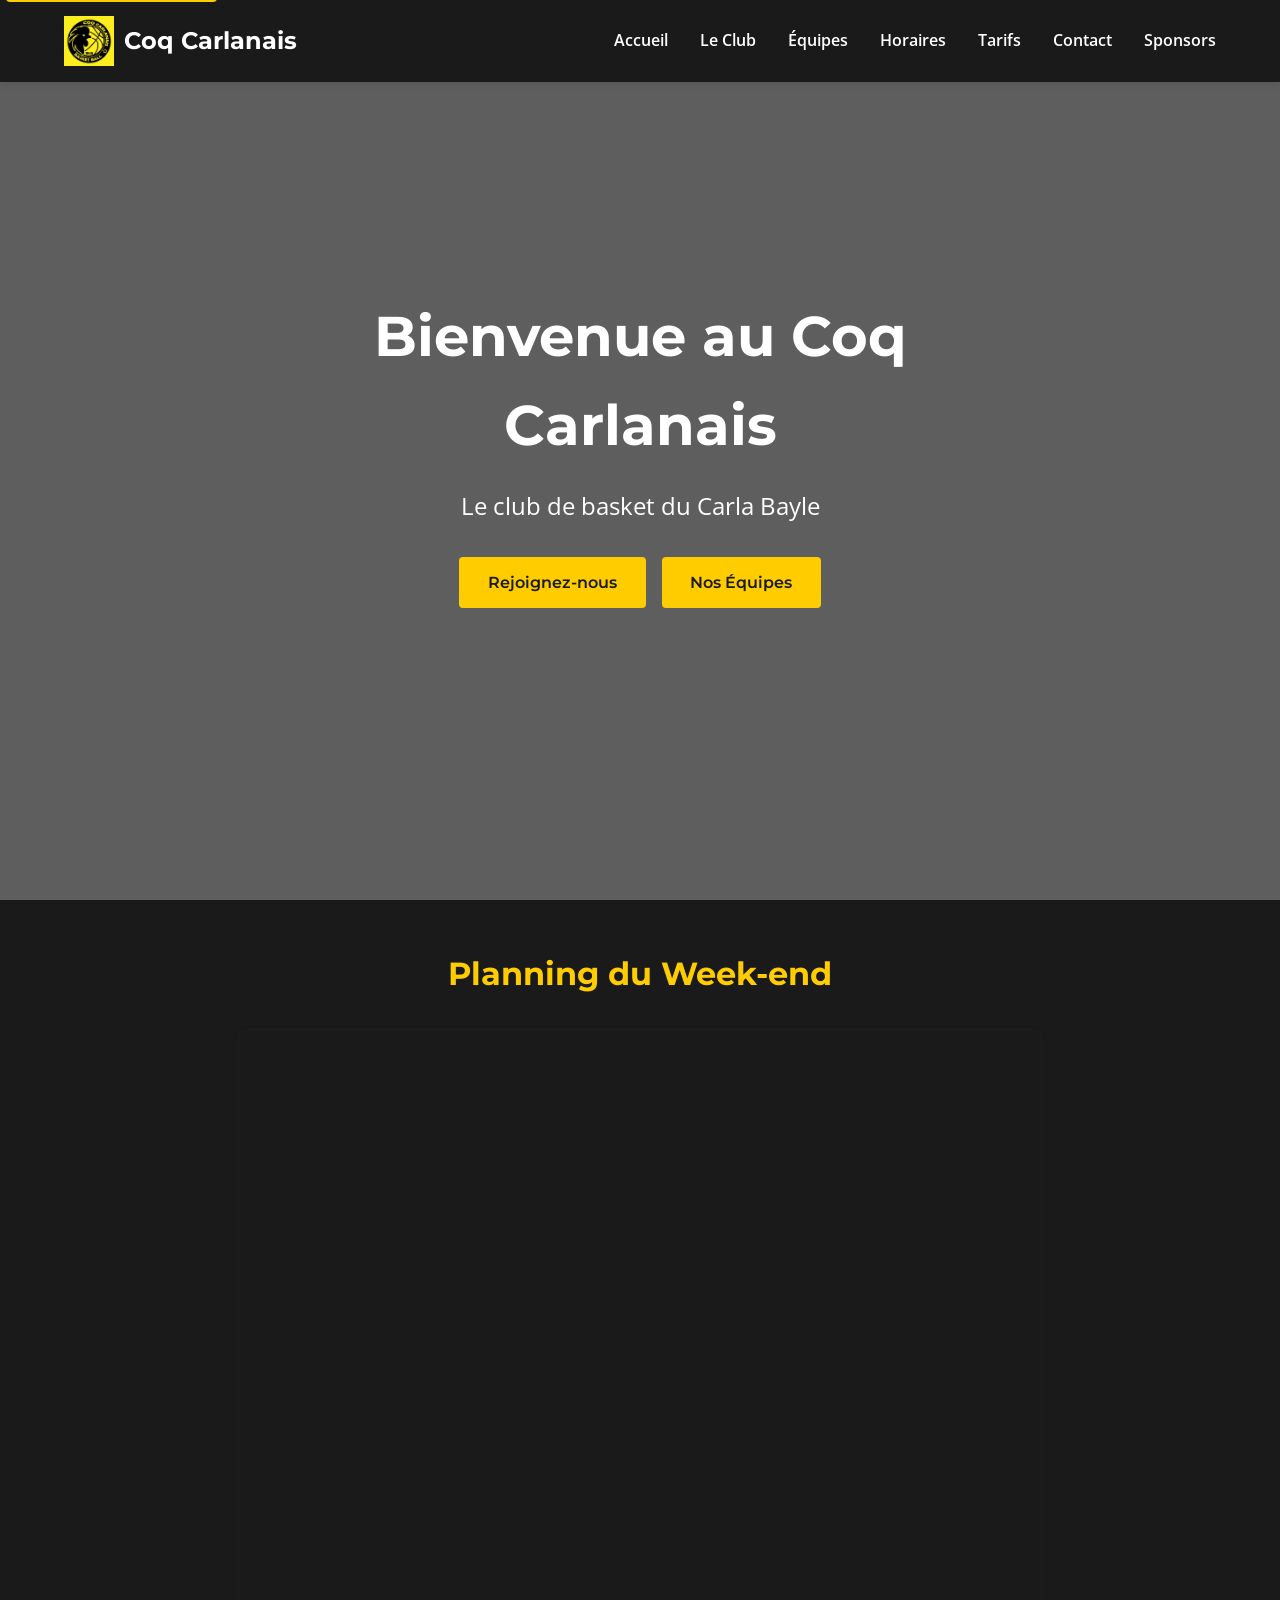
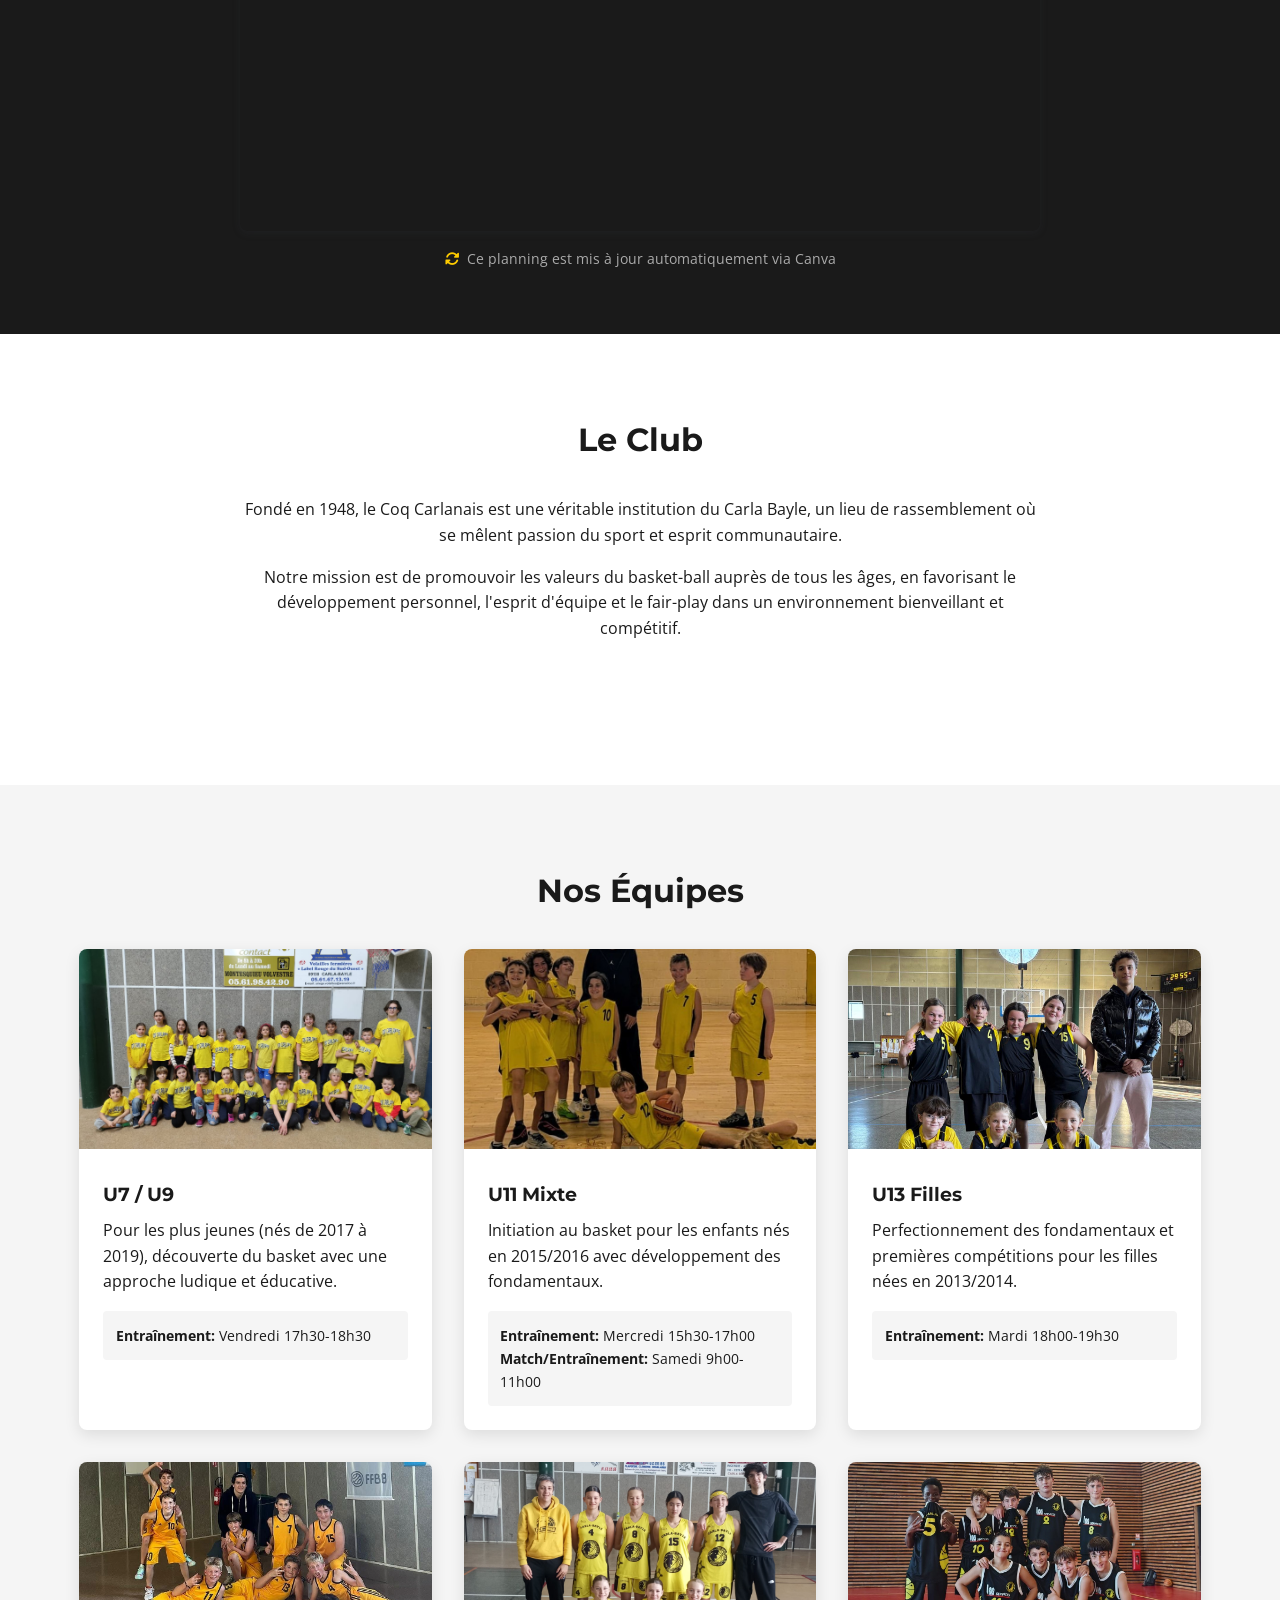
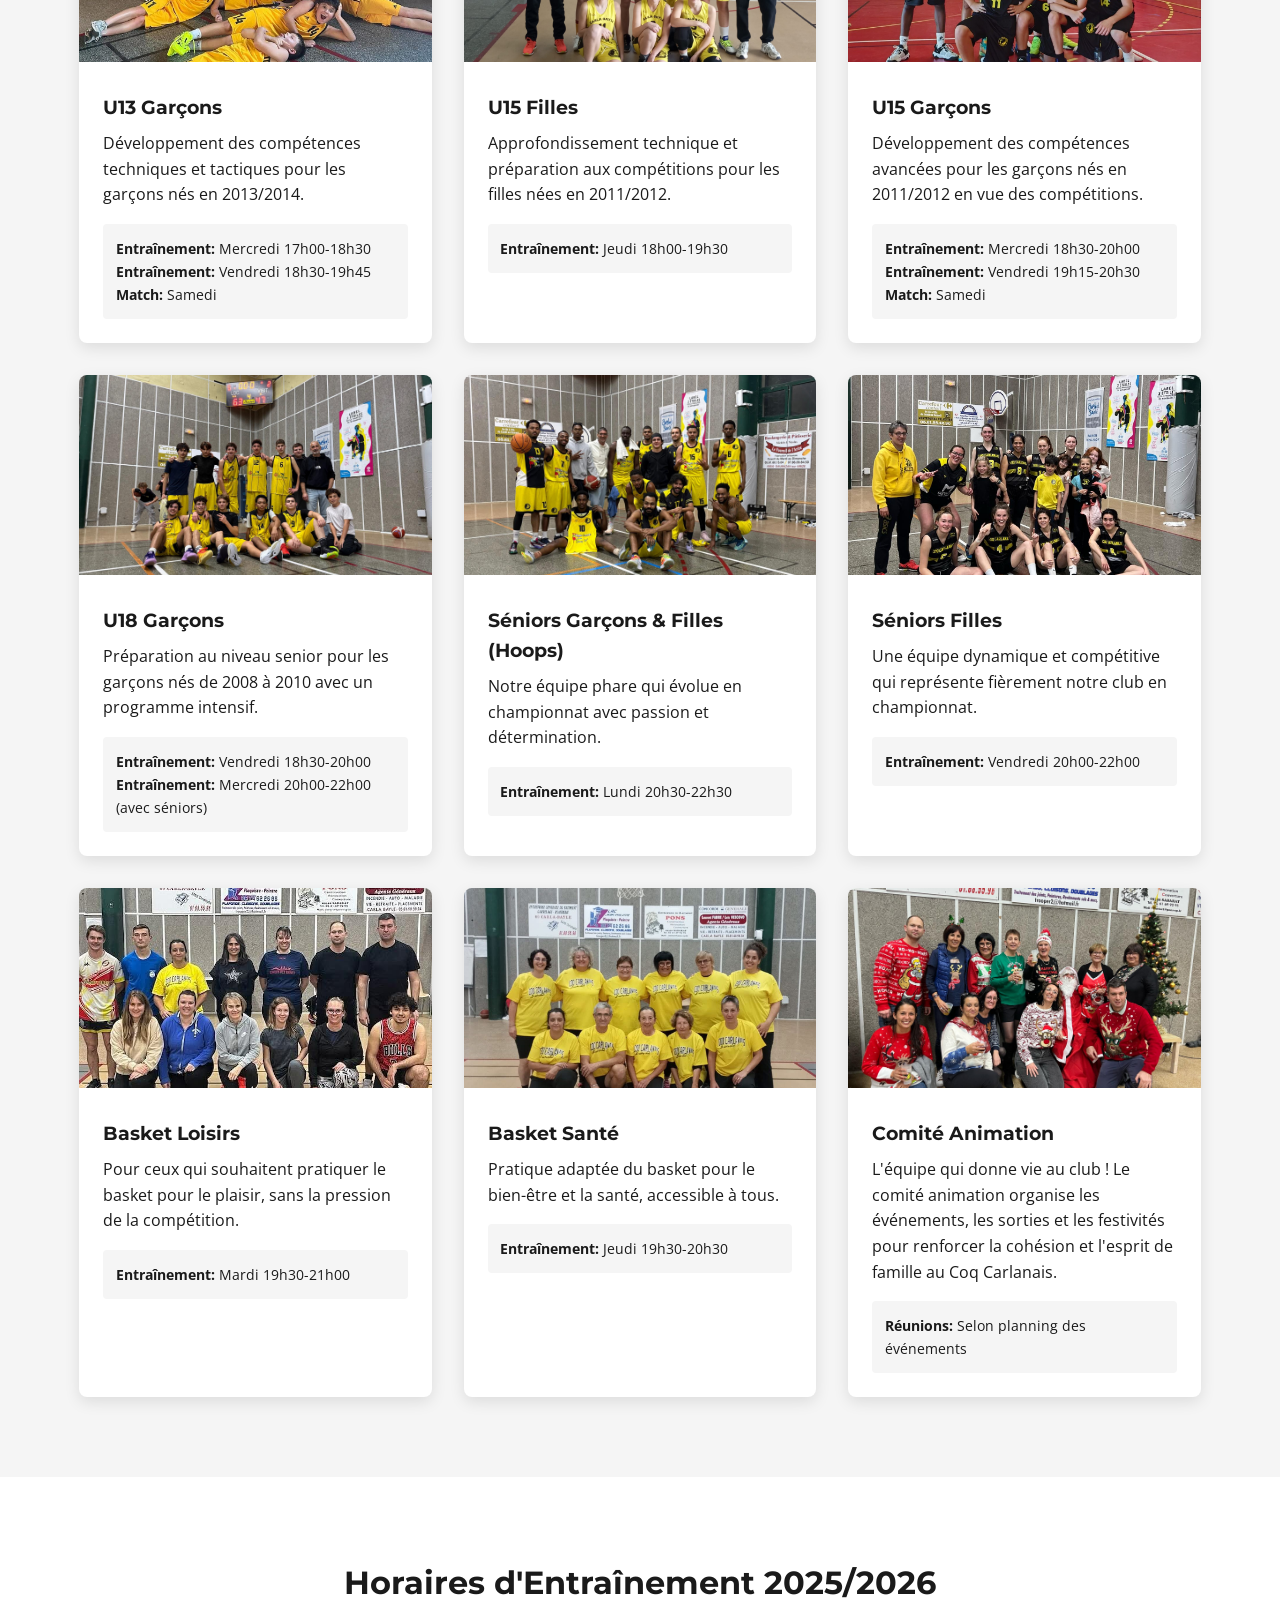
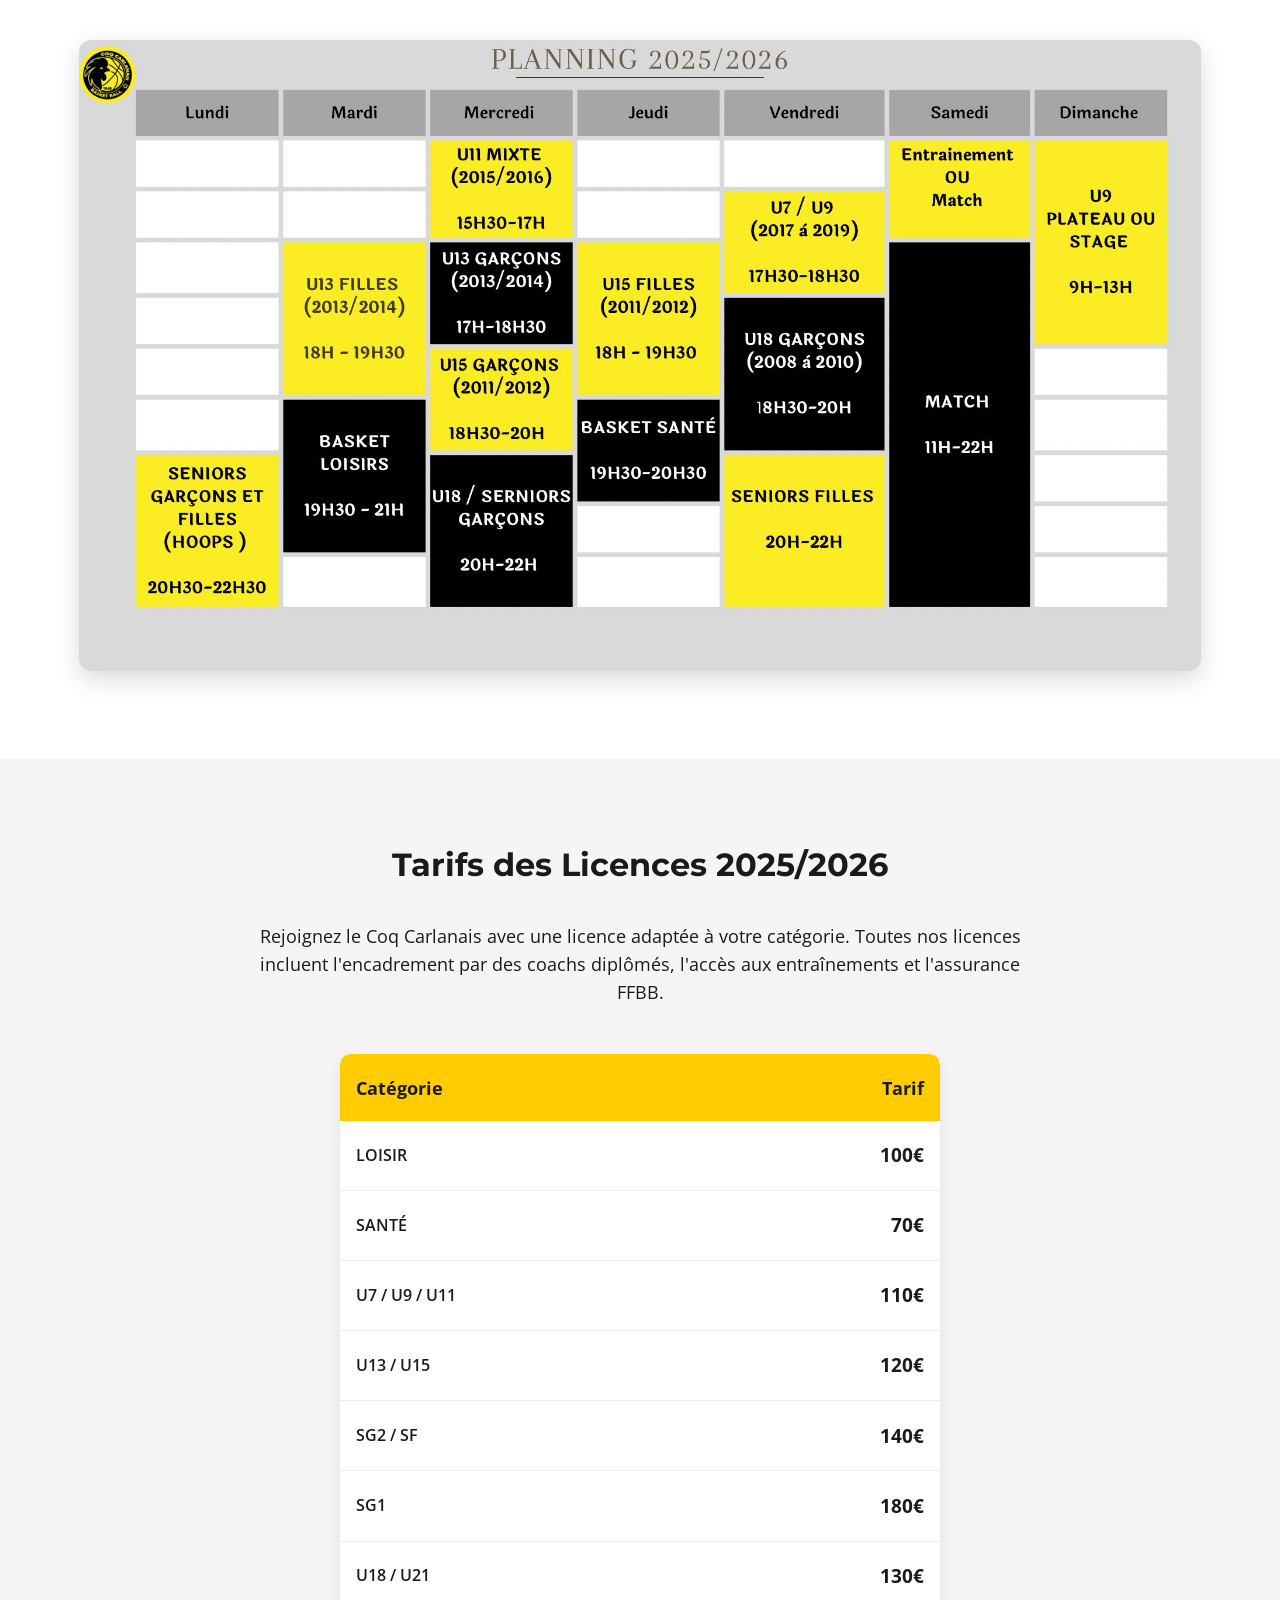
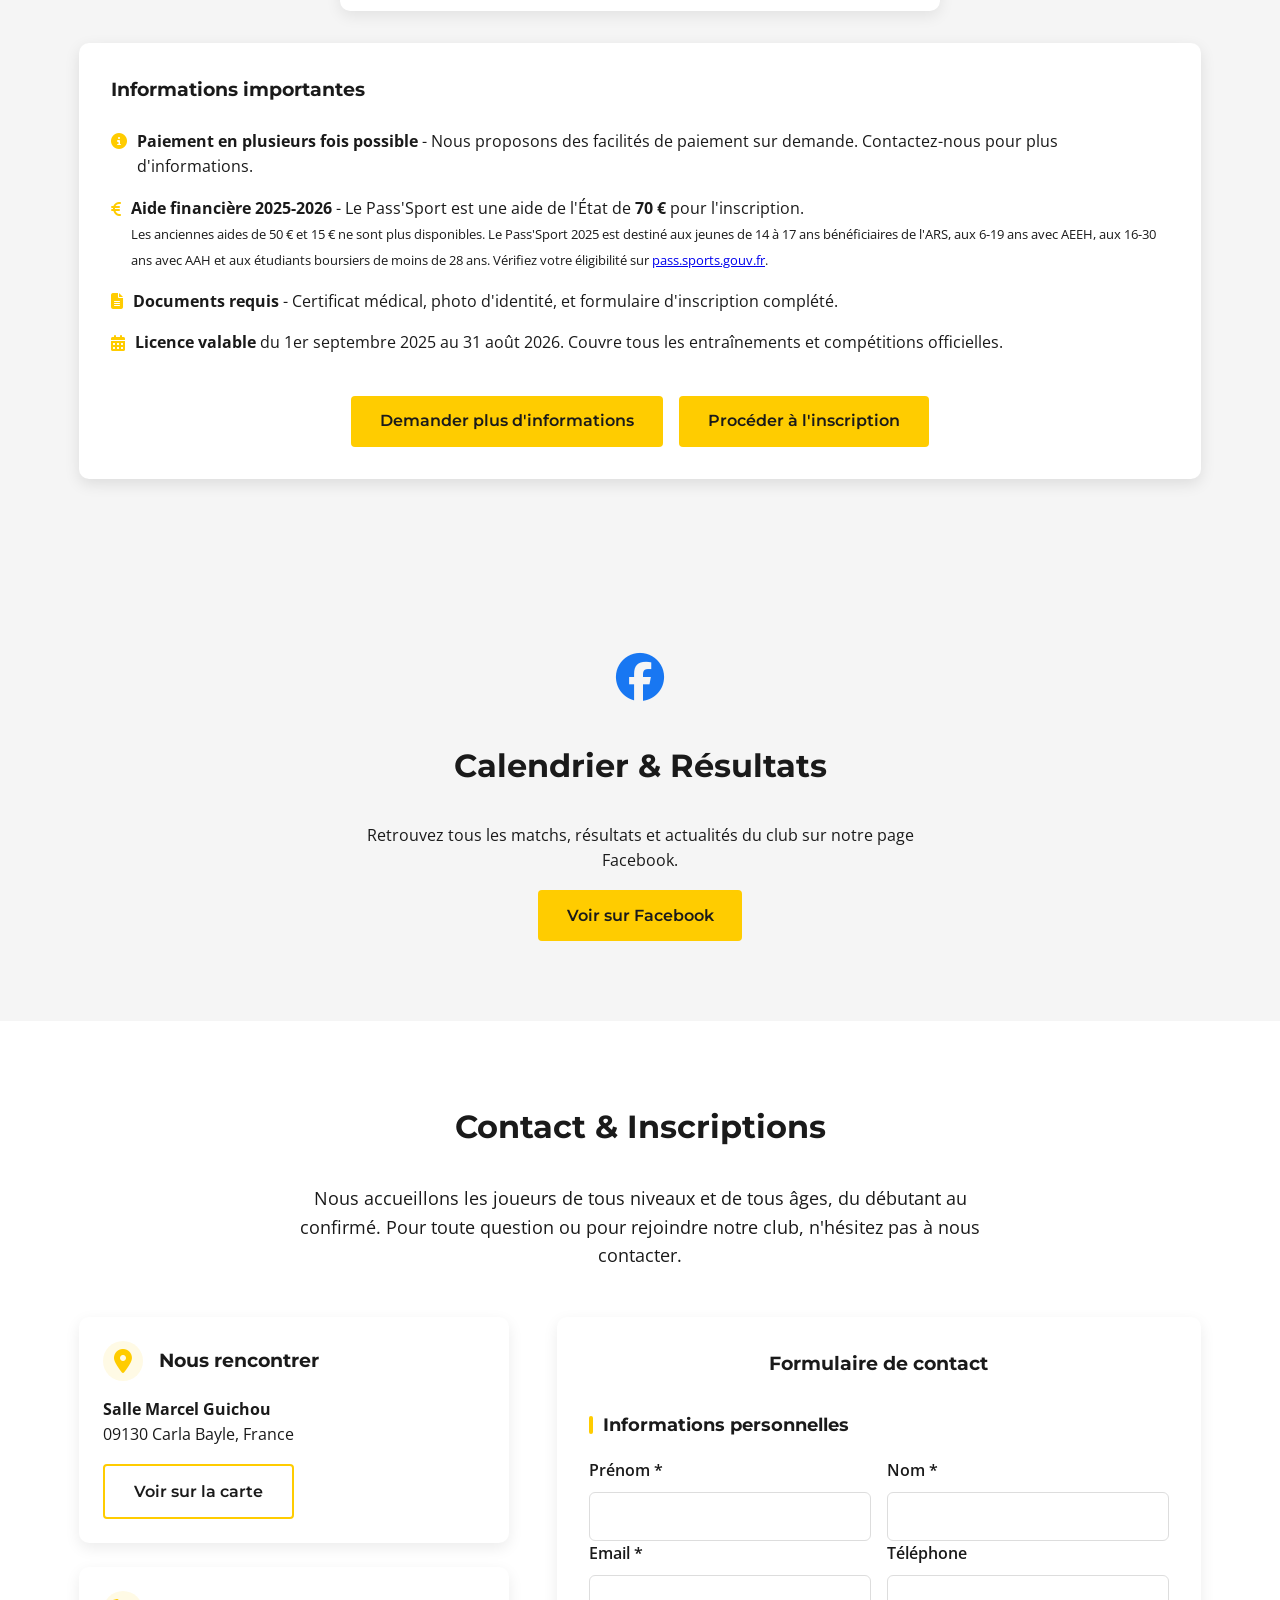
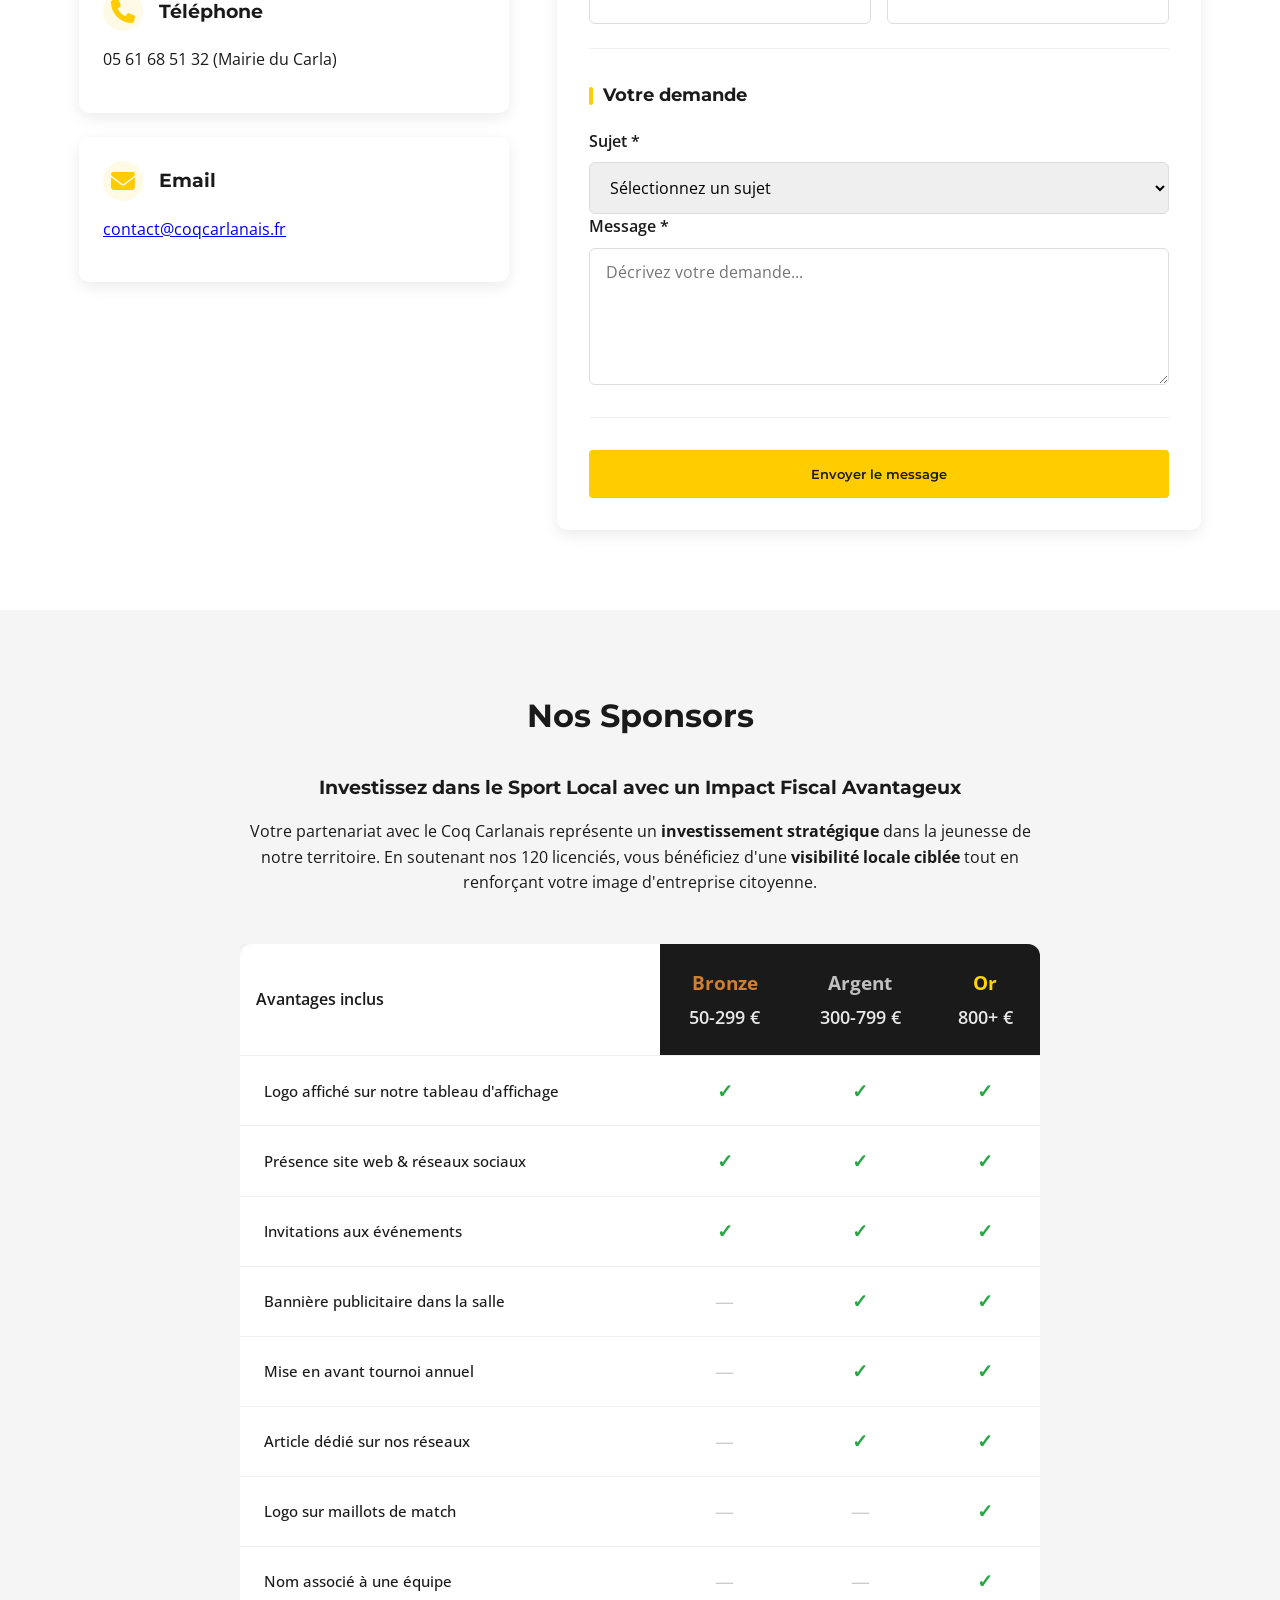
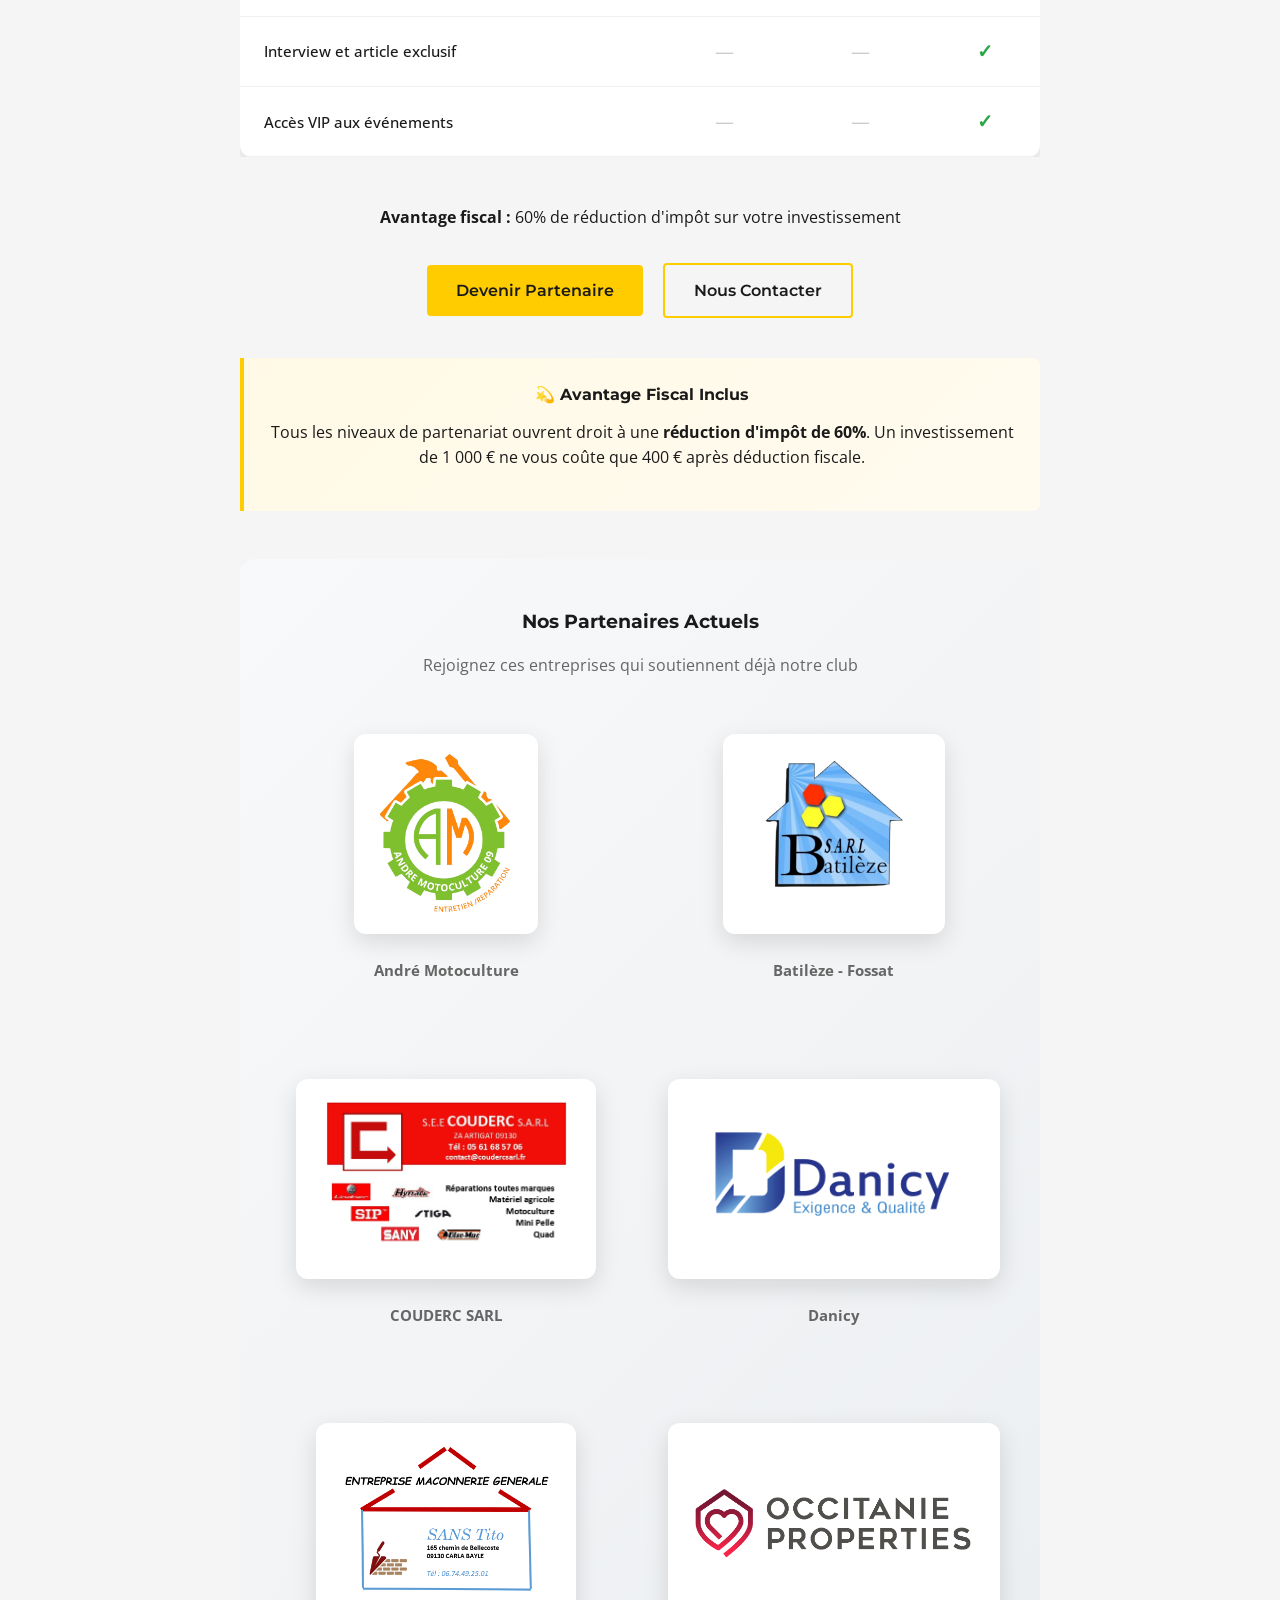
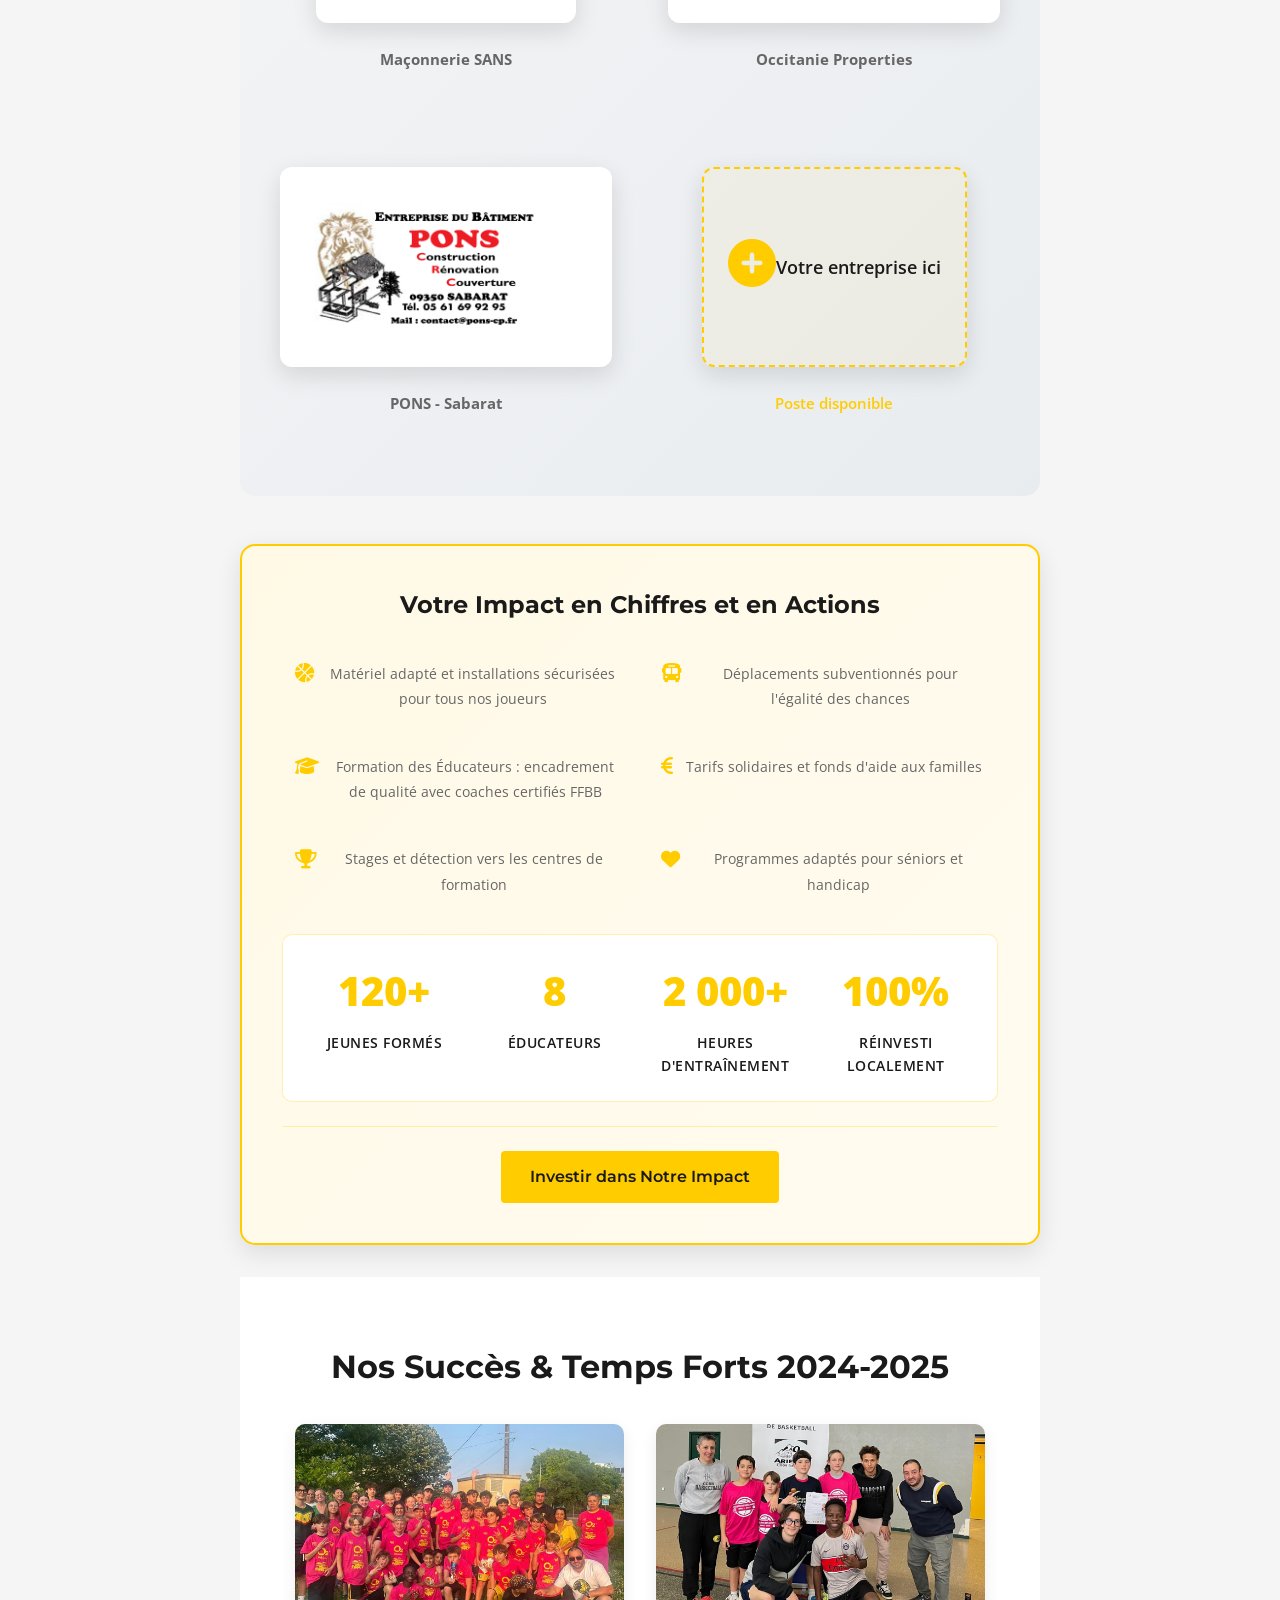
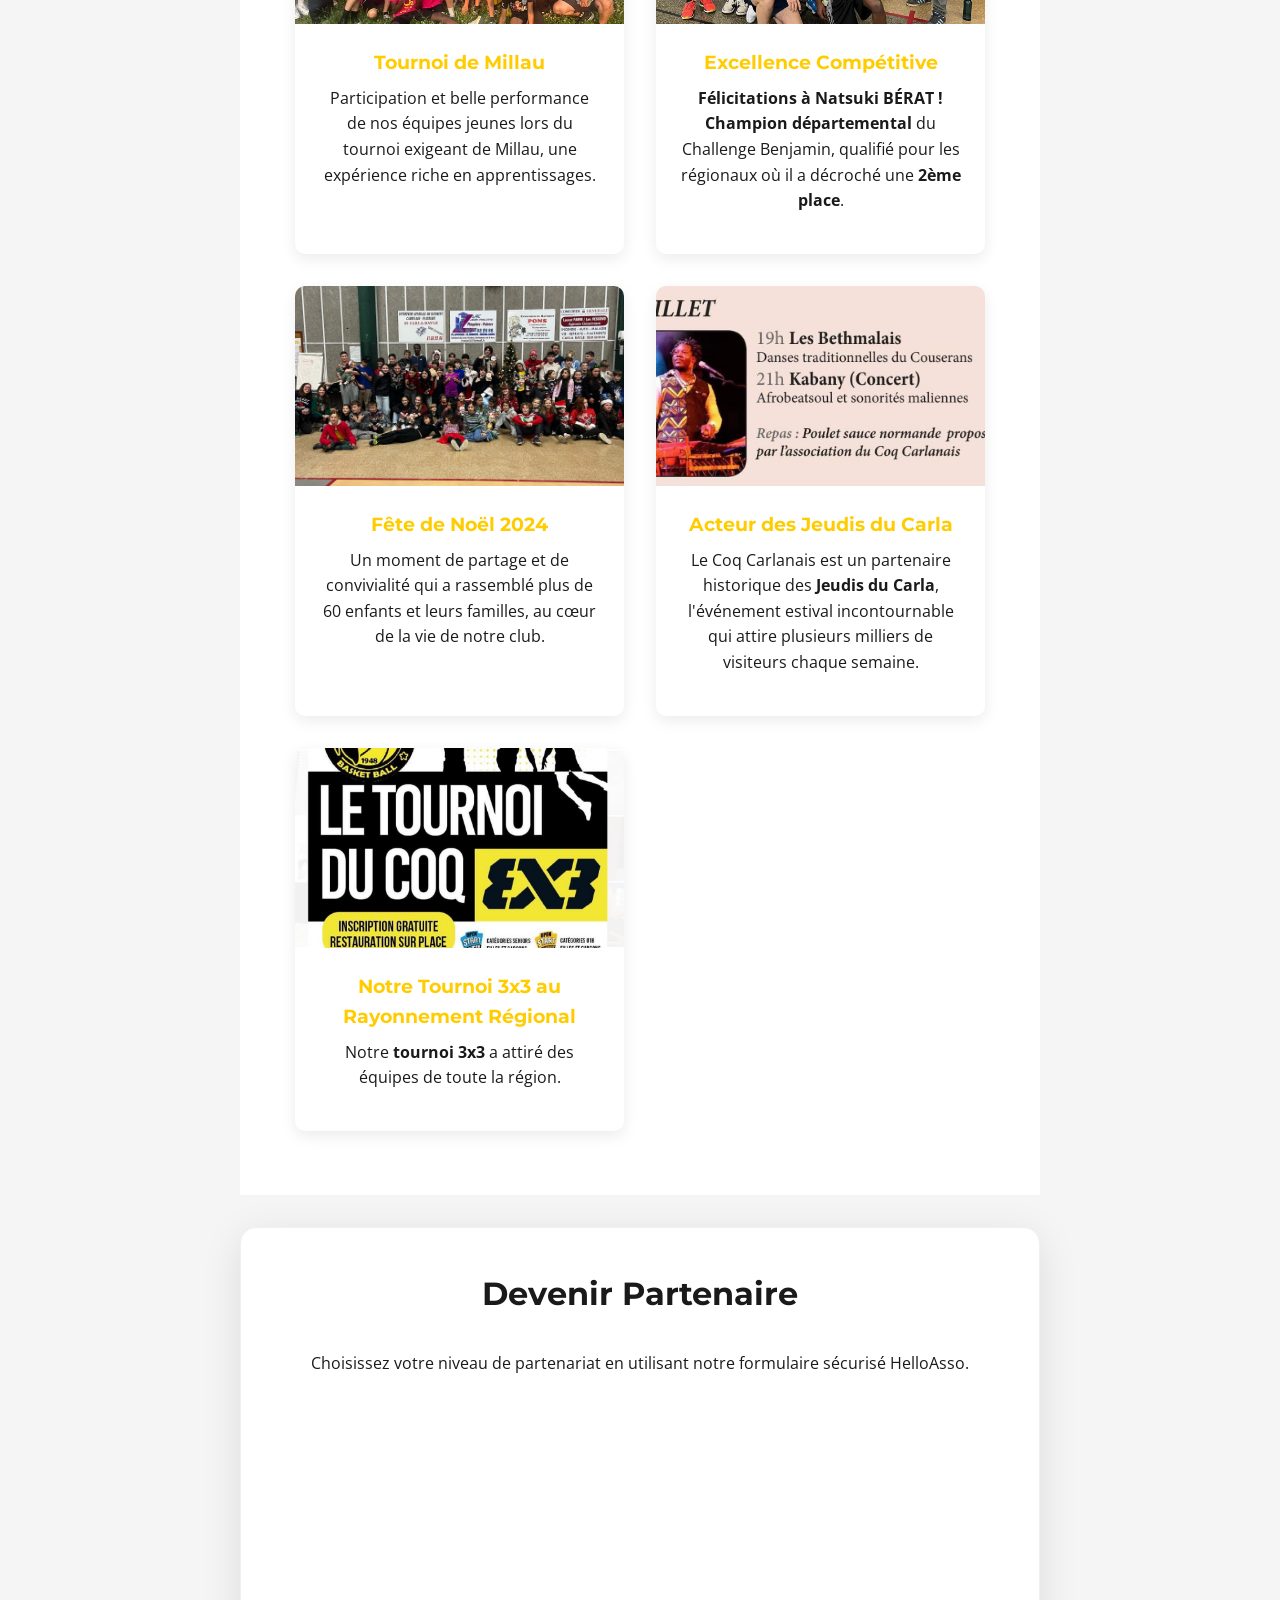
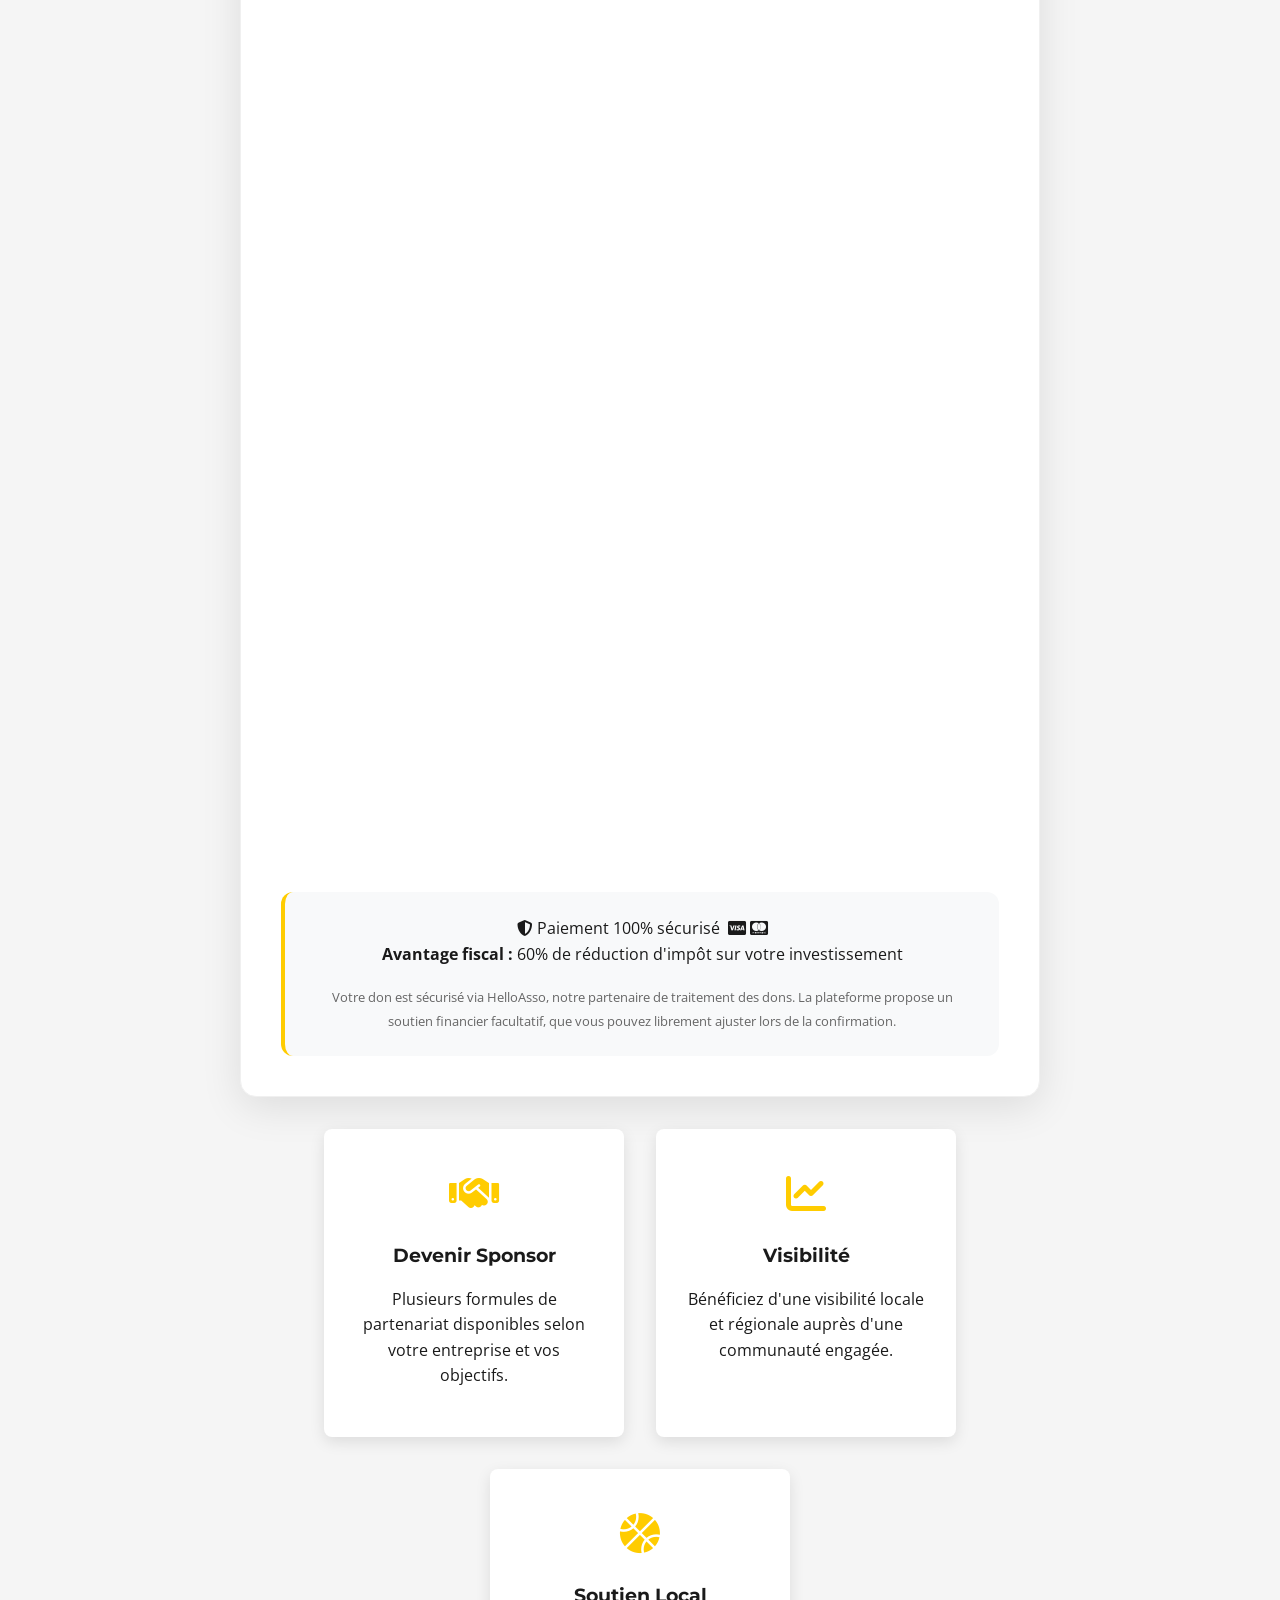
<file: index.html>
<!DOCTYPE html>
<html lang="fr">
<head>
    <!-- Google tag (gtag.js) -->
        <script async src="https://www.googletagmanager.com/gtag/js?id=G-SHHWT6C3R9"></script>
        <script>
          window.dataLayer = window.dataLayer || [];
          function gtag(){dataLayer.push(arguments);}
          gtag('js', new Date());
        
          gtag('config', 'G-SHHWT6C3R9');
        </script>
    <meta charset="UTF-8">
    <meta name="viewport" content="width=device-width, initial-scale=1.0">
    
    <!-- Payment Optimization Meta Tags -->
    <meta name="apple-mobile-web-app-capable" content="yes">
    <meta name="apple-mobile-web-app-status-bar-style" content="black-translucent">
    <meta name="format-detection" content="telephone=no">
    <meta name="supported-color-schemes" content="light dark">
    <meta name="theme-color" content="#FFCC00">
    <meta name="mobile-web-app-capable" content="yes">
    
    <!-- Apple Pay Meta Tags -->
    <meta name="apple-pay-capable" content="yes">
    <meta name="apple-pay-supported-networks" content="amex, mastercard, visa, discover">
    <meta name="apple-pay-merchant-identity" content="merchant.com.example">
    
    <!-- Chrome Autofill Support -->
    <meta name="google-site-verification" content="your-verification-code">
    
    <title>Coq Carlanais - Club de Basket du Carla Bayle</title>
    <meta name="description" content="Club de basket-ball Coq Carlanais à Carla Bayle. Équipes pour tous les âges, entraînements, compétitions et inscriptions.">
    <link rel="icon" type="image/jpeg" href="photos/Coq_carlanais_logo.jpg">
    <link rel="apple-touch-icon" href="photos/Coq_carlanais_logo.jpg">
    <link rel="icon" type="image/x-icon" href="photos/Coq_carlanais_logo.ico">
    <!-- Google Fonts -->
    <link rel="preconnect" href="https://fonts.googleapis.com">
    <link rel="preconnect" href="https://fonts.gstatic.com" crossorigin>
    <link href="https://fonts.googleapis.com/css2?family=Montserrat:wght@700&family=Open+Sans&display=swap" rel="stylesheet">
    <!-- Font Awesome pour les icônes -->
    <link rel="stylesheet" href="https://cdnjs.cloudflare.com/ajax/libs/font-awesome/6.4.0/css/all.min.css">
    <!-- External CSS -->
    <link rel="stylesheet" href="styleupdate.css">
</head>
<body>
    <!-- Skip to main content link -->
    <a href="#main-content" class="skip-link">Aller au contenu principal</a>

    <!-- Navigation -->
    <nav class="navbar" role="navigation" aria-label="Menu principal">
        <div class="container nav-container">
            <a href="#" class="logo">
                <img src="photos/Coq_carlanais_logo.jpg" alt="Logo Coq Carlanais" class="logo-img">
                Coq Carlanais
            </a>
            <ul class="nav-menu">
                <li class="nav-item"><a href="#accueil" class="nav-link">Accueil</a></li>
                <li class="nav-item"><a href="#club" class="nav-link">Le Club</a></li>
                <!--
                <li class="nav-item"><a href="#halloween" class="nav-link">Halloween</a></li>
                -->
                <li class="nav-item"><a href="#equipes" class="nav-link">Équipes</a></li>
                <li class="nav-item"><a href="#horaires" class="nav-link">Horaires</a></li>
                <li class="nav-item"><a href="#tarifs" class="nav-link">Tarifs</a></li>
                <li class="nav-item"><a href="#contact" class="nav-link">Contact</a></li>
                <li class="nav-item"><a href="#sponsors" class="nav-link">Sponsors</a></li>
            </ul>
            <button class="hamburger" aria-label="Menu" aria-expanded="false">
                <span class="bar"></span>
                <span class="bar"></span>
                <span class="bar"></span>
            </button>
        </div>
    </nav>

    <!-- Section Hero -->
    <section id="accueil" class="hero">
        <div class="hero-content">
            <h1>Bienvenue au Coq Carlanais</h1>
            <p>Le club de basket du Carla Bayle</p>
            <div class="btn-group">
                <a href="#contact" class="btn">Rejoignez-nous</a>
                <a href="#equipes" class="btn">Nos Équipes</a>
            </div>
        </div>
    </section>

    <!-- Weekend Planning Section -->
    <section id="planning-weekend" class="weekend-planning">
        <div class="container">
            <h2>Planning du Week-end</h2>
            <div class="planning-container">
                <div style="position: relative; width: 100%; height: 0; padding-top: 100.0000%; padding-bottom: 0; box-shadow: 0 2px 8px 0 rgba(63,69,81,0.16); margin-top: 1.6em; margin-bottom: 0.9em; overflow: hidden; border-radius: 8px; will-change: transform;">
                    <iframe 
                        loading="lazy" 
                        style="position: absolute; width: 100%; height: 100%; top: 0; left: 0; border: none; padding: 0;margin: 0;"
                        src="https://www.canva.com/design/DAG1AhEVvbs/nu8aFoNxR2KJbhimblQWwQ/view?embed" 
                        allowfullscreen="allowfullscreen" 
                        allow="fullscreen"
                        title="Planning des matchs du week-end - Coq Carlanais">
                    </iframe>
                </div>
                <p class="planning-note">
                    <i class="fas fa-sync-alt"></i>
                    Ce planning est mis à jour automatiquement via Canva
                </p>
            </div>
        </div>
    </section>
    
    <!-- Main content -->
    <main id="main-content">
        <!-- Section Le Club -->
        <section id="club" class="about">
            <div class="container">
                <h2>Le Club</h2>
                <div class="about-content">
                    <div class="about-text">
                        <p>Fondé en 1948, le Coq Carlanais est une véritable institution du Carla Bayle, un lieu de rassemblement où se mêlent passion du sport et esprit communautaire.</p>
                        <p>Notre mission est de promouvoir les valeurs du basket-ball auprès de tous les âges, en favorisant le développement personnel, l'esprit d'équipe et le fair-play dans un environnement bienveillant et compétitif.</p>
                    </div>
                </div>
            </div>
        </section>

        <!-- Halloween Party Section -->
        <!--
        <section id="halloween" class="halloween">
            <div class="container">
                <h2 class="halloween-title">SOIRÉE HALLOWEEN</h2>
                <p class="halloween-subtitle">Organisée par le Club de Basket du Carla Bayle</p>
                
                <div class="halloween-counter-simplified">
                    <div class="counter-main">
                        <div class="counter-total" id="attendee-total">...</div>
                        <div class="counter-label">personnes attendues à notre soirée</div>
                    </div>
                    
                    <div class="counter-breakdown-simple">
                        <div class="breakdown-simple-item">
                            <div class="breakdown-simple-number" id="attendee-adults">...</div>
                            <div class="breakdown-simple-label">adultes</div>
                        </div>
                        <div class="breakdown-simple-item">
                            <div class="breakdown-simple-number" id="attendee-children">...</div>
                            <div class="breakdown-simple-label">enfants</div>
                        </div>
                    </div>
                    <div class="counter-cta">
                        <p>Rejoignez la fête ! 🎃</p>
                        <a href="https://forms.gle/RDVZMkXeBPzqy5CS6" 
                               class="btn halloween-btn" 
                               target="_blank" 
                               rel="noopener">
                                Je participe !
                        </a>
                    </div>
                </div>


                <div class="halloween-content">
                    <div class="halloween-image">
                        <img src="photos/halloween-carla.png" alt="Affiche Soirée Halloween Coq Carlanais" loading="lazy">
                    </div>
                    
                    <div class="halloween-details">
                        <div class="halloween-date">
                            <div class="date-icon">
                                <i class="fas fa-calendar-alt"></i>
                            </div>
                            <div class="date-info">
                                <h3>Vendredi 31 Octobre</h3>
                                <p>RDV à 18h à la salle Marcel Guichou</p>
                            </div>
                        </div>
                        
                        <div class="halloween-activities">
                            <h3>Au programme :</h3>
                            <ul>
                                <li>
                                    <i class="fas fa-candy-cane"></i>
                                    <span>Collecte monstrueuse de bonbons dans le village</span>
                                </li>
                                <li>
                                    <i class="fas fa-mask"></i>
                                    <span>Concours de déguisements d'Halloween</span>
                                </li>
                                <li>
                                    <i class="fas fa-gamepad"></i>
                                    <span>Soirée et jeux de société</span>
                                </li>
                                <li>
                                    <i class="fas fa-utensils"></i>
                                    <span>Restauration sur place</span>
                                </li>
                                <li>
                                    <i class="fas fa-users"></i>
                                    <span>Amène tes copains !</span>
                                </li>
                            </ul>
                        </div>
                        
                        <div class="halloween-cta">
                            <a href="https://forms.gle/RDVZMkXeBPzqy5CS6" 
                               class="btn halloween-btn" 
                               target="_blank" 
                               rel="noopener">
                                Je participe !
                            </a>
                            <p class="halloween-note">Ouvert à tous - Déguisements fortement recommandés !</p>
                            <p class="halloween-rsvp-note">Merci de nous indiquer votre présence pour nous aider à organiser au mieux la soirée</p>
                        </div>
                    </div>
                </div>
            </div>
        </section>
        -->
        <!-- Section Nos Équipes -->
        <section id="equipes" class="teams">
            <div class="container">
                <h2>Nos Équipes</h2>
                <div class="team-cards">
                    <div class="team-card">
                        <img src="photos/U7_9.jpg" alt="Équipe de basket U7/U9 du Coq Carlanais" class="team-img" loading="lazy">
                        <div class="team-info">
                            <h3>U7 / U9</h3>
                            <p>Pour les plus jeunes (nés de 2017 à 2019), découverte du basket avec une approche ludique et éducative.</p>
                            <div class="team-schedule">
                                <strong>Entraînement:</strong> Vendredi 17h30-18h30
                            </div>
                        </div>
                    </div>
                    <div class="team-card">
                        <img src="photos/U11.jpg" alt="Équipe de basket U11 du Coq Carlanais" class="team-img" loading="lazy">
                        <div class="team-info">
                            <h3>U11 Mixte</h3>
                            <p>Initiation au basket pour les enfants nés en 2015/2016 avec développement des fondamentaux.</p>
                            <div class="team-schedule">
                                <strong>Entraînement:</strong> Mercredi 15h30-17h00<br>
                                <strong>Match/Entraînement:</strong> Samedi 9h00-11h00
                            </div>
                        </div>
                    </div>
                    <div class="team-card">
                        <img src="photos/U13Filles.jpg" alt="Équipe de basket U13 Filles du Coq Carlanais" class="team-img" loading="lazy">
                        <div class="team-info">
                            <h3>U13 Filles</h3>
                            <p>Perfectionnement des fondamentaux et premières compétitions pour les filles nées en 2013/2014.</p>
                            <div class="team-schedule">
                                <strong>Entraînement:</strong> Mardi 18h00-19h30
                            </div>
                        </div>
                    </div>
                    <div class="team-card">
                        <img src="photos/U13Garcons.png" alt="Équipe de basket U13 Garçons du Coq Carlanais" class="team-img" loading="lazy">
                        <div class="team-info">
                            <h3>U13 Garçons</h3>
                            <p>Développement des compétences techniques et tactiques pour les garçons nés en 2013/2014.</p>
                            <div class="team-schedule">
                                <strong>Entraînement:</strong> Mercredi 17h00-18h30<br>
                                <strong>Entraînement:</strong> Vendredi 18h30-19h45<br>
                                <strong>Match:</strong> Samedi
                            </div>
                        </div>
                    </div>
                    <div class="team-card">
                        <img src="photos/U15Filles.jpg" alt="Équipe de basket U15 Filles du Coq Carlanais" class="team-img" loading="lazy">
                        <div class="team-info">
                            <h3>U15 Filles</h3>
                            <p>Approfondissement technique et préparation aux compétitions pour les filles nées en 2011/2012.</p>
                            <div class="team-schedule">
                                <strong>Entraînement:</strong> Jeudi 18h00-19h30
                            </div>
                        </div>
                    </div>
                    <div class="team-card">
                        <img src="photos/U15Garcons.jpg" alt="Équipe de basket U15 Garçons du Coq Carlanais" class="team-img" loading="lazy">
                        <div class="team-info">
                            <h3>U15 Garçons</h3>
                            <p>Développement des compétences avancées pour les garçons nés en 2011/2012 en vue des compétitions.</p>
                            <div class="team-schedule">
                                <strong>Entraînement:</strong> Mercredi 18h30-20h00<br>
                                <strong>Entraînement:</strong> Vendredi 19h15-20h30<br>
                                <strong>Match:</strong> Samedi

                            </div>
                        </div>
                    </div>
                    <div class="team-card">
                        <img src="photos/U18Garcons.jpg" alt="Équipe de basket U18 Garçons du Coq Carlanais" class="team-img" loading="lazy">
                        <div class="team-info">
                            <h3>U18 Garçons</h3>
                            <p>Préparation au niveau senior pour les garçons nés de 2008 à 2010 avec un programme intensif.</p>
                            <div class="team-schedule">
                                <strong>Entraînement:</strong> Vendredi 18h30-20h00<br>
                                <strong>Entraînement:</strong> Mercredi 20h00-22h00 (avec séniors)
                            </div>
                        </div>
                    </div>
                    <div class="team-card">
                        <img src="photos/SeniorGarcons.jpg" alt="Équipe de basket Séniors du Coq Carlanais" class="team-img" loading="lazy">
                        <div class="team-info">
                            <h3>Séniors Garçons & Filles (Hoops)</h3>
                            <p>Notre équipe phare qui évolue en championnat avec passion et détermination.</p>
                            <div class="team-schedule">
                                <strong>Entraînement:</strong> Lundi 20h30-22h30
                            </div>
                        </div>
                    </div>
                    <div class="team-card">
                        <img src="photos/SeniorFilles.jpg" alt="Équipe de basket Séniors Filles du Coq Carlanais" class="team-img" loading="lazy">
                        <div class="team-info">
                            <h3>Séniors Filles</h3>
                            <p>Une équipe dynamique et compétitive qui représente fièrement notre club en championnat.</p>
                            <div class="team-schedule">
                                <strong>Entraînement:</strong> Vendredi 20h00-22h00
                            </div>
                        </div>
                    </div>
                    <div class="team-card">
                        <img src="photos/Basket_Loisir.jpg" alt="Équipe de basket Loisirs du Coq Carlanais" class="team-img" loading="lazy">
                        <div class="team-info">
                            <h3>Basket Loisirs</h3>
                            <p>Pour ceux qui souhaitent pratiquer le basket pour le plaisir, sans la pression de la compétition.</p>
                            <div class="team-schedule">
                                <strong>Entraînement:</strong> Mardi 19h30-21h00
                            </div>
                        </div>
                    </div>
                    <div class="team-card">
                        <img src="photos/Basket_sante.jpg" alt="Équipe de basket Santé du Coq Carlanais" class="team-img" loading="lazy">
                        <div class="team-info">
                            <h3>Basket Santé</h3>
                            <p>Pratique adaptée du basket pour le bien-être et la santé, accessible à tous.</p>
                            <div class="team-schedule">
                                <strong>Entraînement:</strong> Jeudi 19h30-20h30
                            </div>
                        </div>
                    </div>
                    <!-- Comité Animation Team Card -->
                    <div class="team-card">
                        <img src="photos/Comite_animation.jpg" alt="Équipe du Comité Animation du Coq Carlanais" class="team-img" loading="lazy">
                        <div class="team-info">
                            <h3>Comité Animation</h3>
                            <p>L'équipe qui donne vie au club ! Le comité animation organise les événements, les sorties et les festivités pour renforcer la cohésion et l'esprit de famille au Coq Carlanais.</p>
                            <div class="team-schedule">
                                <strong>Réunions:</strong> Selon planning des événements
                            </div>
                        </div>
                    </div>
                </div>
            </div>
        </section>

        <!-- Section Horaires -->
        <section id="horaires" class="schedule">
            <div class="container">
                <h2>Horaires d'Entraînement 2025/2026</h2>
                <div class="schedule-image-container">
                    <img src="photos/planning_carla.jpg" alt="Planning Hebdomadaire des Entraînements 2025/2026" class="schedule-image" loading="lazy">
                    <div class="image-zoom-hint">
                        <i class="fas fa-search-plus"></i>
                        <span>Appuyez sur l'image pour zoomer sur mobile</span>
                    </div>
                </div>
            </div>
        </section>

        
        <!-- Section Tarifs - SIMPLIFIED -->
        <section id="tarifs" class="pricing">
            <div class="container">
                <h2>Tarifs des Licences 2025/2026</h2>
                
                <div class="pricing-intro">
                    <p>Rejoignez le Coq Carlanais avec une licence adaptée à votre catégorie. Toutes nos licences incluent l'encadrement par des coachs diplômés, l'accès aux entraînements et l'assurance FFBB.</p>
                </div>
                
                <div class="pricing-table-container">
                    <table class="pricing-table">
                        <thead>
                            <tr>
                                <th>Catégorie</th>
                                <th>Tarif</th>
                            </tr>
                        </thead>
                        <tbody>
                            <tr>
                                <td>LOISIR</td>
                                <td>100€</td>
                            </tr>
                            <tr>
                                <td>SANTÉ</td>
                                <td>70€</td>
                            </tr>
                            <tr>
                                <td>U7 / U9 / U11</td>
                                <td>110€</td>
                            </tr>
                            <tr>
                                <td>U13 / U15</td>
                                <td>120€</td>
                            </tr>
                            <tr>
                                <td>SG2 / SF</td>
                                <td>140€</td>
                            </tr>
                            <tr>
                                <td>SG1</td>
                                <td>180€</td>
                            </tr>
                            <tr>
                                <td>U18 / U21</td>
                                <td>130€</td>
                            </tr>
                        </tbody>
                    </table>
                </div>
                
                <div class="pricing-notes">
                    <h3>Informations importantes</h3>
                    <ul class="notes-list">
                        <li>
                            <i class="fas fa-info-circle"></i>
                            <div>
                                <strong>Paiement en plusieurs fois possible</strong> - Nous proposons des facilités de paiement sur demande. Contactez-nous pour plus d'informations.
                            </div>
                        </li>
                        <li>
                            <i class="fas fa-euro-sign"></i>
                            <div>
                                <strong>Aide financière 2025-2026</strong> - Le Pass'Sport est une aide de l'État de <strong>70 €</strong> pour l'inscription.
                                <br><small>Les anciennes aides de 50 € et 15 € ne sont plus disponibles. Le Pass'Sport 2025 est destiné aux jeunes de 14 à 17 ans bénéficiaires de l'ARS, aux 6-19 ans avec AEEH, aux 16-30 ans avec AAH et aux étudiants boursiers de moins de 28 ans. Vérifiez votre éligibilité sur <a href="https://www.pass.sports.gouv.fr/" target="_blank" rel="noopener">pass.sports.gouv.fr</a>.</small>
                            </div>
                        </li>
                        <li>
                            <i class="fas fa-file-alt"></i>
                            <div>
                                <strong>Documents requis</strong> - Certificat médical, photo d'identité, et formulaire d'inscription complété.
                            </div>
                        </li>
                        <li>
                            <i class="fas fa-calendar-alt"></i>
                            <div>
                                <strong>Licence valable</strong> du 1er septembre 2025 au 31 août 2026. Couvre tous les entraînements et compétitions officielles.
                            </div>
                        </li>
                    </ul>
        
                    <div class="payment-options">
                        <a href="#contact" class="btn">Demander plus d'informations</a>
                        <a href="https://forms.gle/JgzSqZLfKiSfKDm96" class="btn" target="_blank" rel="noopener">Procéder à l'inscription</a>
                    </div>
                </div>
            </div>
        </section>

        <!-- Section Facebook -->
        <section class="facebook">
            <div class="container">
                <div class="facebook-content">
                    <div class="facebook-icon">
                        <i class="fab fa-facebook"></i>
                    </div>
                    <h2>Calendrier & Résultats</h2>
                    <p>Retrouvez tous les matchs, résultats et actualités du club sur notre page Facebook.</p>
                    <a href="https://www.facebook.com/coqcarlanaisbasket" class="btn" target="_blank" rel="noopener">Voir sur Facebook</a>
                </div>
            </div>
        </section>

        <!-- Section Contact - REDESIGNED -->
        <section id="contact" class="contact">
            <div class="container">
                <h2>Contact & Inscriptions</h2>
                
                <div class="contact-intro">
                    <p>Nous accueillons les joueurs de tous niveaux et de tous âges, du débutant au confirmé. Pour toute question ou pour rejoindre notre club, n'hésitez pas à nous contacter.</p>
                </div>
                
                <div class="contact-container">
                    <!-- Contact Information Column -->
                    <div class="contact-info">
                        <div class="contact-card">
                            <div class="contact-card-header">
                                <div class="contact-icon">
                                    <i class="fas fa-map-marker-alt"></i>
                                </div>
                                <h3>Nous rencontrer</h3>
                            </div>
                            <div class="contact-card-body">
                                <p><strong>Salle Marcel Guichou</strong><br>09130 Carla Bayle, France</p>
                                <a href="https://maps.app.goo.gl/26G7AS5bg4rqvmGN7" target="_blank" class="btn btn-outline" rel="noopener">Voir sur la carte</a>
                            </div>
                        </div>
                        
                        <div class="contact-card">
                            <div class="contact-card-header">
                                <div class="contact-icon">
                                    <i class="fas fa-phone"></i>
                                </div>
                                <h3>Téléphone</h3>
                            </div>
                            <div class="contact-card-body">
                                <p>05 61 68 51 32 (Mairie du Carla)</p>
                            </div>
                        </div>
                        
                        <div class="contact-card">
                            <div class="contact-card-header">
                                <div class="contact-icon">
                                    <i class="fas fa-envelope"></i>
                                </div>
                                <h3>Email</h3>
                            </div>
                            <div class="contact-card-body">
                                <p><a href="mailto:contact@coqcarlanais.fr">contact@coqcarlanais.fr</a></p>
                            </div>
                        </div>
                    </div>
                    
                    <!-- Contact Form Column -->
                    <div class="contact-form-container">
                        <div class="form-header">
                            <h3>Formulaire de contact</h3>
                        </div>
                        
                        <form id="contact-form" action="https://formspree.io/f/xwprowvr" method="POST">
                            <div class="form-section">
                                <h4>Informations personnelles</h4>
                                <div class="form-row">
                                    <div class="form-group">
                                        <label for="contact-first_name">Prénom *</label>
                                        <input type="text" id="contact-first_name" name="first_name" class="form-control" required>
                                    </div>
                                    <div class="form-group">
                                        <label for="contact-last_name">Nom *</label>
                                        <input type="text" id="contact-last_name" name="last_name" class="form-control" required>
                                    </div>
                                </div>
                                
                                <div class="form-row">
                                    <div class="form-group">
                                        <label for="contact-email">Email *</label>
                                        <input type="email" id="contact-email" name="email" class="form-control" required>
                                    </div>
                                    <div class="form-group">
                                        <label for="contact-phone">Téléphone</label>
                                        <input type="tel" id="contact-phone" name="phone" class="form-control">
                                    </div>
                                </div>
                            </div>
                            
                            <div class="form-section">
                                <h4>Votre demande</h4>
                                <div class="form-group">
                                    <label for="contact-subject">Sujet *</label>
                                    <select id="contact-subject" name="subject" class="form-control" required>
                                        <option value="">Sélectionnez un sujet</option>
                                        <option value="Inscription - Jeune">Inscription pour un jeune</option>
                                        <option value="Inscription - Adulte">Inscription pour un adulte</option>
                                        <option value="Informations sur les entraînements">Informations sur les entraînements</option>
                                        <option value="Informations sur les compétitions">Informations sur les compétitions</option>
                                        <option value="Autre">Autre question</option>
                                    </select>
                                </div>
                                
                                <div class="form-group">
                                    <label for="contact-message">Message *</label>
                                    <textarea id="contact-message" name="message" class="form-control" rows="5" placeholder="Décrivez votre demande..." required></textarea>
                                </div>
                            </div>
                            
                            <!-- Hidden fields for Formspree -->
                            <input type="hidden" name="_subject" value="Nouveau message de contact - Coq Carlanais">
                            <input type="hidden" name="_language" value="fr">
                            
                            <div id="contact-form-message"></div>
                            
                            <button type="submit" class="btn btn-primary" style="width: 100%;">
                                <span class="btn-text">Envoyer le message</span>
                                <span class="btn-loading" style="display: none;">
                                    <i class="fas fa-spinner fa-spin"></i> Envoi en cours...
                                </span>
                            </button>
                        </form>
                    </div>
                </div>
            </div>
        </section>

        <!-- Section Sponsors - UPDATED -->
        <section id="sponsors" class="sponsors">
            <div class="container">
                <h2>Nos Sponsors</h2>
                <div class="sponsorship-intro">
                        <h3>Investissez dans le Sport Local avec un Impact Fiscal Avantageux</h3>
                        <p>Votre partenariat avec le Coq Carlanais représente un <strong>investissement stratégique</strong> dans la jeunesse de notre territoire. En soutenant nos 120 licenciés, vous bénéficiez d'une <strong>visibilité locale ciblée</strong> tout en renforçant votre image d'entreprise citoyenne.</p>
                <!-- Tableau de Comparaison des Sponsorships -->
                <div class="sponsorship-comparison">
                    <table class="comparison-table">
                        <thead>
                            <tr>
                                <th>Avantages inclus</th>
                                <th class="tier-bronze">
                                    <div class="tier-header">
                                        <div class="tier-name">Bronze</div>
                                        <div class="tier-price">50-299 €</div>
                                    </div>
                                </th>
                                <th class="tier-silver">
                                    <div class="tier-header">
                                        <div class="tier-name">Argent</div>
                                        <div class="tier-price">300-799 €</div>
                                    </div>
                                </th>
                                <th class="tier-gold">
                                    <div class="tier-header">
                                        <div class="tier-name">Or</div>
                                        <div class="tier-price">800+ €</div>
                                    </div>
                                </th>
                            </tr>
                        </thead>
                        <tbody>
                            <tr>
                                <th>Logo affiché sur notre tableau d'affichage</th>
                                <td><span class="checkmark"></span></td>
                                <td><span class="checkmark"></span></td>
                                <td><span class="checkmark"></span></td>
                            </tr>
                            <tr>
                                <th>Présence site web & réseaux sociaux</th>
                                <td><span class="checkmark"></span></td>
                                <td><span class="checkmark"></span></td>
                                <td><span class="checkmark"></span></td>
                            </tr>
                            <tr>
                                <th>Invitations aux événements</th>
                                <td><span class="checkmark"></span></td>
                                <td><span class="checkmark"></span></td>
                                <td><span class="checkmark"></span></td>
                            </tr>
                            <tr>
                                <th>Bannière publicitaire dans la salle</th>
                                <td><span class="empty-cell"></span></td>
                                <td><span class="checkmark"></span></td>
                                <td><span class="checkmark"></span></td>
                            </tr>
                            <tr>
                                <th>Mise en avant tournoi annuel</th>
                                <td><span class="empty-cell"></span></td>
                                <td><span class="checkmark"></span></td>
                                <td><span class="checkmark"></span></td>
                            </tr>
                            <tr>
                                <th>Article dédié sur nos réseaux</th>
                                <td><span class="empty-cell"></span></td>
                                <td><span class="checkmark"></span></td>
                                <td><span class="checkmark"></span></td>
                            </tr>
                            <tr>
                                <th>Logo sur maillots de match</th>
                                <td><span class="empty-cell"></span></td>
                                <td><span class="empty-cell"></span></td>
                                <td><span class="checkmark"></span></td>
                            </tr>
                            <tr>
                                <th>Nom associé à une équipe</th>
                                <td><span class="empty-cell"></span></td>
                                <td><span class="empty-cell"></span></td>
                                <td><span class="checkmark"></span></td>
                            </tr>
                            <tr>
                                <th>Interview et article exclusif</th>
                                <td><span class="empty-cell"></span></td>
                                <td><span class="empty-cell"></span></td>
                                <td><span class="checkmark"></span></td>
                            </tr>
                            <tr>
                                <th>Accès VIP aux événements</th>
                                <td><span class="empty-cell"></span></td>
                                <td><span class="empty-cell"></span></td>
                                <td><span class="checkmark"></span></td>
                            </tr>
                        </tbody>
                    </table>
                </div>
                
                <!-- Call-to-action sous le tableau -->
                <div style="text-align: center; margin-top: 2rem;">
                    <p><strong>Avantage fiscal :</strong> 60% de réduction d'impôt sur votre investissement</p>
                    <div style="margin-top: 1.5rem;">
                        <a href="#donation-form" class="btn" style="margin: 0.5rem;">Devenir Partenaire</a>
                        <a href="#contact" class="btn btn-outline" style="margin: 0.5rem;">Nous Contacter</a>
                    </div>
                </div>
                    
                    <!-- Rappel Avantage Fiscal -->
                    <div class="tax-benefit-box" style="margin-top: 2rem;">
                        <h4>💫 Avantage Fiscal Inclus</h4>
                        <p>Tous les niveaux de partenariat ouvrent droit à une <strong>réduction d'impôt de 60%</strong>. Un investissement de 1 000 € ne vous coûte que 400 € après déduction fiscale.</p>
                    </div>

                    <!-- Current Sponsors Showcase -->
                    <div class="current-sponsors-showcase">
                        <h3>Nos Partenaires Actuels</h3>
                        <p>Rejoignez ces entreprises qui soutiennent déjà notre club</p>
                        
                        <div class="sponsors-grid">
                            <!-- Sponsors displayed alphabetically -->
                            <div class="sponsor-logo active">
                                <a href="https://andremotoculture09.fr/" target="_blank" rel="noopener">
                                    <div class="logo-container">
                                        <img src="https://coqcarlanais.github.io/photos/sponsor/andremotoculture09-logo.png" alt="André Motoculture" class="sponsor-logo-img">
                                    </div>
                                </a>
                                <p class="sponsor-name">André Motoculture</p>
                            </div>
                            
                            <div class="sponsor-logo active">
                                <a href="https://maps.app.goo.gl/kiJHjcpYLizXYVgk9" target="_blank" rel="noopener">
                                    <div class="logo-container">
                                        <img src="/photos/sponsor/Batileze.png" alt="Batileze" class="sponsor-logo-img">
                                    </div>
                                </a>
                                <p class="sponsor-name">Batilèze - Fossat</p>
                            </div>
                            
                            <div class="sponsor-logo active">
                                <a href="https://maps.app.goo.gl/xdBmaSJCKtUkz4yr8?g_st=ipc" target="_blank" rel="noopener">
                                    <div class="logo-container">
                                        <img src="photos/sponsor/COUDERC.jpg" alt="COUDERC SARL" class="sponsor-logo-img">
                                    </div>
                                </a>
                                <p class="sponsor-name">COUDERC SARL</p>
                            </div>
                            
                            <div class="sponsor-logo active">
                                <a href="https://danicy.fr/" target="_blank" rel="noopener">
                                    <div class="logo-container">
                                        <img src="photos/sponsor/LOGODANICY.png" alt="Danicy" class="sponsor-logo-img">
                                    </div>
                                </a>
                                <p class="sponsor-name">Danicy</p>
                            </div>
                            
                            <div class="sponsor-logo active">
                                <div class="logo-container">
                                    <img src="photos/sponsor/MaconnerieSANS.png" alt="Maçonnerie SANS" class="sponsor-logo-img">
                                </div>
                                <p class="sponsor-name">Maçonnerie SANS</p>
                            </div>
                            
                            <div class="sponsor-logo active">
                                <a href="https://www.midipyreneesproprietes.com/" target="_blank" rel="noopener">
                                    <div class="logo-container">
                                        <img src="/photos/sponsor/OccitanieProprietes.png" alt="Occitanie Properties" class="sponsor-logo-img">
                                    </div>
                                </a>
                                <p class="sponsor-name">Occitanie Properties</p>
                            </div>
                            
                            <div class="sponsor-logo active">
                                <a href="https://maps.app.goo.gl/TSsbf9Kgbzku3j7q8" target="_blank" rel="noopener">
                                    <div class="logo-container">
                                        <img src="/photos/sponsor/PonsSabarat.png" alt="PONS - Sabarat" class="sponsor-logo-img">
                                    </div>
                                </a>
                                <p class="sponsor-name">PONS - Sabarat</p>
                            </div>
                            
                            <!-- Available spot -->
                            <div class="sponsor-logo available">
                                <div class="logo-container available-spot">
                                    <i class="fas fa-plus-circle"></i>
                                    <span>Votre entreprise ici</span>
                                </div>
                                <p class="sponsor-name">Poste disponible</p>
                            </div>
                        </div>
                    </div>
                    <!-- Impact Condensé - Boîte Unique -->
                    <div class="impact-condensed">
                        <h3>Votre Impact en Chiffres et en Actions</h3>
                        
                        <div class="impact-highlights">
                            <div class="impact-highlight">
                                <i class="fas fa-basketball-ball"></i>
                                <div>
                                    <span>Matériel adapté et installations sécurisées pour tous nos joueurs</span>
                                </div>
                            </div>
                            <div class="impact-highlight">
                                <i class="fas fa-bus"></i>
                                <div>
                                    <span>Déplacements subventionnés pour l'égalité des chances</span>
                                </div>
                            </div>
                            <div class="impact-highlight">
                                <i class="fas fa-graduation-cap"></i>
                                <div>
                                    <span>Formation des Éducateurs : encadrement de qualité avec coaches certifiés FFBB</span>
                                </div>
                            </div>
                            <div class="impact-highlight">
                                <i class="fas fa-euro-sign"></i>
                                <div>
                                    <span>Tarifs solidaires et fonds d'aide aux familles</span>
                                </div>
                            </div>
                            <div class="impact-highlight">
                                <i class="fas fa-trophy"></i>
                                <div>
                                    <span>Stages et détection vers les centres de formation</span>
                                </div>
                            </div>
                            <div class="impact-highlight">
                                <i class="fas fa-heart"></i>
                                <div>
                                    <span>Programmes adaptés pour séniors et handicap</span>
                                </div>
                            </div>
                        </div>
                        
                        <div class="impact-stats-condensed">
                            <div class="impact-stat">
                                <div class="stat-number">120+</div>
                                <div class="stat-label">Jeunes Formés</div>
                            </div>
                            <div class="impact-stat">
                                <div class="stat-number">8</div>
                                <div class="stat-label">Éducateurs</div>
                            </div>
                            <div class="impact-stat">
                                <div class="stat-number">2 000+</div>
                                <div class="stat-label">Heures d'Entraînement</div>
                            </div>
                            <div class="impact-stat">
                                <div class="stat-number">100%</div>
                                <div class="stat-label">Réinvesti Localement</div>
                            </div>
                        </div>
                        
                        <div class="impact-cta-condensed">
                            <a href="#donation-form" class="btn">Investir dans Notre Impact</a>
                        </div>
                    </div>
                    
                    <section class="highlights-section">
                        <div class="container">
                            <h2>Nos Succès & Temps Forts 2024-2025</h2>
                            <div class="highlights-gallery">
                                <div class="highlight-card">
                                    <img src="photos/millau_tournament.jpg" alt="L'équipe du Coq Carlanais lors du tournoi de Millau" class="highlight-img" loading="lazy">
                                    <div class="highlight-content">
                                        <h3>Tournoi de Millau</h3>
                                        <p>Participation et belle performance de nos équipes jeunes lors du tournoi exigeant de Millau, une expérience riche en apprentissages.</p>
                                    </div>
                                </div>
                                <div class="highlight-card">
                                    <img src="photos/regional_finalist.jpg" alt="Natsuki BÉRAT, champion départemental et vice-champion régional" class="highlight-img" loading="lazy">
                                    <div class="highlight-content">
                                        <h3>Excellence Compétitive</h3>
                                        <p><strong>Félicitations à Natsuki BÉRAT !</strong> <strong>Champion départemental</strong> du Challenge Benjamin, qualifié pour les régionaux où il a décroché une <strong>2ème place</strong>.</p>
                                    </div>
                                </div>
                                <div class="highlight-card">
                                    <img src="photos/christmas_party.jpg" alt="La fête de Noël du club en décembre 2024" class="highlight-img" loading="lazy">
                                    <div class="highlight-content">
                                        <h3>Fête de Noël 2024</h3>
                                        <p>Un moment de partage et de convivialité qui a rassemblé plus de 60 enfants et leurs familles, au cœur de la vie de notre club.</p>
                                    </div>
                                </div>
                                <!-- Carte 1 : Participation aux Jeudis du Carla 2025 -->
                                <div class="highlight-card">
                                    <img src="photos/jeudis_carla_2025.jpg" alt="Le Coq Carlanais aux Jeudis du Carla 2025" class="highlight-img" loading="lazy">
                                    <div class="highlight-content">
                                        <h3>Acteur des Jeudis du Carla</h3>
                                        <p>Le Coq Carlanais est un partenaire historique des <strong>Jeudis du Carla</strong>, l'événement estival incontournable qui attire plusieurs milliers de visiteurs chaque semaine.</p>
                                    </div>
                                </div>
                                
                                <!-- Carte 2 : Tournoi 3x3 et rayonnement -->
                                <div class="highlight-card">
                                    <img src="photos/tournoi_3x3_2022.jpg" alt="Le tournoi 3x3 du Coq Carlanais en 2022" class="highlight-img" loading="lazy">
                                    <div class="highlight-content">
                                        <h3>Notre Tournoi 3x3 au Rayonnement Régional</h3>
                                        <p>Notre <strong>tournoi 3x3</strong> a attiré des équipes de toute la région.</p>
                                    </div>
                                </div>
                            </div>
                        </div>
                    </section>
                    
                    <!-- Donation Form -->
                    <div class="helloasso-container-optimized" id="donation-form">
                    <h2>Devenir Partenaire</h2>
                    <p>Choisissez votre niveau de partenariat en utilisant notre formulaire sécurisé HelloAsso.</p>
                    
                    <!-- Enhanced HelloAsso Widget -->
                    <div class="helloasso-wrapper">
                        <iframe 
                            id="haWidgetLight" 
                            allowtransparency="true" 
                            allow="payment *; publickey-credentials-get *; web-share *"
                            allowpaymentrequest="true"
                            allowfullscreen=""
                            scrolling="yes"
                            src="https://www.helloasso.com/associations/association-coq-carlanais-basket-ball-ccbb/formulaires/1/widget?view=form&widget-width=100%&widget-height=auto&payment-methods=card,apple-pay,google-pay&display=full" 
                            style="width: 100%; height: 1000px; border: none; display: block; min-height: 1000px;"
                            class="helloasso-iframe"
                            title="Formulaire de don sécurisé HelloAsso"
                            onload="window.addEventListener('message', function(e) {
                                if (e.data && e.data.height) {
                                    const newHeight = Math.max(e.data.height, 1000);
                                    document.getElementById('haWidgetLight').style.height = newHeight + 'px';
                                }
                            })">
                        </iframe>
                    </div>
                    
                    <div class="payment-security-notice">
                        <div class="security-badges">
                            <i class="fas fa-shield-alt"></i>
                            <span>Paiement 100% sécurisé</span>
                            <i class="fab fa-cc-google-pay"></i>
                            <i class="fab fa-cc-visa"></i>
                            <i class="fab fa-cc-mastercard"></i>
                        </div>
                            <p><strong>Avantage fiscal :</strong> 60% de réduction d'impôt sur votre investissement</p>
                            <p><small>Votre don est sécurisé via HelloAsso, notre partenaire de traitement des dons. La plateforme propose un soutien financier facultatif, que vous pouvez librement ajuster lors de la confirmation.</small></p>
                        </div>
                    </div>

                    <div class="sponsor-cards">
                        <div class="sponsor-card">
                            <div class="sponsor-icon">
                                <i class="fas fa-handshake"></i>
                            </div>
                            <h3>Devenir Sponsor</h3>
                            <p>Plusieurs formules de partenariat disponibles selon votre entreprise et vos objectifs.</p>
                        </div>
                        <div class="sponsor-card">
                            <div class="sponsor-icon">
                                <i class="fas fa-chart-line"></i>
                            </div>
                            <h3>Visibilité</h3>
                            <p>Bénéficiez d'une visibilité locale et régionale auprès d'une communauté engagée.</p>
                        </div>
                        <div class="sponsor-card">
                            <div class="sponsor-icon">
                                <i class="fas fa-basketball-ball"></i>
                            </div>
                            <h3>Soutien Local</h3>
                            <p>Participez au développement du sport et de la jeunesse dans notre région.</p>
                        </div>
                    </div>
                </div>
            </div>
        </section>
    </main>

    <!-- Footer -->
    <footer>
        <div class="container">
            <div class="footer-content">
                <a href="#" class="footer-logo">
                    <img src="photos/Coq_carlanais_logo.jpg" alt="Logo Coq Carlanais" class="footer-logo-img">
                    Coq Carlanais
                </a>
    
                <!-- Business Sponsors -->
                <div class="footer-sponsors">
                    <h4>Ils nous soutiennent</h4>
                    <div class="footer-sponsor-logos">
                        <div class="footer-sponsor-placeholder">
                            <i class="fas fa-building"></i>
                            <span>Partenaire Local</span>
                        </div>
                        <div class="footer-sponsor-placeholder">
                            <i class="fas fa-store-alt"></i>
                            <span>Commerce Partenaire</span>
                        </div>
                        <div class="footer-sponsor-placeholder available">
                            <i class="fas fa-plus"></i>
                            <span>Votre Logo</span>
                        </div>
                    </div>
                </div>
                
                 <!-- Tool Sponsors -->
                <div class="footer-tool-sponsors">
                    <h4>Nos partenaires technologiques</h4>
                    <div class="footer-tool-logos">
                        <a href="https://www.canva.com/fr_fr/" class="footer-tool-logo" target="_blank" rel="noopener">
                            <img src="photos/sponsor/canva-logo.png" alt="Canva - Outil de création graphique" width="150" height="40">
                        </a>
                        <a href="https://info.helloasso.com/" class="footer-tool-logo" target="_blank" rel="noopener">
                            <img src="photos/sponsor/helloasso-logo.png" alt="HelloAsso - Plateforme de paiement et collecte" width="150" height="40">
                        </a>
                        <a href="https://izutech.fr/" class="footer-tool-logo" target="_blank" rel="noopener">
                            <img src="/photos/sponsor/IzuTech-logo.png" alt="IzuTech - Solutions technologiques" width="150" height="40">
                        </a>
                        <a href="https://www.sporteasy.net/fr/" class="footer-tool-logo" target="_blank" rel="noopener">
                            <img src="photos/sponsor/sporteasy-logo.png" alt="SportEasy - Gestion d'équipes sportives" width="150" height="40">
                        </a>
                    </div>
                </div>
                
                <div class="social-icons">
                    <a href="https://www.facebook.com/coqcarlanaisbasket" class="social-icon" target="_blank" rel="noopener" aria-label="Facebook"><i class="fab fa-facebook-f"></i></a>
                    <a href="https://www.instagram.com/coq_carlanais/" class="social-icon" target="_blank" rel="noopener" aria-label="Instagram"><i class="fab fa-instagram"></i></a>
                    <a href="https://competitions.ffbb.com/ligues/occ/comites/0009/clubs/occ0009006" class="social-icon" target="_blank" rel="noopener" aria-label="FFBB"><i class="fas fa-basketball-ball"></i></a>
                </div>
                <div class="footer-info">
                    <p>Salle Marcel Guichou, 09130 Carla Bayle, France</p>
                    <p>05 61 68 51 32 (Mairie) | contact@coqcarlanais.fr</p>
                </div>

                <div class="footer-attribution">
                    <p>Site web créé en Ariège par <a href="https://web.izutech.fr/" target="_blank" rel="noopener">IzuTech</a></p>
                </div>

                <div class="copyright">
                    <p>&copy; 2025 Coq Carlanais Basketball. Tous droits réservés.</p>
                </div>
            </div>
        </div>
    </footer>

    <script>
        // Menu hamburger pour mobile
        const hamburger = document.querySelector('.hamburger');
        const navMenu = document.querySelector('.nav-menu');

        hamburger.addEventListener('click', () => {
            const isExpanded = hamburger.getAttribute('aria-expanded') === 'true';
            hamburger.classList.toggle('active');
            navMenu.classList.toggle('active');
            hamburger.setAttribute('aria-expanded', !isExpanded);
        });

        // Fermer le menu au clic sur un lien
        document.querySelectorAll('.nav-link').forEach(n => n.addEventListener('click', () => {
            hamburger.classList.remove('active');
            navMenu.classList.remove('active');
            hamburger.setAttribute('aria-expanded', 'false');
        }));

        // Effet de défilement fluide pour les ancres
        document.querySelectorAll('a[href^="#"]').forEach(anchor => {
            anchor.addEventListener('click', function (e) {
                e.preventDefault();
                
                const targetId = this.getAttribute('href');
                if (targetId === '#') return;
                
                const targetElement = document.querySelector(targetId);
                if (targetElement) {
                    window.scrollTo({
                        top: targetElement.offsetTop - 70,
                        behavior: 'smooth'
                    });
                }
            });
        });
        
        // Helper functions
        function isValidEmail(email) {
            return /^[^\s@]+@[^\s@]+\.[^\s@]+$/.test(email);
        }

        function showFieldError(field, message) {
            field.classList.add('error');
            const errorDiv = document.createElement('div');
            errorDiv.className = 'error-message';
            errorDiv.textContent = message;
            errorDiv.style.display = 'block';
            field.parentNode.appendChild(errorDiv);
        }

        function clearErrors() {
            document.querySelectorAll('.error').forEach(field => {
                field.classList.remove('error');
            });
            document.querySelectorAll('.error-message').forEach(error => {
                error.remove();
            });
        }

        function showSuccess(messageDiv, form) {
            messageDiv.textContent = 'Merci ! Votre demande a été envoyée. Nous vous contacterons très prochainement.';
            messageDiv.className = 'success';
            messageDiv.style.display = 'block';
            form.reset();
            updateDonationSummary();
        }

        function showError(messageDiv) {
            messageDiv.textContent = 'Désolé, une erreur est survenue. Veuillez réessayer ou nous contacter directement à coqcarlanais@gmail.com.';
            messageDiv.className = 'error';
            messageDiv.style.display = 'block';
        }

        // Enhanced form handling for the contact form
        document.addEventListener('DOMContentLoaded', function() {
            const contactForm = document.getElementById('contact-form');
            if (!contactForm) return;
            
            const contactMessageDiv = document.getElementById('contact-form-message');
            const submitButton = contactForm.querySelector('button[type="submit"]');
            const btnText = submitButton.querySelector('.btn-text');
            const btnLoading = submitButton.querySelector('.btn-loading');
            
            // Contact form validation and submission
            contactForm.addEventListener('submit', function(e) {
                e.preventDefault();
                
                if (!validateContactForm()) {
                    return;
                }
                
                // Show sending state
                btnText.style.display = 'none';
                btnLoading.style.display = 'inline-block';
                submitButton.disabled = true;
                contactMessageDiv.style.display = 'none';
                
                // Clear previous errors
                clearContactErrors();
                
                // Send form data
                fetch(contactForm.action, {
                    method: 'POST',
                    body: new FormData(contactForm),
                    headers: { 'Accept': 'application/json' }
                })
                .then(response => {
                    if (response.ok) {
                        showContactSuccess();
                        contactForm.reset();
                    } else {
                        throw new Error('Network response was not ok.');
                    }
                })
                .catch(error => {
                    showContactError();
                })
                .finally(() => {
                    btnText.style.display = 'inline-block';
                    btnLoading.style.display = 'none';
                    submitButton.disabled = false;
                    contactMessageDiv.scrollIntoView({ behavior: 'smooth', block: 'nearest' });
                });
            });

            // Contact form validation function
            function validateContactForm() {
                let isValid = true;
                clearContactErrors();
                
                // Validate required fields
                const requiredFields = contactForm.querySelectorAll('[required]');
                requiredFields.forEach(field => {
                    if (!field.value.trim()) {
                        showContactFieldError(field, 'Ce champ est obligatoire');
                        isValid = false;
                    }
                });
                
                // Validate email format
                const emailField = document.getElementById('contact-email');
                if (emailField.value && !isValidEmail(emailField.value)) {
                    showContactFieldError(emailField, 'Veuillez entrer une adresse email valide');
                    isValid = false;
                }

                return isValid;
            }

            // Helper functions for contact form
            function showContactFieldError(field, message) {
                field.classList.add('error');
                const errorDiv = document.createElement('div');
                errorDiv.className = 'error-message';
                errorDiv.textContent = message;
                errorDiv.style.display = 'block';
                field.parentNode.appendChild(errorDiv);
            }

            function clearContactErrors() {
                contactForm.querySelectorAll('.error').forEach(field => {
                    field.classList.remove('error');
                });
                contactForm.querySelectorAll('.error-message').forEach(error => {
                    error.remove();
                });
            }

            function showContactSuccess() {
                contactMessageDiv.textContent = 'Merci ! Votre message a été envoyé. Nous vous répondrons dans les plus brefs délais.';
                contactMessageDiv.className = 'success';
                contactMessageDiv.style.display = 'block';
            }

            function showContactError() {
                contactMessageDiv.textContent = 'Désolé, une erreur est survenue. Veuillez réessayer ou nous contacter directement à contact@coqcarlanais.fr.';
                contactMessageDiv.className = 'error';
                contactMessageDiv.style.display = 'block';
            }
        });
        
        // Halloween Counter using JSONP - UPDATED FOR SIMPLIFIED DISPLAY
        class HalloweenCounter {
            constructor() {
                this.scriptUrl = 'https://script.google.com/macros/s/AKfycbz_q6qN5YHSECtGP5lUpZyo0ApbSmtsFWXw-FxdokvnuOmGo-RtInl844j7n4WWqQ7g/exec';
                this.cacheDuration = 120000;
                this.lastUpdate = 0;
                this.cachedData = null;
            }
            
            getAttendeeData() {
                return new Promise((resolve, reject) => {
                    // Return cached result if fresh
                    const now = Date.now();
                    if (this.cachedData !== null && (now - this.lastUpdate) < this.cacheDuration) {
                        resolve(this.cachedData);
                        return;
                    }
                    
                    const callbackName = 'callback_' + Date.now();
                    const url = `${this.scriptUrl}?callback=${callbackName}`;
                    
                    const script = document.createElement('script');
                    script.src = url;
                    
                    const timeoutId = setTimeout(() => {
                        cleanup();
                        reject(new Error('Timeout'));
                    }, 10000);
                    
                    const cleanup = () => {
                        clearTimeout(timeoutId);
                        if (script.parentNode) document.head.removeChild(script);
                        delete window[callbackName];
                    };
                    
                    script.onerror = () => {
                        cleanup();
                        reject(new Error('Script load failed'));
                    };
                    
                    window[callbackName] = (data) => {
                        cleanup();
                        this.cachedData = data;
                        this.lastUpdate = now;
                        resolve(data);
                    };
                    
                    document.head.appendChild(script);
                });
            }
            
            // SAFE ELEMENT UPDATE FUNCTION
            updateElementIfExists(elementId, value) {
                const element = document.getElementById(elementId);
                if (element) {
                    element.textContent = value;
                }
                // Silently skip if element doesn't exist (no error)
            }
            
            async updateDisplay() {
                try {
                    const data = await this.getAttendeeData();
                    
                    // Safely update only existing elements
                    this.updateElementIfExists('attendee-total', data.total);
                    this.updateElementIfExists('attendee-adults', data.adults);
                    this.updateElementIfExists('attendee-children', data.children);
                    
                    // These elements only exist in detailed dashboard - safely skip if missing
                    this.updateElementIfExists('attendee-families', data.families);
                    this.updateElementIfExists('attendee-children0_2', data.children0_2 || 0);
                    this.updateElementIfExists('attendee-children3_5', data.children3_5 || 0);
                    this.updateElementIfExists('attendee-children6_8', data.children6_8 || 0);
                    this.updateElementIfExists('attendee-children9_12', data.children9_12 || 0);
                    this.updateElementIfExists('attendee-children12plus', data.children12plus || 0);
                    
                } catch (error) {
                    console.error('Counter error:', error);
                    // Safely set placeholder values only for existing elements
                    const elements = [
                        'attendee-total', 'attendee-adults', 'attendee-children', 
                        'attendee-families', 'attendee-children0_2', 'attendee-children3_5', 
                        'attendee-children6_8', 'attendee-children9_12', 'attendee-children12plus'
                    ];
                    elements.forEach(id => this.updateElementIfExists(id, '...'));
                }
            }
            
            startAutoUpdate(interval = 120000) {
                this.updateDisplay();
                setInterval(() => this.updateDisplay(), interval);
            }
        }
        
        // Initialize counter
        document.addEventListener('DOMContentLoaded', function() {
            const counter = new HalloweenCounter();
            counter.startAutoUpdate();
        });


        // Countdown Site launch Timer Functionality
        function updateCountdown() {
            const launchDate = new Date('October 15, 2025 00:00:00').getTime();
            const now = new Date().getTime();
            const distance = launchDate - now;
        
            if (distance < 0) {
                // Countdown finished
                document.getElementById('countdown-timer').innerHTML = 
                    '<div class="countdown-finished">🚀 Site Lancé !</div>';
                return;
            }
        
            // Time calculations
            const days = Math.floor(distance / (1000 * 60 * 60 * 24));
            const hours = Math.floor((distance % (1000 * 60 * 60 * 24)) / (1000 * 60 * 60));
            const minutes = Math.floor((distance % (1000 * 60 * 60)) / (1000 * 60));
            const seconds = Math.floor((distance % (1000 * 60)) / 1000);
        
            // Update display
            document.getElementById('days').textContent = days.toString().padStart(2, '0');
            document.getElementById('hours').textContent = hours.toString().padStart(2, '0');
            document.getElementById('minutes').textContent = minutes.toString().padStart(2, '0');
            document.getElementById('seconds').textContent = seconds.toString().padStart(2, '0');
        }
        
        // Initialize countdown and update every second
        updateCountdown();
        setInterval(updateCountdown, 1000);
        
        // Mobile image zoom functionality
        document.addEventListener('DOMContentLoaded', function() {
            const scheduleImage = document.querySelector('.schedule-image');
            if (!scheduleImage) return;
            
            let isZoomed = false;
            
            scheduleImage.addEventListener('click', function() {
                if (window.innerWidth <= 768) { // Only on mobile
                    if (!isZoomed) {
                        // Zoom in
                        this.style.transform = 'scale(1.5)';
                        this.style.transformOrigin = 'center center';
                        this.style.transition = 'transform 0.3s ease';
                        this.style.cursor = 'zoom-out';
                        isZoomed = true;
                    } else {
                        // Zoom out
                        this.style.transform = 'scale(1)';
                        this.style.cursor = 'zoom-in';
                        isZoomed = false;
                    }
                }
            });
        });

        // Enhanced HelloAsso Payment Integration with Height Management
        function initHelloAssoIframe() {
            const haWidgetElement = document.getElementById('haWidgetLight');
            if (!haWidgetElement) return;
            
            const isMobile = window.innerWidth <= 768;
            
            // Set much larger minimum heights to ensure all content is visible
            if (isMobile) {
                haWidgetElement.style.height = '1200px';
                haWidgetElement.style.minHeight = '1200px';
            } else {
                haWidgetElement.style.height = '1100px';
                haWidgetElement.style.minHeight = '1100px';
            }
            
            // Force full width and better scrolling
            haWidgetElement.style.width = '100%';
            haWidgetElement.style.overflowY = 'auto';
            haWidgetElement.style.overflowX = 'hidden';
            
            // Enhanced message handling for dynamic height adjustment
            window.addEventListener('message', function(e) {
                // Height adjustment from HelloAsso - use much larger minimums
                if (e.data && e.data.height) {
                    const minHeight = isMobile ? 1200 : 1100;
                    const newHeight = Math.max(e.data.height, minHeight);
                    haWidgetElement.style.height = newHeight + 'px';
                    haWidgetElement.style.minHeight = newHeight + 'px';
                    
                    console.log('HelloAsso height adjusted to:', newHeight);
                }
                
                // Additional safety: ensure minimum height is maintained
                setTimeout(() => {
                    const currentHeight = parseInt(haWidgetElement.style.height) || 0;
                    const minRequiredHeight = isMobile ? 1200 : 1100;
                    if (currentHeight < minRequiredHeight) {
                        haWidgetElement.style.height = minRequiredHeight + 'px';
                        haWidgetElement.style.minHeight = minRequiredHeight + 'px';
                    }
                }, 1000);
                
                // Payment completion messages
                if (e.data && e.data.type === 'payment_completed') {
                    console.log('Payment completed successfully');
                    showPaymentSuccess();
                }
                
                if (e.data && e.data.type === 'payment_failed') {
                    console.log('Payment failed:', e.data.error);
                    showPaymentError(e.data.error);
                }
                
                // Apple Pay availability
                if (e.data && e.data.applePayAvailable !== undefined) {
                    console.log('Apple Pay available:', e.data.applePayAvailable);
                }
            });
            
            // Enhanced load handling
            haWidgetElement.addEventListener('load', function() {
                console.log('HelloAsso iframe loaded successfully');
                
                // Force larger height after load
                setTimeout(() => {
                    const minHeight = isMobile ? 1200 : 1100;
                    haWidgetElement.style.height = minHeight + 'px';
                    haWidgetElement.style.minHeight = minHeight + 'px';
                    
                    // Additional attempt to ensure proper sizing
                    setTimeout(() => {
                        haWidgetElement.style.height = (minHeight + 100) + 'px';
                    }, 2000);
                }, 1000);
                
                // Inject CSS to ensure Apple Pay button visibility
                setTimeout(() => {
                    try {
                        const iframeDoc = haWidgetElement.contentDocument || haWidgetElement.contentWindow.document;
                        const style = iframeDoc.createElement('style');
                        style.textContent = `
                            .apple-pay-button { display: block !important; visibility: visible !important; }
                            .payment-method-apple-pay { display: block !important; }
                            .helloasso-payment-form { min-height: 1000px !important; }
                            .form-page { min-height: 800px !important; }
                            .form-footer { position: relative !important; bottom: auto !important; }
                        `;
                        iframeDoc.head.appendChild(style);
                    } catch (e) {
                        console.log('Cannot inject styles into iframe:', e);
                    }
                }, 1500);
            });
            
            haWidgetElement.addEventListener('error', function() {
                console.error('HelloAsso iframe failed to load');
                showPaymentError('Le formulaire de paiement n\'a pas pu être chargé. Veuillez réessayer.');
            });
        }
        
        // Enhanced payment initialization with Apple Pay support
        function initPaymentSupport() {
            // Ensure proper viewport for mobile payments
            const viewport = document.querySelector('meta[name="viewport"]');
            if (viewport) {
                viewport.content = 'width=device-width, initial-scale=1.0, maximum-scale=5.0, user-scalable=yes';
            }
            
            // Add Apple Pay specific meta tags
            const applePayMeta = document.createElement('meta');
            applePayMeta.name = 'apple-pay-capable';
            applePayMeta.content = 'yes';
            document.head.appendChild(applePayMeta);
            
            const applePayNetworks = document.createElement('meta');
            applePayNetworks.name = 'apple-pay-supported-networks';
            applePayNetworks.content = 'amex, mastercard, visa, discover';
            document.head.appendChild(applePayNetworks);
            
            // Initialize HelloAsso iframe
            setTimeout(() => {
                const iframe = document.getElementById('haWidgetLight');
                if (iframe) {
                    initHelloAssoIframe();
                    
                    // Additional height check every 2 seconds for dynamic content
                    setInterval(() => {
                        const currentHeight = parseInt(iframe.style.height) || 0;
                        const minRequiredHeight = window.innerWidth <= 768 ? 1200 : 1100;
                        if (currentHeight < minRequiredHeight) {
                            iframe.style.height = minRequiredHeight + 'px';
                            iframe.style.minHeight = minRequiredHeight + 'px';
                        }
                    }, 2000);
                }
            }, 500);
        }
        
        // Enhanced resize handling
        let resizeTimeout;
        window.addEventListener('resize', function() {
            clearTimeout(resizeTimeout);
            resizeTimeout = setTimeout(() => {
                const iframe = document.getElementById('haWidgetLight');
                if (iframe) {
                    const isMobile = window.innerWidth <= 768;
                    const newHeight = isMobile ? 1200 : 1100;
                    iframe.style.height = newHeight + 'px';
                    iframe.style.minHeight = newHeight + 'px';
                }
            }, 300);
        });
        
        // Initialize when DOM is loaded
        document.addEventListener('DOMContentLoaded', function() {
            initPaymentSupport();
        });
        
        // Payment status handlers
        function showPaymentSuccess() {
            const successMessage = document.createElement('div');
            successMessage.className = 'payment-success-message';
            successMessage.innerHTML = `
                <div style="text-align: center; padding: 2rem; background: #d4edda; border-radius: 8px; margin: 1rem 0;">
                    <i class="fas fa-check-circle" style="color: #28a745; font-size: 2rem; margin-bottom: 1rem;"></i>
                    <h3 style="color: #155724;">Paiement Réussi !</h3>
                    <p style="color: #155724;">Merci pour votre soutien. Vous recevrez un email de confirmation.</p>
                </div>
            `;
            
            const container = document.querySelector('.helloasso-container-optimized');
            container.appendChild(successMessage);
            
            // Scroll to success message
            successMessage.scrollIntoView({ behavior: 'smooth', block: 'center' });
        }
        
        function showPaymentError(error) {
            const errorMessage = document.createElement('div');
            errorMessage.className = 'payment-error-message';
            errorMessage.innerHTML = `
                <div style="text-align: center; padding: 2rem; background: #f8d7da; border-radius: 8px; margin: 1rem 0;">
                    <i class="fas fa-exclamation-triangle" style="color: #dc3545; font-size: 2rem; margin-bottom: 1rem;"></i>
                    <h3 style="color: #721c24;">Erreur de Paiement</h3>
                    <p style="color: #721c24;">Une erreur est survenue lors du traitement de votre paiement. Veuillez réessayer.</p>
                    <small style="color: #721c24;">Erreur: ${error || 'Non spécifiée'}</small>
                </div>
            `;
            
            const container = document.querySelector('.helloasso-container-optimized');
            const existingError = container.querySelector('.payment-error-message');
            if (existingError) {
                existingError.remove();
            }
            container.appendChild(errorMessage);
        }
        
        // Enhanced error boundary for payment processing
        window.addEventListener('error', function(e) {
            if (e.target && e.target.tagName === 'IFRAME') {
                console.error('Iframe error detected:', e);
                showPaymentError('Erreur de chargement du formulaire de paiement');
            }
        });
    </script> 
</body>
</html>
</file>
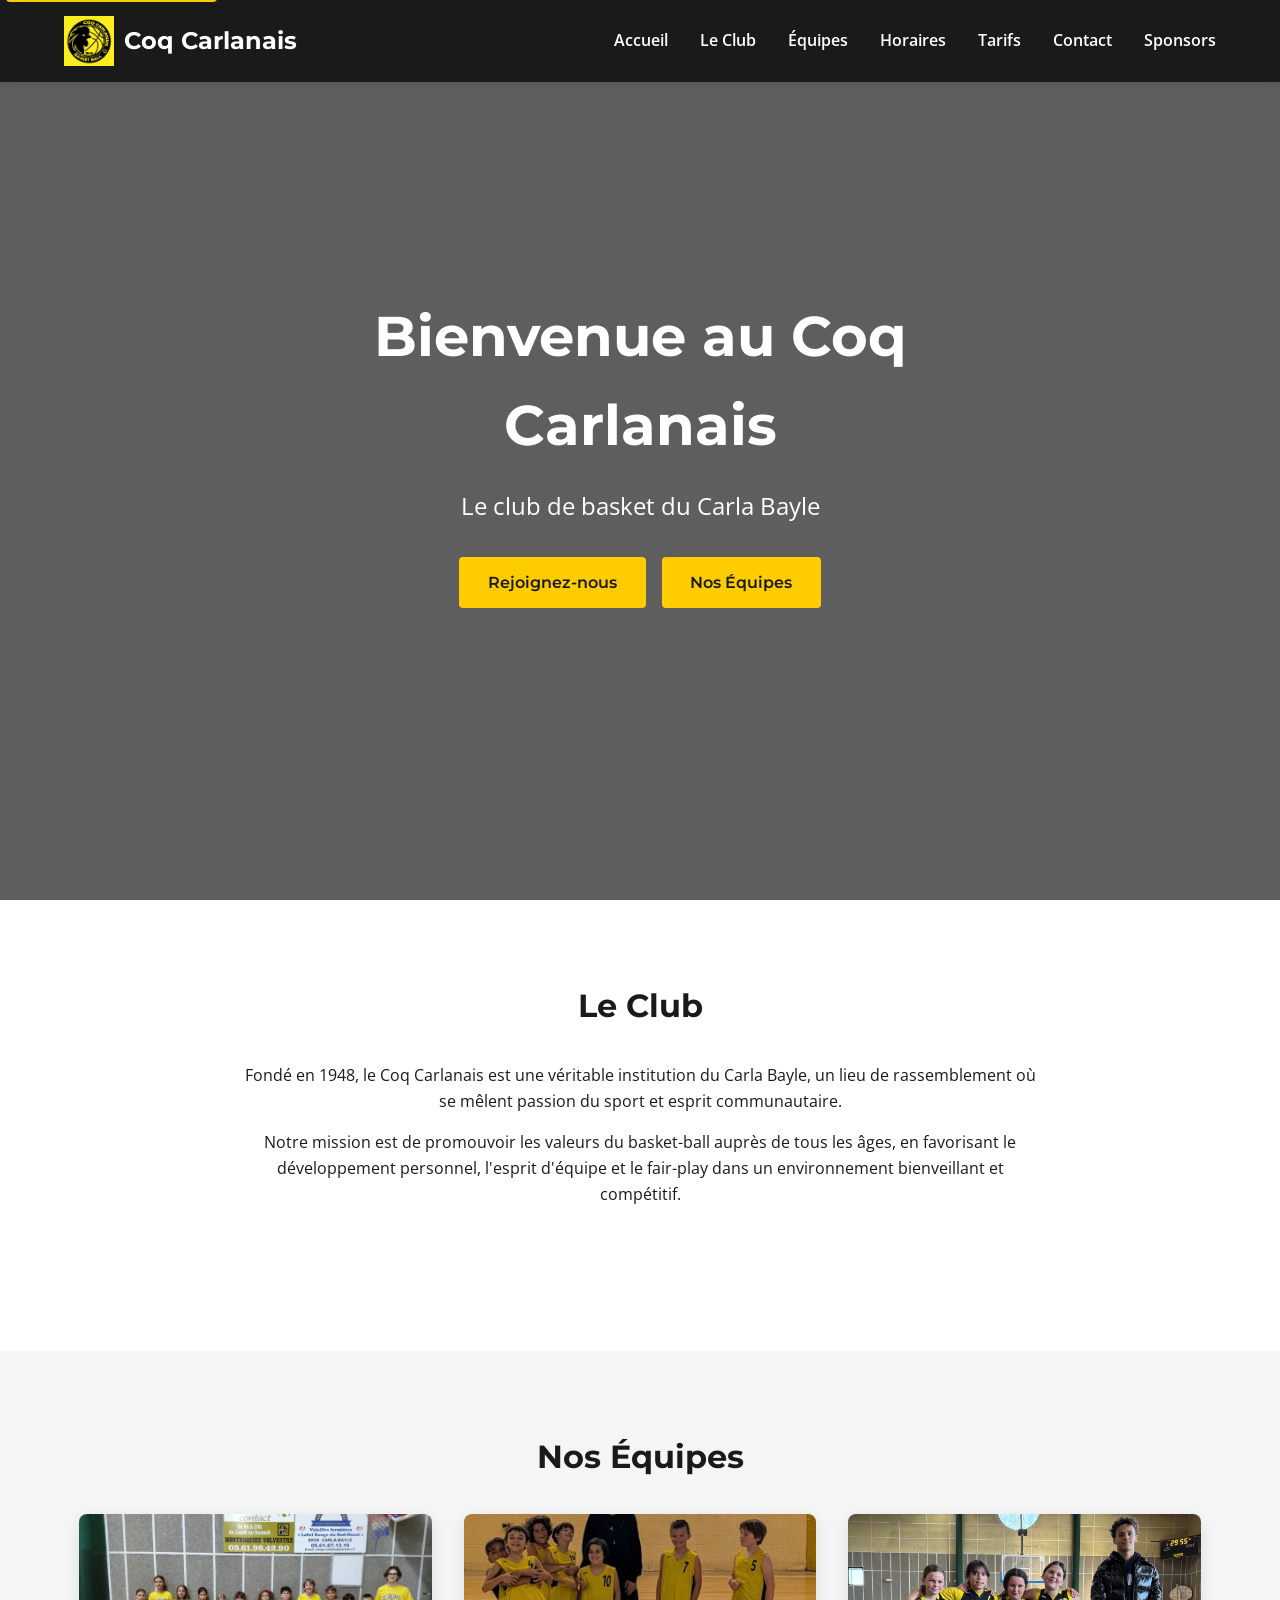
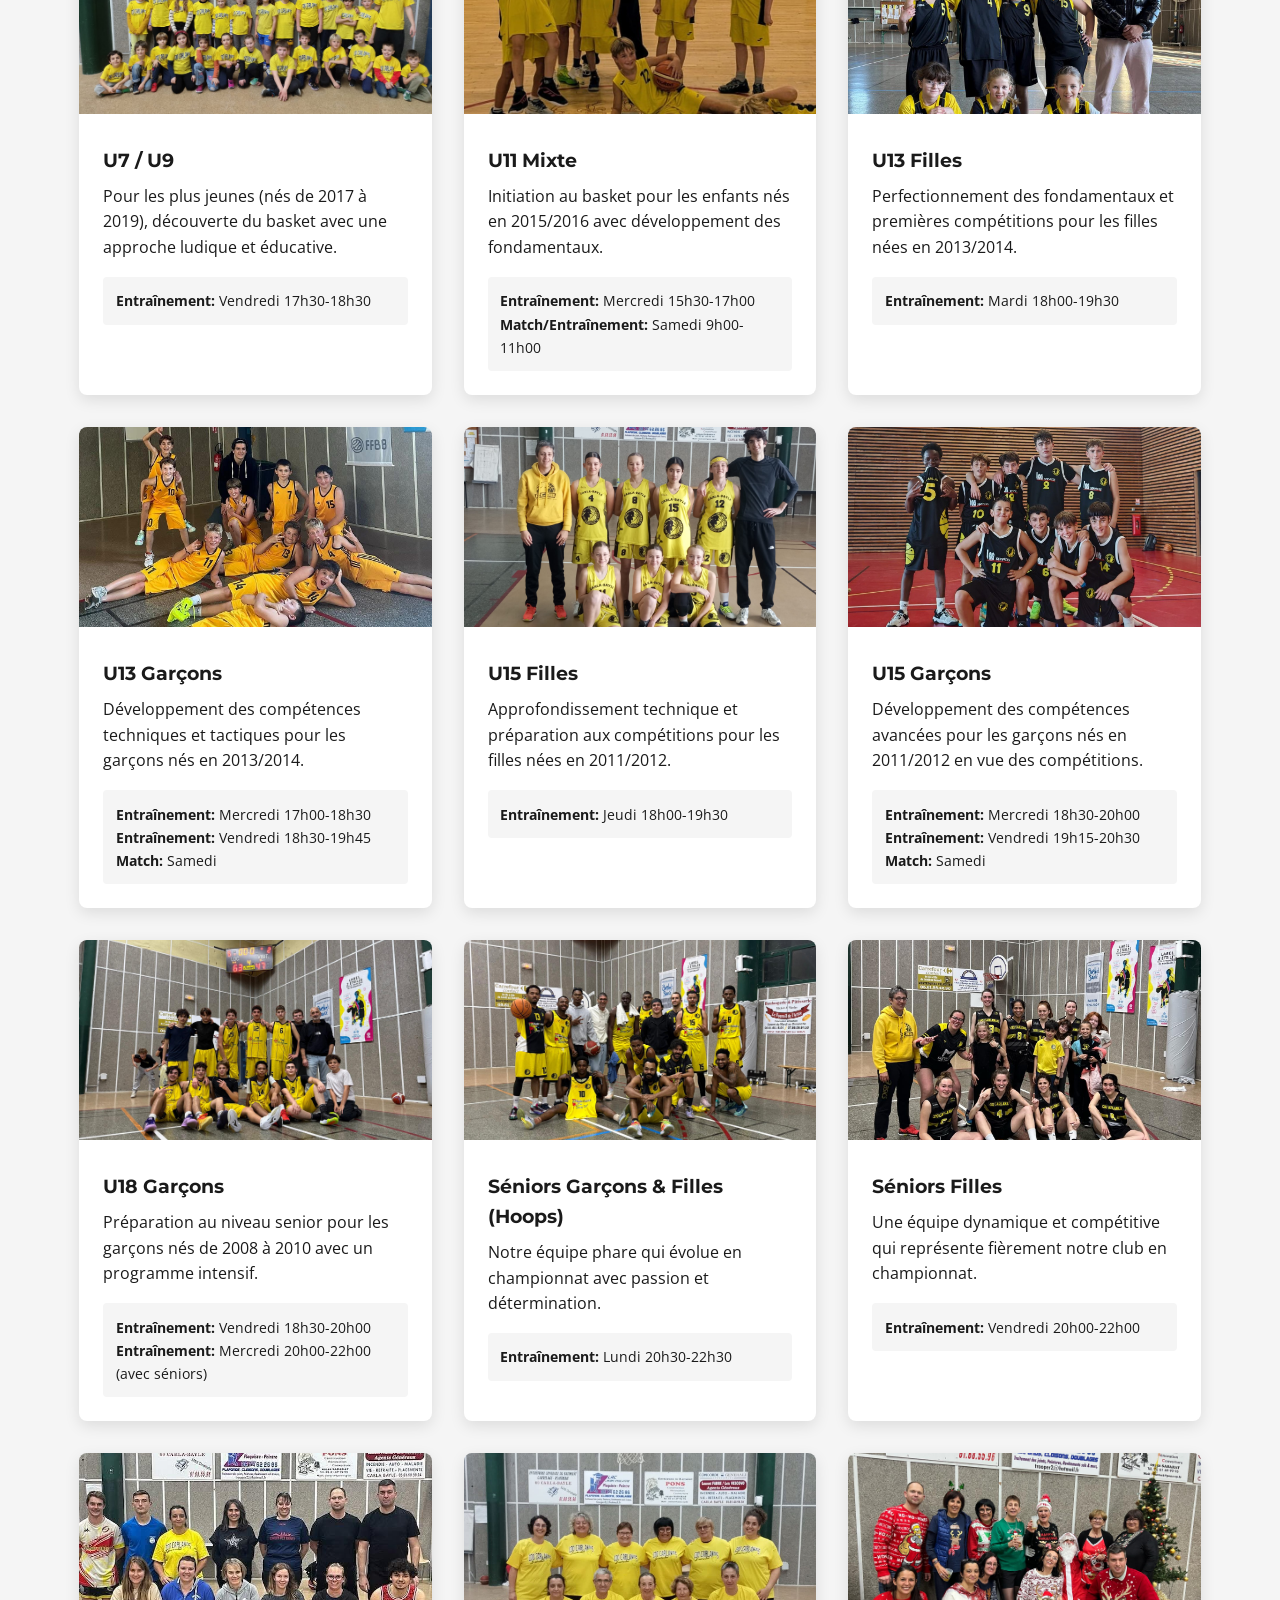
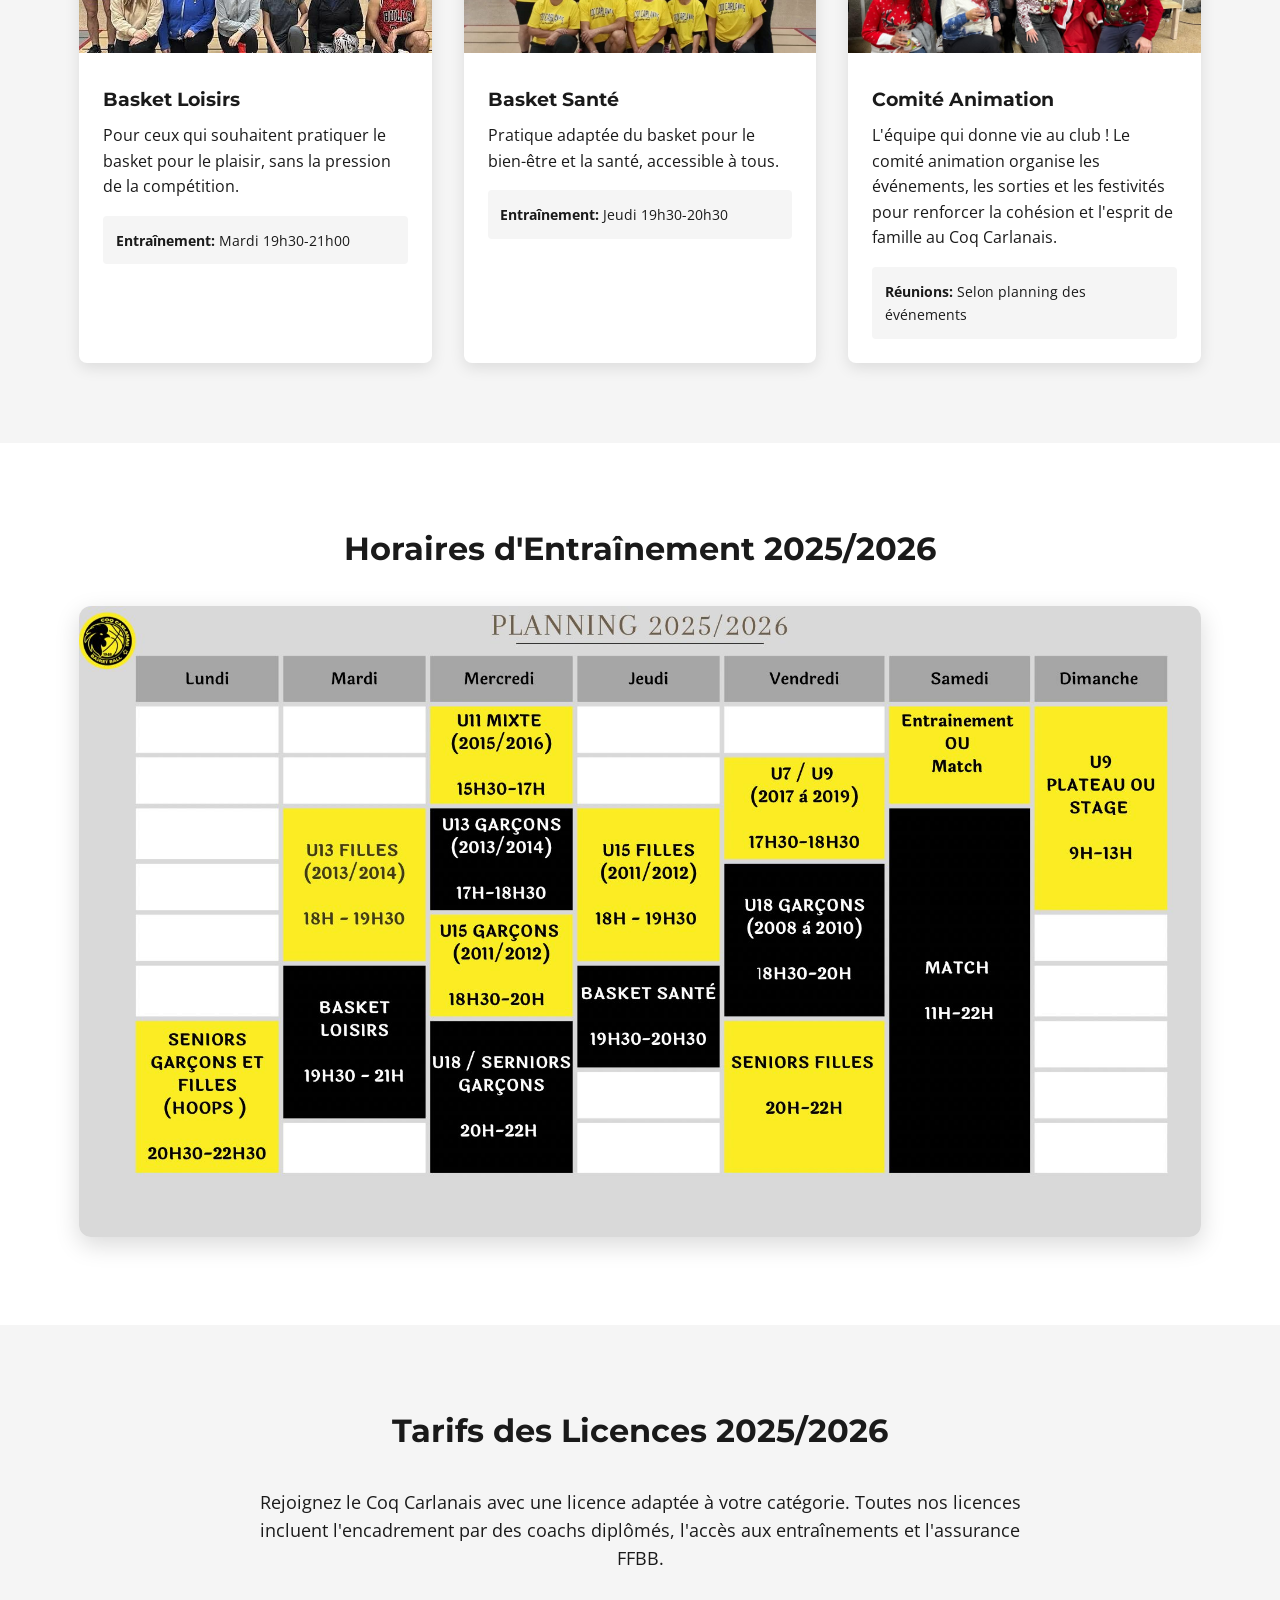
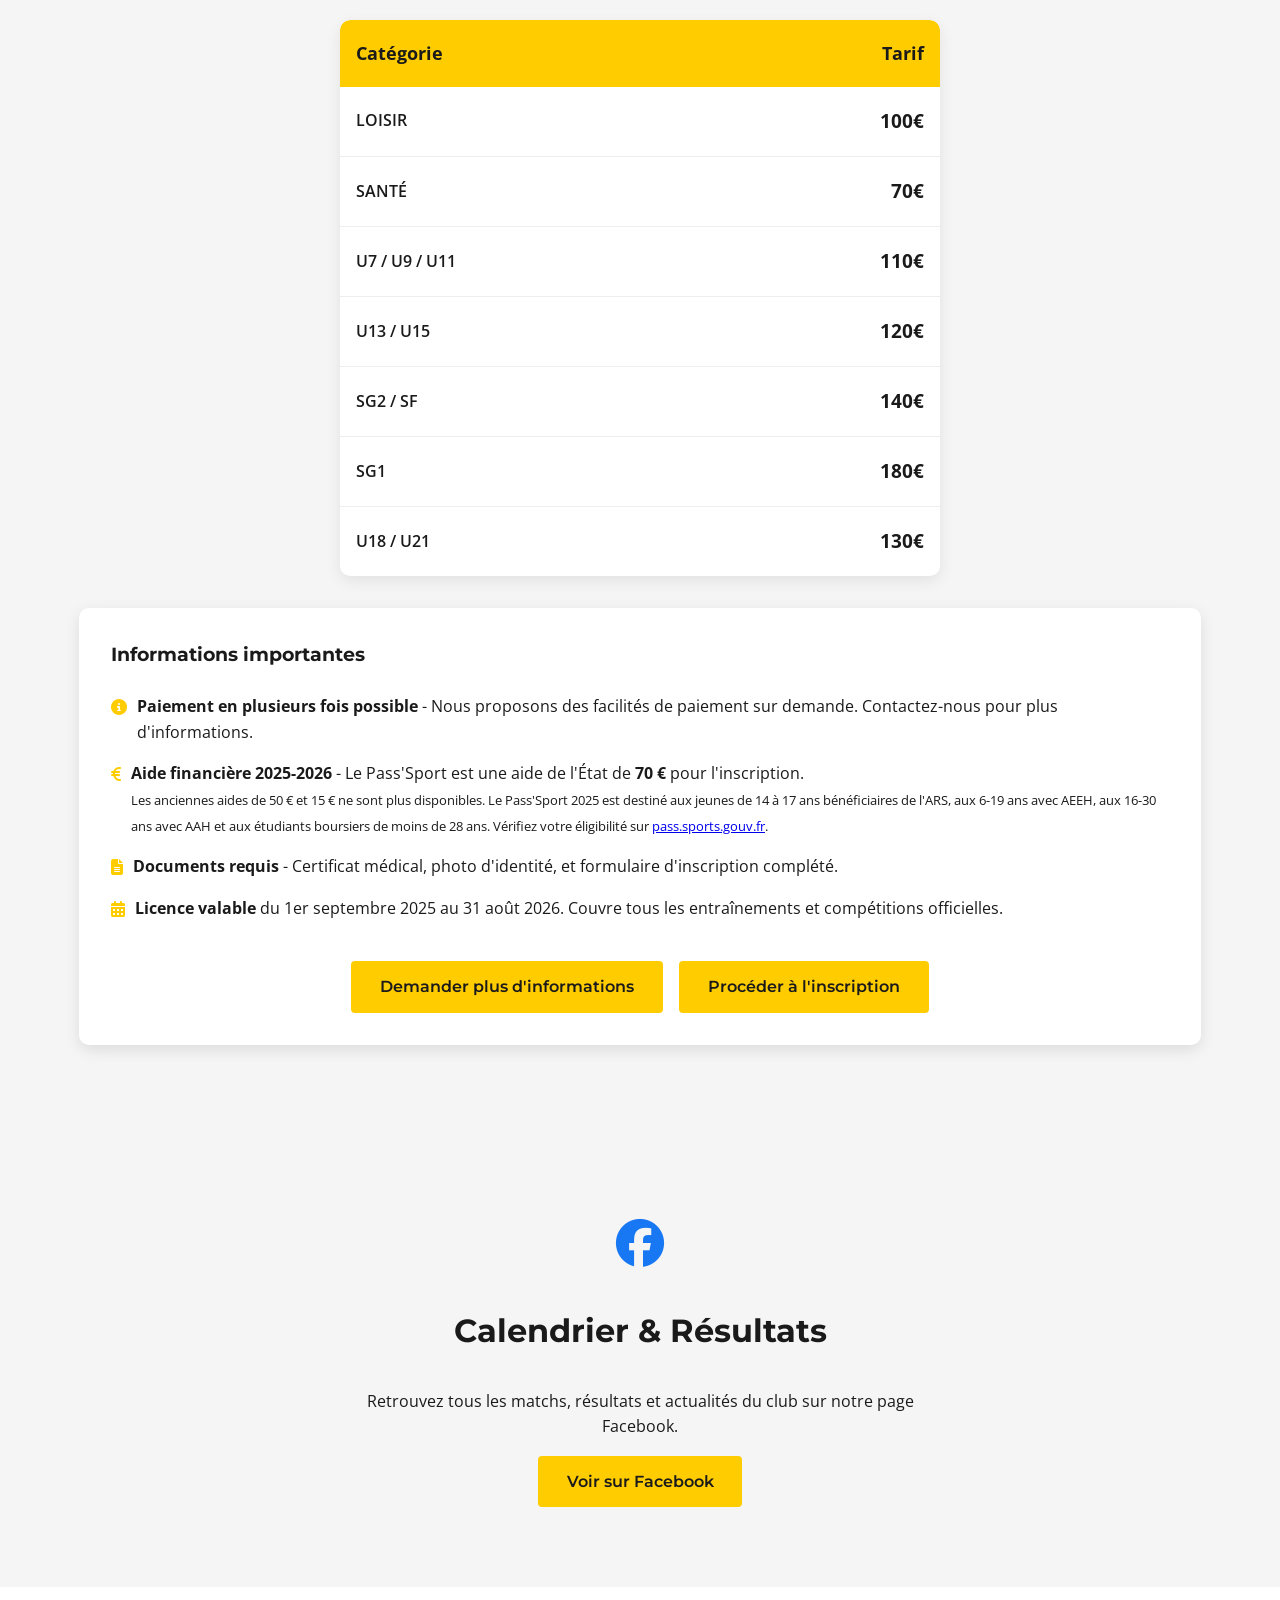
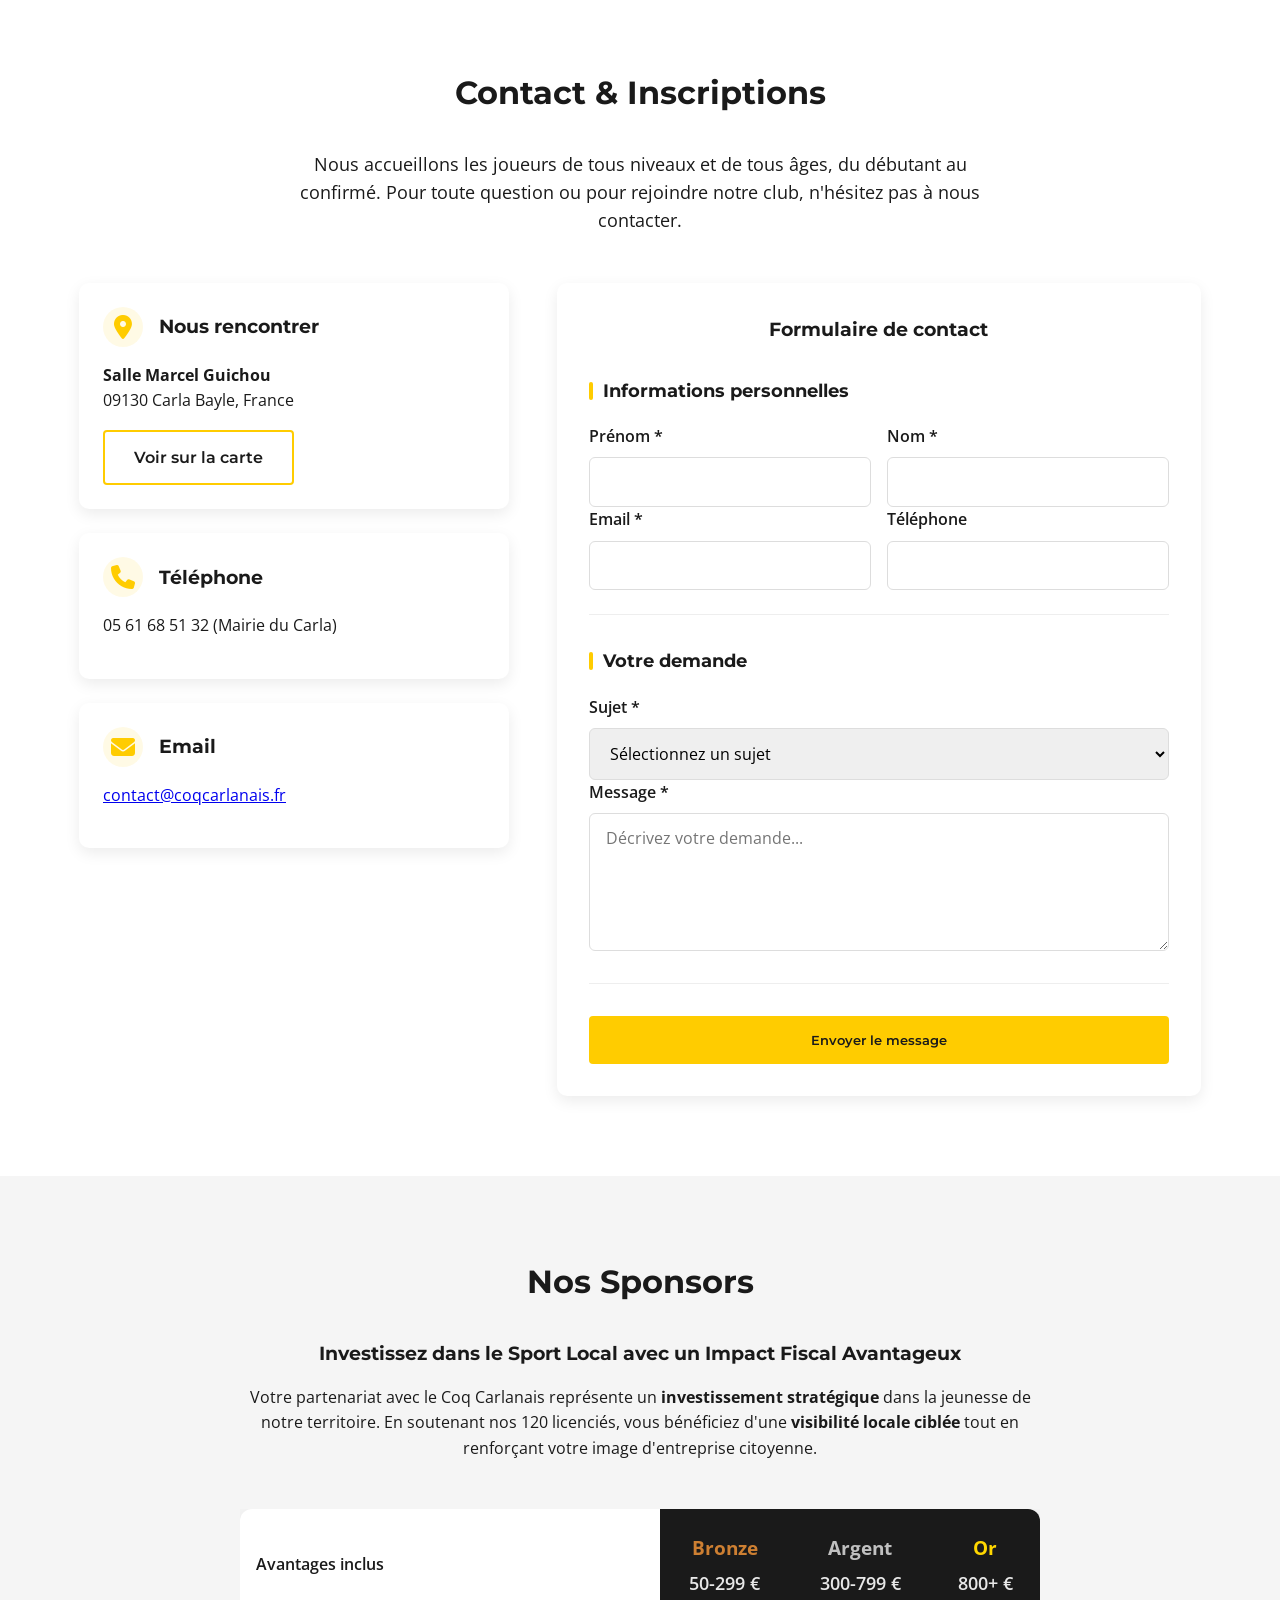
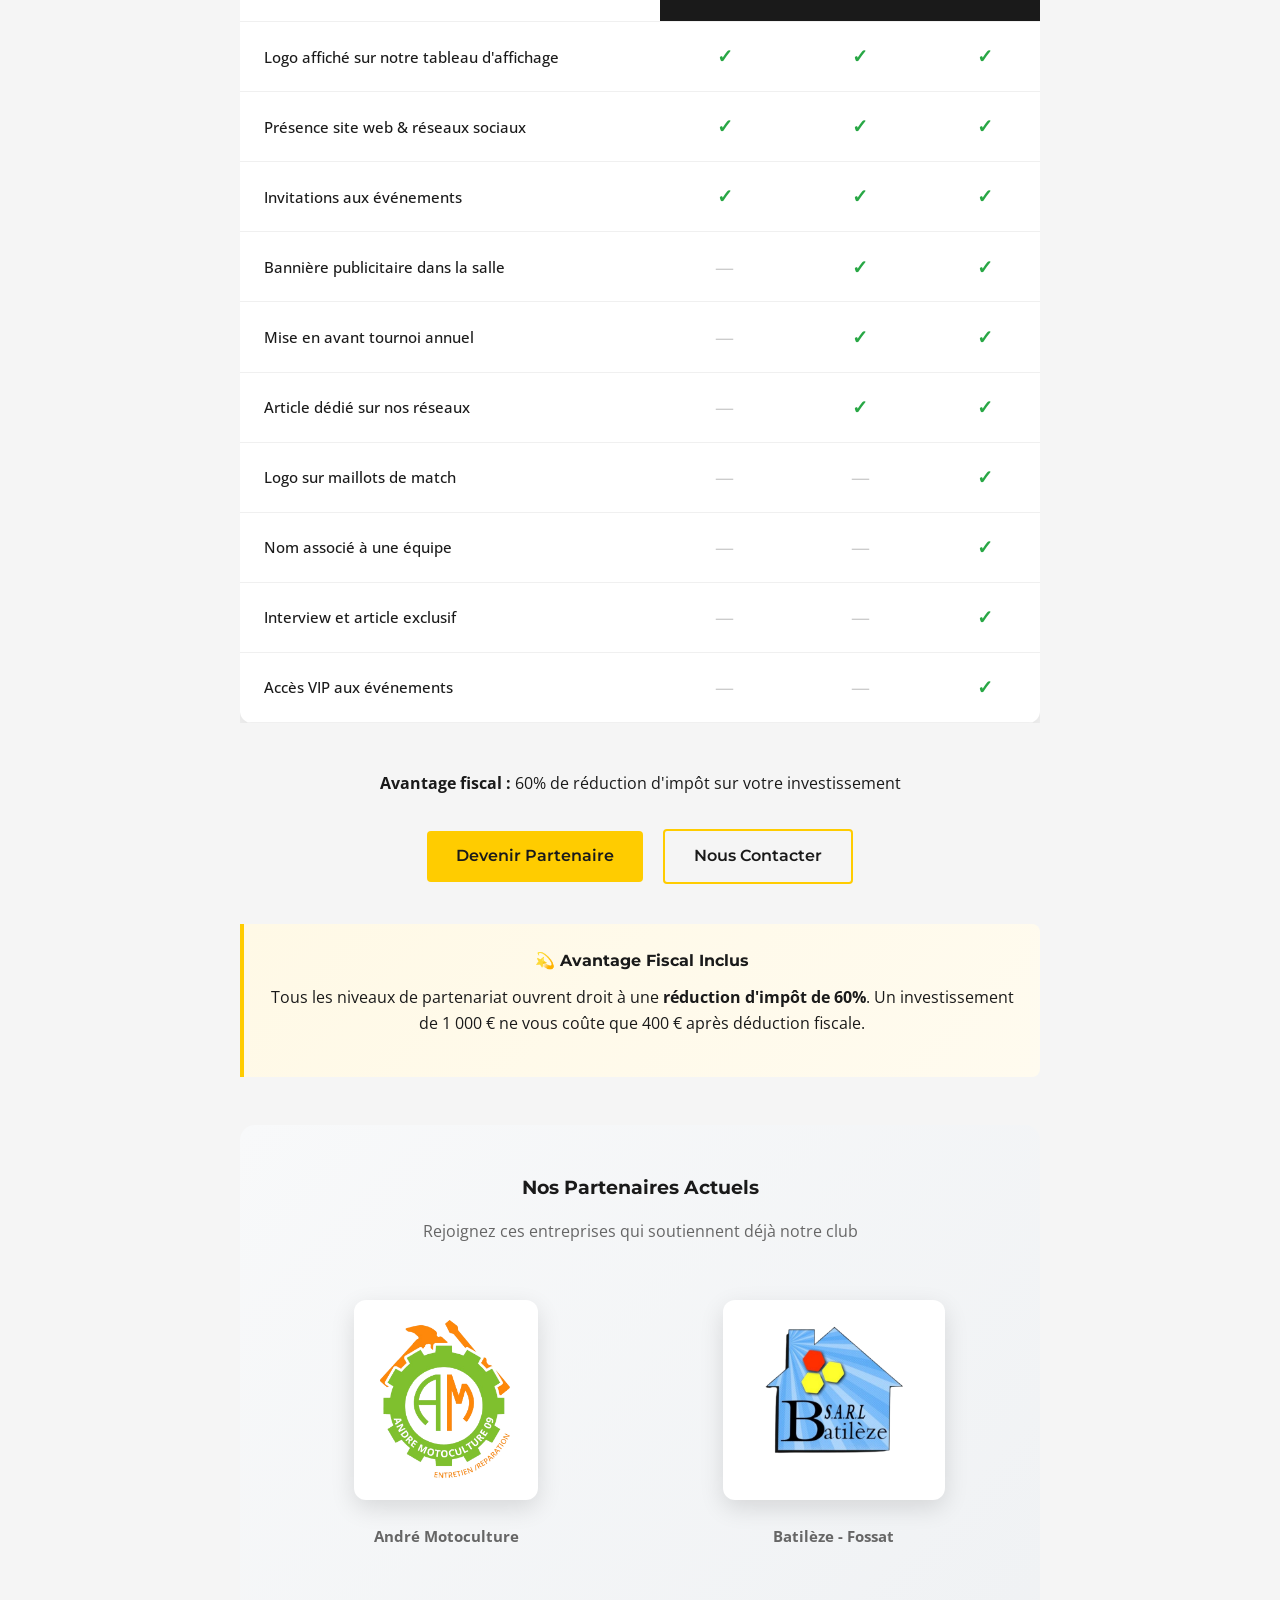
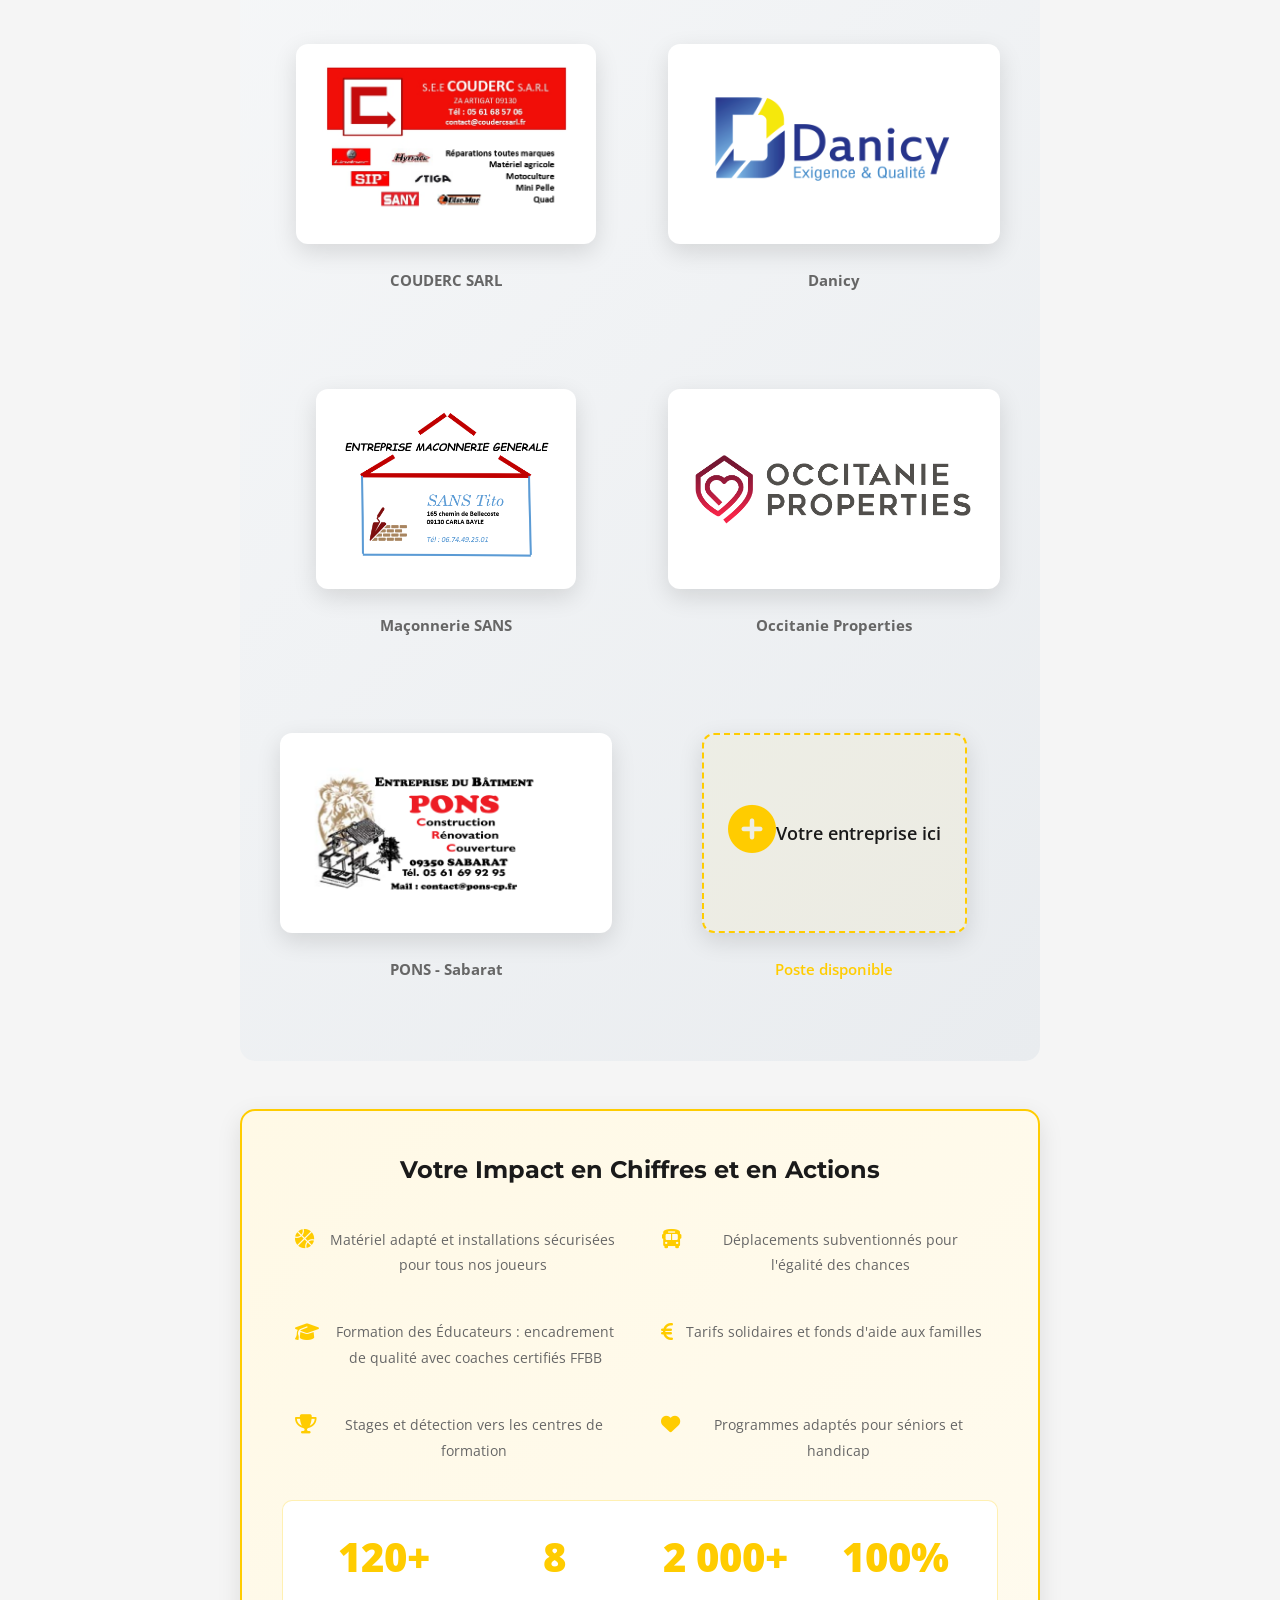
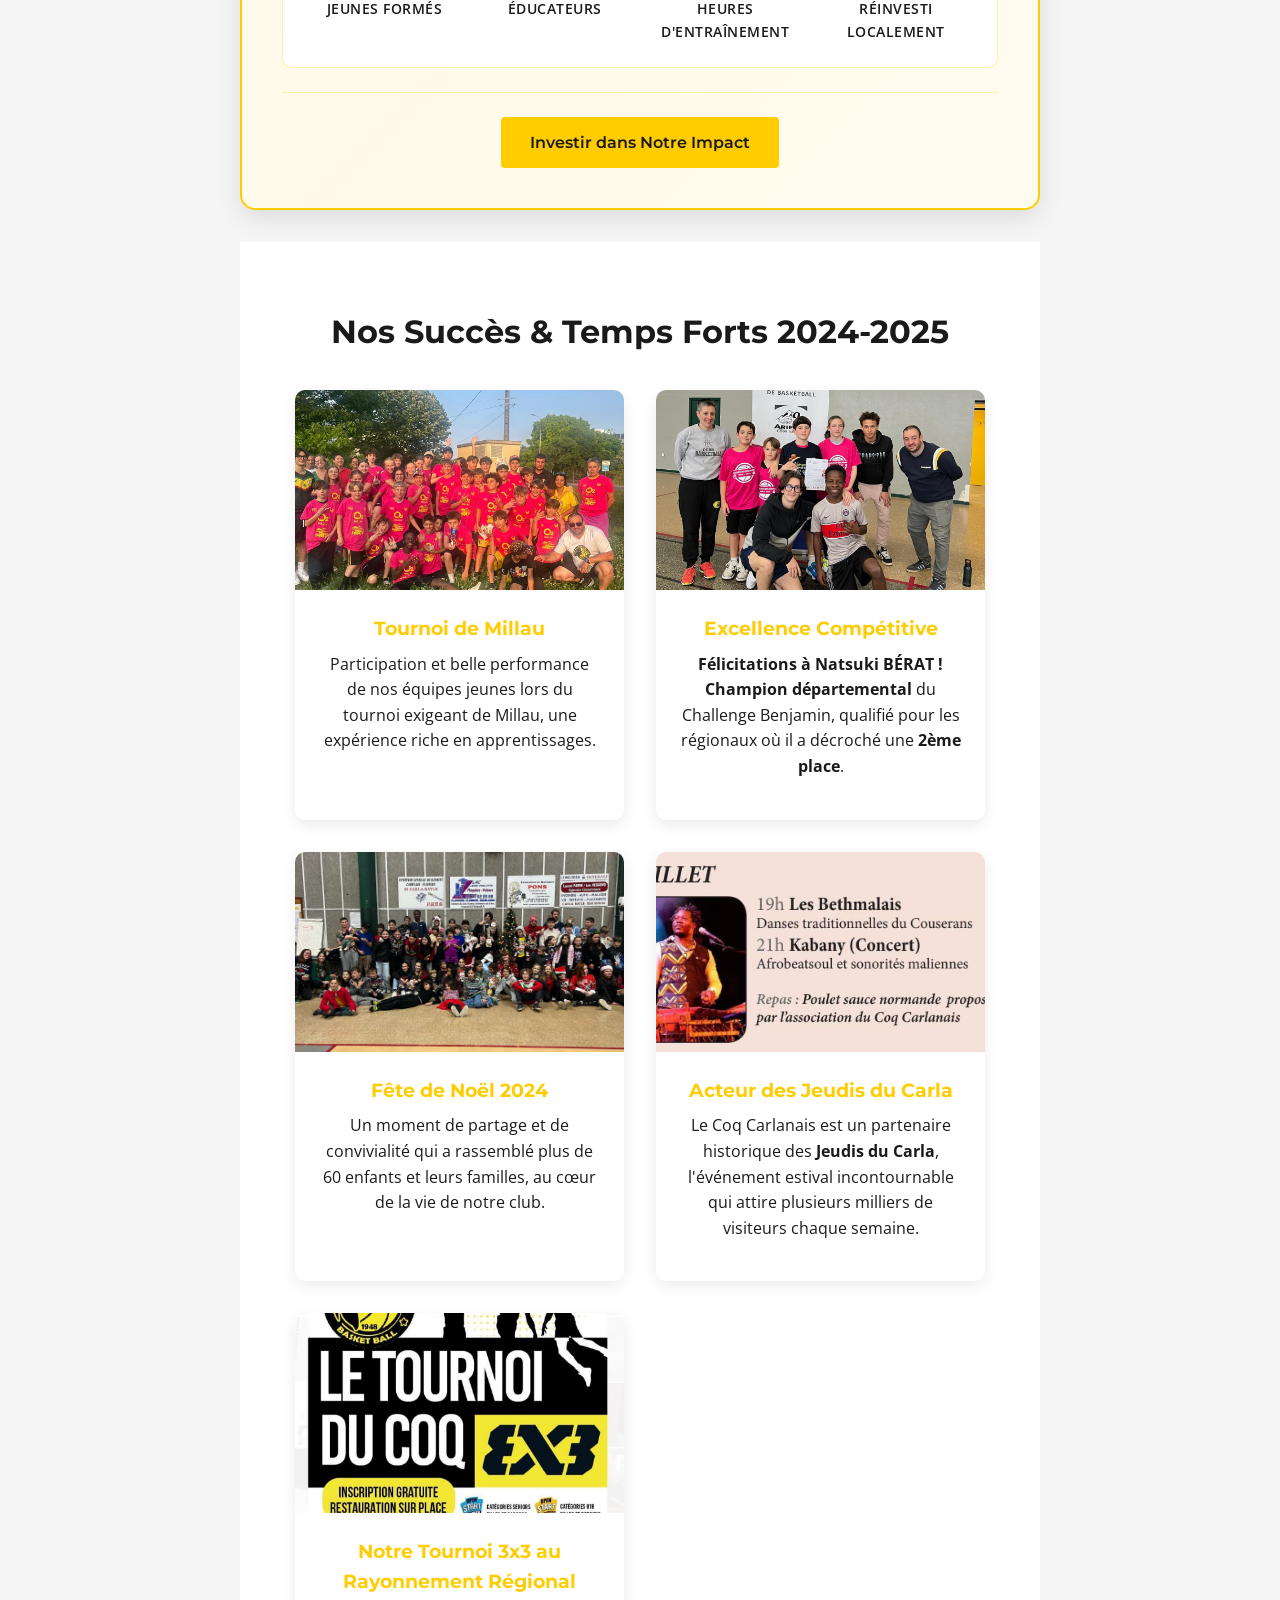
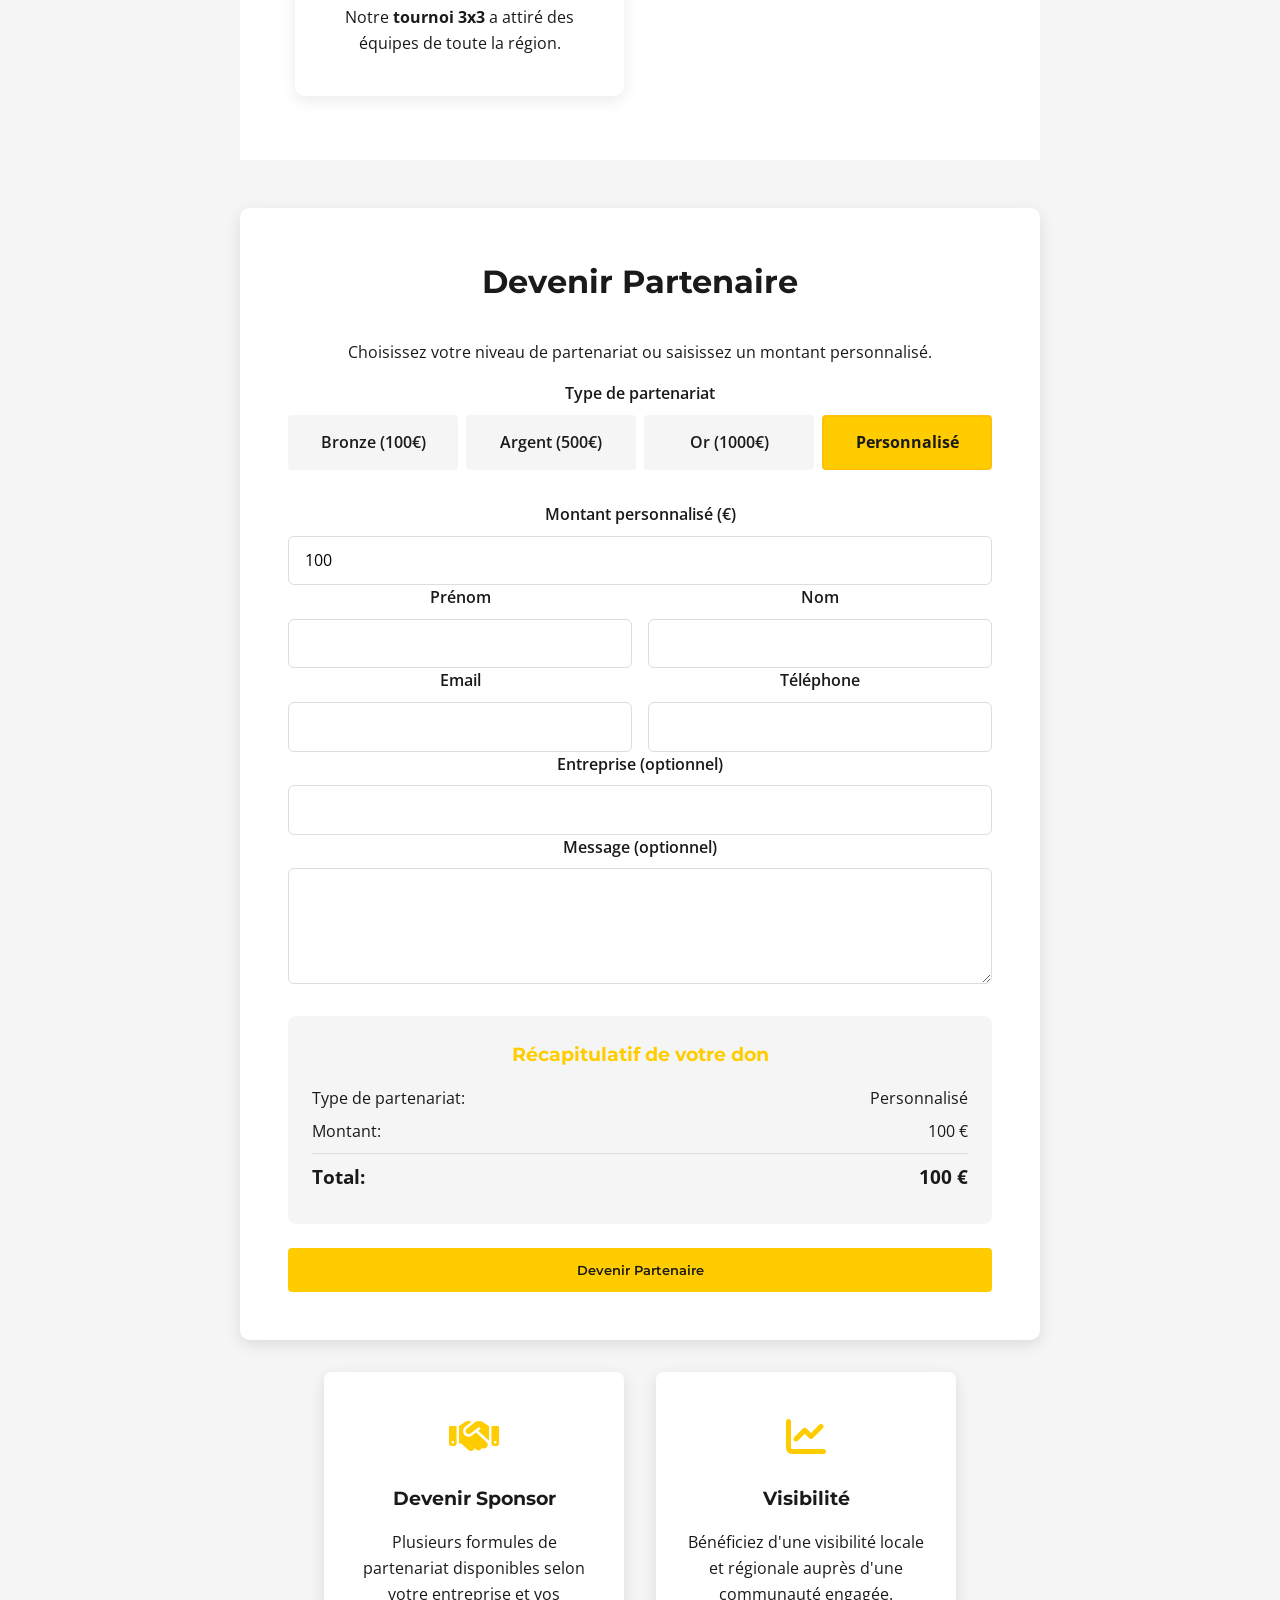
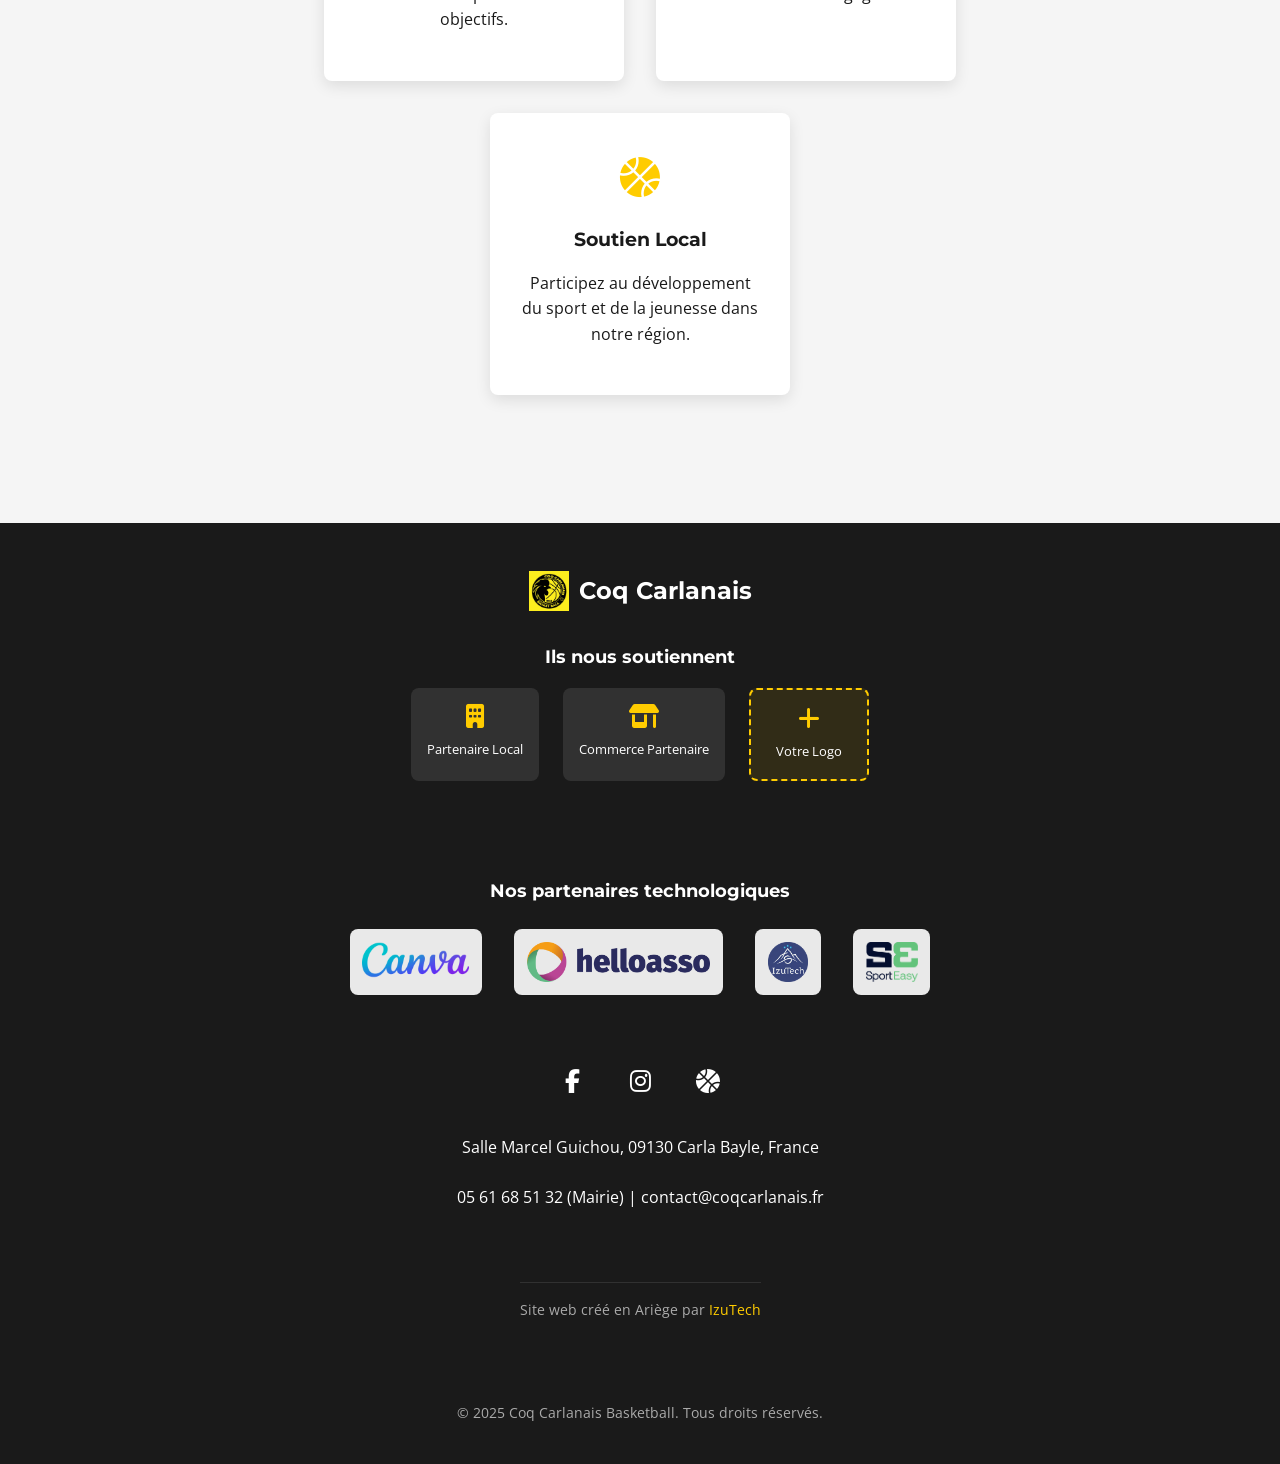
<file: dashboard-organisateurs.html>
<!DOCTYPE html>
<html lang="fr">
<head>
    <!-- Google tag (gtag.js) -->
        <script async src="https://www.googletagmanager.com/gtag/js?id=G-SHHWT6C3R9"></script>
        <script>
          window.dataLayer = window.dataLayer || [];
          function gtag(){dataLayer.push(arguments);}
          gtag('js', new Date());
        
          gtag('config', 'G-SHHWT6C3R9');
        </script>
    <meta charset="UTF-8">
    <meta name="viewport" content="width=device-width, initial-scale=1.0">
    <title>Coq Carlanais - Club de Basket du Carla Bayle</title>
    <meta name="description" content="Club de basket-ball Coq Carlanais à Carla Bayle. Équipes pour tous les âges, entraînements, compétitions et inscriptions.">
    <link rel="icon" type="image/jpeg" href="photos/Coq_carlanais_logo.jpg">
    <link rel="apple-touch-icon" href="photos/Coq_carlanais_logo.jpg">
    <link rel="icon" type="image/x-icon" href="photos/Coq_carlanais_logo.ico">
    <!-- Google Fonts -->
    <link rel="preconnect" href="https://fonts.googleapis.com">
    <link rel="preconnect" href="https://fonts.gstatic.com" crossorigin>
    <link href="https://fonts.googleapis.com/css2?family=Montserrat:wght@700&family=Open+Sans&display=swap" rel="stylesheet">
    <!-- Font Awesome pour les icônes -->
    <link rel="stylesheet" href="https://cdnjs.cloudflare.com/ajax/libs/font-awesome/6.4.0/css/all.min.css">
    <!-- External CSS -->
    <link rel="stylesheet" href="style.css">
</head>
<body>
    <!-- Skip to main content link -->
    <a href="#main-content" class="skip-link">Aller au contenu principal</a>

    <!-- Navigation -->
    <nav class="navbar" role="navigation" aria-label="Menu principal">
        <div class="container nav-container">
            <a href="#" class="logo">
                <img src="photos/Coq_carlanais_logo.jpg" alt="Logo Coq Carlanais" class="logo-img">
                Coq Carlanais
            </a>
            <ul class="nav-menu">
                <li class="nav-item"><a href="#accueil" class="nav-link">Accueil</a></li>
                <li class="nav-item"><a href="#club" class="nav-link">Le Club</a></li>
                <!--
                <li class="nav-item"><a href="#halloween" class="nav-link">Halloween</a></li>
                -->
                <li class="nav-item"><a href="#equipes" class="nav-link">Équipes</a></li>
                <li class="nav-item"><a href="#horaires" class="nav-link">Horaires</a></li>
                <li class="nav-item"><a href="#tarifs" class="nav-link">Tarifs</a></li>
                <li class="nav-item"><a href="#contact" class="nav-link">Contact</a></li>
                <li class="nav-item"><a href="#sponsors" class="nav-link">Sponsors</a></li>
            </ul>
            <button class="hamburger" aria-label="Menu" aria-expanded="false">
                <span class="bar"></span>
                <span class="bar"></span>
                <span class="bar"></span>
            </button>
        </div>
    </nav>

    <!-- Section Hero -->
    <section id="accueil" class="hero">
        <div class="hero-content">
            <h1>Bienvenue au Coq Carlanais</h1>
            <p>Le club de basket du Carla Bayle</p>
            <div class="btn-group">
                <a href="#contact" class="btn">Rejoignez-nous</a>
                <a href="#equipes" class="btn">Nos Équipes</a>
            </div>
        </div>
    </section>
    
    <!-- Main content -->
    <main id="main-content">
        <!-- Section Le Club -->
        <section id="club" class="about">
            <div class="container">
                <h2>Le Club</h2>
                <div class="about-content">
                    <div class="about-text">
                        <p>Fondé en 1948, le Coq Carlanais est une véritable institution du Carla Bayle, un lieu de rassemblement où se mêlent passion du sport et esprit communautaire.</p>
                        <p>Notre mission est de promouvoir les valeurs du basket-ball auprès de tous les âges, en favorisant le développement personnel, l'esprit d'équipe et le fair-play dans un environnement bienveillant et compétitif.</p>
                    </div>
                </div>
            </div>
        </section>

        <!-- Halloween Party Section -->
        <!--
        <section id="halloween" class="halloween">
            <div class="container">
                <h2 class="halloween-title">SOIRÉE HALLOWEEN</h2>
                <p class="halloween-subtitle">Organisée par le Club de Basket du Carla Bayle</p>
                
                <div class="halloween-counter-simplified">
                    <div class="counter-main">
                        <div class="counter-total" id="attendee-total">...</div>
                        <div class="counter-label">personnes attendues à notre soirée</div>
                    </div>
                    
                    <div class="counter-breakdown-simple">
                        <div class="breakdown-simple-item">
                            <div class="breakdown-simple-number" id="attendee-adults">...</div>
                            <div class="breakdown-simple-label">adultes</div>
                        </div>
                        <div class="breakdown-simple-item">
                            <div class="breakdown-simple-number" id="attendee-children">...</div>
                            <div class="breakdown-simple-label">enfants</div>
                        </div>
                    </div>
                    <div class="counter-cta">
                        <p>Rejoignez la fête ! 🎃</p>
                        <a href="https://forms.gle/RDVZMkXeBPzqy5CS6" 
                               class="btn halloween-btn" 
                               target="_blank" 
                               rel="noopener">
                                Je participe !
                        </a>
                    </div>
                </div>


                <div class="halloween-content">
                    <div class="halloween-image">
                        <img src="photos/halloween-carla.png" alt="Affiche Soirée Halloween Coq Carlanais" loading="lazy">
                    </div>
                    
                    <div class="halloween-details">
                        <div class="halloween-date">
                            <div class="date-icon">
                                <i class="fas fa-calendar-alt"></i>
                            </div>
                            <div class="date-info">
                                <h3>Vendredi 31 Octobre</h3>
                                <p>RDV à 18h à la salle Marcel Guichou</p>
                            </div>
                        </div>
                        
                        <div class="halloween-activities">
                            <h3>Au programme :</h3>
                            <ul>
                                <li>
                                    <i class="fas fa-candy-cane"></i>
                                    <span>Collecte monstrueuse de bonbons dans le village</span>
                                </li>
                                <li>
                                    <i class="fas fa-mask"></i>
                                    <span>Concours de déguisements d'Halloween</span>
                                </li>
                                <li>
                                    <i class="fas fa-gamepad"></i>
                                    <span>Soirée et jeux de société</span>
                                </li>
                                <li>
                                    <i class="fas fa-utensils"></i>
                                    <span>Restauration sur place</span>
                                </li>
                                <li>
                                    <i class="fas fa-users"></i>
                                    <span>Amène tes copains !</span>
                                </li>
                            </ul>
                        </div>
                        
                        <div class="halloween-cta">
                            <a href="https://forms.gle/RDVZMkXeBPzqy5CS6" 
                               class="btn halloween-btn" 
                               target="_blank" 
                               rel="noopener">
                                Je participe !
                            </a>
                            <p class="halloween-note">Ouvert à tous - Déguisements fortement recommandés !</p>
                            <p class="halloween-rsvp-note">Merci de nous indiquer votre présence pour nous aider à organiser au mieux la soirée</p>
                        </div>
                    </div>
                </div>
            </div>
        </section>
        -->
        <!-- Section Nos Équipes -->
        <section id="equipes" class="teams">
            <div class="container">
                <h2>Nos Équipes</h2>
                <div class="team-cards">
                    <div class="team-card">
                        <img src="photos/U7_9.jpg" alt="Équipe de basket U7/U9 du Coq Carlanais" class="team-img" loading="lazy">
                        <div class="team-info">
                            <h3>U7 / U9</h3>
                            <p>Pour les plus jeunes (nés de 2017 à 2019), découverte du basket avec une approche ludique et éducative.</p>
                            <div class="team-schedule">
                                <strong>Entraînement:</strong> Vendredi 17h30-18h30
                            </div>
                        </div>
                    </div>
                    <div class="team-card">
                        <img src="photos/U11.jpg" alt="Équipe de basket U11 du Coq Carlanais" class="team-img" loading="lazy">
                        <div class="team-info">
                            <h3>U11 Mixte</h3>
                            <p>Initiation au basket pour les enfants nés en 2015/2016 avec développement des fondamentaux.</p>
                            <div class="team-schedule">
                                <strong>Entraînement:</strong> Mercredi 15h30-17h00<br>
                                <strong>Match/Entraînement:</strong> Samedi 9h00-11h00
                            </div>
                        </div>
                    </div>
                    <div class="team-card">
                        <img src="photos/U13Filles.jpg" alt="Équipe de basket U13 Filles du Coq Carlanais" class="team-img" loading="lazy">
                        <div class="team-info">
                            <h3>U13 Filles</h3>
                            <p>Perfectionnement des fondamentaux et premières compétitions pour les filles nées en 2013/2014.</p>
                            <div class="team-schedule">
                                <strong>Entraînement:</strong> Mardi 18h00-19h30
                            </div>
                        </div>
                    </div>
                    <div class="team-card">
                        <img src="photos/U13Garcons.png" alt="Équipe de basket U13 Garçons du Coq Carlanais" class="team-img" loading="lazy">
                        <div class="team-info">
                            <h3>U13 Garçons</h3>
                            <p>Développement des compétences techniques et tactiques pour les garçons nés en 2013/2014.</p>
                            <div class="team-schedule">
                                <strong>Entraînement:</strong> Mercredi 17h00-18h30<br>
                                <strong>Entraînement:</strong> Vendredi 18h30-19h45<br>
                                <strong>Match:</strong> Samedi
                            </div>
                        </div>
                    </div>
                    <div class="team-card">
                        <img src="photos/U15Filles.jpg" alt="Équipe de basket U15 Filles du Coq Carlanais" class="team-img" loading="lazy">
                        <div class="team-info">
                            <h3>U15 Filles</h3>
                            <p>Approfondissement technique et préparation aux compétitions pour les filles nées en 2011/2012.</p>
                            <div class="team-schedule">
                                <strong>Entraînement:</strong> Jeudi 18h00-19h30
                            </div>
                        </div>
                    </div>
                    <div class="team-card">
                        <img src="photos/U15Garcons.jpg" alt="Équipe de basket U15 Garçons du Coq Carlanais" class="team-img" loading="lazy">
                        <div class="team-info">
                            <h3>U15 Garçons</h3>
                            <p>Développement des compétences avancées pour les garçons nés en 2011/2012 en vue des compétitions.</p>
                            <div class="team-schedule">
                                <strong>Entraînement:</strong> Mercredi 18h30-20h00<br>
                                <strong>Entraînement:</strong> Vendredi 19h15-20h30<br>
                                <strong>Match:</strong> Samedi

                            </div>
                        </div>
                    </div>
                    <div class="team-card">
                        <img src="photos/U18Garcons.jpg" alt="Équipe de basket U18 Garçons du Coq Carlanais" class="team-img" loading="lazy">
                        <div class="team-info">
                            <h3>U18 Garçons</h3>
                            <p>Préparation au niveau senior pour les garçons nés de 2008 à 2010 avec un programme intensif.</p>
                            <div class="team-schedule">
                                <strong>Entraînement:</strong> Vendredi 18h30-20h00<br>
                                <strong>Entraînement:</strong> Mercredi 20h00-22h00 (avec séniors)
                            </div>
                        </div>
                    </div>
                    <div class="team-card">
                        <img src="photos/SeniorGarcons.jpg" alt="Équipe de basket Séniors du Coq Carlanais" class="team-img" loading="lazy">
                        <div class="team-info">
                            <h3>Séniors Garçons & Filles (Hoops)</h3>
                            <p>Notre équipe phare qui évolue en championnat avec passion et détermination.</p>
                            <div class="team-schedule">
                                <strong>Entraînement:</strong> Lundi 20h30-22h30
                            </div>
                        </div>
                    </div>
                    <div class="team-card">
                        <img src="photos/SeniorFilles.jpg" alt="Équipe de basket Séniors Filles du Coq Carlanais" class="team-img" loading="lazy">
                        <div class="team-info">
                            <h3>Séniors Filles</h3>
                            <p>Une équipe dynamique et compétitive qui représente fièrement notre club en championnat.</p>
                            <div class="team-schedule">
                                <strong>Entraînement:</strong> Vendredi 20h00-22h00
                            </div>
                        </div>
                    </div>
                    <div class="team-card">
                        <img src="photos/Basket_Loisir.jpg" alt="Équipe de basket Loisirs du Coq Carlanais" class="team-img" loading="lazy">
                        <div class="team-info">
                            <h3>Basket Loisirs</h3>
                            <p>Pour ceux qui souhaitent pratiquer le basket pour le plaisir, sans la pression de la compétition.</p>
                            <div class="team-schedule">
                                <strong>Entraînement:</strong> Mardi 19h30-21h00
                            </div>
                        </div>
                    </div>
                    <div class="team-card">
                        <img src="photos/Basket_sante.jpg" alt="Équipe de basket Santé du Coq Carlanais" class="team-img" loading="lazy">
                        <div class="team-info">
                            <h3>Basket Santé</h3>
                            <p>Pratique adaptée du basket pour le bien-être et la santé, accessible à tous.</p>
                            <div class="team-schedule">
                                <strong>Entraînement:</strong> Jeudi 19h30-20h30
                            </div>
                        </div>
                    </div>
                    <!-- Comité Animation Team Card -->
                    <div class="team-card">
                        <img src="photos/Comite_animation.jpg" alt="Équipe du Comité Animation du Coq Carlanais" class="team-img" loading="lazy">
                        <div class="team-info">
                            <h3>Comité Animation</h3>
                            <p>L'équipe qui donne vie au club ! Le comité animation organise les événements, les sorties et les festivités pour renforcer la cohésion et l'esprit de famille au Coq Carlanais.</p>
                            <div class="team-schedule">
                                <strong>Réunions:</strong> Selon planning des événements
                            </div>
                        </div>
                    </div>
                </div>
            </div>
        </section>

        <!-- Section Horaires -->
        <section id="horaires" class="schedule">
            <div class="container">
                <h2>Horaires d'Entraînement 2025/2026</h2>
                <div class="schedule-image-container">
                    <img src="photos/planning_carla.jpg" alt="Planning Hebdomadaire des Entraînements 2025/2026" class="schedule-image" loading="lazy">
                    <div class="image-zoom-hint">
                        <i class="fas fa-search-plus"></i>
                        <span>Appuyez sur l'image pour zoomer sur mobile</span>
                    </div>
                </div>
            </div>
        </section>

        
        <!-- Section Tarifs - SIMPLIFIED -->
        <section id="tarifs" class="pricing">
            <div class="container">
                <h2>Tarifs des Licences 2025/2026</h2>
                
                <div class="pricing-intro">
                    <p>Rejoignez le Coq Carlanais avec une licence adaptée à votre catégorie. Toutes nos licences incluent l'encadrement par des coachs diplômés, l'accès aux entraînements et l'assurance FFBB.</p>
                </div>
                
                <div class="pricing-table-container">
                    <table class="pricing-table">
                        <thead>
                            <tr>
                                <th>Catégorie</th>
                                <th>Tarif</th>
                            </tr>
                        </thead>
                        <tbody>
                            <tr>
                                <td>LOISIR</td>
                                <td>100€</td>
                            </tr>
                            <tr>
                                <td>SANTÉ</td>
                                <td>70€</td>
                            </tr>
                            <tr>
                                <td>U7 / U9 / U11</td>
                                <td>110€</td>
                            </tr>
                            <tr>
                                <td>U13 / U15</td>
                                <td>120€</td>
                            </tr>
                            <tr>
                                <td>SG2 / SF</td>
                                <td>140€</td>
                            </tr>
                            <tr>
                                <td>SG1</td>
                                <td>180€</td>
                            </tr>
                            <tr>
                                <td>U18 / U21</td>
                                <td>130€</td>
                            </tr>
                        </tbody>
                    </table>
                </div>
                
                <div class="pricing-notes">
                    <h3>Informations importantes</h3>
                    <ul class="notes-list">
                        <li>
                            <i class="fas fa-info-circle"></i>
                            <div>
                                <strong>Paiement en plusieurs fois possible</strong> - Nous proposons des facilités de paiement sur demande. Contactez-nous pour plus d'informations.
                            </div>
                        </li>
                        <li>
                            <i class="fas fa-euro-sign"></i>
                            <div>
                                <strong>Aide financière 2025-2026</strong> - Le Pass'Sport est une aide de l'État de <strong>70 €</strong> pour l'inscription.
                                <br><small>Les anciennes aides de 50 € et 15 € ne sont plus disponibles. Le Pass'Sport 2025 est destiné aux jeunes de 14 à 17 ans bénéficiaires de l'ARS, aux 6-19 ans avec AEEH, aux 16-30 ans avec AAH et aux étudiants boursiers de moins de 28 ans. Vérifiez votre éligibilité sur <a href="https://www.pass.sports.gouv.fr/" target="_blank" rel="noopener">pass.sports.gouv.fr</a>.</small>
                            </div>
                        </li>
                        <li>
                            <i class="fas fa-file-alt"></i>
                            <div>
                                <strong>Documents requis</strong> - Certificat médical, photo d'identité, et formulaire d'inscription complété.
                            </div>
                        </li>
                        <li>
                            <i class="fas fa-calendar-alt"></i>
                            <div>
                                <strong>Licence valable</strong> du 1er septembre 2025 au 31 août 2026. Couvre tous les entraînements et compétitions officielles.
                            </div>
                        </li>
                    </ul>
        
                    <div class="payment-options">
                        <a href="#contact" class="btn">Demander plus d'informations</a>
                        <a href="https://forms.gle/JgzSqZLfKiSfKDm96" class="btn" target="_blank" rel="noopener">Procéder à l'inscription</a>
                    </div>
                </div>
            </div>
        </section>

        <!-- Section Facebook -->
        <section class="facebook">
            <div class="container">
                <div class="facebook-content">
                    <div class="facebook-icon">
                        <i class="fab fa-facebook"></i>
                    </div>
                    <h2>Calendrier & Résultats</h2>
                    <p>Retrouvez tous les matchs, résultats et actualités du club sur notre page Facebook.</p>
                    <a href="https://www.facebook.com/coqcarlanaisbasket" class="btn" target="_blank" rel="noopener">Voir sur Facebook</a>
                </div>
            </div>
        </section>

        <!-- Section Contact - REDESIGNED -->
        <section id="contact" class="contact">
            <div class="container">
                <h2>Contact & Inscriptions</h2>
                
                <div class="contact-intro">
                    <p>Nous accueillons les joueurs de tous niveaux et de tous âges, du débutant au confirmé. Pour toute question ou pour rejoindre notre club, n'hésitez pas à nous contacter.</p>
                </div>
                
                <div class="contact-container">
                    <!-- Contact Information Column -->
                    <div class="contact-info">
                        <div class="contact-card">
                            <div class="contact-card-header">
                                <div class="contact-icon">
                                    <i class="fas fa-map-marker-alt"></i>
                                </div>
                                <h3>Nous rencontrer</h3>
                            </div>
                            <div class="contact-card-body">
                                <p><strong>Salle Marcel Guichou</strong><br>09130 Carla Bayle, France</p>
                                <a href="https://maps.app.goo.gl/26G7AS5bg4rqvmGN7" target="_blank" class="btn btn-outline" rel="noopener">Voir sur la carte</a>
                            </div>
                        </div>
                        
                        <div class="contact-card">
                            <div class="contact-card-header">
                                <div class="contact-icon">
                                    <i class="fas fa-phone"></i>
                                </div>
                                <h3>Téléphone</h3>
                            </div>
                            <div class="contact-card-body">
                                <p>05 61 68 51 32 (Mairie du Carla)</p>
                            </div>
                        </div>
                        
                        <div class="contact-card">
                            <div class="contact-card-header">
                                <div class="contact-icon">
                                    <i class="fas fa-envelope"></i>
                                </div>
                                <h3>Email</h3>
                            </div>
                            <div class="contact-card-body">
                                <p><a href="mailto:contact@coqcarlanais.fr">contact@coqcarlanais.fr</a></p>
                            </div>
                        </div>
                    </div>
                    
                    <!-- Contact Form Column -->
                    <div class="contact-form-container">
                        <div class="form-header">
                            <h3>Formulaire de contact</h3>
                        </div>
                        
                        <form id="contact-form" action="https://formspree.io/f/xwprowvr" method="POST">
                            <div class="form-section">
                                <h4>Informations personnelles</h4>
                                <div class="form-row">
                                    <div class="form-group">
                                        <label for="contact-first_name">Prénom *</label>
                                        <input type="text" id="contact-first_name" name="first_name" class="form-control" required>
                                    </div>
                                    <div class="form-group">
                                        <label for="contact-last_name">Nom *</label>
                                        <input type="text" id="contact-last_name" name="last_name" class="form-control" required>
                                    </div>
                                </div>
                                
                                <div class="form-row">
                                    <div class="form-group">
                                        <label for="contact-email">Email *</label>
                                        <input type="email" id="contact-email" name="email" class="form-control" required>
                                    </div>
                                    <div class="form-group">
                                        <label for="contact-phone">Téléphone</label>
                                        <input type="tel" id="contact-phone" name="phone" class="form-control">
                                    </div>
                                </div>
                            </div>
                            
                            <div class="form-section">
                                <h4>Votre demande</h4>
                                <div class="form-group">
                                    <label for="contact-subject">Sujet *</label>
                                    <select id="contact-subject" name="subject" class="form-control" required>
                                        <option value="">Sélectionnez un sujet</option>
                                        <option value="Inscription - Jeune">Inscription pour un jeune</option>
                                        <option value="Inscription - Adulte">Inscription pour un adulte</option>
                                        <option value="Informations sur les entraînements">Informations sur les entraînements</option>
                                        <option value="Informations sur les compétitions">Informations sur les compétitions</option>
                                        <option value="Autre">Autre question</option>
                                    </select>
                                </div>
                                
                                <div class="form-group">
                                    <label for="contact-message">Message *</label>
                                    <textarea id="contact-message" name="message" class="form-control" rows="5" placeholder="Décrivez votre demande..." required></textarea>
                                </div>
                            </div>
                            
                            <!-- Hidden fields for Formspree -->
                            <input type="hidden" name="_subject" value="Nouveau message de contact - Coq Carlanais">
                            <input type="hidden" name="_language" value="fr">
                            
                            <div id="contact-form-message"></div>
                            
                            <button type="submit" class="btn btn-primary" style="width: 100%;">
                                <span class="btn-text">Envoyer le message</span>
                                <span class="btn-loading" style="display: none;">
                                    <i class="fas fa-spinner fa-spin"></i> Envoi en cours...
                                </span>
                            </button>
                        </form>
                    </div>
                </div>
            </div>
        </section>

        <!-- Section Sponsors - UPDATED -->
        <section id="sponsors" class="sponsors">
            <div class="container">
                <h2>Nos Sponsors</h2>
                <div class="sponsorship-intro">
                        <h3>Investissez dans le Sport Local avec un Impact Fiscal Avantageux</h3>
                        <p>Votre partenariat avec le Coq Carlanais représente un <strong>investissement stratégique</strong> dans la jeunesse de notre territoire. En soutenant nos 120 licenciés, vous bénéficiez d'une <strong>visibilité locale ciblée</strong> tout en renforçant votre image d'entreprise citoyenne.</p>
                <!-- Tableau de Comparaison des Sponsorships -->
                <div class="sponsorship-comparison">
                    <table class="comparison-table">
                        <thead>
                            <tr>
                                <th>Avantages inclus</th>
                                <th class="tier-bronze">
                                    <div class="tier-header">
                                        <div class="tier-name">Bronze</div>
                                        <div class="tier-price">50-299 €</div>
                                    </div>
                                </th>
                                <th class="tier-silver">
                                    <div class="tier-header">
                                        <div class="tier-name">Argent</div>
                                        <div class="tier-price">300-799 €</div>
                                    </div>
                                </th>
                                <th class="tier-gold">
                                    <div class="tier-header">
                                        <div class="tier-name">Or</div>
                                        <div class="tier-price">800+ €</div>
                                    </div>
                                </th>
                            </tr>
                        </thead>
                        <tbody>
                            <tr>
                                <th>Logo affiché sur notre tableau d'affichage</th>
                                <td><span class="checkmark"></span></td>
                                <td><span class="checkmark"></span></td>
                                <td><span class="checkmark"></span></td>
                            </tr>
                            <tr>
                                <th>Présence site web & réseaux sociaux</th>
                                <td><span class="checkmark"></span></td>
                                <td><span class="checkmark"></span></td>
                                <td><span class="checkmark"></span></td>
                            </tr>
                            <tr>
                                <th>Invitations aux événements</th>
                                <td><span class="checkmark"></span></td>
                                <td><span class="checkmark"></span></td>
                                <td><span class="checkmark"></span></td>
                            </tr>
                            <tr>
                                <th>Bannière publicitaire dans la salle</th>
                                <td><span class="empty-cell"></span></td>
                                <td><span class="checkmark"></span></td>
                                <td><span class="checkmark"></span></td>
                            </tr>
                            <tr>
                                <th>Mise en avant tournoi annuel</th>
                                <td><span class="empty-cell"></span></td>
                                <td><span class="checkmark"></span></td>
                                <td><span class="checkmark"></span></td>
                            </tr>
                            <tr>
                                <th>Article dédié sur nos réseaux</th>
                                <td><span class="empty-cell"></span></td>
                                <td><span class="checkmark"></span></td>
                                <td><span class="checkmark"></span></td>
                            </tr>
                            <tr>
                                <th>Logo sur maillots de match</th>
                                <td><span class="empty-cell"></span></td>
                                <td><span class="empty-cell"></span></td>
                                <td><span class="checkmark"></span></td>
                            </tr>
                            <tr>
                                <th>Nom associé à une équipe</th>
                                <td><span class="empty-cell"></span></td>
                                <td><span class="empty-cell"></span></td>
                                <td><span class="checkmark"></span></td>
                            </tr>
                            <tr>
                                <th>Interview et article exclusif</th>
                                <td><span class="empty-cell"></span></td>
                                <td><span class="empty-cell"></span></td>
                                <td><span class="checkmark"></span></td>
                            </tr>
                            <tr>
                                <th>Accès VIP aux événements</th>
                                <td><span class="empty-cell"></span></td>
                                <td><span class="empty-cell"></span></td>
                                <td><span class="checkmark"></span></td>
                            </tr>
                        </tbody>
                    </table>
                </div>
                
                <!-- Call-to-action sous le tableau -->
                <div style="text-align: center; margin-top: 2rem;">
                    <p><strong>Avantage fiscal :</strong> 60% de réduction d'impôt sur votre investissement</p>
                    <div style="margin-top: 1.5rem;">
                        <a href="#donation-form" class="btn" style="margin: 0.5rem;">Devenir Partenaire</a>
                        <a href="#contact" class="btn btn-outline" style="margin: 0.5rem;">Nous Contacter</a>
                    </div>
                </div>
                    
                    <!-- Rappel Avantage Fiscal -->
                    <div class="tax-benefit-box" style="margin-top: 2rem;">
                        <h4>💫 Avantage Fiscal Inclus</h4>
                        <p>Tous les niveaux de partenariat ouvrent droit à une <strong>réduction d'impôt de 60%</strong>. Un investissement de 1 000 € ne vous coûte que 400 € après déduction fiscale.</p>
                    </div>

                    <!-- Current Sponsors Showcase -->
                    <div class="current-sponsors-showcase">
                        <h3>Nos Partenaires Actuels</h3>
                        <p>Rejoignez ces entreprises qui soutiennent déjà notre club</p>
                        
                        <div class="sponsors-grid">
                            <!-- Sponsors displayed alphabetically -->
                            <div class="sponsor-logo active">
                                <a href="https://andremotoculture09.fr/" target="_blank" rel="noopener">
                                    <div class="logo-container">
                                        <img src="https://coqcarlanais.github.io/photos/sponsor/andremotoculture09-logo.png" alt="André Motoculture" class="sponsor-logo-img">
                                    </div>
                                </a>
                                <p class="sponsor-name">André Motoculture</p>
                            </div>
                            
                            <div class="sponsor-logo active">
                                <a href="https://maps.app.goo.gl/kiJHjcpYLizXYVgk9" target="_blank" rel="noopener">
                                    <div class="logo-container">
                                        <img src="/photos/sponsor/Batileze.png" alt="Batileze" class="sponsor-logo-img">
                                    </div>
                                </a>
                                <p class="sponsor-name">Batilèze - Fossat</p>
                            </div>
                            
                            <div class="sponsor-logo active">
                                <a href="https://maps.app.goo.gl/xdBmaSJCKtUkz4yr8?g_st=ipc" target="_blank" rel="noopener">
                                    <div class="logo-container">
                                        <img src="photos/sponsor/COUDERC.jpg" alt="COUDERC SARL" class="sponsor-logo-img">
                                    </div>
                                </a>
                                <p class="sponsor-name">COUDERC SARL</p>
                            </div>
                            
                            <div class="sponsor-logo active">
                                <a href="https://danicy.fr/" target="_blank" rel="noopener">
                                    <div class="logo-container">
                                        <img src="photos/sponsor/LOGODANICY.png" alt="Danicy" class="sponsor-logo-img">
                                    </div>
                                </a>
                                <p class="sponsor-name">Danicy</p>
                            </div>
                            
                            <div class="sponsor-logo active">
                                <div class="logo-container">
                                    <img src="photos/sponsor/MaconnerieSANS.png" alt="Maçonnerie SANS" class="sponsor-logo-img">
                                </div>
                                <p class="sponsor-name">Maçonnerie SANS</p>
                            </div>
                            
                            <div class="sponsor-logo active">
                                <a href="https://www.midipyreneesproprietes.com/" target="_blank" rel="noopener">
                                    <div class="logo-container">
                                        <img src="/photos/sponsor/OccitanieProprietes.png" alt="Occitanie Properties" class="sponsor-logo-img">
                                    </div>
                                </a>
                                <p class="sponsor-name">Occitanie Properties</p>
                            </div>
                            
                            <div class="sponsor-logo active">
                                <a href="https://maps.app.goo.gl/TSsbf9Kgbzku3j7q8" target="_blank" rel="noopener">
                                    <div class="logo-container">
                                        <img src="/photos/sponsor/PonsSabarat.png" alt="PONS - Sabarat" class="sponsor-logo-img">
                                    </div>
                                </a>
                                <p class="sponsor-name">PONS - Sabarat</p>
                            </div>
                            
                            <!-- Available spot -->
                            <div class="sponsor-logo available">
                                <div class="logo-container available-spot">
                                    <i class="fas fa-plus-circle"></i>
                                    <span>Votre entreprise ici</span>
                                </div>
                                <p class="sponsor-name">Poste disponible</p>
                            </div>
                        </div>
                    </div>
                    <!-- Impact Condensé - Boîte Unique -->
                    <div class="impact-condensed">
                        <h3>Votre Impact en Chiffres et en Actions</h3>
                        
                        <div class="impact-highlights">
                            <div class="impact-highlight">
                                <i class="fas fa-basketball-ball"></i>
                                <div>
                                    <span>Matériel adapté et installations sécurisées pour tous nos joueurs</span>
                                </div>
                            </div>
                            <div class="impact-highlight">
                                <i class="fas fa-bus"></i>
                                <div>
                                    <span>Déplacements subventionnés pour l'égalité des chances</span>
                                </div>
                            </div>
                            <div class="impact-highlight">
                                <i class="fas fa-graduation-cap"></i>
                                <div>
                                    <span>Formation des Éducateurs : encadrement de qualité avec coaches certifiés FFBB</span>
                                </div>
                            </div>
                            <div class="impact-highlight">
                                <i class="fas fa-euro-sign"></i>
                                <div>
                                    <span>Tarifs solidaires et fonds d'aide aux familles</span>
                                </div>
                            </div>
                            <div class="impact-highlight">
                                <i class="fas fa-trophy"></i>
                                <div>
                                    <span>Stages et détection vers les centres de formation</span>
                                </div>
                            </div>
                            <div class="impact-highlight">
                                <i class="fas fa-heart"></i>
                                <div>
                                    <span>Programmes adaptés pour séniors et handicap</span>
                                </div>
                            </div>
                        </div>
                        
                        <div class="impact-stats-condensed">
                            <div class="impact-stat">
                                <div class="stat-number">120+</div>
                                <div class="stat-label">Jeunes Formés</div>
                            </div>
                            <div class="impact-stat">
                                <div class="stat-number">8</div>
                                <div class="stat-label">Éducateurs</div>
                            </div>
                            <div class="impact-stat">
                                <div class="stat-number">2 000+</div>
                                <div class="stat-label">Heures d'Entraînement</div>
                            </div>
                            <div class="impact-stat">
                                <div class="stat-number">100%</div>
                                <div class="stat-label">Réinvesti Localement</div>
                            </div>
                        </div>
                        
                        <div class="impact-cta-condensed">
                            <a href="#donation-form" class="btn">Investir dans Notre Impact</a>
                        </div>
                    </div>
                    
                    <section class="highlights-section">
                        <div class="container">
                            <h2>Nos Succès & Temps Forts 2024-2025</h2>
                            <div class="highlights-gallery">
                                <div class="highlight-card">
                                    <img src="photos/millau_tournament.jpg" alt="L'équipe du Coq Carlanais lors du tournoi de Millau" class="highlight-img" loading="lazy">
                                    <div class="highlight-content">
                                        <h3>Tournoi de Millau</h3>
                                        <p>Participation et belle performance de nos équipes jeunes lors du tournoi exigeant de Millau, une expérience riche en apprentissages.</p>
                                    </div>
                                </div>
                                <div class="highlight-card">
                                    <img src="photos/regional_finalist.jpg" alt="Natsuki BÉRAT, champion départemental et vice-champion régional" class="highlight-img" loading="lazy">
                                    <div class="highlight-content">
                                        <h3>Excellence Compétitive</h3>
                                        <p><strong>Félicitations à Natsuki BÉRAT !</strong> <strong>Champion départemental</strong> du Challenge Benjamin, qualifié pour les régionaux où il a décroché une <strong>2ème place</strong>.</p>
                                    </div>
                                </div>
                                <div class="highlight-card">
                                    <img src="photos/christmas_party.jpg" alt="La fête de Noël du club en décembre 2024" class="highlight-img" loading="lazy">
                                    <div class="highlight-content">
                                        <h3>Fête de Noël 2024</h3>
                                        <p>Un moment de partage et de convivialité qui a rassemblé plus de 60 enfants et leurs familles, au cœur de la vie de notre club.</p>
                                    </div>
                                </div>
                                <!-- Carte 1 : Participation aux Jeudis du Carla 2025 -->
                                <div class="highlight-card">
                                    <img src="photos/jeudis_carla_2025.jpg" alt="Le Coq Carlanais aux Jeudis du Carla 2025" class="highlight-img" loading="lazy">
                                    <div class="highlight-content">
                                        <h3>Acteur des Jeudis du Carla</h3>
                                        <p>Le Coq Carlanais est un partenaire historique des <strong>Jeudis du Carla</strong>, l'événement estival incontournable qui attire plusieurs milliers de visiteurs chaque semaine.</p>
                                    </div>
                                </div>
                                
                                <!-- Carte 2 : Tournoi 3x3 et rayonnement -->
                                <div class="highlight-card">
                                    <img src="photos/tournoi_3x3_2022.jpg" alt="Le tournoi 3x3 du Coq Carlanais en 2022" class="highlight-img" loading="lazy">
                                    <div class="highlight-content">
                                        <h3>Notre Tournoi 3x3 au Rayonnement Régional</h3>
                                        <p>Notre <strong>tournoi 3x3</strong> a attiré des équipes de toute la région.</p>
                                    </div>
                                </div>
                            </div>
                        </div>
                    </section>
                    
                    <!-- Donation Form -->
                    <div class="donation-section">
                        <h2>Devenir Partenaire</h2>
                        <p>Choisissez votre niveau de partenariat ou saisissez un montant personnalisé.</p>
                        
                        <form id="donation-form" action="https://formspree.io/f/manpevvz" method="POST">
                            <div class="form-group">
                                <label for="sponsor-type">Type de partenariat</label>
                                <div class="tier-options">
                                    <div class="tier-option">
                                        <input type="radio" id="bronze" name="sponsor_tier" value="Bronze (100€)">
                                        <label for="bronze">Bronze (100€)</label>
                                    </div>
                                    <div class="tier-option">
                                        <input type="radio" id="silver" name="sponsor_tier" value="Argent (500€)">
                                        <label for="silver">Argent (500€)</label>
                                    </div>
                                    <div class="tier-option">
                                        <input type="radio" id="gold" name="sponsor_tier" value="Or (1 000€)">
                                        <label for="gold">Or (1000€)</label>
                                    </div>
                                    <div class="tier-option">
                                        <input type="radio" id="custom" name="sponsor_tier" value="Personnalisé" checked>
                                        <label for="custom">Personnalisé</label>
                                    </div>
                                </div>
                            </div>
                            
                            <div class="form-group">
                                <label for="custom_amount">Montant personnalisé (€)</label>
                                <div class="custom-amount">
                                    <input type="number" id="custom_amount" name="custom_amount" class="form-control" min="10" step="5" value="100">
                                </div>
                            </div>
                            
                            <div class="form-row">
                                <div class="form-group">
                                    <label for="first_name">Prénom</label>
                                    <input type="text" id="first_name" name="first_name" class="form-control" required>
                                </div>
                                <div class="form-group">
                                    <label for="last_name">Nom</label>
                                    <input type="text" id="last_name" name="last_name" class="form-control" required>
                                </div>
                            </div>
                            
                            <div class="form-row">
                                <div class="form-group">
                                    <label for="email">Email</label>
                                    <input type="email" id="email" name="email" class="form-control" required>
                                </div>
                                <div class="form-group">
                                    <label for="phone">Téléphone</label>
                                    <input type="tel" id="phone" name="phone" class="form-control" required>
                                </div>
                            </div>
                            
                            <div class="form-group">
                                <label for="company">Entreprise (optionnel)</label>
                                <input type="text" id="company" name="company" class="form-control">
                            </div>
                            
                            <div class="form-group">
                                <label for="message">Message (optionnel)</label>
                                <textarea id="message" name="message" class="form-control" rows="4"></textarea>
                            </div>
                            
                            <div class="donation-summary">
                                <h3>Récapitulatif de votre don</h3>
                                <div class="summary-item">
                                    <span>Type de partenariat:</span>
                                    <span id="summary-tier">Personnalisé</span>
                                </div>
                                <div class="summary-item">
                                    <span>Montant:</span>
                                    <span id="summary-amount">100 €</span>
                                </div>
                                <div class="summary-item total-amount">
                                    <span>Total:</span>
                                    <span id="summary-total">100 €</span>
                                </div>
                                
                                <!-- Hidden fields for Formspree -->
                                <input type="hidden" name="_subject" value="Nouvelle demande de partenariat - Coq Carlanais">
                                <input type="hidden" name="_language" value="fr">
                            </div>
                            
                            <div id="form-message"></div>
                            
                            <button type="submit" class="btn" style="width: 100%; margin-top: 1.5rem;">Devenir Partenaire</button>
                        </form>
                    </div>
                    
                    <div class="sponsor-cards">
                        <div class="sponsor-card">
                            <div class="sponsor-icon">
                                <i class="fas fa-handshake"></i>
                            </div>
                            <h3>Devenir Sponsor</h3>
                            <p>Plusieurs formules de partenariat disponibles selon votre entreprise et vos objectifs.</p>
                        </div>
                        <div class="sponsor-card">
                            <div class="sponsor-icon">
                                <i class="fas fa-chart-line"></i>
                            </div>
                            <h3>Visibilité</h3>
                            <p>Bénéficiez d'une visibilité locale et régionale auprès d'une communauté engagée.</p>
                        </div>
                        <div class="sponsor-card">
                            <div class="sponsor-icon">
                                <i class="fas fa-basketball-ball"></i>
                            </div>
                            <h3>Soutien Local</h3>
                            <p>Participez au développement du sport et de la jeunesse dans notre région.</p>
                        </div>
                    </div>
                </div>
            </div>
        </section>
    </main>

    <!-- Footer -->
    <footer>
        <div class="container">
            <div class="footer-content">
                <a href="#" class="footer-logo">
                    <img src="photos/Coq_carlanais_logo.jpg" alt="Logo Coq Carlanais" class="footer-logo-img">
                    Coq Carlanais
                </a>
    
                <!-- Business Sponsors -->
                <div class="footer-sponsors">
                    <h4>Ils nous soutiennent</h4>
                    <div class="footer-sponsor-logos">
                        <div class="footer-sponsor-placeholder">
                            <i class="fas fa-building"></i>
                            <span>Partenaire Local</span>
                        </div>
                        <div class="footer-sponsor-placeholder">
                            <i class="fas fa-store-alt"></i>
                            <span>Commerce Partenaire</span>
                        </div>
                        <div class="footer-sponsor-placeholder available">
                            <i class="fas fa-plus"></i>
                            <span>Votre Logo</span>
                        </div>
                    </div>
                </div>
                
                 <!-- Tool Sponsors -->
                <div class="footer-tool-sponsors">
                    <h4>Nos partenaires technologiques</h4>
                    <div class="footer-tool-logos">
                        <a href="https://www.canva.com/fr_fr/" class="footer-tool-logo" target="_blank" rel="noopener">
                            <img src="photos/sponsor/canva-logo.png" alt="Canva - Outil de création graphique" width="150" height="40">
                        </a>
                        <a href="https://info.helloasso.com/" class="footer-tool-logo" target="_blank" rel="noopener">
                            <img src="photos/sponsor/helloasso-logo.png" alt="HelloAsso - Plateforme de paiement et collecte" width="150" height="40">
                        </a>
                        <a href="https://izutech.fr/" class="footer-tool-logo" target="_blank" rel="noopener">
                            <img src="/photos/sponsor/IzuTech-logo.png" alt="IzuTech - Solutions technologiques" width="150" height="40">
                        </a>
                        <a href="https://www.sporteasy.net/fr/" class="footer-tool-logo" target="_blank" rel="noopener">
                            <img src="photos/sponsor/sporteasy-logo.png" alt="SportEasy - Gestion d'équipes sportives" width="150" height="40">
                        </a>
                    </div>
                </div>
                
                <div class="social-icons">
                    <a href="https://www.facebook.com/coqcarlanaisbasket" class="social-icon" target="_blank" rel="noopener" aria-label="Facebook"><i class="fab fa-facebook-f"></i></a>
                    <a href="https://www.instagram.com/coq_carlanais/" class="social-icon" target="_blank" rel="noopener" aria-label="Instagram"><i class="fab fa-instagram"></i></a>
                    <a href="https://competitions.ffbb.com/ligues/occ/comites/0009/clubs/occ0009006" class="social-icon" target="_blank" rel="noopener" aria-label="FFBB"><i class="fas fa-basketball-ball"></i></a>
                </div>
                <div class="footer-info">
                    <p>Salle Marcel Guichou, 09130 Carla Bayle, France</p>
                    <p>05 61 68 51 32 (Mairie) | contact@coqcarlanais.fr</p>
                </div>

                <div class="footer-attribution">
                    <p>Site web créé en Ariège par <a href="https://web.izutech.fr/" target="_blank" rel="noopener">IzuTech</a></p>
                </div>

                <div class="copyright">
                    <p>&copy; 2025 Coq Carlanais Basketball. Tous droits réservés.</p>
                </div>
            </div>
        </div>
    </footer>

    <script>
        // Menu hamburger pour mobile
        const hamburger = document.querySelector('.hamburger');
        const navMenu = document.querySelector('.nav-menu');

        hamburger.addEventListener('click', () => {
            const isExpanded = hamburger.getAttribute('aria-expanded') === 'true';
            hamburger.classList.toggle('active');
            navMenu.classList.toggle('active');
            hamburger.setAttribute('aria-expanded', !isExpanded);
        });

        // Fermer le menu au clic sur un lien
        document.querySelectorAll('.nav-link').forEach(n => n.addEventListener('click', () => {
            hamburger.classList.remove('active');
            navMenu.classList.remove('active');
            hamburger.setAttribute('aria-expanded', 'false');
        }));

        // Effet de défilement fluide pour les ancres
        document.querySelectorAll('a[href^="#"]').forEach(anchor => {
            anchor.addEventListener('click', function (e) {
                e.preventDefault();
                
                const targetId = this.getAttribute('href');
                if (targetId === '#') return;
                
                const targetElement = document.querySelector(targetId);
                if (targetElement) {
                    window.scrollTo({
                        top: targetElement.offsetTop - 70,
                        behavior: 'smooth'
                    });
                }
            });
        });

        // Donation Form Functionality
        const donationForm = document.getElementById('donation-form');
        const tierRadios = document.querySelectorAll('input[name="sponsor_tier"]');
        const customAmountInput = document.getElementById('custom_amount');
        const summaryTier = document.getElementById('summary-tier');
        const summaryAmount = document.getElementById('summary-amount');
        const summaryTotal = document.getElementById('summary-total');
        
        // Update donation summary when tier selection changes
        function updateDonationSummary() {
            let selectedTier = document.querySelector('input[name="sponsor_tier"]:checked');
            let amount = 0;
            let tierName = '';
            
            if (selectedTier.id === 'custom') {
                amount = parseInt(customAmountInput.value) || 0;
                tierName = 'Personnalisé';
            } else {
                // Extract only the numeric value from the tier string (e.g., "Bronze (100€)" -> 100)
                const tierValue = selectedTier.value;
                // Extract the number from the string using regex
                const amountMatch = tierValue.match(/(\d+)/);
                amount = amountMatch ? parseInt(amountMatch[0]) : 0;
                tierName = selectedTier.parentElement.querySelector('label').textContent;
            }
            
            summaryTier.textContent = tierName;
            summaryAmount.textContent = amount + ' €';
            summaryTotal.textContent = amount + ' €';
        }
        
        // Initialize donation summary
        updateDonationSummary();
        
        // Add event listeners for tier selection
        tierRadios.forEach(radio => {
            radio.addEventListener('change', function() {
                if (this.id === 'custom') {
                    customAmountInput.disabled = false;
                    customAmountInput.focus();
                } else {
                    customAmountInput.disabled = true;
                }
                updateDonationSummary();
            });
        });
        
        // Update summary when custom amount changes
        customAmountInput.addEventListener('input', function() {
            const minAmount = 10; // Minimum custom amount
            let value = parseInt(this.value) || 0;
            
            if (value < minAmount) {
                this.value = minAmount;
            }
            
            updateDonationSummary();
        });
        
        // Enhanced form validation and submission
        document.getElementById('donation-form').addEventListener('submit', function(e) {
            e.preventDefault();
            
            if (!validateForm()) {
                return;
            }
            
            const form = e.target;
            const messageDiv = document.getElementById('form-message');
            const submitButton = form.querySelector('button[type="submit"]');
            
            // Show sending state
            const originalButtonText = submitButton.textContent;
            submitButton.textContent = 'Envoi en cours...';
            submitButton.disabled = true;
            messageDiv.style.display = 'none';
            
            // Clear previous errors
            clearErrors();
            
            // Send form data
            fetch(form.action, {
                method: 'POST',
                body: new FormData(form),
                headers: { 'Accept': 'application/json' }
            })
            .then(response => {
                if (response.ok) {
                    showSuccess(messageDiv, form);
                } else {
                    throw new Error('Network response was not ok.');
                }
            })
            .catch(error => {
                showError(messageDiv);
            })
            .finally(() => {
                submitButton.textContent = originalButtonText;
                submitButton.disabled = false;
                messageDiv.scrollIntoView({ behavior: 'smooth', block: 'nearest' });
            });
        });

        // Form validation function
        function validateForm() {
            let isValid = true;
            clearErrors();
            
            // Validate required fields
            const requiredFields = document.querySelectorAll('[required]');
            requiredFields.forEach(field => {
                if (!field.value.trim()) {
                    showFieldError(field, 'Ce champ est obligatoire');
                    isValid = false;
                }
            });
            
            // Validate email format
            const emailField = document.getElementById('email');
            if (emailField.value && !isValidEmail(emailField.value)) {
                showFieldError(emailField, 'Veuillez entrer une adresse email valide');
                isValid = false;
            }

            return isValid;
        }

        // Helper functions
        function isValidEmail(email) {
            return /^[^\s@]+@[^\s@]+\.[^\s@]+$/.test(email);
        }

        function showFieldError(field, message) {
            field.classList.add('error');
            const errorDiv = document.createElement('div');
            errorDiv.className = 'error-message';
            errorDiv.textContent = message;
            errorDiv.style.display = 'block';
            field.parentNode.appendChild(errorDiv);
        }

        function clearErrors() {
            document.querySelectorAll('.error').forEach(field => {
                field.classList.remove('error');
            });
            document.querySelectorAll('.error-message').forEach(error => {
                error.remove();
            });
        }

        function showSuccess(messageDiv, form) {
            messageDiv.textContent = 'Merci ! Votre demande a été envoyée. Nous vous contacterons très prochainement.';
            messageDiv.className = 'success';
            messageDiv.style.display = 'block';
            form.reset();
            updateDonationSummary();
        }

        function showError(messageDiv) {
            messageDiv.textContent = 'Désolé, une erreur est survenue. Veuillez réessayer ou nous contacter directement à coqcarlanais@gmail.com.';
            messageDiv.className = 'error';
            messageDiv.style.display = 'block';
        }

        // Enhanced form handling for the contact form
        document.addEventListener('DOMContentLoaded', function() {
            const contactForm = document.getElementById('contact-form');
            if (!contactForm) return;
            
            const contactMessageDiv = document.getElementById('contact-form-message');
            const submitButton = contactForm.querySelector('button[type="submit"]');
            const btnText = submitButton.querySelector('.btn-text');
            const btnLoading = submitButton.querySelector('.btn-loading');
            
            // Contact form validation and submission
            contactForm.addEventListener('submit', function(e) {
                e.preventDefault();
                
                if (!validateContactForm()) {
                    return;
                }
                
                // Show sending state
                btnText.style.display = 'none';
                btnLoading.style.display = 'inline-block';
                submitButton.disabled = true;
                contactMessageDiv.style.display = 'none';
                
                // Clear previous errors
                clearContactErrors();
                
                // Send form data
                fetch(contactForm.action, {
                    method: 'POST',
                    body: new FormData(contactForm),
                    headers: { 'Accept': 'application/json' }
                })
                .then(response => {
                    if (response.ok) {
                        showContactSuccess();
                        contactForm.reset();
                    } else {
                        throw new Error('Network response was not ok.');
                    }
                })
                .catch(error => {
                    showContactError();
                })
                .finally(() => {
                    btnText.style.display = 'inline-block';
                    btnLoading.style.display = 'none';
                    submitButton.disabled = false;
                    contactMessageDiv.scrollIntoView({ behavior: 'smooth', block: 'nearest' });
                });
            });

            // Contact form validation function
            function validateContactForm() {
                let isValid = true;
                clearContactErrors();
                
                // Validate required fields
                const requiredFields = contactForm.querySelectorAll('[required]');
                requiredFields.forEach(field => {
                    if (!field.value.trim()) {
                        showContactFieldError(field, 'Ce champ est obligatoire');
                        isValid = false;
                    }
                });
                
                // Validate email format
                const emailField = document.getElementById('contact-email');
                if (emailField.value && !isValidEmail(emailField.value)) {
                    showContactFieldError(emailField, 'Veuillez entrer une adresse email valide');
                    isValid = false;
                }

                return isValid;
            }

            // Helper functions for contact form
            function showContactFieldError(field, message) {
                field.classList.add('error');
                const errorDiv = document.createElement('div');
                errorDiv.className = 'error-message';
                errorDiv.textContent = message;
                errorDiv.style.display = 'block';
                field.parentNode.appendChild(errorDiv);
            }

            function clearContactErrors() {
                contactForm.querySelectorAll('.error').forEach(field => {
                    field.classList.remove('error');
                });
                contactForm.querySelectorAll('.error-message').forEach(error => {
                    error.remove();
                });
            }

            function showContactSuccess() {
                contactMessageDiv.textContent = 'Merci ! Votre message a été envoyé. Nous vous répondrons dans les plus brefs délais.';
                contactMessageDiv.className = 'success';
                contactMessageDiv.style.display = 'block';
            }

            function showContactError() {
                contactMessageDiv.textContent = 'Désolé, une erreur est survenue. Veuillez réessayer ou nous contacter directement à contact@coqcarlanais.fr.';
                contactMessageDiv.className = 'error';
                contactMessageDiv.style.display = 'block';
            }
        });
        
        // Halloween Counter using JSONP - UPDATED FOR SIMPLIFIED DISPLAY
        class HalloweenCounter {
            constructor() {
                this.scriptUrl = 'https://script.google.com/macros/s/AKfycbz_q6qN5YHSECtGP5lUpZyo0ApbSmtsFWXw-FxdokvnuOmGo-RtInl844j7n4WWqQ7g/exec';
                this.cacheDuration = 120000;
                this.lastUpdate = 0;
                this.cachedData = null;
            }
            
            getAttendeeData() {
                return new Promise((resolve, reject) => {
                    // Return cached result if fresh
                    const now = Date.now();
                    if (this.cachedData !== null && (now - this.lastUpdate) < this.cacheDuration) {
                        resolve(this.cachedData);
                        return;
                    }
                    
                    const callbackName = 'callback_' + Date.now();
                    const url = `${this.scriptUrl}?callback=${callbackName}`;
                    
                    const script = document.createElement('script');
                    script.src = url;
                    
                    const timeoutId = setTimeout(() => {
                        cleanup();
                        reject(new Error('Timeout'));
                    }, 10000);
                    
                    const cleanup = () => {
                        clearTimeout(timeoutId);
                        if (script.parentNode) document.head.removeChild(script);
                        delete window[callbackName];
                    };
                    
                    script.onerror = () => {
                        cleanup();
                        reject(new Error('Script load failed'));
                    };
                    
                    window[callbackName] = (data) => {
                        cleanup();
                        this.cachedData = data;
                        this.lastUpdate = now;
                        resolve(data);
                    };
                    
                    document.head.appendChild(script);
                });
            }
            
            // SAFE ELEMENT UPDATE FUNCTION
            updateElementIfExists(elementId, value) {
                const element = document.getElementById(elementId);
                if (element) {
                    element.textContent = value;
                }
                // Silently skip if element doesn't exist (no error)
            }
            
            async updateDisplay() {
                try {
                    const data = await this.getAttendeeData();
                    
                    // Safely update only existing elements
                    this.updateElementIfExists('attendee-total', data.total);
                    this.updateElementIfExists('attendee-adults', data.adults);
                    this.updateElementIfExists('attendee-children', data.children);
                    
                    // These elements only exist in detailed dashboard - safely skip if missing
                    this.updateElementIfExists('attendee-families', data.families);
                    this.updateElementIfExists('attendee-children0_2', data.children0_2 || 0);
                    this.updateElementIfExists('attendee-children3_5', data.children3_5 || 0);
                    this.updateElementIfExists('attendee-children6_8', data.children6_8 || 0);
                    this.updateElementIfExists('attendee-children9_12', data.children9_12 || 0);
                    this.updateElementIfExists('attendee-children12plus', data.children12plus || 0);
                    
                } catch (error) {
                    console.error('Counter error:', error);
                    // Safely set placeholder values only for existing elements
                    const elements = [
                        'attendee-total', 'attendee-adults', 'attendee-children', 
                        'attendee-families', 'attendee-children0_2', 'attendee-children3_5', 
                        'attendee-children6_8', 'attendee-children9_12', 'attendee-children12plus'
                    ];
                    elements.forEach(id => this.updateElementIfExists(id, '...'));
                }
            }
            
            startAutoUpdate(interval = 120000) {
                this.updateDisplay();
                setInterval(() => this.updateDisplay(), interval);
            }
        }
        
        // Initialize counter
        document.addEventListener('DOMContentLoaded', function() {
            const counter = new HalloweenCounter();
            counter.startAutoUpdate();
        });


        // Countdown Site launch Timer Functionality
        function updateCountdown() {
            const launchDate = new Date('October 15, 2025 00:00:00').getTime();
            const now = new Date().getTime();
            const distance = launchDate - now;
        
            if (distance < 0) {
                // Countdown finished
                document.getElementById('countdown-timer').innerHTML = 
                    '<div class="countdown-finished">🚀 Site Lancé !</div>';
                return;
            }
        
            // Time calculations
            const days = Math.floor(distance / (1000 * 60 * 60 * 24));
            const hours = Math.floor((distance % (1000 * 60 * 60 * 24)) / (1000 * 60 * 60));
            const minutes = Math.floor((distance % (1000 * 60 * 60)) / (1000 * 60));
            const seconds = Math.floor((distance % (1000 * 60)) / 1000);
        
            // Update display
            document.getElementById('days').textContent = days.toString().padStart(2, '0');
            document.getElementById('hours').textContent = hours.toString().padStart(2, '0');
            document.getElementById('minutes').textContent = minutes.toString().padStart(2, '0');
            document.getElementById('seconds').textContent = seconds.toString().padStart(2, '0');
        }
        
        // Initialize countdown and update every second
        updateCountdown();
        setInterval(updateCountdown, 1000);
        
        // Mobile image zoom functionality
        document.addEventListener('DOMContentLoaded', function() {
            const scheduleImage = document.querySelector('.schedule-image');
            if (!scheduleImage) return;
            
            let isZoomed = false;
            
            scheduleImage.addEventListener('click', function() {
                if (window.innerWidth <= 768) { // Only on mobile
                    if (!isZoomed) {
                        // Zoom in
                        this.style.transform = 'scale(1.5)';
                        this.style.transformOrigin = 'center center';
                        this.style.transition = 'transform 0.3s ease';
                        this.style.cursor = 'zoom-out';
                        isZoomed = true;
                    } else {
                        // Zoom out
                        this.style.transform = 'scale(1)';
                        this.style.cursor = 'zoom-in';
                        isZoomed = false;
                    }
                }
            });
        });
    </script> 
</body>
</html>
</file>
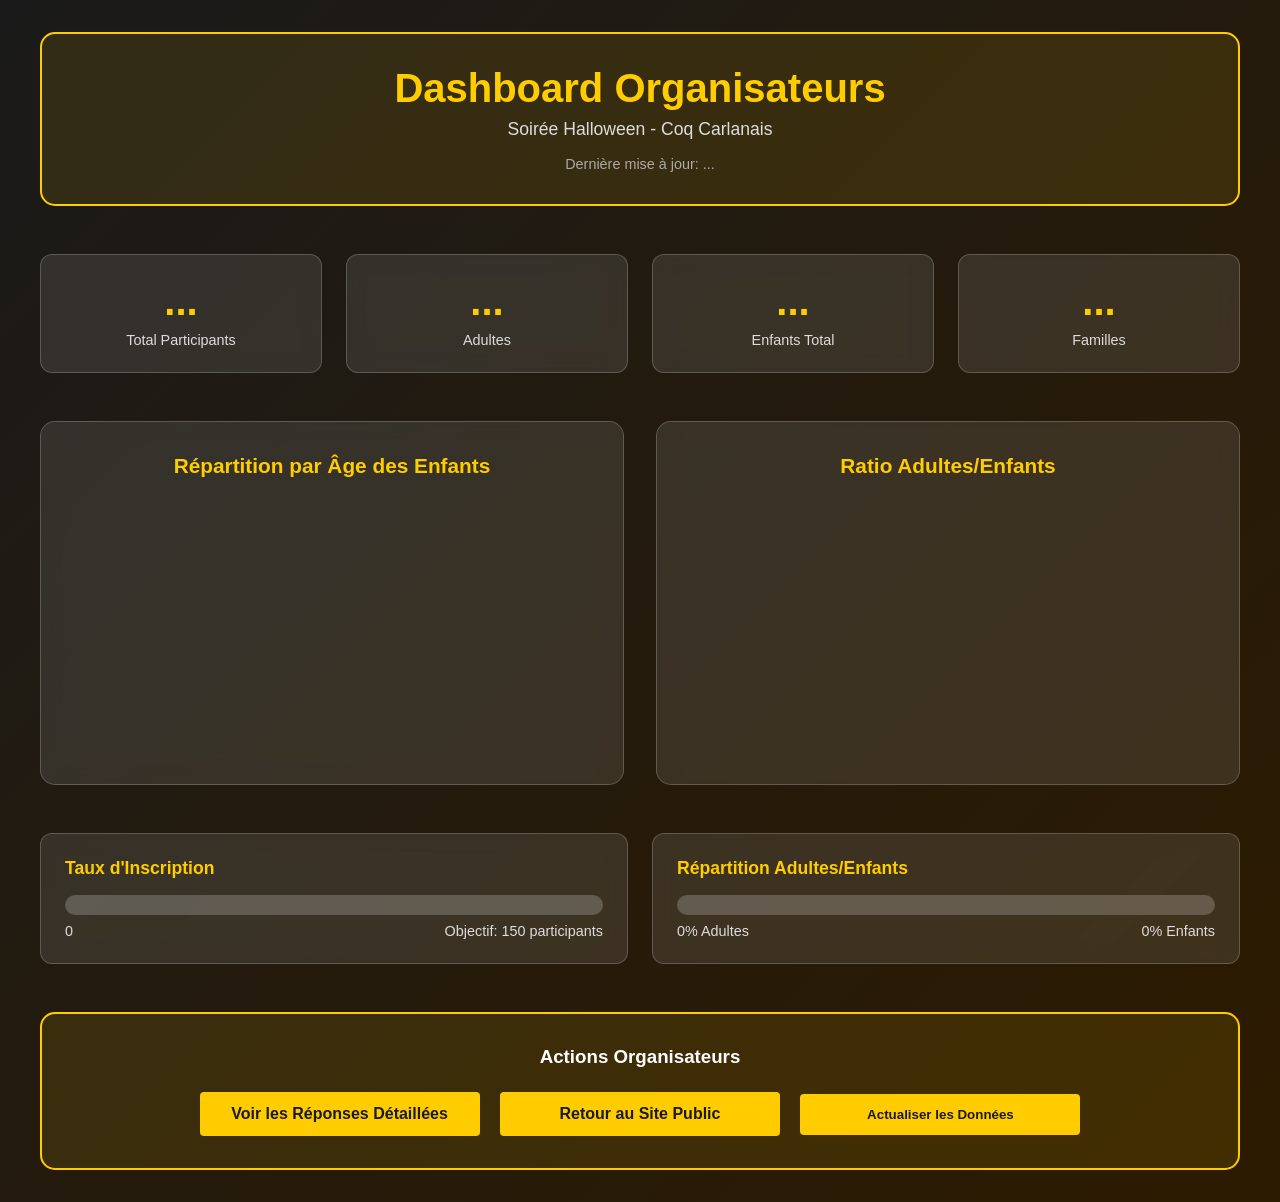
<file: dashboardbackup.html>
<!DOCTYPE html>
<html lang="fr">
<head>
    <meta charset="UTF-8">
    <meta name="viewport" content="width=device-width, initial-scale=1.0">
    <title>Dashboard Organisateurs - Soirée Halloween Coq Carlanais</title>
    <link rel="icon" type="image/jpg" href="/main/photos/Coq_carlanais_logo.jpg">
    <style>
        :root {
            --primary-black: #1A1A1A;
            --vibrant-yellow: #FFCC00;
            --hover-yellow: #FFEB3B;
            --white: #FFFFFF;
            --light-grey: #F5F5F5;
            --success-green: #28a745;
            --warning-orange: #ffc107;
            --info-blue: #17a2b8;
        }

        * {
            margin: 0;
            padding: 0;
            box-sizing: border-box;
        }

        body {
            font-family: 'Segoe UI', Tahoma, Geneva, Verdana, sans-serif;
            background: linear-gradient(135deg, #1A1A1A 0%, #2D1B00 100%);
            color: var(--white);
            min-height: 100vh;
            padding: 2rem;
        }

        .dashboard-container {
            max-width: 1200px;
            margin: 0 auto;
        }

        .dashboard-header {
            text-align: center;
            margin-bottom: 3rem;
            padding: 2rem;
            background: rgba(255, 204, 0, 0.1);
            border-radius: 15px;
            border: 2px solid var(--vibrant-yellow);
        }

        .dashboard-title {
            font-size: 2.5rem;
            color: var(--vibrant-yellow);
            margin-bottom: 0.5rem;
        }

        .dashboard-subtitle {
            color: #ddd;
            font-size: 1.1rem;
        }

        .last-updated {
            margin-top: 1rem;
            font-size: 0.9rem;
            color: #aaa;
        }

        .stats-grid {
            display: grid;
            grid-template-columns: repeat(auto-fit, minmax(250px, 1fr));
            gap: 1.5rem;
            margin-bottom: 3rem;
        }

        .stat-card {
            background: rgba(255, 255, 255, 0.1);
            padding: 1.5rem;
            border-radius: 12px;
            text-align: center;
            backdrop-filter: blur(10px);
            border: 1px solid rgba(255, 255, 255, 0.2);
            transition: transform 0.3s ease;
        }

        .stat-card:hover {
            transform: translateY(-5px);
        }

        .stat-number {
            font-size: 2.5rem;
            font-weight: bold;
            color: var(--vibrant-yellow);
            margin-bottom: 0.5rem;
        }

        .stat-label {
            color: #ddd;
            font-size: 0.9rem;
        }

        .charts-container {
            display: grid;
            grid-template-columns: repeat(auto-fit, minmax(400px, 1fr));
            gap: 2rem;
            margin-bottom: 3rem;
        }

        .chart-card {
            background: rgba(255, 255, 255, 0.1);
            padding: 2rem;
            border-radius: 15px;
            backdrop-filter: blur(10px);
            border: 1px solid rgba(255, 255, 255, 0.2);
        }

        .chart-title {
            color: var(--vibrant-yellow);
            margin-bottom: 1.5rem;
            text-align: center;
            font-size: 1.3rem;
        }

        .chart {
            width: 100%;
            height: 250px;
            position: relative;
        }

        .bar-chart {
            display: flex;
            align-items: end;
            justify-content: space-around;
            height: 200px;
            padding: 1rem 0;
        }

        .bar-container {
            display: flex;
            flex-direction: column;
            align-items: center;
            height: 100%;
        }

        .bar {
            width: 40px;
            background: var(--vibrant-yellow);
            border-radius: 5px 5px 0 0;
            transition: height 0.3s ease;
            position: relative;
        }

        .bar-label {
            margin-top: 0.5rem;
            font-size: 0.8rem;
            color: #ddd;
            text-align: center;
        }

        .bar-value {
            position: absolute;
            top: -25px;
            left: 50%;
            transform: translateX(-50%);
            font-size: 0.8rem;
            font-weight: bold;
            color: var(--white);
        }

        .progress-grid {
            display: grid;
            grid-template-columns: repeat(auto-fit, minmax(300px, 1fr));
            gap: 1.5rem;
        }

        .progress-card {
            background: rgba(255, 255, 255, 0.1);
            padding: 1.5rem;
            border-radius: 12px;
            backdrop-filter: blur(10px);
            border: 1px solid rgba(255, 255, 255, 0.2);
        }

        .progress-header {
            display: flex;
            justify-content: between;
            align-items: center;
            margin-bottom: 1rem;
        }

        .progress-title {
            color: var(--vibrant-yellow);
            font-size: 1.1rem;
        }

        .progress-bar {
            width: 100%;
            height: 20px;
            background: rgba(255, 255, 255, 0.2);
            border-radius: 10px;
            overflow: hidden;
        }

        .progress-fill {
            height: 100%;
            background: var(--vibrant-yellow);
            border-radius: 10px;
            transition: width 0.3s ease;
        }

        .progress-stats {
            display: flex;
            justify-content: space-between;
            margin-top: 0.5rem;
            font-size: 0.9rem;
            color: #ddd;
        }

        .actions-section {
            text-align: center;
            margin-top: 3rem;
            padding: 2rem;
            background: rgba(255, 204, 0, 0.1);
            border-radius: 15px;
            border: 2px solid var(--vibrant-yellow);
        }

        .btn {
            display: inline-block;
            padding: 0.8rem 1.8rem;
            background-color: var(--vibrant-yellow);
            color: var(--primary-black);
            text-decoration: none;
            border-radius: 4px;
            font-weight: 600;
            transition: all 0.3s ease;
            border: none;
            cursor: pointer;
            margin: 0 0.5rem;
            width: 280px; /* Sets a fixed width for all buttons */
            box-sizing: border-box; /* Includes padding and border in the element's total width */
            text-align: center; /* Ensures text is centered */
            font-family: 'Segoe UI', Tahoma, Geneva, Verdana, sans-serif; /* Ensures font consistency */
            font-weight: 600; /* Matches your existing button style */
        }

        .btn:hover {
            background-color: var(--hover-yellow);
            transform: translateY(-2px);
        }

        @media (max-width: 768px) {
            body {
                padding: 1rem;
            }
            
            .charts-container {
                grid-template-columns: 1fr;
            }
            
            .chart-card {
                padding: 1rem;
            }
            
            .dashboard-title {
                font-size: 2rem;
            }
        }
    </style>
</head>
<body>
    <div class="dashboard-container">
        <header class="dashboard-header">
            <h1 class="dashboard-title">Dashboard Organisateurs</h1>
            <p class="dashboard-subtitle">Soirée Halloween - Coq Carlanais</p>
            <div class="last-updated">Dernière mise à jour: <span id="last-updated-time">...</span></div>
        </header>

        <div class="stats-grid">
            <div class="stat-card">
                <div class="stat-number" id="stat-total">...</div>
                <div class="stat-label">Total Participants</div>
            </div>
            <div class="stat-card">
                <div class="stat-number" id="stat-adults">...</div>
                <div class="stat-label">Adultes</div>
            </div>
            <div class="stat-card">
                <div class="stat-number" id="stat-children">...</div>
                <div class="stat-label">Enfants Total</div>
            </div>
            <div class="stat-card">
                <div class="stat-number" id="stat-families">...</div>
                <div class="stat-label">Familles</div>
            </div>
        </div>

        <div class="charts-container">
            <div class="chart-card">
                <h3 class="chart-title">Répartition par Âge des Enfants</h3>
                <div class="chart">
                    <div class="bar-chart" id="age-chart">
                        <!-- Bars will be generated by JavaScript -->
                    </div>
                </div>
            </div>
            
            <div class="chart-card">
                <h3 class="chart-title">Ratio Adultes/Enfants</h3>
                <div class="chart">
                    <div class="pie-chart" id="ratio-chart">
                        <!-- Pie chart will be generated by JavaScript -->
                    </div>
                </div>
            </div>
        </div>

        <div class="progress-grid">
            <div class="progress-card">
                <div class="progress-header">
                    <h4 class="progress-title">Taux d'Inscription</h4>
                </div>
                <div class="progress-bar">
                    <div class="progress-fill" id="registration-progress" style="width: 0%"></div>
                </div>
                <div class="progress-stats">
                    <span id="registration-current">0</span>
                    <span id="registration-goal">Objectif: 150 participants</span>
                </div>
            </div>
            
            <div class="progress-card">
                <div class="progress-header">
                    <h4 class="progress-title">Répartition Adultes/Enfants</h4>
                </div>
                <div class="progress-bar">
                    <div class="progress-fill" id="adult-progress" style="width: 0%"></div>
                </div>
                <div class="progress-stats">
                    <span id="adult-percentage">0% Adultes</span>
                    <span id="children-percentage">0% Enfants</span>
                </div>
            </div>
        </div>

        <section class="actions-section">
            <h3>Actions Organisateurs</h3>
            <div style="margin-top: 1.5rem;">
                <a href="https://docs.google.com/forms/d/1eQiJMikBwMiTzPTc1M9tbaLJitmcKAjRzYhl6a66k-k/edit#responses" 
                   class="btn" target="_blank">Voir les Réponses Détaillées</a>
                <a href="index.html" class="btn">Retour au Site Public</a>
                <button class="btn" onclick="refreshData()">Actualiser les Données</button>
            </div>
        </section>
    </div>

    <script>
        class OrganizerDashboard {
            constructor() {
                this.scriptUrl = 'https://script.google.com/macros/s/AKfycbz_q6qN5YHSECtGP5lUpZyo0ApbSmtsFWXw-FxdokvnuOmGo-RtInl844j7n4WWqQ7g/exec';
                this.cacheDuration = 120000;
                this.lastUpdate = 0;
                this.cachedData = null;
            }

            async getAttendeeData() {
                return new Promise((resolve, reject) => {
                    const now = Date.now();
                    if (this.cachedData !== null && (now - this.lastUpdate) < this.cacheDuration) {
                        resolve(this.cachedData);
                        return;
                    }
                    
                    const callbackName = 'dashboard_callback_' + Date.now();
                    const url = `${this.scriptUrl}?callback=${callbackName}`;
                    
                    const script = document.createElement('script');
                    script.src = url;
                    
                    const timeoutId = setTimeout(() => {
                        cleanup();
                        reject(new Error('Timeout'));
                    }, 10000);
                    
                    const cleanup = () => {
                        clearTimeout(timeoutId);
                        if (script.parentNode) document.head.removeChild(script);
                        delete window[callbackName];
                    };
                    
                    script.onerror = () => {
                        cleanup();
                        reject(new Error('Script load failed'));
                    };
                    
                    window[callbackName] = (data) => {
                        cleanup();
                        this.cachedData = data;
                        this.lastUpdate = now;
                        resolve(data);
                    };
                    
                    document.head.appendChild(script);
                });
            }

            updateStats(data) {
                // Update main stats
                document.getElementById('stat-total').textContent = data.total;
                document.getElementById('stat-adults').textContent = data.adults;
                document.getElementById('stat-children').textContent = data.children;
                document.getElementById('stat-families').textContent = data.families;
                
                // Update last updated time
                document.getElementById('last-updated-time').textContent = 
                    new Date().toLocaleString('fr-FR');
            }

            createAgeChart(data) {
                const ageGroups = [
                    { label: '0-2 ans', value: data.children0_2 || 0, color: '#FF6B6B' },
                    { label: '3-5 ans', value: data.children3_5 || 0, color: '#4ECDC4' },
                    { label: '6-8 ans', value: data.children6_8 || 0, color: '#FFD166' },
                    { label: '9-12 ans', value: data.children9_12 || 0, color: '#06D6A0' },
                    { label: '12+ ans', value: data.children12plus || 0, color: '#118AB2' }
                ];

                const maxValue = Math.max(...ageGroups.map(group => group.value));
                const chart = document.getElementById('age-chart');
                chart.innerHTML = '';

                ageGroups.forEach(group => {
                    const height = maxValue > 0 ? (group.value / maxValue) * 150 : 10;
                    
                    const barContainer = document.createElement('div');
                    barContainer.className = 'bar-container';
                    
                    const bar = document.createElement('div');
                    bar.className = 'bar';
                    bar.style.height = `${height}px`;
                    bar.style.background = group.color;
                    
                    const barValue = document.createElement('div');
                    barValue.className = 'bar-value';
                    barValue.textContent = group.value;
                    
                    const barLabel = document.createElement('div');
                    barLabel.className = 'bar-label';
                    barLabel.textContent = group.label;
                    
                    bar.appendChild(barValue);
                    barContainer.appendChild(bar);
                    barContainer.appendChild(barLabel);
                    chart.appendChild(barContainer);
                });
            }

            createRatioChart(data) {
                const total = data.total || 1;
                const adultPercentage = Math.round((data.adults / total) * 100);
                const childPercentage = 100 - adultPercentage;
                
                const chart = document.getElementById('ratio-chart');
                chart.innerHTML = `
                    <div style="text-align: center; padding: 2rem;">
                        <div style="font-size: 3rem; color: var(--vibrant-yellow); margin-bottom: 1rem;">
                            ${adultPercentage}% / ${childPercentage}%
                        </div>
                        <div style="display: flex; justify-content: center; gap: 2rem;">
                            <div style="text-align: center;">
                                <div style="color: #4ECDC4; font-weight: bold;">${data.adults || 0}</div>
                                <div style="color: #ddd; font-size: 0.9rem;">Adultes</div>
                            </div>
                            <div style="text-align: center;">
                                <div style="color: #FF6B6B; font-weight: bold;">${data.children || 0}</div>
                                <div style="color: #ddd; font-size: 0.9rem;">Enfants</div>
                            </div>
                        </div>
                    </div>
                `;
            }

            updateProgressBars(data) {
                const total = data.total || 0;
                const goal = 150; // Your target number
                const registrationPercent = Math.min((total / goal) * 100, 100);
                
                document.getElementById('registration-progress').style.width = `${registrationPercent}%`;
                document.getElementById('registration-current').textContent = `${total} participants`;
                
                const adultPercent = data.total > 0 ? Math.round((data.adults / data.total) * 100) : 0;
                document.getElementById('adult-progress').style.width = `${adultPercent}%`;
                document.getElementById('adult-percentage').textContent = `${adultPercent}% Adultes`;
                document.getElementById('children-percentage').textContent = `${100 - adultPercent}% Enfants`;
            }

            async updateDashboard() {
                try {
                    const data = await this.getAttendeeData();
                    this.updateStats(data);
                    this.createAgeChart(data);
                    this.createRatioChart(data);
                    this.updateProgressBars(data);
                } catch (error) {
                    console.error('Dashboard error:', error);
                    // Set placeholder values
                    const elements = ['stat-total', 'stat-adults', 'stat-children', 'stat-families'];
                    elements.forEach(id => {
                        document.getElementById(id).textContent = '...';
                    });
                }
            }

            startAutoUpdate(interval = 120000) {
                this.updateDashboard();
                setInterval(() => this.updateDashboard(), interval);
            }
        }

        // Global function for refresh button
        function refreshData() {
            dashboard.updateDashboard();
        }

        // Initialize dashboard
        document.addEventListener('DOMContentLoaded', function() {
            window.dashboard = new OrganizerDashboard();
            dashboard.startAutoUpdate();
        });
    </script>
</body>
</html>
</file>
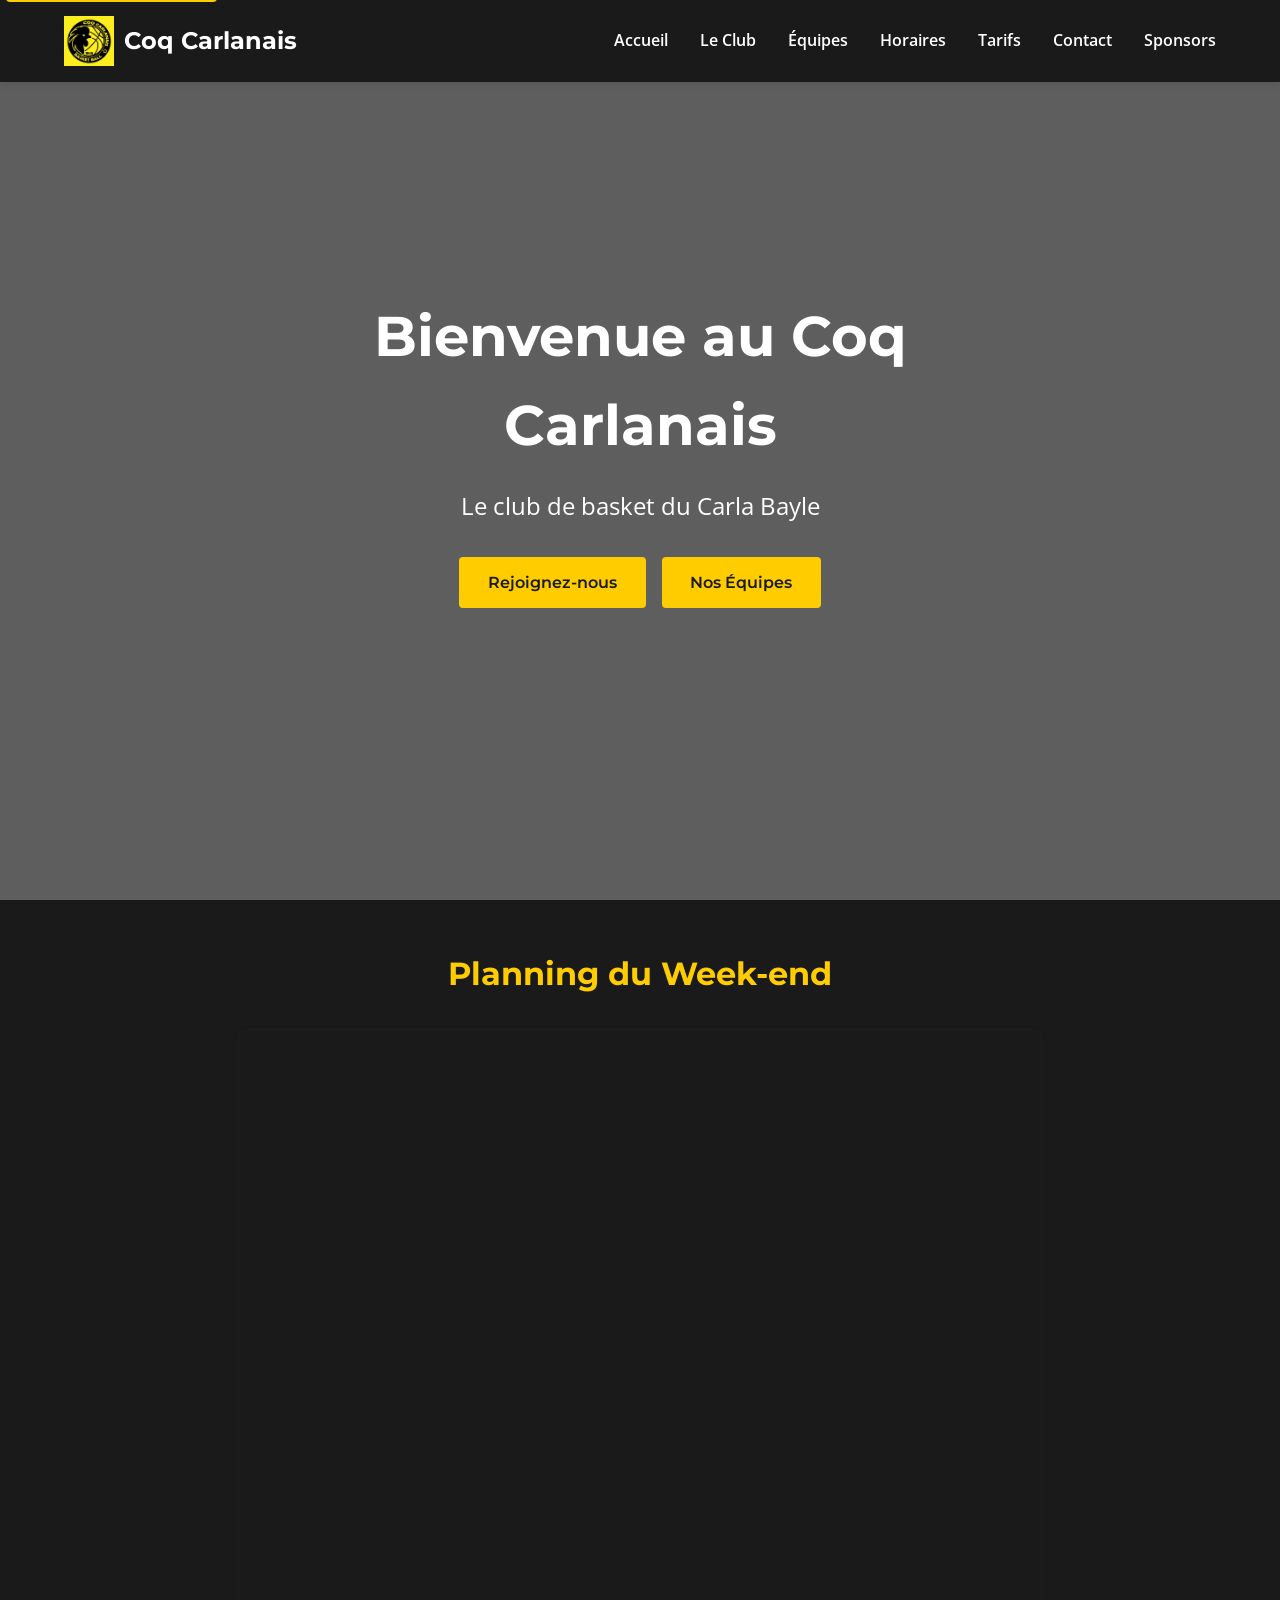
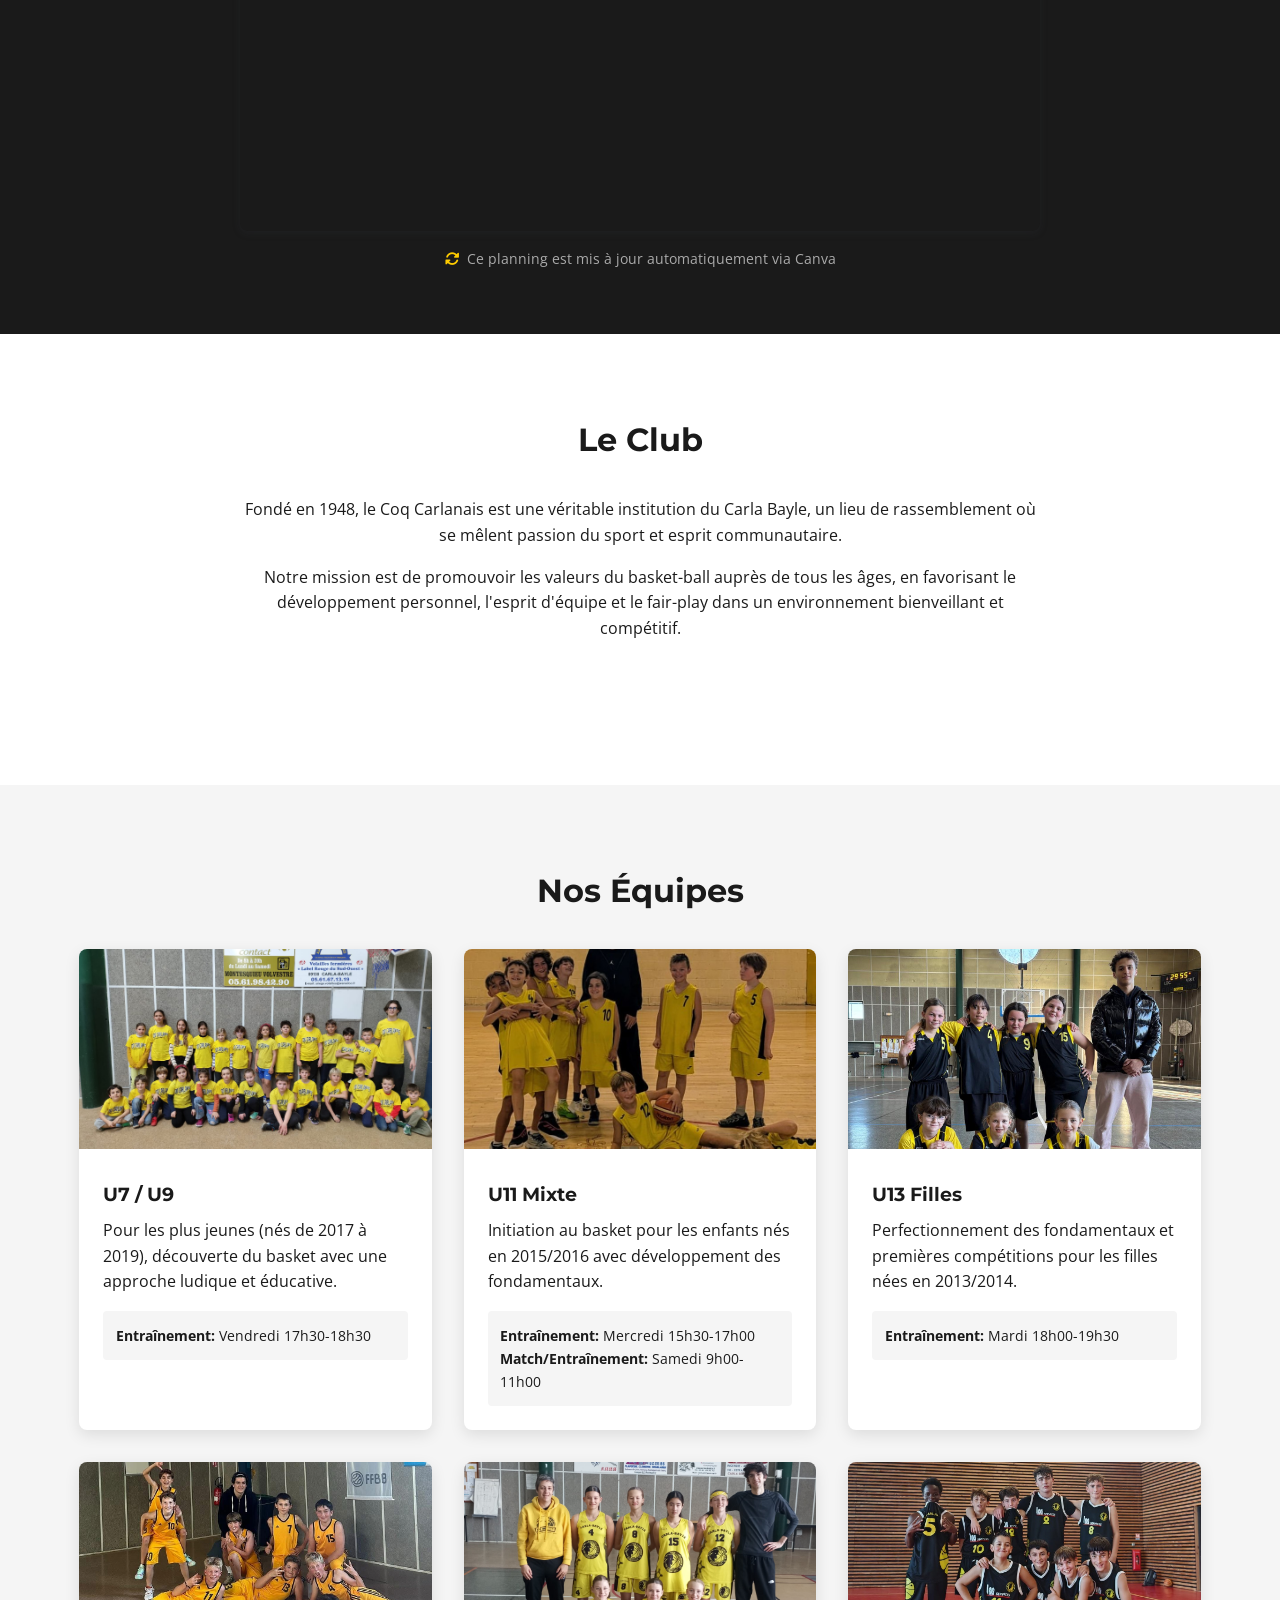
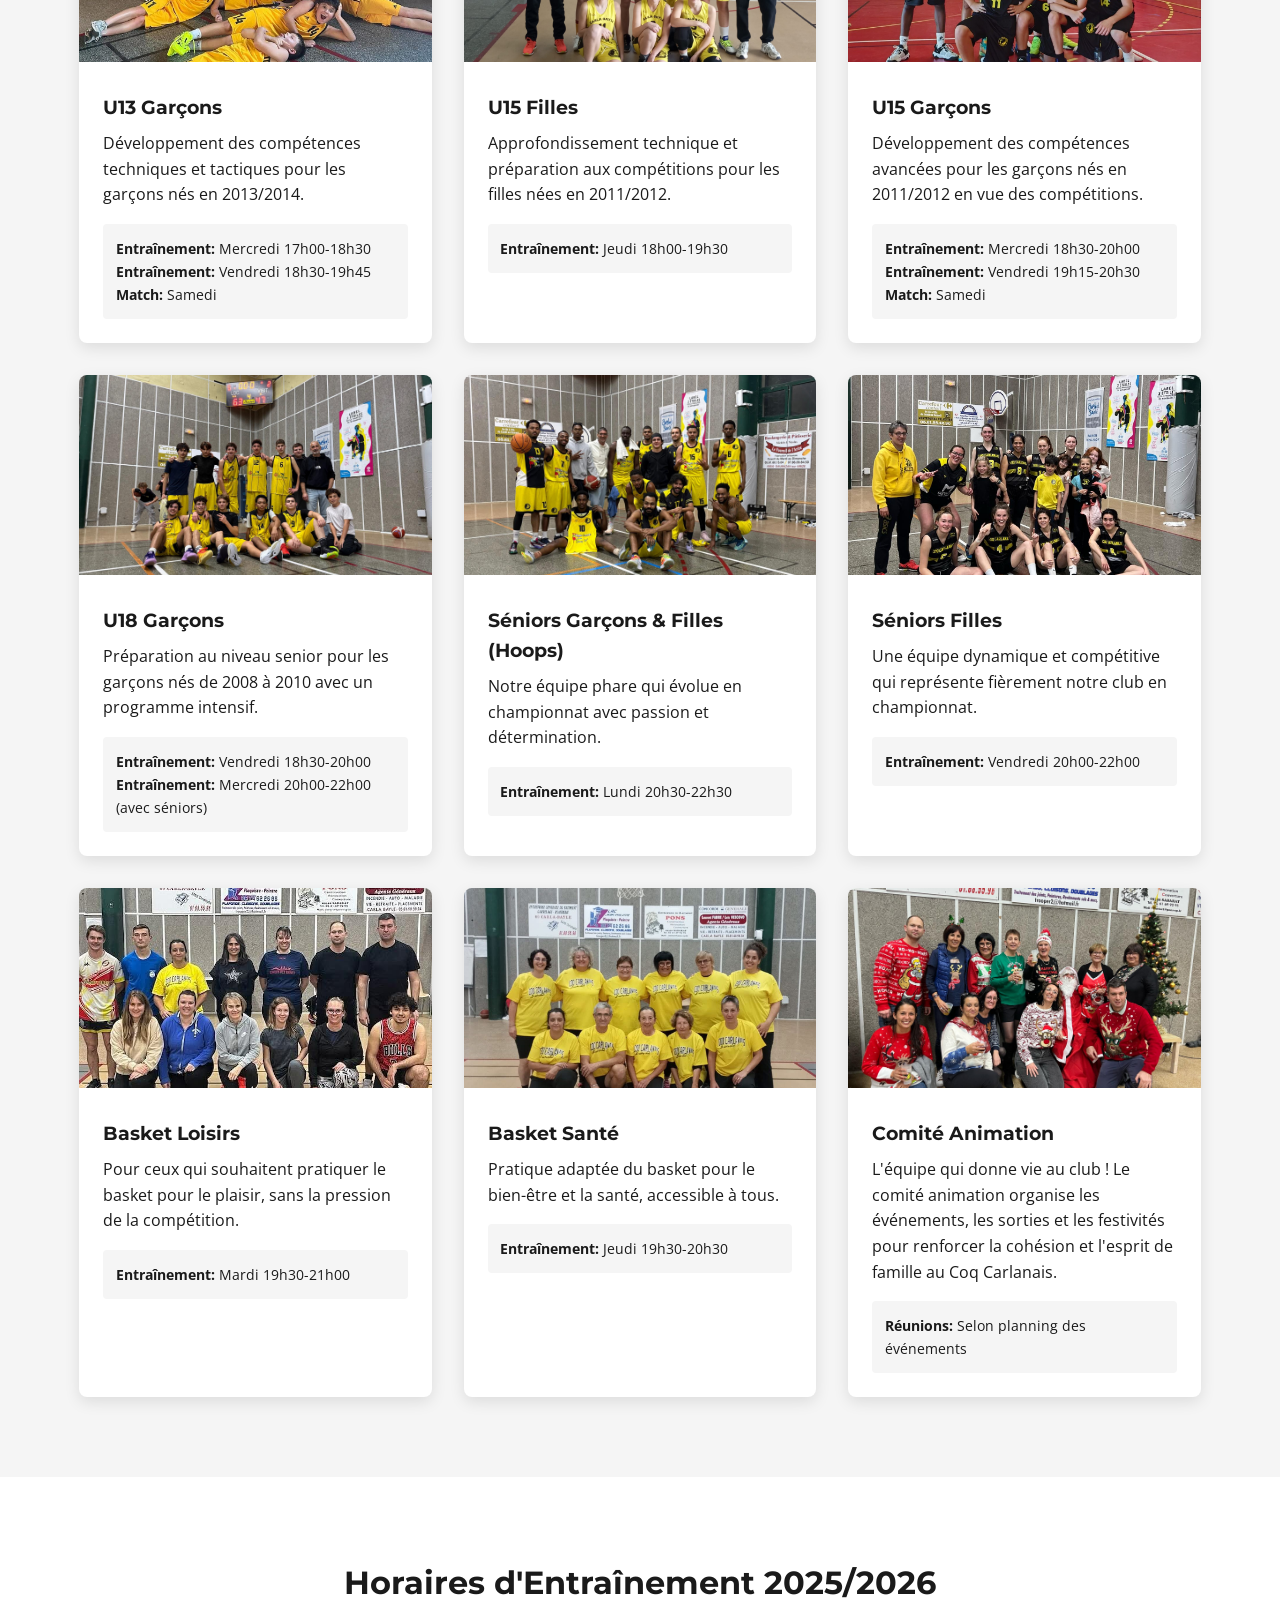
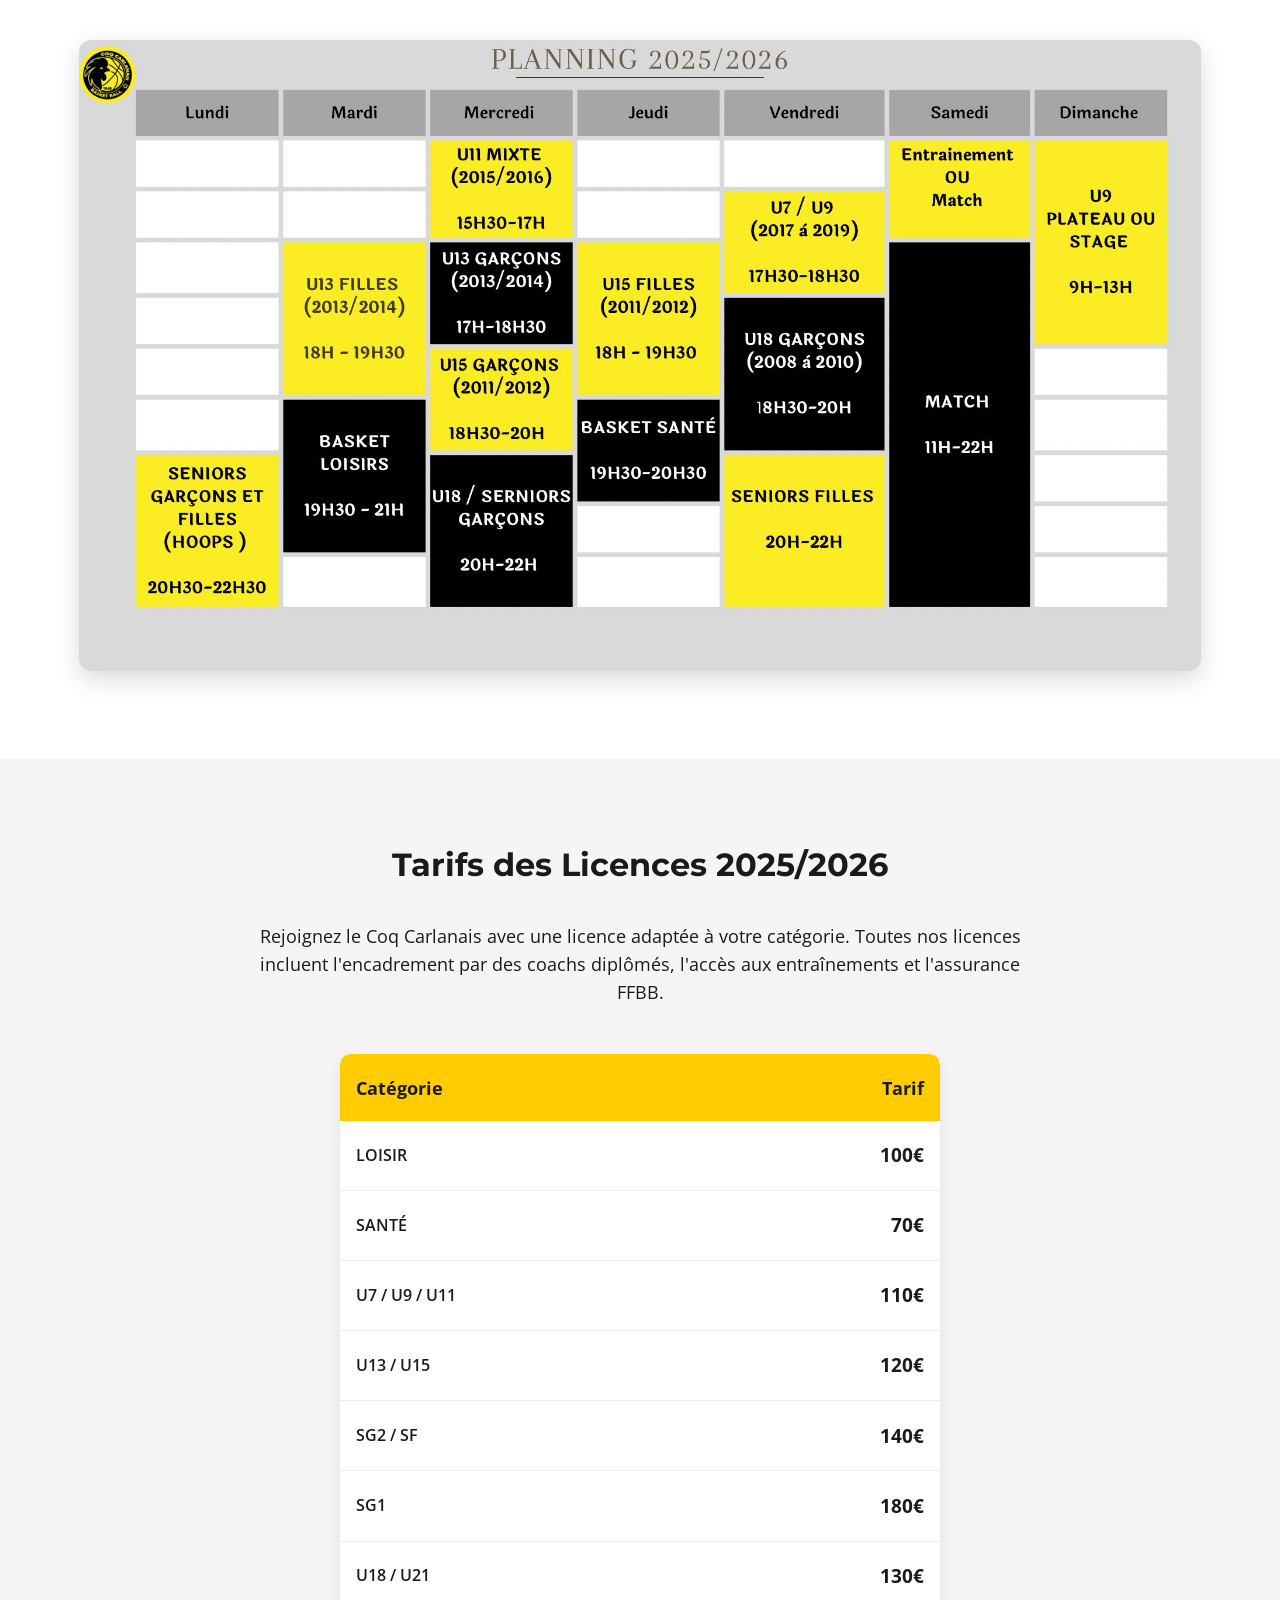
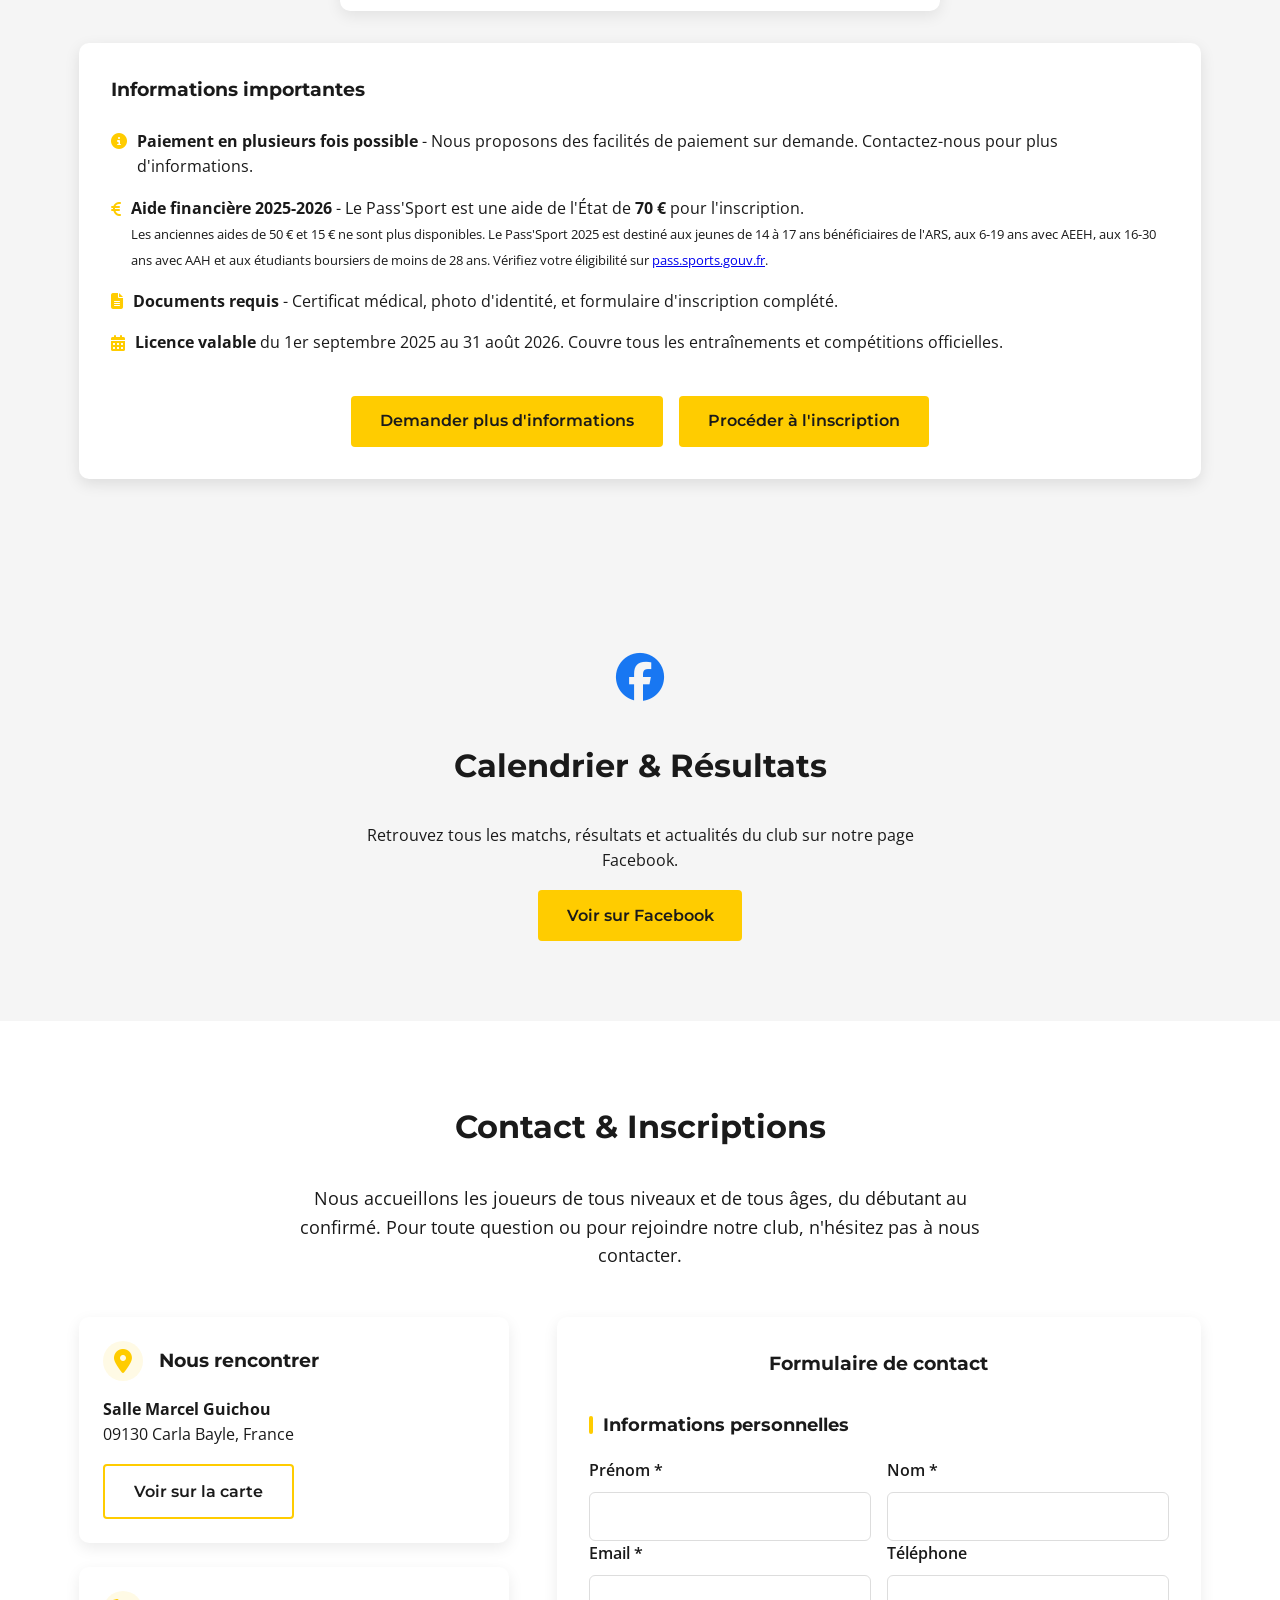
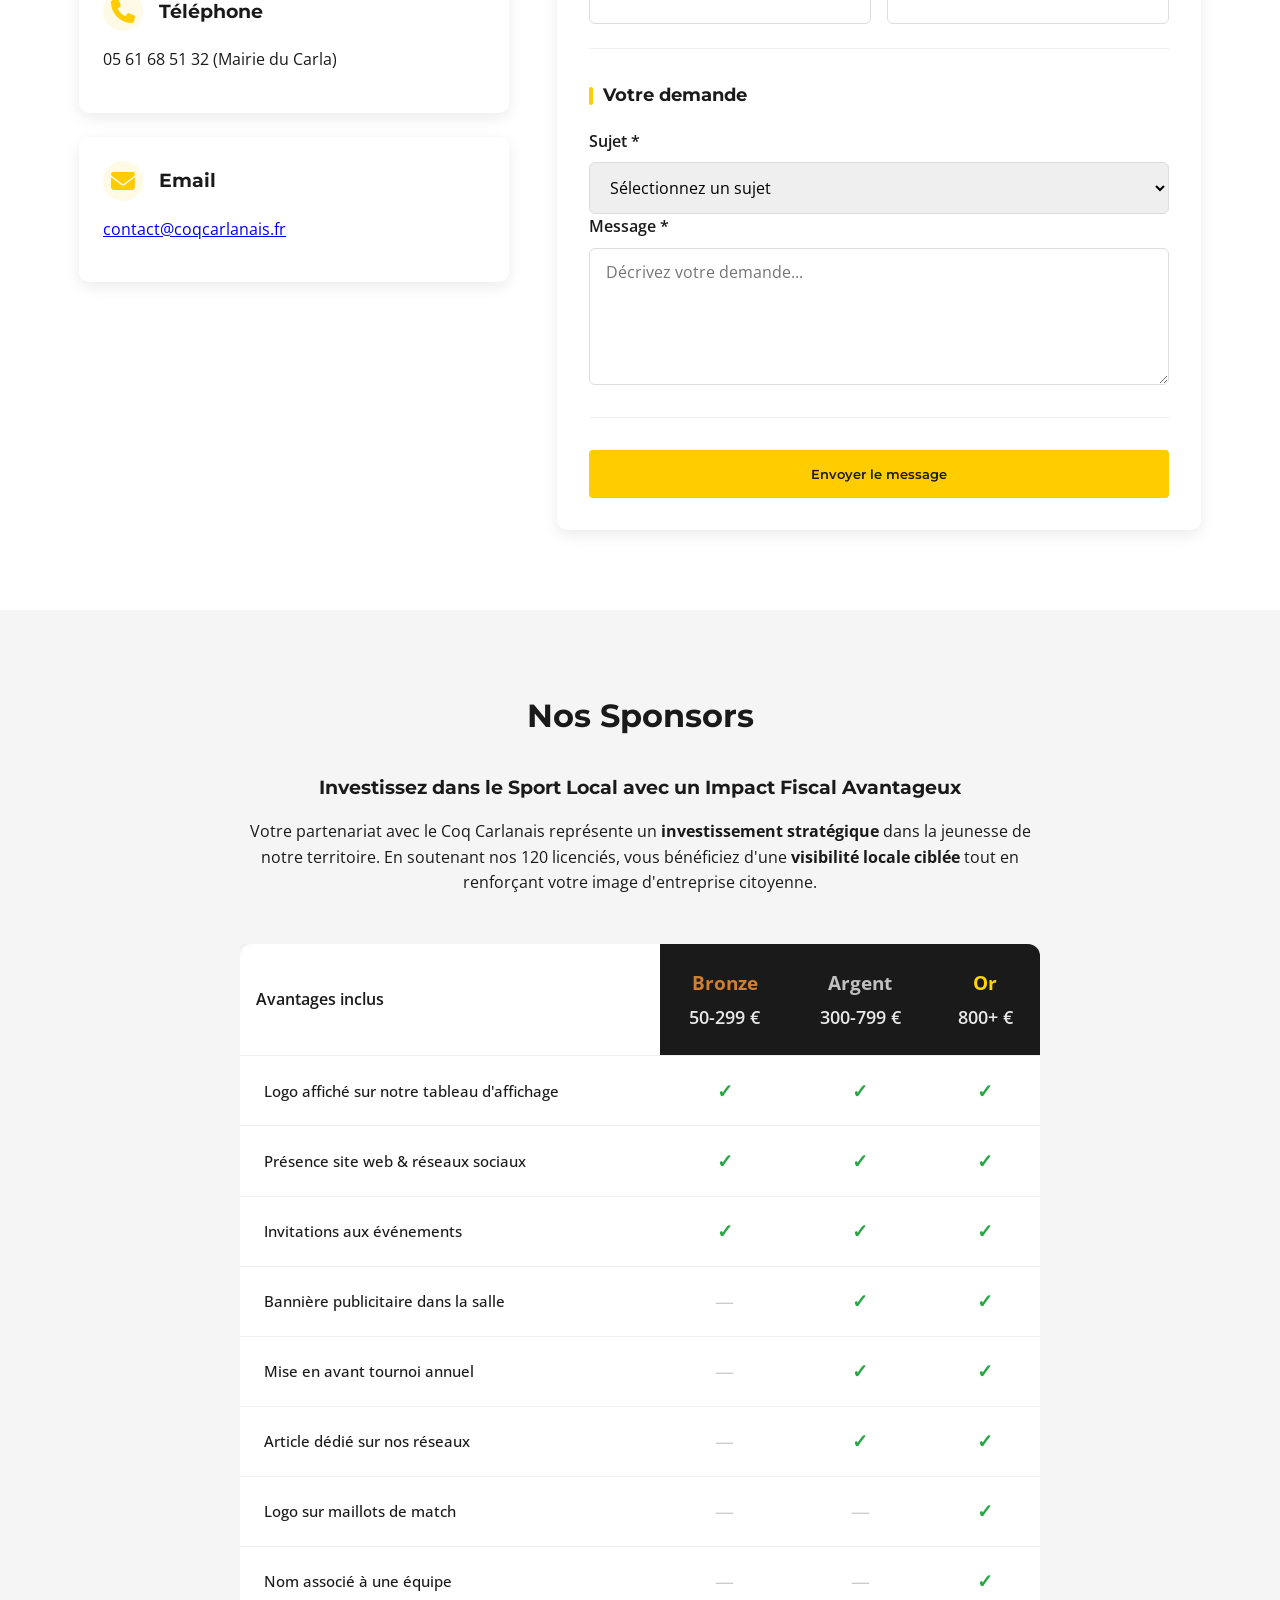
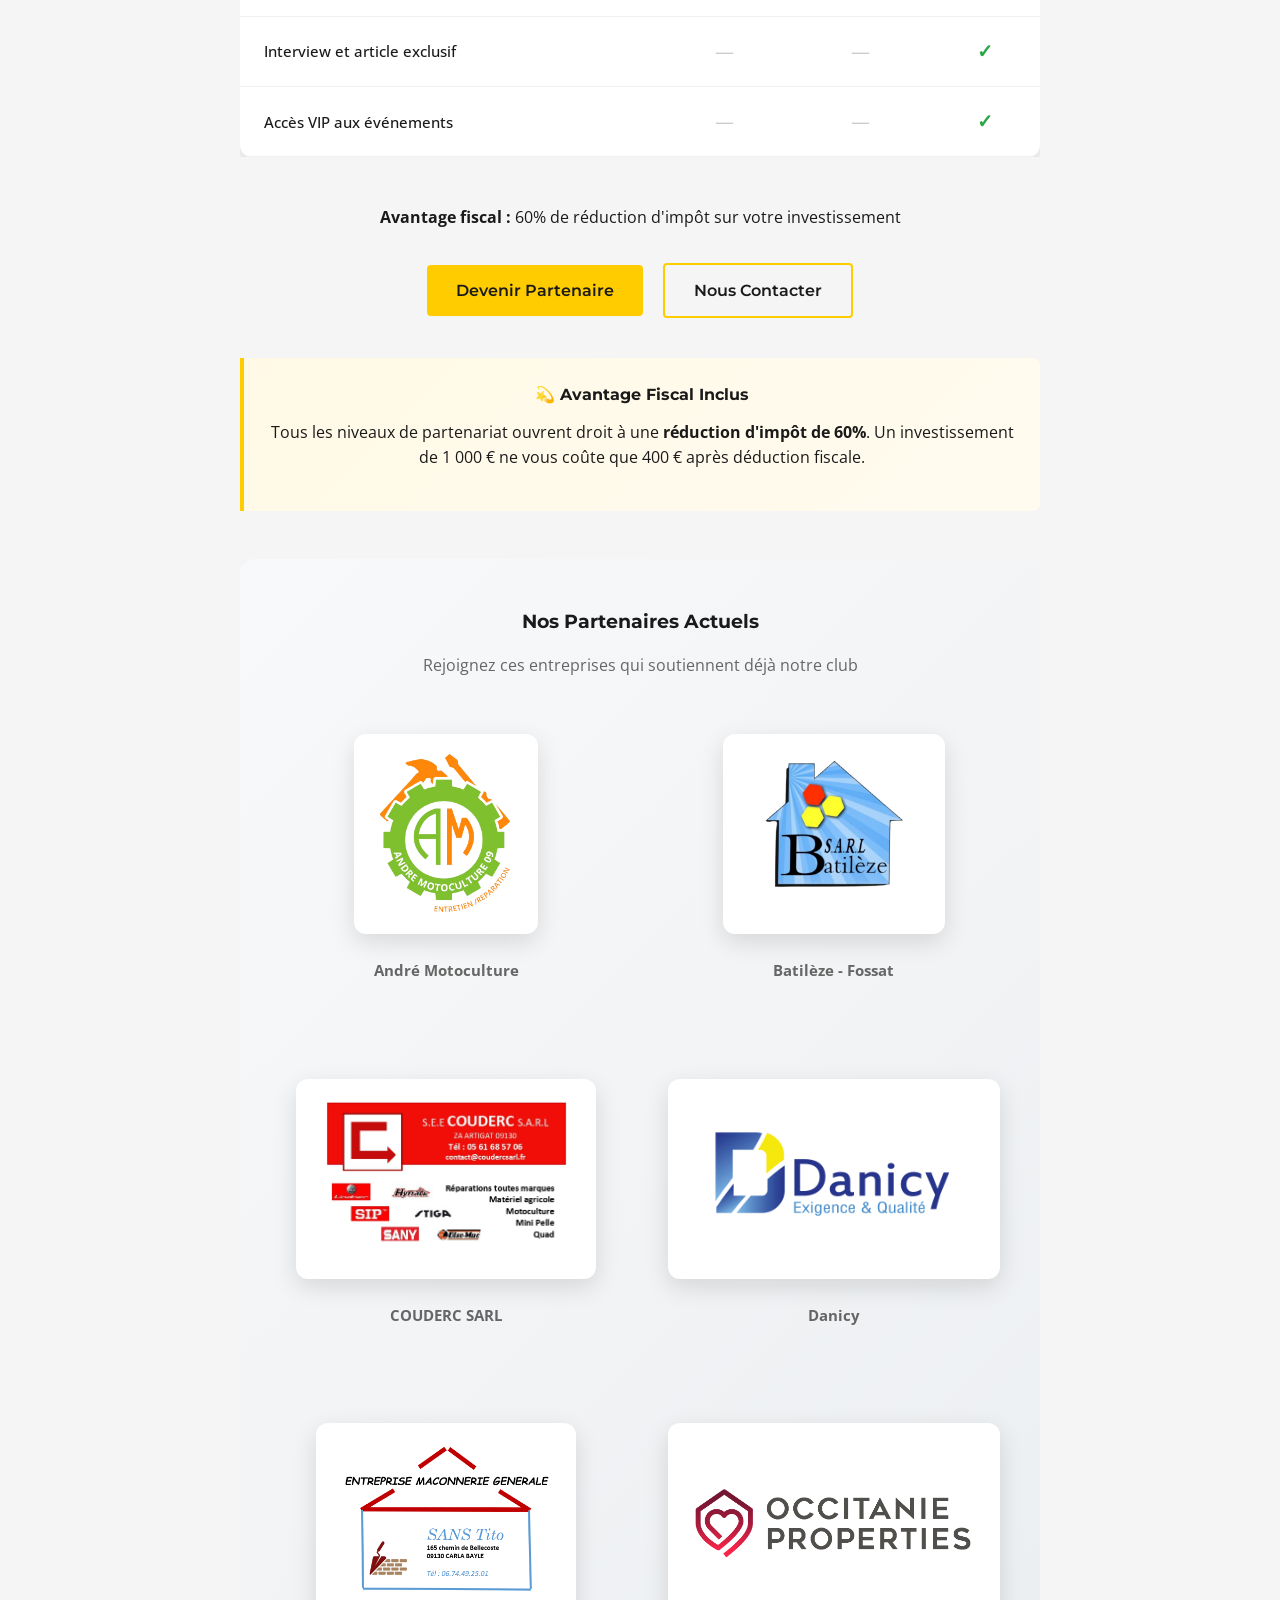
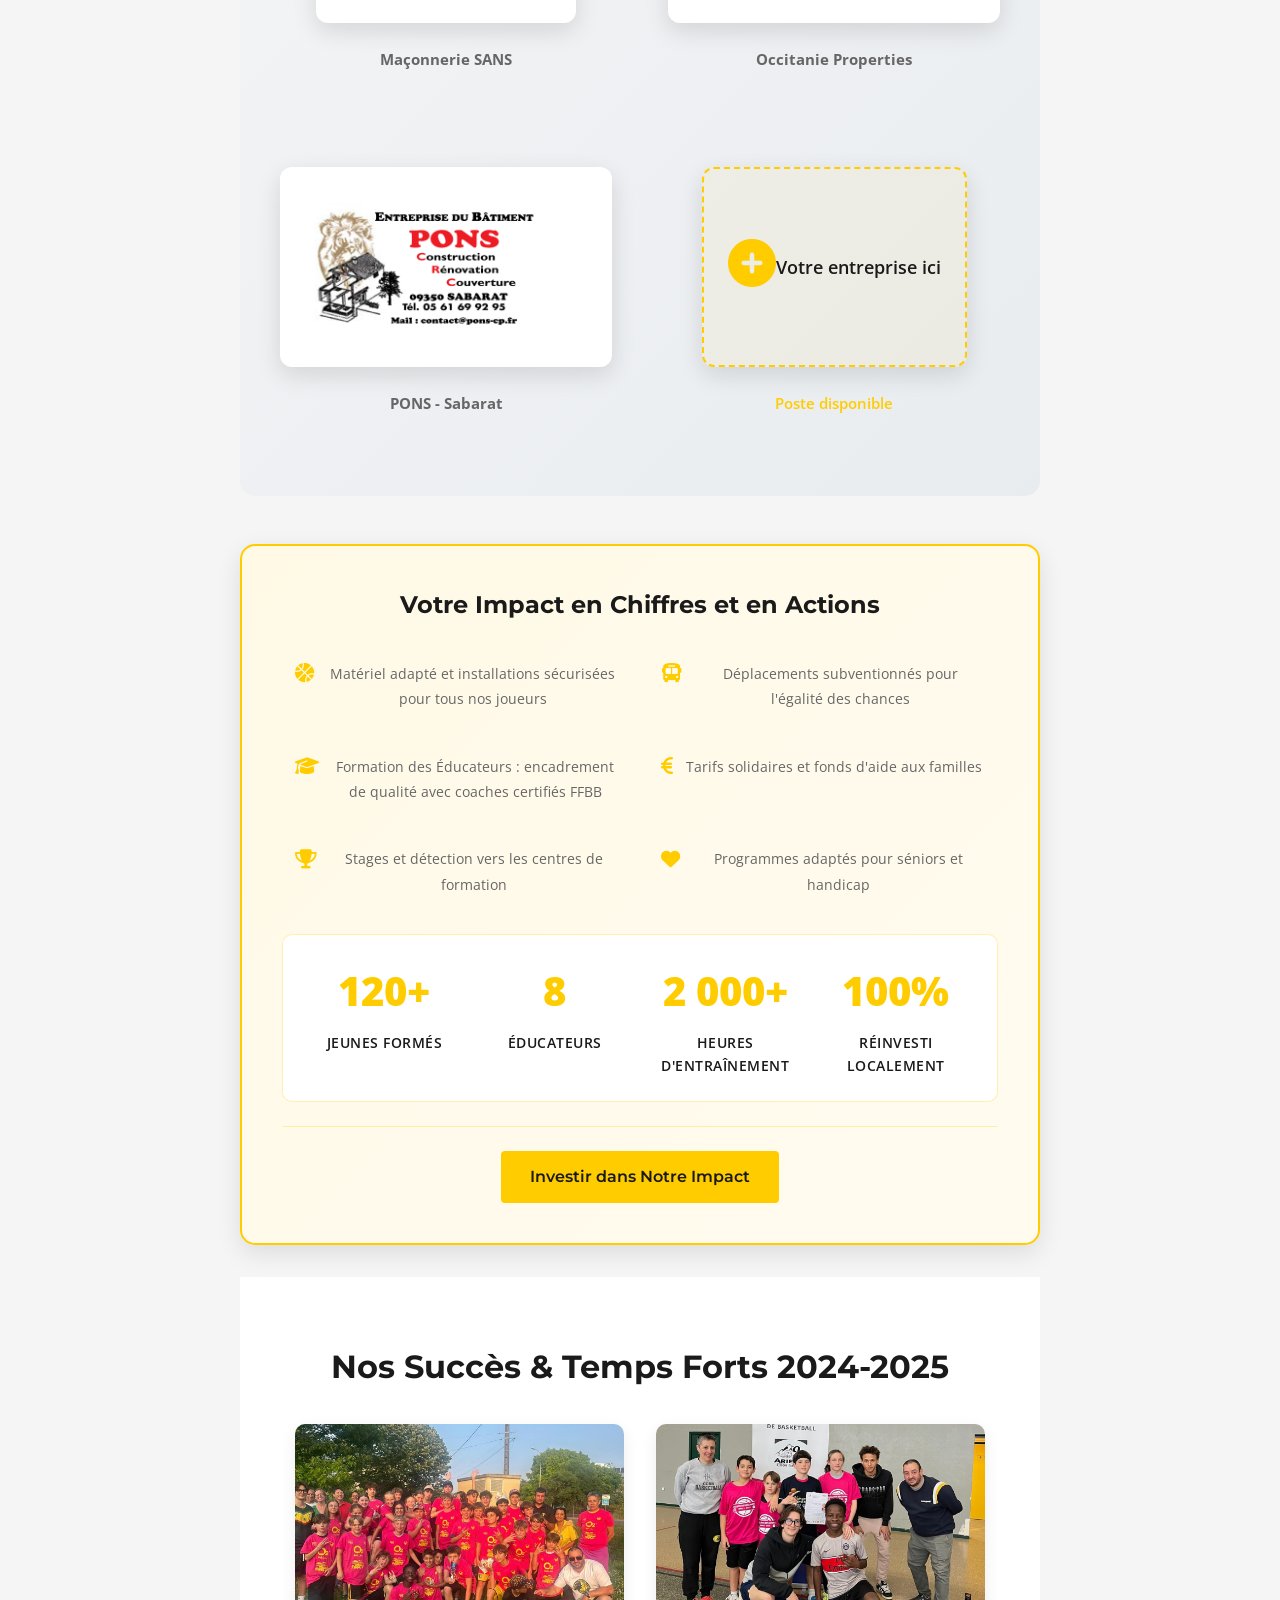
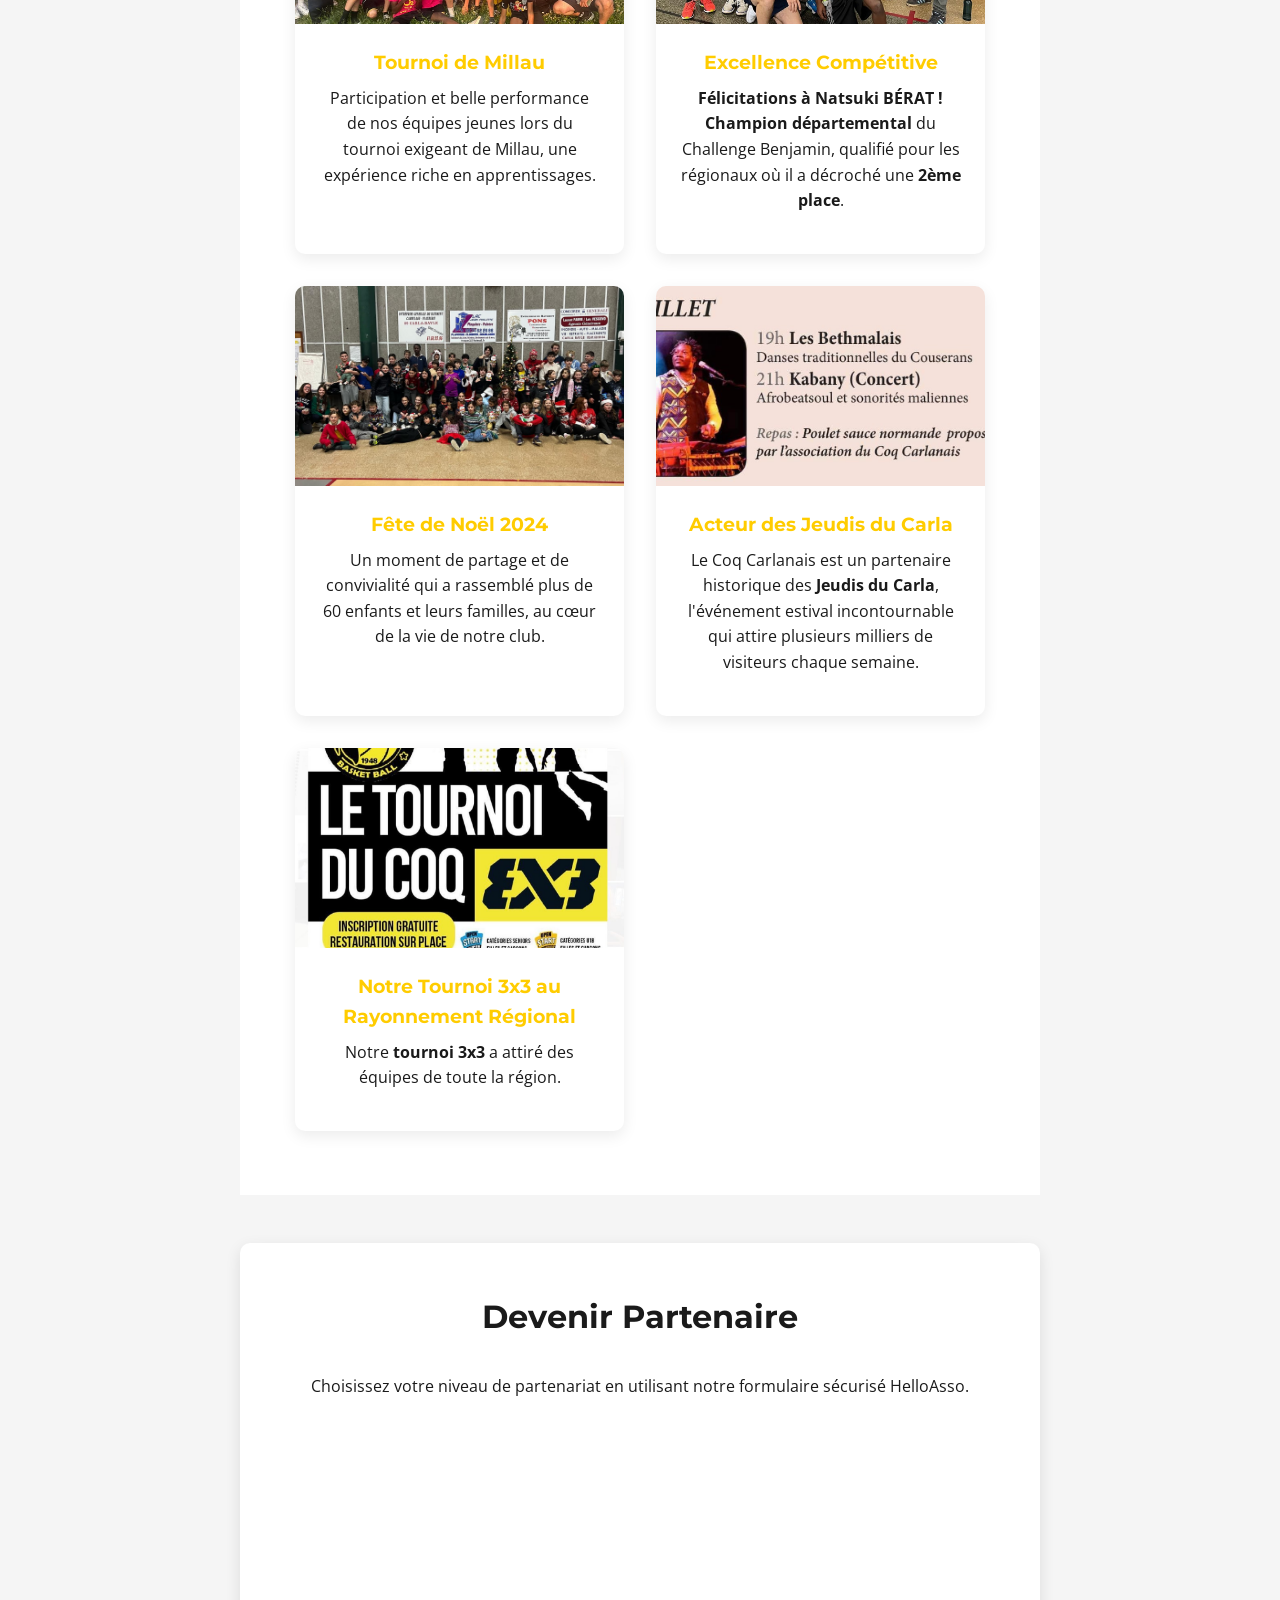
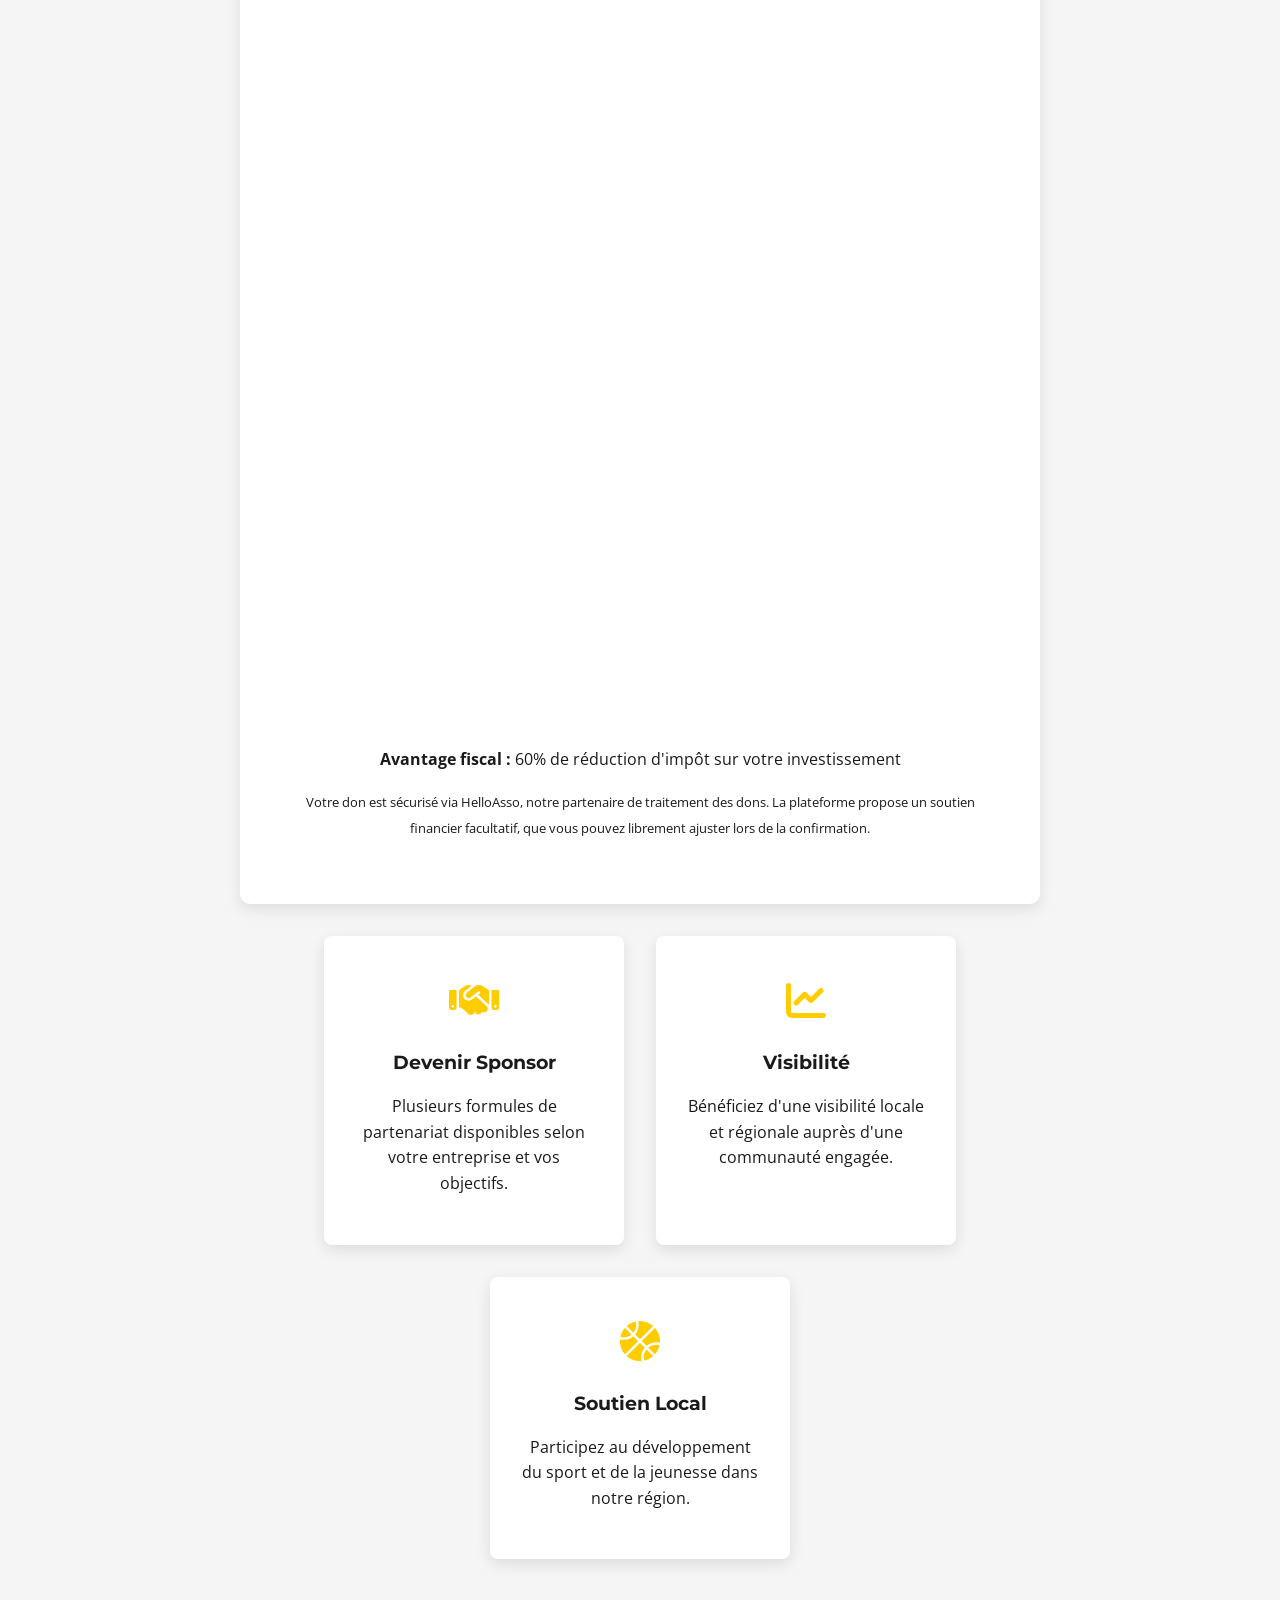
<file: indexbackup.html>
<!DOCTYPE html>
<html lang="fr">
<head>
    <!-- Google tag (gtag.js) -->
        <script async src="https://www.googletagmanager.com/gtag/js?id=G-SHHWT6C3R9"></script>
        <script>
          window.dataLayer = window.dataLayer || [];
          function gtag(){dataLayer.push(arguments);}
          gtag('js', new Date());
        
          gtag('config', 'G-SHHWT6C3R9');
        </script>
    <meta charset="UTF-8">
    <meta name="viewport" content="width=device-width, initial-scale=1.0">
    <title>Coq Carlanais - Club de Basket du Carla Bayle</title>
    <meta name="description" content="Club de basket-ball Coq Carlanais à Carla Bayle. Équipes pour tous les âges, entraînements, compétitions et inscriptions.">
    <link rel="icon" type="image/jpeg" href="photos/Coq_carlanais_logo.jpg">
    <link rel="apple-touch-icon" href="photos/Coq_carlanais_logo.jpg">
    <link rel="icon" type="image/x-icon" href="photos/Coq_carlanais_logo.ico">
    <!-- Google Fonts -->
    <link rel="preconnect" href="https://fonts.googleapis.com">
    <link rel="preconnect" href="https://fonts.gstatic.com" crossorigin>
    <link href="https://fonts.googleapis.com/css2?family=Montserrat:wght@700&family=Open+Sans&display=swap" rel="stylesheet">
    <!-- Font Awesome pour les icônes -->
    <link rel="stylesheet" href="https://cdnjs.cloudflare.com/ajax/libs/font-awesome/6.4.0/css/all.min.css">
    <!-- External CSS -->
    <link rel="stylesheet" href="style.css">
</head>
<body>
    <!-- Skip to main content link -->
    <a href="#main-content" class="skip-link">Aller au contenu principal</a>

    <!-- Navigation -->
    <nav class="navbar" role="navigation" aria-label="Menu principal">
        <div class="container nav-container">
            <a href="#" class="logo">
                <img src="photos/Coq_carlanais_logo.jpg" alt="Logo Coq Carlanais" class="logo-img">
                Coq Carlanais
            </a>
            <ul class="nav-menu">
                <li class="nav-item"><a href="#accueil" class="nav-link">Accueil</a></li>
                <li class="nav-item"><a href="#club" class="nav-link">Le Club</a></li>
                <!--
                <li class="nav-item"><a href="#halloween" class="nav-link">Halloween</a></li>
                -->
                <li class="nav-item"><a href="#equipes" class="nav-link">Équipes</a></li>
                <li class="nav-item"><a href="#horaires" class="nav-link">Horaires</a></li>
                <li class="nav-item"><a href="#tarifs" class="nav-link">Tarifs</a></li>
                <li class="nav-item"><a href="#contact" class="nav-link">Contact</a></li>
                <li class="nav-item"><a href="#sponsors" class="nav-link">Sponsors</a></li>
            </ul>
            <button class="hamburger" aria-label="Menu" aria-expanded="false">
                <span class="bar"></span>
                <span class="bar"></span>
                <span class="bar"></span>
            </button>
        </div>
    </nav>

    <!-- Section Hero -->
    <section id="accueil" class="hero">
        <div class="hero-content">
            <h1>Bienvenue au Coq Carlanais</h1>
            <p>Le club de basket du Carla Bayle</p>
            <div class="btn-group">
                <a href="#contact" class="btn">Rejoignez-nous</a>
                <a href="#equipes" class="btn">Nos Équipes</a>
            </div>
        </div>
    </section>

    <!-- Weekend Planning Section -->
    <section id="planning-weekend" class="weekend-planning">
        <div class="container">
            <h2>Planning du Week-end</h2>
            <div class="planning-container">
                <div style="position: relative; width: 100%; height: 0; padding-top: 100.0000%; padding-bottom: 0; box-shadow: 0 2px 8px 0 rgba(63,69,81,0.16); margin-top: 1.6em; margin-bottom: 0.9em; overflow: hidden; border-radius: 8px; will-change: transform;">
                    <iframe 
                        loading="lazy" 
                        style="position: absolute; width: 100%; height: 100%; top: 0; left: 0; border: none; padding: 0;margin: 0;"
                        src="https://www.canva.com/design/DAG1AhEVvbs/nu8aFoNxR2KJbhimblQWwQ/view?embed" 
                        allowfullscreen="allowfullscreen" 
                        allow="fullscreen"
                        title="Planning des matchs du week-end - Coq Carlanais">
                    </iframe>
                </div>
                <p class="planning-note">
                    <i class="fas fa-sync-alt"></i>
                    Ce planning est mis à jour automatiquement via Canva
                </p>
            </div>
        </div>
    </section>
    
    <!-- Main content -->
    <main id="main-content">
        <!-- Section Le Club -->
        <section id="club" class="about">
            <div class="container">
                <h2>Le Club</h2>
                <div class="about-content">
                    <div class="about-text">
                        <p>Fondé en 1948, le Coq Carlanais est une véritable institution du Carla Bayle, un lieu de rassemblement où se mêlent passion du sport et esprit communautaire.</p>
                        <p>Notre mission est de promouvoir les valeurs du basket-ball auprès de tous les âges, en favorisant le développement personnel, l'esprit d'équipe et le fair-play dans un environnement bienveillant et compétitif.</p>
                    </div>
                </div>
            </div>
        </section>

        <!-- Halloween Party Section -->
        <!--
        <section id="halloween" class="halloween">
            <div class="container">
                <h2 class="halloween-title">SOIRÉE HALLOWEEN</h2>
                <p class="halloween-subtitle">Organisée par le Club de Basket du Carla Bayle</p>
                
                <div class="halloween-counter-simplified">
                    <div class="counter-main">
                        <div class="counter-total" id="attendee-total">...</div>
                        <div class="counter-label">personnes attendues à notre soirée</div>
                    </div>
                    
                    <div class="counter-breakdown-simple">
                        <div class="breakdown-simple-item">
                            <div class="breakdown-simple-number" id="attendee-adults">...</div>
                            <div class="breakdown-simple-label">adultes</div>
                        </div>
                        <div class="breakdown-simple-item">
                            <div class="breakdown-simple-number" id="attendee-children">...</div>
                            <div class="breakdown-simple-label">enfants</div>
                        </div>
                    </div>
                    <div class="counter-cta">
                        <p>Rejoignez la fête ! 🎃</p>
                        <a href="https://forms.gle/RDVZMkXeBPzqy5CS6" 
                               class="btn halloween-btn" 
                               target="_blank" 
                               rel="noopener">
                                Je participe !
                        </a>
                    </div>
                </div>


                <div class="halloween-content">
                    <div class="halloween-image">
                        <img src="photos/halloween-carla.png" alt="Affiche Soirée Halloween Coq Carlanais" loading="lazy">
                    </div>
                    
                    <div class="halloween-details">
                        <div class="halloween-date">
                            <div class="date-icon">
                                <i class="fas fa-calendar-alt"></i>
                            </div>
                            <div class="date-info">
                                <h3>Vendredi 31 Octobre</h3>
                                <p>RDV à 18h à la salle Marcel Guichou</p>
                            </div>
                        </div>
                        
                        <div class="halloween-activities">
                            <h3>Au programme :</h3>
                            <ul>
                                <li>
                                    <i class="fas fa-candy-cane"></i>
                                    <span>Collecte monstrueuse de bonbons dans le village</span>
                                </li>
                                <li>
                                    <i class="fas fa-mask"></i>
                                    <span>Concours de déguisements d'Halloween</span>
                                </li>
                                <li>
                                    <i class="fas fa-gamepad"></i>
                                    <span>Soirée et jeux de société</span>
                                </li>
                                <li>
                                    <i class="fas fa-utensils"></i>
                                    <span>Restauration sur place</span>
                                </li>
                                <li>
                                    <i class="fas fa-users"></i>
                                    <span>Amène tes copains !</span>
                                </li>
                            </ul>
                        </div>
                        
                        <div class="halloween-cta">
                            <a href="https://forms.gle/RDVZMkXeBPzqy5CS6" 
                               class="btn halloween-btn" 
                               target="_blank" 
                               rel="noopener">
                                Je participe !
                            </a>
                            <p class="halloween-note">Ouvert à tous - Déguisements fortement recommandés !</p>
                            <p class="halloween-rsvp-note">Merci de nous indiquer votre présence pour nous aider à organiser au mieux la soirée</p>
                        </div>
                    </div>
                </div>
            </div>
        </section>
        -->
        <!-- Section Nos Équipes -->
        <section id="equipes" class="teams">
            <div class="container">
                <h2>Nos Équipes</h2>
                <div class="team-cards">
                    <div class="team-card">
                        <img src="photos/U7_9.jpg" alt="Équipe de basket U7/U9 du Coq Carlanais" class="team-img" loading="lazy">
                        <div class="team-info">
                            <h3>U7 / U9</h3>
                            <p>Pour les plus jeunes (nés de 2017 à 2019), découverte du basket avec une approche ludique et éducative.</p>
                            <div class="team-schedule">
                                <strong>Entraînement:</strong> Vendredi 17h30-18h30
                            </div>
                        </div>
                    </div>
                    <div class="team-card">
                        <img src="photos/U11.jpg" alt="Équipe de basket U11 du Coq Carlanais" class="team-img" loading="lazy">
                        <div class="team-info">
                            <h3>U11 Mixte</h3>
                            <p>Initiation au basket pour les enfants nés en 2015/2016 avec développement des fondamentaux.</p>
                            <div class="team-schedule">
                                <strong>Entraînement:</strong> Mercredi 15h30-17h00<br>
                                <strong>Match/Entraînement:</strong> Samedi 9h00-11h00
                            </div>
                        </div>
                    </div>
                    <div class="team-card">
                        <img src="photos/U13Filles.jpg" alt="Équipe de basket U13 Filles du Coq Carlanais" class="team-img" loading="lazy">
                        <div class="team-info">
                            <h3>U13 Filles</h3>
                            <p>Perfectionnement des fondamentaux et premières compétitions pour les filles nées en 2013/2014.</p>
                            <div class="team-schedule">
                                <strong>Entraînement:</strong> Mardi 18h00-19h30
                            </div>
                        </div>
                    </div>
                    <div class="team-card">
                        <img src="photos/U13Garcons.png" alt="Équipe de basket U13 Garçons du Coq Carlanais" class="team-img" loading="lazy">
                        <div class="team-info">
                            <h3>U13 Garçons</h3>
                            <p>Développement des compétences techniques et tactiques pour les garçons nés en 2013/2014.</p>
                            <div class="team-schedule">
                                <strong>Entraînement:</strong> Mercredi 17h00-18h30<br>
                                <strong>Entraînement:</strong> Vendredi 18h30-19h45<br>
                                <strong>Match:</strong> Samedi
                            </div>
                        </div>
                    </div>
                    <div class="team-card">
                        <img src="photos/U15Filles.jpg" alt="Équipe de basket U15 Filles du Coq Carlanais" class="team-img" loading="lazy">
                        <div class="team-info">
                            <h3>U15 Filles</h3>
                            <p>Approfondissement technique et préparation aux compétitions pour les filles nées en 2011/2012.</p>
                            <div class="team-schedule">
                                <strong>Entraînement:</strong> Jeudi 18h00-19h30
                            </div>
                        </div>
                    </div>
                    <div class="team-card">
                        <img src="photos/U15Garcons.jpg" alt="Équipe de basket U15 Garçons du Coq Carlanais" class="team-img" loading="lazy">
                        <div class="team-info">
                            <h3>U15 Garçons</h3>
                            <p>Développement des compétences avancées pour les garçons nés en 2011/2012 en vue des compétitions.</p>
                            <div class="team-schedule">
                                <strong>Entraînement:</strong> Mercredi 18h30-20h00<br>
                                <strong>Entraînement:</strong> Vendredi 19h15-20h30<br>
                                <strong>Match:</strong> Samedi

                            </div>
                        </div>
                    </div>
                    <div class="team-card">
                        <img src="photos/U18Garcons.jpg" alt="Équipe de basket U18 Garçons du Coq Carlanais" class="team-img" loading="lazy">
                        <div class="team-info">
                            <h3>U18 Garçons</h3>
                            <p>Préparation au niveau senior pour les garçons nés de 2008 à 2010 avec un programme intensif.</p>
                            <div class="team-schedule">
                                <strong>Entraînement:</strong> Vendredi 18h30-20h00<br>
                                <strong>Entraînement:</strong> Mercredi 20h00-22h00 (avec séniors)
                            </div>
                        </div>
                    </div>
                    <div class="team-card">
                        <img src="photos/SeniorGarcons.jpg" alt="Équipe de basket Séniors du Coq Carlanais" class="team-img" loading="lazy">
                        <div class="team-info">
                            <h3>Séniors Garçons & Filles (Hoops)</h3>
                            <p>Notre équipe phare qui évolue en championnat avec passion et détermination.</p>
                            <div class="team-schedule">
                                <strong>Entraînement:</strong> Lundi 20h30-22h30
                            </div>
                        </div>
                    </div>
                    <div class="team-card">
                        <img src="photos/SeniorFilles.jpg" alt="Équipe de basket Séniors Filles du Coq Carlanais" class="team-img" loading="lazy">
                        <div class="team-info">
                            <h3>Séniors Filles</h3>
                            <p>Une équipe dynamique et compétitive qui représente fièrement notre club en championnat.</p>
                            <div class="team-schedule">
                                <strong>Entraînement:</strong> Vendredi 20h00-22h00
                            </div>
                        </div>
                    </div>
                    <div class="team-card">
                        <img src="photos/Basket_Loisir.jpg" alt="Équipe de basket Loisirs du Coq Carlanais" class="team-img" loading="lazy">
                        <div class="team-info">
                            <h3>Basket Loisirs</h3>
                            <p>Pour ceux qui souhaitent pratiquer le basket pour le plaisir, sans la pression de la compétition.</p>
                            <div class="team-schedule">
                                <strong>Entraînement:</strong> Mardi 19h30-21h00
                            </div>
                        </div>
                    </div>
                    <div class="team-card">
                        <img src="photos/Basket_sante.jpg" alt="Équipe de basket Santé du Coq Carlanais" class="team-img" loading="lazy">
                        <div class="team-info">
                            <h3>Basket Santé</h3>
                            <p>Pratique adaptée du basket pour le bien-être et la santé, accessible à tous.</p>
                            <div class="team-schedule">
                                <strong>Entraînement:</strong> Jeudi 19h30-20h30
                            </div>
                        </div>
                    </div>
                    <!-- Comité Animation Team Card -->
                    <div class="team-card">
                        <img src="photos/Comite_animation.jpg" alt="Équipe du Comité Animation du Coq Carlanais" class="team-img" loading="lazy">
                        <div class="team-info">
                            <h3>Comité Animation</h3>
                            <p>L'équipe qui donne vie au club ! Le comité animation organise les événements, les sorties et les festivités pour renforcer la cohésion et l'esprit de famille au Coq Carlanais.</p>
                            <div class="team-schedule">
                                <strong>Réunions:</strong> Selon planning des événements
                            </div>
                        </div>
                    </div>
                </div>
            </div>
        </section>

        <!-- Section Horaires -->
        <section id="horaires" class="schedule">
            <div class="container">
                <h2>Horaires d'Entraînement 2025/2026</h2>
                <div class="schedule-image-container">
                    <img src="photos/planning_carla.jpg" alt="Planning Hebdomadaire des Entraînements 2025/2026" class="schedule-image" loading="lazy">
                    <div class="image-zoom-hint">
                        <i class="fas fa-search-plus"></i>
                        <span>Appuyez sur l'image pour zoomer sur mobile</span>
                    </div>
                </div>
            </div>
        </section>

        
        <!-- Section Tarifs - SIMPLIFIED -->
        <section id="tarifs" class="pricing">
            <div class="container">
                <h2>Tarifs des Licences 2025/2026</h2>
                
                <div class="pricing-intro">
                    <p>Rejoignez le Coq Carlanais avec une licence adaptée à votre catégorie. Toutes nos licences incluent l'encadrement par des coachs diplômés, l'accès aux entraînements et l'assurance FFBB.</p>
                </div>
                
                <div class="pricing-table-container">
                    <table class="pricing-table">
                        <thead>
                            <tr>
                                <th>Catégorie</th>
                                <th>Tarif</th>
                            </tr>
                        </thead>
                        <tbody>
                            <tr>
                                <td>LOISIR</td>
                                <td>100€</td>
                            </tr>
                            <tr>
                                <td>SANTÉ</td>
                                <td>70€</td>
                            </tr>
                            <tr>
                                <td>U7 / U9 / U11</td>
                                <td>110€</td>
                            </tr>
                            <tr>
                                <td>U13 / U15</td>
                                <td>120€</td>
                            </tr>
                            <tr>
                                <td>SG2 / SF</td>
                                <td>140€</td>
                            </tr>
                            <tr>
                                <td>SG1</td>
                                <td>180€</td>
                            </tr>
                            <tr>
                                <td>U18 / U21</td>
                                <td>130€</td>
                            </tr>
                        </tbody>
                    </table>
                </div>
                
                <div class="pricing-notes">
                    <h3>Informations importantes</h3>
                    <ul class="notes-list">
                        <li>
                            <i class="fas fa-info-circle"></i>
                            <div>
                                <strong>Paiement en plusieurs fois possible</strong> - Nous proposons des facilités de paiement sur demande. Contactez-nous pour plus d'informations.
                            </div>
                        </li>
                        <li>
                            <i class="fas fa-euro-sign"></i>
                            <div>
                                <strong>Aide financière 2025-2026</strong> - Le Pass'Sport est une aide de l'État de <strong>70 €</strong> pour l'inscription.
                                <br><small>Les anciennes aides de 50 € et 15 € ne sont plus disponibles. Le Pass'Sport 2025 est destiné aux jeunes de 14 à 17 ans bénéficiaires de l'ARS, aux 6-19 ans avec AEEH, aux 16-30 ans avec AAH et aux étudiants boursiers de moins de 28 ans. Vérifiez votre éligibilité sur <a href="https://www.pass.sports.gouv.fr/" target="_blank" rel="noopener">pass.sports.gouv.fr</a>.</small>
                            </div>
                        </li>
                        <li>
                            <i class="fas fa-file-alt"></i>
                            <div>
                                <strong>Documents requis</strong> - Certificat médical, photo d'identité, et formulaire d'inscription complété.
                            </div>
                        </li>
                        <li>
                            <i class="fas fa-calendar-alt"></i>
                            <div>
                                <strong>Licence valable</strong> du 1er septembre 2025 au 31 août 2026. Couvre tous les entraînements et compétitions officielles.
                            </div>
                        </li>
                    </ul>
        
                    <div class="payment-options">
                        <a href="#contact" class="btn">Demander plus d'informations</a>
                        <a href="https://forms.gle/JgzSqZLfKiSfKDm96" class="btn" target="_blank" rel="noopener">Procéder à l'inscription</a>
                    </div>
                </div>
            </div>
        </section>

        <!-- Section Facebook -->
        <section class="facebook">
            <div class="container">
                <div class="facebook-content">
                    <div class="facebook-icon">
                        <i class="fab fa-facebook"></i>
                    </div>
                    <h2>Calendrier & Résultats</h2>
                    <p>Retrouvez tous les matchs, résultats et actualités du club sur notre page Facebook.</p>
                    <a href="https://www.facebook.com/coqcarlanaisbasket" class="btn" target="_blank" rel="noopener">Voir sur Facebook</a>
                </div>
            </div>
        </section>

        <!-- Section Contact - REDESIGNED -->
        <section id="contact" class="contact">
            <div class="container">
                <h2>Contact & Inscriptions</h2>
                
                <div class="contact-intro">
                    <p>Nous accueillons les joueurs de tous niveaux et de tous âges, du débutant au confirmé. Pour toute question ou pour rejoindre notre club, n'hésitez pas à nous contacter.</p>
                </div>
                
                <div class="contact-container">
                    <!-- Contact Information Column -->
                    <div class="contact-info">
                        <div class="contact-card">
                            <div class="contact-card-header">
                                <div class="contact-icon">
                                    <i class="fas fa-map-marker-alt"></i>
                                </div>
                                <h3>Nous rencontrer</h3>
                            </div>
                            <div class="contact-card-body">
                                <p><strong>Salle Marcel Guichou</strong><br>09130 Carla Bayle, France</p>
                                <a href="https://maps.app.goo.gl/26G7AS5bg4rqvmGN7" target="_blank" class="btn btn-outline" rel="noopener">Voir sur la carte</a>
                            </div>
                        </div>
                        
                        <div class="contact-card">
                            <div class="contact-card-header">
                                <div class="contact-icon">
                                    <i class="fas fa-phone"></i>
                                </div>
                                <h3>Téléphone</h3>
                            </div>
                            <div class="contact-card-body">
                                <p>05 61 68 51 32 (Mairie du Carla)</p>
                            </div>
                        </div>
                        
                        <div class="contact-card">
                            <div class="contact-card-header">
                                <div class="contact-icon">
                                    <i class="fas fa-envelope"></i>
                                </div>
                                <h3>Email</h3>
                            </div>
                            <div class="contact-card-body">
                                <p><a href="mailto:contact@coqcarlanais.fr">contact@coqcarlanais.fr</a></p>
                            </div>
                        </div>
                    </div>
                    
                    <!-- Contact Form Column -->
                    <div class="contact-form-container">
                        <div class="form-header">
                            <h3>Formulaire de contact</h3>
                        </div>
                        
                        <form id="contact-form" action="https://formspree.io/f/xwprowvr" method="POST">
                            <div class="form-section">
                                <h4>Informations personnelles</h4>
                                <div class="form-row">
                                    <div class="form-group">
                                        <label for="contact-first_name">Prénom *</label>
                                        <input type="text" id="contact-first_name" name="first_name" class="form-control" required>
                                    </div>
                                    <div class="form-group">
                                        <label for="contact-last_name">Nom *</label>
                                        <input type="text" id="contact-last_name" name="last_name" class="form-control" required>
                                    </div>
                                </div>
                                
                                <div class="form-row">
                                    <div class="form-group">
                                        <label for="contact-email">Email *</label>
                                        <input type="email" id="contact-email" name="email" class="form-control" required>
                                    </div>
                                    <div class="form-group">
                                        <label for="contact-phone">Téléphone</label>
                                        <input type="tel" id="contact-phone" name="phone" class="form-control">
                                    </div>
                                </div>
                            </div>
                            
                            <div class="form-section">
                                <h4>Votre demande</h4>
                                <div class="form-group">
                                    <label for="contact-subject">Sujet *</label>
                                    <select id="contact-subject" name="subject" class="form-control" required>
                                        <option value="">Sélectionnez un sujet</option>
                                        <option value="Inscription - Jeune">Inscription pour un jeune</option>
                                        <option value="Inscription - Adulte">Inscription pour un adulte</option>
                                        <option value="Informations sur les entraînements">Informations sur les entraînements</option>
                                        <option value="Informations sur les compétitions">Informations sur les compétitions</option>
                                        <option value="Autre">Autre question</option>
                                    </select>
                                </div>
                                
                                <div class="form-group">
                                    <label for="contact-message">Message *</label>
                                    <textarea id="contact-message" name="message" class="form-control" rows="5" placeholder="Décrivez votre demande..." required></textarea>
                                </div>
                            </div>
                            
                            <!-- Hidden fields for Formspree -->
                            <input type="hidden" name="_subject" value="Nouveau message de contact - Coq Carlanais">
                            <input type="hidden" name="_language" value="fr">
                            
                            <div id="contact-form-message"></div>
                            
                            <button type="submit" class="btn btn-primary" style="width: 100%;">
                                <span class="btn-text">Envoyer le message</span>
                                <span class="btn-loading" style="display: none;">
                                    <i class="fas fa-spinner fa-spin"></i> Envoi en cours...
                                </span>
                            </button>
                        </form>
                    </div>
                </div>
            </div>
        </section>

        <!-- Section Sponsors - UPDATED -->
        <section id="sponsors" class="sponsors">
            <div class="container">
                <h2>Nos Sponsors</h2>
                <div class="sponsorship-intro">
                        <h3>Investissez dans le Sport Local avec un Impact Fiscal Avantageux</h3>
                        <p>Votre partenariat avec le Coq Carlanais représente un <strong>investissement stratégique</strong> dans la jeunesse de notre territoire. En soutenant nos 120 licenciés, vous bénéficiez d'une <strong>visibilité locale ciblée</strong> tout en renforçant votre image d'entreprise citoyenne.</p>
                <!-- Tableau de Comparaison des Sponsorships -->
                <div class="sponsorship-comparison">
                    <table class="comparison-table">
                        <thead>
                            <tr>
                                <th>Avantages inclus</th>
                                <th class="tier-bronze">
                                    <div class="tier-header">
                                        <div class="tier-name">Bronze</div>
                                        <div class="tier-price">50-299 €</div>
                                    </div>
                                </th>
                                <th class="tier-silver">
                                    <div class="tier-header">
                                        <div class="tier-name">Argent</div>
                                        <div class="tier-price">300-799 €</div>
                                    </div>
                                </th>
                                <th class="tier-gold">
                                    <div class="tier-header">
                                        <div class="tier-name">Or</div>
                                        <div class="tier-price">800+ €</div>
                                    </div>
                                </th>
                            </tr>
                        </thead>
                        <tbody>
                            <tr>
                                <th>Logo affiché sur notre tableau d'affichage</th>
                                <td><span class="checkmark"></span></td>
                                <td><span class="checkmark"></span></td>
                                <td><span class="checkmark"></span></td>
                            </tr>
                            <tr>
                                <th>Présence site web & réseaux sociaux</th>
                                <td><span class="checkmark"></span></td>
                                <td><span class="checkmark"></span></td>
                                <td><span class="checkmark"></span></td>
                            </tr>
                            <tr>
                                <th>Invitations aux événements</th>
                                <td><span class="checkmark"></span></td>
                                <td><span class="checkmark"></span></td>
                                <td><span class="checkmark"></span></td>
                            </tr>
                            <tr>
                                <th>Bannière publicitaire dans la salle</th>
                                <td><span class="empty-cell"></span></td>
                                <td><span class="checkmark"></span></td>
                                <td><span class="checkmark"></span></td>
                            </tr>
                            <tr>
                                <th>Mise en avant tournoi annuel</th>
                                <td><span class="empty-cell"></span></td>
                                <td><span class="checkmark"></span></td>
                                <td><span class="checkmark"></span></td>
                            </tr>
                            <tr>
                                <th>Article dédié sur nos réseaux</th>
                                <td><span class="empty-cell"></span></td>
                                <td><span class="checkmark"></span></td>
                                <td><span class="checkmark"></span></td>
                            </tr>
                            <tr>
                                <th>Logo sur maillots de match</th>
                                <td><span class="empty-cell"></span></td>
                                <td><span class="empty-cell"></span></td>
                                <td><span class="checkmark"></span></td>
                            </tr>
                            <tr>
                                <th>Nom associé à une équipe</th>
                                <td><span class="empty-cell"></span></td>
                                <td><span class="empty-cell"></span></td>
                                <td><span class="checkmark"></span></td>
                            </tr>
                            <tr>
                                <th>Interview et article exclusif</th>
                                <td><span class="empty-cell"></span></td>
                                <td><span class="empty-cell"></span></td>
                                <td><span class="checkmark"></span></td>
                            </tr>
                            <tr>
                                <th>Accès VIP aux événements</th>
                                <td><span class="empty-cell"></span></td>
                                <td><span class="empty-cell"></span></td>
                                <td><span class="checkmark"></span></td>
                            </tr>
                        </tbody>
                    </table>
                </div>
                
                <!-- Call-to-action sous le tableau -->
                <div style="text-align: center; margin-top: 2rem;">
                    <p><strong>Avantage fiscal :</strong> 60% de réduction d'impôt sur votre investissement</p>
                    <div style="margin-top: 1.5rem;">
                        <a href="#donation-form" class="btn" style="margin: 0.5rem;">Devenir Partenaire</a>
                        <a href="#contact" class="btn btn-outline" style="margin: 0.5rem;">Nous Contacter</a>
                    </div>
                </div>
                    
                    <!-- Rappel Avantage Fiscal -->
                    <div class="tax-benefit-box" style="margin-top: 2rem;">
                        <h4>💫 Avantage Fiscal Inclus</h4>
                        <p>Tous les niveaux de partenariat ouvrent droit à une <strong>réduction d'impôt de 60%</strong>. Un investissement de 1 000 € ne vous coûte que 400 € après déduction fiscale.</p>
                    </div>

                    <!-- Current Sponsors Showcase -->
                    <div class="current-sponsors-showcase">
                        <h3>Nos Partenaires Actuels</h3>
                        <p>Rejoignez ces entreprises qui soutiennent déjà notre club</p>
                        
                        <div class="sponsors-grid">
                            <!-- Sponsors displayed alphabetically -->
                            <div class="sponsor-logo active">
                                <a href="https://andremotoculture09.fr/" target="_blank" rel="noopener">
                                    <div class="logo-container">
                                        <img src="https://coqcarlanais.github.io/photos/sponsor/andremotoculture09-logo.png" alt="André Motoculture" class="sponsor-logo-img">
                                    </div>
                                </a>
                                <p class="sponsor-name">André Motoculture</p>
                            </div>
                            
                            <div class="sponsor-logo active">
                                <a href="https://maps.app.goo.gl/kiJHjcpYLizXYVgk9" target="_blank" rel="noopener">
                                    <div class="logo-container">
                                        <img src="/photos/sponsor/Batileze.png" alt="Batileze" class="sponsor-logo-img">
                                    </div>
                                </a>
                                <p class="sponsor-name">Batilèze - Fossat</p>
                            </div>
                            
                            <div class="sponsor-logo active">
                                <a href="https://maps.app.goo.gl/xdBmaSJCKtUkz4yr8?g_st=ipc" target="_blank" rel="noopener">
                                    <div class="logo-container">
                                        <img src="photos/sponsor/COUDERC.jpg" alt="COUDERC SARL" class="sponsor-logo-img">
                                    </div>
                                </a>
                                <p class="sponsor-name">COUDERC SARL</p>
                            </div>
                            
                            <div class="sponsor-logo active">
                                <a href="https://danicy.fr/" target="_blank" rel="noopener">
                                    <div class="logo-container">
                                        <img src="photos/sponsor/LOGODANICY.png" alt="Danicy" class="sponsor-logo-img">
                                    </div>
                                </a>
                                <p class="sponsor-name">Danicy</p>
                            </div>
                            
                            <div class="sponsor-logo active">
                                <div class="logo-container">
                                    <img src="photos/sponsor/MaconnerieSANS.png" alt="Maçonnerie SANS" class="sponsor-logo-img">
                                </div>
                                <p class="sponsor-name">Maçonnerie SANS</p>
                            </div>
                            
                            <div class="sponsor-logo active">
                                <a href="https://www.midipyreneesproprietes.com/" target="_blank" rel="noopener">
                                    <div class="logo-container">
                                        <img src="/photos/sponsor/OccitanieProprietes.png" alt="Occitanie Properties" class="sponsor-logo-img">
                                    </div>
                                </a>
                                <p class="sponsor-name">Occitanie Properties</p>
                            </div>
                            
                            <div class="sponsor-logo active">
                                <a href="https://maps.app.goo.gl/TSsbf9Kgbzku3j7q8" target="_blank" rel="noopener">
                                    <div class="logo-container">
                                        <img src="/photos/sponsor/PonsSabarat.png" alt="PONS - Sabarat" class="sponsor-logo-img">
                                    </div>
                                </a>
                                <p class="sponsor-name">PONS - Sabarat</p>
                            </div>
                            
                            <!-- Available spot -->
                            <div class="sponsor-logo available">
                                <div class="logo-container available-spot">
                                    <i class="fas fa-plus-circle"></i>
                                    <span>Votre entreprise ici</span>
                                </div>
                                <p class="sponsor-name">Poste disponible</p>
                            </div>
                        </div>
                    </div>
                    <!-- Impact Condensé - Boîte Unique -->
                    <div class="impact-condensed">
                        <h3>Votre Impact en Chiffres et en Actions</h3>
                        
                        <div class="impact-highlights">
                            <div class="impact-highlight">
                                <i class="fas fa-basketball-ball"></i>
                                <div>
                                    <span>Matériel adapté et installations sécurisées pour tous nos joueurs</span>
                                </div>
                            </div>
                            <div class="impact-highlight">
                                <i class="fas fa-bus"></i>
                                <div>
                                    <span>Déplacements subventionnés pour l'égalité des chances</span>
                                </div>
                            </div>
                            <div class="impact-highlight">
                                <i class="fas fa-graduation-cap"></i>
                                <div>
                                    <span>Formation des Éducateurs : encadrement de qualité avec coaches certifiés FFBB</span>
                                </div>
                            </div>
                            <div class="impact-highlight">
                                <i class="fas fa-euro-sign"></i>
                                <div>
                                    <span>Tarifs solidaires et fonds d'aide aux familles</span>
                                </div>
                            </div>
                            <div class="impact-highlight">
                                <i class="fas fa-trophy"></i>
                                <div>
                                    <span>Stages et détection vers les centres de formation</span>
                                </div>
                            </div>
                            <div class="impact-highlight">
                                <i class="fas fa-heart"></i>
                                <div>
                                    <span>Programmes adaptés pour séniors et handicap</span>
                                </div>
                            </div>
                        </div>
                        
                        <div class="impact-stats-condensed">
                            <div class="impact-stat">
                                <div class="stat-number">120+</div>
                                <div class="stat-label">Jeunes Formés</div>
                            </div>
                            <div class="impact-stat">
                                <div class="stat-number">8</div>
                                <div class="stat-label">Éducateurs</div>
                            </div>
                            <div class="impact-stat">
                                <div class="stat-number">2 000+</div>
                                <div class="stat-label">Heures d'Entraînement</div>
                            </div>
                            <div class="impact-stat">
                                <div class="stat-number">100%</div>
                                <div class="stat-label">Réinvesti Localement</div>
                            </div>
                        </div>
                        
                        <div class="impact-cta-condensed">
                            <a href="#donation-form" class="btn">Investir dans Notre Impact</a>
                        </div>
                    </div>
                    
                    <section class="highlights-section">
                        <div class="container">
                            <h2>Nos Succès & Temps Forts 2024-2025</h2>
                            <div class="highlights-gallery">
                                <div class="highlight-card">
                                    <img src="photos/millau_tournament.jpg" alt="L'équipe du Coq Carlanais lors du tournoi de Millau" class="highlight-img" loading="lazy">
                                    <div class="highlight-content">
                                        <h3>Tournoi de Millau</h3>
                                        <p>Participation et belle performance de nos équipes jeunes lors du tournoi exigeant de Millau, une expérience riche en apprentissages.</p>
                                    </div>
                                </div>
                                <div class="highlight-card">
                                    <img src="photos/regional_finalist.jpg" alt="Natsuki BÉRAT, champion départemental et vice-champion régional" class="highlight-img" loading="lazy">
                                    <div class="highlight-content">
                                        <h3>Excellence Compétitive</h3>
                                        <p><strong>Félicitations à Natsuki BÉRAT !</strong> <strong>Champion départemental</strong> du Challenge Benjamin, qualifié pour les régionaux où il a décroché une <strong>2ème place</strong>.</p>
                                    </div>
                                </div>
                                <div class="highlight-card">
                                    <img src="photos/christmas_party.jpg" alt="La fête de Noël du club en décembre 2024" class="highlight-img" loading="lazy">
                                    <div class="highlight-content">
                                        <h3>Fête de Noël 2024</h3>
                                        <p>Un moment de partage et de convivialité qui a rassemblé plus de 60 enfants et leurs familles, au cœur de la vie de notre club.</p>
                                    </div>
                                </div>
                                <!-- Carte 1 : Participation aux Jeudis du Carla 2025 -->
                                <div class="highlight-card">
                                    <img src="photos/jeudis_carla_2025.jpg" alt="Le Coq Carlanais aux Jeudis du Carla 2025" class="highlight-img" loading="lazy">
                                    <div class="highlight-content">
                                        <h3>Acteur des Jeudis du Carla</h3>
                                        <p>Le Coq Carlanais est un partenaire historique des <strong>Jeudis du Carla</strong>, l'événement estival incontournable qui attire plusieurs milliers de visiteurs chaque semaine.</p>
                                    </div>
                                </div>
                                
                                <!-- Carte 2 : Tournoi 3x3 et rayonnement -->
                                <div class="highlight-card">
                                    <img src="photos/tournoi_3x3_2022.jpg" alt="Le tournoi 3x3 du Coq Carlanais en 2022" class="highlight-img" loading="lazy">
                                    <div class="highlight-content">
                                        <h3>Notre Tournoi 3x3 au Rayonnement Régional</h3>
                                        <p>Notre <strong>tournoi 3x3</strong> a attiré des équipes de toute la région.</p>
                                    </div>
                                </div>
                            </div>
                        </div>
                    </section>
                    
                    <!-- Donation Form -->
                    <div class="donation-section" id="donation-form">
                        <h2>Devenir Partenaire</h2>
                        <p>Choisissez votre niveau de partenariat en utilisant notre formulaire sécurisé HelloAsso.</p>
                        
                        <!-- Enhanced HelloAsso Widget -->
                        <div class="helloasso-container">
                            <iframe 
                                id="haWidgetLight" 
                                allowtransparency="true" 
                                allow="payment" 
                                scrolling="yes"
                                src="https://www.helloasso.com/associations/association-coq-carlanais-basket-ball-ccbb/formulaires/1/widget?view=form" 
                                style="width: 100%; max-width: 26rem; margin: 0 auto; border: none; display: block;"
                                onload="initHelloAssoIframe()">
                            </iframe>
                        </div>
                        <div style="text-align: center; margin-top: 2rem;">
                            <p><strong>Avantage fiscal :</strong> 60% de réduction d'impôt sur votre investissement</p>
                            <p><small>Votre don est sécurisé via HelloAsso, notre partenaire de traitement des dons. La plateforme propose un soutien financier facultatif, que vous pouvez librement ajuster lors de la confirmation.</small></p>
                        </div>
                    </div>
                    
                    <div class="sponsor-cards">
                        <div class="sponsor-card">
                            <div class="sponsor-icon">
                                <i class="fas fa-handshake"></i>
                            </div>
                            <h3>Devenir Sponsor</h3>
                            <p>Plusieurs formules de partenariat disponibles selon votre entreprise et vos objectifs.</p>
                        </div>
                        <div class="sponsor-card">
                            <div class="sponsor-icon">
                                <i class="fas fa-chart-line"></i>
                            </div>
                            <h3>Visibilité</h3>
                            <p>Bénéficiez d'une visibilité locale et régionale auprès d'une communauté engagée.</p>
                        </div>
                        <div class="sponsor-card">
                            <div class="sponsor-icon">
                                <i class="fas fa-basketball-ball"></i>
                            </div>
                            <h3>Soutien Local</h3>
                            <p>Participez au développement du sport et de la jeunesse dans notre région.</p>
                        </div>
                    </div>
                </div>
            </div>
        </section>
    </main>

    <!-- Footer -->
    <footer>
        <div class="container">
            <div class="footer-content">
                <a href="#" class="footer-logo">
                    <img src="photos/Coq_carlanais_logo.jpg" alt="Logo Coq Carlanais" class="footer-logo-img">
                    Coq Carlanais
                </a>
    
                <!-- Business Sponsors -->
                <div class="footer-sponsors">
                    <h4>Ils nous soutiennent</h4>
                    <div class="footer-sponsor-logos">
                        <div class="footer-sponsor-placeholder">
                            <i class="fas fa-building"></i>
                            <span>Partenaire Local</span>
                        </div>
                        <div class="footer-sponsor-placeholder">
                            <i class="fas fa-store-alt"></i>
                            <span>Commerce Partenaire</span>
                        </div>
                        <div class="footer-sponsor-placeholder available">
                            <i class="fas fa-plus"></i>
                            <span>Votre Logo</span>
                        </div>
                    </div>
                </div>
                
                 <!-- Tool Sponsors -->
                <div class="footer-tool-sponsors">
                    <h4>Nos partenaires technologiques</h4>
                    <div class="footer-tool-logos">
                        <a href="https://www.canva.com/fr_fr/" class="footer-tool-logo" target="_blank" rel="noopener">
                            <img src="photos/sponsor/canva-logo.png" alt="Canva - Outil de création graphique" width="150" height="40">
                        </a>
                        <a href="https://info.helloasso.com/" class="footer-tool-logo" target="_blank" rel="noopener">
                            <img src="photos/sponsor/helloasso-logo.png" alt="HelloAsso - Plateforme de paiement et collecte" width="150" height="40">
                        </a>
                        <a href="https://izutech.fr/" class="footer-tool-logo" target="_blank" rel="noopener">
                            <img src="/photos/sponsor/IzuTech-logo.png" alt="IzuTech - Solutions technologiques" width="150" height="40">
                        </a>
                        <a href="https://www.sporteasy.net/fr/" class="footer-tool-logo" target="_blank" rel="noopener">
                            <img src="photos/sponsor/sporteasy-logo.png" alt="SportEasy - Gestion d'équipes sportives" width="150" height="40">
                        </a>
                    </div>
                </div>
                
                <div class="social-icons">
                    <a href="https://www.facebook.com/coqcarlanaisbasket" class="social-icon" target="_blank" rel="noopener" aria-label="Facebook"><i class="fab fa-facebook-f"></i></a>
                    <a href="https://www.instagram.com/coq_carlanais/" class="social-icon" target="_blank" rel="noopener" aria-label="Instagram"><i class="fab fa-instagram"></i></a>
                    <a href="https://competitions.ffbb.com/ligues/occ/comites/0009/clubs/occ0009006" class="social-icon" target="_blank" rel="noopener" aria-label="FFBB"><i class="fas fa-basketball-ball"></i></a>
                </div>
                <div class="footer-info">
                    <p>Salle Marcel Guichou, 09130 Carla Bayle, France</p>
                    <p>05 61 68 51 32 (Mairie) | contact@coqcarlanais.fr</p>
                </div>

                <div class="footer-attribution">
                    <p>Site web créé en Ariège par <a href="https://web.izutech.fr/" target="_blank" rel="noopener">IzuTech</a></p>
                </div>

                <div class="copyright">
                    <p>&copy; 2025 Coq Carlanais Basketball. Tous droits réservés.</p>
                </div>
            </div>
        </div>
    </footer>

    <script>
        // Menu hamburger pour mobile
        const hamburger = document.querySelector('.hamburger');
        const navMenu = document.querySelector('.nav-menu');

        hamburger.addEventListener('click', () => {
            const isExpanded = hamburger.getAttribute('aria-expanded') === 'true';
            hamburger.classList.toggle('active');
            navMenu.classList.toggle('active');
            hamburger.setAttribute('aria-expanded', !isExpanded);
        });

        // Fermer le menu au clic sur un lien
        document.querySelectorAll('.nav-link').forEach(n => n.addEventListener('click', () => {
            hamburger.classList.remove('active');
            navMenu.classList.remove('active');
            hamburger.setAttribute('aria-expanded', 'false');
        }));

        // Effet de défilement fluide pour les ancres
        document.querySelectorAll('a[href^="#"]').forEach(anchor => {
            anchor.addEventListener('click', function (e) {
                e.preventDefault();
                
                const targetId = this.getAttribute('href');
                if (targetId === '#') return;
                
                const targetElement = document.querySelector(targetId);
                if (targetElement) {
                    window.scrollTo({
                        top: targetElement.offsetTop - 70,
                        behavior: 'smooth'
                    });
                }
            });
        });
        
        // Helper functions
        function isValidEmail(email) {
            return /^[^\s@]+@[^\s@]+\.[^\s@]+$/.test(email);
        }

        function showFieldError(field, message) {
            field.classList.add('error');
            const errorDiv = document.createElement('div');
            errorDiv.className = 'error-message';
            errorDiv.textContent = message;
            errorDiv.style.display = 'block';
            field.parentNode.appendChild(errorDiv);
        }

        function clearErrors() {
            document.querySelectorAll('.error').forEach(field => {
                field.classList.remove('error');
            });
            document.querySelectorAll('.error-message').forEach(error => {
                error.remove();
            });
        }

        function showSuccess(messageDiv, form) {
            messageDiv.textContent = 'Merci ! Votre demande a été envoyée. Nous vous contacterons très prochainement.';
            messageDiv.className = 'success';
            messageDiv.style.display = 'block';
            form.reset();
            updateDonationSummary();
        }

        function showError(messageDiv) {
            messageDiv.textContent = 'Désolé, une erreur est survenue. Veuillez réessayer ou nous contacter directement à coqcarlanais@gmail.com.';
            messageDiv.className = 'error';
            messageDiv.style.display = 'block';
        }

        // Enhanced form handling for the contact form
        document.addEventListener('DOMContentLoaded', function() {
            const contactForm = document.getElementById('contact-form');
            if (!contactForm) return;
            
            const contactMessageDiv = document.getElementById('contact-form-message');
            const submitButton = contactForm.querySelector('button[type="submit"]');
            const btnText = submitButton.querySelector('.btn-text');
            const btnLoading = submitButton.querySelector('.btn-loading');
            
            // Contact form validation and submission
            contactForm.addEventListener('submit', function(e) {
                e.preventDefault();
                
                if (!validateContactForm()) {
                    return;
                }
                
                // Show sending state
                btnText.style.display = 'none';
                btnLoading.style.display = 'inline-block';
                submitButton.disabled = true;
                contactMessageDiv.style.display = 'none';
                
                // Clear previous errors
                clearContactErrors();
                
                // Send form data
                fetch(contactForm.action, {
                    method: 'POST',
                    body: new FormData(contactForm),
                    headers: { 'Accept': 'application/json' }
                })
                .then(response => {
                    if (response.ok) {
                        showContactSuccess();
                        contactForm.reset();
                    } else {
                        throw new Error('Network response was not ok.');
                    }
                })
                .catch(error => {
                    showContactError();
                })
                .finally(() => {
                    btnText.style.display = 'inline-block';
                    btnLoading.style.display = 'none';
                    submitButton.disabled = false;
                    contactMessageDiv.scrollIntoView({ behavior: 'smooth', block: 'nearest' });
                });
            });

            // Contact form validation function
            function validateContactForm() {
                let isValid = true;
                clearContactErrors();
                
                // Validate required fields
                const requiredFields = contactForm.querySelectorAll('[required]');
                requiredFields.forEach(field => {
                    if (!field.value.trim()) {
                        showContactFieldError(field, 'Ce champ est obligatoire');
                        isValid = false;
                    }
                });
                
                // Validate email format
                const emailField = document.getElementById('contact-email');
                if (emailField.value && !isValidEmail(emailField.value)) {
                    showContactFieldError(emailField, 'Veuillez entrer une adresse email valide');
                    isValid = false;
                }

                return isValid;
            }

            // Helper functions for contact form
            function showContactFieldError(field, message) {
                field.classList.add('error');
                const errorDiv = document.createElement('div');
                errorDiv.className = 'error-message';
                errorDiv.textContent = message;
                errorDiv.style.display = 'block';
                field.parentNode.appendChild(errorDiv);
            }

            function clearContactErrors() {
                contactForm.querySelectorAll('.error').forEach(field => {
                    field.classList.remove('error');
                });
                contactForm.querySelectorAll('.error-message').forEach(error => {
                    error.remove();
                });
            }

            function showContactSuccess() {
                contactMessageDiv.textContent = 'Merci ! Votre message a été envoyé. Nous vous répondrons dans les plus brefs délais.';
                contactMessageDiv.className = 'success';
                contactMessageDiv.style.display = 'block';
            }

            function showContactError() {
                contactMessageDiv.textContent = 'Désolé, une erreur est survenue. Veuillez réessayer ou nous contacter directement à contact@coqcarlanais.fr.';
                contactMessageDiv.className = 'error';
                contactMessageDiv.style.display = 'block';
            }
        });
        
        // Halloween Counter using JSONP - UPDATED FOR SIMPLIFIED DISPLAY
        class HalloweenCounter {
            constructor() {
                this.scriptUrl = 'https://script.google.com/macros/s/AKfycbz_q6qN5YHSECtGP5lUpZyo0ApbSmtsFWXw-FxdokvnuOmGo-RtInl844j7n4WWqQ7g/exec';
                this.cacheDuration = 120000;
                this.lastUpdate = 0;
                this.cachedData = null;
            }
            
            getAttendeeData() {
                return new Promise((resolve, reject) => {
                    // Return cached result if fresh
                    const now = Date.now();
                    if (this.cachedData !== null && (now - this.lastUpdate) < this.cacheDuration) {
                        resolve(this.cachedData);
                        return;
                    }
                    
                    const callbackName = 'callback_' + Date.now();
                    const url = `${this.scriptUrl}?callback=${callbackName}`;
                    
                    const script = document.createElement('script');
                    script.src = url;
                    
                    const timeoutId = setTimeout(() => {
                        cleanup();
                        reject(new Error('Timeout'));
                    }, 10000);
                    
                    const cleanup = () => {
                        clearTimeout(timeoutId);
                        if (script.parentNode) document.head.removeChild(script);
                        delete window[callbackName];
                    };
                    
                    script.onerror = () => {
                        cleanup();
                        reject(new Error('Script load failed'));
                    };
                    
                    window[callbackName] = (data) => {
                        cleanup();
                        this.cachedData = data;
                        this.lastUpdate = now;
                        resolve(data);
                    };
                    
                    document.head.appendChild(script);
                });
            }
            
            // SAFE ELEMENT UPDATE FUNCTION
            updateElementIfExists(elementId, value) {
                const element = document.getElementById(elementId);
                if (element) {
                    element.textContent = value;
                }
                // Silently skip if element doesn't exist (no error)
            }
            
            async updateDisplay() {
                try {
                    const data = await this.getAttendeeData();
                    
                    // Safely update only existing elements
                    this.updateElementIfExists('attendee-total', data.total);
                    this.updateElementIfExists('attendee-adults', data.adults);
                    this.updateElementIfExists('attendee-children', data.children);
                    
                    // These elements only exist in detailed dashboard - safely skip if missing
                    this.updateElementIfExists('attendee-families', data.families);
                    this.updateElementIfExists('attendee-children0_2', data.children0_2 || 0);
                    this.updateElementIfExists('attendee-children3_5', data.children3_5 || 0);
                    this.updateElementIfExists('attendee-children6_8', data.children6_8 || 0);
                    this.updateElementIfExists('attendee-children9_12', data.children9_12 || 0);
                    this.updateElementIfExists('attendee-children12plus', data.children12plus || 0);
                    
                } catch (error) {
                    console.error('Counter error:', error);
                    // Safely set placeholder values only for existing elements
                    const elements = [
                        'attendee-total', 'attendee-adults', 'attendee-children', 
                        'attendee-families', 'attendee-children0_2', 'attendee-children3_5', 
                        'attendee-children6_8', 'attendee-children9_12', 'attendee-children12plus'
                    ];
                    elements.forEach(id => this.updateElementIfExists(id, '...'));
                }
            }
            
            startAutoUpdate(interval = 120000) {
                this.updateDisplay();
                setInterval(() => this.updateDisplay(), interval);
            }
        }
        
        // Initialize counter
        document.addEventListener('DOMContentLoaded', function() {
            const counter = new HalloweenCounter();
            counter.startAutoUpdate();
        });


        // Countdown Site launch Timer Functionality
        function updateCountdown() {
            const launchDate = new Date('October 15, 2025 00:00:00').getTime();
            const now = new Date().getTime();
            const distance = launchDate - now;
        
            if (distance < 0) {
                // Countdown finished
                document.getElementById('countdown-timer').innerHTML = 
                    '<div class="countdown-finished">🚀 Site Lancé !</div>';
                return;
            }
        
            // Time calculations
            const days = Math.floor(distance / (1000 * 60 * 60 * 24));
            const hours = Math.floor((distance % (1000 * 60 * 60 * 24)) / (1000 * 60 * 60));
            const minutes = Math.floor((distance % (1000 * 60 * 60)) / (1000 * 60));
            const seconds = Math.floor((distance % (1000 * 60)) / 1000);
        
            // Update display
            document.getElementById('days').textContent = days.toString().padStart(2, '0');
            document.getElementById('hours').textContent = hours.toString().padStart(2, '0');
            document.getElementById('minutes').textContent = minutes.toString().padStart(2, '0');
            document.getElementById('seconds').textContent = seconds.toString().padStart(2, '0');
        }
        
        // Initialize countdown and update every second
        updateCountdown();
        setInterval(updateCountdown, 1000);
        
        // Mobile image zoom functionality
        document.addEventListener('DOMContentLoaded', function() {
            const scheduleImage = document.querySelector('.schedule-image');
            if (!scheduleImage) return;
            
            let isZoomed = false;
            
            scheduleImage.addEventListener('click', function() {
                if (window.innerWidth <= 768) { // Only on mobile
                    if (!isZoomed) {
                        // Zoom in
                        this.style.transform = 'scale(1.5)';
                        this.style.transformOrigin = 'center center';
                        this.style.transition = 'transform 0.3s ease';
                        this.style.cursor = 'zoom-out';
                        isZoomed = true;
                    } else {
                        // Zoom out
                        this.style.transform = 'scale(1)';
                        this.style.cursor = 'zoom-in';
                        isZoomed = false;
                    }
                }
            });
        });

        // Robust HelloAsso iframe management with fixed heights
        function initHelloAssoIframe() {
            const haWidgetElement = document.getElementById('haWidgetLight');
            const isMobile = window.innerWidth <= 768;
            
            // Set generous fixed heights that work for all steps including payment
            if (isMobile) {
                // Mobile: Fixed height that's comfortable for payment forms
                haWidgetElement.style.height = '800px';
                haWidgetElement.style.minHeight = '800px';
            } else {
                // Desktop: Even more height for better experience
                haWidgetElement.style.height = '900px';
                haWidgetElement.style.minHeight = '900px';
            }
            
            // Ensure proper scrolling behavior
            haWidgetElement.style.overflowY = 'auto';
            haWidgetElement.style.overflowX = 'hidden';
            
            // Basic height adjustment from HelloAsso (as fallback)
            window.addEventListener('message', function(e) {
                if (e.data && e.data.height) {
                    // Use HelloAsso's height but ensure minimum
                    const minHeight = isMobile ? 800 : 900;
                    const newHeight = Math.max(e.data.height, minHeight);
                    haWidgetElement.style.height = newHeight + 'px';
                }
            });
        }
        
        // Re-initialize on window resize
        window.addEventListener('resize', function() {
            const iframe = document.getElementById('haWidgetLight');
            if (iframe) {
                // Small delay to ensure resize is complete
                setTimeout(() => {
                    initHelloAssoIframe();
                }, 250);
            }
        });
        
        // Initialize on page load
        document.addEventListener('DOMContentLoaded', function() {
            const iframe = document.getElementById('haWidgetLight');
            if (iframe) {
                // If iframe is already loaded, initialize
                if (iframe.contentDocument && iframe.contentDocument.readyState === 'complete') {
                    initHelloAssoIframe();
                }
            }
        });
    </script> 
</body>
</html>
</file>
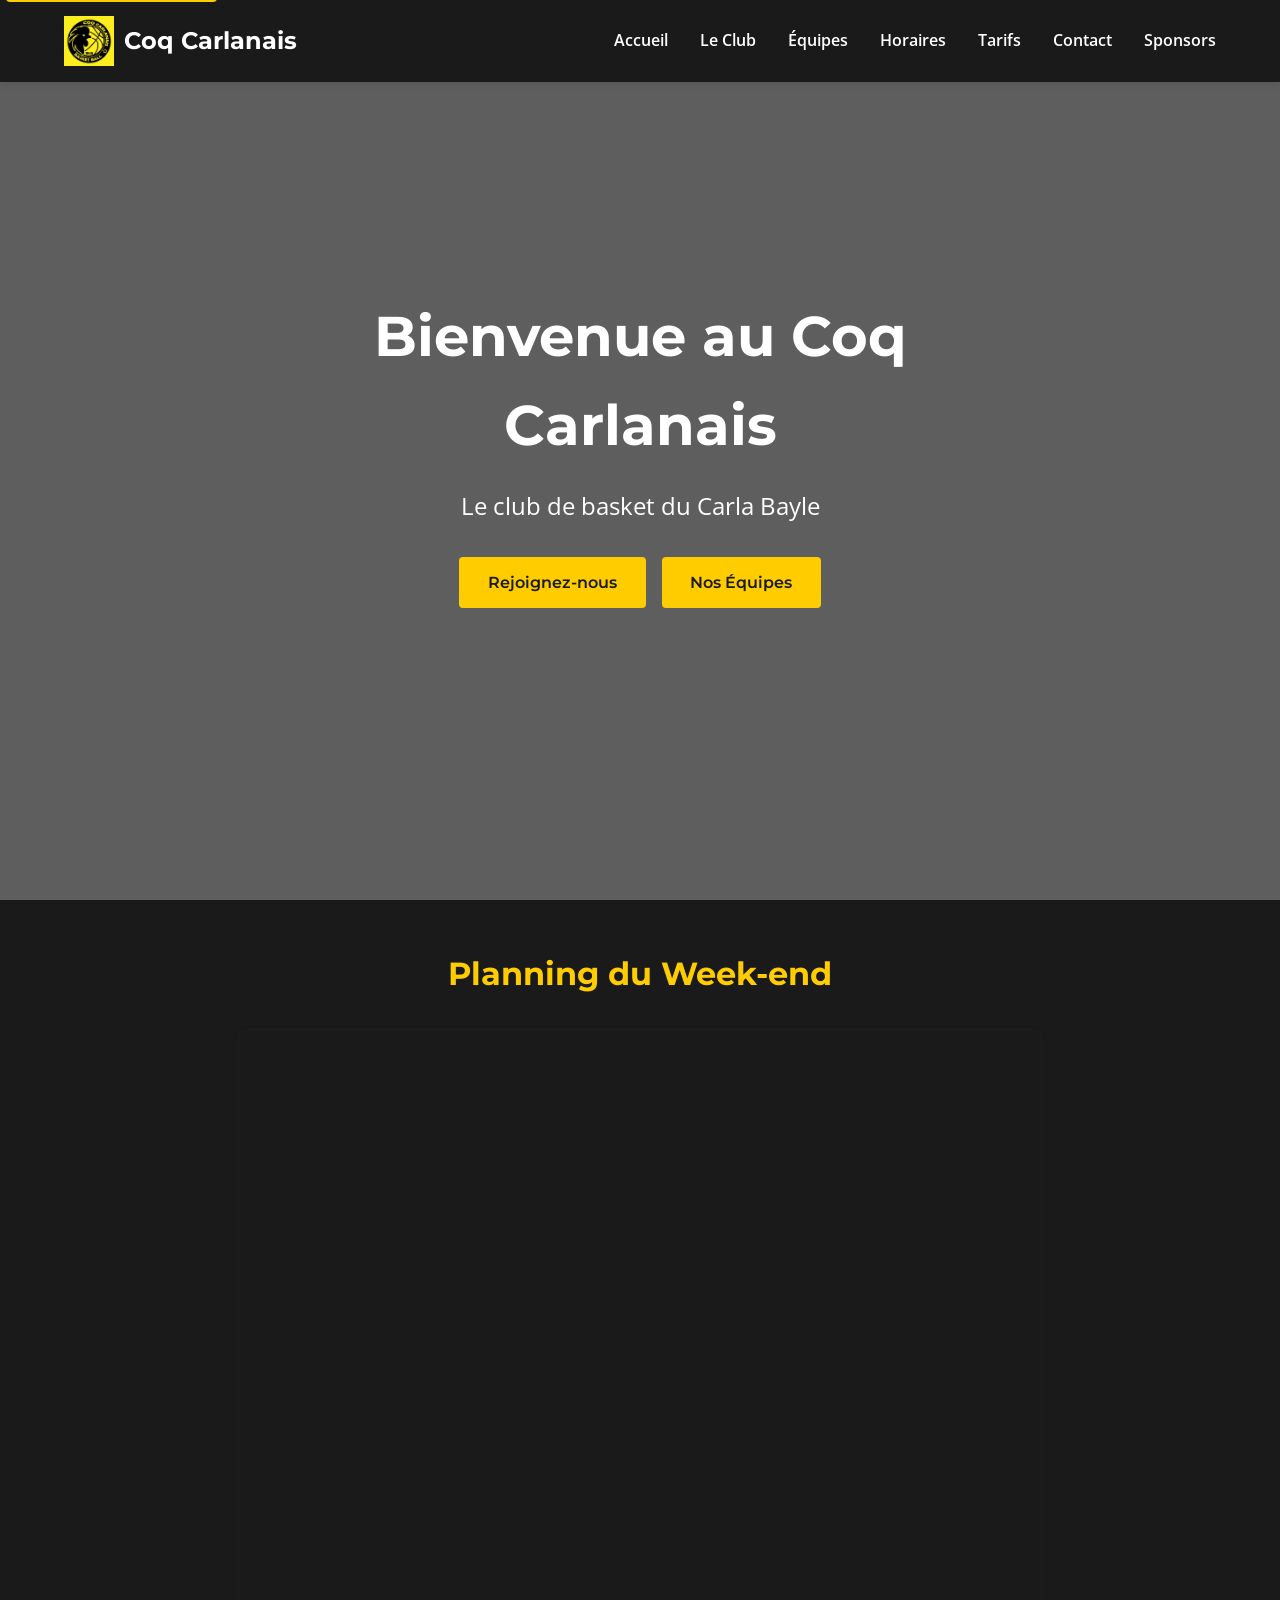
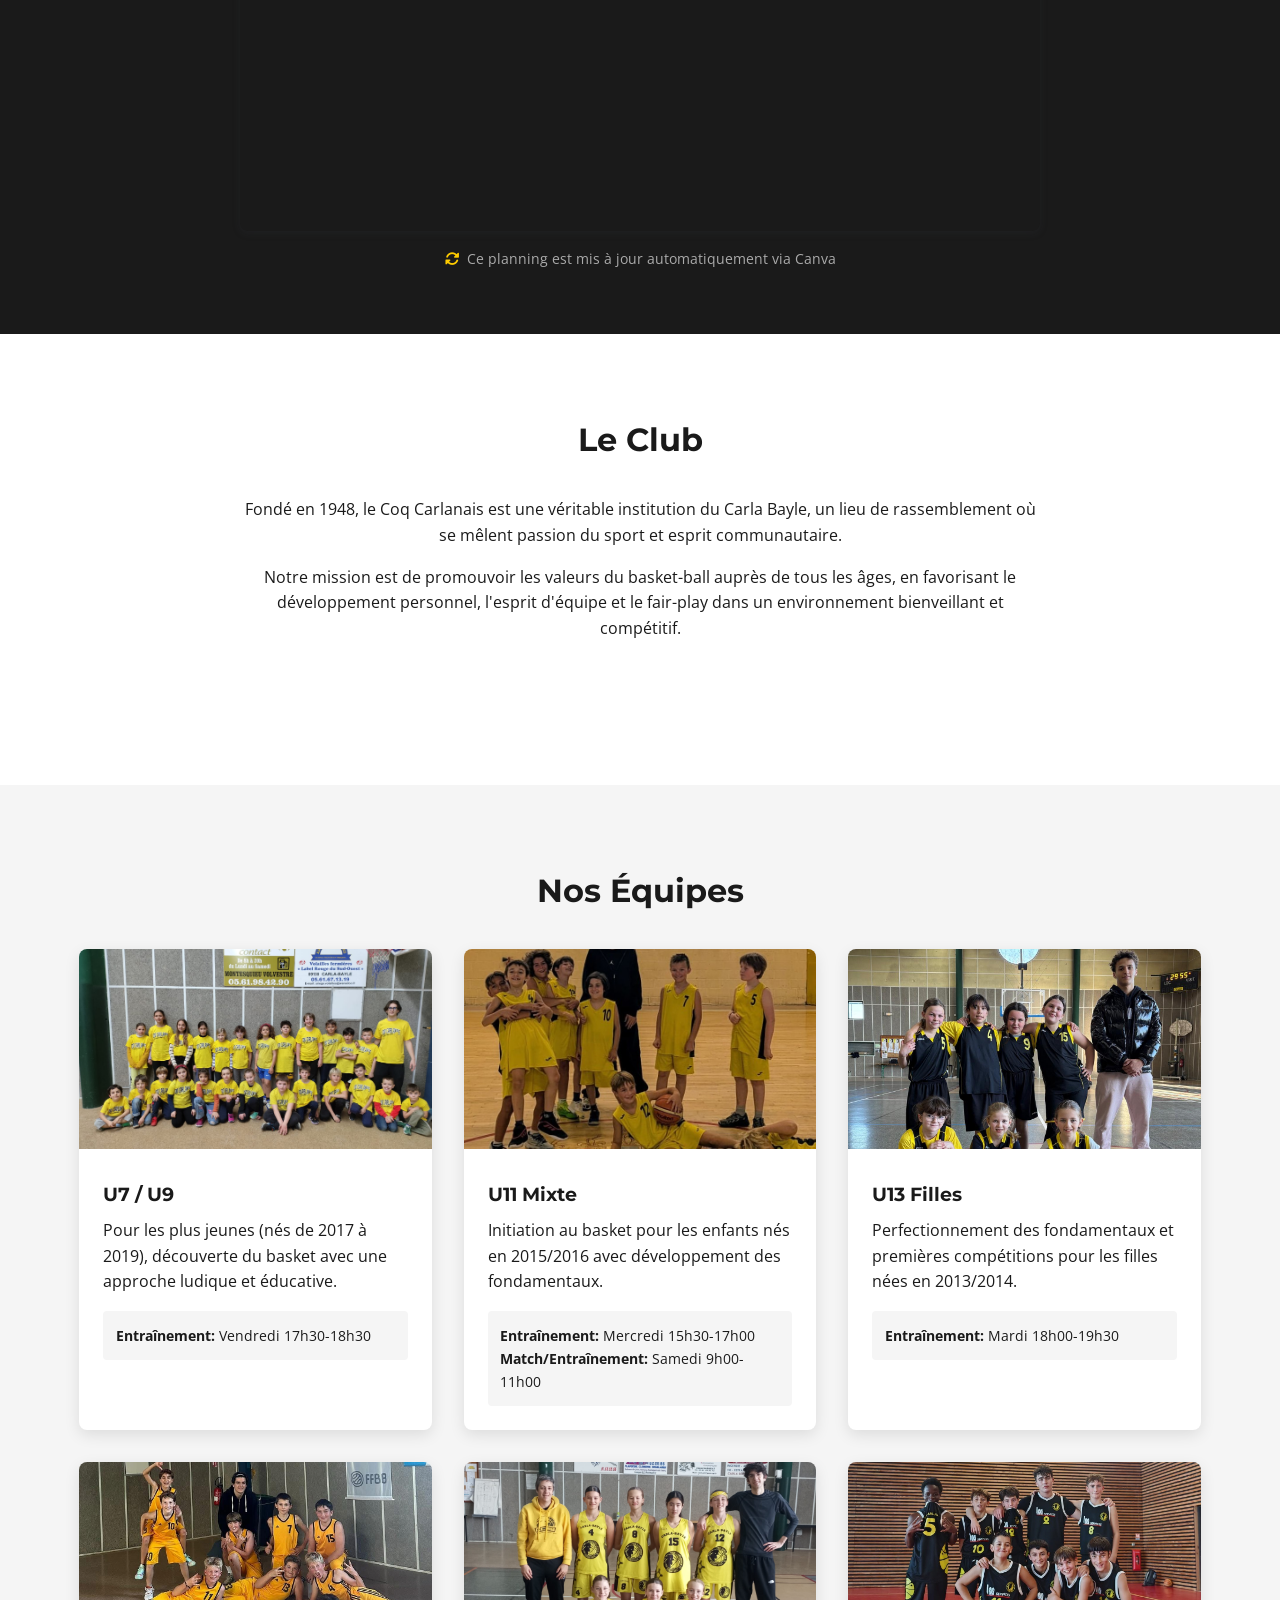
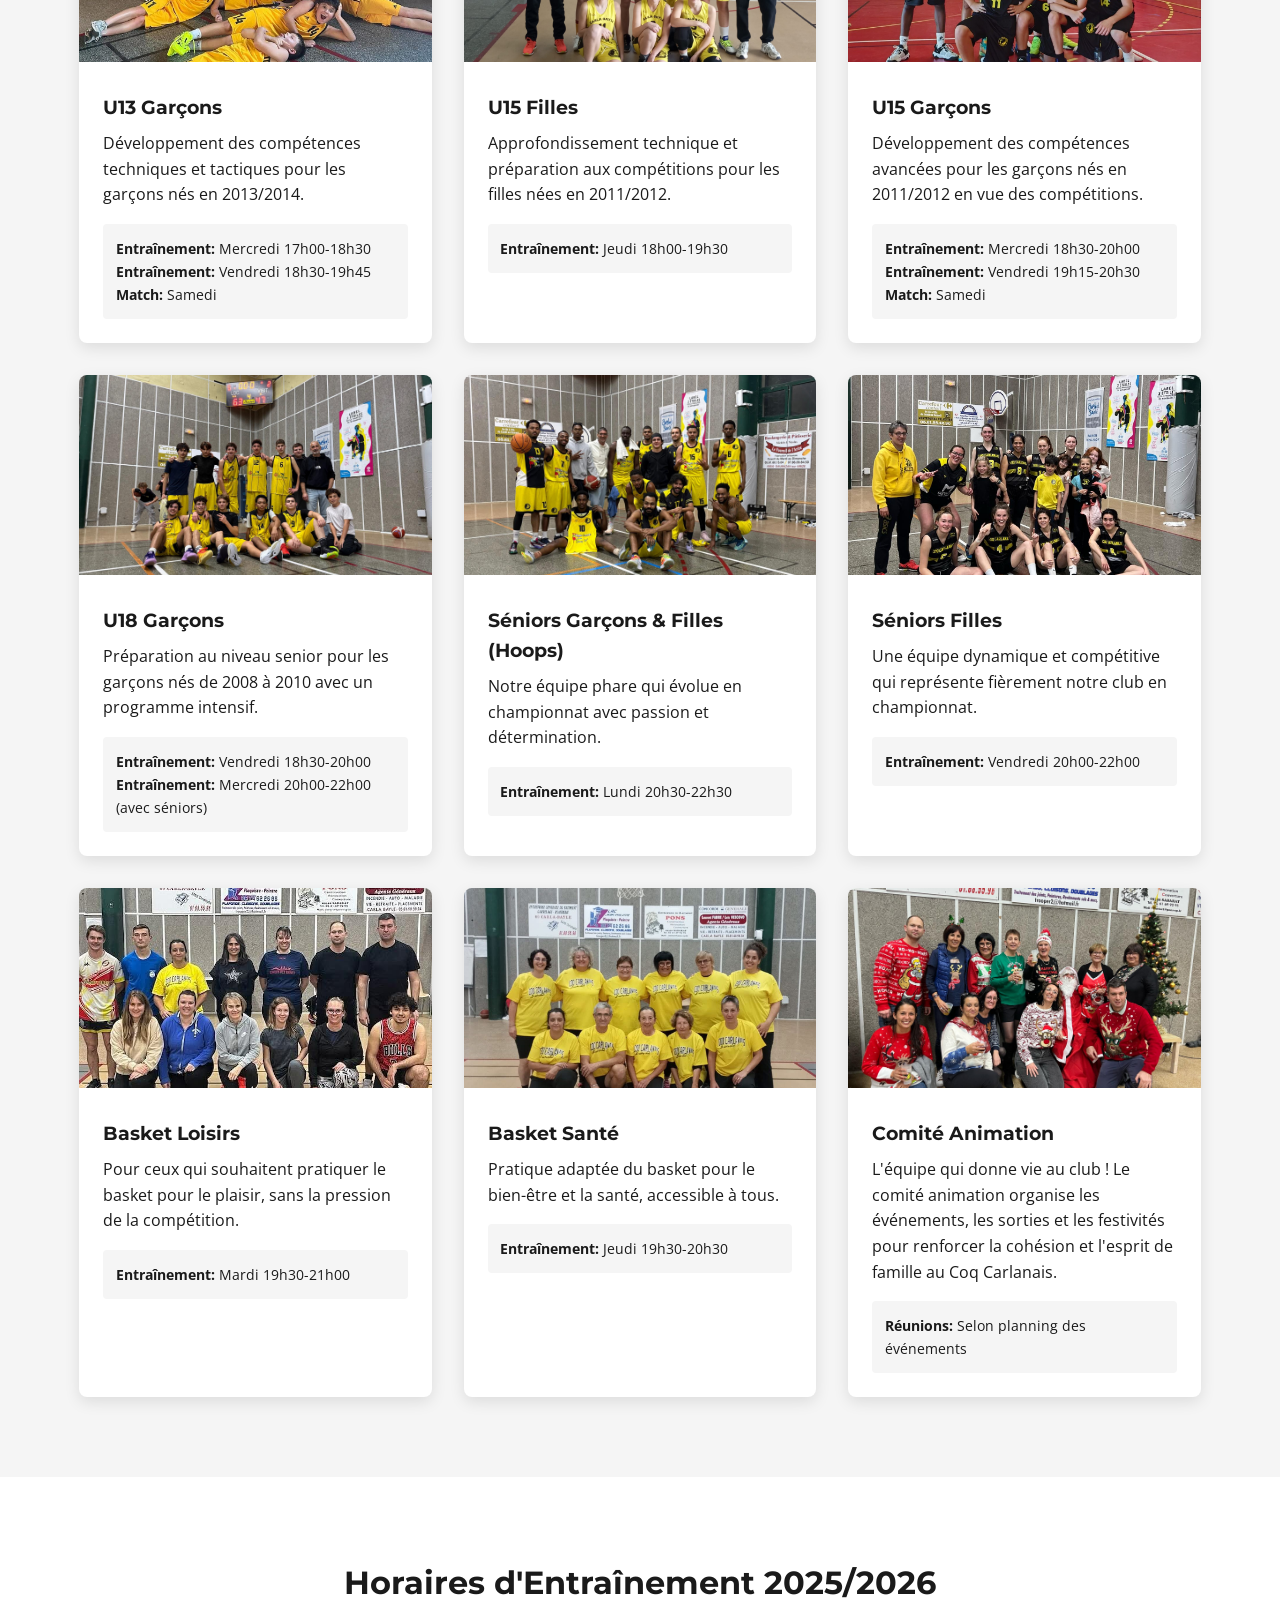
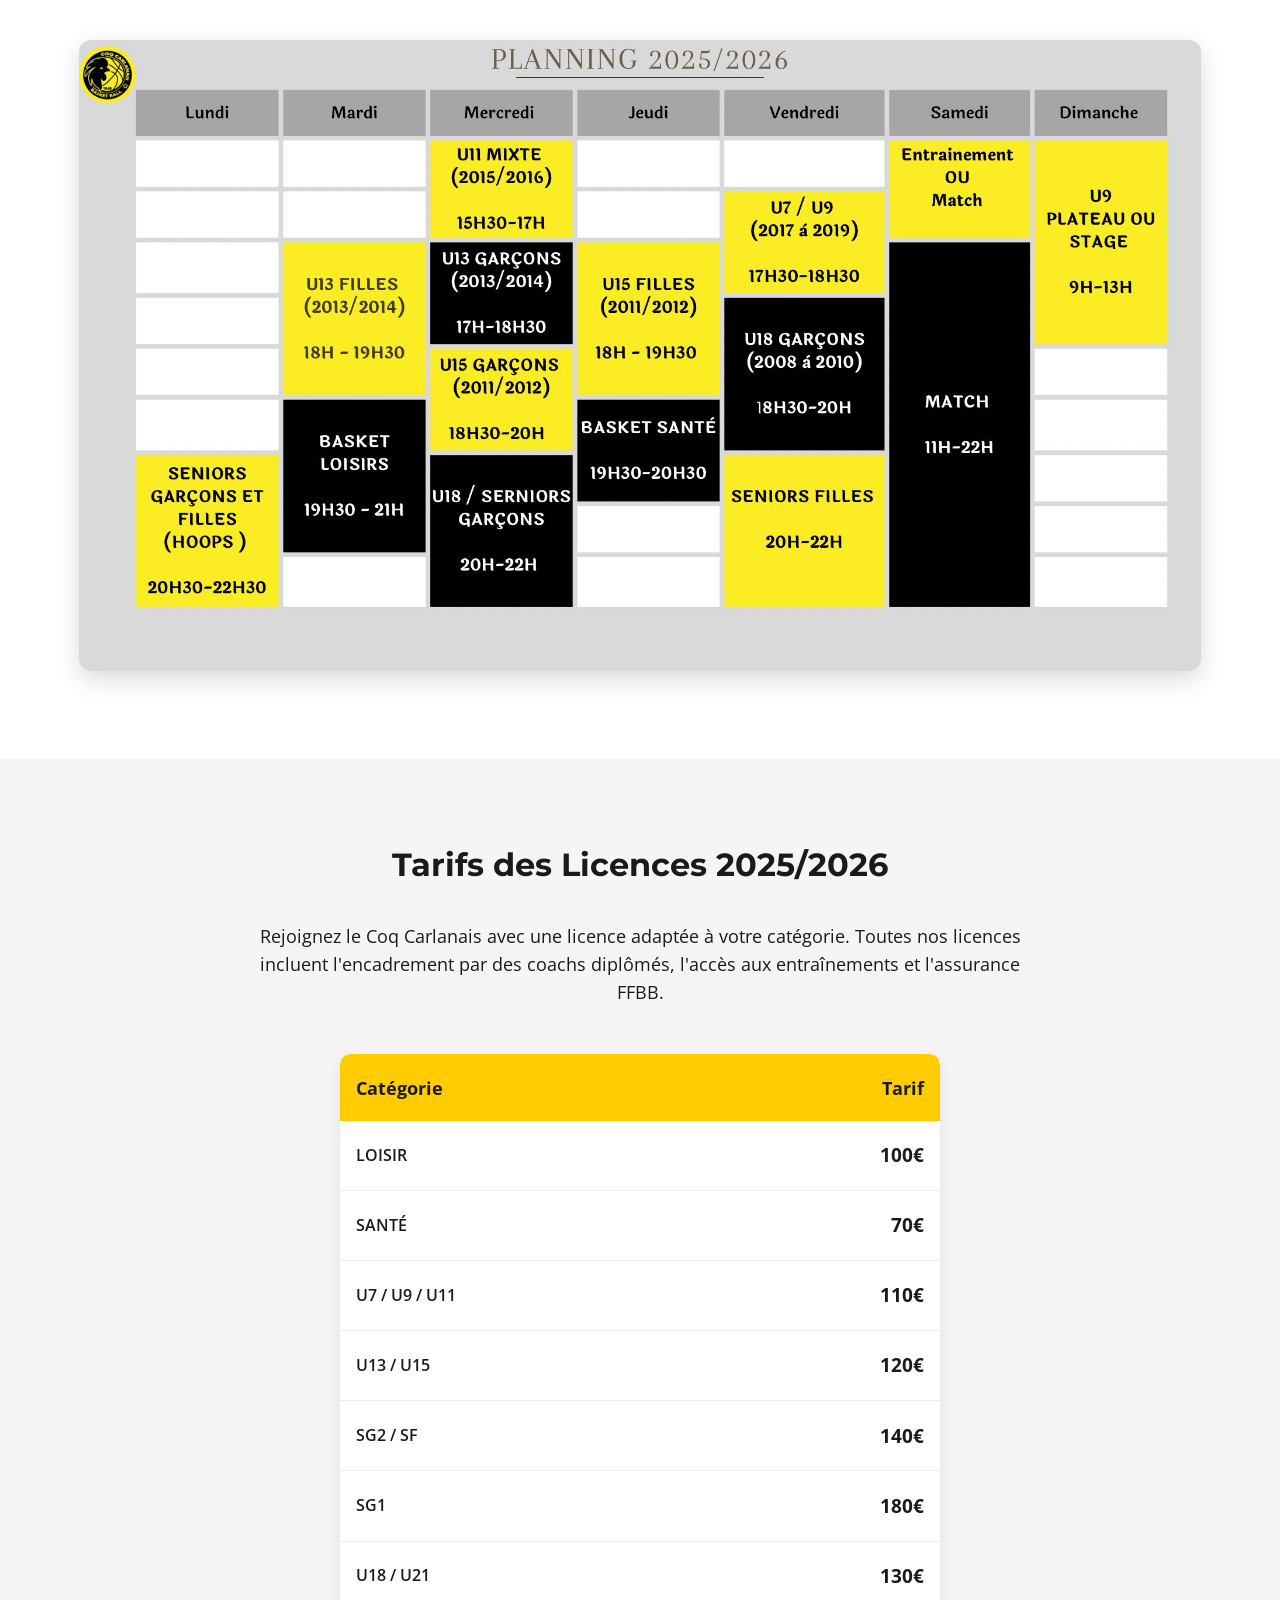
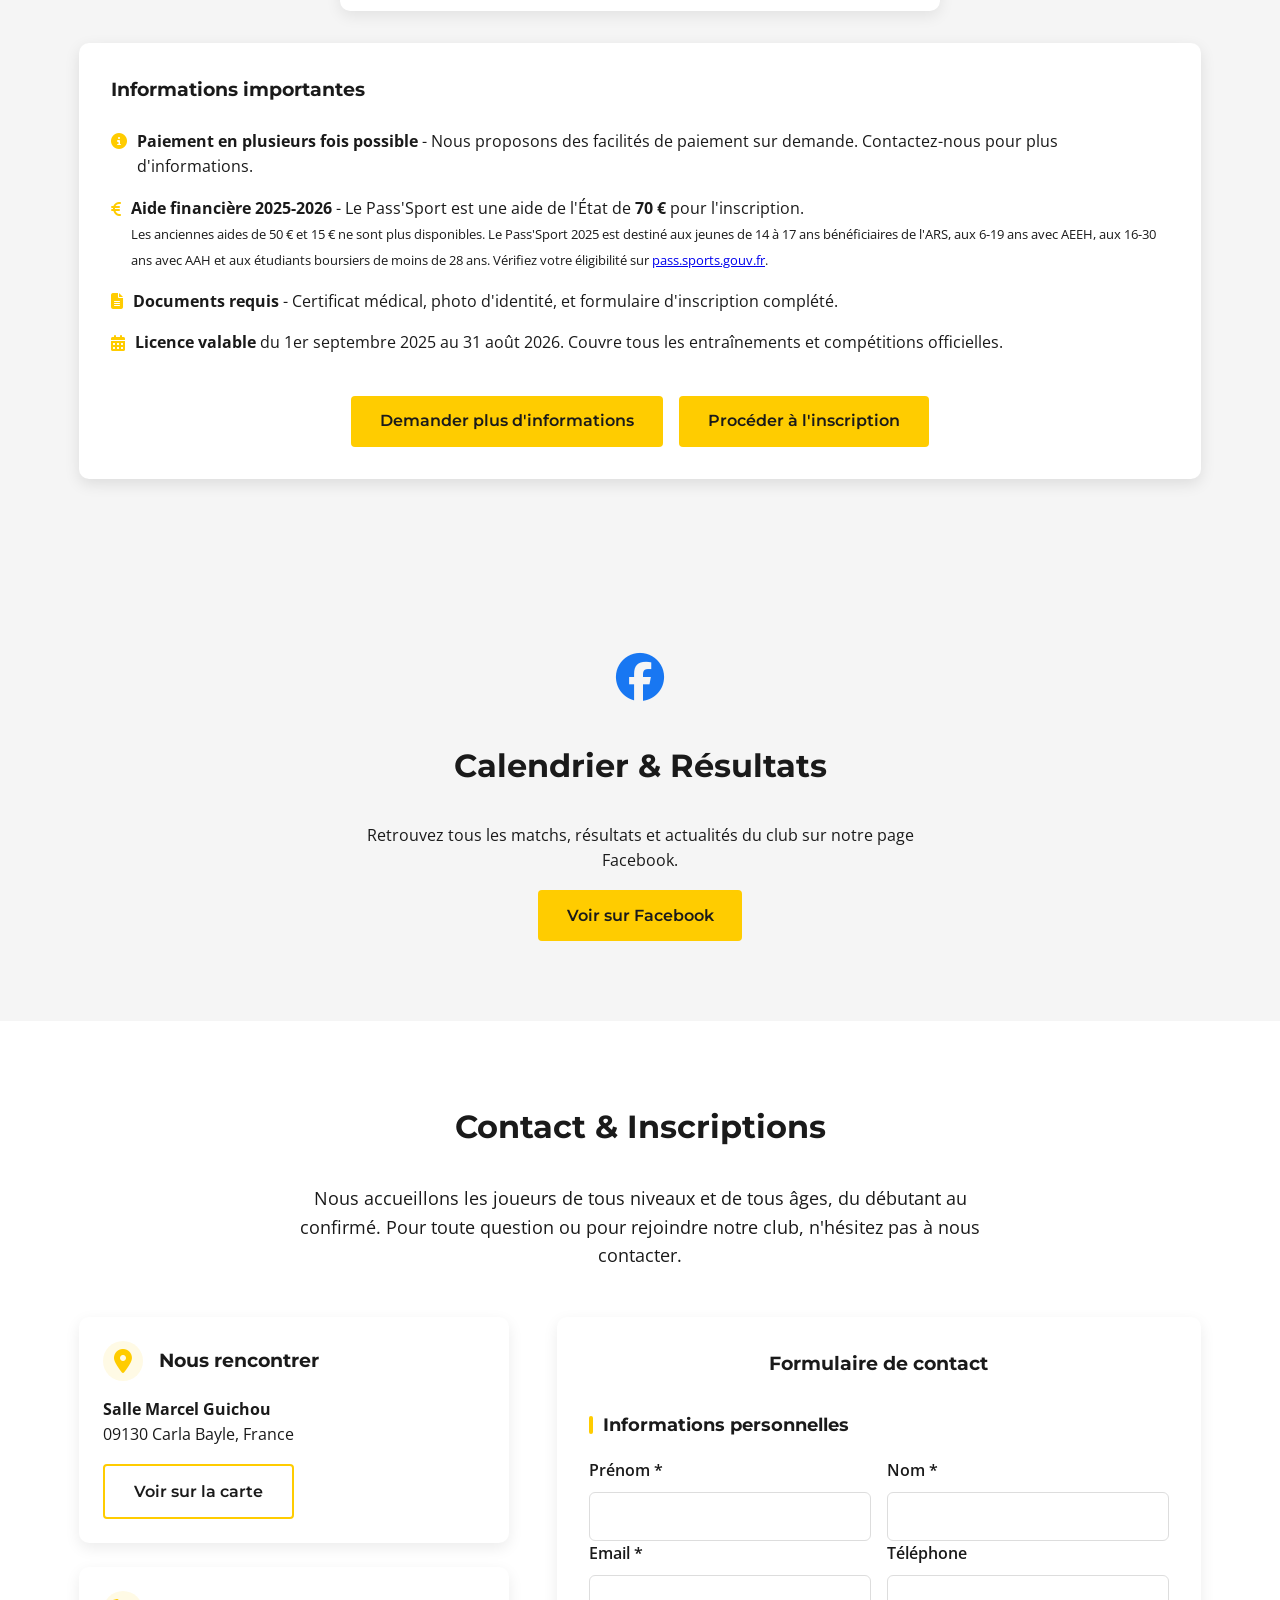
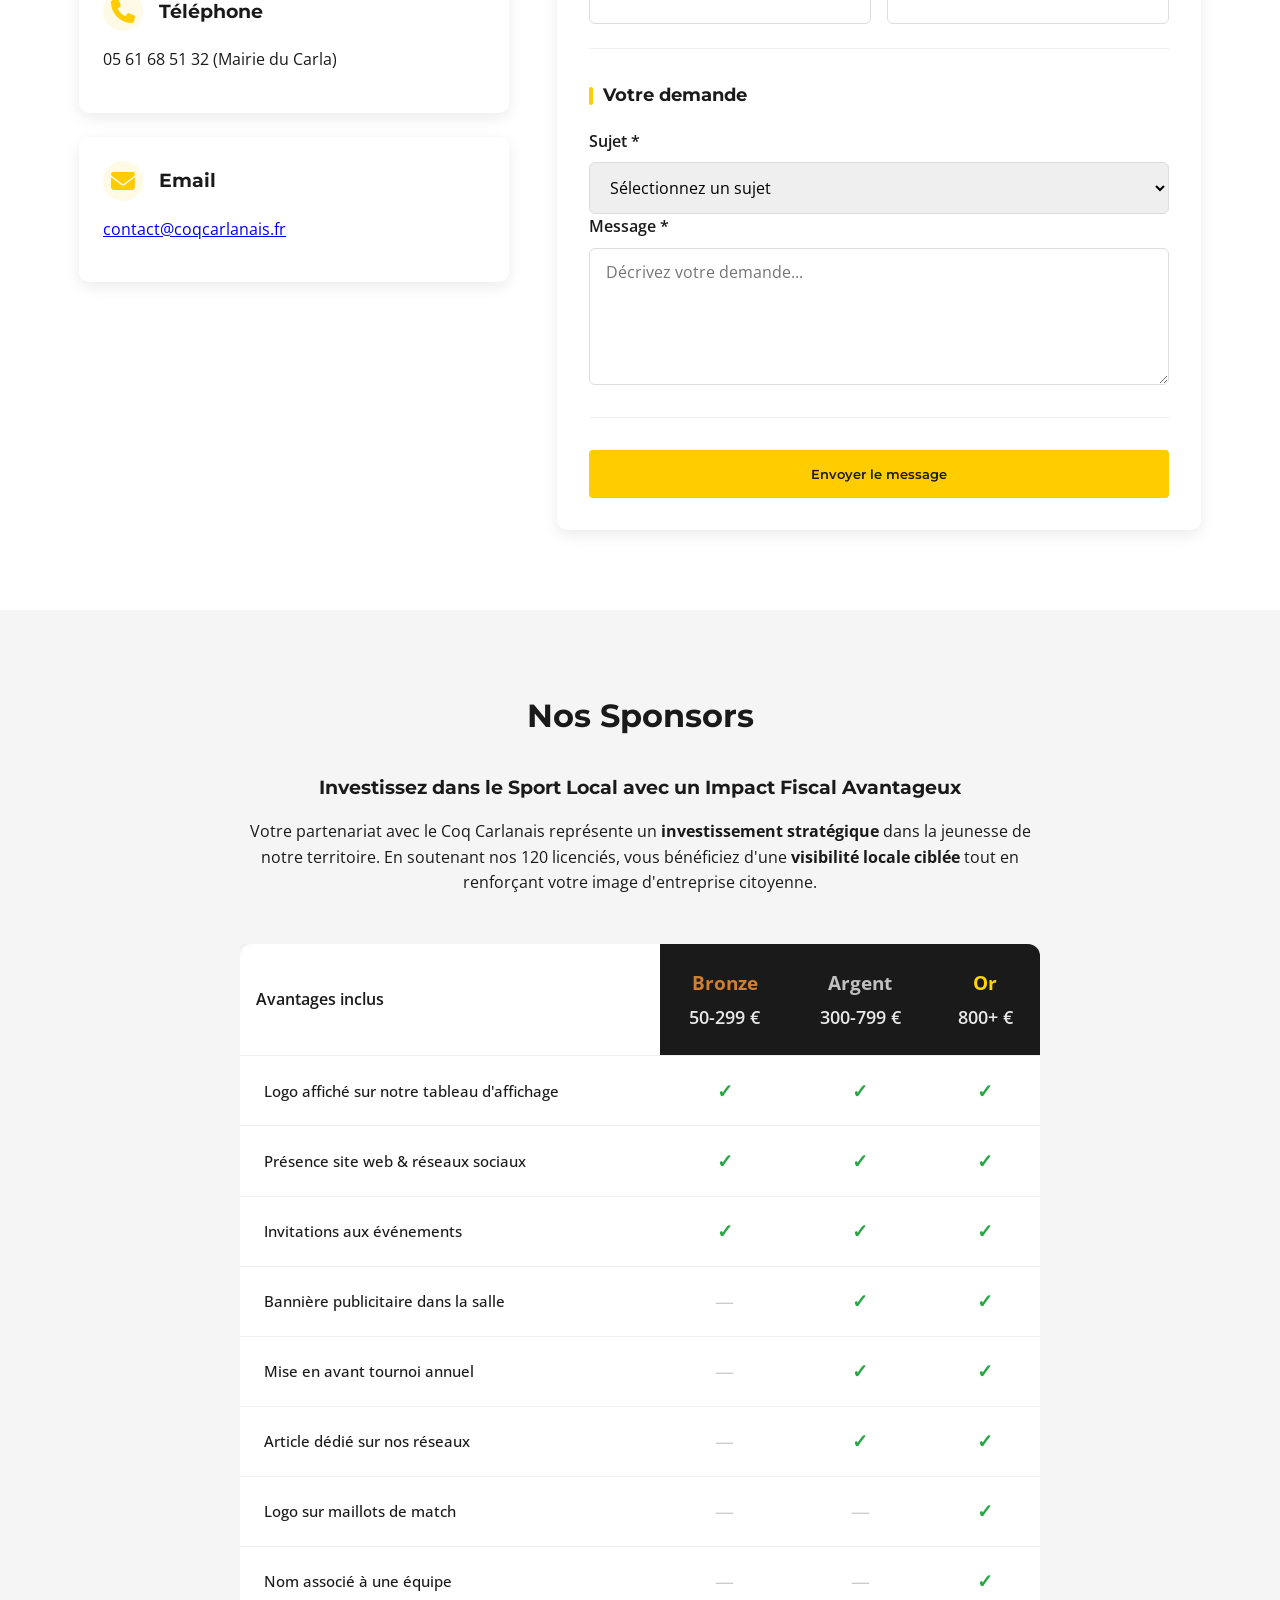
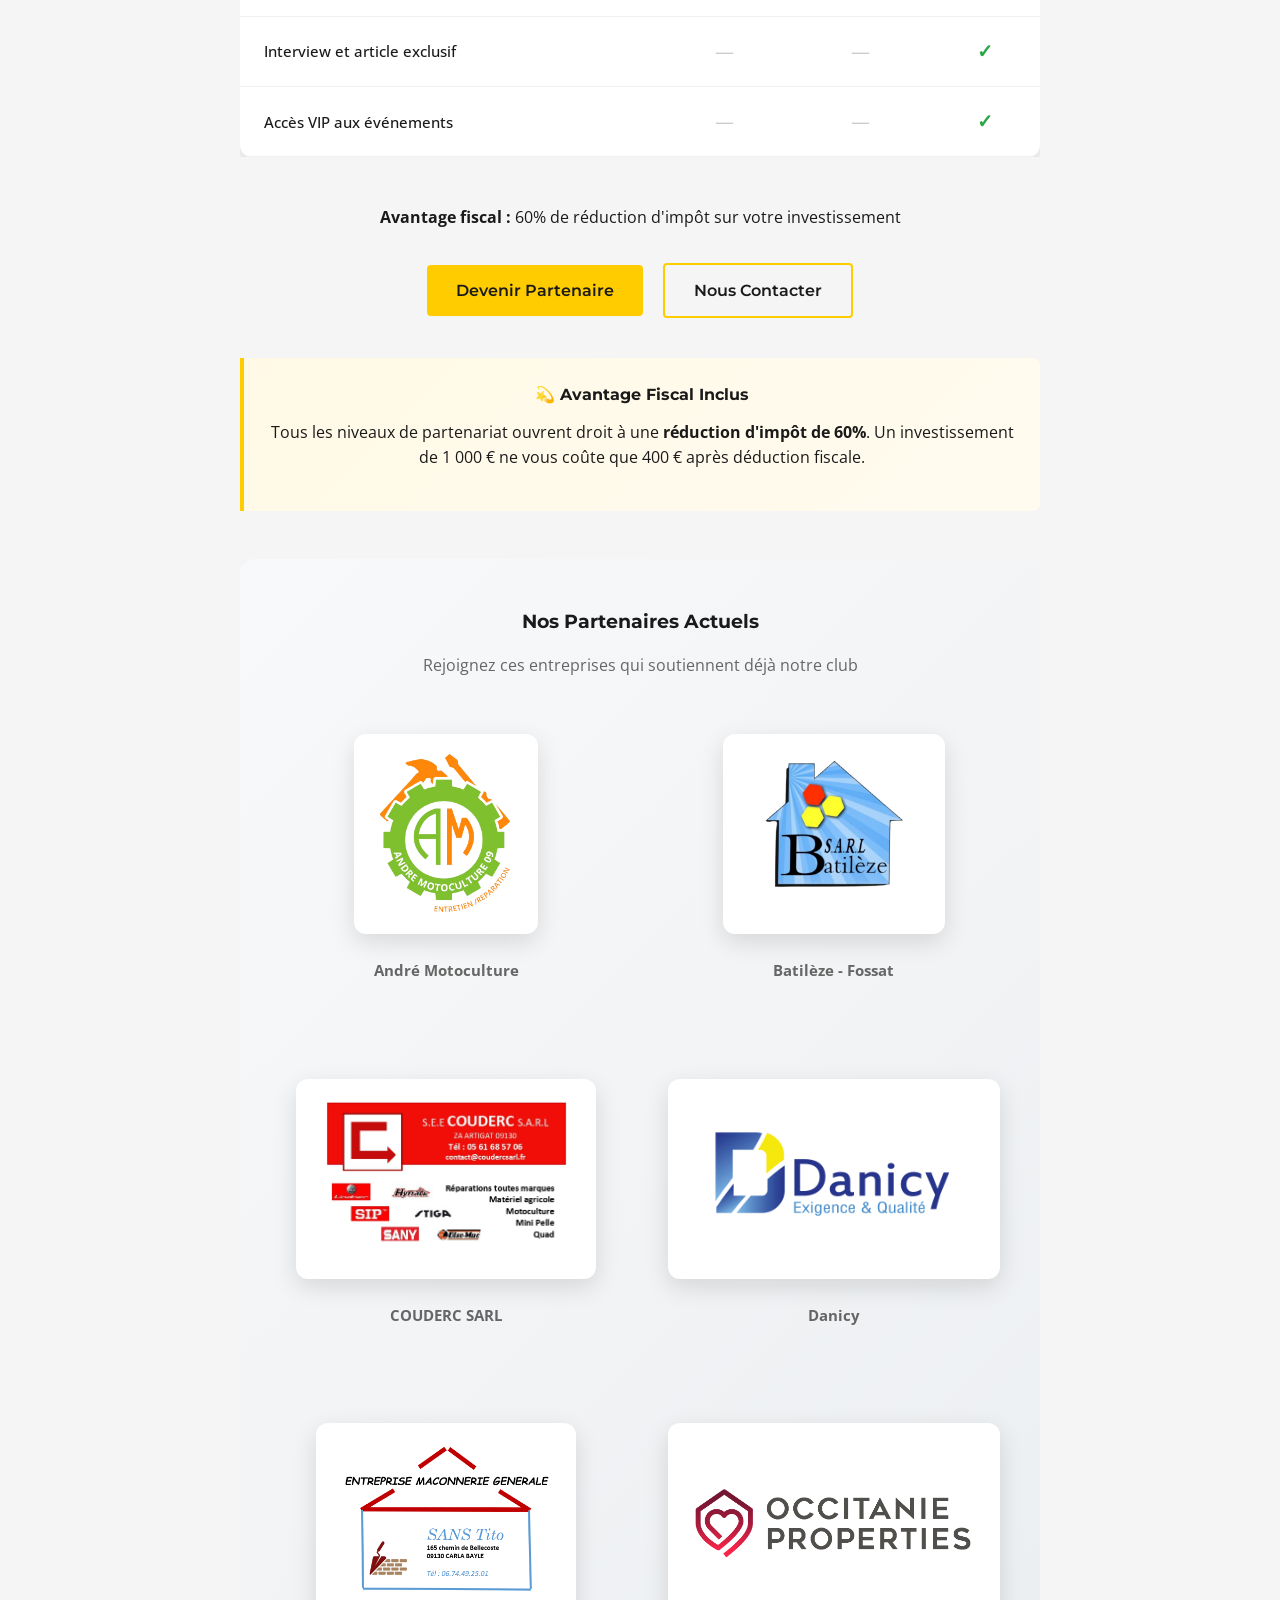
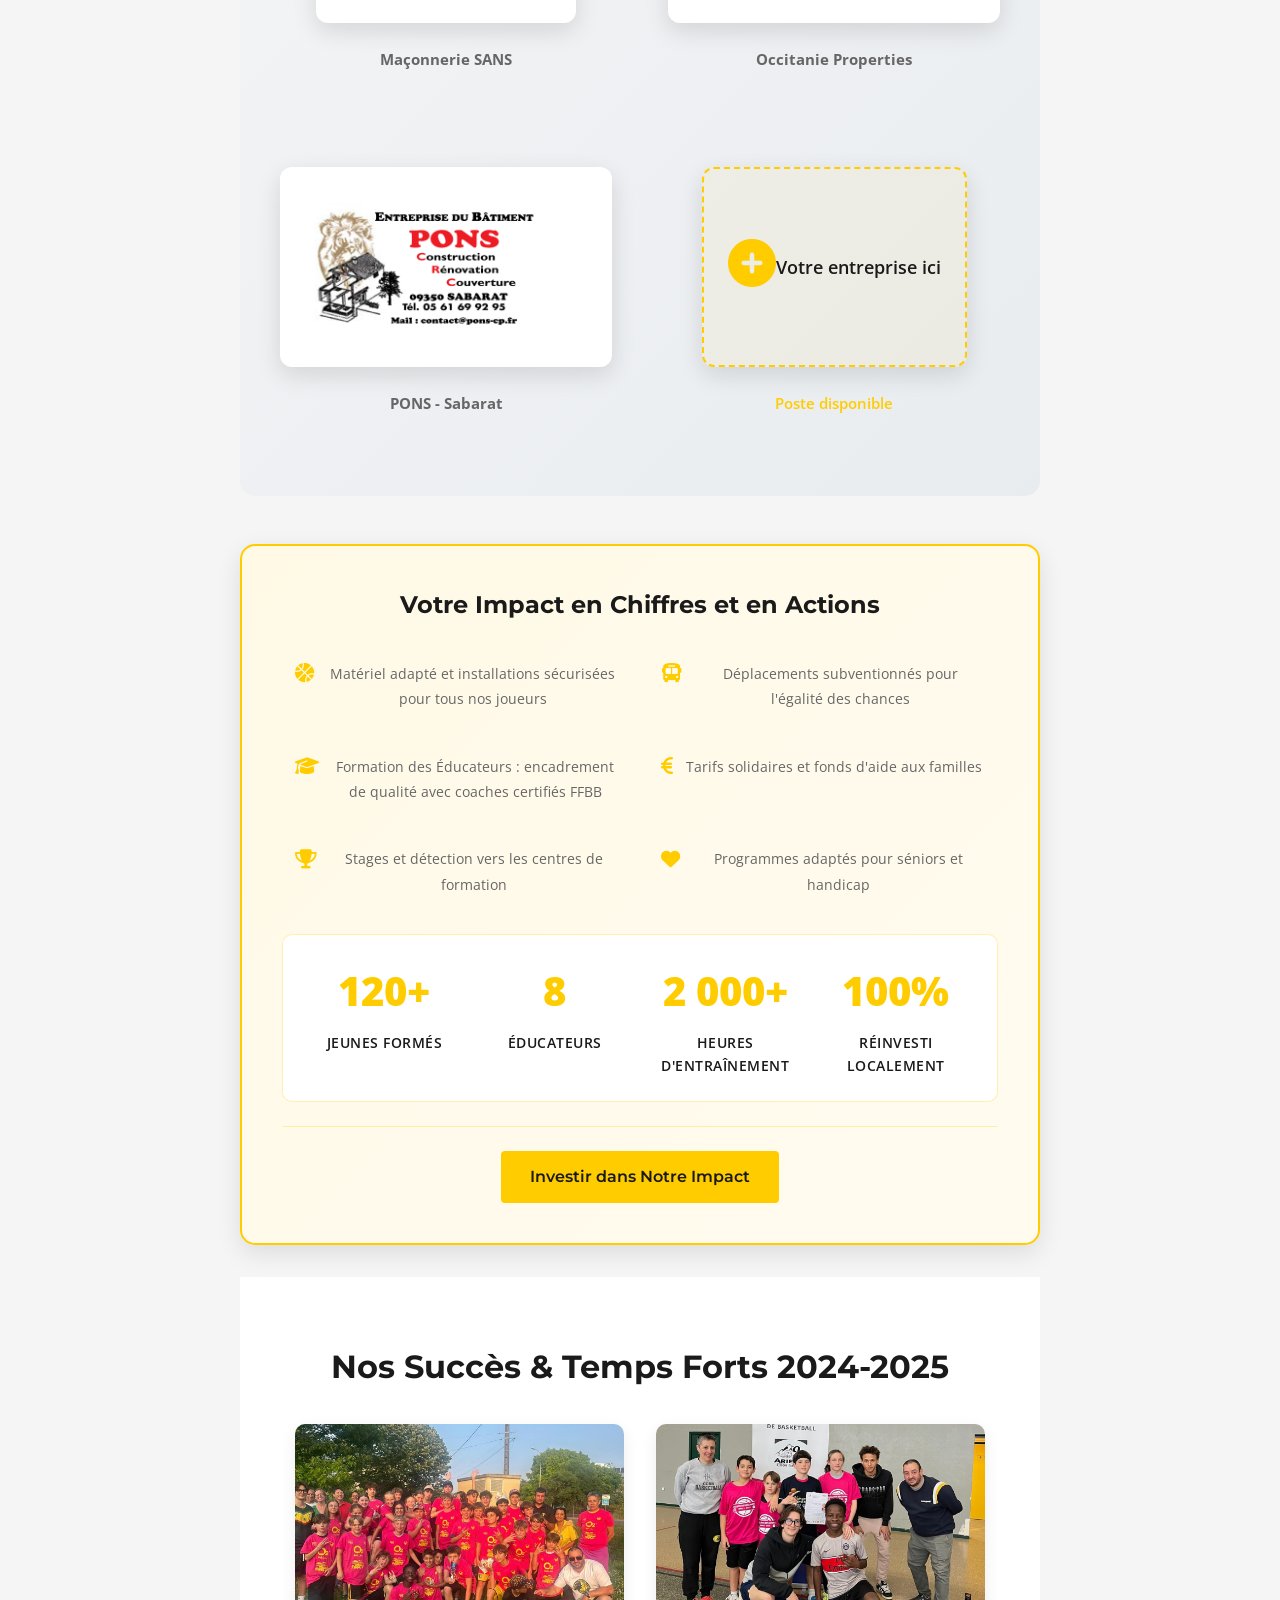
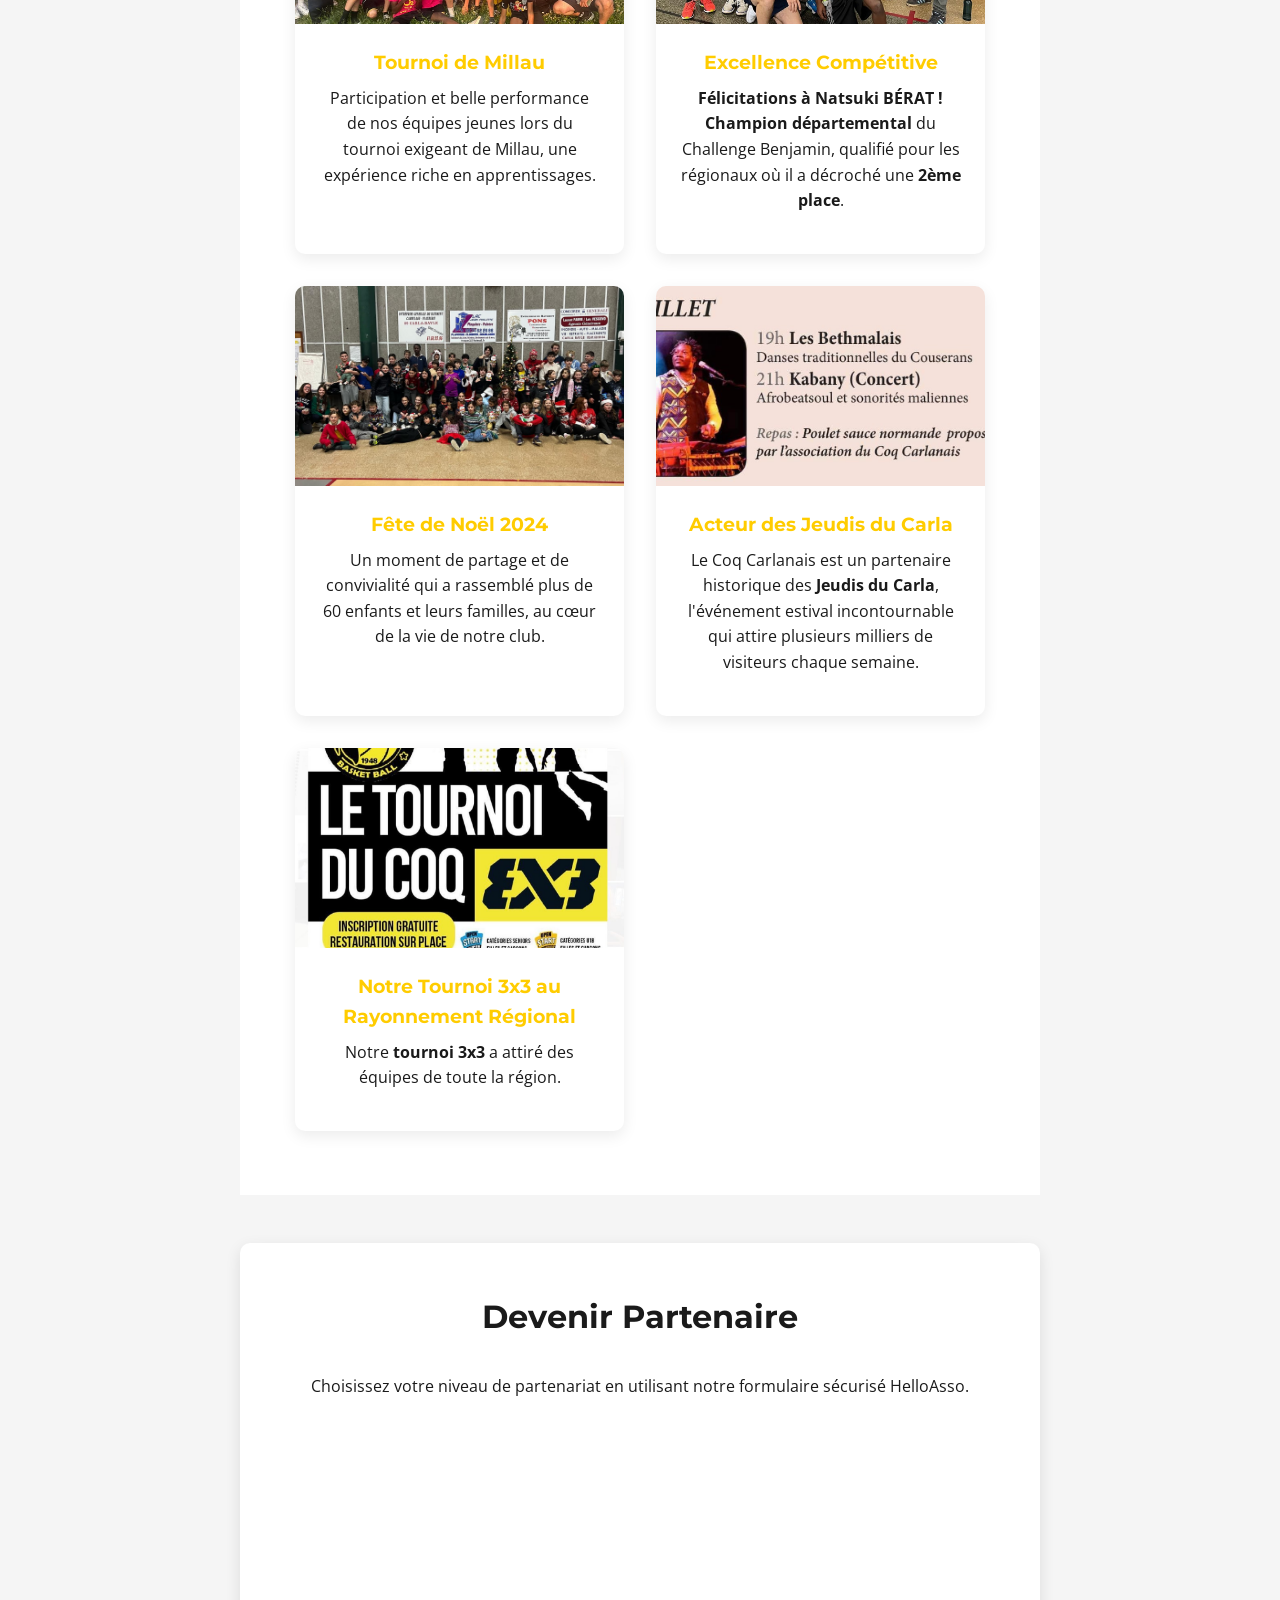
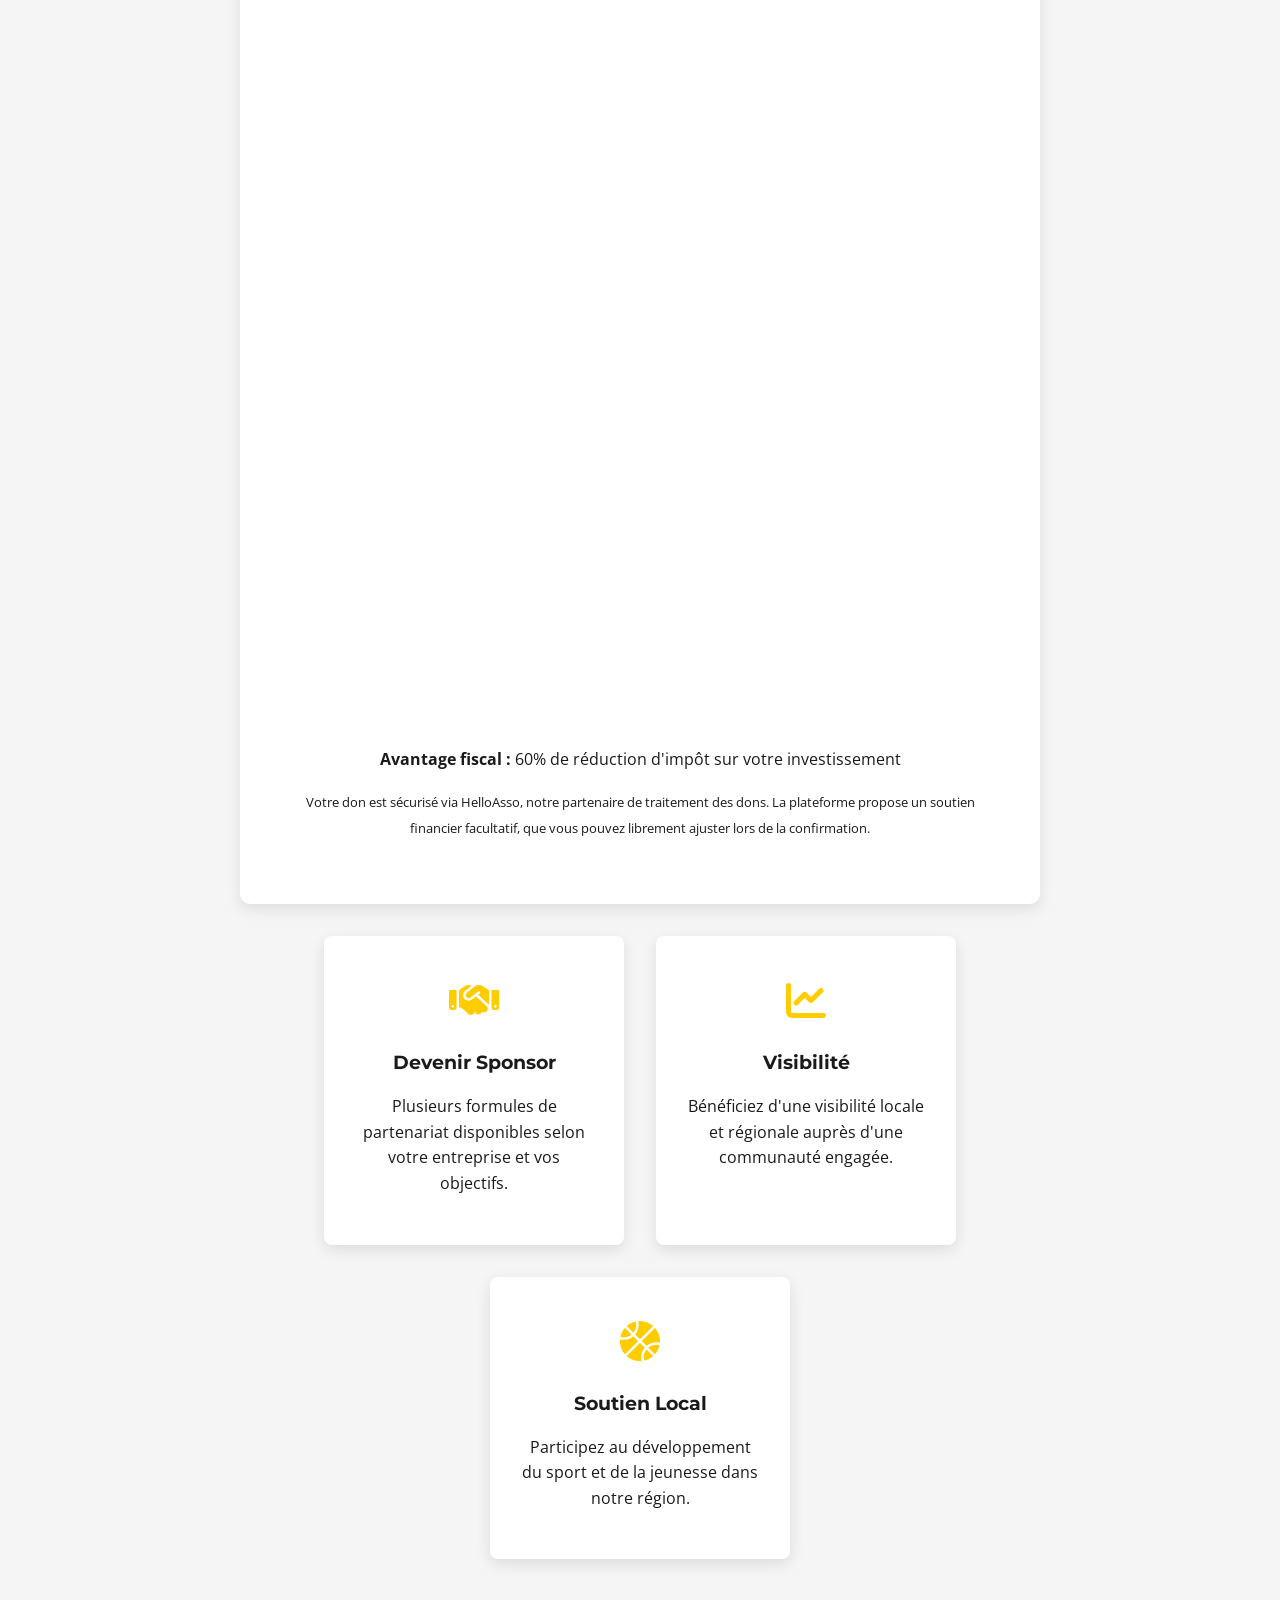
<file: indexpaymentseparate.html>
<!DOCTYPE html>
<html lang="fr">
<head>
    <!-- Google tag (gtag.js) -->
        <script async src="https://www.googletagmanager.com/gtag/js?id=G-SHHWT6C3R9"></script>
        <script>
          window.dataLayer = window.dataLayer || [];
          function gtag(){dataLayer.push(arguments);}
          gtag('js', new Date());
        
          gtag('config', 'G-SHHWT6C3R9');
        </script>
    <meta charset="UTF-8">
    <meta name="viewport" content="width=device-width, initial-scale=1.0">
    <meta name="apple-mobile-web-app-capable" content="yes">
    <meta name="apple-mobile-web-app-status-bar-style" content="black">
    <meta name="format-detection" content="telephone=no">
    
    <title>Coq Carlanais - Club de Basket du Carla Bayle</title>
    <meta name="description" content="Club de basket-ball Coq Carlanais à Carla Bayle. Équipes pour tous les âges, entraînements, compétitions et inscriptions.">
    <link rel="icon" type="image/jpeg" href="photos/Coq_carlanais_logo.jpg">
    <link rel="apple-touch-icon" href="photos/Coq_carlanais_logo.jpg">
    <link rel="icon" type="image/x-icon" href="photos/Coq_carlanais_logo.ico">
    <!-- Google Fonts -->
    <link rel="preconnect" href="https://fonts.googleapis.com">
    <link rel="preconnect" href="https://fonts.gstatic.com" crossorigin>
    <link href="https://fonts.googleapis.com/css2?family=Montserrat:wght@700&family=Open+Sans&display=swap" rel="stylesheet">
    <!-- Font Awesome pour les icônes -->
    <link rel="stylesheet" href="https://cdnjs.cloudflare.com/ajax/libs/font-awesome/6.4.0/css/all.min.css">
    <!-- External CSS -->
    <link rel="stylesheet" href="style.css">
</head>
<body>
    <!-- Skip to main content link -->
    <a href="#main-content" class="skip-link">Aller au contenu principal</a>

    <!-- Navigation -->
    <nav class="navbar" role="navigation" aria-label="Menu principal">
        <div class="container nav-container">
            <a href="#" class="logo">
                <img src="photos/Coq_carlanais_logo.jpg" alt="Logo Coq Carlanais" class="logo-img">
                Coq Carlanais
            </a>
            <ul class="nav-menu">
                <li class="nav-item"><a href="#accueil" class="nav-link">Accueil</a></li>
                <li class="nav-item"><a href="#club" class="nav-link">Le Club</a></li>
                <!--
                <li class="nav-item"><a href="#halloween" class="nav-link">Halloween</a></li>
                -->
                <li class="nav-item"><a href="#equipes" class="nav-link">Équipes</a></li>
                <li class="nav-item"><a href="#horaires" class="nav-link">Horaires</a></li>
                <li class="nav-item"><a href="#tarifs" class="nav-link">Tarifs</a></li>
                <li class="nav-item"><a href="#contact" class="nav-link">Contact</a></li>
                <li class="nav-item"><a href="#sponsors" class="nav-link">Sponsors</a></li>
            </ul>
            <button class="hamburger" aria-label="Menu" aria-expanded="false">
                <span class="bar"></span>
                <span class="bar"></span>
                <span class="bar"></span>
            </button>
        </div>
    </nav>

    <!-- Section Hero -->
    <section id="accueil" class="hero">
        <div class="hero-content">
            <h1>Bienvenue au Coq Carlanais</h1>
            <p>Le club de basket du Carla Bayle</p>
            <div class="btn-group">
                <a href="#contact" class="btn">Rejoignez-nous</a>
                <a href="#equipes" class="btn">Nos Équipes</a>
            </div>
        </div>
    </section>

    <!-- Weekend Planning Section -->
    <section id="planning-weekend" class="weekend-planning">
        <div class="container">
            <h2>Planning du Week-end</h2>
            <div class="planning-container">
                <div style="position: relative; width: 100%; height: 0; padding-top: 100.0000%; padding-bottom: 0; box-shadow: 0 2px 8px 0 rgba(63,69,81,0.16); margin-top: 1.6em; margin-bottom: 0.9em; overflow: hidden; border-radius: 8px; will-change: transform;">
                    <iframe 
                        loading="lazy" 
                        style="position: absolute; width: 100%; height: 100%; top: 0; left: 0; border: none; padding: 0;margin: 0;"
                        src="https://www.canva.com/design/DAG1AhEVvbs/nu8aFoNxR2KJbhimblQWwQ/view?embed" 
                        allowfullscreen="allowfullscreen" 
                        allow="fullscreen"
                        title="Planning des matchs du week-end - Coq Carlanais">
                    </iframe>
                </div>
                <p class="planning-note">
                    <i class="fas fa-sync-alt"></i>
                    Ce planning est mis à jour automatiquement via Canva
                </p>
            </div>
        </div>
    </section>
    
    <!-- Main content -->
    <main id="main-content">
        <!-- Section Le Club -->
        <section id="club" class="about">
            <div class="container">
                <h2>Le Club</h2>
                <div class="about-content">
                    <div class="about-text">
                        <p>Fondé en 1948, le Coq Carlanais est une véritable institution du Carla Bayle, un lieu de rassemblement où se mêlent passion du sport et esprit communautaire.</p>
                        <p>Notre mission est de promouvoir les valeurs du basket-ball auprès de tous les âges, en favorisant le développement personnel, l'esprit d'équipe et le fair-play dans un environnement bienveillant et compétitif.</p>
                    </div>
                </div>
            </div>
        </section>

        <!-- Halloween Party Section -->
        <!--
        <section id="halloween" class="halloween">
            <div class="container">
                <h2 class="halloween-title">SOIRÉE HALLOWEEN</h2>
                <p class="halloween-subtitle">Organisée par le Club de Basket du Carla Bayle</p>
                
                <div class="halloween-counter-simplified">
                    <div class="counter-main">
                        <div class="counter-total" id="attendee-total">...</div>
                        <div class="counter-label">personnes attendues à notre soirée</div>
                    </div>
                    
                    <div class="counter-breakdown-simple">
                        <div class="breakdown-simple-item">
                            <div class="breakdown-simple-number" id="attendee-adults">...</div>
                            <div class="breakdown-simple-label">adultes</div>
                        </div>
                        <div class="breakdown-simple-item">
                            <div class="breakdown-simple-number" id="attendee-children">...</div>
                            <div class="breakdown-simple-label">enfants</div>
                        </div>
                    </div>
                    <div class="counter-cta">
                        <p>Rejoignez la fête ! 🎃</p>
                        <a href="https://forms.gle/RDVZMkXeBPzqy5CS6" 
                               class="btn halloween-btn" 
                               target="_blank" 
                               rel="noopener">
                                Je participe !
                        </a>
                    </div>
                </div>


                <div class="halloween-content">
                    <div class="halloween-image">
                        <img src="photos/halloween-carla.png" alt="Affiche Soirée Halloween Coq Carlanais" loading="lazy">
                    </div>
                    
                    <div class="halloween-details">
                        <div class="halloween-date">
                            <div class="date-icon">
                                <i class="fas fa-calendar-alt"></i>
                            </div>
                            <div class="date-info">
                                <h3>Vendredi 31 Octobre</h3>
                                <p>RDV à 18h à la salle Marcel Guichou</p>
                            </div>
                        </div>
                        
                        <div class="halloween-activities">
                            <h3>Au programme :</h3>
                            <ul>
                                <li>
                                    <i class="fas fa-candy-cane"></i>
                                    <span>Collecte monstrueuse de bonbons dans le village</span>
                                </li>
                                <li>
                                    <i class="fas fa-mask"></i>
                                    <span>Concours de déguisements d'Halloween</span>
                                </li>
                                <li>
                                    <i class="fas fa-gamepad"></i>
                                    <span>Soirée et jeux de société</span>
                                </li>
                                <li>
                                    <i class="fas fa-utensils"></i>
                                    <span>Restauration sur place</span>
                                </li>
                                <li>
                                    <i class="fas fa-users"></i>
                                    <span>Amène tes copains !</span>
                                </li>
                            </ul>
                        </div>
                        
                        <div class="halloween-cta">
                            <a href="https://forms.gle/RDVZMkXeBPzqy5CS6" 
                               class="btn halloween-btn" 
                               target="_blank" 
                               rel="noopener">
                                Je participe !
                            </a>
                            <p class="halloween-note">Ouvert à tous - Déguisements fortement recommandés !</p>
                            <p class="halloween-rsvp-note">Merci de nous indiquer votre présence pour nous aider à organiser au mieux la soirée</p>
                        </div>
                    </div>
                </div>
            </div>
        </section>
        -->
        <!-- Section Nos Équipes -->
        <section id="equipes" class="teams">
            <div class="container">
                <h2>Nos Équipes</h2>
                <div class="team-cards">
                    <div class="team-card">
                        <img src="photos/U7_9.jpg" alt="Équipe de basket U7/U9 du Coq Carlanais" class="team-img" loading="lazy">
                        <div class="team-info">
                            <h3>U7 / U9</h3>
                            <p>Pour les plus jeunes (nés de 2017 à 2019), découverte du basket avec une approche ludique et éducative.</p>
                            <div class="team-schedule">
                                <strong>Entraînement:</strong> Vendredi 17h30-18h30
                            </div>
                        </div>
                    </div>
                    <div class="team-card">
                        <img src="photos/U11.jpg" alt="Équipe de basket U11 du Coq Carlanais" class="team-img" loading="lazy">
                        <div class="team-info">
                            <h3>U11 Mixte</h3>
                            <p>Initiation au basket pour les enfants nés en 2015/2016 avec développement des fondamentaux.</p>
                            <div class="team-schedule">
                                <strong>Entraînement:</strong> Mercredi 15h30-17h00<br>
                                <strong>Match/Entraînement:</strong> Samedi 9h00-11h00
                            </div>
                        </div>
                    </div>
                    <div class="team-card">
                        <img src="photos/U13Filles.jpg" alt="Équipe de basket U13 Filles du Coq Carlanais" class="team-img" loading="lazy">
                        <div class="team-info">
                            <h3>U13 Filles</h3>
                            <p>Perfectionnement des fondamentaux et premières compétitions pour les filles nées en 2013/2014.</p>
                            <div class="team-schedule">
                                <strong>Entraînement:</strong> Mardi 18h00-19h30
                            </div>
                        </div>
                    </div>
                    <div class="team-card">
                        <img src="photos/U13Garcons.png" alt="Équipe de basket U13 Garçons du Coq Carlanais" class="team-img" loading="lazy">
                        <div class="team-info">
                            <h3>U13 Garçons</h3>
                            <p>Développement des compétences techniques et tactiques pour les garçons nés en 2013/2014.</p>
                            <div class="team-schedule">
                                <strong>Entraînement:</strong> Mercredi 17h00-18h30<br>
                                <strong>Entraînement:</strong> Vendredi 18h30-19h45<br>
                                <strong>Match:</strong> Samedi
                            </div>
                        </div>
                    </div>
                    <div class="team-card">
                        <img src="photos/U15Filles.jpg" alt="Équipe de basket U15 Filles du Coq Carlanais" class="team-img" loading="lazy">
                        <div class="team-info">
                            <h3>U15 Filles</h3>
                            <p>Approfondissement technique et préparation aux compétitions pour les filles nées en 2011/2012.</p>
                            <div class="team-schedule">
                                <strong>Entraînement:</strong> Jeudi 18h00-19h30
                            </div>
                        </div>
                    </div>
                    <div class="team-card">
                        <img src="photos/U15Garcons.jpg" alt="Équipe de basket U15 Garçons du Coq Carlanais" class="team-img" loading="lazy">
                        <div class="team-info">
                            <h3>U15 Garçons</h3>
                            <p>Développement des compétences avancées pour les garçons nés en 2011/2012 en vue des compétitions.</p>
                            <div class="team-schedule">
                                <strong>Entraînement:</strong> Mercredi 18h30-20h00<br>
                                <strong>Entraînement:</strong> Vendredi 19h15-20h30<br>
                                <strong>Match:</strong> Samedi

                            </div>
                        </div>
                    </div>
                    <div class="team-card">
                        <img src="photos/U18Garcons.jpg" alt="Équipe de basket U18 Garçons du Coq Carlanais" class="team-img" loading="lazy">
                        <div class="team-info">
                            <h3>U18 Garçons</h3>
                            <p>Préparation au niveau senior pour les garçons nés de 2008 à 2010 avec un programme intensif.</p>
                            <div class="team-schedule">
                                <strong>Entraînement:</strong> Vendredi 18h30-20h00<br>
                                <strong>Entraînement:</strong> Mercredi 20h00-22h00 (avec séniors)
                            </div>
                        </div>
                    </div>
                    <div class="team-card">
                        <img src="photos/SeniorGarcons.jpg" alt="Équipe de basket Séniors du Coq Carlanais" class="team-img" loading="lazy">
                        <div class="team-info">
                            <h3>Séniors Garçons & Filles (Hoops)</h3>
                            <p>Notre équipe phare qui évolue en championnat avec passion et détermination.</p>
                            <div class="team-schedule">
                                <strong>Entraînement:</strong> Lundi 20h30-22h30
                            </div>
                        </div>
                    </div>
                    <div class="team-card">
                        <img src="photos/SeniorFilles.jpg" alt="Équipe de basket Séniors Filles du Coq Carlanais" class="team-img" loading="lazy">
                        <div class="team-info">
                            <h3>Séniors Filles</h3>
                            <p>Une équipe dynamique et compétitive qui représente fièrement notre club en championnat.</p>
                            <div class="team-schedule">
                                <strong>Entraînement:</strong> Vendredi 20h00-22h00
                            </div>
                        </div>
                    </div>
                    <div class="team-card">
                        <img src="photos/Basket_Loisir.jpg" alt="Équipe de basket Loisirs du Coq Carlanais" class="team-img" loading="lazy">
                        <div class="team-info">
                            <h3>Basket Loisirs</h3>
                            <p>Pour ceux qui souhaitent pratiquer le basket pour le plaisir, sans la pression de la compétition.</p>
                            <div class="team-schedule">
                                <strong>Entraînement:</strong> Mardi 19h30-21h00
                            </div>
                        </div>
                    </div>
                    <div class="team-card">
                        <img src="photos/Basket_sante.jpg" alt="Équipe de basket Santé du Coq Carlanais" class="team-img" loading="lazy">
                        <div class="team-info">
                            <h3>Basket Santé</h3>
                            <p>Pratique adaptée du basket pour le bien-être et la santé, accessible à tous.</p>
                            <div class="team-schedule">
                                <strong>Entraînement:</strong> Jeudi 19h30-20h30
                            </div>
                        </div>
                    </div>
                    <!-- Comité Animation Team Card -->
                    <div class="team-card">
                        <img src="photos/Comite_animation.jpg" alt="Équipe du Comité Animation du Coq Carlanais" class="team-img" loading="lazy">
                        <div class="team-info">
                            <h3>Comité Animation</h3>
                            <p>L'équipe qui donne vie au club ! Le comité animation organise les événements, les sorties et les festivités pour renforcer la cohésion et l'esprit de famille au Coq Carlanais.</p>
                            <div class="team-schedule">
                                <strong>Réunions:</strong> Selon planning des événements
                            </div>
                        </div>
                    </div>
                </div>
            </div>
        </section>

        <!-- Section Horaires -->
        <section id="horaires" class="schedule">
            <div class="container">
                <h2>Horaires d'Entraînement 2025/2026</h2>
                <div class="schedule-image-container">
                    <img src="photos/planning_carla.jpg" alt="Planning Hebdomadaire des Entraînements 2025/2026" class="schedule-image" loading="lazy">
                    <div class="image-zoom-hint">
                        <i class="fas fa-search-plus"></i>
                        <span>Appuyez sur l'image pour zoomer sur mobile</span>
                    </div>
                </div>
            </div>
        </section>

        
        <!-- Section Tarifs - SIMPLIFIED -->
        <section id="tarifs" class="pricing">
            <div class="container">
                <h2>Tarifs des Licences 2025/2026</h2>
                
                <div class="pricing-intro">
                    <p>Rejoignez le Coq Carlanais avec une licence adaptée à votre catégorie. Toutes nos licences incluent l'encadrement par des coachs diplômés, l'accès aux entraînements et l'assurance FFBB.</p>
                </div>
                
                <div class="pricing-table-container">
                    <table class="pricing-table">
                        <thead>
                            <tr>
                                <th>Catégorie</th>
                                <th>Tarif</th>
                            </tr>
                        </thead>
                        <tbody>
                            <tr>
                                <td>LOISIR</td>
                                <td>100€</td>
                            </tr>
                            <tr>
                                <td>SANTÉ</td>
                                <td>70€</td>
                            </tr>
                            <tr>
                                <td>U7 / U9 / U11</td>
                                <td>110€</td>
                            </tr>
                            <tr>
                                <td>U13 / U15</td>
                                <td>120€</td>
                            </tr>
                            <tr>
                                <td>SG2 / SF</td>
                                <td>140€</td>
                            </tr>
                            <tr>
                                <td>SG1</td>
                                <td>180€</td>
                            </tr>
                            <tr>
                                <td>U18 / U21</td>
                                <td>130€</td>
                            </tr>
                        </tbody>
                    </table>
                </div>
                
                <div class="pricing-notes">
                    <h3>Informations importantes</h3>
                    <ul class="notes-list">
                        <li>
                            <i class="fas fa-info-circle"></i>
                            <div>
                                <strong>Paiement en plusieurs fois possible</strong> - Nous proposons des facilités de paiement sur demande. Contactez-nous pour plus d'informations.
                            </div>
                        </li>
                        <li>
                            <i class="fas fa-euro-sign"></i>
                            <div>
                                <strong>Aide financière 2025-2026</strong> - Le Pass'Sport est une aide de l'État de <strong>70 €</strong> pour l'inscription.
                                <br><small>Les anciennes aides de 50 € et 15 € ne sont plus disponibles. Le Pass'Sport 2025 est destiné aux jeunes de 14 à 17 ans bénéficiaires de l'ARS, aux 6-19 ans avec AEEH, aux 16-30 ans avec AAH et aux étudiants boursiers de moins de 28 ans. Vérifiez votre éligibilité sur <a href="https://www.pass.sports.gouv.fr/" target="_blank" rel="noopener">pass.sports.gouv.fr</a>.</small>
                            </div>
                        </li>
                        <li>
                            <i class="fas fa-file-alt"></i>
                            <div>
                                <strong>Documents requis</strong> - Certificat médical, photo d'identité, et formulaire d'inscription complété.
                            </div>
                        </li>
                        <li>
                            <i class="fas fa-calendar-alt"></i>
                            <div>
                                <strong>Licence valable</strong> du 1er septembre 2025 au 31 août 2026. Couvre tous les entraînements et compétitions officielles.
                            </div>
                        </li>
                    </ul>
        
                    <div class="payment-options">
                        <a href="#contact" class="btn">Demander plus d'informations</a>
                        <a href="https://forms.gle/JgzSqZLfKiSfKDm96" class="btn" target="_blank" rel="noopener">Procéder à l'inscription</a>
                    </div>
                </div>
            </div>
        </section>

        <!-- Section Facebook -->
        <section class="facebook">
            <div class="container">
                <div class="facebook-content">
                    <div class="facebook-icon">
                        <i class="fab fa-facebook"></i>
                    </div>
                    <h2>Calendrier & Résultats</h2>
                    <p>Retrouvez tous les matchs, résultats et actualités du club sur notre page Facebook.</p>
                    <a href="https://www.facebook.com/coqcarlanaisbasket" class="btn" target="_blank" rel="noopener">Voir sur Facebook</a>
                </div>
            </div>
        </section>

        <!-- Section Contact - REDESIGNED -->
        <section id="contact" class="contact">
            <div class="container">
                <h2>Contact & Inscriptions</h2>
                
                <div class="contact-intro">
                    <p>Nous accueillons les joueurs de tous niveaux et de tous âges, du débutant au confirmé. Pour toute question ou pour rejoindre notre club, n'hésitez pas à nous contacter.</p>
                </div>
                
                <div class="contact-container">
                    <!-- Contact Information Column -->
                    <div class="contact-info">
                        <div class="contact-card">
                            <div class="contact-card-header">
                                <div class="contact-icon">
                                    <i class="fas fa-map-marker-alt"></i>
                                </div>
                                <h3>Nous rencontrer</h3>
                            </div>
                            <div class="contact-card-body">
                                <p><strong>Salle Marcel Guichou</strong><br>09130 Carla Bayle, France</p>
                                <a href="https://maps.app.goo.gl/26G7AS5bg4rqvmGN7" target="_blank" class="btn btn-outline" rel="noopener">Voir sur la carte</a>
                            </div>
                        </div>
                        
                        <div class="contact-card">
                            <div class="contact-card-header">
                                <div class="contact-icon">
                                    <i class="fas fa-phone"></i>
                                </div>
                                <h3>Téléphone</h3>
                            </div>
                            <div class="contact-card-body">
                                <p>05 61 68 51 32 (Mairie du Carla)</p>
                            </div>
                        </div>
                        
                        <div class="contact-card">
                            <div class="contact-card-header">
                                <div class="contact-icon">
                                    <i class="fas fa-envelope"></i>
                                </div>
                                <h3>Email</h3>
                            </div>
                            <div class="contact-card-body">
                                <p><a href="mailto:contact@coqcarlanais.fr">contact@coqcarlanais.fr</a></p>
                            </div>
                        </div>
                    </div>
                    
                    <!-- Contact Form Column -->
                    <div class="contact-form-container">
                        <div class="form-header">
                            <h3>Formulaire de contact</h3>
                        </div>
                        
                        <form id="contact-form" action="https://formspree.io/f/xwprowvr" method="POST">
                            <div class="form-section">
                                <h4>Informations personnelles</h4>
                                <div class="form-row">
                                    <div class="form-group">
                                        <label for="contact-first_name">Prénom *</label>
                                        <input type="text" id="contact-first_name" name="first_name" class="form-control" required>
                                    </div>
                                    <div class="form-group">
                                        <label for="contact-last_name">Nom *</label>
                                        <input type="text" id="contact-last_name" name="last_name" class="form-control" required>
                                    </div>
                                </div>
                                
                                <div class="form-row">
                                    <div class="form-group">
                                        <label for="contact-email">Email *</label>
                                        <input type="email" id="contact-email" name="email" class="form-control" required>
                                    </div>
                                    <div class="form-group">
                                        <label for="contact-phone">Téléphone</label>
                                        <input type="tel" id="contact-phone" name="phone" class="form-control">
                                    </div>
                                </div>
                            </div>
                            
                            <div class="form-section">
                                <h4>Votre demande</h4>
                                <div class="form-group">
                                    <label for="contact-subject">Sujet *</label>
                                    <select id="contact-subject" name="subject" class="form-control" required>
                                        <option value="">Sélectionnez un sujet</option>
                                        <option value="Inscription - Jeune">Inscription pour un jeune</option>
                                        <option value="Inscription - Adulte">Inscription pour un adulte</option>
                                        <option value="Informations sur les entraînements">Informations sur les entraînements</option>
                                        <option value="Informations sur les compétitions">Informations sur les compétitions</option>
                                        <option value="Autre">Autre question</option>
                                    </select>
                                </div>
                                
                                <div class="form-group">
                                    <label for="contact-message">Message *</label>
                                    <textarea id="contact-message" name="message" class="form-control" rows="5" placeholder="Décrivez votre demande..." required></textarea>
                                </div>
                            </div>
                            
                            <!-- Hidden fields for Formspree -->
                            <input type="hidden" name="_subject" value="Nouveau message de contact - Coq Carlanais">
                            <input type="hidden" name="_language" value="fr">
                            
                            <div id="contact-form-message"></div>
                            
                            <button type="submit" class="btn btn-primary" style="width: 100%;">
                                <span class="btn-text">Envoyer le message</span>
                                <span class="btn-loading" style="display: none;">
                                    <i class="fas fa-spinner fa-spin"></i> Envoi en cours...
                                </span>
                            </button>
                        </form>
                    </div>
                </div>
            </div>
        </section>

        <!-- Section Sponsors - UPDATED -->
        <section id="sponsors" class="sponsors">
            <div class="container">
                <h2>Nos Sponsors</h2>
                <div class="sponsorship-intro">
                        <h3>Investissez dans le Sport Local avec un Impact Fiscal Avantageux</h3>
                        <p>Votre partenariat avec le Coq Carlanais représente un <strong>investissement stratégique</strong> dans la jeunesse de notre territoire. En soutenant nos 120 licenciés, vous bénéficiez d'une <strong>visibilité locale ciblée</strong> tout en renforçant votre image d'entreprise citoyenne.</p>
                <!-- Tableau de Comparaison des Sponsorships -->
                <div class="sponsorship-comparison">
                    <table class="comparison-table">
                        <thead>
                            <tr>
                                <th>Avantages inclus</th>
                                <th class="tier-bronze">
                                    <div class="tier-header">
                                        <div class="tier-name">Bronze</div>
                                        <div class="tier-price">50-299 €</div>
                                    </div>
                                </th>
                                <th class="tier-silver">
                                    <div class="tier-header">
                                        <div class="tier-name">Argent</div>
                                        <div class="tier-price">300-799 €</div>
                                    </div>
                                </th>
                                <th class="tier-gold">
                                    <div class="tier-header">
                                        <div class="tier-name">Or</div>
                                        <div class="tier-price">800+ €</div>
                                    </div>
                                </th>
                            </tr>
                        </thead>
                        <tbody>
                            <tr>
                                <th>Logo affiché sur notre tableau d'affichage</th>
                                <td><span class="checkmark"></span></td>
                                <td><span class="checkmark"></span></td>
                                <td><span class="checkmark"></span></td>
                            </tr>
                            <tr>
                                <th>Présence site web & réseaux sociaux</th>
                                <td><span class="checkmark"></span></td>
                                <td><span class="checkmark"></span></td>
                                <td><span class="checkmark"></span></td>
                            </tr>
                            <tr>
                                <th>Invitations aux événements</th>
                                <td><span class="checkmark"></span></td>
                                <td><span class="checkmark"></span></td>
                                <td><span class="checkmark"></span></td>
                            </tr>
                            <tr>
                                <th>Bannière publicitaire dans la salle</th>
                                <td><span class="empty-cell"></span></td>
                                <td><span class="checkmark"></span></td>
                                <td><span class="checkmark"></span></td>
                            </tr>
                            <tr>
                                <th>Mise en avant tournoi annuel</th>
                                <td><span class="empty-cell"></span></td>
                                <td><span class="checkmark"></span></td>
                                <td><span class="checkmark"></span></td>
                            </tr>
                            <tr>
                                <th>Article dédié sur nos réseaux</th>
                                <td><span class="empty-cell"></span></td>
                                <td><span class="checkmark"></span></td>
                                <td><span class="checkmark"></span></td>
                            </tr>
                            <tr>
                                <th>Logo sur maillots de match</th>
                                <td><span class="empty-cell"></span></td>
                                <td><span class="empty-cell"></span></td>
                                <td><span class="checkmark"></span></td>
                            </tr>
                            <tr>
                                <th>Nom associé à une équipe</th>
                                <td><span class="empty-cell"></span></td>
                                <td><span class="empty-cell"></span></td>
                                <td><span class="checkmark"></span></td>
                            </tr>
                            <tr>
                                <th>Interview et article exclusif</th>
                                <td><span class="empty-cell"></span></td>
                                <td><span class="empty-cell"></span></td>
                                <td><span class="checkmark"></span></td>
                            </tr>
                            <tr>
                                <th>Accès VIP aux événements</th>
                                <td><span class="empty-cell"></span></td>
                                <td><span class="empty-cell"></span></td>
                                <td><span class="checkmark"></span></td>
                            </tr>
                        </tbody>
                    </table>
                </div>
                
                <!-- Call-to-action sous le tableau -->
                <div style="text-align: center; margin-top: 2rem;">
                    <p><strong>Avantage fiscal :</strong> 60% de réduction d'impôt sur votre investissement</p>
                    <div style="margin-top: 1.5rem;">
                        <a href="#donation-form" class="btn" style="margin: 0.5rem;">Devenir Partenaire</a>
                        <a href="#contact" class="btn btn-outline" style="margin: 0.5rem;">Nous Contacter</a>
                    </div>
                </div>
                    
                    <!-- Rappel Avantage Fiscal -->
                    <div class="tax-benefit-box" style="margin-top: 2rem;">
                        <h4>💫 Avantage Fiscal Inclus</h4>
                        <p>Tous les niveaux de partenariat ouvrent droit à une <strong>réduction d'impôt de 60%</strong>. Un investissement de 1 000 € ne vous coûte que 400 € après déduction fiscale.</p>
                    </div>

                    <!-- Current Sponsors Showcase -->
                    <div class="current-sponsors-showcase">
                        <h3>Nos Partenaires Actuels</h3>
                        <p>Rejoignez ces entreprises qui soutiennent déjà notre club</p>
                        
                        <div class="sponsors-grid">
                            <!-- Sponsors displayed alphabetically -->
                            <div class="sponsor-logo active">
                                <a href="https://andremotoculture09.fr/" target="_blank" rel="noopener">
                                    <div class="logo-container">
                                        <img src="https://coqcarlanais.github.io/photos/sponsor/andremotoculture09-logo.png" alt="André Motoculture" class="sponsor-logo-img">
                                    </div>
                                </a>
                                <p class="sponsor-name">André Motoculture</p>
                            </div>
                            
                            <div class="sponsor-logo active">
                                <a href="https://maps.app.goo.gl/kiJHjcpYLizXYVgk9" target="_blank" rel="noopener">
                                    <div class="logo-container">
                                        <img src="/photos/sponsor/Batileze.png" alt="Batileze" class="sponsor-logo-img">
                                    </div>
                                </a>
                                <p class="sponsor-name">Batilèze - Fossat</p>
                            </div>
                            
                            <div class="sponsor-logo active">
                                <a href="https://maps.app.goo.gl/xdBmaSJCKtUkz4yr8?g_st=ipc" target="_blank" rel="noopener">
                                    <div class="logo-container">
                                        <img src="photos/sponsor/COUDERC.jpg" alt="COUDERC SARL" class="sponsor-logo-img">
                                    </div>
                                </a>
                                <p class="sponsor-name">COUDERC SARL</p>
                            </div>
                            
                            <div class="sponsor-logo active">
                                <a href="https://danicy.fr/" target="_blank" rel="noopener">
                                    <div class="logo-container">
                                        <img src="photos/sponsor/LOGODANICY.png" alt="Danicy" class="sponsor-logo-img">
                                    </div>
                                </a>
                                <p class="sponsor-name">Danicy</p>
                            </div>
                            
                            <div class="sponsor-logo active">
                                <div class="logo-container">
                                    <img src="photos/sponsor/MaconnerieSANS.png" alt="Maçonnerie SANS" class="sponsor-logo-img">
                                </div>
                                <p class="sponsor-name">Maçonnerie SANS</p>
                            </div>
                            
                            <div class="sponsor-logo active">
                                <a href="https://www.midipyreneesproprietes.com/" target="_blank" rel="noopener">
                                    <div class="logo-container">
                                        <img src="/photos/sponsor/OccitanieProprietes.png" alt="Occitanie Properties" class="sponsor-logo-img">
                                    </div>
                                </a>
                                <p class="sponsor-name">Occitanie Properties</p>
                            </div>
                            
                            <div class="sponsor-logo active">
                                <a href="https://maps.app.goo.gl/TSsbf9Kgbzku3j7q8" target="_blank" rel="noopener">
                                    <div class="logo-container">
                                        <img src="/photos/sponsor/PonsSabarat.png" alt="PONS - Sabarat" class="sponsor-logo-img">
                                    </div>
                                </a>
                                <p class="sponsor-name">PONS - Sabarat</p>
                            </div>
                            
                            <!-- Available spot -->
                            <div class="sponsor-logo available">
                                <div class="logo-container available-spot">
                                    <i class="fas fa-plus-circle"></i>
                                    <span>Votre entreprise ici</span>
                                </div>
                                <p class="sponsor-name">Poste disponible</p>
                            </div>
                        </div>
                    </div>
                    <!-- Impact Condensé - Boîte Unique -->
                    <div class="impact-condensed">
                        <h3>Votre Impact en Chiffres et en Actions</h3>
                        
                        <div class="impact-highlights">
                            <div class="impact-highlight">
                                <i class="fas fa-basketball-ball"></i>
                                <div>
                                    <span>Matériel adapté et installations sécurisées pour tous nos joueurs</span>
                                </div>
                            </div>
                            <div class="impact-highlight">
                                <i class="fas fa-bus"></i>
                                <div>
                                    <span>Déplacements subventionnés pour l'égalité des chances</span>
                                </div>
                            </div>
                            <div class="impact-highlight">
                                <i class="fas fa-graduation-cap"></i>
                                <div>
                                    <span>Formation des Éducateurs : encadrement de qualité avec coaches certifiés FFBB</span>
                                </div>
                            </div>
                            <div class="impact-highlight">
                                <i class="fas fa-euro-sign"></i>
                                <div>
                                    <span>Tarifs solidaires et fonds d'aide aux familles</span>
                                </div>
                            </div>
                            <div class="impact-highlight">
                                <i class="fas fa-trophy"></i>
                                <div>
                                    <span>Stages et détection vers les centres de formation</span>
                                </div>
                            </div>
                            <div class="impact-highlight">
                                <i class="fas fa-heart"></i>
                                <div>
                                    <span>Programmes adaptés pour séniors et handicap</span>
                                </div>
                            </div>
                        </div>
                        
                        <div class="impact-stats-condensed">
                            <div class="impact-stat">
                                <div class="stat-number">120+</div>
                                <div class="stat-label">Jeunes Formés</div>
                            </div>
                            <div class="impact-stat">
                                <div class="stat-number">8</div>
                                <div class="stat-label">Éducateurs</div>
                            </div>
                            <div class="impact-stat">
                                <div class="stat-number">2 000+</div>
                                <div class="stat-label">Heures d'Entraînement</div>
                            </div>
                            <div class="impact-stat">
                                <div class="stat-number">100%</div>
                                <div class="stat-label">Réinvesti Localement</div>
                            </div>
                        </div>
                        
                        <div class="impact-cta-condensed">
                            <a href="#donation-form" class="btn">Investir dans Notre Impact</a>
                        </div>
                    </div>
                    
                    <section class="highlights-section">
                        <div class="container">
                            <h2>Nos Succès & Temps Forts 2024-2025</h2>
                            <div class="highlights-gallery">
                                <div class="highlight-card">
                                    <img src="photos/millau_tournament.jpg" alt="L'équipe du Coq Carlanais lors du tournoi de Millau" class="highlight-img" loading="lazy">
                                    <div class="highlight-content">
                                        <h3>Tournoi de Millau</h3>
                                        <p>Participation et belle performance de nos équipes jeunes lors du tournoi exigeant de Millau, une expérience riche en apprentissages.</p>
                                    </div>
                                </div>
                                <div class="highlight-card">
                                    <img src="photos/regional_finalist.jpg" alt="Natsuki BÉRAT, champion départemental et vice-champion régional" class="highlight-img" loading="lazy">
                                    <div class="highlight-content">
                                        <h3>Excellence Compétitive</h3>
                                        <p><strong>Félicitations à Natsuki BÉRAT !</strong> <strong>Champion départemental</strong> du Challenge Benjamin, qualifié pour les régionaux où il a décroché une <strong>2ème place</strong>.</p>
                                    </div>
                                </div>
                                <div class="highlight-card">
                                    <img src="photos/christmas_party.jpg" alt="La fête de Noël du club en décembre 2024" class="highlight-img" loading="lazy">
                                    <div class="highlight-content">
                                        <h3>Fête de Noël 2024</h3>
                                        <p>Un moment de partage et de convivialité qui a rassemblé plus de 60 enfants et leurs familles, au cœur de la vie de notre club.</p>
                                    </div>
                                </div>
                                <!-- Carte 1 : Participation aux Jeudis du Carla 2025 -->
                                <div class="highlight-card">
                                    <img src="photos/jeudis_carla_2025.jpg" alt="Le Coq Carlanais aux Jeudis du Carla 2025" class="highlight-img" loading="lazy">
                                    <div class="highlight-content">
                                        <h3>Acteur des Jeudis du Carla</h3>
                                        <p>Le Coq Carlanais est un partenaire historique des <strong>Jeudis du Carla</strong>, l'événement estival incontournable qui attire plusieurs milliers de visiteurs chaque semaine.</p>
                                    </div>
                                </div>
                                
                                <!-- Carte 2 : Tournoi 3x3 et rayonnement -->
                                <div class="highlight-card">
                                    <img src="photos/tournoi_3x3_2022.jpg" alt="Le tournoi 3x3 du Coq Carlanais en 2022" class="highlight-img" loading="lazy">
                                    <div class="highlight-content">
                                        <h3>Notre Tournoi 3x3 au Rayonnement Régional</h3>
                                        <p>Notre <strong>tournoi 3x3</strong> a attiré des équipes de toute la région.</p>
                                    </div>
                                </div>
                            </div>
                        </div>
                    </section>
                    
                    <!-- Donation Form -->
                    <div class="donation-section" id="donation-form">
                        <h2>Devenir Partenaire</h2>
                        <p>Choisissez votre niveau de partenariat en utilisant notre formulaire sécurisé HelloAsso.</p>
                        
                        <!-- Enhanced HelloAsso Widget -->
                        <div class="helloasso-container">
                            <iframe 
                                id="haWidgetLight" 
                                allowtransparency="true" 
                                allow="payment *"
                                allowpaymentrequest="true"
                                allowfullscreen=""
                                scrolling="yes"
                                src="https://www.helloasso.com/associations/association-coq-carlanais-basket-ball-ccbb/formulaires/1/widget?view=form" 
                                style="width: 100%; max-width: 26rem; margin: 0 auto; border: none; display: block;"
                                onload="initHelloAssoIframe()">
                            </iframe>
                        </div>
                        <div style="text-align: center; margin-top: 2rem;">
                            <p><strong>Avantage fiscal :</strong> 60% de réduction d'impôt sur votre investissement</p>
                            <p><small>Votre don est sécurisé via HelloAsso, notre partenaire de traitement des dons. La plateforme propose un soutien financier facultatif, que vous pouvez librement ajuster lors de la confirmation.</small></p>
                        </div>
                    </div>
                    
                    <div class="sponsor-cards">
                        <div class="sponsor-card">
                            <div class="sponsor-icon">
                                <i class="fas fa-handshake"></i>
                            </div>
                            <h3>Devenir Sponsor</h3>
                            <p>Plusieurs formules de partenariat disponibles selon votre entreprise et vos objectifs.</p>
                        </div>
                        <div class="sponsor-card">
                            <div class="sponsor-icon">
                                <i class="fas fa-chart-line"></i>
                            </div>
                            <h3>Visibilité</h3>
                            <p>Bénéficiez d'une visibilité locale et régionale auprès d'une communauté engagée.</p>
                        </div>
                        <div class="sponsor-card">
                            <div class="sponsor-icon">
                                <i class="fas fa-basketball-ball"></i>
                            </div>
                            <h3>Soutien Local</h3>
                            <p>Participez au développement du sport et de la jeunesse dans notre région.</p>
                        </div>
                    </div>
                </div>
            </div>
        </section>
    </main>

    <!-- Footer -->
    <footer>
        <div class="container">
            <div class="footer-content">
                <a href="#" class="footer-logo">
                    <img src="photos/Coq_carlanais_logo.jpg" alt="Logo Coq Carlanais" class="footer-logo-img">
                    Coq Carlanais
                </a>
    
                <!-- Business Sponsors -->
                <div class="footer-sponsors">
                    <h4>Ils nous soutiennent</h4>
                    <div class="footer-sponsor-logos">
                        <div class="footer-sponsor-placeholder">
                            <i class="fas fa-building"></i>
                            <span>Partenaire Local</span>
                        </div>
                        <div class="footer-sponsor-placeholder">
                            <i class="fas fa-store-alt"></i>
                            <span>Commerce Partenaire</span>
                        </div>
                        <div class="footer-sponsor-placeholder available">
                            <i class="fas fa-plus"></i>
                            <span>Votre Logo</span>
                        </div>
                    </div>
                </div>
                
                 <!-- Tool Sponsors -->
                <div class="footer-tool-sponsors">
                    <h4>Nos partenaires technologiques</h4>
                    <div class="footer-tool-logos">
                        <a href="https://www.canva.com/fr_fr/" class="footer-tool-logo" target="_blank" rel="noopener">
                            <img src="photos/sponsor/canva-logo.png" alt="Canva - Outil de création graphique" width="150" height="40">
                        </a>
                        <a href="https://info.helloasso.com/" class="footer-tool-logo" target="_blank" rel="noopener">
                            <img src="photos/sponsor/helloasso-logo.png" alt="HelloAsso - Plateforme de paiement et collecte" width="150" height="40">
                        </a>
                        <a href="https://izutech.fr/" class="footer-tool-logo" target="_blank" rel="noopener">
                            <img src="/photos/sponsor/IzuTech-logo.png" alt="IzuTech - Solutions technologiques" width="150" height="40">
                        </a>
                        <a href="https://www.sporteasy.net/fr/" class="footer-tool-logo" target="_blank" rel="noopener">
                            <img src="photos/sponsor/sporteasy-logo.png" alt="SportEasy - Gestion d'équipes sportives" width="150" height="40">
                        </a>
                    </div>
                </div>
                
                <div class="social-icons">
                    <a href="https://www.facebook.com/coqcarlanaisbasket" class="social-icon" target="_blank" rel="noopener" aria-label="Facebook"><i class="fab fa-facebook-f"></i></a>
                    <a href="https://www.instagram.com/coq_carlanais/" class="social-icon" target="_blank" rel="noopener" aria-label="Instagram"><i class="fab fa-instagram"></i></a>
                    <a href="https://competitions.ffbb.com/ligues/occ/comites/0009/clubs/occ0009006" class="social-icon" target="_blank" rel="noopener" aria-label="FFBB"><i class="fas fa-basketball-ball"></i></a>
                </div>
                <div class="footer-info">
                    <p>Salle Marcel Guichou, 09130 Carla Bayle, France</p>
                    <p>05 61 68 51 32 (Mairie) | contact@coqcarlanais.fr</p>
                </div>

                <div class="footer-attribution">
                    <p>Site web créé en Ariège par <a href="https://web.izutech.fr/" target="_blank" rel="noopener">IzuTech</a></p>
                </div>

                <div class="copyright">
                    <p>&copy; 2025 Coq Carlanais Basketball. Tous droits réservés.</p>
                </div>
            </div>
        </div>
    </footer>

    <script>
        // Menu hamburger pour mobile
        const hamburger = document.querySelector('.hamburger');
        const navMenu = document.querySelector('.nav-menu');

        hamburger.addEventListener('click', () => {
            const isExpanded = hamburger.getAttribute('aria-expanded') === 'true';
            hamburger.classList.toggle('active');
            navMenu.classList.toggle('active');
            hamburger.setAttribute('aria-expanded', !isExpanded);
        });

        // Fermer le menu au clic sur un lien
        document.querySelectorAll('.nav-link').forEach(n => n.addEventListener('click', () => {
            hamburger.classList.remove('active');
            navMenu.classList.remove('active');
            hamburger.setAttribute('aria-expanded', 'false');
        }));

        // Effet de défilement fluide pour les ancres
        document.querySelectorAll('a[href^="#"]').forEach(anchor => {
            anchor.addEventListener('click', function (e) {
                e.preventDefault();
                
                const targetId = this.getAttribute('href');
                if (targetId === '#') return;
                
                const targetElement = document.querySelector(targetId);
                if (targetElement) {
                    window.scrollTo({
                        top: targetElement.offsetTop - 70,
                        behavior: 'smooth'
                    });
                }
            });
        });
        
        // Helper functions
        function isValidEmail(email) {
            return /^[^\s@]+@[^\s@]+\.[^\s@]+$/.test(email);
        }

        function showFieldError(field, message) {
            field.classList.add('error');
            const errorDiv = document.createElement('div');
            errorDiv.className = 'error-message';
            errorDiv.textContent = message;
            errorDiv.style.display = 'block';
            field.parentNode.appendChild(errorDiv);
        }

        function clearErrors() {
            document.querySelectorAll('.error').forEach(field => {
                field.classList.remove('error');
            });
            document.querySelectorAll('.error-message').forEach(error => {
                error.remove();
            });
        }

        function showSuccess(messageDiv, form) {
            messageDiv.textContent = 'Merci ! Votre demande a été envoyée. Nous vous contacterons très prochainement.';
            messageDiv.className = 'success';
            messageDiv.style.display = 'block';
            form.reset();
            updateDonationSummary();
        }

        function showError(messageDiv) {
            messageDiv.textContent = 'Désolé, une erreur est survenue. Veuillez réessayer ou nous contacter directement à coqcarlanais@gmail.com.';
            messageDiv.className = 'error';
            messageDiv.style.display = 'block';
        }

        // Enhanced form handling for the contact form
        document.addEventListener('DOMContentLoaded', function() {
            const contactForm = document.getElementById('contact-form');
            if (!contactForm) return;
            
            const contactMessageDiv = document.getElementById('contact-form-message');
            const submitButton = contactForm.querySelector('button[type="submit"]');
            const btnText = submitButton.querySelector('.btn-text');
            const btnLoading = submitButton.querySelector('.btn-loading');
            
            // Contact form validation and submission
            contactForm.addEventListener('submit', function(e) {
                e.preventDefault();
                
                if (!validateContactForm()) {
                    return;
                }
                
                // Show sending state
                btnText.style.display = 'none';
                btnLoading.style.display = 'inline-block';
                submitButton.disabled = true;
                contactMessageDiv.style.display = 'none';
                
                // Clear previous errors
                clearContactErrors();
                
                // Send form data
                fetch(contactForm.action, {
                    method: 'POST',
                    body: new FormData(contactForm),
                    headers: { 'Accept': 'application/json' }
                })
                .then(response => {
                    if (response.ok) {
                        showContactSuccess();
                        contactForm.reset();
                    } else {
                        throw new Error('Network response was not ok.');
                    }
                })
                .catch(error => {
                    showContactError();
                })
                .finally(() => {
                    btnText.style.display = 'inline-block';
                    btnLoading.style.display = 'none';
                    submitButton.disabled = false;
                    contactMessageDiv.scrollIntoView({ behavior: 'smooth', block: 'nearest' });
                });
            });

            // Contact form validation function
            function validateContactForm() {
                let isValid = true;
                clearContactErrors();
                
                // Validate required fields
                const requiredFields = contactForm.querySelectorAll('[required]');
                requiredFields.forEach(field => {
                    if (!field.value.trim()) {
                        showContactFieldError(field, 'Ce champ est obligatoire');
                        isValid = false;
                    }
                });
                
                // Validate email format
                const emailField = document.getElementById('contact-email');
                if (emailField.value && !isValidEmail(emailField.value)) {
                    showContactFieldError(emailField, 'Veuillez entrer une adresse email valide');
                    isValid = false;
                }

                return isValid;
            }

            // Helper functions for contact form
            function showContactFieldError(field, message) {
                field.classList.add('error');
                const errorDiv = document.createElement('div');
                errorDiv.className = 'error-message';
                errorDiv.textContent = message;
                errorDiv.style.display = 'block';
                field.parentNode.appendChild(errorDiv);
            }

            function clearContactErrors() {
                contactForm.querySelectorAll('.error').forEach(field => {
                    field.classList.remove('error');
                });
                contactForm.querySelectorAll('.error-message').forEach(error => {
                    error.remove();
                });
            }

            function showContactSuccess() {
                contactMessageDiv.textContent = 'Merci ! Votre message a été envoyé. Nous vous répondrons dans les plus brefs délais.';
                contactMessageDiv.className = 'success';
                contactMessageDiv.style.display = 'block';
            }

            function showContactError() {
                contactMessageDiv.textContent = 'Désolé, une erreur est survenue. Veuillez réessayer ou nous contacter directement à contact@coqcarlanais.fr.';
                contactMessageDiv.className = 'error';
                contactMessageDiv.style.display = 'block';
            }
        });
        
        // Halloween Counter using JSONP - UPDATED FOR SIMPLIFIED DISPLAY
        class HalloweenCounter {
            constructor() {
                this.scriptUrl = 'https://script.google.com/macros/s/AKfycbz_q6qN5YHSECtGP5lUpZyo0ApbSmtsFWXw-FxdokvnuOmGo-RtInl844j7n4WWqQ7g/exec';
                this.cacheDuration = 120000;
                this.lastUpdate = 0;
                this.cachedData = null;
            }
            
            getAttendeeData() {
                return new Promise((resolve, reject) => {
                    // Return cached result if fresh
                    const now = Date.now();
                    if (this.cachedData !== null && (now - this.lastUpdate) < this.cacheDuration) {
                        resolve(this.cachedData);
                        return;
                    }
                    
                    const callbackName = 'callback_' + Date.now();
                    const url = `${this.scriptUrl}?callback=${callbackName}`;
                    
                    const script = document.createElement('script');
                    script.src = url;
                    
                    const timeoutId = setTimeout(() => {
                        cleanup();
                        reject(new Error('Timeout'));
                    }, 10000);
                    
                    const cleanup = () => {
                        clearTimeout(timeoutId);
                        if (script.parentNode) document.head.removeChild(script);
                        delete window[callbackName];
                    };
                    
                    script.onerror = () => {
                        cleanup();
                        reject(new Error('Script load failed'));
                    };
                    
                    window[callbackName] = (data) => {
                        cleanup();
                        this.cachedData = data;
                        this.lastUpdate = now;
                        resolve(data);
                    };
                    
                    document.head.appendChild(script);
                });
            }
            
            // SAFE ELEMENT UPDATE FUNCTION
            updateElementIfExists(elementId, value) {
                const element = document.getElementById(elementId);
                if (element) {
                    element.textContent = value;
                }
                // Silently skip if element doesn't exist (no error)
            }
            
            async updateDisplay() {
                try {
                    const data = await this.getAttendeeData();
                    
                    // Safely update only existing elements
                    this.updateElementIfExists('attendee-total', data.total);
                    this.updateElementIfExists('attendee-adults', data.adults);
                    this.updateElementIfExists('attendee-children', data.children);
                    
                    // These elements only exist in detailed dashboard - safely skip if missing
                    this.updateElementIfExists('attendee-families', data.families);
                    this.updateElementIfExists('attendee-children0_2', data.children0_2 || 0);
                    this.updateElementIfExists('attendee-children3_5', data.children3_5 || 0);
                    this.updateElementIfExists('attendee-children6_8', data.children6_8 || 0);
                    this.updateElementIfExists('attendee-children9_12', data.children9_12 || 0);
                    this.updateElementIfExists('attendee-children12plus', data.children12plus || 0);
                    
                } catch (error) {
                    console.error('Counter error:', error);
                    // Safely set placeholder values only for existing elements
                    const elements = [
                        'attendee-total', 'attendee-adults', 'attendee-children', 
                        'attendee-families', 'attendee-children0_2', 'attendee-children3_5', 
                        'attendee-children6_8', 'attendee-children9_12', 'attendee-children12plus'
                    ];
                    elements.forEach(id => this.updateElementIfExists(id, '...'));
                }
            }
            
            startAutoUpdate(interval = 120000) {
                this.updateDisplay();
                setInterval(() => this.updateDisplay(), interval);
            }
        }
        
        // Initialize counter
        document.addEventListener('DOMContentLoaded', function() {
            const counter = new HalloweenCounter();
            counter.startAutoUpdate();
        });


        // Countdown Site launch Timer Functionality
        function updateCountdown() {
            const launchDate = new Date('October 15, 2025 00:00:00').getTime();
            const now = new Date().getTime();
            const distance = launchDate - now;
        
            if (distance < 0) {
                // Countdown finished
                document.getElementById('countdown-timer').innerHTML = 
                    '<div class="countdown-finished">🚀 Site Lancé !</div>';
                return;
            }
        
            // Time calculations
            const days = Math.floor(distance / (1000 * 60 * 60 * 24));
            const hours = Math.floor((distance % (1000 * 60 * 60 * 24)) / (1000 * 60 * 60));
            const minutes = Math.floor((distance % (1000 * 60 * 60)) / (1000 * 60));
            const seconds = Math.floor((distance % (1000 * 60)) / 1000);
        
            // Update display
            document.getElementById('days').textContent = days.toString().padStart(2, '0');
            document.getElementById('hours').textContent = hours.toString().padStart(2, '0');
            document.getElementById('minutes').textContent = minutes.toString().padStart(2, '0');
            document.getElementById('seconds').textContent = seconds.toString().padStart(2, '0');
        }
        
        // Initialize countdown and update every second
        updateCountdown();
        setInterval(updateCountdown, 1000);
        
        // Mobile image zoom functionality
        document.addEventListener('DOMContentLoaded', function() {
            const scheduleImage = document.querySelector('.schedule-image');
            if (!scheduleImage) return;
            
            let isZoomed = false;
            
            scheduleImage.addEventListener('click', function() {
                if (window.innerWidth <= 768) { // Only on mobile
                    if (!isZoomed) {
                        // Zoom in
                        this.style.transform = 'scale(1.5)';
                        this.style.transformOrigin = 'center center';
                        this.style.transition = 'transform 0.3s ease';
                        this.style.cursor = 'zoom-out';
                        isZoomed = true;
                    } else {
                        // Zoom out
                        this.style.transform = 'scale(1)';
                        this.style.cursor = 'zoom-in';
                        isZoomed = false;
                    }
                }
            });
        });

        // Enhanced HelloAsso iframe management with payment support
        function initHelloAssoIframe() {
            const haWidgetElement = document.getElementById('haWidgetLight');
            const isMobile = window.innerWidth <= 768;
            
            // Set heights for payment forms
            if (isMobile) {
                haWidgetElement.style.height = '800px';
                haWidgetElement.style.minHeight = '800px';
            } else {
                haWidgetElement.style.height = '900px';
                haWidgetElement.style.minHeight = '900px';
            }
            
            // Enhanced scrolling for payment forms
            haWidgetElement.style.overflowY = 'auto';
            haWidgetElement.style.overflowX = 'hidden';
            
            // Payment message handling
            window.addEventListener('message', function(e) {
                // Height adjustment
                if (e.data && e.data.height) {
                    const minHeight = isMobile ? 800 : 900;
                    const newHeight = Math.max(e.data.height, minHeight);
                    haWidgetElement.style.height = newHeight + 'px';
                }
                
                // Payment completion messages
                if (e.data && e.data.type === 'payment_completed') {
                    console.log('Payment completed successfully');
                    // Handle successful payment
                }
                
                if (e.data && e.data.type === 'payment_failed') {
                    console.log('Payment failed:', e.data.error);
                    // Handle failed payment
                }
            });
        }
        
        // Payment-specific initialization
        function initPaymentSupport() {
            // Ensure proper viewport for mobile payments
            const viewport = document.querySelector('meta[name="viewport"]');
            if (!viewport) {
                const meta = document.createElement('meta');
                meta.name = 'viewport';
                meta.content = 'width=device-width, initial-scale=1.0, maximum-scale=1.0, user-scalable=no';
                document.head.appendChild(meta);
            }
        }
        
        // Initialize everything - REPLACE YOUR EXISTING DOMContentLoaded LISTENER
        document.addEventListener('DOMContentLoaded', function() {
            initPaymentSupport();
            
            const iframe = document.getElementById('haWidgetLight');
            if (iframe) {
                if (iframe.contentDocument && iframe.contentDocument.readyState === 'complete') {
                    initHelloAssoIframe();
                } else {
                    iframe.addEventListener('load', initHelloAssoIframe);
                }
            }
        });
        
        // Re-initialize on window resize - KEEP THIS AS IS
        window.addEventListener('resize', function() {
            setTimeout(() => {
                initHelloAssoIframe();
            }, 250);
        });
    </script> 
</body>
</html>
</file>
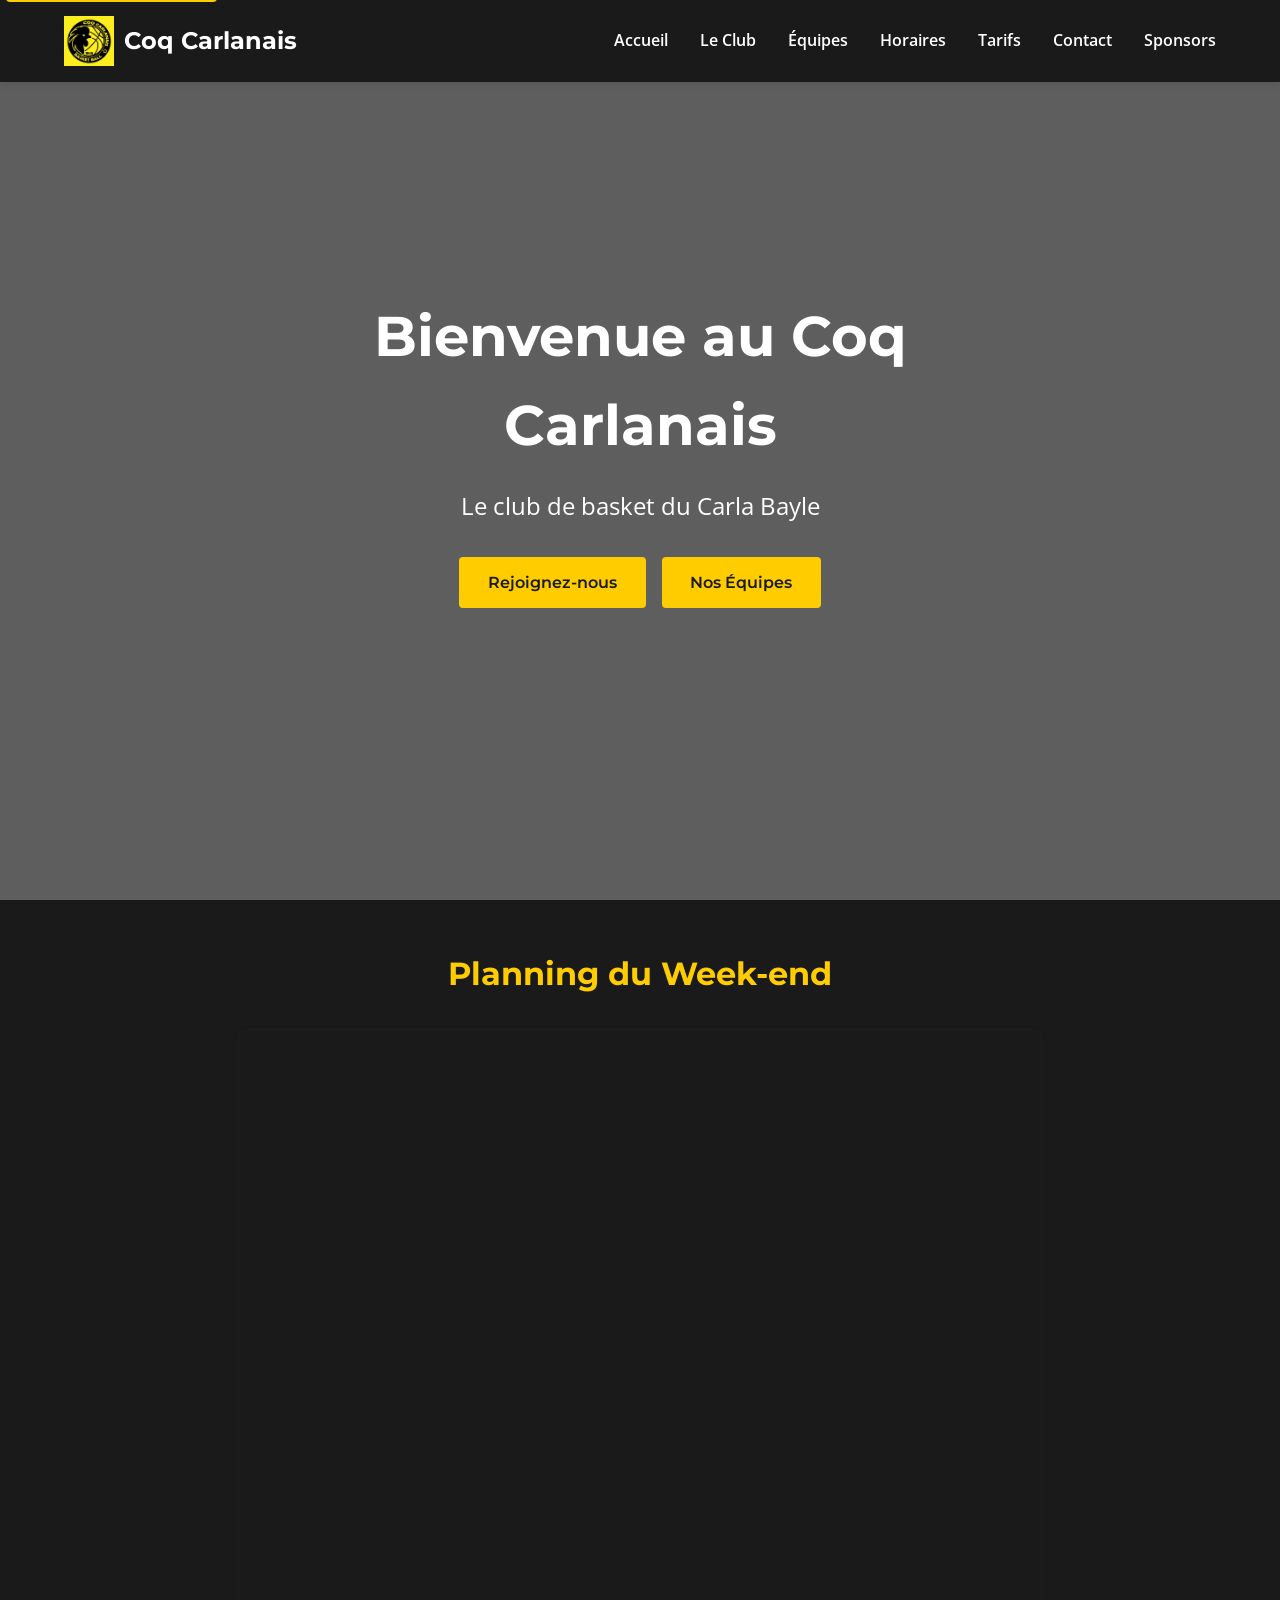
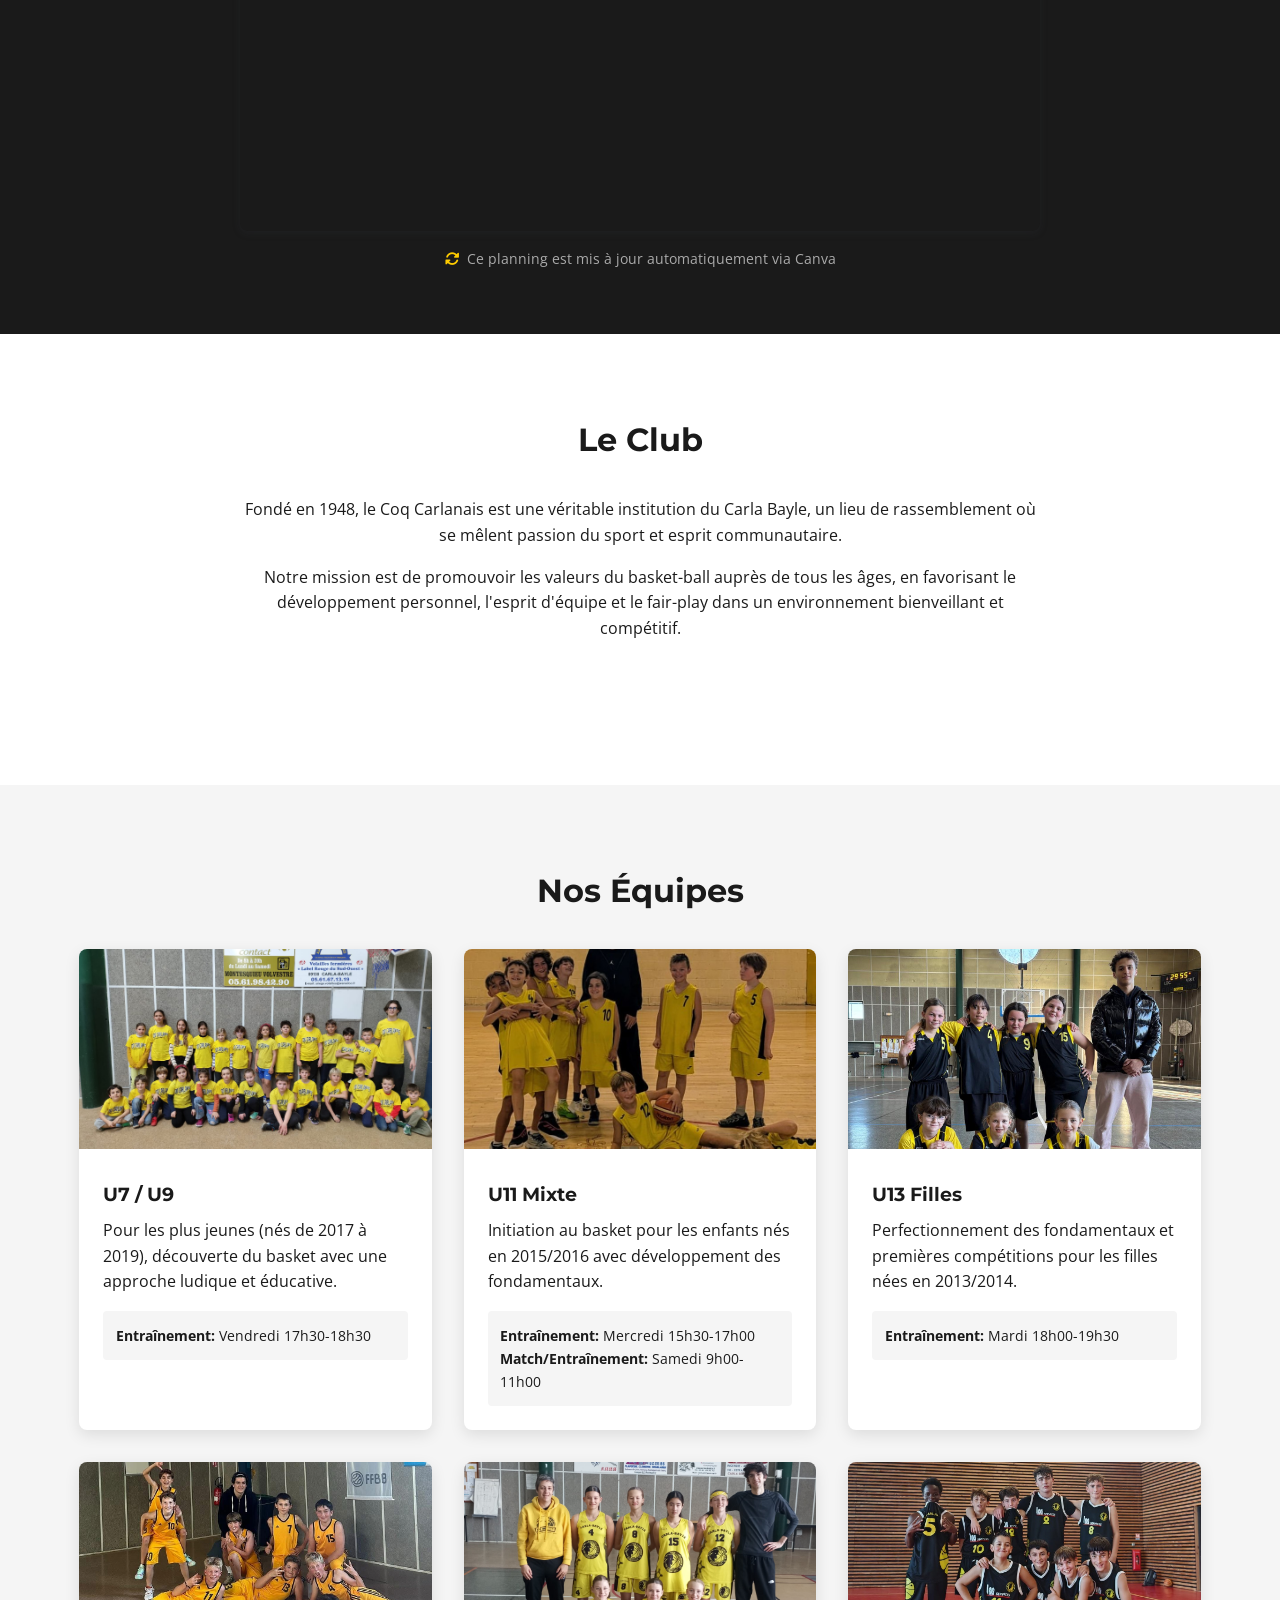
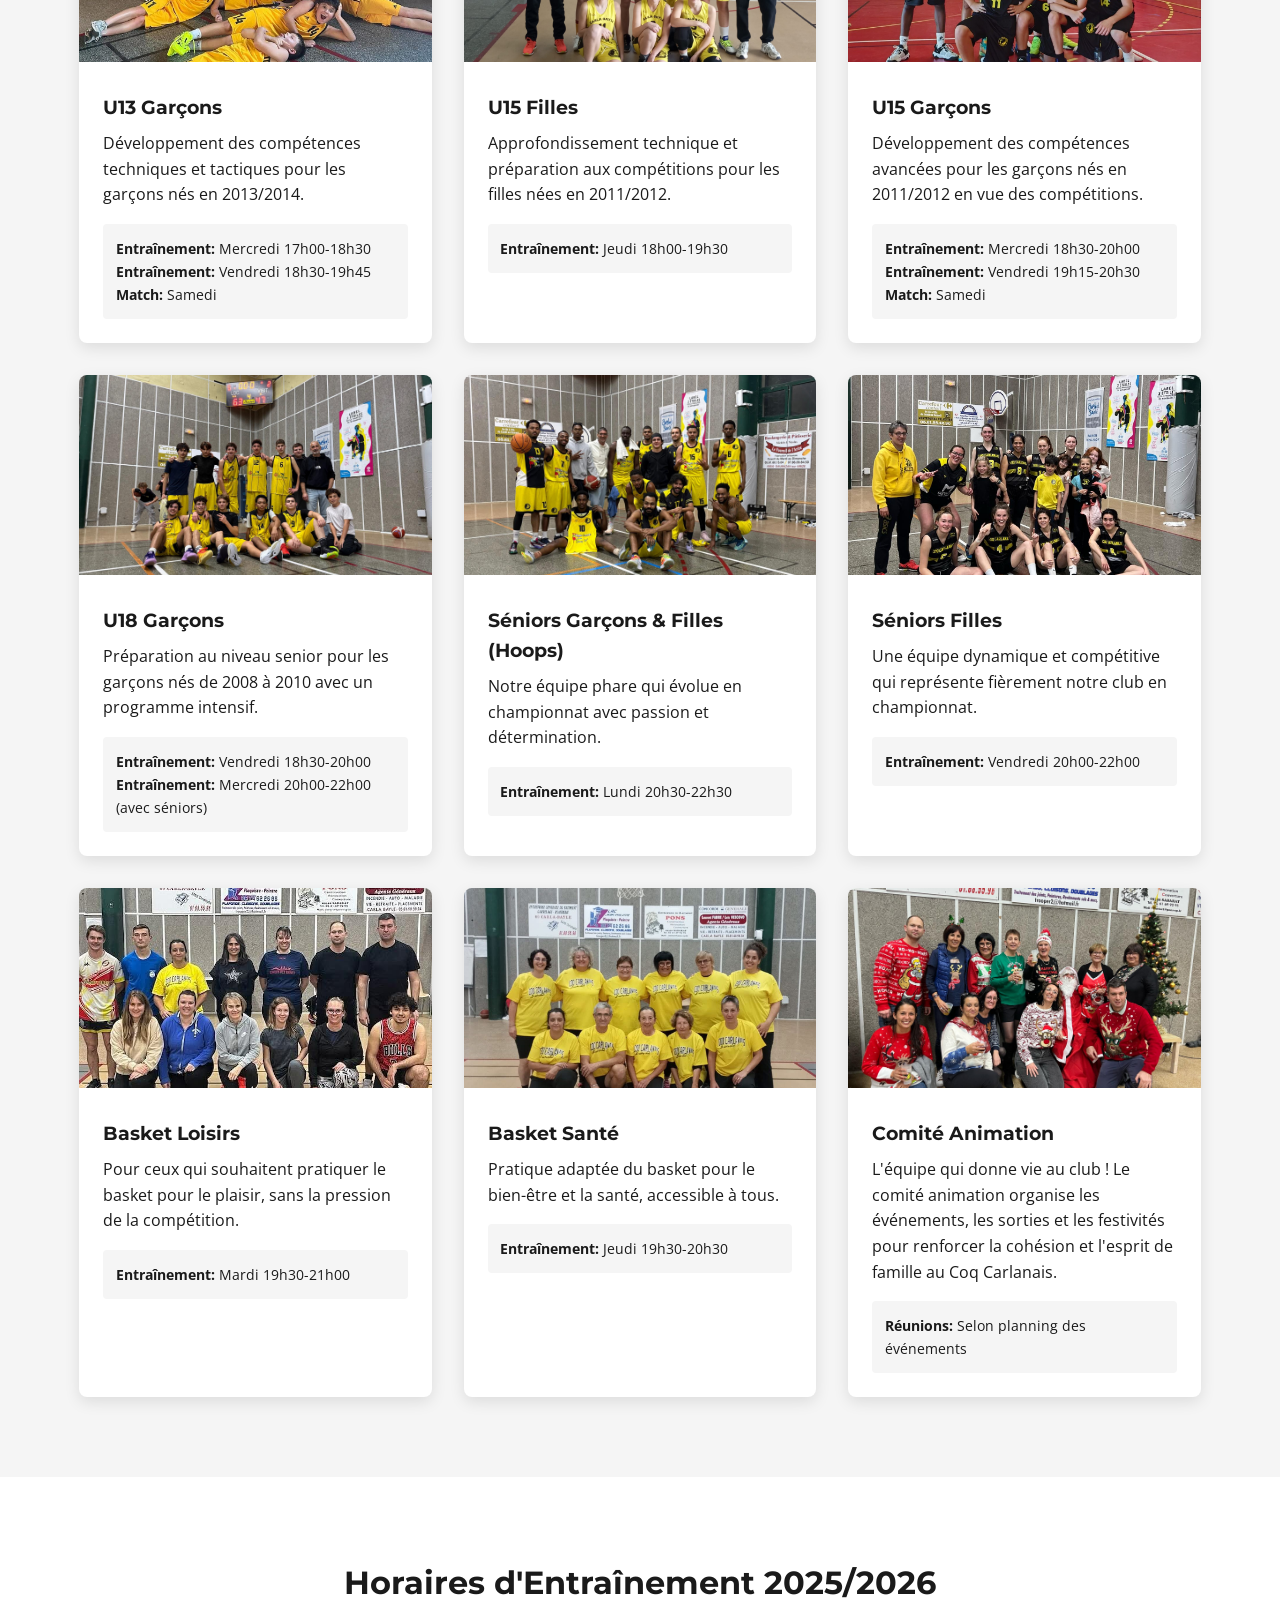
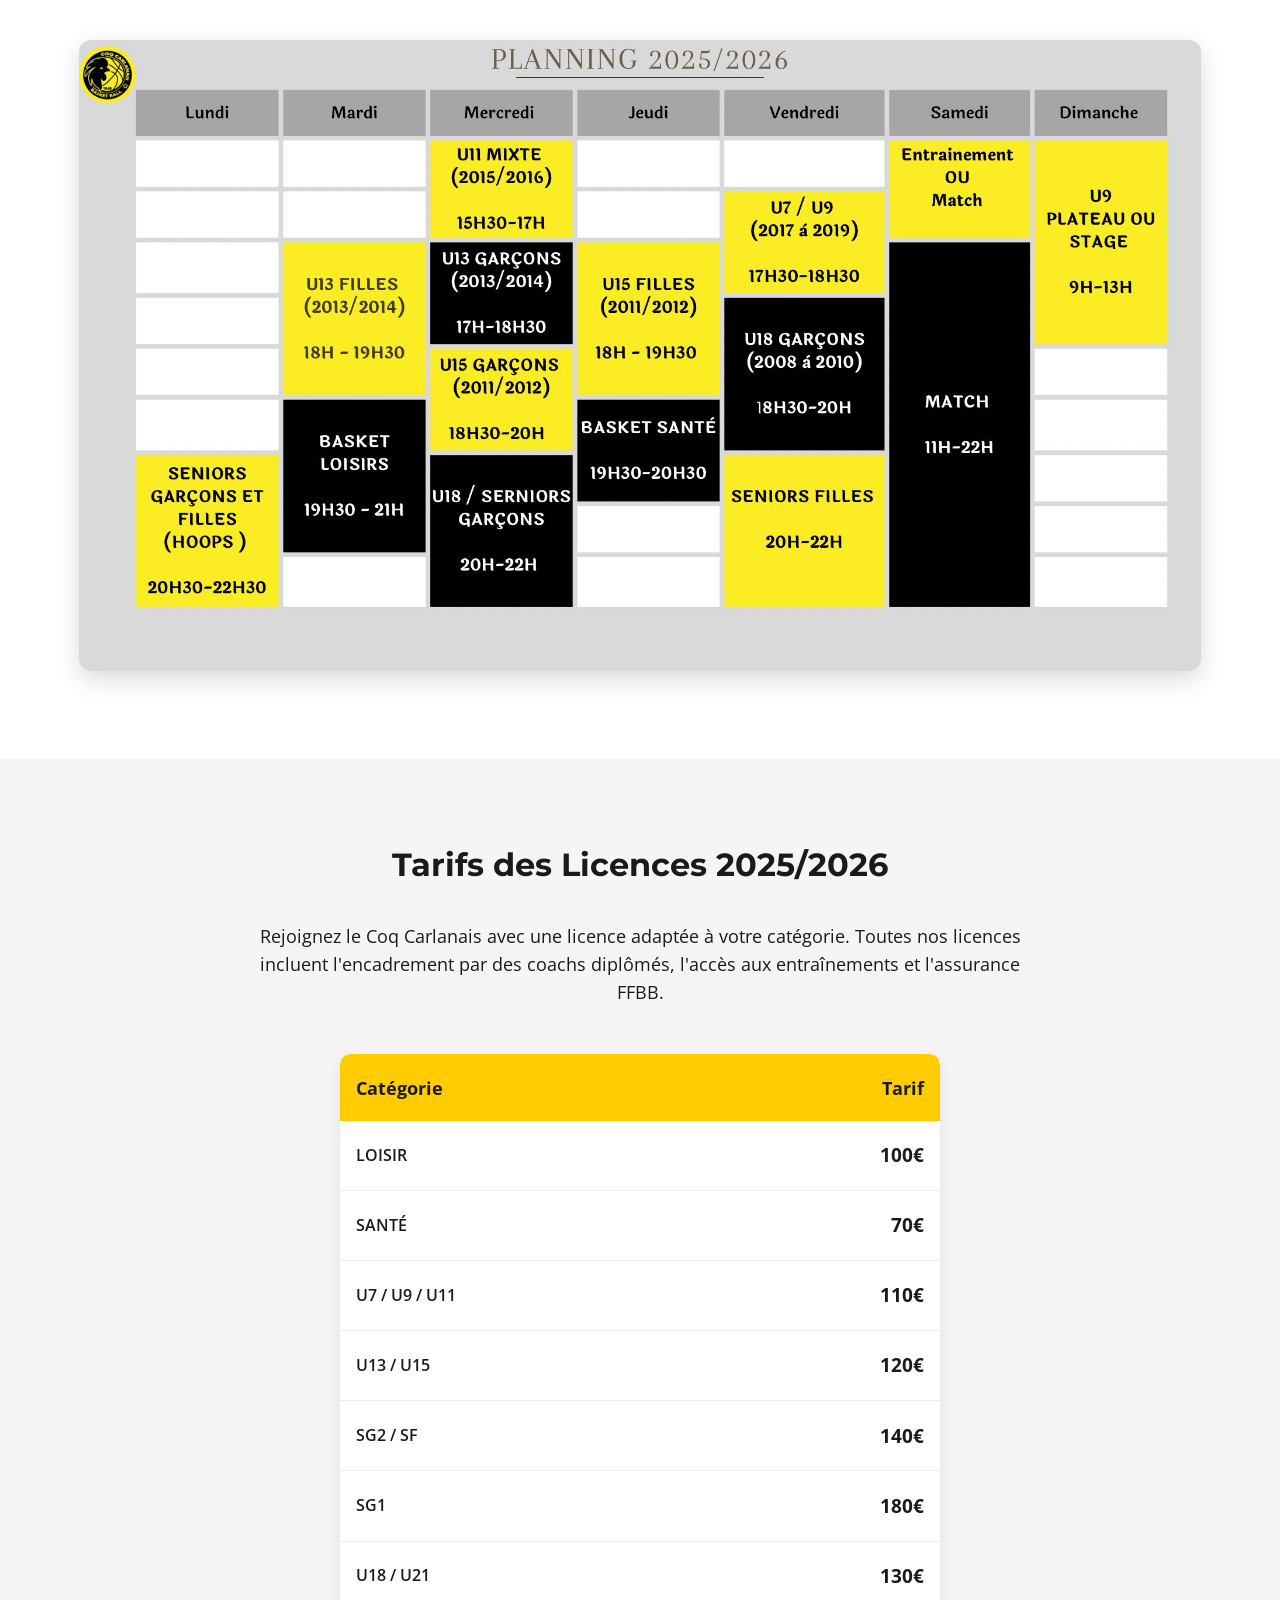
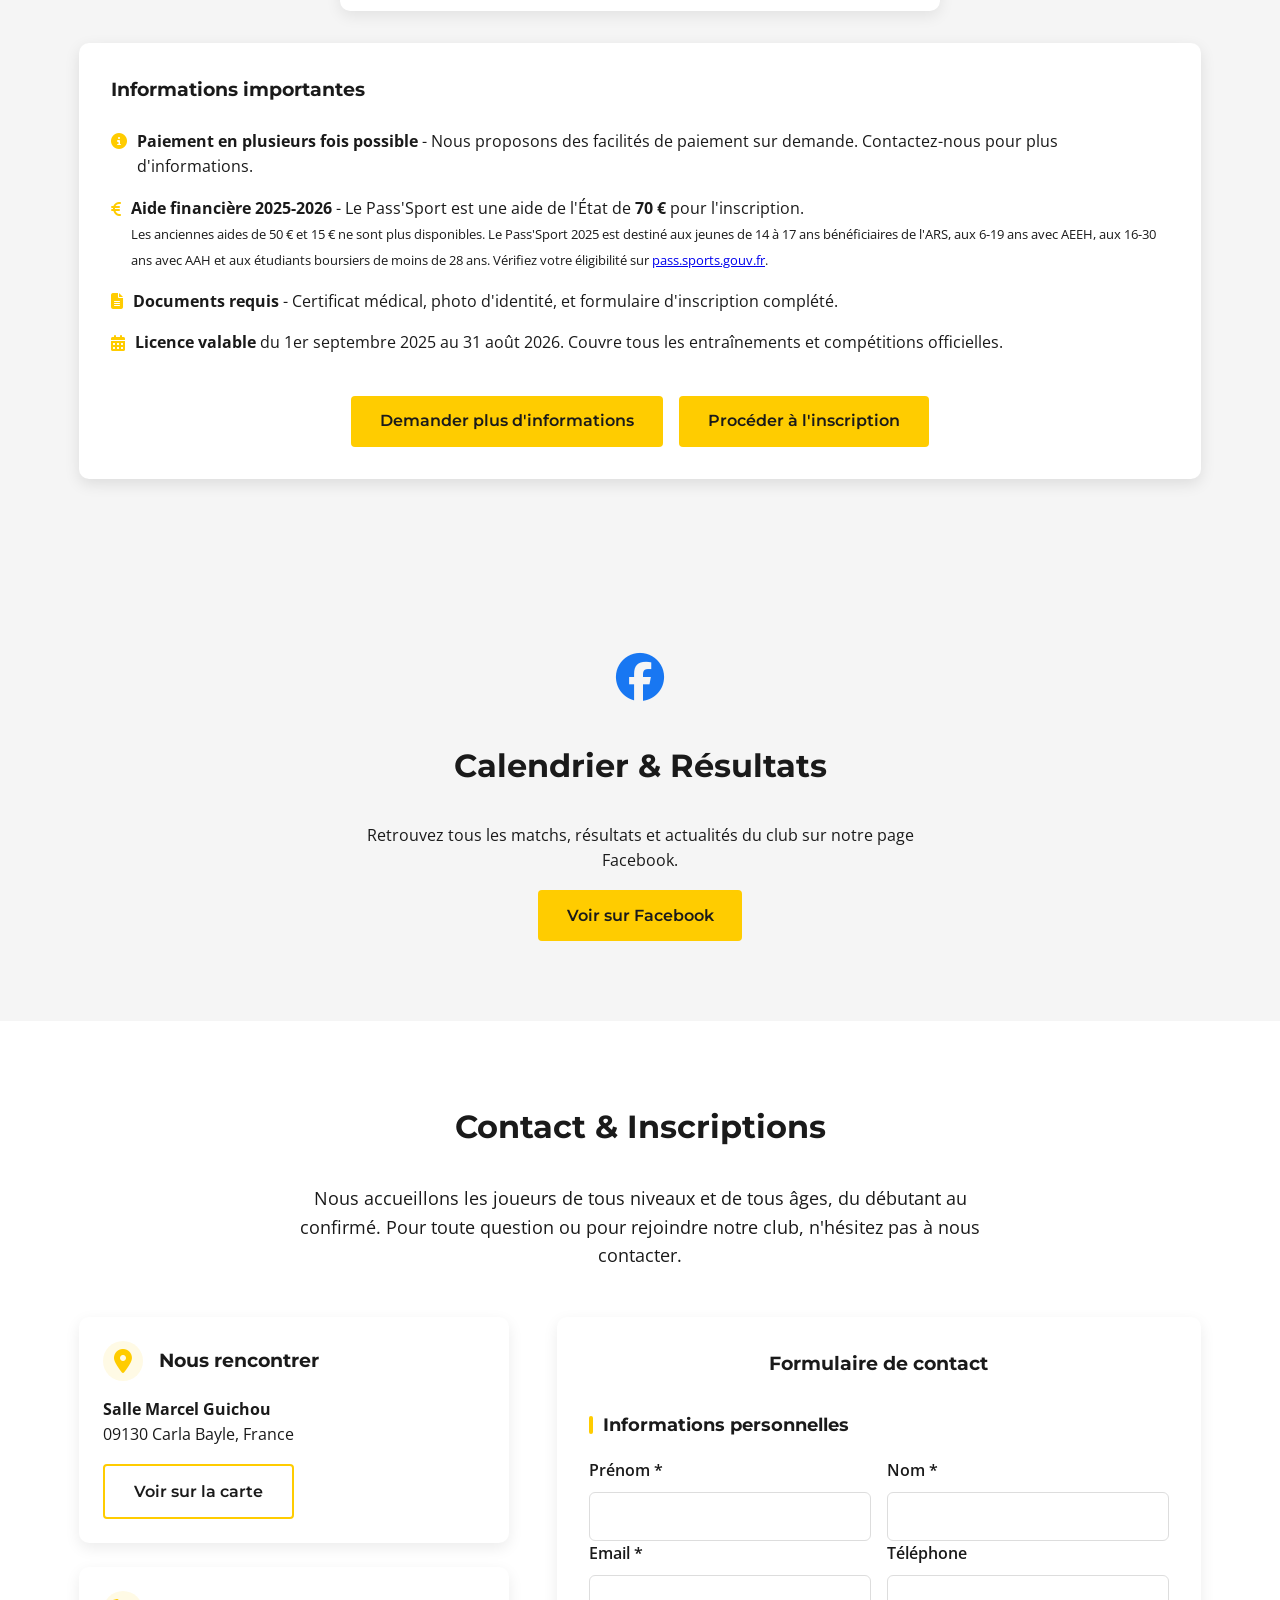
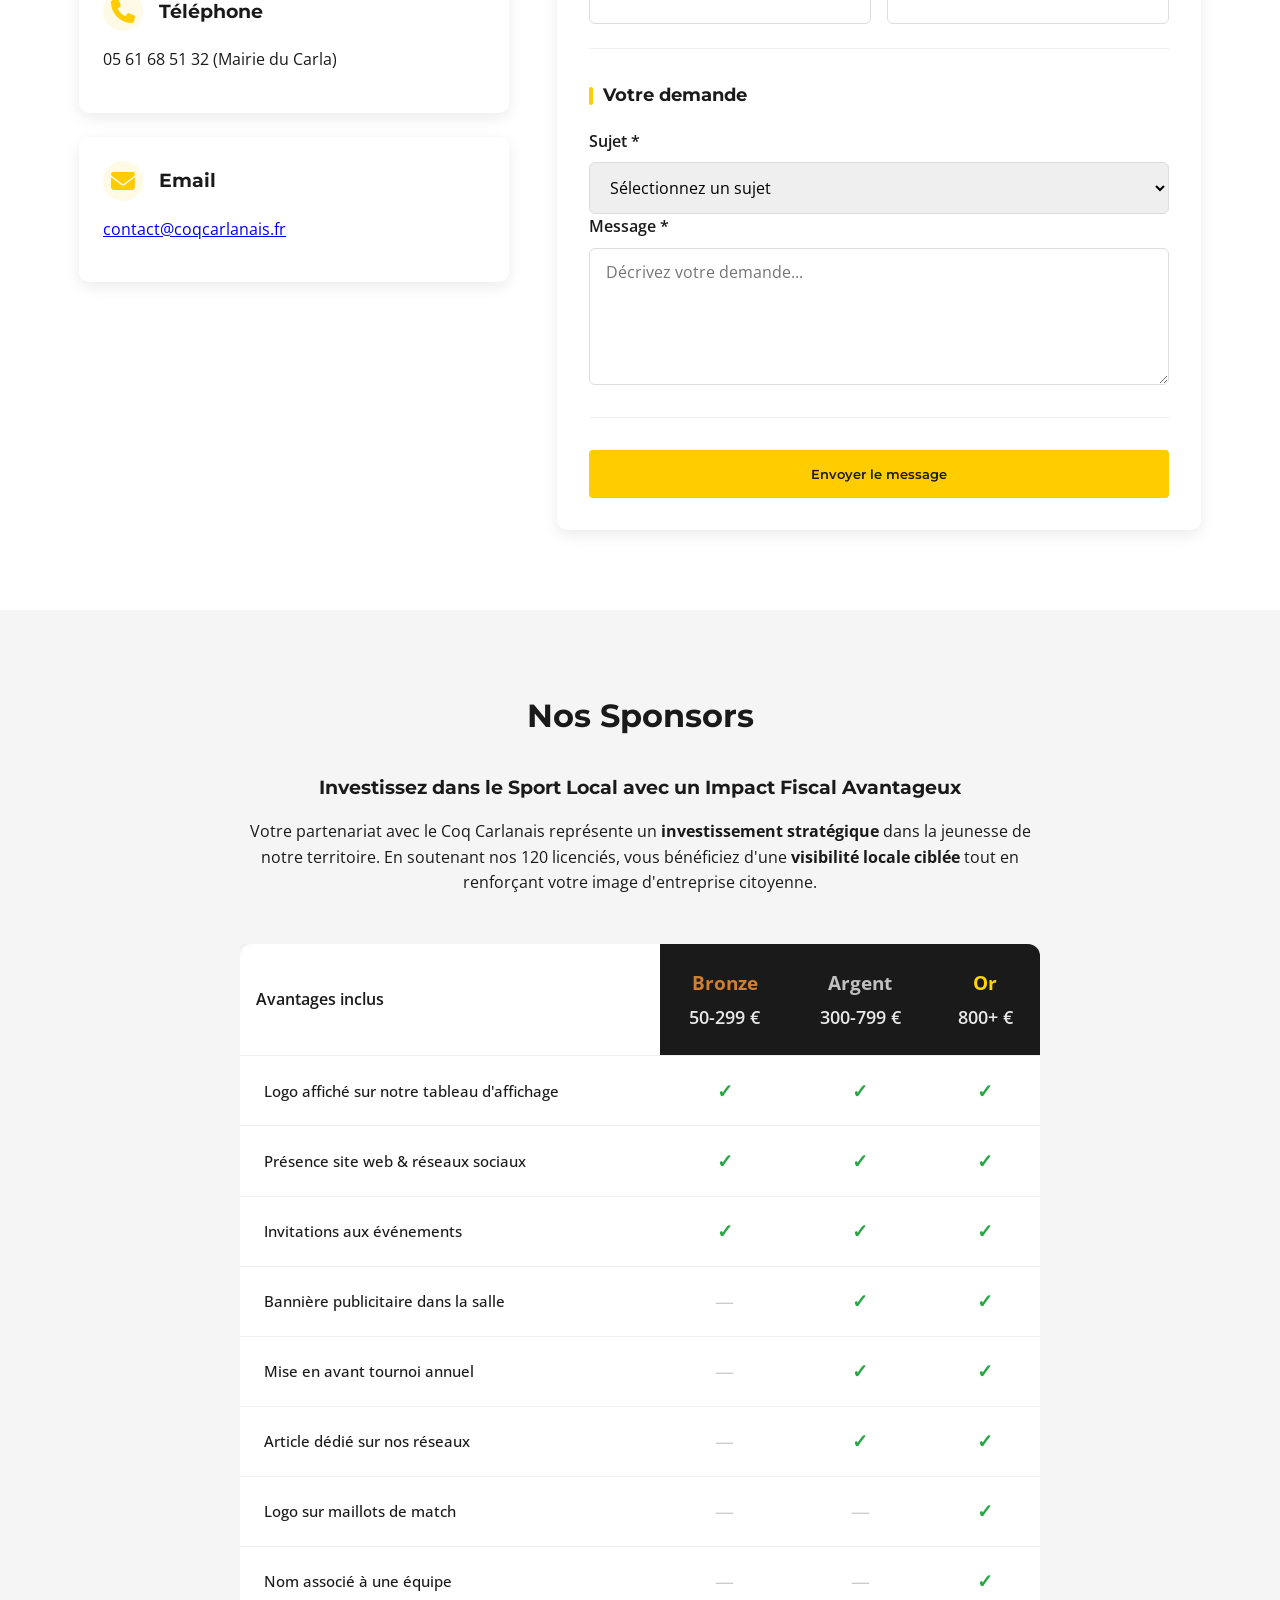
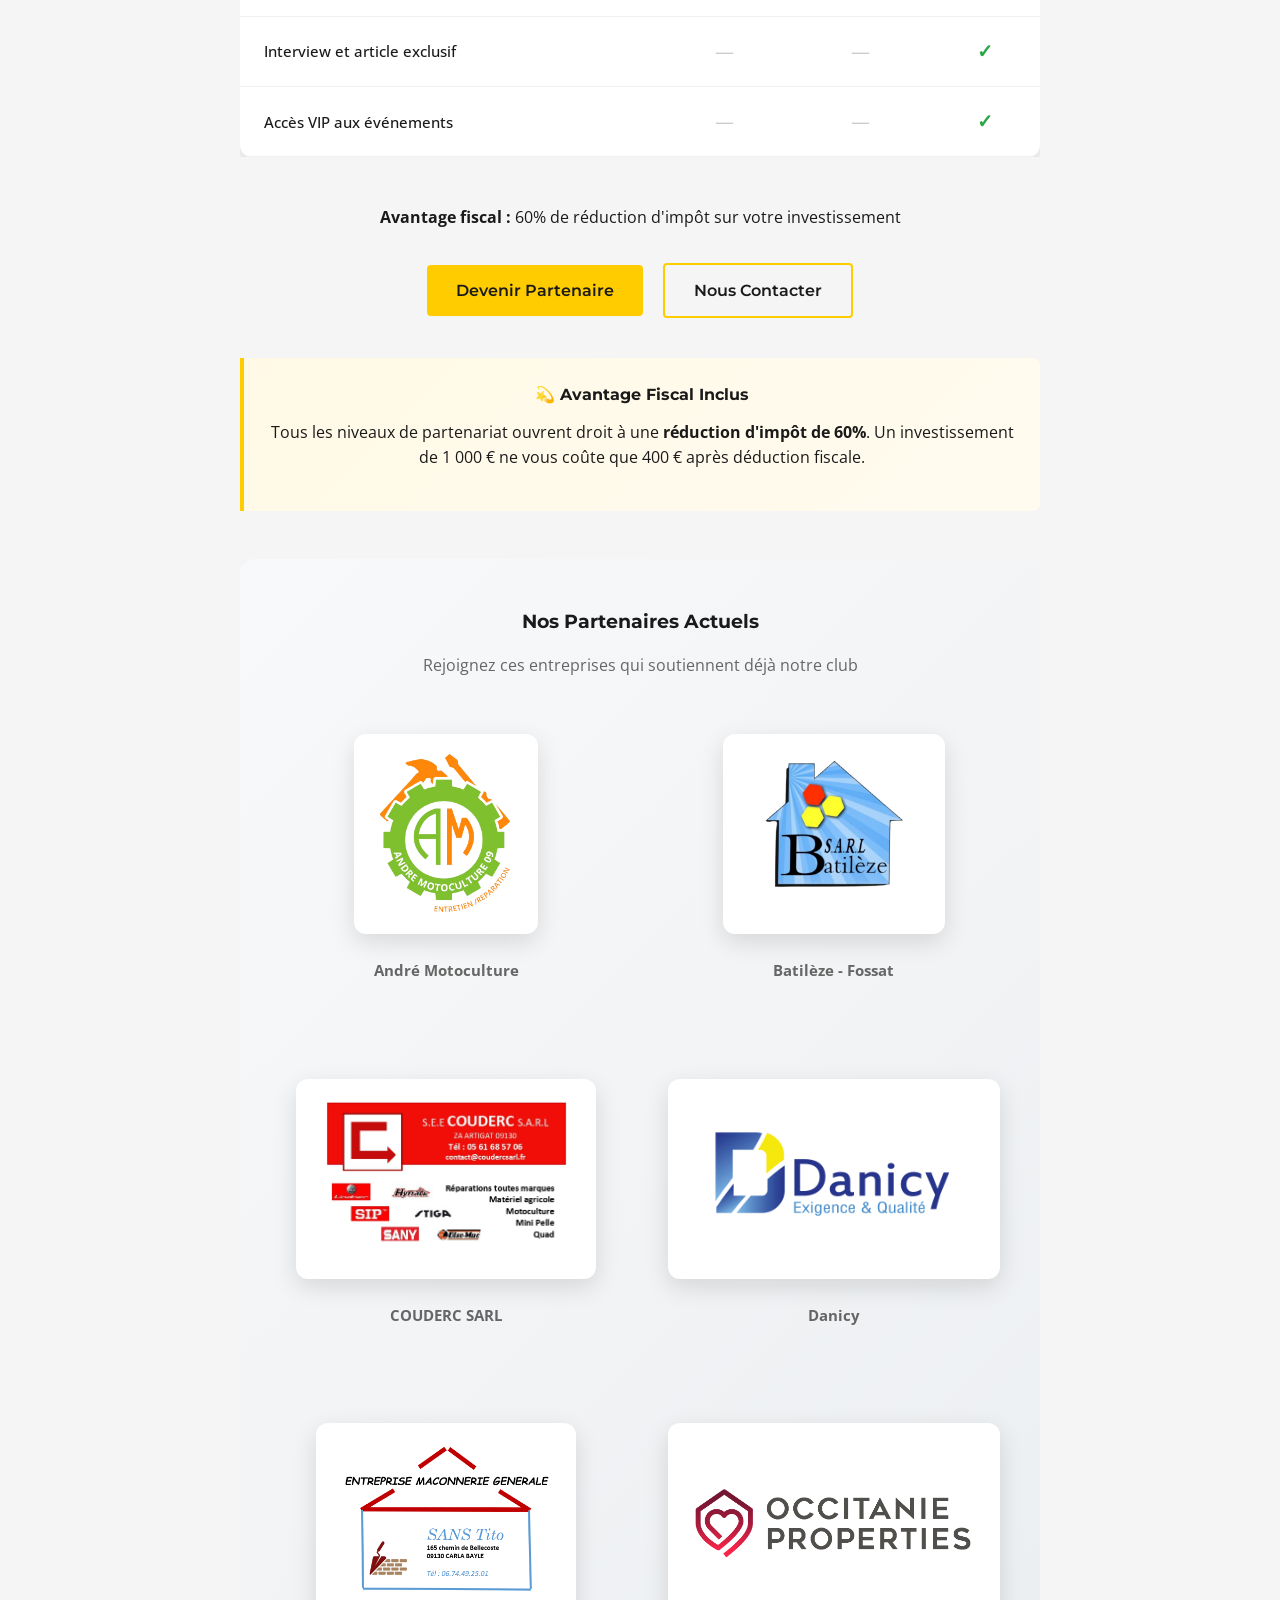
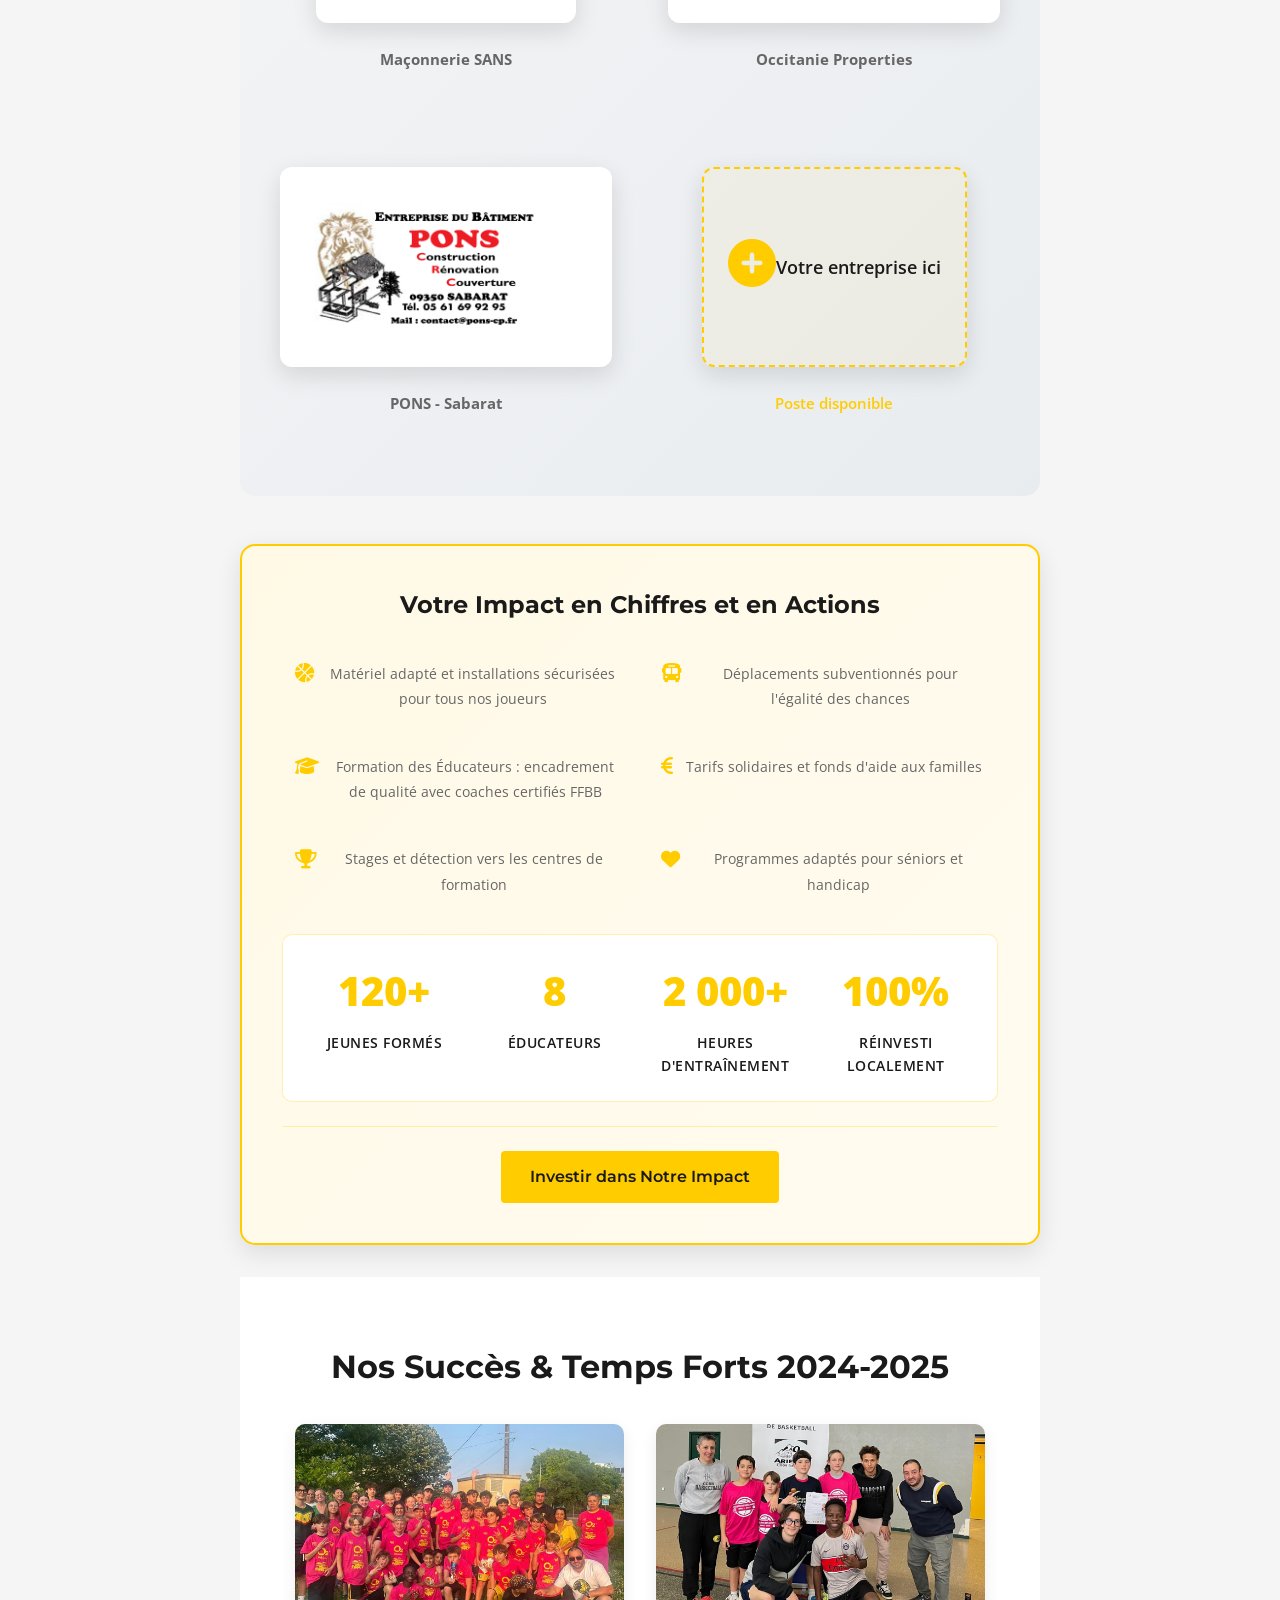
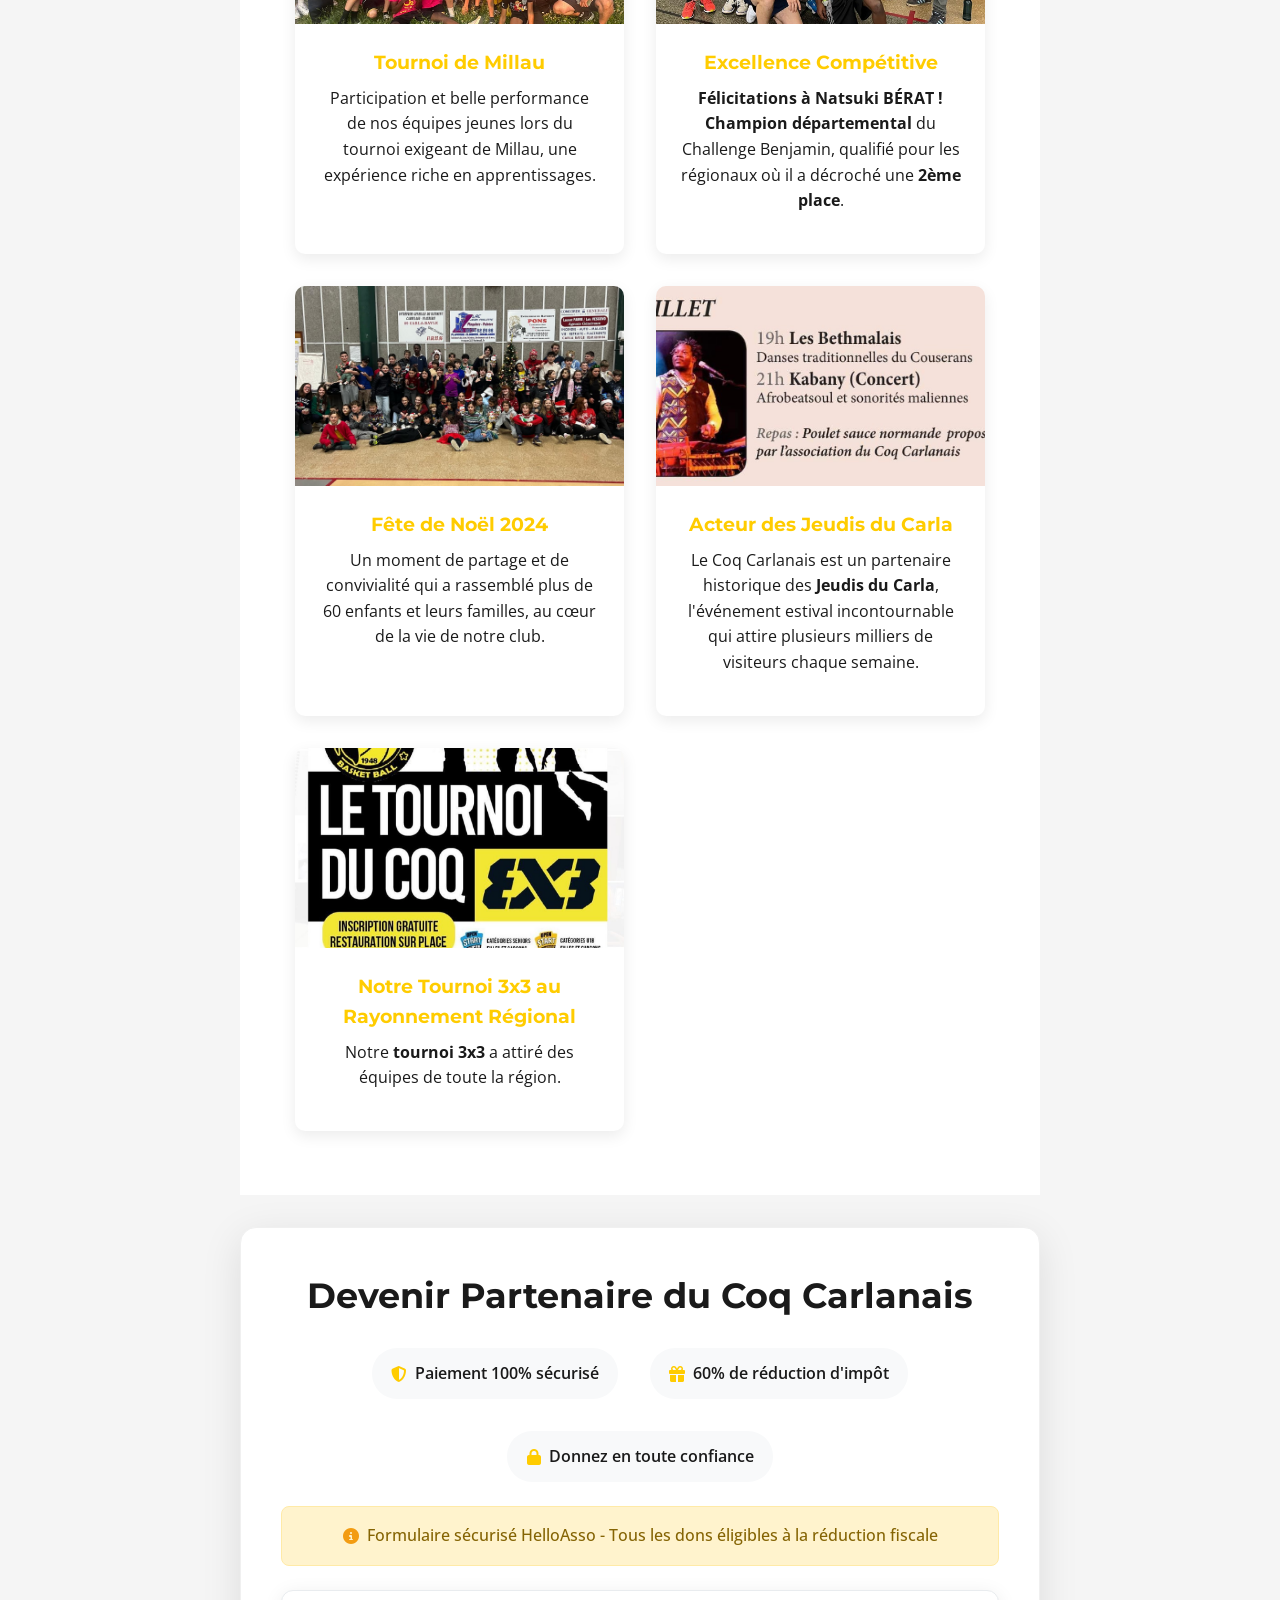
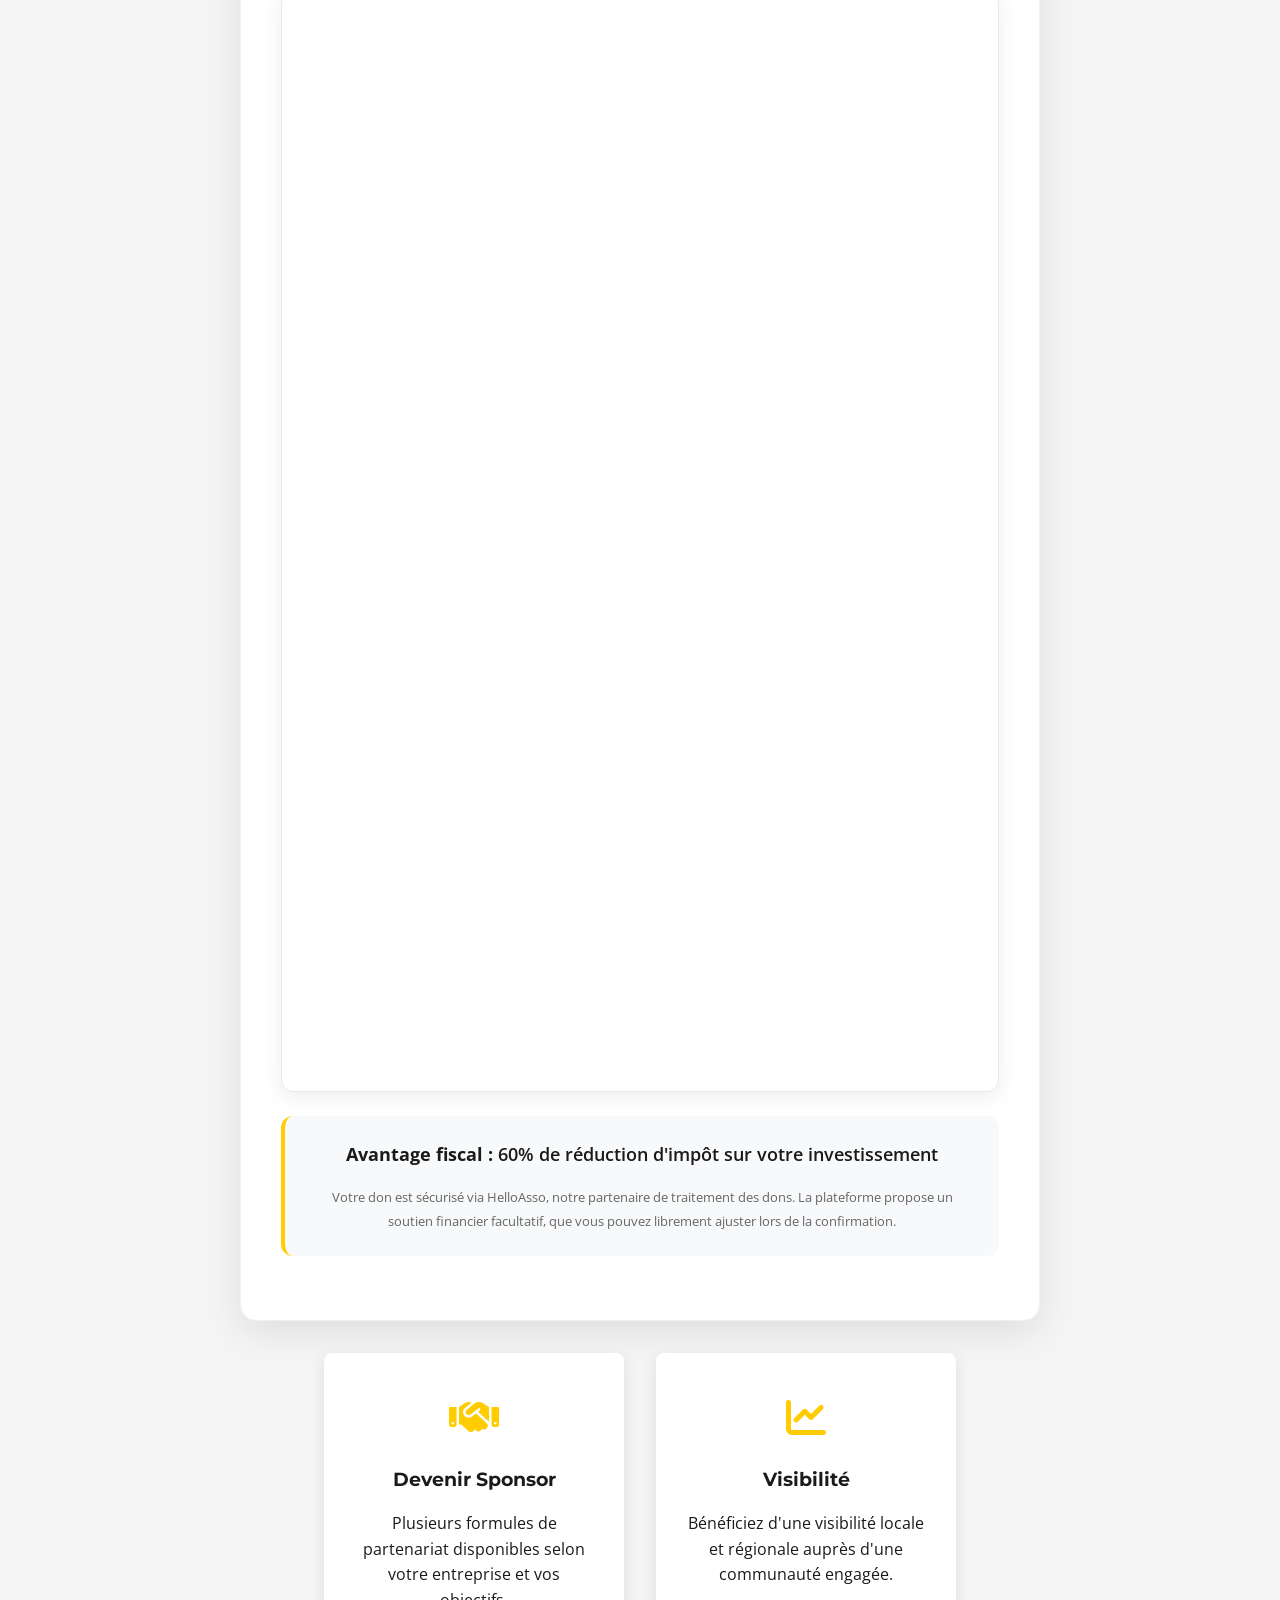
<file: indexupdate.html>
<!DOCTYPE html>
<html lang="fr">
<head>
    <!-- Google tag (gtag.js) -->
        <script async src="https://www.googletagmanager.com/gtag/js?id=G-SHHWT6C3R9"></script>
        <script>
          window.dataLayer = window.dataLayer || [];
          function gtag(){dataLayer.push(arguments);}
          gtag('js', new Date());
        
          gtag('config', 'G-SHHWT6C3R9');
        </script>
    <meta charset="UTF-8">
    <meta name="viewport" content="width=device-width, initial-scale=1.0">
    
    <!-- Payment Optimization Meta Tags -->
    <meta name="apple-mobile-web-app-capable" content="yes">
    <meta name="apple-mobile-web-app-status-bar-style" content="black-translucent">
    <meta name="format-detection" content="telephone=no">
    <meta name="supported-color-schemes" content="light dark">
    <meta name="theme-color" content="#FFCC00">
    <meta name="mobile-web-app-capable" content="yes">
    
    <!-- Apple Pay Meta Tags -->
    <meta name="apple-pay-capable" content="yes">
    <meta name="apple-pay-supported-networks" content="amex, mastercard, visa, discover">
    <meta name="apple-pay-merchant-identity" content="merchant.com.example">
    
    <!-- Chrome Autofill Support -->
    <meta name="google-site-verification" content="your-verification-code">
    
    <title>Coq Carlanais - Club de Basket du Carla Bayle</title>
    <meta name="description" content="Club de basket-ball Coq Carlanais à Carla Bayle. Équipes pour tous les âges, entraînements, compétitions et inscriptions.">
    <link rel="icon" type="image/jpeg" href="photos/Coq_carlanais_logo.jpg">
    <link rel="apple-touch-icon" href="photos/Coq_carlanais_logo.jpg">
    <link rel="icon" type="image/x-icon" href="photos/Coq_carlanais_logo.ico">
    <!-- Google Fonts -->
    <link rel="preconnect" href="https://fonts.googleapis.com">
    <link rel="preconnect" href="https://fonts.gstatic.com" crossorigin>
    <link href="https://fonts.googleapis.com/css2?family=Montserrat:wght@700&family=Open+Sans&display=swap" rel="stylesheet">
    <!-- Font Awesome pour les icônes -->
    <link rel="stylesheet" href="https://cdnjs.cloudflare.com/ajax/libs/font-awesome/6.4.0/css/all.min.css">
    <!-- External CSS -->
    <link rel="stylesheet" href="styleupdate.css">
</head>
<body>
    <!-- Skip to main content link -->
    <a href="#main-content" class="skip-link">Aller au contenu principal</a>

    <!-- Navigation -->
    <nav class="navbar" role="navigation" aria-label="Menu principal">
        <div class="container nav-container">
            <a href="#" class="logo">
                <img src="photos/Coq_carlanais_logo.jpg" alt="Logo Coq Carlanais" class="logo-img">
                Coq Carlanais
            </a>
            <ul class="nav-menu">
                <li class="nav-item"><a href="#accueil" class="nav-link">Accueil</a></li>
                <li class="nav-item"><a href="#club" class="nav-link">Le Club</a></li>
                <!--
                <li class="nav-item"><a href="#halloween" class="nav-link">Halloween</a></li>
                -->
                <li class="nav-item"><a href="#equipes" class="nav-link">Équipes</a></li>
                <li class="nav-item"><a href="#horaires" class="nav-link">Horaires</a></li>
                <li class="nav-item"><a href="#tarifs" class="nav-link">Tarifs</a></li>
                <li class="nav-item"><a href="#contact" class="nav-link">Contact</a></li>
                <li class="nav-item"><a href="#sponsors" class="nav-link">Sponsors</a></li>
            </ul>
            <button class="hamburger" aria-label="Menu" aria-expanded="false">
                <span class="bar"></span>
                <span class="bar"></span>
                <span class="bar"></span>
            </button>
        </div>
    </nav>

    <!-- Section Hero -->
    <section id="accueil" class="hero">
        <div class="hero-content">
            <h1>Bienvenue au Coq Carlanais</h1>
            <p>Le club de basket du Carla Bayle</p>
            <div class="btn-group">
                <a href="#contact" class="btn">Rejoignez-nous</a>
                <a href="#equipes" class="btn">Nos Équipes</a>
            </div>
        </div>
    </section>

    <!-- Weekend Planning Section -->
    <section id="planning-weekend" class="weekend-planning">
        <div class="container">
            <h2>Planning du Week-end</h2>
            <div class="planning-container">
                <div style="position: relative; width: 100%; height: 0; padding-top: 100.0000%; padding-bottom: 0; box-shadow: 0 2px 8px 0 rgba(63,69,81,0.16); margin-top: 1.6em; margin-bottom: 0.9em; overflow: hidden; border-radius: 8px; will-change: transform;">
                    <iframe 
                        loading="lazy" 
                        style="position: absolute; width: 100%; height: 100%; top: 0; left: 0; border: none; padding: 0;margin: 0;"
                        src="https://www.canva.com/design/DAG1AhEVvbs/nu8aFoNxR2KJbhimblQWwQ/view?embed" 
                        allowfullscreen="allowfullscreen" 
                        allow="fullscreen"
                        title="Planning des matchs du week-end - Coq Carlanais">
                    </iframe>
                </div>
                <p class="planning-note">
                    <i class="fas fa-sync-alt"></i>
                    Ce planning est mis à jour automatiquement via Canva
                </p>
            </div>
        </div>
    </section>
    
    <!-- Main content -->
    <main id="main-content">
        <!-- Section Le Club -->
        <section id="club" class="about">
            <div class="container">
                <h2>Le Club</h2>
                <div class="about-content">
                    <div class="about-text">
                        <p>Fondé en 1948, le Coq Carlanais est une véritable institution du Carla Bayle, un lieu de rassemblement où se mêlent passion du sport et esprit communautaire.</p>
                        <p>Notre mission est de promouvoir les valeurs du basket-ball auprès de tous les âges, en favorisant le développement personnel, l'esprit d'équipe et le fair-play dans un environnement bienveillant et compétitif.</p>
                    </div>
                </div>
            </div>
        </section>

        <!-- Halloween Party Section -->
        <!--
        <section id="halloween" class="halloween">
            <div class="container">
                <h2 class="halloween-title">SOIRÉE HALLOWEEN</h2>
                <p class="halloween-subtitle">Organisée par le Club de Basket du Carla Bayle</p>
                
                <div class="halloween-counter-simplified">
                    <div class="counter-main">
                        <div class="counter-total" id="attendee-total">...</div>
                        <div class="counter-label">personnes attendues à notre soirée</div>
                    </div>
                    
                    <div class="counter-breakdown-simple">
                        <div class="breakdown-simple-item">
                            <div class="breakdown-simple-number" id="attendee-adults">...</div>
                            <div class="breakdown-simple-label">adultes</div>
                        </div>
                        <div class="breakdown-simple-item">
                            <div class="breakdown-simple-number" id="attendee-children">...</div>
                            <div class="breakdown-simple-label">enfants</div>
                        </div>
                    </div>
                    <div class="counter-cta">
                        <p>Rejoignez la fête ! 🎃</p>
                        <a href="https://forms.gle/RDVZMkXeBPzqy5CS6" 
                               class="btn halloween-btn" 
                               target="_blank" 
                               rel="noopener">
                                Je participe !
                        </a>
                    </div>
                </div>


                <div class="halloween-content">
                    <div class="halloween-image">
                        <img src="photos/halloween-carla.png" alt="Affiche Soirée Halloween Coq Carlanais" loading="lazy">
                    </div>
                    
                    <div class="halloween-details">
                        <div class="halloween-date">
                            <div class="date-icon">
                                <i class="fas fa-calendar-alt"></i>
                            </div>
                            <div class="date-info">
                                <h3>Vendredi 31 Octobre</h3>
                                <p>RDV à 18h à la salle Marcel Guichou</p>
                            </div>
                        </div>
                        
                        <div class="halloween-activities">
                            <h3>Au programme :</h3>
                            <ul>
                                <li>
                                    <i class="fas fa-candy-cane"></i>
                                    <span>Collecte monstrueuse de bonbons dans le village</span>
                                </li>
                                <li>
                                    <i class="fas fa-mask"></i>
                                    <span>Concours de déguisements d'Halloween</span>
                                </li>
                                <li>
                                    <i class="fas fa-gamepad"></i>
                                    <span>Soirée et jeux de société</span>
                                </li>
                                <li>
                                    <i class="fas fa-utensils"></i>
                                    <span>Restauration sur place</span>
                                </li>
                                <li>
                                    <i class="fas fa-users"></i>
                                    <span>Amène tes copains !</span>
                                </li>
                            </ul>
                        </div>
                        
                        <div class="halloween-cta">
                            <a href="https://forms.gle/RDVZMkXeBPzqy5CS6" 
                               class="btn halloween-btn" 
                               target="_blank" 
                               rel="noopener">
                                Je participe !
                            </a>
                            <p class="halloween-note">Ouvert à tous - Déguisements fortement recommandés !</p>
                            <p class="halloween-rsvp-note">Merci de nous indiquer votre présence pour nous aider à organiser au mieux la soirée</p>
                        </div>
                    </div>
                </div>
            </div>
        </section>
        -->
        <!-- Section Nos Équipes -->
        <section id="equipes" class="teams">
            <div class="container">
                <h2>Nos Équipes</h2>
                <div class="team-cards">
                    <div class="team-card">
                        <img src="photos/U7_9.jpg" alt="Équipe de basket U7/U9 du Coq Carlanais" class="team-img" loading="lazy">
                        <div class="team-info">
                            <h3>U7 / U9</h3>
                            <p>Pour les plus jeunes (nés de 2017 à 2019), découverte du basket avec une approche ludique et éducative.</p>
                            <div class="team-schedule">
                                <strong>Entraînement:</strong> Vendredi 17h30-18h30
                            </div>
                        </div>
                    </div>
                    <div class="team-card">
                        <img src="photos/U11.jpg" alt="Équipe de basket U11 du Coq Carlanais" class="team-img" loading="lazy">
                        <div class="team-info">
                            <h3>U11 Mixte</h3>
                            <p>Initiation au basket pour les enfants nés en 2015/2016 avec développement des fondamentaux.</p>
                            <div class="team-schedule">
                                <strong>Entraînement:</strong> Mercredi 15h30-17h00<br>
                                <strong>Match/Entraînement:</strong> Samedi 9h00-11h00
                            </div>
                        </div>
                    </div>
                    <div class="team-card">
                        <img src="photos/U13Filles.jpg" alt="Équipe de basket U13 Filles du Coq Carlanais" class="team-img" loading="lazy">
                        <div class="team-info">
                            <h3>U13 Filles</h3>
                            <p>Perfectionnement des fondamentaux et premières compétitions pour les filles nées en 2013/2014.</p>
                            <div class="team-schedule">
                                <strong>Entraînement:</strong> Mardi 18h00-19h30
                            </div>
                        </div>
                    </div>
                    <div class="team-card">
                        <img src="photos/U13Garcons.png" alt="Équipe de basket U13 Garçons du Coq Carlanais" class="team-img" loading="lazy">
                        <div class="team-info">
                            <h3>U13 Garçons</h3>
                            <p>Développement des compétences techniques et tactiques pour les garçons nés en 2013/2014.</p>
                            <div class="team-schedule">
                                <strong>Entraînement:</strong> Mercredi 17h00-18h30<br>
                                <strong>Entraînement:</strong> Vendredi 18h30-19h45<br>
                                <strong>Match:</strong> Samedi
                            </div>
                        </div>
                    </div>
                    <div class="team-card">
                        <img src="photos/U15Filles.jpg" alt="Équipe de basket U15 Filles du Coq Carlanais" class="team-img" loading="lazy">
                        <div class="team-info">
                            <h3>U15 Filles</h3>
                            <p>Approfondissement technique et préparation aux compétitions pour les filles nées en 2011/2012.</p>
                            <div class="team-schedule">
                                <strong>Entraînement:</strong> Jeudi 18h00-19h30
                            </div>
                        </div>
                    </div>
                    <div class="team-card">
                        <img src="photos/U15Garcons.jpg" alt="Équipe de basket U15 Garçons du Coq Carlanais" class="team-img" loading="lazy">
                        <div class="team-info">
                            <h3>U15 Garçons</h3>
                            <p>Développement des compétences avancées pour les garçons nés en 2011/2012 en vue des compétitions.</p>
                            <div class="team-schedule">
                                <strong>Entraînement:</strong> Mercredi 18h30-20h00<br>
                                <strong>Entraînement:</strong> Vendredi 19h15-20h30<br>
                                <strong>Match:</strong> Samedi

                            </div>
                        </div>
                    </div>
                    <div class="team-card">
                        <img src="photos/U18Garcons.jpg" alt="Équipe de basket U18 Garçons du Coq Carlanais" class="team-img" loading="lazy">
                        <div class="team-info">
                            <h3>U18 Garçons</h3>
                            <p>Préparation au niveau senior pour les garçons nés de 2008 à 2010 avec un programme intensif.</p>
                            <div class="team-schedule">
                                <strong>Entraînement:</strong> Vendredi 18h30-20h00<br>
                                <strong>Entraînement:</strong> Mercredi 20h00-22h00 (avec séniors)
                            </div>
                        </div>
                    </div>
                    <div class="team-card">
                        <img src="photos/SeniorGarcons.jpg" alt="Équipe de basket Séniors du Coq Carlanais" class="team-img" loading="lazy">
                        <div class="team-info">
                            <h3>Séniors Garçons & Filles (Hoops)</h3>
                            <p>Notre équipe phare qui évolue en championnat avec passion et détermination.</p>
                            <div class="team-schedule">
                                <strong>Entraînement:</strong> Lundi 20h30-22h30
                            </div>
                        </div>
                    </div>
                    <div class="team-card">
                        <img src="photos/SeniorFilles.jpg" alt="Équipe de basket Séniors Filles du Coq Carlanais" class="team-img" loading="lazy">
                        <div class="team-info">
                            <h3>Séniors Filles</h3>
                            <p>Une équipe dynamique et compétitive qui représente fièrement notre club en championnat.</p>
                            <div class="team-schedule">
                                <strong>Entraînement:</strong> Vendredi 20h00-22h00
                            </div>
                        </div>
                    </div>
                    <div class="team-card">
                        <img src="photos/Basket_Loisir.jpg" alt="Équipe de basket Loisirs du Coq Carlanais" class="team-img" loading="lazy">
                        <div class="team-info">
                            <h3>Basket Loisirs</h3>
                            <p>Pour ceux qui souhaitent pratiquer le basket pour le plaisir, sans la pression de la compétition.</p>
                            <div class="team-schedule">
                                <strong>Entraînement:</strong> Mardi 19h30-21h00
                            </div>
                        </div>
                    </div>
                    <div class="team-card">
                        <img src="photos/Basket_sante.jpg" alt="Équipe de basket Santé du Coq Carlanais" class="team-img" loading="lazy">
                        <div class="team-info">
                            <h3>Basket Santé</h3>
                            <p>Pratique adaptée du basket pour le bien-être et la santé, accessible à tous.</p>
                            <div class="team-schedule">
                                <strong>Entraînement:</strong> Jeudi 19h30-20h30
                            </div>
                        </div>
                    </div>
                    <!-- Comité Animation Team Card -->
                    <div class="team-card">
                        <img src="photos/Comite_animation.jpg" alt="Équipe du Comité Animation du Coq Carlanais" class="team-img" loading="lazy">
                        <div class="team-info">
                            <h3>Comité Animation</h3>
                            <p>L'équipe qui donne vie au club ! Le comité animation organise les événements, les sorties et les festivités pour renforcer la cohésion et l'esprit de famille au Coq Carlanais.</p>
                            <div class="team-schedule">
                                <strong>Réunions:</strong> Selon planning des événements
                            </div>
                        </div>
                    </div>
                </div>
            </div>
        </section>

        <!-- Section Horaires -->
        <section id="horaires" class="schedule">
            <div class="container">
                <h2>Horaires d'Entraînement 2025/2026</h2>
                <div class="schedule-image-container">
                    <img src="photos/planning_carla.jpg" alt="Planning Hebdomadaire des Entraînements 2025/2026" class="schedule-image" loading="lazy">
                    <div class="image-zoom-hint">
                        <i class="fas fa-search-plus"></i>
                        <span>Appuyez sur l'image pour zoomer sur mobile</span>
                    </div>
                </div>
            </div>
        </section>

        
        <!-- Section Tarifs - SIMPLIFIED -->
        <section id="tarifs" class="pricing">
            <div class="container">
                <h2>Tarifs des Licences 2025/2026</h2>
                
                <div class="pricing-intro">
                    <p>Rejoignez le Coq Carlanais avec une licence adaptée à votre catégorie. Toutes nos licences incluent l'encadrement par des coachs diplômés, l'accès aux entraînements et l'assurance FFBB.</p>
                </div>
                
                <div class="pricing-table-container">
                    <table class="pricing-table">
                        <thead>
                            <tr>
                                <th>Catégorie</th>
                                <th>Tarif</th>
                            </tr>
                        </thead>
                        <tbody>
                            <tr>
                                <td>LOISIR</td>
                                <td>100€</td>
                            </tr>
                            <tr>
                                <td>SANTÉ</td>
                                <td>70€</td>
                            </tr>
                            <tr>
                                <td>U7 / U9 / U11</td>
                                <td>110€</td>
                            </tr>
                            <tr>
                                <td>U13 / U15</td>
                                <td>120€</td>
                            </tr>
                            <tr>
                                <td>SG2 / SF</td>
                                <td>140€</td>
                            </tr>
                            <tr>
                                <td>SG1</td>
                                <td>180€</td>
                            </tr>
                            <tr>
                                <td>U18 / U21</td>
                                <td>130€</td>
                            </tr>
                        </tbody>
                    </table>
                </div>
                
                <div class="pricing-notes">
                    <h3>Informations importantes</h3>
                    <ul class="notes-list">
                        <li>
                            <i class="fas fa-info-circle"></i>
                            <div>
                                <strong>Paiement en plusieurs fois possible</strong> - Nous proposons des facilités de paiement sur demande. Contactez-nous pour plus d'informations.
                            </div>
                        </li>
                        <li>
                            <i class="fas fa-euro-sign"></i>
                            <div>
                                <strong>Aide financière 2025-2026</strong> - Le Pass'Sport est une aide de l'État de <strong>70 €</strong> pour l'inscription.
                                <br><small>Les anciennes aides de 50 € et 15 € ne sont plus disponibles. Le Pass'Sport 2025 est destiné aux jeunes de 14 à 17 ans bénéficiaires de l'ARS, aux 6-19 ans avec AEEH, aux 16-30 ans avec AAH et aux étudiants boursiers de moins de 28 ans. Vérifiez votre éligibilité sur <a href="https://www.pass.sports.gouv.fr/" target="_blank" rel="noopener">pass.sports.gouv.fr</a>.</small>
                            </div>
                        </li>
                        <li>
                            <i class="fas fa-file-alt"></i>
                            <div>
                                <strong>Documents requis</strong> - Certificat médical, photo d'identité, et formulaire d'inscription complété.
                            </div>
                        </li>
                        <li>
                            <i class="fas fa-calendar-alt"></i>
                            <div>
                                <strong>Licence valable</strong> du 1er septembre 2025 au 31 août 2026. Couvre tous les entraînements et compétitions officielles.
                            </div>
                        </li>
                    </ul>
        
                    <div class="payment-options">
                        <a href="#contact" class="btn">Demander plus d'informations</a>
                        <a href="https://forms.gle/JgzSqZLfKiSfKDm96" class="btn" target="_blank" rel="noopener">Procéder à l'inscription</a>
                    </div>
                </div>
            </div>
        </section>

        <!-- Section Facebook -->
        <section class="facebook">
            <div class="container">
                <div class="facebook-content">
                    <div class="facebook-icon">
                        <i class="fab fa-facebook"></i>
                    </div>
                    <h2>Calendrier & Résultats</h2>
                    <p>Retrouvez tous les matchs, résultats et actualités du club sur notre page Facebook.</p>
                    <a href="https://www.facebook.com/coqcarlanaisbasket" class="btn" target="_blank" rel="noopener">Voir sur Facebook</a>
                </div>
            </div>
        </section>

        <!-- Section Contact - REDESIGNED -->
        <section id="contact" class="contact">
            <div class="container">
                <h2>Contact & Inscriptions</h2>
                
                <div class="contact-intro">
                    <p>Nous accueillons les joueurs de tous niveaux et de tous âges, du débutant au confirmé. Pour toute question ou pour rejoindre notre club, n'hésitez pas à nous contacter.</p>
                </div>
                
                <div class="contact-container">
                    <!-- Contact Information Column -->
                    <div class="contact-info">
                        <div class="contact-card">
                            <div class="contact-card-header">
                                <div class="contact-icon">
                                    <i class="fas fa-map-marker-alt"></i>
                                </div>
                                <h3>Nous rencontrer</h3>
                            </div>
                            <div class="contact-card-body">
                                <p><strong>Salle Marcel Guichou</strong><br>09130 Carla Bayle, France</p>
                                <a href="https://maps.app.goo.gl/26G7AS5bg4rqvmGN7" target="_blank" class="btn btn-outline" rel="noopener">Voir sur la carte</a>
                            </div>
                        </div>
                        
                        <div class="contact-card">
                            <div class="contact-card-header">
                                <div class="contact-icon">
                                    <i class="fas fa-phone"></i>
                                </div>
                                <h3>Téléphone</h3>
                            </div>
                            <div class="contact-card-body">
                                <p>05 61 68 51 32 (Mairie du Carla)</p>
                            </div>
                        </div>
                        
                        <div class="contact-card">
                            <div class="contact-card-header">
                                <div class="contact-icon">
                                    <i class="fas fa-envelope"></i>
                                </div>
                                <h3>Email</h3>
                            </div>
                            <div class="contact-card-body">
                                <p><a href="mailto:contact@coqcarlanais.fr">contact@coqcarlanais.fr</a></p>
                            </div>
                        </div>
                    </div>
                    
                    <!-- Contact Form Column -->
                    <div class="contact-form-container">
                        <div class="form-header">
                            <h3>Formulaire de contact</h3>
                        </div>
                        
                        <form id="contact-form" action="https://formspree.io/f/xwprowvr" method="POST">
                            <div class="form-section">
                                <h4>Informations personnelles</h4>
                                <div class="form-row">
                                    <div class="form-group">
                                        <label for="contact-first_name">Prénom *</label>
                                        <input type="text" id="contact-first_name" name="first_name" class="form-control" required>
                                    </div>
                                    <div class="form-group">
                                        <label for="contact-last_name">Nom *</label>
                                        <input type="text" id="contact-last_name" name="last_name" class="form-control" required>
                                    </div>
                                </div>
                                
                                <div class="form-row">
                                    <div class="form-group">
                                        <label for="contact-email">Email *</label>
                                        <input type="email" id="contact-email" name="email" class="form-control" required>
                                    </div>
                                    <div class="form-group">
                                        <label for="contact-phone">Téléphone</label>
                                        <input type="tel" id="contact-phone" name="phone" class="form-control">
                                    </div>
                                </div>
                            </div>
                            
                            <div class="form-section">
                                <h4>Votre demande</h4>
                                <div class="form-group">
                                    <label for="contact-subject">Sujet *</label>
                                    <select id="contact-subject" name="subject" class="form-control" required>
                                        <option value="">Sélectionnez un sujet</option>
                                        <option value="Inscription - Jeune">Inscription pour un jeune</option>
                                        <option value="Inscription - Adulte">Inscription pour un adulte</option>
                                        <option value="Informations sur les entraînements">Informations sur les entraînements</option>
                                        <option value="Informations sur les compétitions">Informations sur les compétitions</option>
                                        <option value="Autre">Autre question</option>
                                    </select>
                                </div>
                                
                                <div class="form-group">
                                    <label for="contact-message">Message *</label>
                                    <textarea id="contact-message" name="message" class="form-control" rows="5" placeholder="Décrivez votre demande..." required></textarea>
                                </div>
                            </div>
                            
                            <!-- Hidden fields for Formspree -->
                            <input type="hidden" name="_subject" value="Nouveau message de contact - Coq Carlanais">
                            <input type="hidden" name="_language" value="fr">
                            
                            <div id="contact-form-message"></div>
                            
                            <button type="submit" class="btn btn-primary" style="width: 100%;">
                                <span class="btn-text">Envoyer le message</span>
                                <span class="btn-loading" style="display: none;">
                                    <i class="fas fa-spinner fa-spin"></i> Envoi en cours...
                                </span>
                            </button>
                        </form>
                    </div>
                </div>
            </div>
        </section>

        <!-- Section Sponsors - UPDATED -->
        <section id="sponsors" class="sponsors">
            <div class="container">
                <h2>Nos Sponsors</h2>
                <div class="sponsorship-intro">
                        <h3>Investissez dans le Sport Local avec un Impact Fiscal Avantageux</h3>
                        <p>Votre partenariat avec le Coq Carlanais représente un <strong>investissement stratégique</strong> dans la jeunesse de notre territoire. En soutenant nos 120 licenciés, vous bénéficiez d'une <strong>visibilité locale ciblée</strong> tout en renforçant votre image d'entreprise citoyenne.</p>
                <!-- Tableau de Comparaison des Sponsorships -->
                <div class="sponsorship-comparison">
                    <table class="comparison-table">
                        <thead>
                            <tr>
                                <th>Avantages inclus</th>
                                <th class="tier-bronze">
                                    <div class="tier-header">
                                        <div class="tier-name">Bronze</div>
                                        <div class="tier-price">50-299 €</div>
                                    </div>
                                </th>
                                <th class="tier-silver">
                                    <div class="tier-header">
                                        <div class="tier-name">Argent</div>
                                        <div class="tier-price">300-799 €</div>
                                    </div>
                                </th>
                                <th class="tier-gold">
                                    <div class="tier-header">
                                        <div class="tier-name">Or</div>
                                        <div class="tier-price">800+ €</div>
                                    </div>
                                </th>
                            </tr>
                        </thead>
                        <tbody>
                            <tr>
                                <th>Logo affiché sur notre tableau d'affichage</th>
                                <td><span class="checkmark"></span></td>
                                <td><span class="checkmark"></span></td>
                                <td><span class="checkmark"></span></td>
                            </tr>
                            <tr>
                                <th>Présence site web & réseaux sociaux</th>
                                <td><span class="checkmark"></span></td>
                                <td><span class="checkmark"></span></td>
                                <td><span class="checkmark"></span></td>
                            </tr>
                            <tr>
                                <th>Invitations aux événements</th>
                                <td><span class="checkmark"></span></td>
                                <td><span class="checkmark"></span></td>
                                <td><span class="checkmark"></span></td>
                            </tr>
                            <tr>
                                <th>Bannière publicitaire dans la salle</th>
                                <td><span class="empty-cell"></span></td>
                                <td><span class="checkmark"></span></td>
                                <td><span class="checkmark"></span></td>
                            </tr>
                            <tr>
                                <th>Mise en avant tournoi annuel</th>
                                <td><span class="empty-cell"></span></td>
                                <td><span class="checkmark"></span></td>
                                <td><span class="checkmark"></span></td>
                            </tr>
                            <tr>
                                <th>Article dédié sur nos réseaux</th>
                                <td><span class="empty-cell"></span></td>
                                <td><span class="checkmark"></span></td>
                                <td><span class="checkmark"></span></td>
                            </tr>
                            <tr>
                                <th>Logo sur maillots de match</th>
                                <td><span class="empty-cell"></span></td>
                                <td><span class="empty-cell"></span></td>
                                <td><span class="checkmark"></span></td>
                            </tr>
                            <tr>
                                <th>Nom associé à une équipe</th>
                                <td><span class="empty-cell"></span></td>
                                <td><span class="empty-cell"></span></td>
                                <td><span class="checkmark"></span></td>
                            </tr>
                            <tr>
                                <th>Interview et article exclusif</th>
                                <td><span class="empty-cell"></span></td>
                                <td><span class="empty-cell"></span></td>
                                <td><span class="checkmark"></span></td>
                            </tr>
                            <tr>
                                <th>Accès VIP aux événements</th>
                                <td><span class="empty-cell"></span></td>
                                <td><span class="empty-cell"></span></td>
                                <td><span class="checkmark"></span></td>
                            </tr>
                        </tbody>
                    </table>
                </div>
                
                <!-- Call-to-action sous le tableau -->
                <div style="text-align: center; margin-top: 2rem;">
                    <p><strong>Avantage fiscal :</strong> 60% de réduction d'impôt sur votre investissement</p>
                    <div style="margin-top: 1.5rem;">
                        <a href="#donation-form" class="btn" style="margin: 0.5rem;">Devenir Partenaire</a>
                        <a href="#contact" class="btn btn-outline" style="margin: 0.5rem;">Nous Contacter</a>
                    </div>
                </div>
                    
                    <!-- Rappel Avantage Fiscal -->
                    <div class="tax-benefit-box" style="margin-top: 2rem;">
                        <h4>💫 Avantage Fiscal Inclus</h4>
                        <p>Tous les niveaux de partenariat ouvrent droit à une <strong>réduction d'impôt de 60%</strong>. Un investissement de 1 000 € ne vous coûte que 400 € après déduction fiscale.</p>
                    </div>

                    <!-- Current Sponsors Showcase -->
                    <div class="current-sponsors-showcase">
                        <h3>Nos Partenaires Actuels</h3>
                        <p>Rejoignez ces entreprises qui soutiennent déjà notre club</p>
                        
                        <div class="sponsors-grid">
                            <!-- Sponsors displayed alphabetically -->
                            <div class="sponsor-logo active">
                                <a href="https://andremotoculture09.fr/" target="_blank" rel="noopener">
                                    <div class="logo-container">
                                        <img src="https://coqcarlanais.github.io/photos/sponsor/andremotoculture09-logo.png" alt="André Motoculture" class="sponsor-logo-img">
                                    </div>
                                </a>
                                <p class="sponsor-name">André Motoculture</p>
                            </div>
                            
                            <div class="sponsor-logo active">
                                <a href="https://maps.app.goo.gl/kiJHjcpYLizXYVgk9" target="_blank" rel="noopener">
                                    <div class="logo-container">
                                        <img src="/photos/sponsor/Batileze.png" alt="Batileze" class="sponsor-logo-img">
                                    </div>
                                </a>
                                <p class="sponsor-name">Batilèze - Fossat</p>
                            </div>
                            
                            <div class="sponsor-logo active">
                                <a href="https://maps.app.goo.gl/xdBmaSJCKtUkz4yr8?g_st=ipc" target="_blank" rel="noopener">
                                    <div class="logo-container">
                                        <img src="photos/sponsor/COUDERC.jpg" alt="COUDERC SARL" class="sponsor-logo-img">
                                    </div>
                                </a>
                                <p class="sponsor-name">COUDERC SARL</p>
                            </div>
                            
                            <div class="sponsor-logo active">
                                <a href="https://danicy.fr/" target="_blank" rel="noopener">
                                    <div class="logo-container">
                                        <img src="photos/sponsor/LOGODANICY.png" alt="Danicy" class="sponsor-logo-img">
                                    </div>
                                </a>
                                <p class="sponsor-name">Danicy</p>
                            </div>
                            
                            <div class="sponsor-logo active">
                                <div class="logo-container">
                                    <img src="photos/sponsor/MaconnerieSANS.png" alt="Maçonnerie SANS" class="sponsor-logo-img">
                                </div>
                                <p class="sponsor-name">Maçonnerie SANS</p>
                            </div>
                            
                            <div class="sponsor-logo active">
                                <a href="https://www.midipyreneesproprietes.com/" target="_blank" rel="noopener">
                                    <div class="logo-container">
                                        <img src="/photos/sponsor/OccitanieProprietes.png" alt="Occitanie Properties" class="sponsor-logo-img">
                                    </div>
                                </a>
                                <p class="sponsor-name">Occitanie Properties</p>
                            </div>
                            
                            <div class="sponsor-logo active">
                                <a href="https://maps.app.goo.gl/TSsbf9Kgbzku3j7q8" target="_blank" rel="noopener">
                                    <div class="logo-container">
                                        <img src="/photos/sponsor/PonsSabarat.png" alt="PONS - Sabarat" class="sponsor-logo-img">
                                    </div>
                                </a>
                                <p class="sponsor-name">PONS - Sabarat</p>
                            </div>
                            
                            <!-- Available spot -->
                            <div class="sponsor-logo available">
                                <div class="logo-container available-spot">
                                    <i class="fas fa-plus-circle"></i>
                                    <span>Votre entreprise ici</span>
                                </div>
                                <p class="sponsor-name">Poste disponible</p>
                            </div>
                        </div>
                    </div>
                    <!-- Impact Condensé - Boîte Unique -->
                    <div class="impact-condensed">
                        <h3>Votre Impact en Chiffres et en Actions</h3>
                        
                        <div class="impact-highlights">
                            <div class="impact-highlight">
                                <i class="fas fa-basketball-ball"></i>
                                <div>
                                    <span>Matériel adapté et installations sécurisées pour tous nos joueurs</span>
                                </div>
                            </div>
                            <div class="impact-highlight">
                                <i class="fas fa-bus"></i>
                                <div>
                                    <span>Déplacements subventionnés pour l'égalité des chances</span>
                                </div>
                            </div>
                            <div class="impact-highlight">
                                <i class="fas fa-graduation-cap"></i>
                                <div>
                                    <span>Formation des Éducateurs : encadrement de qualité avec coaches certifiés FFBB</span>
                                </div>
                            </div>
                            <div class="impact-highlight">
                                <i class="fas fa-euro-sign"></i>
                                <div>
                                    <span>Tarifs solidaires et fonds d'aide aux familles</span>
                                </div>
                            </div>
                            <div class="impact-highlight">
                                <i class="fas fa-trophy"></i>
                                <div>
                                    <span>Stages et détection vers les centres de formation</span>
                                </div>
                            </div>
                            <div class="impact-highlight">
                                <i class="fas fa-heart"></i>
                                <div>
                                    <span>Programmes adaptés pour séniors et handicap</span>
                                </div>
                            </div>
                        </div>
                        
                        <div class="impact-stats-condensed">
                            <div class="impact-stat">
                                <div class="stat-number">120+</div>
                                <div class="stat-label">Jeunes Formés</div>
                            </div>
                            <div class="impact-stat">
                                <div class="stat-number">8</div>
                                <div class="stat-label">Éducateurs</div>
                            </div>
                            <div class="impact-stat">
                                <div class="stat-number">2 000+</div>
                                <div class="stat-label">Heures d'Entraînement</div>
                            </div>
                            <div class="impact-stat">
                                <div class="stat-number">100%</div>
                                <div class="stat-label">Réinvesti Localement</div>
                            </div>
                        </div>
                        
                        <div class="impact-cta-condensed">
                            <a href="#donation-form" class="btn">Investir dans Notre Impact</a>
                        </div>
                    </div>
                    
                    <section class="highlights-section">
                        <div class="container">
                            <h2>Nos Succès & Temps Forts 2024-2025</h2>
                            <div class="highlights-gallery">
                                <div class="highlight-card">
                                    <img src="photos/millau_tournament.jpg" alt="L'équipe du Coq Carlanais lors du tournoi de Millau" class="highlight-img" loading="lazy">
                                    <div class="highlight-content">
                                        <h3>Tournoi de Millau</h3>
                                        <p>Participation et belle performance de nos équipes jeunes lors du tournoi exigeant de Millau, une expérience riche en apprentissages.</p>
                                    </div>
                                </div>
                                <div class="highlight-card">
                                    <img src="photos/regional_finalist.jpg" alt="Natsuki BÉRAT, champion départemental et vice-champion régional" class="highlight-img" loading="lazy">
                                    <div class="highlight-content">
                                        <h3>Excellence Compétitive</h3>
                                        <p><strong>Félicitations à Natsuki BÉRAT !</strong> <strong>Champion départemental</strong> du Challenge Benjamin, qualifié pour les régionaux où il a décroché une <strong>2ème place</strong>.</p>
                                    </div>
                                </div>
                                <div class="highlight-card">
                                    <img src="photos/christmas_party.jpg" alt="La fête de Noël du club en décembre 2024" class="highlight-img" loading="lazy">
                                    <div class="highlight-content">
                                        <h3>Fête de Noël 2024</h3>
                                        <p>Un moment de partage et de convivialité qui a rassemblé plus de 60 enfants et leurs familles, au cœur de la vie de notre club.</p>
                                    </div>
                                </div>
                                <!-- Carte 1 : Participation aux Jeudis du Carla 2025 -->
                                <div class="highlight-card">
                                    <img src="photos/jeudis_carla_2025.jpg" alt="Le Coq Carlanais aux Jeudis du Carla 2025" class="highlight-img" loading="lazy">
                                    <div class="highlight-content">
                                        <h3>Acteur des Jeudis du Carla</h3>
                                        <p>Le Coq Carlanais est un partenaire historique des <strong>Jeudis du Carla</strong>, l'événement estival incontournable qui attire plusieurs milliers de visiteurs chaque semaine.</p>
                                    </div>
                                </div>
                                
                                <!-- Carte 2 : Tournoi 3x3 et rayonnement -->
                                <div class="highlight-card">
                                    <img src="photos/tournoi_3x3_2022.jpg" alt="Le tournoi 3x3 du Coq Carlanais en 2022" class="highlight-img" loading="lazy">
                                    <div class="highlight-content">
                                        <h3>Notre Tournoi 3x3 au Rayonnement Régional</h3>
                                        <p>Notre <strong>tournoi 3x3</strong> a attiré des équipes de toute la région.</p>
                                    </div>
                                </div>
                            </div>
                        </div>
                    </section>

                    <!-- Optimized Donation Form for Maximum Conversion -->
                    <div class="helloasso-container-optimized" id="donation-form">
                        <div class="donation-header">
                            <h2>Devenir Partenaire du Coq Carlanais</h2>
                        </div>
                    
                        <!-- Trust & Security Section -->
                        <div class="trust-section">
                            <div class="trust-badges">
                                <div class="trust-badge">
                                    <i class="fas fa-shield-alt"></i>
                                    <span>Paiement 100% sécurisé</span>
                                </div>
                                <div class="trust-badge">
                                    <i class="fas fa-gift"></i>
                                    <span>60% de réduction d'impôt</span>
                                </div>
                                <div class="trust-badge">
                                    <i class="fas fa-lock"></i>
                                    <span>Donnez en toute confiance</span>
                                </div>
                            </div>
                        </div>
                    
                        <!-- Embedded Form -->
                        <div class="donation-form-wrapper">
                            <div class="form-notice">
                                <i class="fas fa-info-circle"></i>
                                <span>Formulaire sécurisé HelloAsso - Tous les dons éligibles à la réduction fiscale</span>
                            </div>
                            
                            <div class="helloasso-iframe-container">
                                <iframe 
                                    id="haWidgetLight" 
                                    allowtransparency="true" 
                                    allow="payment"
                                    scrolling="yes"
                                    src="https://www.helloasso.com/associations/association-coq-carlanais-basket-ball-ccbb/formulaires/1/widget?view=form&widget-width=100%&widget-height=auto" 
                                    style="width: 100%; height: 1100px; border: none; display: block;"
                                    class="helloasso-iframe"
                                    title="Formulaire de don sécurisé - Coq Carlanais Basketball">
                                </iframe>
                            </div>
                    
                            <!-- Your Preferred Messaging -->
                            <div class="payment-security-notice">
                                <p><strong>Avantage fiscal :</strong> 60% de réduction d'impôt sur votre investissement</p>
                                <p><small>Votre don est sécurisé via HelloAsso, notre partenaire de traitement des dons. La plateforme propose un soutien financier facultatif, que vous pouvez librement ajuster lors de la confirmation.</small></p>
                            </div>
                        </div>
                    </div>

                    <div class="sponsor-cards">
                        <div class="sponsor-card">
                            <div class="sponsor-icon">
                                <i class="fas fa-handshake"></i>
                            </div>
                            <h3>Devenir Sponsor</h3>
                            <p>Plusieurs formules de partenariat disponibles selon votre entreprise et vos objectifs.</p>
                        </div>
                        <div class="sponsor-card">
                            <div class="sponsor-icon">
                                <i class="fas fa-chart-line"></i>
                            </div>
                            <h3>Visibilité</h3>
                            <p>Bénéficiez d'une visibilité locale et régionale auprès d'une communauté engagée.</p>
                        </div>
                        <div class="sponsor-card">
                            <div class="sponsor-icon">
                                <i class="fas fa-basketball-ball"></i>
                            </div>
                            <h3>Soutien Local</h3>
                            <p>Participez au développement du sport et de la jeunesse dans notre région.</p>
                        </div>
                    </div>
                </div>
            </div>
        </section>
    </main>

    <!-- Footer -->
    <footer>
        <div class="container">
            <div class="footer-content">
                <a href="#" class="footer-logo">
                    <img src="photos/Coq_carlanais_logo.jpg" alt="Logo Coq Carlanais" class="footer-logo-img">
                    Coq Carlanais
                </a>
    
                <!-- Business Sponsors -->
                <div class="footer-sponsors">
                    <h4>Ils nous soutiennent</h4>
                    <div class="footer-sponsor-logos">
                        <div class="footer-sponsor-placeholder">
                            <i class="fas fa-building"></i>
                            <span>Partenaire Local</span>
                        </div>
                        <div class="footer-sponsor-placeholder">
                            <i class="fas fa-store-alt"></i>
                            <span>Commerce Partenaire</span>
                        </div>
                        <div class="footer-sponsor-placeholder available">
                            <i class="fas fa-plus"></i>
                            <span>Votre Logo</span>
                        </div>
                    </div>
                </div>
                
                 <!-- Tool Sponsors -->
                <div class="footer-tool-sponsors">
                    <h4>Nos partenaires technologiques</h4>
                    <div class="footer-tool-logos">
                        <a href="https://www.canva.com/fr_fr/" class="footer-tool-logo" target="_blank" rel="noopener">
                            <img src="photos/sponsor/canva-logo.png" alt="Canva - Outil de création graphique" width="150" height="40">
                        </a>
                        <a href="https://info.helloasso.com/" class="footer-tool-logo" target="_blank" rel="noopener">
                            <img src="photos/sponsor/helloasso-logo.png" alt="HelloAsso - Plateforme de paiement et collecte" width="150" height="40">
                        </a>
                        <a href="https://izutech.fr/" class="footer-tool-logo" target="_blank" rel="noopener">
                            <img src="/photos/sponsor/IzuTech-logo.png" alt="IzuTech - Solutions technologiques" width="150" height="40">
                        </a>
                        <a href="https://www.sporteasy.net/fr/" class="footer-tool-logo" target="_blank" rel="noopener">
                            <img src="photos/sponsor/sporteasy-logo.png" alt="SportEasy - Gestion d'équipes sportives" width="150" height="40">
                        </a>
                    </div>
                </div>
                
                <div class="social-icons">
                    <a href="https://www.facebook.com/coqcarlanaisbasket" class="social-icon" target="_blank" rel="noopener" aria-label="Facebook"><i class="fab fa-facebook-f"></i></a>
                    <a href="https://www.instagram.com/coq_carlanais/" class="social-icon" target="_blank" rel="noopener" aria-label="Instagram"><i class="fab fa-instagram"></i></a>
                    <a href="https://competitions.ffbb.com/ligues/occ/comites/0009/clubs/occ0009006" class="social-icon" target="_blank" rel="noopener" aria-label="FFBB"><i class="fas fa-basketball-ball"></i></a>
                </div>
                <div class="footer-info">
                    <p>Salle Marcel Guichou, 09130 Carla Bayle, France</p>
                    <p>05 61 68 51 32 (Mairie) | contact@coqcarlanais.fr</p>
                </div>

                <div class="footer-attribution">
                    <p>Site web créé en Ariège par <a href="https://web.izutech.fr/" target="_blank" rel="noopener">IzuTech</a></p>
                </div>

                <div class="copyright">
                    <p>&copy; 2025 Coq Carlanais Basketball. Tous droits réservés.</p>
                </div>
            </div>
        </div>
    </footer>

    <script>
        // Menu hamburger pour mobile
        const hamburger = document.querySelector('.hamburger');
        const navMenu = document.querySelector('.nav-menu');

        hamburger.addEventListener('click', () => {
            const isExpanded = hamburger.getAttribute('aria-expanded') === 'true';
            hamburger.classList.toggle('active');
            navMenu.classList.toggle('active');
            hamburger.setAttribute('aria-expanded', !isExpanded);
        });

        // Fermer le menu au clic sur un lien
        document.querySelectorAll('.nav-link').forEach(n => n.addEventListener('click', () => {
            hamburger.classList.remove('active');
            navMenu.classList.remove('active');
            hamburger.setAttribute('aria-expanded', 'false');
        }));

        // Effet de défilement fluide pour les ancres
        document.querySelectorAll('a[href^="#"]').forEach(anchor => {
            anchor.addEventListener('click', function (e) {
                e.preventDefault();
                
                const targetId = this.getAttribute('href');
                if (targetId === '#') return;
                
                const targetElement = document.querySelector(targetId);
                if (targetElement) {
                    window.scrollTo({
                        top: targetElement.offsetTop - 70,
                        behavior: 'smooth'
                    });
                }
            });
        });
        
        // Helper functions
        function isValidEmail(email) {
            return /^[^\s@]+@[^\s@]+\.[^\s@]+$/.test(email);
        }

        function showFieldError(field, message) {
            field.classList.add('error');
            const errorDiv = document.createElement('div');
            errorDiv.className = 'error-message';
            errorDiv.textContent = message;
            errorDiv.style.display = 'block';
            field.parentNode.appendChild(errorDiv);
        }

        function clearErrors() {
            document.querySelectorAll('.error').forEach(field => {
                field.classList.remove('error');
            });
            document.querySelectorAll('.error-message').forEach(error => {
                error.remove();
            });
        }

        function showSuccess(messageDiv, form) {
            messageDiv.textContent = 'Merci ! Votre demande a été envoyée. Nous vous contacterons très prochainement.';
            messageDiv.className = 'success';
            messageDiv.style.display = 'block';
            form.reset();
            updateDonationSummary();
        }

        function showError(messageDiv) {
            messageDiv.textContent = 'Désolé, une erreur est survenue. Veuillez réessayer ou nous contacter directement à coqcarlanais@gmail.com.';
            messageDiv.className = 'error';
            messageDiv.style.display = 'block';
        }

        // Enhanced form handling for the contact form
        document.addEventListener('DOMContentLoaded', function() {
            const contactForm = document.getElementById('contact-form');
            if (!contactForm) return;
            
            const contactMessageDiv = document.getElementById('contact-form-message');
            const submitButton = contactForm.querySelector('button[type="submit"]');
            const btnText = submitButton.querySelector('.btn-text');
            const btnLoading = submitButton.querySelector('.btn-loading');
            
            // Contact form validation and submission
            contactForm.addEventListener('submit', function(e) {
                e.preventDefault();
                
                if (!validateContactForm()) {
                    return;
                }
                
                // Show sending state
                btnText.style.display = 'none';
                btnLoading.style.display = 'inline-block';
                submitButton.disabled = true;
                contactMessageDiv.style.display = 'none';
                
                // Clear previous errors
                clearContactErrors();
                
                // Send form data
                fetch(contactForm.action, {
                    method: 'POST',
                    body: new FormData(contactForm),
                    headers: { 'Accept': 'application/json' }
                })
                .then(response => {
                    if (response.ok) {
                        showContactSuccess();
                        contactForm.reset();
                    } else {
                        throw new Error('Network response was not ok.');
                    }
                })
                .catch(error => {
                    showContactError();
                })
                .finally(() => {
                    btnText.style.display = 'inline-block';
                    btnLoading.style.display = 'none';
                    submitButton.disabled = false;
                    contactMessageDiv.scrollIntoView({ behavior: 'smooth', block: 'nearest' });
                });
            });

            // Contact form validation function
            function validateContactForm() {
                let isValid = true;
                clearContactErrors();
                
                // Validate required fields
                const requiredFields = contactForm.querySelectorAll('[required]');
                requiredFields.forEach(field => {
                    if (!field.value.trim()) {
                        showContactFieldError(field, 'Ce champ est obligatoire');
                        isValid = false;
                    }
                });
                
                // Validate email format
                const emailField = document.getElementById('contact-email');
                if (emailField.value && !isValidEmail(emailField.value)) {
                    showContactFieldError(emailField, 'Veuillez entrer une adresse email valide');
                    isValid = false;
                }

                return isValid;
            }

            // Helper functions for contact form
            function showContactFieldError(field, message) {
                field.classList.add('error');
                const errorDiv = document.createElement('div');
                errorDiv.className = 'error-message';
                errorDiv.textContent = message;
                errorDiv.style.display = 'block';
                field.parentNode.appendChild(errorDiv);
            }

            function clearContactErrors() {
                contactForm.querySelectorAll('.error').forEach(field => {
                    field.classList.remove('error');
                });
                contactForm.querySelectorAll('.error-message').forEach(error => {
                    error.remove();
                });
            }

            function showContactSuccess() {
                contactMessageDiv.textContent = 'Merci ! Votre message a été envoyé. Nous vous répondrons dans les plus brefs délais.';
                contactMessageDiv.className = 'success';
                contactMessageDiv.style.display = 'block';
            }

            function showContactError() {
                contactMessageDiv.textContent = 'Désolé, une erreur est survenue. Veuillez réessayer ou nous contacter directement à contact@coqcarlanais.fr.';
                contactMessageDiv.className = 'error';
                contactMessageDiv.style.display = 'block';
            }
        });
        
        // Halloween Counter using JSONP - UPDATED FOR SIMPLIFIED DISPLAY
        class HalloweenCounter {
            constructor() {
                this.scriptUrl = 'https://script.google.com/macros/s/AKfycbz_q6qN5YHSECtGP5lUpZyo0ApbSmtsFWXw-FxdokvnuOmGo-RtInl844j7n4WWqQ7g/exec';
                this.cacheDuration = 120000;
                this.lastUpdate = 0;
                this.cachedData = null;
            }
            
            getAttendeeData() {
                return new Promise((resolve, reject) => {
                    // Return cached result if fresh
                    const now = Date.now();
                    if (this.cachedData !== null && (now - this.lastUpdate) < this.cacheDuration) {
                        resolve(this.cachedData);
                        return;
                    }
                    
                    const callbackName = 'callback_' + Date.now();
                    const url = `${this.scriptUrl}?callback=${callbackName}`;
                    
                    const script = document.createElement('script');
                    script.src = url;
                    
                    const timeoutId = setTimeout(() => {
                        cleanup();
                        reject(new Error('Timeout'));
                    }, 10000);
                    
                    const cleanup = () => {
                        clearTimeout(timeoutId);
                        if (script.parentNode) document.head.removeChild(script);
                        delete window[callbackName];
                    };
                    
                    script.onerror = () => {
                        cleanup();
                        reject(new Error('Script load failed'));
                    };
                    
                    window[callbackName] = (data) => {
                        cleanup();
                        this.cachedData = data;
                        this.lastUpdate = now;
                        resolve(data);
                    };
                    
                    document.head.appendChild(script);
                });
            }
            
            // SAFE ELEMENT UPDATE FUNCTION
            updateElementIfExists(elementId, value) {
                const element = document.getElementById(elementId);
                if (element) {
                    element.textContent = value;
                }
                // Silently skip if element doesn't exist (no error)
            }
            
            async updateDisplay() {
                try {
                    const data = await this.getAttendeeData();
                    
                    // Safely update only existing elements
                    this.updateElementIfExists('attendee-total', data.total);
                    this.updateElementIfExists('attendee-adults', data.adults);
                    this.updateElementIfExists('attendee-children', data.children);
                    
                    // These elements only exist in detailed dashboard - safely skip if missing
                    this.updateElementIfExists('attendee-families', data.families);
                    this.updateElementIfExists('attendee-children0_2', data.children0_2 || 0);
                    this.updateElementIfExists('attendee-children3_5', data.children3_5 || 0);
                    this.updateElementIfExists('attendee-children6_8', data.children6_8 || 0);
                    this.updateElementIfExists('attendee-children9_12', data.children9_12 || 0);
                    this.updateElementIfExists('attendee-children12plus', data.children12plus || 0);
                    
                } catch (error) {
                    console.error('Counter error:', error);
                    // Safely set placeholder values only for existing elements
                    const elements = [
                        'attendee-total', 'attendee-adults', 'attendee-children', 
                        'attendee-families', 'attendee-children0_2', 'attendee-children3_5', 
                        'attendee-children6_8', 'attendee-children9_12', 'attendee-children12plus'
                    ];
                    elements.forEach(id => this.updateElementIfExists(id, '...'));
                }
            }
            
            startAutoUpdate(interval = 120000) {
                this.updateDisplay();
                setInterval(() => this.updateDisplay(), interval);
            }
        }
        
        // Initialize counter
        document.addEventListener('DOMContentLoaded', function() {
            const counter = new HalloweenCounter();
            counter.startAutoUpdate();
        });


        // Countdown Site launch Timer Functionality
        function updateCountdown() {
            const launchDate = new Date('October 15, 2025 00:00:00').getTime();
            const now = new Date().getTime();
            const distance = launchDate - now;
        
            if (distance < 0) {
                // Countdown finished
                document.getElementById('countdown-timer').innerHTML = 
                    '<div class="countdown-finished">🚀 Site Lancé !</div>';
                return;
            }
        
            // Time calculations
            const days = Math.floor(distance / (1000 * 60 * 60 * 24));
            const hours = Math.floor((distance % (1000 * 60 * 60 * 24)) / (1000 * 60 * 60));
            const minutes = Math.floor((distance % (1000 * 60 * 60)) / (1000 * 60));
            const seconds = Math.floor((distance % (1000 * 60)) / 1000);
        
            // Update display
            document.getElementById('days').textContent = days.toString().padStart(2, '0');
            document.getElementById('hours').textContent = hours.toString().padStart(2, '0');
            document.getElementById('minutes').textContent = minutes.toString().padStart(2, '0');
            document.getElementById('seconds').textContent = seconds.toString().padStart(2, '0');
        }
        
        // Initialize countdown and update every second
        updateCountdown();
        setInterval(updateCountdown, 1000);
        
        // Mobile image zoom functionality
        document.addEventListener('DOMContentLoaded', function() {
            const scheduleImage = document.querySelector('.schedule-image');
            if (!scheduleImage) return;
            
            let isZoomed = false;
            
            scheduleImage.addEventListener('click', function() {
                if (window.innerWidth <= 768) { // Only on mobile
                    if (!isZoomed) {
                        // Zoom in
                        this.style.transform = 'scale(1.5)';
                        this.style.transformOrigin = 'center center';
                        this.style.transition = 'transform 0.3s ease';
                        this.style.cursor = 'zoom-out';
                        isZoomed = true;
                    } else {
                        // Zoom out
                        this.style.transform = 'scale(1)';
                        this.style.cursor = 'zoom-in';
                        isZoomed = false;
                    }
                }
            });
        });

        // Minimal HelloAsso Height Management
        function initHelloAssoIframe() {
            const iframe = document.getElementById('haWidgetLight');
            if (!iframe) return;
        
            // Set initial height - generous to show all content
            const setHeight = () => {
                const isMobile = window.innerWidth <= 768;
                const minHeight = isMobile ? 1200 : 1100;
                iframe.style.height = minHeight + 'px';
            };
        
            // Handle HelloAsso height messages
            window.addEventListener('message', function(e) {
                if (e.data && e.data.height) {
                    const isMobile = window.innerWidth <= 768;
                    const minHeight = isMobile ? 1200 : 1100;
                    const newHeight = Math.max(e.data.height, minHeight);
                    iframe.style.height = newHeight + 'px';
                }
            });
        
            // Set initial height and on resize
            setHeight();
            window.addEventListener('resize', setHeight);
            
            // Ensure height is maintained after load
            iframe.addEventListener('load', setHeight);
        }
        
        // Initialize when page loads
        document.addEventListener('DOMContentLoaded', function() {
            initHelloAssoIframe();
        });
    </script> 
</body>
</html>
</file>
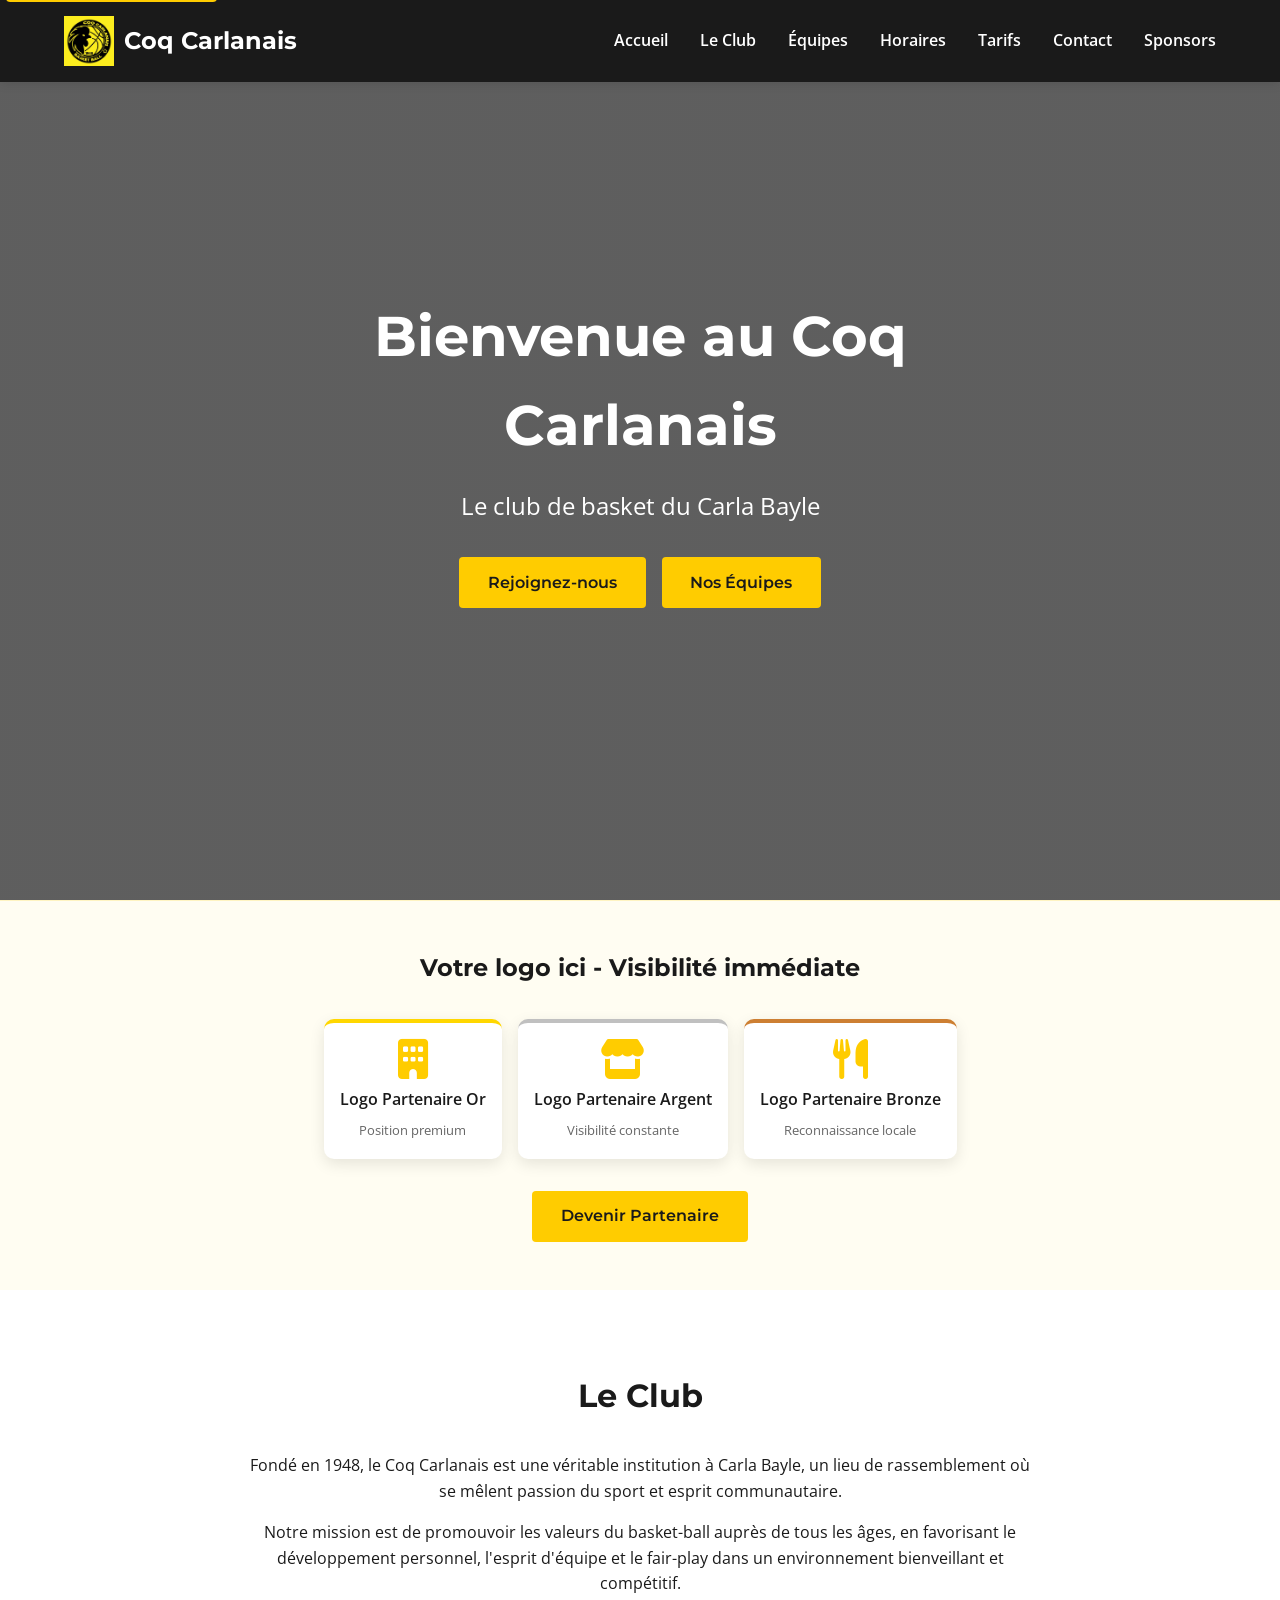
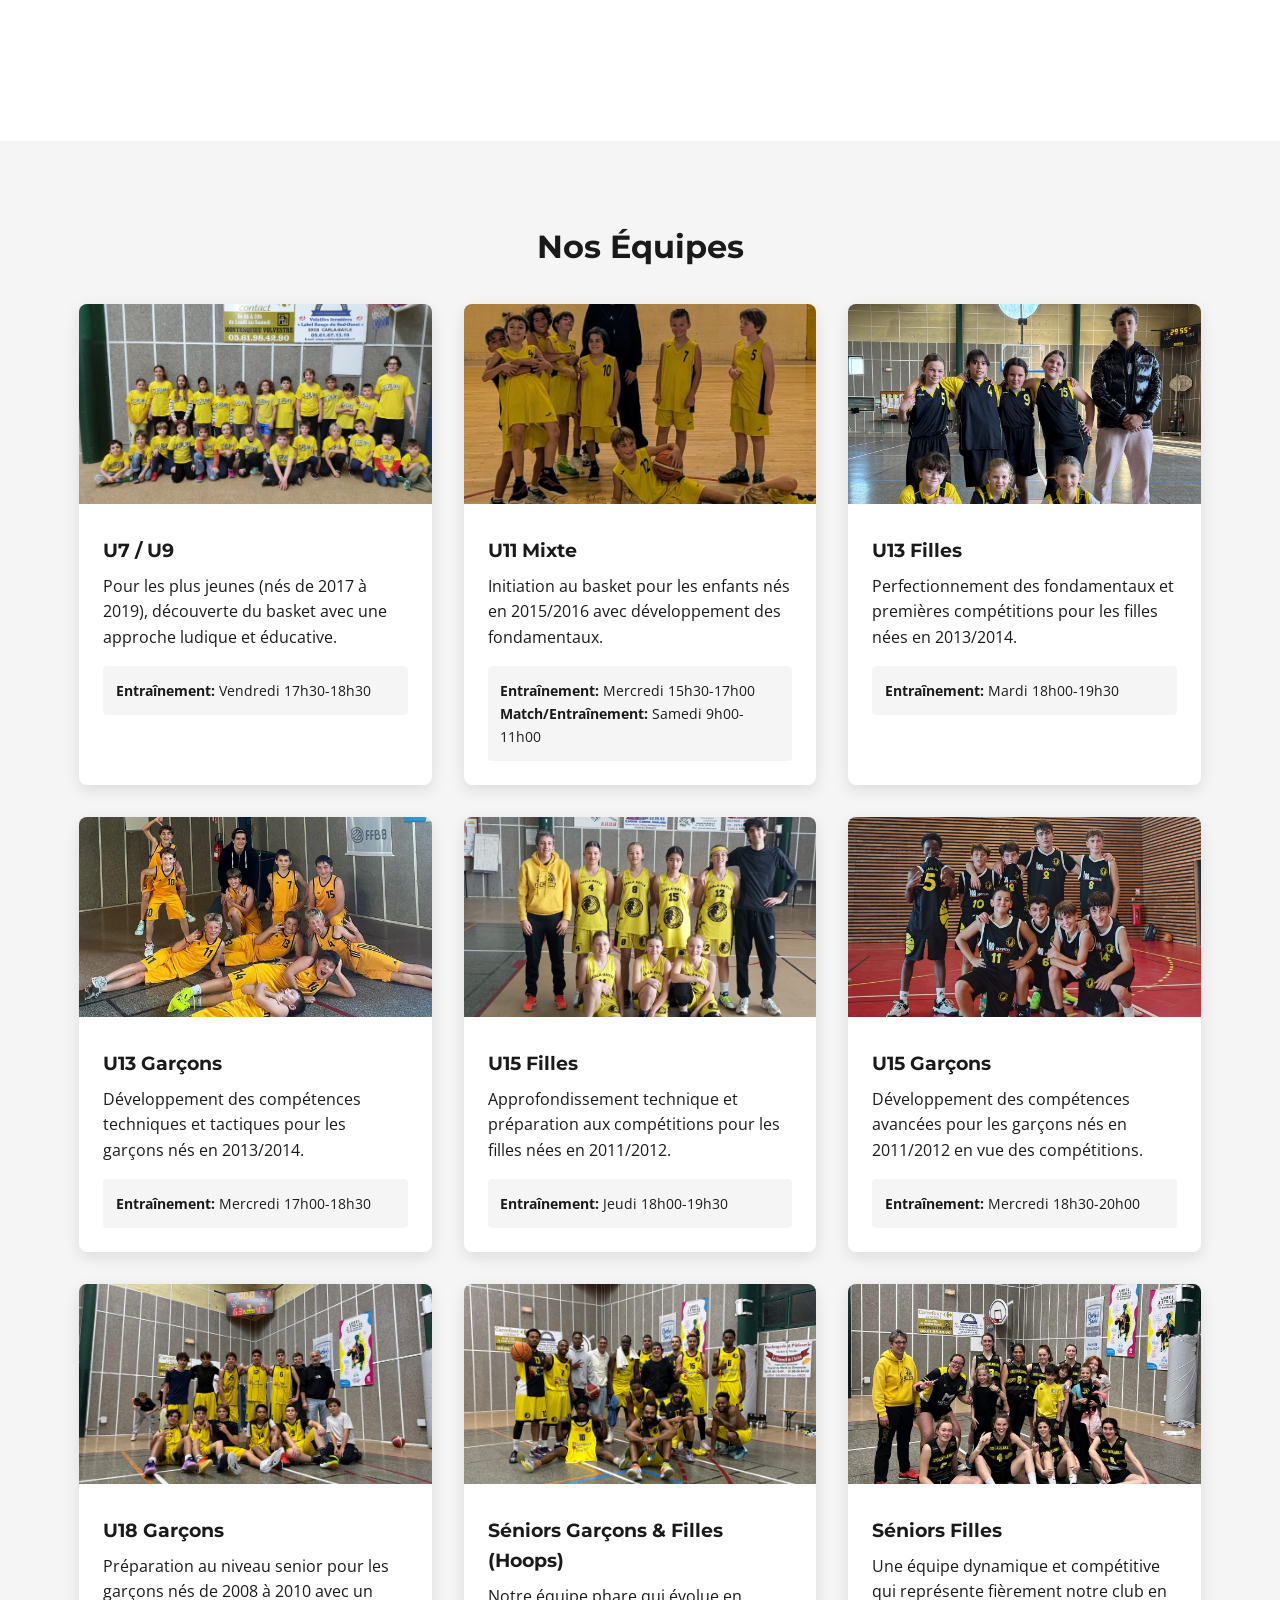
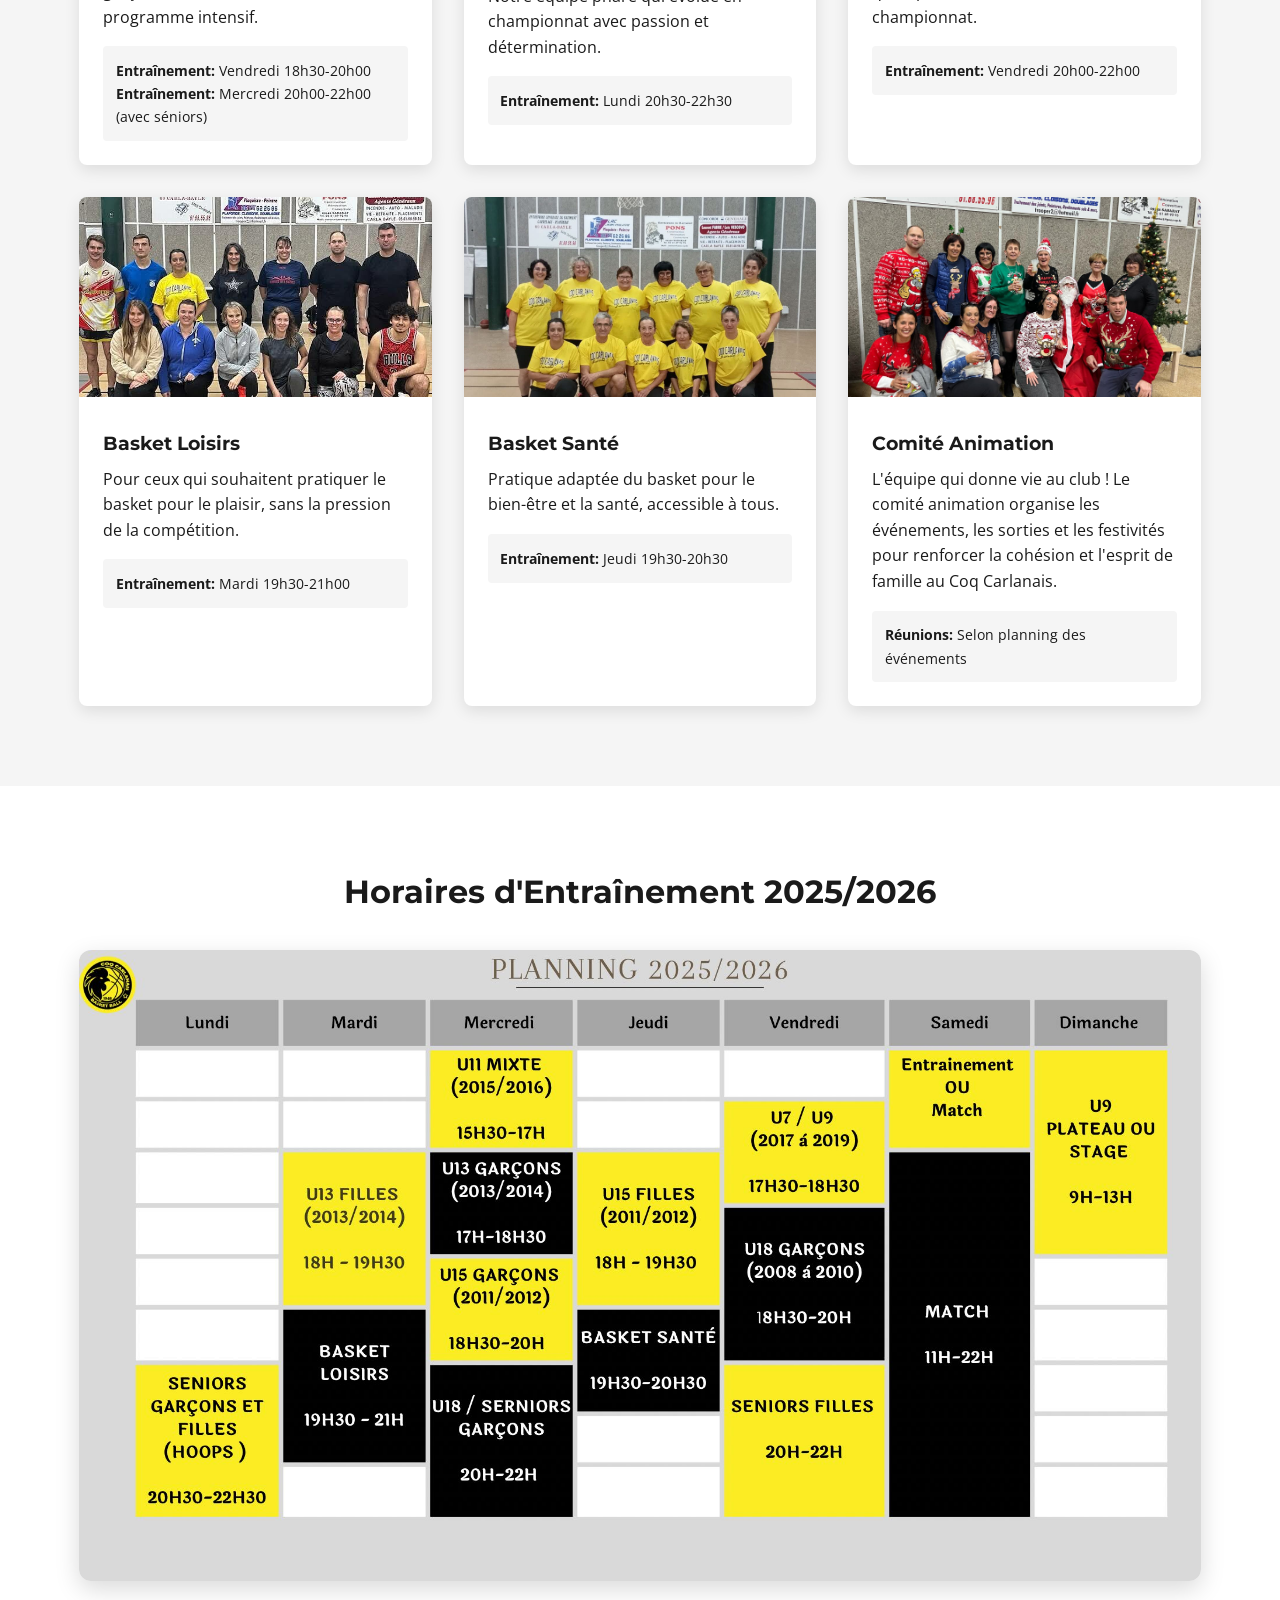
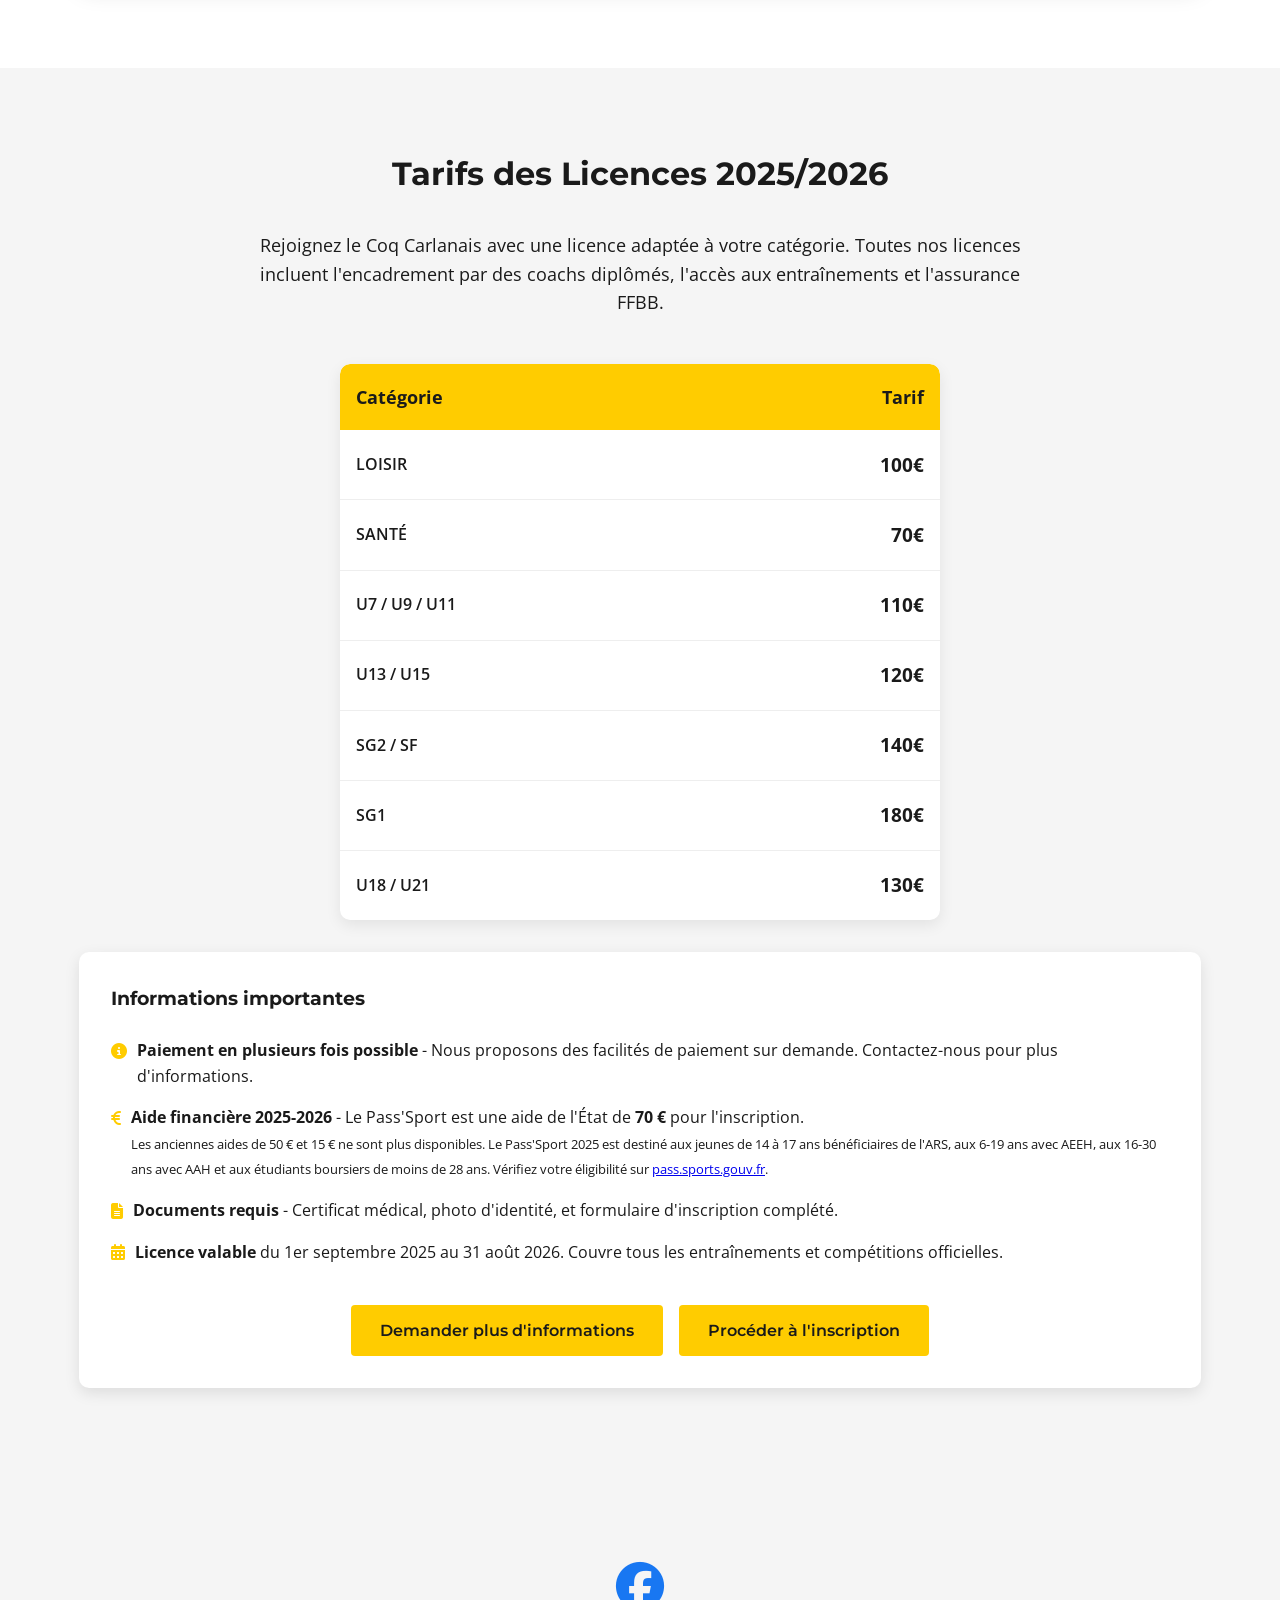
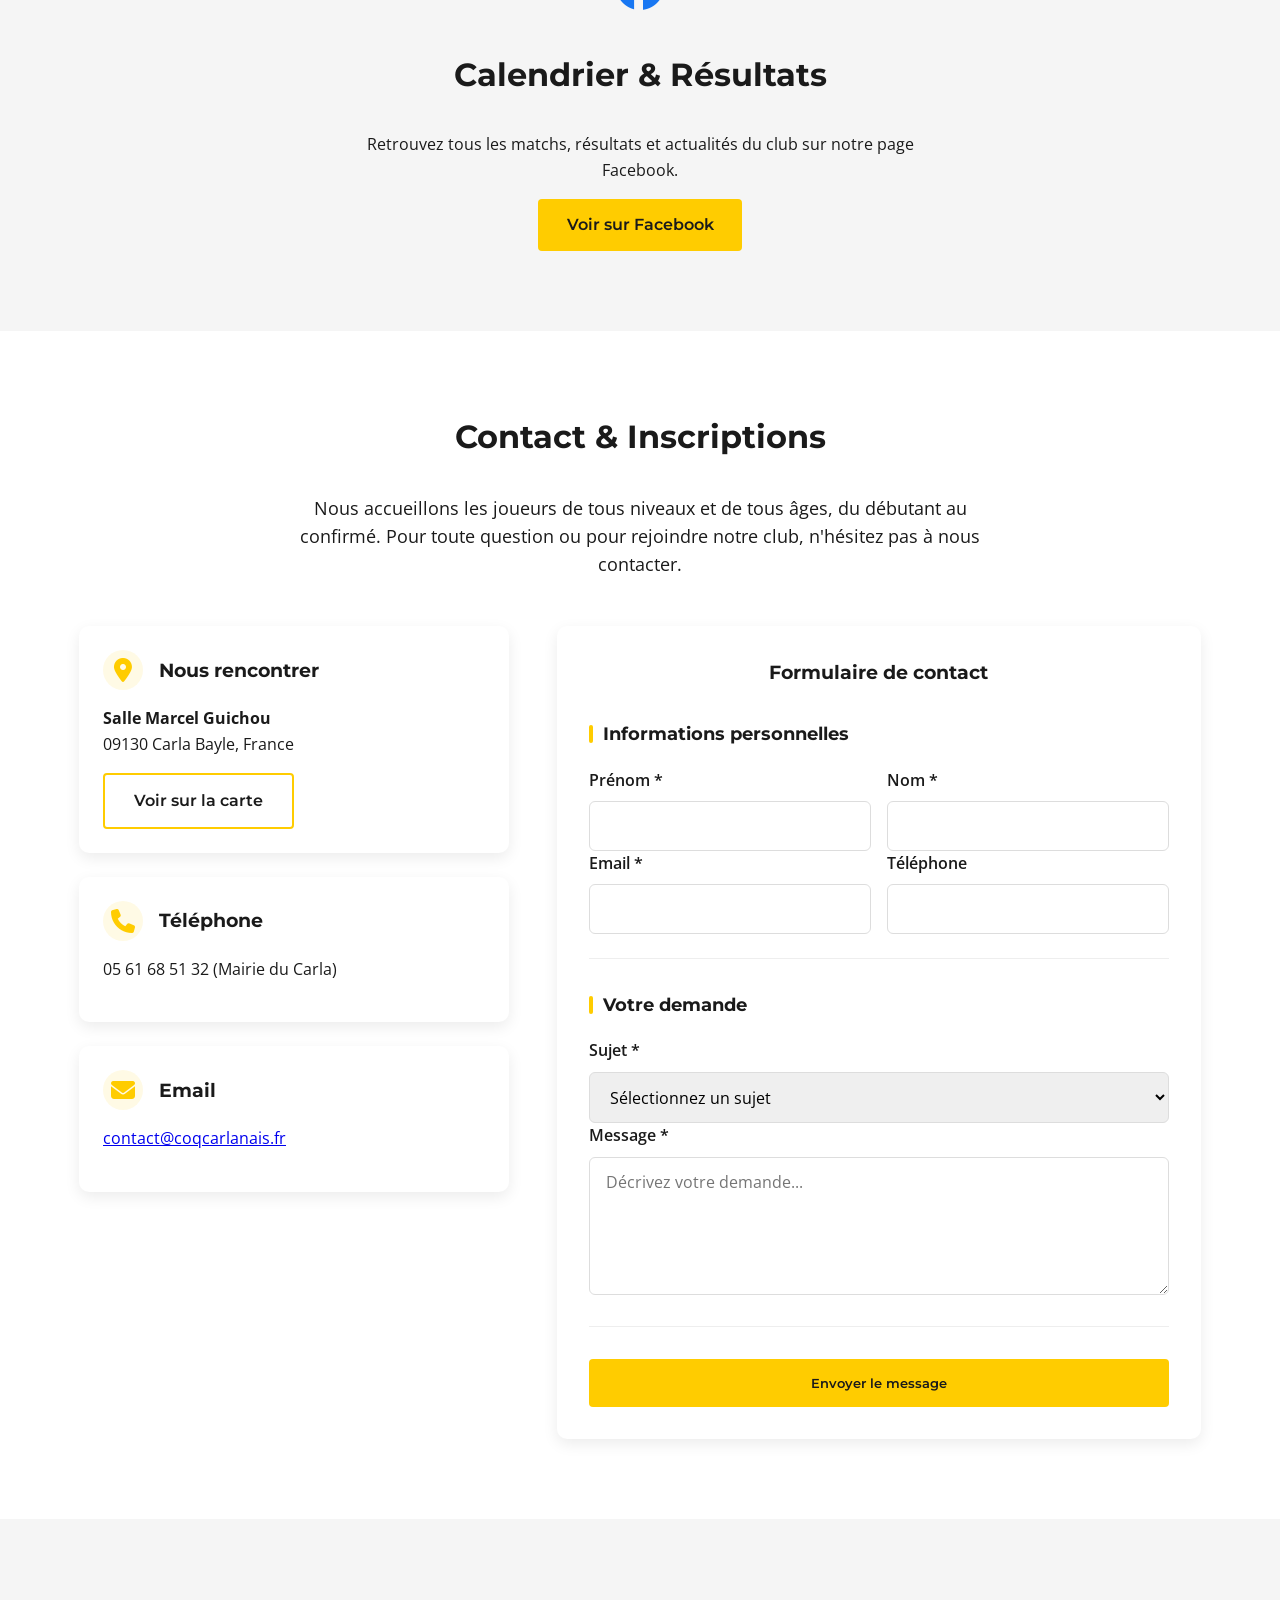
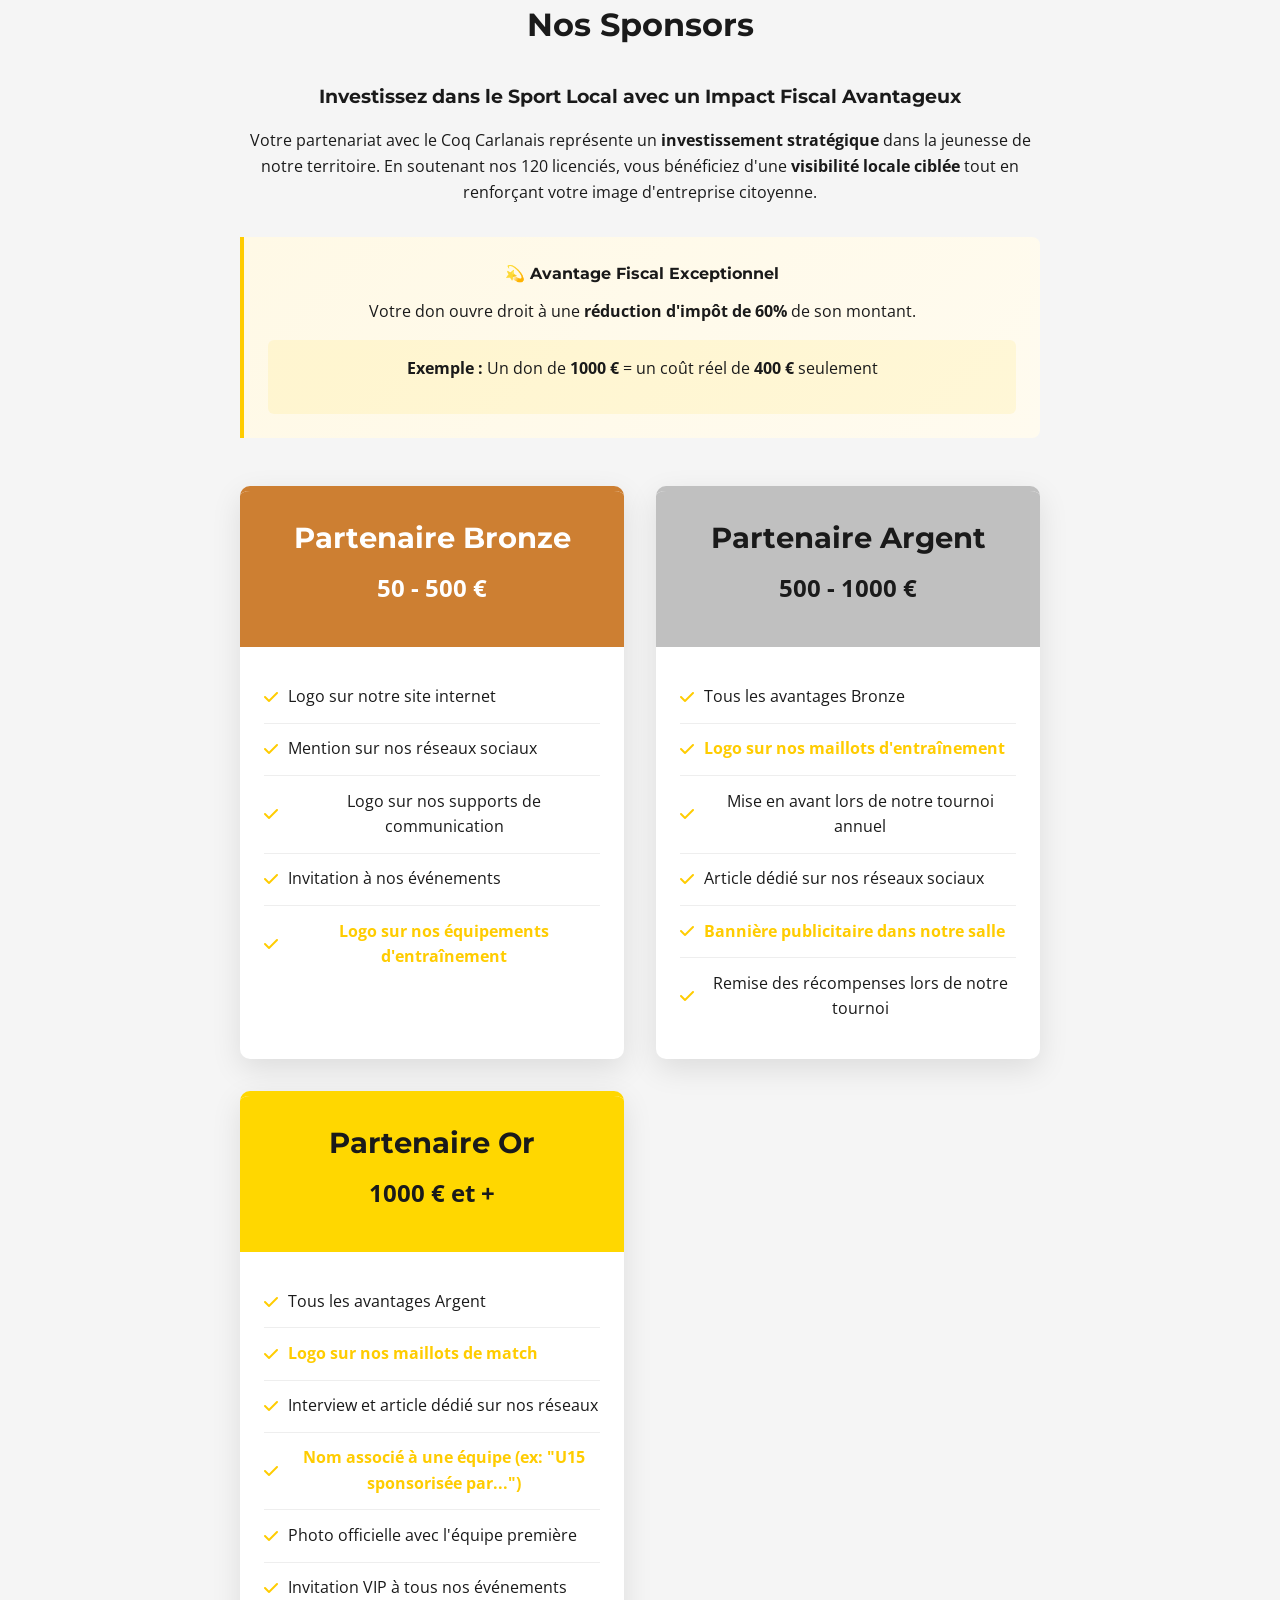
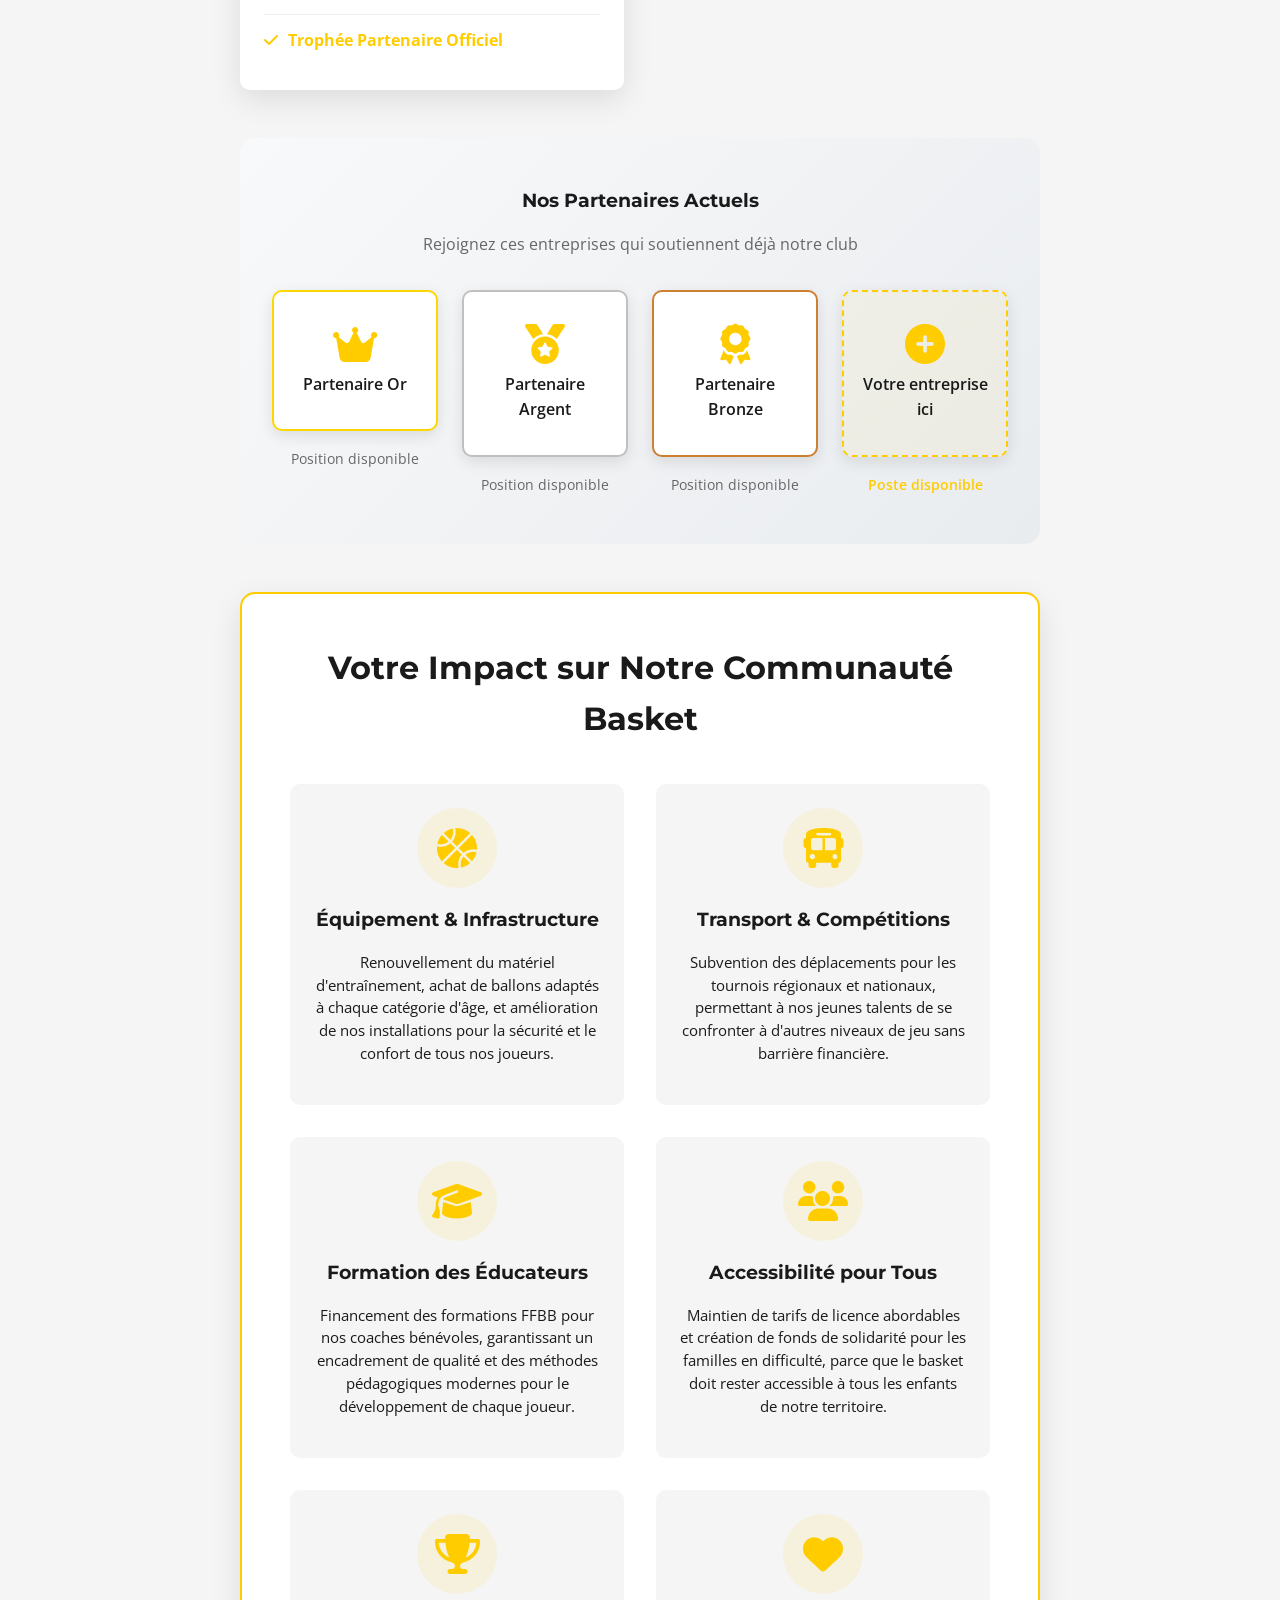
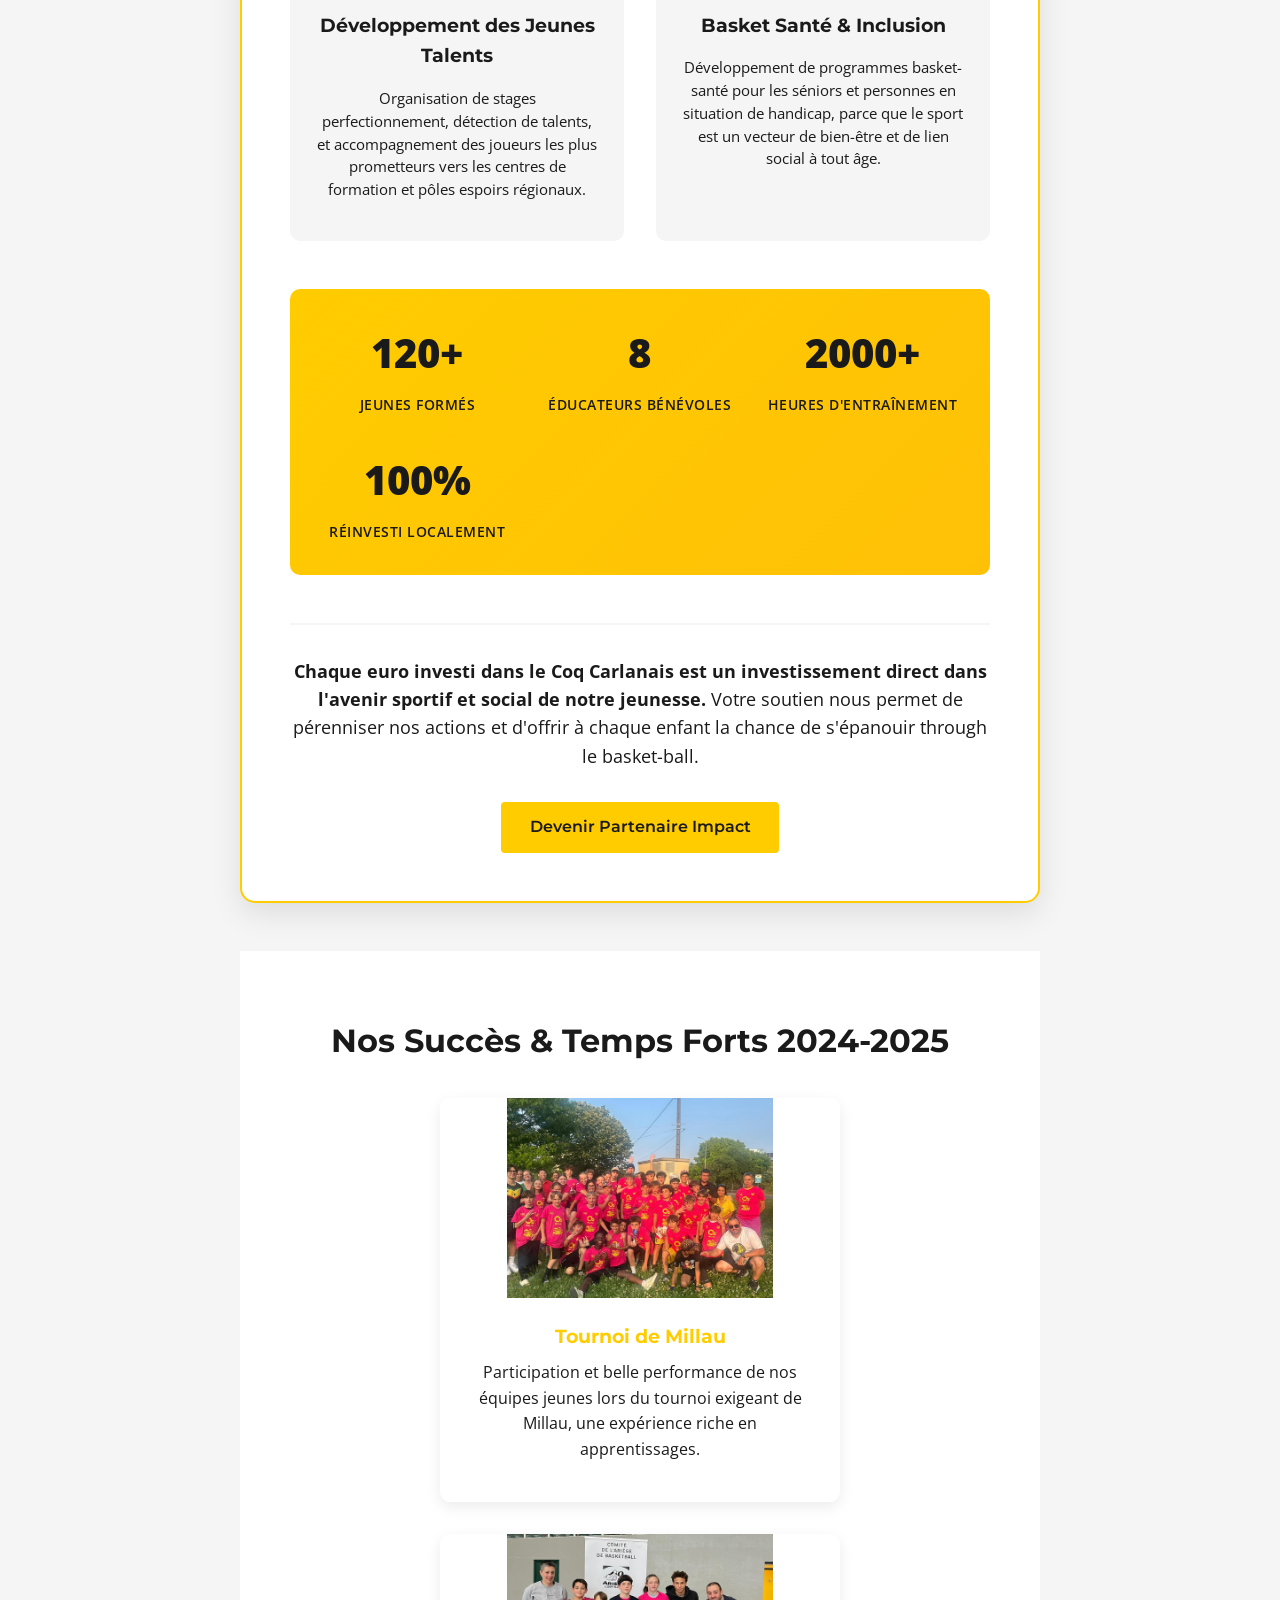
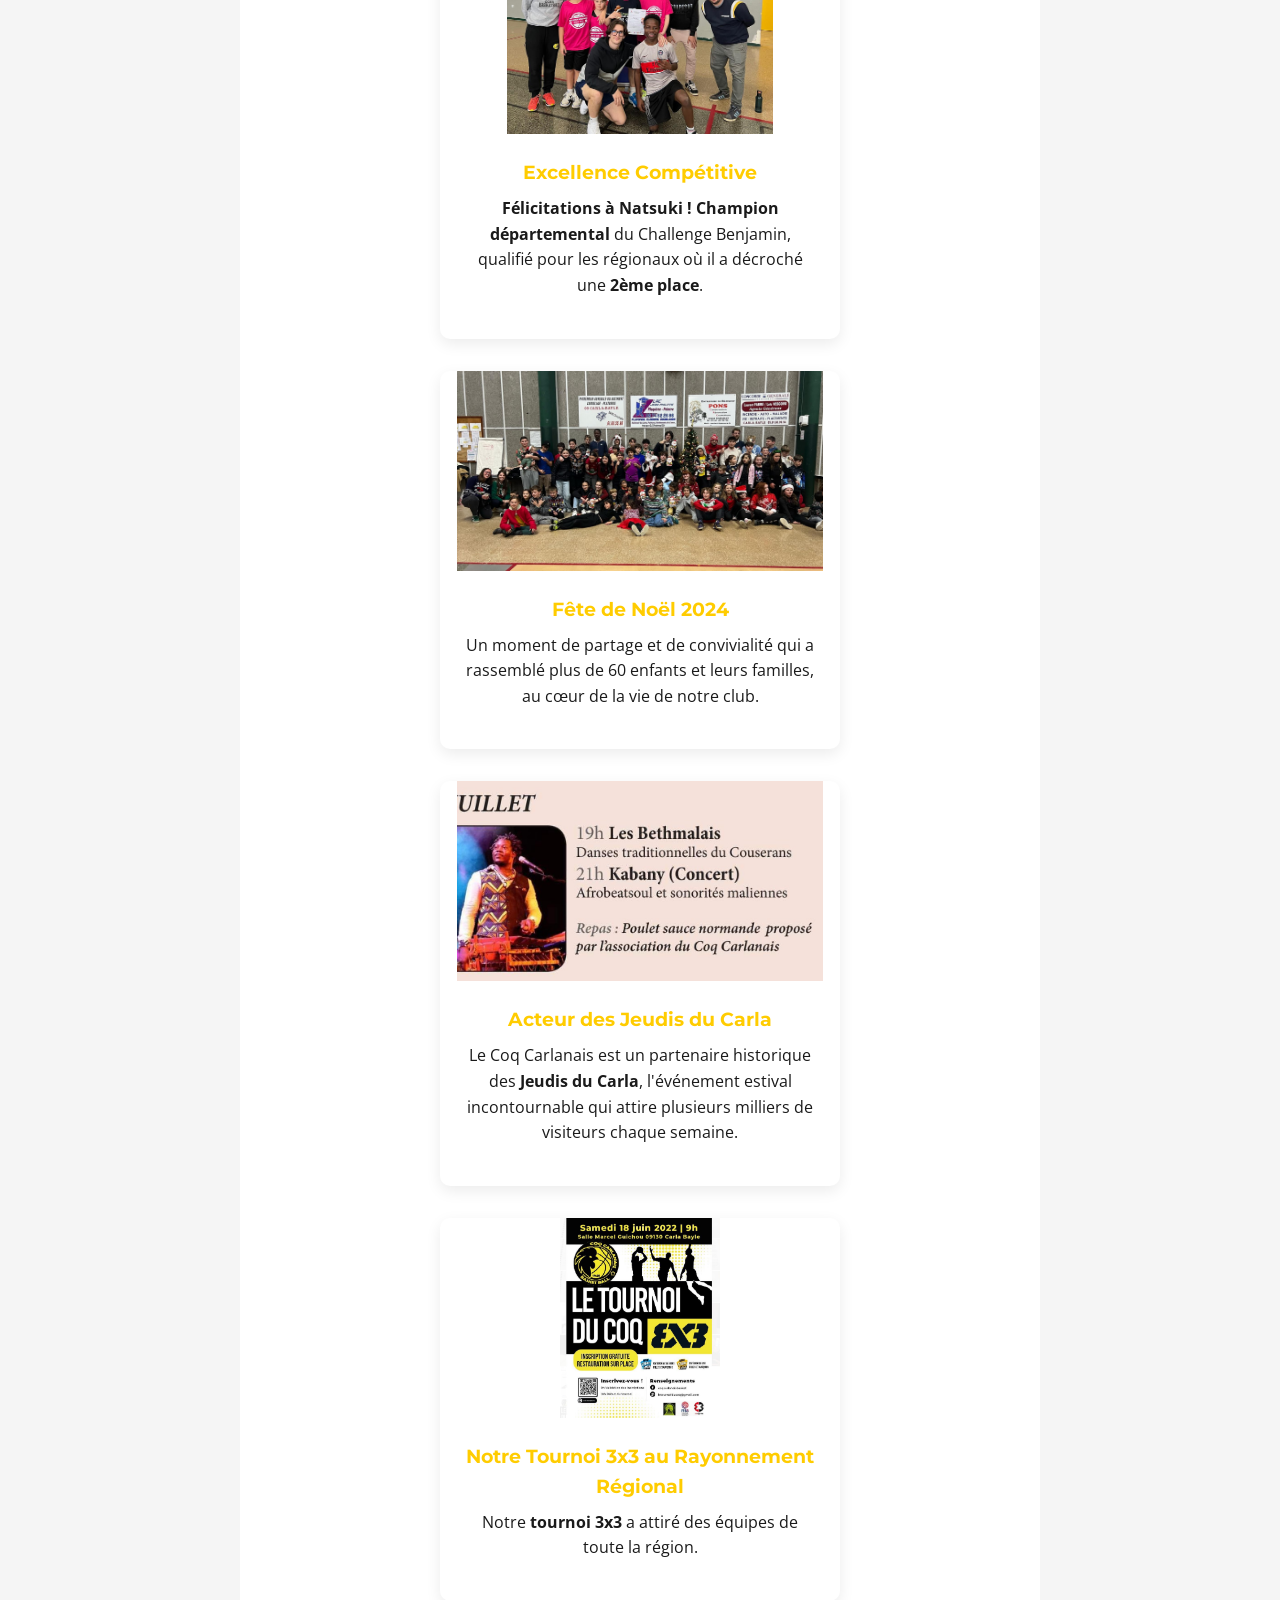
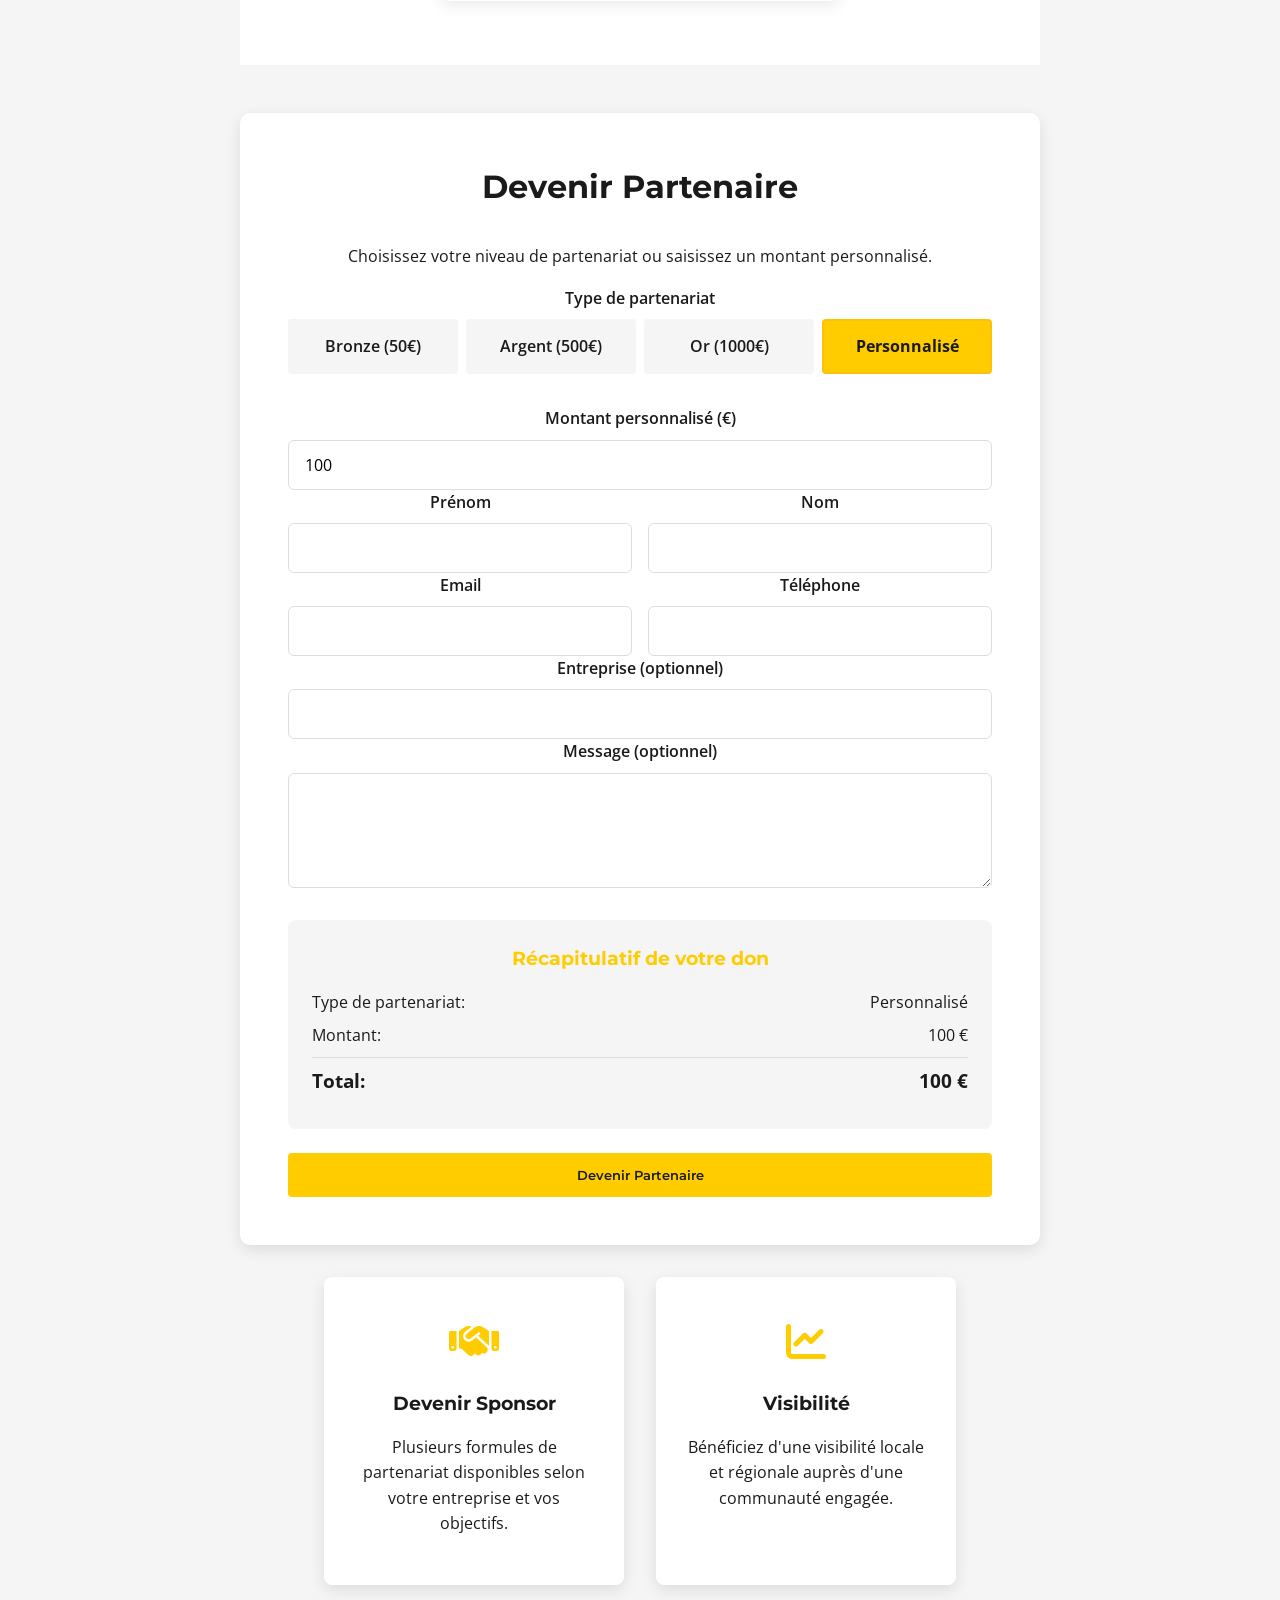
<file: no_eventbackup.html>
<!DOCTYPE html>
<html lang="fr">
<head>
    <meta charset="UTF-8">
    <meta name="viewport" content="width=device-width, initial-scale=1.0">
    <title>Coq Carlanais - Club de Basket du Carla Bayle</title>
    <meta name="description" content="Club de basket-ball Coq Carlanais à Carla Bayle. Équipes pour tous les âges, entraînements, compétitions et inscriptions.">
    <link rel="icon" href="photos/Coq_carlanais_logo.jpg" type="image/jpeg">
    <!-- Google Fonts -->
    <link rel="preconnect" href="https://fonts.googleapis.com">
    <link rel="preconnect" href="https://fonts.gstatic.com" crossorigin>
    <link href="https://fonts.googleapis.com/css2?family=Montserrat:wght@700&family=Open+Sans&display=swap" rel="stylesheet">
    <!-- Font Awesome pour les icônes -->
    <link rel="stylesheet" href="https://cdnjs.cloudflare.com/ajax/libs/font-awesome/6.4.0/css/all.min.css">
    <style>
    /* ===== CSS VARIABLES ===== */
        :root {
            --primary-black: #1A1A1A;
            --vibrant-yellow: #FFCC00;
            --hover-yellow: #FFEB3B;
            --secondary-yellow: #FFC107;
            --white: #FFFFFF;
            --light-grey: #F5F5F5;
            --bronze: #CD7F32;
            --silver: #C0C0C0;
            --gold: #FFD700;
        }
    
        /* ===== RESET & BASE STYLES ===== */
        * {
            margin: 0;
            padding: 0;
            box-sizing: border-box;
        }
    
        html {
            scroll-behavior: smooth;
        }
    
        body {
            font-family: 'Open Sans', sans-serif;
            font-weight: 400;
            line-height: 1.6;
            color: var(--primary-black);
            background-color: var(--white);
        }
    
        /* ===== TYPOGRAPHY ===== */
        h1, h2, h3, h4, h5, h6 {
            font-family: 'Montserrat', sans-serif;
            font-weight: 700;
            margin-bottom: 1rem;
        }
    
        h1 {
            font-size: 2.5rem;
        }
    
        h2 {
            font-size: 2rem;
            margin-bottom: 2rem;
            text-align: center;
        }
    
        p {
            margin-bottom: 1rem;
        }
    
        /* ===== LAYOUT & CONTAINER ===== */
        .container {
            width: 90%;
            max-width: 1200px;
            margin: 0 auto;
            padding: 0 15px;
        }
    
        section {
            padding: 5rem 0;
        }
    
        /* ===== NAVIGATION ===== */
        .navbar {
            position: fixed;
            top: 0;
            left: 0;
            width: 100%;
            background-color: var(--primary-black);
            z-index: 1000;
            box-shadow: 0 2px 10px rgba(0, 0, 0, 0.1);
        }
    
        .nav-container {
            display: flex;
            justify-content: space-between;
            align-items: center;
            padding: 1rem 0;
        }
    
        .logo {
            color: var(--white);
            font-family: 'Montserrat', sans-serif;
            font-size: 1.5rem;
            font-weight: 700;
            text-decoration: none;
            display: flex;
            align-items: center;
        }
    
        .logo-img {
            height: 50px;
            width: auto;
            margin-right: 10px;
        }
    
        .nav-menu {
            display: flex;
            list-style: none;
        }
    
        .nav-item {
            margin-left: 2rem;
        }
    
        .nav-link {
            color: var(--white);
            text-decoration: none;
            font-weight: 600;
            transition: color 0.3s ease;
            padding: 0.5rem 0;
            position: relative;
        }
    
        .nav-link:hover,
        .nav-link:focus {
            color: var(--vibrant-yellow);
            outline: none;
        }
    
        .nav-link:focus {
            outline: 2px solid var(--vibrant-yellow);
            outline-offset: 4px;
        }
    
        .hamburger {
            display: none;
            cursor: pointer;
            background: transparent;
            border: none;
            padding: 0.5rem;
        }
    
        .bar {
            display: block;
            width: 25px;
            height: 3px;
            margin: 5px auto;
            background-color: var(--white);
            transition: all 0.3s ease;
        }
    
        /* ===== HERO SECTION ===== */
        .hero {
            height: 100vh;
            background: linear-gradient(rgba(26, 26, 26, 0.7), rgba(26, 26, 26, 0.7)), 
                        url('https://images.unsplash.com/photo-1546519638-68e109498ffc?ixlib=rb-4.0.3&ixid=M3wxMjA3fDB8MHxwaG90by1wYWdlfHx8fGVufDB8fHx8fA%3D%3D&auto=format&fit=crop&w=1790&q=80') no-repeat center center/cover;
            display: flex;
            align-items: center;
            justify-content: center;
            text-align: center;
            color: var(--white);
        }
    
        .hero-content {
            max-width: 800px;
            padding: 0 20px;
        }
    
        .hero h1 {
            font-size: 3.5rem;
            margin-bottom: 1rem;
        }
    
        .hero p {
            font-size: 1.5rem;
            margin-bottom: 2rem;
        }
    
        /* ===== BUTTONS ===== */
        .btn {
            display: inline-block;
            padding: 0.8rem 1.8rem;
            background-color: var(--vibrant-yellow);
            color: var(--primary-black);
            text-decoration: none;
            border-radius: 4px;
            font-weight: 600;
            transition: all 0.3s ease;
            border: none;
            cursor: pointer;
            font-family: 'Montserrat', sans-serif;
            min-height: 44px;
            text-align: center;
        }
    
        .btn:hover,
        .btn:focus {
            background-color: var(--hover-yellow);
            transform: translateY(-3px);
            box-shadow: 0 4px 8px rgba(0, 0, 0, 0.2);
            outline: none;
        }
    
        .btn:focus {
            outline: 2px solid var(--primary-black);
            outline-offset: 2px;
        }
    
        .btn:disabled {
            background-color: #cccccc;
            cursor: not-allowed;
            transform: none;
            box-shadow: none;
        }
    
        .btn-group {
            display: flex;
            gap: 1rem;
            justify-content: center;
            flex-wrap: wrap;
        }
    
        .btn-outline {
            background: transparent;
            border: 2px solid var(--vibrant-yellow);
            color: var(--primary-black);
        }
    
        .btn-outline:hover,
        .btn-outline:focus {
            background: var(--vibrant-yellow);
        }
    
        .btn-primary {
            background: var(--vibrant-yellow);
            color: var(--primary-black);
            font-weight: 600;
            padding: 1rem 2rem;
            position: relative;
        }
    
        /* ===== ABOUT SECTION ===== */
        .about {
            background-color: var(--white);
        }
    
        .about-content {
            display: flex;
            flex-direction: column;
            align-items: center;
            text-align: center;
            max-width: 800px;
            margin: 0 auto;
        }
    
        .about-text {
            margin-bottom: 3rem;
        }
    
        /* ===== TEAMS SECTION ===== */
        .teams {
            background-color: var(--light-grey);
        }
    
        .team-cards {
            display: grid;
            grid-template-columns: repeat(auto-fill, minmax(300px, 1fr));
            gap: 2rem;
        }
    
        .team-card {
            background-color: var(--white);
            border-radius: 8px;
            overflow: hidden;
            box-shadow: 0 5px 15px rgba(0, 0, 0, 0.1);
            transition: transform 0.3s ease;
        }
    
        .team-card:hover {
            transform: translateY(-5px);
        }
    
        .team-img {
            width: 100%;
            height: 200px;
            object-fit: cover;
        }
    
        .team-info {
            padding: 1.5rem;
        }
    
        .team-info h3 {
            margin-bottom: 0.5rem;
        }
    
        .team-info p {
            margin-bottom: 1rem;
        }
    
        .team-schedule {
            background-color: var(--light-grey);
            padding: 0.8rem;
            border-radius: 4px;
            margin-top: 1rem;
            font-size: 0.9rem;
        }
    
        /* ===== SCHEDULE SECTION ===== */
        .schedule {
            background-color: var(--white);
        }
        
        .schedule-image-container {
            position: relative;
            max-width: 100%;
            margin: 0 auto;
            text-align: center;
        }
        
        .schedule-image {
            width: 100%;
            height: auto;
            border-radius: 12px;
            box-shadow: 0 8px 25px rgba(0, 0, 0, 0.15);
            transition: transform 0.3s ease, box-shadow 0.3s ease;
            cursor: pointer;
        }
        
        .schedule-image:hover {
            transform: translateY(-5px);
            box-shadow: 0 12px 35px rgba(0, 0, 0, 0.2);
        }
        
        .schedule-image:active {
            transform: scale(0.98);
        }
        
        .image-zoom-hint {
            display: none;
            margin-top: 1rem;
            padding: 0.8rem;
            background-color: var(--light-grey);
            border-radius: 6px;
            font-size: 0.9rem;
            color: #666;
        }
        
        .image-zoom-hint i {
            margin-right: 0.5rem;
            color: var(--vibrant-yellow);
        }
        
        /* Mobile-specific styles for full-width image */
        @media screen and (max-width: 768px) {
            .schedule {
                padding-left: 0;
                padding-right: 0;
            }
            
            .schedule .container {
                width: 100%;
                max-width: 100%;
                padding: 0;
            }
            
            .schedule-image-container {
                margin: 0;
                max-width: 100%;
                width: 100%;
            }
            
            .schedule-image {
                width: 100%;
                border-radius: 0;
                box-shadow: none;
            }
            
            .image-zoom-hint {
                display: block;
                margin: 1rem 15px 0;
            }
            
            h2 {
                padding: 0 15px;
            }
        }
        
        /* For very small screens, ensure maximum readability */
        @media screen and (max-width: 480px) {
            .schedule-image-container {
                margin: 0 -10px;
            }
            
            .image-zoom-hint {
                font-size: 0.8rem;
                padding: 0.6rem;
            }
        }

        /* ===== FACEBOOK SECTION ===== */
        .facebook {
            background-color: var(--light-grey);
        }
    
        .facebook-content {
            text-align: center;
            max-width: 600px;
            margin: 0 auto;
        }
    
        .facebook-icon {
            font-size: 3rem;
            color: #1877F2;
            margin-bottom: 1.5rem;
        }
    
        /* ===== CONTACT SECTION ===== */
        .contact {
            background-color: var(--white);
        }
    
        .contact-intro {
            text-align: center;
            max-width: 700px;
            margin: 0 auto 3rem;
            font-size: 1.1rem;
            line-height: 1.6;
        }
    
        .contact-container {
            display: grid;
            grid-template-columns: 1fr 1.5fr;
            gap: 3rem;
            align-items: start;
        }
    
        .contact-info {
            display: flex;
            flex-direction: column;
            gap: 1.5rem;
        }
    
        .contact-card {
            background: var(--white);
            border-radius: 10px;
            box-shadow: 0 5px 15px rgba(0, 0, 0, 0.08);
            overflow: hidden;
            transition: transform 0.3s ease, box-shadow 0.3s ease;
        }
    
        .contact-card:hover {
            transform: translateY(-5px);
            box-shadow: 0 10px 25px rgba(0, 0, 0, 0.12);
        }
    
        .contact-card-header {
            display: flex;
            align-items: center;
            gap: 1rem;
            padding: 1.5rem 1.5rem 0;
        }
    
        .contact-card-header .contact-icon {
            color: var(--vibrant-yellow);
            font-size: 1.5rem;
            width: 40px;
            height: 40px;
            display: flex;
            align-items: center;
            justify-content: center;
            background: rgba(255, 204, 0, 0.1);
            border-radius: 50%;
        }
    
        .contact-card-header h3 {
            margin: 0;
            font-size: 1.2rem;
        }
    
        .contact-card-body {
            padding: 1rem 1.5rem 1.5rem;
        }
    
        .contact-card-body p {
            margin-bottom: 1rem;
        }
    
        .highlight-text {
            color: var(--vibrant-yellow);
            font-weight: 600;
            margin-top: 0.5rem;
        }
    
        .contact-note {
            font-size: 0.9rem;
            color: #666;
            margin-top: 0.5rem;
        }
    
        .contact-form-container {
            background: var(--white);
            border-radius: 10px;
            box-shadow: 0 5px 15px rgba(0, 0, 0, 0.08);
            padding: 2rem;
        }
    
        .form-header {
            margin-bottom: 2rem;
            text-align: center;
        }
    
        .form-header h3 {
            color: var(--primary-black);
            margin-bottom: 0.5rem;
        }
    
        .form-section {
            margin-bottom: 2rem;
            padding-bottom: 1.5rem;
            border-bottom: 1px solid #eee;
        }
    
        .form-section:last-of-type {
            border-bottom: none;
            margin-bottom: 1rem;
        }
    
        .form-section h4 {
            color: var(--primary-black);
            margin-bottom: 1.2rem;
            font-size: 1.1rem;
            display: flex;
            align-items: center;
        }
    
        .form-section h4:before {
            content: "";
            display: inline-block;
            width: 4px;
            height: 18px;
            background: var(--vibrant-yellow);
            margin-right: 10px;
            border-radius: 2px;
        }
    
        .form-group label {
            display: block;
            margin-bottom: 0.5rem;
            font-weight: 600;
            color: var(--primary-black);
        }
    
        .form-control {
            width: 100%;
            padding: 0.8rem 1rem;
            border: 1px solid #ddd;
            border-radius: 6px;
            font-family: 'Open Sans', sans-serif;
            font-size: 1rem;
            transition: all 0.3s ease;
            min-height: 44px;
        }
    
        .form-control:focus {
            outline: none;
            border-color: var(--vibrant-yellow);
            box-shadow: 0 0 0 3px rgba(255, 204, 0, 0.2);
        }
    
        .form-control.error {
            border-color: #dc3545;
            box-shadow: 0 0 0 3px rgba(220, 53, 69, 0.1);
        }
    
        .error-message {
            color: #dc3545;
            font-size: 0.875rem;
            margin-top: 0.25rem;
            display: none;
        }
    
        .form-row {
            display: flex;
            gap: 1rem;
        }
    
        .form-row .form-group {
            flex: 1;
        }
    
        #contact-form-message {
            display: none;
            margin-top: 1.5rem;
            padding: 1rem;
            border-radius: 4px;
            text-align: center;
            font-weight: 600;
        }
    
        #contact-form-message.success {
            background-color: #d4edda;
            border: 1px solid #c3e6cb;
            color: #155724;
        }
    
        #contact-form-message.error {
            background-color: #f8d7da;
            border: 1px solid #f5c6cb;
            color: #721c24;
        }
    
        /* ===== SPONSORS SECTION ===== */
        .sponsors {
            background-color: var(--light-grey);
        }
    
        .sponsors-content {
            text-align: center;
            max-width: 800px;
            margin: 0 auto;
        }
    
        .sponsor-text {
            margin-bottom: 2rem;
        }
    
        .sponsorship-intro {
            text-align: center;
            margin-bottom: 3rem;
            max-width: 800px;
            margin-left: auto;
            margin-right: auto;
        }
    
        .sponsorship-tiers {
            display: grid;
            grid-template-columns: repeat(auto-fit, minmax(300px, 1fr));
            gap: 2rem;
            margin-bottom: 3rem;
        }
    
        .tier {
            background: var(--white);
            border-radius: 10px;
            overflow: hidden;
            box-shadow: 0 10px 30px rgba(0, 0, 0, 0.1);
            transition: transform 0.3s ease;
            border-top: 5px solid;
        }
    
        .tier:hover {
            transform: translateY(-10px);
        }
    
        .tier-bronze {
            border-color: var(--bronze);
        }
    
        .tier-silver {
            border-color: var(--silver);
        }
    
        .tier-gold {
            border-color: var(--gold);
        }
    
        .tier-header {
            padding: 1.5rem;
            text-align: center;
            color: var(--white);
        }
    
        .tier-bronze .tier-header {
            background: var(--bronze);
        }
    
        .tier-silver .tier-header {
            background: var(--silver);
            color: var(--primary-black);
        }
    
        .tier-gold .tier-header {
            background: var(--gold);
            color: var(--primary-black);
        }
    
        .tier-name {
            font-size: 1.8rem;
            margin-bottom: 0.5rem;
        }
    
        .tier-price {
            font-size: 1.5rem;
            font-weight: bold;
        }
    
        .tier-benefits {
            padding: 1.5rem;
        }
    
        .benefit-list {
            list-style: none;
        }
    
        .benefit-list li {
            padding: 0.8rem 0;
            border-bottom: 1px solid #eee;
            display: flex;
            align-items: center;
        }
    
        .benefit-list li:last-child {
            border-bottom: none;
        }
    
        .benefit-list i {
            margin-right: 10px;
            color: var(--vibrant-yellow);
        }
    
        .benefit-highlight {
            font-weight: bold;
            color: var(--vibrant-yellow);
        }
    
        .donation-section {
            background-color: var(--white);
            border-radius: 10px;
            padding: 3rem;
            box-shadow: 0 5px 15px rgba(0, 0, 0, 0.1);
            margin-top: 3rem;
        }
    
        .donation-form {
            max-width: 600px;
            margin: 0 auto;
        }
    
        .tier-options {
            display: flex;
            flex-wrap: wrap;
            gap: 0.5rem;
            margin-bottom: 1.5rem;
        }
    
        .tier-option {
            flex: 1;
            min-width: 120px;
        }
    
        .tier-option input[type="radio"] {
            display: none;
        }
    
        .tier-option label {
            display: block;
            padding: 0.8rem 1rem;
            background-color: var(--light-grey);
            border: 2px solid transparent;
            border-radius: 4px;
            text-align: center;
            cursor: pointer;
            transition: all 0.3s ease;
            min-height: 44px;
            display: flex;
            align-items: center;
            justify-content: center;
        }
    
        .tier-option input[type="radio"]:checked + label {
            background-color: var(--vibrant-yellow);
            border-color: var(--secondary-yellow);
            font-weight: bold;
        }
    
        .tier-option label:focus {
            outline: 2px solid var(--vibrant-yellow);
            outline-offset: 2px;
        }
    
        .custom-amount {
            display: flex;
            gap: 0.5rem;
        }
    
        .custom-amount .form-control {
            flex: 1;
        }
    
        .donation-summary {
            background-color: var(--light-grey);
            padding: 1.5rem;
            border-radius: 8px;
            margin-top: 1.5rem;
        }
    
        .donation-summary h3 {
            margin-bottom: 1rem;
            color: var(--vibrant-yellow);
        }
    
        .summary-item {
            display: flex;
            justify-content: space-between;
            margin-bottom: 0.5rem;
        }
    
        .total-amount {
            font-weight: bold;
            font-size: 1.2rem;
            border-top: 1px solid #ddd;
            padding-top: 0.5rem;
            margin-top: 0.5rem;
        }
    
        #form-message {
            display: none;
            margin-top: 1.5rem;
            padding: 1rem;
            border-radius: 4px;
            text-align: center;
            font-weight: 600;
        }
    
        #form-message.success {
            background-color: #d4edda;
            border: 1px solid #c3e6cb;
            color: #155724;
        }
    
        #form-message.error {
            background-color: #f8d7da;
            border: 1px solid #f5c6cb;
            color: #721c24;
        }
    
        .sponsor-cards {
            display: flex;
            justify-content: center;
            flex-wrap: wrap;
            gap: 2rem;
            margin-top: 2rem;
        }
    
        .sponsor-card {
            background-color: var(--white);
            border-radius: 8px;
            padding: 2rem;
            box-shadow: 0 5px 15px rgba(0, 0, 0, 0.1);
            text-align: center;
            transition: transform 0.3s ease;
            max-width: 300px;
        }
    
        .sponsor-card:hover {
            transform: translateY(-5px);
        }
    
        .sponsor-icon {
            font-size: 2.5rem;
            color: var(--vibrant-yellow);
            margin-bottom: 1rem;
        }
    
        .sponsor-card h3 {
            margin-bottom: 1rem;
        }
    
        /* ===== PRICING SECTION ===== */
        .pricing {
            background-color: var(--light-grey);
        }
    
        .pricing-intro {
            text-align: center;
            max-width: 800px;
            margin: 0 auto 3rem;
            font-size: 1.1rem;
            line-height: 1.6;
        }
    
        .pricing-table-container {
            margin: 2rem 0;
            overflow-x: auto;
            box-shadow: 0 5px 15px rgba(0, 0, 0, 0.08);
            border-radius: 10px;
            max-width: 600px;
            margin-left: auto;
            margin-right: auto;
        }
    
        .pricing-table {
            width: 100%;
            border-collapse: collapse;
            background-color: var(--white);
            border-radius: 10px;
            overflow: hidden;
        }
    
        .pricing-table th {
            background-color: var(--vibrant-yellow);
            color: var(--primary-black);
            padding: 1.2rem 1rem;
            text-align: left;
            font-weight: 700;
            font-size: 1.1rem;
        }
    
        .pricing-table th:last-child {
            text-align: right;
        }
    
        .pricing-table td {
            padding: 1.2rem 1rem;
            border-bottom: 1px solid #eee;
        }
    
        .pricing-table tbody tr {
            transition: background-color 0.3s ease;
        }
    
        .pricing-table tbody tr:hover {
            background-color: rgba(255, 204, 0, 0.05);
        }
    
        .pricing-table tbody tr:last-child td {
            border-bottom: none;
        }
    
        .pricing-table td:first-child {
            font-weight: 600;
            color: var(--primary-black);
        }
    
        .pricing-table td:last-child {
            font-weight: 700;
            color: var(--primary-black);
            font-size: 1.2rem;
            text-align: right;
        }
    
        .pricing-notes {
            background: var(--white);
            border-radius: 10px;
            padding: 2rem;
            box-shadow: 0 5px 15px rgba(0, 0, 0, 0.1);
            margin-top: 2rem;
        }
    
        .notes-list {
            list-style: none;
        }
    
        .notes-list li {
            padding: 0.5rem 0;
            display: flex;
            align-items: flex-start;
        }
    
        .notes-list i {
            margin-right: 10px;
            color: var(--vibrant-yellow);
            margin-top: 0.3rem;
        }
    
        .payment-options {
            display: flex;
            justify-content: center;
            flex-wrap: wrap;
            gap: 1rem;
            margin-top: 2rem;
        }
    
        /* ===== TAX BENEFIT SECTION ===== */
        .tax-benefit-box {
            background: linear-gradient(135deg, #fff9e6 0%, #fffbef 100%);
            border-left: 4px solid var(--vibrant-yellow);
            padding: 1.5rem;
            border-radius: 0 8px 8px 0;
            margin: 2rem 0;
        }
    
        .tax-benefit-box h4 {
            color: var(--primary-black);
            margin-bottom: 0.75rem;
        }
    
        .tax-example {
            background-color: rgba(255, 204, 0, 0.1);
            padding: 1rem;
            border-radius: 6px;
            margin-top: 1rem;
            text-align: center;
        }
    
        /* ===== HIGHLIGHTS SECTION ===== */
        .highlights-section {
            background-color: var(--white);
            padding: 4rem 0;
        }
    
        .highlights-gallery {
            display: grid;
            grid-template-columns: repeat(auto-fit, minmax(300px, 1fr));
            gap: 2rem;
            margin-top: 2rem;
        }
    
        .highlight-card {
            background: var(--white);
            border-radius: 10px;
            overflow: hidden;
            box-shadow: 0 5px 15px rgba(0, 0, 0, 0.08);
            transition: transform 0.3s ease;
        }
    
        .highlight-card:hover {
            transform: translateY(-5px);
        }
    
        .highlight-img {
            width: 100%;
            height: 200px;
            object-fit: cover;
            display: block;
        }
    
        .highlight-content {
            padding: 1.5rem;
        }
    
        .highlight-content h3 {
            color: var(--vibrant-yellow);
            margin-bottom: 0.5rem;
        }
    
        /* ===== IMPACT STATEMENT ===== */
        .impact-statement {
            background: var(--white);
            border-radius: 15px;
            padding: 3rem;
            margin: 3rem 0;
            box-shadow: 0 10px 30px rgba(0, 0, 0, 0.1);
            border: 2px solid var(--vibrant-yellow);
        }
    
        .impact-statement h3 {
            text-align: center;
            color: var(--primary-black);
            margin-bottom: 2.5rem;
            font-size: 2rem;
        }
    
        .impact-grid {
            display: grid;
            grid-template-columns: repeat(auto-fit, minmax(300px, 1fr));
            gap: 2rem;
            margin-bottom: 3rem;
        }
    
        .impact-item {
            text-align: center;
            padding: 1.5rem;
            background: var(--light-grey);
            border-radius: 10px;
            transition: transform 0.3s ease;
        }
    
        .impact-item:hover {
            transform: translateY(-5px);
        }
    
        .impact-icon {
            font-size: 2.5rem;
            color: var(--vibrant-yellow);
            margin-bottom: 1rem;
            height: 80px;
            width: 80px;
            background: rgba(255, 204, 0, 0.1);
            border-radius: 50%;
            display: flex;
            align-items: center;
            justify-content: center;
            margin: 0 auto 1rem;
        }
    
        .impact-item h4 {
            color: var(--primary-black);
            margin-bottom: 1rem;
            font-size: 1.2rem;
        }
    
        .impact-item p {
            font-size: 0.95rem;
            line-height: 1.5;
        }
    
        .impact-stats {
            display: grid;
            grid-template-columns: repeat(auto-fit, minmax(150px, 1fr));
            gap: 2rem;
            margin: 3rem 0;
            padding: 2rem;
            background: linear-gradient(135deg, var(--vibrant-yellow) 0%, var(--secondary-yellow) 100%);
            border-radius: 10px;
            text-align: center;
        }
        
       .stat-item {
            color: var(--primary-black);
            min-width: 0; /* This prevents text overflow */
        }
        
        .stat-number {
            font-size: 2.5rem;
            font-weight: 800;
            margin-bottom: 0.5rem;
            word-break: keep-all;
        }
        
        .stat-label {
            font-size: 0.9rem;
            font-weight: 600;
            text-transform: uppercase;
            letter-spacing: 0.5px;
            word-wrap: break-word; 
            hyphens: auto; 
        }
        
        .impact-cta {
            text-align: center;
            padding-top: 2rem;
            border-top: 2px solid var(--light-grey);
        }
    
        .impact-cta p {
            font-size: 1.1rem;
            margin-bottom: 2rem;
            max-width: 800px;
            margin-left: auto;
            margin-right: auto;
        }
    
        /* ===== HERO SPONSORS SECTION ===== */
        .hero-sponsors {
            background: rgba(255, 204, 0, 0.05);
            padding: 3rem 0;
            border-top: 1px solid rgba(255, 204, 0, 0.2);
        }
    
        .sponsor-preview {
            text-align: center;
            max-width: 800px;
            margin: 0 auto;
        }
    
        .sponsor-preview h3 {
            color: var(--primary-black);
            margin-bottom: 2rem;
            font-size: 1.5rem;
        }
    
        .sponsor-logos-preview {
            display: flex;
            justify-content: center;
            gap: 2rem;
            margin-bottom: 2rem;
            flex-wrap: wrap;
        }
    
        .sponsor-logo-placeholder {
            background: var(--white);
            padding: 1.5rem;
            border-radius: 10px;
            box-shadow: 0 5px 15px rgba(0, 0, 0, 0.1);
            text-align: center;
            min-width: 150px;
            transition: transform 0.3s ease;
        }
    
        .sponsor-logo-placeholder:hover {
            transform: translateY(-5px);
        }
    
        .sponsor-logo-placeholder[data-tier="gold"] {
            border-top: 4px solid var(--gold);
        }
    
        .sponsor-logo-placeholder[data-tier="silver"] {
            border-top: 4px solid var(--silver);
        }
    
        .sponsor-logo-placeholder[data-tier="bronze"] {
            border-top: 4px solid var(--bronze);
        }
    
        .sponsor-logo-placeholder i {
            font-size: 2.5rem;
            color: var(--vibrant-yellow);
            margin-bottom: 0.5rem;
            display: block;
        }
    
        .sponsor-logo-placeholder span {
            display: block;
            font-weight: 600;
            margin-bottom: 0.25rem;
        }
    
        .sponsor-logo-placeholder small {
            color: #666;
            font-size: 0.8rem;
        }
    
        /* ===== CURRENT SPONSORS SHOWCASE ===== */
        .current-sponsors-showcase {
            background: linear-gradient(135deg, #f8f9fa 0%, #e9ecef 100%);
            padding: 3rem 2rem;
            border-radius: 15px;
            margin: 3rem 0;
            text-align: center;
        }
    
        .current-sponsors-showcase h3 {
            color: var(--primary-black);
            margin-bottom: 1rem;
        }
    
        .current-sponsors-showcase > p {
            color: #666;
            margin-bottom: 2rem;
        }
    
        .sponsors-grid {
            display: grid;
            grid-template-columns: repeat(auto-fit, minmax(200px, 1fr));
            gap: 2rem;
            max-width: 900px;
            margin: 0 auto;
        }
    
        .sponsor-logo {
            text-align: center;
        }
    
        .logo-placeholder {
            background: var(--white);
            padding: 2rem 1rem;
            border-radius: 10px;
            box-shadow: 0 5px 15px rgba(0, 0, 0, 0.1);
            margin-bottom: 1rem;
            transition: transform 0.3s ease;
            border: 2px solid transparent;
        }
    
        .sponsor-logo:hover .logo-placeholder {
            transform: translateY(-5px);
        }
    
        .sponsor-logo[data-category="gold"] .logo-placeholder {
            border-color: var(--gold);
        }
    
        .sponsor-logo[data-category="silver"] .logo-placeholder {
            border-color: var(--silver);
        }
    
        .sponsor-logo[data-category="bronze"] .logo-placeholder {
            border-color: var(--bronze);
        }
    
        .available-spot {
            border: 2px dashed var(--vibrant-yellow) !important;
            background: rgba(255, 204, 0, 0.05);
        }
    
        .logo-placeholder i {
            font-size: 2.5rem;
            color: var(--vibrant-yellow);
            margin-bottom: 0.5rem;
            display: block;
        }
    
        .logo-placeholder.available-spot i {
            color: var(--vibrant-yellow);
        }
    
        .logo-placeholder span {
            font-weight: 600;
            color: var(--primary-black);
        }
    
        .sponsor-logo p {
            font-size: 0.9rem;
            color: #666;
            margin: 0;
        }
    
        .available p {
            color: var(--vibrant-yellow);
            font-weight: 600;
        }
    
        /* ===== FOOTER ===== */
        footer {
            background-color: var(--primary-black);
            color: var(--white);
            padding: 3rem 0 1.5rem;
        }
    
        .footer-content {
            display: flex;
            flex-direction: column;
            align-items: center;
            gap: 2rem;
            text-align: center;
        }
    
        .footer-logo {
            display: flex;
            align-items: center;
            color: var(--white);
            font-family: 'Montserrat', sans-serif;
            font-size: 1.5rem;
            font-weight: 700;
            text-decoration: none;
        }
    
        .footer-logo-img {
            height: 40px;
            width: auto;
            margin-right: 10px;
        }
    
        .social-icons {
            display: flex;
            gap: 1.5rem;
        }
    
        .social-icon {
            color: var(--white);
            font-size: 1.5rem;
            transition: color 0.3s ease;
            display: flex;
            align-items: center;
            justify-content: center;
            width: 44px;
            height: 44px;
            border-radius: 50%;
            text-decoration: none;
        }
    
        .social-icon:hover,
        .social-icon:focus {
            color: var(--vibrant-yellow);
            outline: none;
            text-decoration: none;
        }
    
        .social-icon:focus {
            outline: 2px solid var(--vibrant-yellow);
            outline-offset: 2px;
        }
    
        .footer-info {
            display: flex;
            flex-direction: column;
            gap: 0.5rem;
        }
    
        .copyright {
            margin-top: 2rem;
            font-size: 0.9rem;
            color: #aaa;
        }
    
        .footer-sponsors {
            margin-bottom: 2rem;
            text-align: center;
        }
    
        .footer-sponsors h4 {
            color: var(--white);
            margin-bottom: 1rem;
            font-size: 1.1rem;
        }
    
        .footer-sponsor-logos {
            display: flex;
            justify-content: center;
            gap: 1.5rem;
            flex-wrap: wrap;
        }
    
        .footer-sponsor-placeholder {
            background: rgba(255, 255, 255, 0.1);
            padding: 1rem;
            border-radius: 8px;
            text-align: center;
            min-width: 120px;
            transition: all 0.3s ease;
        }
    
        .footer-sponsor-placeholder:hover {
            background: rgba(255, 255, 255, 0.2);
        }
    
        .footer-sponsor-placeholder.available {
            border: 2px dashed var(--vibrant-yellow);
            background: rgba(255, 204, 0, 0.1);
        }
    
        .footer-sponsor-placeholder i {
            font-size: 1.5rem;
            color: var(--vibrant-yellow);
            margin-bottom: 0.5rem;
            display: block;
        }
    
        .footer-sponsor-placeholder span {
            font-size: 0.8rem;
            color: var(--white);
        }
    
        /* ===== ACCESSIBILITY ===== */
        .skip-link {
            position: absolute;
            top: -40px;
            left: 6px;
            background: var(--vibrant-yellow);
            color: var(--primary-black);
            padding: 8px;
            z-index: 1001;
            text-decoration: none;
            font-weight: 600;
            border-radius: 4px;
        }
    
        .skip-link:focus {
            top: 6px;
        }
    
        /* ===== RESPONSIVE DESIGN ===== */
        @media screen and (max-width: 968px) {
            .contact-container {
                grid-template-columns: 1fr;
                gap: 2rem;
            }
            
            .contact-info {
                display: grid;
                grid-template-columns: repeat(auto-fit, minmax(250px, 1fr));
                gap: 1.5rem;
            }
        }
    
        @media screen and (max-width: 768px) {
            .hamburger {
                display: block;
            }
    
            .nav-menu {
                position: fixed;
                left: -100%;
                top: 70px;
                flex-direction: column;
                background-color: var(--primary-black);
                width: 100%;
                text-align: center;
                transition: 0.3s;
                box-shadow: 0 10px 27px rgba(0, 0, 0, 0.05);
                padding: 2rem 0;
            }
    
            .nav-menu.active {
                left: 0;
            }
    
            .nav-item {
                margin: 1.5rem 0;
            }
    
            .hero h1 {
                font-size: 2.5rem;
            }
    
            .hero p {
                font-size: 1.2rem;
            }
    
            .btn-group {
                flex-direction: column;
                align-items: center;
            }
    
            .btn {
                width: 100%;
                max-width: 250px;
                font-size: 1.1rem;
                padding: 1rem 1.5rem;
            }
    
            .team-cards {
                grid-template-columns: 1fr;
            }
    
            .sponsorship-tiers {
                grid-template-columns: 1fr;
            }
    
            .form-row {
                flex-direction: column;
            }
    
            .tier-options {
                flex-direction: column;
            }
    
            .donation-section {
                padding: 2rem 1rem;
            }
    
            .contact-form-container {
                padding: 1.5rem;
            }
            
            .contact-info {
                grid-template-columns: 1fr;
            }
            
            .pricing-table th,
            .pricing-table td {
                padding: 0.8rem 0.5rem;
                font-size: 0.9rem;
            }
            
            .pricing-table td:last-child {
                font-size: 1.1rem;
            }
            
            .impact-statement {
                padding: 2rem 1rem;
            }
            
            .impact-grid {
                grid-template-columns: 1fr;
            }
            
                .impact-stats {
                    grid-template-columns: repeat(2, 1fr);
                    gap: 1.5rem;
                    padding: 1.5rem;
                    justify-items: center;
                    text-align: center;
                }
                
                .stat-number {
                    font-size: 2rem;
                }
                
                .stat-label {
                    font-size: 0.8rem;
                    line-height: 1.2; /* Better line spacing for mobile */
                }
            }
            
            /* Add this for very small screens */
            @media screen and (max-width: 480px) {
                .impact-stats {
                    grid-template-columns: 1fr; /* Single column on very small screens */
                    gap: 1rem;
                }
                
                .stat-item {
                    padding: 0.5rem;
                }
                
                .stat-label {
                    font-size: 0.75rem;
                }
            }
        
            .sponsor-logos-preview {
                gap: 1rem;
            }
            
            .sponsor-logo-placeholder {
                min-width: 120px;
                padding: 1rem;
            }
            
            .sponsors-grid {
                grid-template-columns: repeat(auto-fit, minmax(150px, 1fr));
                gap: 1.5rem;
            }
            .highlights-gallery {
                display: flex;
                flex-direction: column;
                align-items: center;
                gap: 2rem;
            }
            
            .highlight-card {
                display: flex;
                flex-direction: column;
                align-items: center;
                text-align: center;
                width: 100%;
                max-width: 400px;
            }
            
            .highlight-img {
                object-fit: contain;
                width: auto;
                max-height: 200px;
            }
        }
    
        @media screen and (max-width: 480px) {
            .pricing-table {
                font-size: 0.85rem;
            }
            
            .pricing-table th {
                padding: 0.7rem 0.4rem;
            }
            
            .pricing-table td {
                padding: 0.7rem 0.4rem;
            }
        }
    </style>
</head>
<body>
    <!-- Skip to main content link -->
    <a href="#main-content" class="skip-link">Aller au contenu principal</a>

    <!-- Navigation -->
    <nav class="navbar" role="navigation" aria-label="Menu principal">
        <div class="container nav-container">
            <a href="#" class="logo">
                <img src="photos/Coq_carlanais_logo.jpg" alt="Logo Coq Carlanais" class="logo-img">
                Coq Carlanais
            </a>
            <ul class="nav-menu">
                <li class="nav-item"><a href="#accueil" class="nav-link">Accueil</a></li>
                <li class="nav-item"><a href="#club" class="nav-link">Le Club</a></li>
                <li class="nav-item"><a href="#equipes" class="nav-link">Équipes</a></li>
                <li class="nav-item"><a href="#horaires" class="nav-link">Horaires</a></li>
                <li class="nav-item"><a href="#tarifs" class="nav-link">Tarifs</a></li>
                <li class="nav-item"><a href="#contact" class="nav-link">Contact</a></li>
                <li class="nav-item"><a href="#sponsors" class="nav-link">Sponsors</a></li>
            </ul>
            <button class="hamburger" aria-label="Menu" aria-expanded="false">
                <span class="bar"></span>
                <span class="bar"></span>
                <span class="bar"></span>
            </button>
        </div>
    </nav>

    <!-- Section Hero -->
    <section id="accueil" class="hero">
        <div class="hero-content">
            <h1>Bienvenue au Coq Carlanais</h1>
            <p>Le club de basket du Carla Bayle</p>
            <div class="btn-group">
                <a href="#contact" class="btn">Rejoignez-nous</a>
                <a href="#equipes" class="btn">Nos Équipes</a>
            </div>
        </div>
    </section>

    <!-- Hero Sponsor Section -->
    <section class="hero-sponsors">
        <div class="container">
            <div class="sponsor-preview">
                <h3>Votre logo ici - Visibilité immédiate</h3>
                <div class="sponsor-logos-preview">
                    <div class="sponsor-logo-placeholder" data-tier="gold">
                        <i class="fas fa-building"></i>
                        <span>Logo Partenaire Or</span>
                        <small>Position premium</small>
                    </div>
                    <div class="sponsor-logo-placeholder" data-tier="silver">
                        <i class="fas fa-store"></i>
                        <span>Logo Partenaire Argent</span>
                        <small>Visibilité constante</small>
                    </div>
                    <div class="sponsor-logo-placeholder" data-tier="bronze">
                        <i class="fas fa-utensils"></i>
                        <span>Logo Partenaire Bronze</span>
                        <small>Reconnaissance locale</small>
                    </div>
                </div>
                <a href="#sponsors" class="btn">Devenir Partenaire</a>
            </div>
        </div>
    </section>
    
    <!-- Main content -->
    <main id="main-content">
        <!-- Section Le Club -->
        <section id="club" class="about">
            <div class="container">
                <h2>Le Club</h2>
                <div class="about-content">
                    <div class="about-text">
                        <p>Fondé en 1948, le Coq Carlanais est une véritable institution à Carla Bayle, un lieu de rassemblement où se mêlent passion du sport et esprit communautaire.</p>
                        <p>Notre mission est de promouvoir les valeurs du basket-ball auprès de tous les âges, en favorisant le développement personnel, l'esprit d'équipe et le fair-play dans un environnement bienveillant et compétitif.</p>
                    </div>
                </div>
            </div>
        </section>

        <!-- Section Nos Équipes -->
        <section id="equipes" class="teams">
            <div class="container">
                <h2>Nos Équipes</h2>
                <div class="team-cards">
                    <div class="team-card">
                        <img src="photos/U7_9.jpg" alt="Équipe de basket U7/U9 du Coq Carlanais" class="team-img" loading="lazy">
                        <div class="team-info">
                            <h3>U7 / U9</h3>
                            <p>Pour les plus jeunes (nés de 2017 à 2019), découverte du basket avec une approche ludique et éducative.</p>
                            <div class="team-schedule">
                                <strong>Entraînement:</strong> Vendredi 17h30-18h30
                            </div>
                        </div>
                    </div>
                    <div class="team-card">
                        <img src="photos/U11.jpg" alt="Équipe de basket U11 du Coq Carlanais" class="team-img" loading="lazy">
                        <div class="team-info">
                            <h3>U11 Mixte</h3>
                            <p>Initiation au basket pour les enfants nés en 2015/2016 avec développement des fondamentaux.</p>
                            <div class="team-schedule">
                                <strong>Entraînement:</strong> Mercredi 15h30-17h00<br>
                                <strong>Match/Entraînement:</strong> Samedi 9h00-11h00
                            </div>
                        </div>
                    </div>
                    <div class="team-card">
                        <img src="photos/U13Filles.jpg" alt="Équipe de basket U13 Filles du Coq Carlanais" class="team-img" loading="lazy">
                        <div class="team-info">
                            <h3>U13 Filles</h3>
                            <p>Perfectionnement des fondamentaux et premières compétitions pour les filles nées en 2013/2014.</p>
                            <div class="team-schedule">
                                <strong>Entraînement:</strong> Mardi 18h00-19h30
                            </div>
                        </div>
                    </div>
                    <div class="team-card">
                        <img src="photos/U13Garcons.png" alt="Équipe de basket U13 Garçons du Coq Carlanais" class="team-img" loading="lazy">
                        <div class="team-info">
                            <h3>U13 Garçons</h3>
                            <p>Développement des compétences techniques et tactiques pour les garçons nés en 2013/2014.</p>
                            <div class="team-schedule">
                                <strong>Entraînement:</strong> Mercredi 17h00-18h30
                            </div>
                        </div>
                    </div>
                    <div class="team-card">
                        <img src="photos/U15Filles.jpg" alt="Équipe de basket U15 Filles du Coq Carlanais" class="team-img" loading="lazy">
                        <div class="team-info">
                            <h3>U15 Filles</h3>
                            <p>Approfondissement technique et préparation aux compétitions pour les filles nées en 2011/2012.</p>
                            <div class="team-schedule">
                                <strong>Entraînement:</strong> Jeudi 18h00-19h30
                            </div>
                        </div>
                    </div>
                    <div class="team-card">
                        <img src="photos/U15Garcons.jpg" alt="Équipe de basket U15 Garçons du Coq Carlanais" class="team-img" loading="lazy">
                        <div class="team-info">
                            <h3>U15 Garçons</h3>
                            <p>Développement des compétences avancées pour les garçons nés en 2011/2012 en vue des compétitions.</p>
                            <div class="team-schedule">
                                <strong>Entraînement:</strong> Mercredi 18h30-20h00
                            </div>
                        </div>
                    </div>
                    <div class="team-card">
                        <img src="photos/U18Garcons.jpg" alt="Équipe de basket U18 Garçons du Coq Carlanais" class="team-img" loading="lazy">
                        <div class="team-info">
                            <h3>U18 Garçons</h3>
                            <p>Préparation au niveau senior pour les garçons nés de 2008 à 2010 avec un programme intensif.</p>
                            <div class="team-schedule">
                                <strong>Entraînement:</strong> Vendredi 18h30-20h00<br>
                                <strong>Entraînement:</strong> Mercredi 20h00-22h00 (avec séniors)
                            </div>
                        </div>
                    </div>
                    <div class="team-card">
                        <img src="photos/SeniorGarcons.jpg" alt="Équipe de basket Séniors du Coq Carlanais" class="team-img" loading="lazy">
                        <div class="team-info">
                            <h3>Séniors Garçons & Filles (Hoops)</h3>
                            <p>Notre équipe phare qui évolue en championnat avec passion et détermination.</p>
                            <div class="team-schedule">
                                <strong>Entraînement:</strong> Lundi 20h30-22h30
                            </div>
                        </div>
                    </div>
                    <div class="team-card">
                        <img src="photos/SeniorFilles.jpg" alt="Équipe de basket Séniors Filles du Coq Carlanais" class="team-img" loading="lazy">
                        <div class="team-info">
                            <h3>Séniors Filles</h3>
                            <p>Une équipe dynamique et compétitive qui représente fièrement notre club en championnat.</p>
                            <div class="team-schedule">
                                <strong>Entraînement:</strong> Vendredi 20h00-22h00
                            </div>
                        </div>
                    </div>
                    <div class="team-card">
                        <img src="photos/Basket_Loisir.jpg" alt="Équipe de basket Loisirs du Coq Carlanais" class="team-img" loading="lazy">
                        <div class="team-info">
                            <h3>Basket Loisirs</h3>
                            <p>Pour ceux qui souhaitent pratiquer le basket pour le plaisir, sans la pression de la compétition.</p>
                            <div class="team-schedule">
                                <strong>Entraînement:</strong> Mardi 19h30-21h00
                            </div>
                        </div>
                    </div>
                    <div class="team-card">
                        <img src="photos/Basket_sante.jpg" alt="Équipe de basket Santé du Coq Carlanais" class="team-img" loading="lazy">
                        <div class="team-info">
                            <h3>Basket Santé</h3>
                            <p>Pratique adaptée du basket pour le bien-être et la santé, accessible à tous.</p>
                            <div class="team-schedule">
                                <strong>Entraînement:</strong> Jeudi 19h30-20h30
                            </div>
                        </div>
                    </div>
                    <!-- Comité Animation Team Card -->
                    <div class="team-card">
                        <img src="photos/Comite_animation.jpg" alt="Équipe du Comité Animation du Coq Carlanais" class="team-img" loading="lazy">
                        <div class="team-info">
                            <h3>Comité Animation</h3>
                            <p>L'équipe qui donne vie au club ! Le comité animation organise les événements, les sorties et les festivités pour renforcer la cohésion et l'esprit de famille au Coq Carlanais.</p>
                            <div class="team-schedule">
                                <strong>Réunions:</strong> Selon planning des événements
                            </div>
                        </div>
                    </div>
                </div>
            </div>
        </section>

        <!-- Section Horaires -->
        <section id="horaires" class="schedule">
            <div class="container">
                <h2>Horaires d'Entraînement 2025/2026</h2>
                <div class="schedule-image-container">
                    <img src="photos/planning_carla.jpg" alt="Planning Hebdomadaire des Entraînements 2025/2026" class="schedule-image" loading="lazy">
                    <div class="image-zoom-hint">
                        <i class="fas fa-search-plus"></i>
                        <span>Appuyez sur l'image pour zoomer sur mobile</span>
                    </div>
                </div>
            </div>
        </section>

        <!-- Section Tarifs - SIMPLIFIED -->
        <section id="tarifs" class="pricing">
            <div class="container">
                <h2>Tarifs des Licences 2025/2026</h2>
                
                <div class="pricing-intro">
                    <p>Rejoignez le Coq Carlanais avec une licence adaptée à votre catégorie. Toutes nos licences incluent l'encadrement par des coachs diplômés, l'accès aux entraînements et l'assurance FFBB.</p>
                </div>
                
                <div class="pricing-table-container">
                    <table class="pricing-table">
                        <thead>
                            <tr>
                                <th>Catégorie</th>
                                <th>Tarif</th>
                            </tr>
                        </thead>
                        <tbody>
                            <tr>
                                <td>LOISIR</td>
                                <td>100€</td>
                            </tr>
                            <tr>
                                <td>SANTÉ</td>
                                <td>70€</td>
                            </tr>
                            <tr>
                                <td>U7 / U9 / U11</td>
                                <td>110€</td>
                            </tr>
                            <tr>
                                <td>U13 / U15</td>
                                <td>120€</td>
                            </tr>
                            <tr>
                                <td>SG2 / SF</td>
                                <td>140€</td>
                            </tr>
                            <tr>
                                <td>SG1</td>
                                <td>180€</td>
                            </tr>
                            <tr>
                                <td>U18 / U21</td>
                                <td>130€</td>
                            </tr>
                        </tbody>
                    </table>
                </div>
                
                <div class="pricing-notes">
                    <h3>Informations importantes</h3>
                    <ul class="notes-list">
                        <li>
                            <i class="fas fa-info-circle"></i>
                            <div>
                                <strong>Paiement en plusieurs fois possible</strong> - Nous proposons des facilités de paiement sur demande. Contactez-nous pour plus d'informations.
                            </div>
                        </li>
                        <li>
                            <i class="fas fa-euro-sign"></i>
                            <div>
                                <strong>Aide financière 2025-2026</strong> - Le Pass'Sport est une aide de l'État de <strong>70 €</strong> pour l'inscription.
                                <br><small>Les anciennes aides de 50 € et 15 € ne sont plus disponibles. Le Pass'Sport 2025 est destiné aux jeunes de 14 à 17 ans bénéficiaires de l'ARS, aux 6-19 ans avec AEEH, aux 16-30 ans avec AAH et aux étudiants boursiers de moins de 28 ans. Vérifiez votre éligibilité sur <a href="https://www.pass.sports.gouv.fr/" target="_blank" rel="noopener">pass.sports.gouv.fr</a>.</small>
                            </div>
                        </li>
                        <li>
                            <i class="fas fa-file-alt"></i>
                            <div>
                                <strong>Documents requis</strong> - Certificat médical, photo d'identité, et formulaire d'inscription complété.
                            </div>
                        </li>
                        <li>
                            <i class="fas fa-calendar-alt"></i>
                            <div>
                                <strong>Licence valable</strong> du 1er septembre 2025 au 31 août 2026. Couvre tous les entraînements et compétitions officielles.
                            </div>
                        </li>
                    </ul>
        
                    <div class="payment-options">
                        <a href="#contact" class="btn">Demander plus d'informations</a>
                        <a href="https://forms.gle/JgzSqZLfKiSfKDm96" class="btn" target="_blank" rel="noopener">Procéder à l'inscription</a>
                    </div>
                </div>
            </div>
        </section>
        
        <!-- Section Facebook -->
        <section class="facebook">
            <div class="container">
                <div class="facebook-content">
                    <div class="facebook-icon">
                        <i class="fab fa-facebook"></i>
                    </div>
                    <h2>Calendrier & Résultats</h2>
                    <p>Retrouvez tous les matchs, résultats et actualités du club sur notre page Facebook.</p>
                    <a href="https://www.facebook.com/coqcarlanaisbasket" class="btn" target="_blank" rel="noopener">Voir sur Facebook</a>
                </div>
            </div>
        </section>

        <!-- Section Contact - REDESIGNED -->
        <section id="contact" class="contact">
            <div class="container">
                <h2>Contact & Inscriptions</h2>
                
                <div class="contact-intro">
                    <p>Nous accueillons les joueurs de tous niveaux et de tous âges, du débutant au confirmé. Pour toute question ou pour rejoindre notre club, n'hésitez pas à nous contacter.</p>
                </div>
                
                <div class="contact-container">
                    <!-- Contact Information Column -->
                    <div class="contact-info">
                        <div class="contact-card">
                            <div class="contact-card-header">
                                <div class="contact-icon">
                                    <i class="fas fa-map-marker-alt"></i>
                                </div>
                                <h3>Nous rencontrer</h3>
                            </div>
                            <div class="contact-card-body">
                                <p><strong>Salle Marcel Guichou</strong><br>09130 Carla Bayle, France</p>
                                <a href="https://maps.app.goo.gl/26G7AS5bg4rqvmGN7" target="_blank" class="btn btn-outline" rel="noopener">Voir sur la carte</a>
                            </div>
                        </div>
                        
                        <div class="contact-card">
                            <div class="contact-card-header">
                                <div class="contact-icon">
                                    <i class="fas fa-phone"></i>
                                </div>
                                <h3>Téléphone</h3>
                            </div>
                            <div class="contact-card-body">
                                <p>05 61 68 51 32 (Mairie du Carla)</p>
                            </div>
                        </div>
                        
                        <div class="contact-card">
                            <div class="contact-card-header">
                                <div class="contact-icon">
                                    <i class="fas fa-envelope"></i>
                                </div>
                                <h3>Email</h3>
                            </div>
                            <div class="contact-card-body">
                                <p><a href="mailto:contact@coqcarlanais.fr">contact@coqcarlanais.fr</a></p>
                            </div>
                        </div>
                    </div>
                    
                    <!-- Contact Form Column -->
                    <div class="contact-form-container">
                        <div class="form-header">
                            <h3>Formulaire de contact</h3>
                        </div>
                        
                        <form id="contact-form" action="https://formspree.io/f/xwprowvr" method="POST">
                            <div class="form-section">
                                <h4>Informations personnelles</h4>
                                <div class="form-row">
                                    <div class="form-group">
                                        <label for="contact-first_name">Prénom *</label>
                                        <input type="text" id="contact-first_name" name="first_name" class="form-control" required>
                                    </div>
                                    <div class="form-group">
                                        <label for="contact-last_name">Nom *</label>
                                        <input type="text" id="contact-last_name" name="last_name" class="form-control" required>
                                    </div>
                                </div>
                                
                                <div class="form-row">
                                    <div class="form-group">
                                        <label for="contact-email">Email *</label>
                                        <input type="email" id="contact-email" name="email" class="form-control" required>
                                    </div>
                                    <div class="form-group">
                                        <label for="contact-phone">Téléphone</label>
                                        <input type="tel" id="contact-phone" name="phone" class="form-control">
                                    </div>
                                </div>
                            </div>
                            
                            <div class="form-section">
                                <h4>Votre demande</h4>
                                <div class="form-group">
                                    <label for="contact-subject">Sujet *</label>
                                    <select id="contact-subject" name="subject" class="form-control" required>
                                        <option value="">Sélectionnez un sujet</option>
                                        <option value="Inscription - Jeune">Inscription pour un jeune</option>
                                        <option value="Inscription - Adulte">Inscription pour un adulte</option>
                                        <option value="Informations sur les entraînements">Informations sur les entraînements</option>
                                        <option value="Informations sur les compétitions">Informations sur les compétitions</option>
                                        <option value="Autre">Autre question</option>
                                    </select>
                                </div>
                                
                                <div class="form-group">
                                    <label for="contact-message">Message *</label>
                                    <textarea id="contact-message" name="message" class="form-control" rows="5" placeholder="Décrivez votre demande..." required></textarea>
                                </div>
                            </div>
                            
                            <!-- Hidden fields for Formspree -->
                            <input type="hidden" name="_subject" value="Nouveau message de contact - Coq Carlanais">
                            <input type="hidden" name="_language" value="fr">
                            
                            <div id="contact-form-message"></div>
                            
                            <button type="submit" class="btn btn-primary" style="width: 100%;">
                                <span class="btn-text">Envoyer le message</span>
                                <span class="btn-loading" style="display: none;">
                                    <i class="fas fa-spinner fa-spin"></i> Envoi en cours...
                                </span>
                            </button>
                        </form>
                    </div>
                </div>
            </div>
        </section>

        <!-- Section Sponsors - UPDATED -->
        <section id="sponsors" class="sponsors">
            <div class="container">
                <h2>Nos Sponsors</h2>
                <div class="sponsors-content">
                    <div class="sponsorship-intro">
                        <h3>Investissez dans le Sport Local avec un Impact Fiscal Avantageux</h3>
                        
                        <p>Votre partenariat avec le Coq Carlanais représente un <strong>investissement stratégique</strong> dans la jeunesse de notre territoire. En soutenant nos 120 licenciés, vous bénéficiez d'une <strong>visibilité locale ciblée</strong> tout en renforçant votre image d'entreprise citoyenne.</p>
                    
                        <div class="tax-benefit-box">
                            <h4>💫 Avantage Fiscal Exceptionnel</h4>
                            <p>Votre don ouvre droit à une <strong>réduction d'impôt de 60%</strong> de son montant.</p>
                            <div class="tax-example">
                                <p><strong>Exemple :</strong> Un don de <strong>1000 €</strong> = un coût réel de <strong>400 €</strong> seulement</p>
                            </div>
                        </div>
                    </div>
                    
                    <div class="sponsorship-tiers">
                        <!-- Formule Bronze -->
                        <div class="tier tier-bronze">
                            <div class="tier-header">
                                <h2 class="tier-name">Partenaire Bronze</h2>
                                <p class="tier-price">50 - 500 €</p>
                            </div>
                            <div class="tier-benefits">
                                <ul class="benefit-list">
                                    <li><i class="fas fa-check"></i> Logo sur notre site internet</li>
                                    <li><i class="fas fa-check"></i> Mention sur nos réseaux sociaux</li>
                                    <li><i class="fas fa-check"></i> Logo sur nos supports de communication</li>
                                    <li><i class="fas fa-check"></i> Invitation à nos événements</li>
                                    <li><i class="fas fa-check"></i> <span class="benefit-highlight">Logo sur nos équipements d'entraînement</span></li>
                                </ul>
                            </div>
                        </div>

                        <!-- Formule Argent -->
                        <div class="tier tier-silver">
                            <div class="tier-header">
                                <h2 class="tier-name">Partenaire Argent</h2>
                                <p class="tier-price">500 - 1000 €</p>
                            </div>
                            <div class="tier-benefits">
                                <ul class="benefit-list">
                                    <li><i class="fas fa-check"></i> Tous les avantages Bronze</li>
                                    <li><i class="fas fa-check"></i> <span class="benefit-highlight">Logo sur nos maillots d'entraînement</span></li>
                                    <li><i class="fas fa-check"></i> Mise en avant lors de notre tournoi annuel</li>
                                    <li><i class="fas fa-check"></i> Article dédié sur nos réseaux sociaux</li>
                                    <li><i class="fas fa-check"></i> <span class="benefit-highlight">Bannière publicitaire dans notre salle</span></li>
                                    <li><i class="fas fa-check"></i> Remise des récompenses lors de notre tournoi</li>
                                </ul>
                            </div>
                        </div>

                        <!-- Formule Or -->
                        <div class="tier tier-gold">
                            <div class="tier-header">
                                <h2 class="tier-name">Partenaire Or</h2>
                                <p class="tier-price">1000 € et +</p>
                            </div>
                            <div class="tier-benefits">
                                <ul class="benefit-list">
                                    <li><i class="fas fa-check"></i> Tous les avantages Argent</li>
                                    <li><i class="fas fa-check"></i> <span class="benefit-highlight">Logo sur nos maillots de match</span></li>
                                    <li><i class="fas fa-check"></i> Interview et article dédié sur nos réseaux</li>
                                    <li><i class="fas fa-check"></i> <span class="benefit-highlight">Nom associé à une équipe (ex: "U15 sponsorisée par...")</span></li>
                                    <li><i class="fas fa-check"></i> Photo officielle avec l'équipe première</li>
                                    <li><i class="fas fa-check"></i> Invitation VIP à tous nos événements</li>
                                    <li><i class="fas fa-check"></i> <span class="benefit-highlight">Trophée Partenaire Officiel</span></li>
                                </ul>
                            </div>
                        </div>
                    </div>

                    <!-- Current Sponsors Showcase -->
                    <div class="current-sponsors-showcase">
                        <h3>Nos Partenaires Actuels</h3>
                        <p>Rejoignez ces entreprises qui soutiennent déjà notre club</p>
                        <div class="sponsors-grid">
                            <div class="sponsor-logo active" data-category="gold">
                                <div class="logo-placeholder">
                                    <i class="fas fa-crown"></i>
                                    <span>Partenaire Or</span>
                                </div>
                                <p>Position disponible</p>
                            </div>
                            <div class="sponsor-logo active" data-category="silver">
                                <div class="logo-placeholder">
                                    <i class="fas fa-medal"></i>
                                    <span>Partenaire Argent</span>
                                </div>
                                <p>Position disponible</p>
                            </div>
                            <div class="sponsor-logo active" data-category="bronze">
                                <div class="logo-placeholder">
                                    <i class="fas fa-award"></i>
                                    <span>Partenaire Bronze</span>
                                </div>
                                <p>Position disponible</p>
                            </div>
                            <div class="sponsor-logo available">
                                <div class="logo-placeholder available-spot">
                                    <i class="fas fa-plus-circle"></i>
                                    <span>Votre entreprise ici</span>
                                </div>
                                <p>Poste disponible</p>
                            </div>
                        </div>
                    </div>
                    
                    <!-- Impact Statement -->
                    <div class="impact-statement">
                        <h3>Votre Impact sur Notre Communauté Basket</h3>
                        <div class="impact-grid">
                            <div class="impact-item">
                                <div class="impact-icon">
                                    <i class="fas fa-basketball-ball"></i>
                                </div>
                                <h4>Équipement & Infrastructure</h4>
                                <p>Renouvellement du matériel d'entraînement, achat de ballons adaptés à chaque catégorie d'âge, et amélioration de nos installations pour la sécurité et le confort de tous nos joueurs.</p>
                            </div>
                            <div class="impact-item">
                                <div class="impact-icon">
                                    <i class="fas fa-bus"></i>
                                </div>
                                <h4>Transport & Compétitions</h4>
                                <p>Subvention des déplacements pour les tournois régionaux et nationaux, permettant à nos jeunes talents de se confronter à d'autres niveaux de jeu sans barrière financière.</p>
                            </div>
                            <div class="impact-item">
                                <div class="impact-icon">
                                    <i class="fas fa-graduation-cap"></i>
                                </div>
                                <h4>Formation des Éducateurs</h4>
                                <p>Financement des formations FFBB pour nos coaches bénévoles, garantissant un encadrement de qualité et des méthodes pédagogiques modernes pour le développement de chaque joueur.</p>
                            </div>
                            <div class="impact-item">
                                <div class="impact-icon">
                                    <i class="fas fa-users"></i>
                                </div>
                                <h4>Accessibilité pour Tous</h4>
                                <p>Maintien de tarifs de licence abordables et création de fonds de solidarité pour les familles en difficulté, parce que le basket doit rester accessible à tous les enfants de notre territoire.</p>
                            </div>
                            <div class="impact-item">
                                <div class="impact-icon">
                                    <i class="fas fa-trophy"></i>
                                </div>
                                <h4>Développement des Jeunes Talents</h4>
                                <p>Organisation de stages perfectionnement, détection de talents, et accompagnement des joueurs les plus prometteurs vers les centres de formation et pôles espoirs régionaux.</p>
                            </div>
                            <div class="impact-item">
                                <div class="impact-icon">
                                    <i class="fas fa-heart"></i>
                                </div>
                                <h4>Basket Santé & Inclusion</h4>
                                <p>Développement de programmes basket-santé pour les séniors et personnes en situation de handicap, parce que le sport est un vecteur de bien-être et de lien social à tout âge.</p>
                            </div>
                        </div>
                        
                        <div class="impact-stats">
                            <div class="stat-item">
                                <div class="stat-number">120+</div>
                                <div class="stat-label">Jeunes Formés</div>
                            </div>
                            <div class="stat-item">
                                <div class="stat-number">8</div>
                                <div class="stat-label">Éducateurs Bénévoles</div>
                            </div>
                            <div class="stat-item">
                                <div class="stat-number">2000+</div>
                                <div class="stat-label">Heures d'Entraînement</div>
                            </div>
                            <div class="stat-item">
                                <div class="stat-number">100%</div>
                                <div class="stat-label">Réinvesti Localement</div>
                            </div>
                        </div>
                        
                        <div class="impact-cta">
                            <p><strong>Chaque euro investi dans le Coq Carlanais est un investissement direct dans l'avenir sportif et social de notre jeunesse.</strong> Votre soutien nous permet de pérenniser nos actions et d'offrir à chaque enfant la chance de s'épanouir through le basket-ball.</p>
                            <a href="#donation-form" class="btn">Devenir Partenaire Impact</a>
                        </div>
                    </div>
                    
                    <section class="highlights-section">
                        <div class="container">
                            <h2>Nos Succès & Temps Forts 2024-2025</h2>
                            <div class="highlights-gallery">
                                <div class="highlight-card">
                                    <img src="photos/millau_tournament.jpg" alt="L'équipe du Coq Carlanais lors du tournoi de Millau" class="highlight-img" loading="lazy">
                                    <div class="highlight-content">
                                        <h3>Tournoi de Millau</h3>
                                        <p>Participation et belle performance de nos équipes jeunes lors du tournoi exigeant de Millau, une expérience riche en apprentissages.</p>
                                    </div>
                                </div>
                                <div class="highlight-card">
                                    <img src="photos/regional_finalist.jpg" alt="Natsuki, champion départemental et vice-champion régional" class="highlight-img" loading="lazy">
                                    <div class="highlight-content">
                                        <h3>Excellence Compétitive</h3>
                                        <p><strong>Félicitations à Natsuki !</strong> <strong>Champion départemental</strong> du Challenge Benjamin, qualifié pour les régionaux où il a décroché une <strong>2ème place</strong>.</p>
                                    </div>
                                </div>
                                <div class="highlight-card">
                                    <img src="photos/christmas_party.jpg" alt="La fête de Noël du club en décembre 2024" class="highlight-img" loading="lazy">
                                    <div class="highlight-content">
                                        <h3>Fête de Noël 2024</h3>
                                        <p>Un moment de partage et de convivialité qui a rassemblé plus de 60 enfants et leurs familles, au cœur de la vie de notre club.</p>
                                    </div>
                                </div>
                                <!-- Carte 1 : Participation aux Jeudis du Carla 2025 -->
                                <div class="highlight-card">
                                    <img src="photos/jeudis_carla_2025.jpg" alt="Le Coq Carlanais aux Jeudis du Carla 2025" class="highlight-img" loading="lazy">
                                    <div class="highlight-content">
                                        <h3>Acteur des Jeudis du Carla</h3>
                                        <p>Le Coq Carlanais est un partenaire historique des <strong>Jeudis du Carla</strong>, l'événement estival incontournable qui attire plusieurs milliers de visiteurs chaque semaine.</p>
                                    </div>
                                </div>
                                
                                <!-- Carte 2 : Tournoi 3x3 et rayonnement -->
                                <div class="highlight-card">
                                    <img src="photos/tournoi_3x3_2022.jpg" alt="Le tournoi 3x3 du Coq Carlanais en 2022" class="highlight-img" loading="lazy">
                                    <div class="highlight-content">
                                        <h3>Notre Tournoi 3x3 au Rayonnement Régional</h3>
                                        <p>Notre <strong>tournoi 3x3</strong> a attiré des équipes de toute la région.</p>
                                    </div>
                                </div>
                            </div>
                        </div>
                    </section>
                    
                    <!-- Donation Form -->
                    <div class="donation-section">
                        <h2>Devenir Partenaire</h2>
                        <p>Choisissez votre niveau de partenariat ou saisissez un montant personnalisé.</p>
                        
                        <form id="donation-form" action="https://formspree.io/f/manpevvz" method="POST">
                            <div class="form-group">
                                <label for="sponsor-type">Type de partenariat</label>
                                <div class="tier-options">
                                    <div class="tier-option">
                                        <input type="radio" id="bronze" name="sponsor_tier" value="Bronze (50€)">
                                        <label for="bronze">Bronze (50€)</label>
                                    </div>
                                    <div class="tier-option">
                                        <input type="radio" id="silver" name="sponsor_tier" value="Argent (500€)">
                                        <label for="silver">Argent (500€)</label>
                                    </div>
                                    <div class="tier-option">
                                        <input type="radio" id="gold" name="sponsor_tier" value="Or (1000€)">
                                        <label for="gold">Or (1000€)</label>
                                    </div>
                                    <div class="tier-option">
                                        <input type="radio" id="custom" name="sponsor_tier" value="Personnalisé" checked>
                                        <label for="custom">Personnalisé</label>
                                    </div>
                                </div>
                            </div>
                            
                            <div class="form-group">
                                <label for="custom_amount">Montant personnalisé (€)</label>
                                <div class="custom-amount">
                                    <input type="number" id="custom_amount" name="custom_amount" class="form-control" min="10" step="5" value="100">
                                </div>
                            </div>
                            
                            <div class="form-row">
                                <div class="form-group">
                                    <label for="first_name">Prénom</label>
                                    <input type="text" id="first_name" name="first_name" class="form-control" required>
                                </div>
                                <div class="form-group">
                                    <label for="last_name">Nom</label>
                                    <input type="text" id="last_name" name="last_name" class="form-control" required>
                                </div>
                            </div>
                            
                            <div class="form-row">
                                <div class="form-group">
                                    <label for="email">Email</label>
                                    <input type="email" id="email" name="email" class="form-control" required>
                                </div>
                                <div class="form-group">
                                    <label for="phone">Téléphone</label>
                                    <input type="tel" id="phone" name="phone" class="form-control" required>
                                </div>
                            </div>
                            
                            <div class="form-group">
                                <label for="company">Entreprise (optionnel)</label>
                                <input type="text" id="company" name="company" class="form-control">
                            </div>
                            
                            <div class="form-group">
                                <label for="message">Message (optionnel)</label>
                                <textarea id="message" name="message" class="form-control" rows="4"></textarea>
                            </div>
                            
                            <div class="donation-summary">
                                <h3>Récapitulatif de votre don</h3>
                                <div class="summary-item">
                                    <span>Type de partenariat:</span>
                                    <span id="summary-tier">Personnalisé</span>
                                </div>
                                <div class="summary-item">
                                    <span>Montant:</span>
                                    <span id="summary-amount">100 €</span>
                                </div>
                                <div class="summary-item total-amount">
                                    <span>Total:</span>
                                    <span id="summary-total">100 €</span>
                                </div>
                                
                                <!-- Hidden fields for Formspree -->
                                <input type="hidden" name="_subject" value="Nouvelle demande de partenariat - Coq Carlanais">
                                <input type="hidden" name="_language" value="fr">
                            </div>
                            
                            <div id="form-message"></div>
                            
                            <button type="submit" class="btn" style="width: 100%; margin-top: 1.5rem;">Devenir Partenaire</button>
                        </form>
                    </div>
                    
                    <div class="sponsor-cards">
                        <div class="sponsor-card">
                            <div class="sponsor-icon">
                                <i class="fas fa-handshake"></i>
                            </div>
                            <h3>Devenir Sponsor</h3>
                            <p>Plusieurs formules de partenariat disponibles selon votre entreprise et vos objectifs.</p>
                        </div>
                        <div class="sponsor-card">
                            <div class="sponsor-icon">
                                <i class="fas fa-chart-line"></i>
                            </div>
                            <h3>Visibilité</h3>
                            <p>Bénéficiez d'une visibilité locale et régionale auprès d'une communauté engagée.</p>
                        </div>
                        <div class="sponsor-card">
                            <div class="sponsor-icon">
                                <i class="fas fa-basketball-ball"></i>
                            </div>
                            <h3>Soutien Local</h3>
                            <p>Participez au développement du sport et de la jeunesse dans notre région.</p>
                        </div>
                    </div>
                </div>
            </div>
        </section>
    </main>

    <!-- Footer -->
    <footer>
        <div class="container">
            <div class="footer-content">
                <a href="#" class="footer-logo">
                    <img src="photos/Coq_carlanais_logo.jpg" alt="Logo Coq Carlanais" class="footer-logo-img">
                    Coq Carlanais
                </a>
                <!-- Footer Sponsors -->
                <div class="footer-sponsors">
                    <h4>Ils nous soutiennent</h4>
                    <div class="footer-sponsor-logos">
                        <div class="footer-sponsor-placeholder">
                            <i class="fas fa-building"></i>
                            <span>Partenaire Local</span>
                        </div>
                        <div class="footer-sponsor-placeholder">
                            <i class="fas fa-store-alt"></i>
                            <span>Commerce Partenaire</span>
                        </div>
                        <div class="footer-sponsor-placeholder available">
                            <i class="fas fa-plus"></i>
                            <span>Votre Logo</span>
                        </div>
                    </div>
                </div>
                <div class="social-icons">
                    <a href="https://www.facebook.com/coqcarlanaisbasket" class="social-icon" target="_blank" rel="noopener" aria-label="Facebook"><i class="fab fa-facebook-f"></i></a>
                    <a href="https://www.instagram.com/coq_carlanais/" class="social-icon" target="_blank" rel="noopener" aria-label="Instagram"><i class="fab fa-instagram"></i></a>
                    <a href="https://competitions.ffbb.com/ligues/occ/comites/0009/clubs/occ0009006" class="social-icon" target="_blank" rel="noopener" aria-label="FFBB"><i class="fas fa-basketball-ball"></i></a>
                </div>
                <div class="footer-info">
                    <p>Salle Marcel Guichou, 09130 Carla Bayle, France</p>
                    <p>05 61 68 51 32 (Mairie) | contact@coqcarlanais.fr</p>
                </div>
                <div class="copyright">
                    <p>&copy; 2025 Coq Carlanais Basketball. Tous droits réservés.</p>
                </div>
            </div>
        </div>
    </footer>

    <script>
        // Menu hamburger pour mobile
        const hamburger = document.querySelector('.hamburger');
        const navMenu = document.querySelector('.nav-menu');

        hamburger.addEventListener('click', () => {
            const isExpanded = hamburger.getAttribute('aria-expanded') === 'true';
            hamburger.classList.toggle('active');
            navMenu.classList.toggle('active');
            hamburger.setAttribute('aria-expanded', !isExpanded);
        });

        // Fermer le menu au clic sur un lien
        document.querySelectorAll('.nav-link').forEach(n => n.addEventListener('click', () => {
            hamburger.classList.remove('active');
            navMenu.classList.remove('active');
            hamburger.setAttribute('aria-expanded', 'false');
        }));

        // Effet de défilement fluide pour les ancres
        document.querySelectorAll('a[href^="#"]').forEach(anchor => {
            anchor.addEventListener('click', function (e) {
                e.preventDefault();
                
                const targetId = this.getAttribute('href');
                if (targetId === '#') return;
                
                const targetElement = document.querySelector(targetId);
                if (targetElement) {
                    window.scrollTo({
                        top: targetElement.offsetTop - 70,
                        behavior: 'smooth'
                    });
                }
            });
        });

        // Donation Form Functionality
        const donationForm = document.getElementById('donation-form');
        const tierRadios = document.querySelectorAll('input[name="sponsor_tier"]');
        const customAmountInput = document.getElementById('custom_amount');
        const summaryTier = document.getElementById('summary-tier');
        const summaryAmount = document.getElementById('summary-amount');
        const summaryTotal = document.getElementById('summary-total');
        
        // Update donation summary when tier selection changes
        function updateDonationSummary() {
            let selectedTier = document.querySelector('input[name="sponsor_tier"]:checked');
            let amount = 0;
            let tierName = '';
            
            if (selectedTier.id === 'custom') {
                amount = parseInt(customAmountInput.value) || 0;
                tierName = 'Personnalisé';
            } else {
                // Extract only the numeric value from the tier string (e.g., "Bronze (50€)" -> 50)
                const tierValue = selectedTier.value;
                // Extract the number from the string using regex
                const amountMatch = tierValue.match(/(\d+)/);
                amount = amountMatch ? parseInt(amountMatch[0]) : 0;
                tierName = selectedTier.parentElement.querySelector('label').textContent;
            }
            
            summaryTier.textContent = tierName;
            summaryAmount.textContent = amount + ' €';
            summaryTotal.textContent = amount + ' €';
        }
        
        // Initialize donation summary
        updateDonationSummary();
        
        // Add event listeners for tier selection
        tierRadios.forEach(radio => {
            radio.addEventListener('change', function() {
                if (this.id === 'custom') {
                    customAmountInput.disabled = false;
                    customAmountInput.focus();
                } else {
                    customAmountInput.disabled = true;
                }
                updateDonationSummary();
            });
        });
        
        // Update summary when custom amount changes
        customAmountInput.addEventListener('input', function() {
            const minAmount = 10; // Minimum custom amount
            let value = parseInt(this.value) || 0;
            
            if (value < minAmount) {
                this.value = minAmount;
            }
            
            updateDonationSummary();
        });
        
        // Enhanced form validation and submission
        document.getElementById('donation-form').addEventListener('submit', function(e) {
            e.preventDefault();
            
            if (!validateForm()) {
                return;
            }
            
            const form = e.target;
            const messageDiv = document.getElementById('form-message');
            const submitButton = form.querySelector('button[type="submit"]');
            
            // Show sending state
            const originalButtonText = submitButton.textContent;
            submitButton.textContent = 'Envoi en cours...';
            submitButton.disabled = true;
            messageDiv.style.display = 'none';
            
            // Clear previous errors
            clearErrors();
            
            // Send form data
            fetch(form.action, {
                method: 'POST',
                body: new FormData(form),
                headers: { 'Accept': 'application/json' }
            })
            .then(response => {
                if (response.ok) {
                    showSuccess(messageDiv, form);
                } else {
                    throw new Error('Network response was not ok.');
                }
            })
            .catch(error => {
                showError(messageDiv);
            })
            .finally(() => {
                submitButton.textContent = originalButtonText;
                submitButton.disabled = false;
                messageDiv.scrollIntoView({ behavior: 'smooth', block: 'nearest' });
            });
        });

        // Form validation function
        function validateForm() {
            let isValid = true;
            clearErrors();
            
            // Validate required fields
            const requiredFields = document.querySelectorAll('[required]');
            requiredFields.forEach(field => {
                if (!field.value.trim()) {
                    showFieldError(field, 'Ce champ est obligatoire');
                    isValid = false;
                }
            });
            
            // Validate email format
            const emailField = document.getElementById('email');
            if (emailField.value && !isValidEmail(emailField.value)) {
                showFieldError(emailField, 'Veuillez entrer une adresse email valide');
                isValid = false;
            }

            return isValid;
        }

        // Helper functions
        function isValidEmail(email) {
            return /^[^\s@]+@[^\s@]+\.[^\s@]+$/.test(email);
        }

        function showFieldError(field, message) {
            field.classList.add('error');
            const errorDiv = document.createElement('div');
            errorDiv.className = 'error-message';
            errorDiv.textContent = message;
            errorDiv.style.display = 'block';
            field.parentNode.appendChild(errorDiv);
        }

        function clearErrors() {
            document.querySelectorAll('.error').forEach(field => {
                field.classList.remove('error');
            });
            document.querySelectorAll('.error-message').forEach(error => {
                error.remove();
            });
        }

        function showSuccess(messageDiv, form) {
            messageDiv.textContent = 'Merci ! Votre demande a été envoyée. Nous vous contacterons très prochainement.';
            messageDiv.className = 'success';
            messageDiv.style.display = 'block';
            form.reset();
            updateDonationSummary();
        }

        function showError(messageDiv) {
            messageDiv.textContent = 'Désolé, une erreur est survenue. Veuillez réessayer ou nous contacter directement à coqcarlanais@gmail.com.';
            messageDiv.className = 'error';
            messageDiv.style.display = 'block';
        }

        // Enhanced form handling for the contact form
        document.addEventListener('DOMContentLoaded', function() {
            const contactForm = document.getElementById('contact-form');
            if (!contactForm) return;
            
            const contactMessageDiv = document.getElementById('contact-form-message');
            const submitButton = contactForm.querySelector('button[type="submit"]');
            const btnText = submitButton.querySelector('.btn-text');
            const btnLoading = submitButton.querySelector('.btn-loading');
            
            // Contact form validation and submission
            contactForm.addEventListener('submit', function(e) {
                e.preventDefault();
                
                if (!validateContactForm()) {
                    return;
                }
                
                // Show sending state
                btnText.style.display = 'none';
                btnLoading.style.display = 'inline-block';
                submitButton.disabled = true;
                contactMessageDiv.style.display = 'none';
                
                // Clear previous errors
                clearContactErrors();
                
                // Send form data
                fetch(contactForm.action, {
                    method: 'POST',
                    body: new FormData(contactForm),
                    headers: { 'Accept': 'application/json' }
                })
                .then(response => {
                    if (response.ok) {
                        showContactSuccess();
                        contactForm.reset();
                    } else {
                        throw new Error('Network response was not ok.');
                    }
                })
                .catch(error => {
                    showContactError();
                })
                .finally(() => {
                    btnText.style.display = 'inline-block';
                    btnLoading.style.display = 'none';
                    submitButton.disabled = false;
                    contactMessageDiv.scrollIntoView({ behavior: 'smooth', block: 'nearest' });
                });
            });

            // Contact form validation function
            function validateContactForm() {
                let isValid = true;
                clearContactErrors();
                
                // Validate required fields
                const requiredFields = contactForm.querySelectorAll('[required]');
                requiredFields.forEach(field => {
                    if (!field.value.trim()) {
                        showContactFieldError(field, 'Ce champ est obligatoire');
                        isValid = false;
                    }
                });
                
                // Validate email format
                const emailField = document.getElementById('contact-email');
                if (emailField.value && !isValidEmail(emailField.value)) {
                    showContactFieldError(emailField, 'Veuillez entrer une adresse email valide');
                    isValid = false;
                }

                return isValid;
            }

            // Helper functions for contact form
            function showContactFieldError(field, message) {
                field.classList.add('error');
                const errorDiv = document.createElement('div');
                errorDiv.className = 'error-message';
                errorDiv.textContent = message;
                errorDiv.style.display = 'block';
                field.parentNode.appendChild(errorDiv);
            }

            function clearContactErrors() {
                contactForm.querySelectorAll('.error').forEach(field => {
                    field.classList.remove('error');
                });
                contactForm.querySelectorAll('.error-message').forEach(error => {
                    error.remove();
                });
            }

            function showContactSuccess() {
                contactMessageDiv.textContent = 'Merci ! Votre message a été envoyé. Nous vous répondrons dans les plus brefs délais.';
                contactMessageDiv.className = 'success';
                contactMessageDiv.style.display = 'block';
            }

            function showContactError() {
                contactMessageDiv.textContent = 'Désolé, une erreur est survenue. Veuillez réessayer ou nous contacter directement à contact@coqcarlanais.fr.';
                contactMessageDiv.className = 'error';
                contactMessageDiv.style.display = 'block';
            }
        });
        
        // Mobile image zoom functionality
        document.addEventListener('DOMContentLoaded', function() {
            const scheduleImage = document.querySelector('.schedule-image');
            if (!scheduleImage) return;
            
            let isZoomed = false;
            
            scheduleImage.addEventListener('click', function() {
                if (window.innerWidth <= 768) { // Only on mobile
                    if (!isZoomed) {
                        // Zoom in
                        this.style.transform = 'scale(1.5)';
                        this.style.transformOrigin = 'center center';
                        this.style.transition = 'transform 0.3s ease';
                        this.style.cursor = 'zoom-out';
                        isZoomed = true;
                    } else {
                        // Zoom out
                        this.style.transform = 'scale(1)';
                        this.style.cursor = 'zoom-in';
                        isZoomed = false;
                    }
                }
            });
        });
    </script>
</body>
</html>
</file>
<file: styleupdate.css>
/* ===== CSS VARIABLES ===== */
:root {
    --primary-black: #1A1A1A;
    --vibrant-yellow: #FFCC00;
    --hover-yellow: #FFEB3B;
    --secondary-yellow: #FFC107;
    --white: #FFFFFF;
    --light-grey: #F5F5F5;
    --bronze: #CD7F32;
    --silver: #C0C0C0;
    --gold: #FFD700;
}

/* ===== RESET & BASE STYLES ===== */
* {
    margin: 0;
    padding: 0;
    box-sizing: border-box;
}

html {
    scroll-behavior: smooth;
}

body {
    font-family: 'Open Sans', sans-serif;
    font-weight: 400;
    line-height: 1.6;
    color: var(--primary-black);
    background-color: var(--white);
}

.container {
    width: 90%;
    max-width: 1200px;
    margin: 0 auto;
    padding: 0 15px;
}

section {
    padding: 5rem 0;
}

/* ===== TYPOGRAPHY ===== */
h1, h2, h3, h4, h5, h6 {
    font-family: 'Montserrat', sans-serif;
    font-weight: 700;
    margin-bottom: 1rem;
}

h1 {
    font-size: 2.5rem;
}

h2 {
    font-size: 2rem;
    margin-bottom: 2rem;
    text-align: center;
}

p {
    margin-bottom: 1rem;
}

/* ===== ACCESSIBILITY ===== */
.skip-link {
    position: absolute;
    top: -40px;
    left: 6px;
    background: var(--vibrant-yellow);
    color: var(--primary-black);
    padding: 8px;
    z-index: 1001;
    text-decoration: none;
    font-weight: 600;
    border-radius: 4px;
}

.skip-link:focus {
    top: 6px;
}

/* ===== NAVIGATION ===== */
.navbar {
    position: fixed;
    top: 0;
    left: 0;
    width: 100%;
    background-color: var(--primary-black);
    z-index: 1000;
    box-shadow: 0 2px 10px rgba(0, 0, 0, 0.1);
}

.nav-container {
    display: flex;
    justify-content: space-between;
    align-items: center;
    padding: 1rem 0;
}

.logo {
    color: var(--white);
    font-family: 'Montserrat', sans-serif;
    font-size: 1.5rem;
    font-weight: 700;
    text-decoration: none;
    display: flex;
    align-items: center;
}

.logo-img {
    height: 50px;
    width: auto;
    margin-right: 10px;
}

.nav-menu {
    display: flex;
    list-style: none;
}

.nav-item {
    margin-left: 2rem;
}

.nav-link {
    color: var(--white);
    text-decoration: none;
    font-weight: 600;
    transition: color 0.3s ease;
    padding: 0.5rem 0;
    position: relative;
}

.nav-link:hover,
.nav-link:focus {
    color: var(--vibrant-yellow);
    outline: none;
}

.nav-link:focus {
    outline: 2px solid var(--vibrant-yellow);
    outline-offset: 4px;
}

.hamburger {
    display: none;
    cursor: pointer;
    background: transparent;
    border: none;
    padding: 0.5rem;
}

.bar {
    display: block;
    width: 25px;
    height: 3px;
    margin: 5px auto;
    background-color: var(--white);
    transition: all 0.3s ease;
}

/* ===== BUTTONS ===== */
.btn {
    display: inline-block;
    padding: 0.8rem 1.8rem;
    background-color: var(--vibrant-yellow);
    color: var(--primary-black);
    text-decoration: none;
    border-radius: 4px;
    font-weight: 600;
    transition: all 0.3s ease;
    border: none;
    cursor: pointer;
    font-family: 'Montserrat', sans-serif;
    min-height: 44px;
    text-align: center;
}

.btn:hover,
.btn:focus {
    background-color: var(--hover-yellow);
    transform: translateY(-3px);
    box-shadow: 0 4px 8px rgba(0, 0, 0, 0.2);
    outline: none;
}

.btn:focus {
    outline: 2px solid var(--primary-black);
    outline-offset: 2px;
}

.btn:disabled {
    background-color: #cccccc;
    cursor: not-allowed;
    transform: none;
    box-shadow: none;
}

.btn-group {
    display: flex;
    gap: 1rem;
    justify-content: center;
    flex-wrap: wrap;
}

.btn-outline {
    background: transparent;
    border: 2px solid var(--vibrant-yellow);
    color: var(--primary-black);
}

.btn-outline:hover,
.btn-outline:focus {
    background: var(--vibrant-yellow);
}

.btn-primary {
    background: var(--vibrant-yellow);
    color: var(--primary-black);
    font-weight: 600;
    padding: 1rem 2rem;
    position: relative;
}

/* ===== HERO SECTION ===== */
.hero {
    height: 100vh;
    background: linear-gradient(rgba(26, 26, 26, 0.7), rgba(26, 26, 26, 0.7)), 
                url('https://images.unsplash.com/photo-1546519638-68e109498ffc?ixlib=rb-4.0.3&ixid=M3wxMjA3fDB8MHxwaG90by1wYWdlfHx8fGVufDB8fHx8fA%3D%3D&auto=format&fit=crop&w=1790&q=80') no-repeat center center/cover;
    display: flex;
    align-items: center;
    justify-content: center;
    text-align: center;
    color: var(--white);
}

.hero-content {
    max-width: 800px;
    padding: 0 20px;
}

.hero h1 {
    font-size: 3.5rem;
    margin-bottom: 1rem;
}

.hero p {
    font-size: 1.5rem;
    margin-bottom: 2rem;
}

/* ===== WEEKEND PLANNING SECTION ===== */
.weekend-planning {
    background-color: var(--primary-black);
    padding: 3rem 0;
    color: var(--white);
}

.weekend-planning h2 {
    color: var(--vibrant-yellow);
    margin-bottom: 2rem;
    text-align: center;
}

.planning-container {
    max-width: 800px;
    margin: 0 auto;
    text-align: center;
}

.planning-note {
    color: #aaa;
    font-size: 0.9rem;
    margin-top: 1rem;
    display: flex;
    align-items: center;
    justify-content: center;
    gap: 0.5rem;
}

.planning-note i {
    color: var(--vibrant-yellow);
}

/* Responsive adjustments for planning */
@media screen and (max-width: 768px) {
    .weekend-planning {
        padding: 2rem 0;
    }
    
    .weekend-planning .container {
        width: 100%;
        max-width: 100%;
        padding: 0 10px;
    }
}

/* ===== ABOUT SECTION ===== */
.about {
    background-color: var(--white);
}

.about-content {
    display: flex;
    flex-direction: column;
    align-items: center;
    text-align: center;
    max-width: 800px;
    margin: 0 auto;
}

.about-text {
    margin-bottom: 3rem;
}

/* ===== TEAMS SECTION ===== */
.teams {
    background-color: var(--light-grey);
}

.team-cards {
    display: grid;
    grid-template-columns: repeat(auto-fill, minmax(300px, 1fr));
    gap: 2rem;
}

.team-card {
    background-color: var(--white);
    border-radius: 8px;
    overflow: hidden;
    box-shadow: 0 5px 15px rgba(0, 0, 0, 0.1);
    transition: transform 0.3s ease;
}

.team-card:hover {
    transform: translateY(-5px);
}

.team-img {
    width: 100%;
    height: 200px;
    object-fit: cover;
}

.team-info {
    padding: 1.5rem;
}

.team-info h3 {
    margin-bottom: 0.5rem;
}

.team-info p {
    margin-bottom: 1rem;
}

.team-schedule {
    background-color: var(--light-grey);
    padding: 0.8rem;
    border-radius: 4px;
    margin-top: 1rem;
    font-size: 0.9rem;
}

/* ===== SCHEDULE SECTION ===== */
.schedule {
    background-color: var(--white);
}

.schedule-image-container {
    position: relative;
    max-width: 100%;
    margin: 0 auto;
    text-align: center;
}

.schedule-image {
    width: 100%;
    height: auto;
    border-radius: 12px;
    box-shadow: 0 8px 25px rgba(0, 0, 0, 0.15);
    transition: transform 0.3s ease, box-shadow 0.3s ease;
    cursor: pointer;
}

.schedule-image:hover {
    transform: translateY(-5px);
    box-shadow: 0 12px 35px rgba(0, 0, 0, 0.2);
}

.schedule-image:active {
    transform: scale(0.98);
}

.image-zoom-hint {
    display: none;
    margin-top: 1rem;
    padding: 0.8rem;
    background-color: var(--light-grey);
    border-radius: 6px;
    font-size: 0.9rem;
    color: #666;
}

.image-zoom-hint i {
    margin-right: 0.5rem;
    color: var(--vibrant-yellow);
}

/* Mobile-specific styles for full-width image */
@media screen and (max-width: 768px) {
    .schedule {
        padding-left: 0;
        padding-right: 0;
    }
    
    .schedule .container {
        width: 100%;
        max-width: 100%;
        padding: 0;
    }
    
    .schedule-image-container {
        margin: 0;
        max-width: 100%;
        width: 100%;
    }
    
    .schedule-image {
        width: 100%;
        border-radius: 0;
        box-shadow: none;
    }
    
    .image-zoom-hint {
        display: block;
        margin: 1rem 15px 0;
    }
    
    h2 {
        padding: 0 15px;
    }
}

/* For very small screens, ensure maximum readability */
@media screen and (max-width: 480px) {
    .schedule-image-container {
        margin: 0 -10px;
    }
    
    .image-zoom-hint {
        font-size: 0.8rem;
        padding: 0.6rem;
    }
}

/* ===== FACEBOOK SECTION ===== */
.facebook {
    background-color: var(--light-grey);
}

.facebook-content {
    text-align: center;
    max-width: 600px;
    margin: 0 auto;
}

.facebook-icon {
    font-size: 3rem;
    color: #1877F2;
    margin-bottom: 1.5rem;
}

/* ===== CONTACT SECTION ===== */
.contact {
    background-color: var(--white);
}

.contact-intro {
    text-align: center;
    max-width: 700px;
    margin: 0 auto 3rem;
    font-size: 1.1rem;
    line-height: 1.6;
}

.contact-container {
    display: grid;
    grid-template-columns: 1fr 1.5fr;
    gap: 3rem;
    align-items: start;
}

.contact-info {
    display: flex;
    flex-direction: column;
    gap: 1.5rem;
}

.contact-card {
    background: var(--white);
    border-radius: 10px;
    box-shadow: 0 5px 15px rgba(0, 0, 0, 0.08);
    overflow: hidden;
    transition: transform 0.3s ease, box-shadow 0.3s ease;
}

.contact-card:hover {
    transform: translateY(-5px);
    box-shadow: 0 10px 25px rgba(0, 0, 0, 0.12);
}

.contact-card-header {
    display: flex;
    align-items: center;
    gap: 1rem;
    padding: 1.5rem 1.5rem 0;
}

.contact-card-header .contact-icon {
    color: var(--vibrant-yellow);
    font-size: 1.5rem;
    width: 40px;
    height: 40px;
    display: flex;
    align-items: center;
    justify-content: center;
    background: rgba(255, 204, 0, 0.1);
    border-radius: 50%;
}

.contact-card-header h3 {
    margin: 0;
    font-size: 1.2rem;
}

.contact-card-body {
    padding: 1rem 1.5rem 1.5rem;
}

.contact-card-body p {
    margin-bottom: 1rem;
}

.highlight-text {
    color: var(--vibrant-yellow);
    font-weight: 600;
    margin-top: 0.5rem;
}

.contact-note {
    font-size: 0.9rem;
    color: #666;
    margin-top: 0.5rem;
}

.contact-form-container {
    background: var(--white);
    border-radius: 10px;
    box-shadow: 0 5px 15px rgba(0, 0, 0, 0.08);
    padding: 2rem;
}

.form-header {
    margin-bottom: 2rem;
    text-align: center;
}

.form-header h3 {
    color: var(--primary-black);
    margin-bottom: 0.5rem;
}

.form-section {
    margin-bottom: 2rem;
    padding-bottom: 1.5rem;
    border-bottom: 1px solid #eee;
}

.form-section:last-of-type {
    border-bottom: none;
    margin-bottom: 1rem;
}

.form-section h4 {
    color: var(--primary-black);
    margin-bottom: 1.2rem;
    font-size: 1.1rem;
    display: flex;
    align-items: center;
}

.form-section h4:before {
    content: "";
    display: inline-block;
    width: 4px;
    height: 18px;
    background: var(--vibrant-yellow);
    margin-right: 10px;
    border-radius: 2px;
}

.form-group label {
    display: block;
    margin-bottom: 0.5rem;
    font-weight: 600;
    color: var(--primary-black);
}

.form-control {
    width: 100%;
    padding: 0.8rem 1rem;
    border: 1px solid #ddd;
    border-radius: 6px;
    font-family: 'Open Sans', sans-serif;
    font-size: 1rem;
    transition: all 0.3s ease;
    min-height: 44px;
}

.form-control:focus {
    outline: none;
    border-color: var(--vibrant-yellow);
    box-shadow: 0 0 0 3px rgba(255, 204, 0, 0.2);
}

.form-control.error {
    border-color: #dc3545;
    box-shadow: 0 0 0 3px rgba(220, 53, 69, 0.1);
}

.error-message {
    color: #dc3545;
    font-size: 0.875rem;
    margin-top: 0.25rem;
    display: none;
}

.form-row {
    display: flex;
    gap: 1rem;
}

.form-row .form-group {
    flex: 1;
}

#contact-form-message {
    display: none;
    margin-top: 1.5rem;
    padding: 1rem;
    border-radius: 4px;
    text-align: center;
    font-weight: 600;
}

#contact-form-message.success {
    background-color: #d4edda;
    border: 1px solid #c3e6cb;
    color: #155724;
}

#contact-form-message.error {
    background-color: #f8d7da;
    border: 1px solid #f5c6cb;
    color: #721c24;
}

/* ===== TABLEAU DE COMPARAISON SPONSORSHIP ===== */
.sponsorship-comparison {
    margin: 3rem 0;
    overflow-x: auto;
}

.comparison-table {
    width: 100%;
    border-collapse: collapse;
    background: var(--white);
    border-radius: 12px;
    box-shadow: 0 8px 25px rgba(0, 0, 0, 0.1);
    overflow: hidden;
}

.comparison-table th,
.comparison-table td {
    padding: 1.2rem 1rem;
    text-align: center;
    border-bottom: 1px solid #f0f0f0;
}

.comparison-table thead th {
    background: var(--primary-black);
    color: var(--white);
    font-weight: 700;
    font-size: 1.1rem;
    padding: 1.5rem 1rem;
}

.comparison-table thead th:first-child {
    background: transparent;
    color: var(--primary-black);
    text-align: left;
    font-size: 1rem;
    font-weight: 600;
}

.comparison-table .tier-header {
    padding: 0;
}

.tier-name {
    font-size: 1.2rem;
    font-weight: 700;
    margin-bottom: 0.3rem;
}

.tier-price {
    font-size: 1.1rem;
    font-weight: 600;
    opacity: 0.9;
}

.tier-bronze .tier-name { color: var(--bronze); }
.tier-silver .tier-name { color: var(--silver); }
.tier-gold .tier-name { color: var(--gold); }

/* Checkmark styling */
.checkmark {
    color: #28a745;
    font-size: 1.2rem;
    font-weight: bold;
}

.checkmark::before {
    content: "✓";
}

.empty-cell {
    color: #ccc;
    font-size: 1.2rem;
}

.empty-cell::before {
    content: "—";
}

/* Feature rows styling */
.comparison-table tbody th {
    text-align: left;
    font-weight: 500;
    color: var(--primary-black);
    padding-left: 1.5rem;
    font-size: 0.95rem;
}

/* Hover effects */
.comparison-table tbody tr:hover {
    background: rgba(255, 204, 0, 0.05);
}

/* Responsive design */
@media screen and (max-width: 768px) {
    .comparison-table {
        font-size: 0.9rem;
        min-width: 600px;
    }
    
    .comparison-table th,
    .comparison-table td {
        padding: 1rem 0.5rem;
    }
    
    .comparison-table tbody th {
        padding-left: 1rem;
        font-size: 0.85rem;
    }
    
    .tier-name {
        font-size: 1rem;
    }
    
    .tier-price {
        font-size: 0.9rem;
    }
}

@media screen and (max-width: 480px) {
    .sponsorship-comparison {
        margin-left: -15px;
        margin-right: -15px;
    }
}

/* ===== SPONSORS SECTION ===== */
.sponsors {
    background-color: var(--light-grey);
}

.sponsors-content {
    text-align: center;
    max-width: 800px;
    margin: 0 auto;
}

.sponsor-text {
    margin-bottom: 2rem;
}

.sponsorship-intro {
    text-align: center;
    margin-bottom: 3rem;
    max-width: 800px;
    margin-left: auto;
    margin-right: auto;
}

.sponsor-cards {
    display: flex;
    justify-content: center;
    flex-wrap: wrap;
    gap: 2rem;
    margin-top: 2rem;
}

.sponsor-card {
    background-color: var(--white);
    border-radius: 8px;
    padding: 2rem;
    box-shadow: 0 5px 15px rgba(0, 0, 0, 0.1);
    text-align: center;
    transition: transform 0.3s ease;
    max-width: 300px;
}

.sponsor-card:hover {
    transform: translateY(-5px);
}

.sponsor-icon {
    font-size: 2.5rem;
    color: var(--vibrant-yellow);
    margin-bottom: 1rem;
}

.sponsor-card h3 {
    margin-bottom: 1rem;
}

/* ===== DONATION SECTION ===== */
.donation-section {
    background-color: var(--white);
    border-radius: 10px;
    padding: 3rem;
    box-shadow: 0 5px 15px rgba(0, 0, 0, 0.1);
    margin-top: 3rem;
}

.donation-form {
    max-width: 600px;
    margin: 0 auto;
}

.tier-options {
    display: flex;
    flex-wrap: wrap;
    gap: 0.5rem;
    margin-bottom: 1.5rem;
}

.tier-option {
    flex: 1;
    min-width: 120px;
}

.tier-option input[type="radio"] {
    display: none;
}

.tier-option label {
    display: block;
    padding: 0.8rem 1rem;
    background-color: var(--light-grey);
    border: 2px solid transparent;
    border-radius: 4px;
    text-align: center;
    cursor: pointer;
    transition: all 0.3s ease;
    min-height: 44px;
    display: flex;
    align-items: center;
    justify-content: center;
}

.tier-option input[type="radio"]:checked + label {
    background-color: var(--vibrant-yellow);
    border-color: var(--secondary-yellow);
    font-weight: bold;
}

.tier-option label:focus {
    outline: 2px solid var(--vibrant-yellow);
    outline-offset: 2px;
}

.custom-amount {
    display: flex;
    gap: 0.5rem;
}

.custom-amount .form-control {
    flex: 1;
}

.donation-summary {
    background-color: var(--light-grey);
    padding: 1.5rem;
    border-radius: 8px;
    margin-top: 1.5rem;
}

.donation-summary h3 {
    margin-bottom: 1rem;
    color: var(--vibrant-yellow);
}

.summary-item {
    display: flex;
    justify-content: space-between;
    margin-bottom: 0.5rem;
}

.total-amount {
    font-weight: bold;
    font-size: 1.2rem;
    border-top: 1px solid #ddd;
    padding-top: 0.5rem;
    margin-top: 0.5rem;
}

#form-message {
    display: none;
    margin-top: 1.5rem;
    padding: 1rem;
    border-radius: 4px;
    text-align: center;
    font-weight: 600;
}

#form-message.success {
    background-color: #d4edda;
    border: 1px solid #c3e6cb;
    color: #155724;
}

#form-message.error {
    background-color: #f8d7da;
    border: 1px solid #f5c6cb;
    color: #721c24;
}

/* ===== PRICING SECTION ===== */
.pricing {
    background-color: var(--light-grey);
}

.pricing-intro {
    text-align: center;
    max-width: 800px;
    margin: 0 auto 3rem;
    font-size: 1.1rem;
    line-height: 1.6;
}

.pricing-table-container {
    margin: 2rem 0;
    overflow-x: auto;
    box-shadow: 0 5px 15px rgba(0, 0, 0, 0.08);
    border-radius: 10px;
    max-width: 600px;
    margin-left: auto;
    margin-right: auto;
}

.pricing-table {
    width: 100%;
    border-collapse: collapse;
    background-color: var(--white);
    border-radius: 10px;
    overflow: hidden;
}

.pricing-table th {
    background-color: var(--vibrant-yellow);
    color: var(--primary-black);
    padding: 1.2rem 1rem;
    text-align: left;
    font-weight: 700;
    font-size: 1.1rem;
}

.pricing-table th:last-child {
    text-align: right;
}

.pricing-table td {
    padding: 1.2rem 1rem;
    border-bottom: 1px solid #eee;
}

.pricing-table tbody tr {
    transition: background-color 0.3s ease;
}

.pricing-table tbody tr:hover {
    background-color: rgba(255, 204, 0, 0.05);
}

.pricing-table tbody tr:last-child td {
    border-bottom: none;
}

.pricing-table td:first-child {
    font-weight: 600;
    color: var(--primary-black);
}

.pricing-table td:last-child {
    font-weight: 700;
    color: var(--primary-black);
    font-size: 1.2rem;
    text-align: right;
}

.pricing-notes {
    background: var(--white);
    border-radius: 10px;
    padding: 2rem;
    box-shadow: 0 5px 15px rgba(0, 0, 0, 0.1);
    margin-top: 2rem;
}

.notes-list {
    list-style: none;
}

.notes-list li {
    padding: 0.5rem 0;
    display: flex;
    align-items: flex-start;
}

.notes-list i {
    margin-right: 10px;
    color: var(--vibrant-yellow);
    margin-top: 0.3rem;
}

.payment-options {
    display: flex;
    justify-content: center;
    flex-wrap: wrap;
    gap: 1rem;
    margin-top: 2rem;
}

/* ===== TAX BENEFIT SECTION ===== */
.tax-benefit-box {
    background: linear-gradient(135deg, #fff9e6 0%, #fffbef 100%);
    border-left: 4px solid var(--vibrant-yellow);
    padding: 1.5rem;
    border-radius: 0 8px 8px 0;
    margin: 2rem 0;
}

.tax-benefit-box h4 {
    color: var(--primary-black);
    margin-bottom: 0.75rem;
}

.tax-example {
    background-color: rgba(255, 204, 0, 0.1);
    padding: 1rem;
    border-radius: 6px;
    margin-top: 1rem;
    text-align: center;
}

/* ===== HIGHLIGHTS SECTION ===== */
.highlights-section {
    background-color: var(--white);
    padding: 4rem 0;
}

.highlights-gallery {
    display: grid;
    grid-template-columns: repeat(auto-fit, minmax(300px, 1fr));
    gap: 2rem;
    margin-top: 2rem;
}

.highlight-card {
    background: var(--white);
    border-radius: 10px;
    overflow: hidden;
    box-shadow: 0 5px 15px rgba(0, 0, 0, 0.08);
    transition: transform 0.3s ease;
}

.highlight-card:hover {
    transform: translateY(-5px);
}

.highlight-img {
    width: 100%;
    height: 200px;
    object-fit: cover;
    display: block;
}

.highlight-content {
    padding: 1.5rem;
}

.highlight-content h3 {
    color: var(--vibrant-yellow);
    margin-bottom: 0.5rem;
}

/* ===== IMPACT STATEMENT ===== */
.impact-statement {
    background: var(--white);
    border-radius: 15px;
    padding: 3rem;
    margin: 3rem 0;
    box-shadow: 0 10px 30px rgba(0, 0, 0, 0.1);
    border: 2px solid var(--vibrant-yellow);
}

.impact-statement h3 {
    text-align: center;
    color: var(--primary-black);
    margin-bottom: 2.5rem;
    font-size: 2rem;
}

/* ===== IMPACT CONDENSÉ POUR SUBVENTIONS ===== */
.impact-condensed {
    background: linear-gradient(135deg, #fff9e6 0%, #fffbef 100%);
    border: 2px solid var(--vibrant-yellow);
    border-radius: 15px;
    padding: 2.5rem;
    margin: 2rem 0;
    box-shadow: 0 8px 25px rgba(0, 0, 0, 0.1);
}

.impact-condensed h3 {
    color: var(--primary-black);
    text-align: center;
    margin-bottom: 1.5rem;
    font-size: 1.5rem;
}

.impact-highlights {
    display: grid;
    grid-template-columns: repeat(auto-fit, minmax(250px, 1fr));
    gap: 1rem;
    margin-bottom: 1.5rem;
}

.impact-highlight {
    display: flex;
    align-items: flex-start;
    gap: 0.8rem;
    padding: 0.8rem;
}

.impact-highlight i {
    color: var(--vibrant-yellow);
    font-size: 1.2rem;
    margin-top: 0.2rem;
    flex-shrink: 0;
}

.impact-highlight strong {
    color: var(--primary-black);
    display: block;
    margin-bottom: 0.3rem;
}

.impact-highlight span {
    font-size: 0.9rem;
    color: #666;
    line-height: 1.4;
}

.impact-stats-condensed {
    display: grid;
    grid-template-columns: repeat(auto-fit, minmax(120px, 1fr));
    gap: 1rem;
    background: var(--white);
    padding: 1.5rem;
    border-radius: 10px;
    margin: 1.5rem 0;
    border: 1px solid rgba(255, 204, 0, 0.3);
}

.impact-stat {
    text-align: center;
}

.stat-number {
    font-size: 1.8rem;
    font-weight: 800;
    color: var(--vibrant-yellow);
    margin-bottom: 0.3rem;
}

.stat-label {
    font-size: 0.8rem;
    font-weight: 600;
    color: var(--primary-black);
    text-transform: uppercase;
}

.impact-cta-condensed {
    text-align: center;
    padding-top: 1.5rem;
    border-top: 1px solid rgba(255, 204, 0, 0.3);
}

.impact-cta-condensed p {
    font-size: 1.1rem;
    margin-bottom: 1.5rem;
    color: var(--primary-black);
}

@media screen and (max-width: 768px) {
    .impact-condensed {
        padding: 2rem 1.5rem;
    }
    
    .impact-highlights {
        grid-template-columns: 1fr;
    }
    
    .impact-stats-condensed {
        grid-template-columns: repeat(2, 1fr);
    }
}

.impact-stats {
    display: grid;
    grid-template-columns: repeat(auto-fit, minmax(150px, 1fr));
    gap: 2rem;
    margin: 3rem 0;
    padding: 2rem;
    background: linear-gradient(135deg, var(--vibrant-yellow) 0%, var(--secondary-yellow) 100%);
    border-radius: 10px;
    text-align: center;
}

.stat-item {
    color: var(--primary-black);
    min-width: 0; /* This prevents text overflow */
}

.stat-number {
    font-size: 2.5rem;
    font-weight: 800;
    margin-bottom: 0.5rem;
    word-break: keep-all;
}

.stat-label {
    font-size: 0.9rem;
    font-weight: 600;
    text-transform: uppercase;
    letter-spacing: 0.5px;
    word-wrap: break-word; 
    hyphens: auto; 
}

.impact-cta {
    text-align: center;
    padding-top: 2rem;
    border-top: 2px solid var(--light-grey);
}

.impact-cta p {
    font-size: 1.1rem;
    margin-bottom: 2rem;
    max-width: 800px;
    margin-left: auto;
    margin-right: auto;
}

/* ===== HALLOWEEN SECTION ===== */
.halloween {
    background: linear-gradient(135deg, #1A1A1A 0%, #2D1B00 100%);
    color: var(--white);
    padding: 5rem 0;
    position: relative;
    overflow: hidden;
}

.halloween:before {
    content: "";
    position: absolute;
    top: 0;
    left: 0;
    right: 0;
    bottom: 0;
    background-image: 
        radial-gradient(circle at 20% 30%, rgba(255, 204, 0, 0.1) 0%, transparent 20%),
        radial-gradient(circle at 80% 70%, rgba(255, 204, 0, 0.1) 0%, transparent 20%);
    pointer-events: none;
}

.halloween-title {
    font-size: 3rem;
    text-align: center;
    margin-bottom: 0.5rem;
    color: var(--vibrant-yellow);
    text-shadow: 0 0 10px rgba(255, 204, 0, 0.5);
    position: relative;
    display: inline-block;
    left: 50%;
    transform: translateX(-50%);
}

.halloween-title:after {
    content: "";
    display: block;
    width: 100px;
    height: 3px;
    background: var(--vibrant-yellow);
    margin: 1rem auto;
}

.halloween-subtitle {
    text-align: center;
    font-size: 1.2rem;
    margin-bottom: 2rem;
    color: #ddd;
}

.halloween-content {
    display: grid;
    grid-template-columns: 1fr 1fr;
    gap: 3rem;
    align-items: center;
}

.halloween-image {
    text-align: center;
}

.halloween-image img {
    max-width: 100%;
    height: auto;
    border-radius: 10px;
    box-shadow: 0 10px 30px rgba(0, 0, 0, 0.3);
    transition: transform 0.3s ease;
}

.halloween-image img:hover {
    transform: translateY(-5px);
}

.halloween-details {
    display: flex;
    flex-direction: column;
    gap: 2rem;
}

.halloween-date {
    display: flex;
    align-items: center;
    gap: 1.5rem;
    padding: 1.5rem;
    background: rgba(255, 204, 0, 0.1);
    border-radius: 10px;
    border-left: 4px solid var(--vibrant-yellow);
}

.date-icon {
    font-size: 2rem;
    color: var(--vibrant-yellow);
}

.date-info h3 {
    margin-bottom: 0.5rem;
    color: var(--vibrant-yellow);
}

.date-info p {
    margin: 0;
    color: #ddd;
}

.halloween-activities h3 {
    color: var(--vibrant-yellow);
    margin-bottom: 1rem;
}

.halloween-activities ul {
    list-style: none;
    padding: 0;
}

.halloween-activities li {
    display: flex;
    align-items: center;
    gap: 1rem;
    padding: 0.8rem 0;
    border-bottom: 1px solid rgba(255, 255, 255, 0.1);
}

.halloween-activities li:last-child {
    border-bottom: none;
}

.halloween-activities i {
    color: var(--vibrant-yellow);
    font-size: 1.2rem;
    width: 24px;
    text-align: center;
}

.halloween-cta {
    text-align: center;
    padding-top: 1rem;
}

.halloween-btn {
    background-color: var(--vibrant-yellow);
    color: var(--primary-black);
    font-weight: bold;
    font-size: 1.1rem;
    padding: 1rem 2rem;
    margin-bottom: 1rem;
    box-shadow: 0 4px 15px rgba(255, 204, 0, 0.3);
}

.halloween-btn:hover {
    background-color: var(--hover-yellow);
    transform: translateY(-3px);
    box-shadow: 0 6px 20px rgba(255, 204, 0, 0.4);
}

.halloween-note {
    font-size: 0.9rem;
    color: #aaa;
    font-style: italic;
    margin-bottom: 0.5rem;
}

.halloween-rsvp-note {
    font-size: 0.9rem;
    color: #ddd;
}

/* ===== HALLOWEEN COUNTER ===== */
.halloween-counter-simplified {
    text-align: center;
    margin-bottom: 3rem;
    padding: 2.5rem;
    background: linear-gradient(135deg, rgba(255, 204, 0, 0.15) 0%, rgba(255, 204, 0, 0.05) 100%);
    border-radius: 20px;
    border: 2px solid var(--vibrant-yellow);
    max-width: 500px;
    margin-left: auto;
    margin-right: auto;
    backdrop-filter: blur(10px);
}

.counter-main {
    margin-bottom: 2rem;
}

.counter-total {
    font-size: 3.5rem;
    font-weight: bold;
    color: var(--vibrant-yellow);
    line-height: 1;
    margin-bottom: 0.5rem;
    text-shadow: 0 0 10px rgba(255, 204, 0, 0.3);
}

.counter-label {
    font-size: 1.2rem;
    color: var(--white);
    font-weight: 500;
}

.counter-breakdown-simple {
    display: flex;
    justify-content: center;
    gap: 3rem;
    margin: 2rem 0;
}

.breakdown-simple-item {
    text-align: center;
    flex: 0 0 auto;
}

.breakdown-simple-number {
    font-size: 2.2rem;
    font-weight: bold;
    color: var(--vibrant-yellow);
    line-height: 1;
    margin-bottom: 0.5rem;
    text-shadow: 0 0 8px rgba(255, 204, 0, 0.2);
}

.breakdown-simple-label {
    font-size: 1rem;
    color: var(--white);
    font-weight: 500;
    text-transform: uppercase;
    letter-spacing: 0.5px;
}

.counter-cta {
    margin-top: 1.5rem;
    padding-top: 1.5rem;
    border-top: 1px solid rgba(255, 204, 0, 0.3);
}

.counter-cta p {
    margin-bottom: 1rem;
    color: var(--white);
    font-weight: 600;
    font-size: 1.1rem;
}

/* ===== CURRENT SPONSORS SHOWCASE ===== */
.current-sponsors-showcase {
    background: linear-gradient(135deg, #f8f9fa 0%, #e9ecef 100%);
    padding: 3rem 2rem;
    border-radius: 15px;
    margin: 3rem 0;
    text-align: center;
}

.current-sponsors-showcase h3 {
    color: var(--primary-black);
    margin-bottom: 1rem;
}

.current-sponsors-showcase > p {
    color: #666;
    margin-bottom: 2rem;
}

.sponsors-grid {
    display: grid;
    grid-template-columns: repeat(auto-fit, minmax(280px, 1fr));
    gap: 2.5rem;
    max-width: 1400px;
    margin: 0 auto;
    justify-items: center;
    align-items: start;
}

.sponsor-logo {
    text-align: center;
    padding: 1.5rem;
    transition: transform 0.3s ease;
}

.sponsor-logo:hover {
    transform: translateY(-5px);
}

.logo-container {
    background: var(--white);
    padding: 2.5rem 1.5rem;
    border-radius: 12px;
    box-shadow: 0 8px 25px rgba(0, 0, 0, 0.12);
    margin-bottom: 1.5rem;
    transition: all 0.3s ease;
    border: 2px solid transparent;
    height: 200px; /* Increased height for larger logos */
    display: flex;
    align-items: center;
    justify-content: center;
    position: relative;
}

.available-spot {
    border: 2px dashed var(--vibrant-yellow) !important;
    background: rgba(255, 204, 0, 0.05);
}

.logo-container i {
    font-size: 3rem;
    color: var(--vibrant-yellow);
    margin-bottom: 0.5rem;
    display: block;
}

.logo-container span {
    font-weight: 600;
    color: var(--primary-black);
    font-size: 1.1rem;
}

.sponsor-name {
    font-weight: 700;
    color: var(--primary-black);
    margin-bottom: 0.5rem !important;
    font-size: 1.1rem;
}

.sponsor-logo p {
    font-size: 0.95rem;
    color: #666;
    margin: 0;
}

.available p {
    color: var(--vibrant-yellow);
    font-weight: 600;
}

/* LARGER LOGO SIZES */
.sponsor-logo-img {
    max-width: 280px;  /* Increased from 200px */
    max-height: 160px; /* Increased from 120px */
    width: auto;
    height: auto;
    display: block;
    margin: 0 auto;
    transition: transform 0.3s ease;
    object-fit: contain; /* Ensures entire logo is visible */
}

.sponsor-logo:hover .sponsor-logo-img {
    transform: scale(1.08);
}

/* Remove tier-specific color coding */
.sponsor-logo[data-category] .sponsor-name,
.sponsor-logo[data-category] p {
    color: var(--primary-black) !important;
    font-weight: 600;
}

/* Remove tier section styles */
.sponsor-tier-section,
.tier-title {
    display: none;
}

@media screen and (max-width: 768px) {
    .sponsors-grid {
        grid-template-columns: repeat(auto-fit, minmax(200px, 1fr));
        gap: 2rem;
    }
    
    .logo-container {
        height: 180px; /* Slightly smaller on mobile but still good */
        padding: 2rem 1rem;
    }
    
    .sponsor-logo-img {
        max-width: 220px;
        max-height: 130px;
    }
    
    .sponsor-logo {
        padding: 1rem;
    }
}

@media screen and (max-width: 480px) {
    .sponsors-grid {
        grid-template-columns: repeat(auto-fit, minmax(160px, 1fr));
        gap: 1.5rem;
    }
    
    .logo-container {
        height: 160px;
        padding: 1.5rem 1rem;
    }
    
    .sponsor-logo-img {
        max-width: 180px;
        max-height: 110px;
    }
    
    .current-sponsors-showcase {
        padding: 2rem 1rem;
    }
}

/* ===== FOOTER ===== */
footer {
    background-color: var(--primary-black);
    color: var(--white);
    padding: 3rem 0 1.5rem;
}

.footer-content {
    display: flex;
    flex-direction: column;
    align-items: center;
    gap: 2rem;
    text-align: center;
}

.footer-logo {
    display: flex;
    align-items: center;
    color: var(--white);
    font-family: 'Montserrat', sans-serif;
    font-size: 1.5rem;
    font-weight: 700;
    text-decoration: none;
}

.footer-logo-img {
    height: 40px;
    width: auto;
    margin-right: 10px;
}

.social-icons {
    display: flex;
    gap: 1.5rem;
}

.social-icon {
    color: var(--white);
    font-size: 1.5rem;
    transition: color 0.3s ease;
    display: flex;
    align-items: center;
    justify-content: center;
    width: 44px;
    height: 44px;
    border-radius: 50%;
    text-decoration: none;
}

.social-icon:hover,
.social-icon:focus {
    color: var(--vibrant-yellow);
    outline: none;
    text-decoration: none;
}

.social-icon:focus {
    outline: 2px solid var(--vibrant-yellow);
    outline-offset: 2px;
}

.footer-info {
    display: flex;
    flex-direction: column;
    gap: 0.5rem;
}

.footer-attribution {
    margin-top: 1.5rem;
    padding-top: 1rem;
    border-top: 1px solid rgba(255, 255, 255, 0.1);
    text-align: center;
    font-size: 0.85rem;
    color: #aaa;
}

.footer-attribution a {
    color: var(--vibrant-yellow);
    text-decoration: none;
    transition: color 0.3s ease;
}

.footer-attribution a:hover {
    color: var(--hover-yellow);
    text-decoration: underline;
}

.copyright {
    margin-top: 2rem;
    font-size: 0.9rem;
    color: #aaa;
}

/* ===== FOOTER SPONSORS ===== */
.footer-sponsors {
    margin-bottom: 2rem;
    text-align: center;
}

.footer-sponsors h4 {
    color: var(--white);
    margin-bottom: 1rem;
    font-size: 1.1rem;
}

.footer-sponsor-logos {
    display: flex;
    justify-content: center;
    gap: 1.5rem;
    flex-wrap: wrap;
}

.footer-sponsor-placeholder {
    background: rgba(255, 255, 255, 0.1);
    padding: 1rem;
    border-radius: 8px;
    text-align: center;
    min-width: 120px;
    transition: all 0.3s ease;
}

.footer-sponsor-placeholder:hover {
    background: rgba(255, 255, 255, 0.2);
}

.footer-sponsor-placeholder.available {
    border: 2px dashed var(--vibrant-yellow);
    background: rgba(255, 204, 0, 0.1);
}

.footer-sponsor-placeholder i {
    font-size: 1.5rem;
    color: var(--vibrant-yellow);
    margin-bottom: 0.5rem;
    display: block;
}

.footer-sponsor-placeholder span {
    font-size: 0.8rem;
    color: var(--white);
}

/* Footer Tool Sponsors */
.footer-tool-sponsors {
    margin: 2rem 0;
    text-align: center;
}

.footer-tool-sponsors h4 {
    color: var(--white);
    margin-bottom: 1.5rem;
    font-size: 1.1rem;
}

.footer-tool-logos {
    display: flex;
    justify-content: center;
    gap: 2rem;
    flex-wrap: wrap;
    align-items: center;
}

.footer-tool-logo {
    display: flex;
    align-items: center;
    justify-content: center;
    transition: transform 0.3s ease;
    padding: 0.8rem; /* Increased padding for better spacing */
    background: rgba(255, 255, 255, 0.9);
    border-radius: 8px;
    /* REMOVED fixed height constraint */
    min-height: 60px; /* Changed to min-height */
}

.footer-tool-logo:hover {
    transform: translateY(-3px);
    background: var(--white);
    box-shadow: 0 4px 12px rgba(255, 204, 0, 0.3);
}

.footer-tool-logo img {
    height: 40px; /* Fixed height */
    width: auto; /* Automatic width to preserve aspect ratio */
    object-fit: contain; /* Ensures entire image is visible */
    opacity: 1;
    transition: all 0.3s ease;
}

.footer-tool-logo:hover img {
    opacity: 1;
    filter: brightness(1.1);
}

/* Responsive adjustments */
@media screen and (max-width: 768px) {
    .footer-tool-logos {
        gap: 1rem;
    }
    
    .footer-tool-logo {
        min-height: 50px;
        padding: 0.6rem;
    }
    
    .footer-tool-logo img {
        height: 35px;
    }
}

@media screen and (max-width: 480px) {
    .footer-tool-logos {
        gap: 0.8rem;
    }
    
    .footer-tool-logo {
        min-height: 45px;
        padding: 0.4rem;
    }
    
    .footer-tool-logo img {
        height: 30px;
    }
}

/* ===== RESPONSIVE DESIGN ===== */
@media screen and (max-width: 968px) {
    .contact-container {
        grid-template-columns: 1fr;
        gap: 2rem;
    }
    
    .contact-info {
        display: grid;
        grid-template-columns: repeat(auto-fit, minmax(250px, 1fr));
        gap: 1.5rem;
    }
    
    .halloween-content {
        grid-template-columns: 1fr;
        gap: 2rem;
    }
    
    .halloween-image {
        order: 2;
    }
    
    .halloween-details {
        order: 1;
    }
}

@media screen and (max-width: 768px) {
    .hamburger {
        display: block;
    }

    .nav-menu {
        position: fixed;
        left: -100%;
        top: 70px;
        flex-direction: column;
        background-color: var(--primary-black);
        width: 100%;
        text-align: center;
        transition: 0.3s;
        box-shadow: 0 10px 27px rgba(0, 0, 0, 0.05);
        padding: 2rem 0;
    }

    .nav-menu.active {
        left: 0;
    }

    .nav-item {
        margin: 1.5rem 0;
    }

    .hero h1 {
        font-size: 2.5rem;
    }

    .hero p {
        font-size: 1.2rem;
    }

    .btn-group {
        flex-direction: column;
        align-items: center;
    }

    .btn {
        width: 100%;
        max-width: 250px;
        font-size: 1.1rem;
        padding: 1rem 1.5rem;
    }
    
    .team-cards {
        grid-template-columns: 1fr;
    }

    .sponsorship-tiers {
        grid-template-columns: 1fr;
    }

    .form-row {
        flex-direction: column;
    }

    .tier-options {
        flex-direction: column;
    }

    .donation-section {
        padding: 2rem 1rem;
    }

    .contact-form-container {
        padding: 1.5rem;
    }
    
    .contact-info {
        grid-template-columns: 1fr;
    }
    
    .pricing-table th,
    .pricing-table td {
        padding: 0.8rem 0.5rem;
        font-size: 0.9rem;
    }
    
    .pricing-table td:last-child {
        font-size: 1.1rem;
    }
    
    .impact-statement {
        padding: 2rem 1rem;
    }
    
    .impact-grid {
        grid-template-columns: 1fr;
    }
    
    .impact-stats {
        grid-template-columns: repeat(2, 1fr);
        gap: 1.5rem;
        padding: 1.5rem;
        justify-items: center;
        text-align: center;
    }
    
    .stat-number {
        font-size: 2rem;
    }
    
    .stat-label {
        font-size: 0.8rem;
        line-height: 1.2;
    }
    
    .halloween-title {
        font-size: 2.5rem;
    }
    
    .halloween-date {
        flex-direction: column;
        text-align: center;
        gap: 1rem;
    }
    
    .date-icon {
        font-size: 1.8rem;
    }
    
    .counter-total {
        font-size: 3rem;
    }
    
    .banner-content {
        flex-direction: column;
        text-align: center;
        gap: 1rem;
    }
    
    .countdown-timer {
        gap: 0.5rem;
    }
    
    .time-unit {
        min-width: 60px;
        padding: 0.4rem;
    }
    
    .time-unit span {
        font-size: 1.5rem;
    }
    
    .banner-text h2 {
        font-size: 1.3rem;
    }
    
    .banner-text p {
        font-size: 0.9rem;
    }
    
    .sponsor-btn {
        width: 100%;
        max-width: 280px;
        font-size: 0.95rem;
        padding: 0.8rem 0.5rem;
    }
    
    .sponsors-grid {
        grid-template-columns: repeat(auto-fit, minmax(150px, 1fr));
        gap: 1.5rem;
    }
    
    .footer-sponsor-logos {
        gap: 1rem;
    }
    
    .highlights-gallery {
        display: flex;
        flex-direction: column;
        align-items: center;
        gap: 2rem;
    }
    
    .highlight-card {
        display: flex;
        flex-direction: column;
        align-items: center;
        text-align: center;
        width: 100%;
        max-width: 400px;
    }
    
    .highlight-img {
        object-fit: contain;
        width: auto;
        max-height: 200px;
    }
}

@media screen and (max-width: 480px) {
    .impact-stats {
        grid-template-columns: 1fr;
        gap: 1rem;
    }
    
    .stat-item {
        padding: 0.5rem;
    }
    
    .stat-label {
        font-size: 0.75rem;
    }
    
    .pricing-table {
        font-size: 0.85rem;
    }
    
    .pricing-table th {
        padding: 0.7rem 0.4rem;
    }
    
    .pricing-table td {
        padding: 0.7rem 0.4rem;
    }
}

    /* Enhanced HelloAsso Styles with Maximum Height Support */
    .helloasso-container-optimized {
        background: var(--white);
        border-radius: 16px;
        padding: 2.5rem;
        box-shadow: 0 10px 40px rgba(0, 0, 0, 0.1);
        margin: 2rem auto;
        max-width: 100%;
        width: 100%;
        border: 1px solid #f0f0f0;
    }
    
    .donation-header {
        text-align: center;
        margin-bottom: 1.5rem;
    }
    
    .donation-header h2 {
        color: var(--primary-black);
        margin-bottom: 1rem;
        font-size: 2.2rem;
    }
    
    /* Trust Section */
    .trust-section {
        margin-bottom: 1.5rem;
    }
    
    .trust-badges {
        display: flex;
        justify-content: center;
        gap: 2rem;
        flex-wrap: wrap;
    }
    
    .trust-badge {
        display: flex;
        align-items: center;
        gap: 0.5rem;
        padding: 0.8rem 1.2rem;
        background: #f8f9fa;
        border-radius: 25px;
        font-weight: 600;
        color: var(--primary-black);
    }
    
    .trust-badge i {
        color: var(--vibrant-yellow);
    }
    
    /* Form Wrapper */
    .donation-form-wrapper {
        margin: 1.5rem 0;
    }
    
    .form-notice {
        display: flex;
        align-items: center;
        justify-content: center;
        gap: 0.5rem;
        padding: 1rem;
        background: #fff3cd;
        border: 1px solid #ffeaa7;
        border-radius: 8px;
        margin-bottom: 1.5rem;
        color: #856404;
        font-weight: 500;
    }
    
    .form-notice i {
        color: #f39c12;
    }
    
    /* Iframe Container */
    .helloasso-iframe-container {
        background: var(--white);
        border-radius: 12px;
        overflow: hidden;
        box-shadow: 0 4px 20px rgba(0, 0, 0, 0.08);
        border: 1px solid #e9ecef;
        margin-bottom: 1.5rem;
    }
    
    .helloasso-iframe {
        width: 100% !important;
        border: none !important;
        background: transparent !important;
        min-height: 1100px !important;
        height: 1100px !important;
        display: block !important;
    }
    
    /* Your Preferred Payment Security Notice */
    .payment-security-notice {
        text-align: center;
        padding: 1.5rem;
        background: #f8f9fa;
        border-radius: 12px;
        border-left: 4px solid var(--vibrant-yellow);
    }
    
    .payment-security-notice p {
        margin-bottom: 1rem;
    }
    
    .payment-security-notice p:first-child {
        font-size: 1.1rem;
        color: var(--primary-black);
        font-weight: 600;
    }
    
    .payment-security-notice p:last-child {
        margin-bottom: 0;
        color: #666;
        line-height: 1.5;
    }
    
    /* Mobile Optimization */
    @media screen and (max-width: 768px) {
        .helloasso-container-optimized {
            padding: 1.5rem 1rem;
            margin: 1rem auto;
            border-radius: 12px;
        }
    
        .donation-header h2 {
            font-size: 1.8rem;
        }
    
        .trust-badges {
            gap: 1rem;
        }
    
        .trust-badge {
            padding: 0.6rem 1rem;
            font-size: 0.9rem;
        }
    
        .helloasso-iframe {
            height: 1200px !important;
            min-height: 1200px !important;
        }
    
        .payment-security-notice {
            padding: 1.2rem;
            text-align: left;
        }
    }
    
    @media screen and (max-width: 480px) {
        .helloasso-container-optimized {
            padding: 1rem 0.5rem;
        }
    
        .helloasso-iframe {
            height: 1300px !important;
            min-height: 1300px !important;
        }
    
        .trust-badges {
            flex-direction: column;
            align-items: center;
        }
    }
</file>
<file: style.css>
/* ===== CSS VARIABLES ===== */
:root {
    --primary-black: #1A1A1A;
    --vibrant-yellow: #FFCC00;
    --hover-yellow: #FFEB3B;
    --secondary-yellow: #FFC107;
    --white: #FFFFFF;
    --light-grey: #F5F5F5;
    --bronze: #CD7F32;
    --silver: #C0C0C0;
    --gold: #FFD700;
}

/* ===== RESET & BASE STYLES ===== */
* {
    margin: 0;
    padding: 0;
    box-sizing: border-box;
}

html {
    scroll-behavior: smooth;
}

body {
    font-family: 'Open Sans', sans-serif;
    font-weight: 400;
    line-height: 1.6;
    color: var(--primary-black);
    background-color: var(--white);
}

.container {
    width: 90%;
    max-width: 1200px;
    margin: 0 auto;
    padding: 0 15px;
}

section {
    padding: 5rem 0;
}

/* ===== TYPOGRAPHY ===== */
h1, h2, h3, h4, h5, h6 {
    font-family: 'Montserrat', sans-serif;
    font-weight: 700;
    margin-bottom: 1rem;
}

h1 {
    font-size: 2.5rem;
}

h2 {
    font-size: 2rem;
    margin-bottom: 2rem;
    text-align: center;
}

p {
    margin-bottom: 1rem;
}

/* ===== ACCESSIBILITY ===== */
.skip-link {
    position: absolute;
    top: -40px;
    left: 6px;
    background: var(--vibrant-yellow);
    color: var(--primary-black);
    padding: 8px;
    z-index: 1001;
    text-decoration: none;
    font-weight: 600;
    border-radius: 4px;
}

.skip-link:focus {
    top: 6px;
}

/* ===== NAVIGATION ===== */
.navbar {
    position: fixed;
    top: 0;
    left: 0;
    width: 100%;
    background-color: var(--primary-black);
    z-index: 1000;
    box-shadow: 0 2px 10px rgba(0, 0, 0, 0.1);
}

.nav-container {
    display: flex;
    justify-content: space-between;
    align-items: center;
    padding: 1rem 0;
}

.logo {
    color: var(--white);
    font-family: 'Montserrat', sans-serif;
    font-size: 1.5rem;
    font-weight: 700;
    text-decoration: none;
    display: flex;
    align-items: center;
}

.logo-img {
    height: 50px;
    width: auto;
    margin-right: 10px;
}

.nav-menu {
    display: flex;
    list-style: none;
}

.nav-item {
    margin-left: 2rem;
}

.nav-link {
    color: var(--white);
    text-decoration: none;
    font-weight: 600;
    transition: color 0.3s ease;
    padding: 0.5rem 0;
    position: relative;
}

.nav-link:hover,
.nav-link:focus {
    color: var(--vibrant-yellow);
    outline: none;
}

.nav-link:focus {
    outline: 2px solid var(--vibrant-yellow);
    outline-offset: 4px;
}

.hamburger {
    display: none;
    cursor: pointer;
    background: transparent;
    border: none;
    padding: 0.5rem;
}

.bar {
    display: block;
    width: 25px;
    height: 3px;
    margin: 5px auto;
    background-color: var(--white);
    transition: all 0.3s ease;
}

/* ===== BUTTONS ===== */
.btn {
    display: inline-block;
    padding: 0.8rem 1.8rem;
    background-color: var(--vibrant-yellow);
    color: var(--primary-black);
    text-decoration: none;
    border-radius: 4px;
    font-weight: 600;
    transition: all 0.3s ease;
    border: none;
    cursor: pointer;
    font-family: 'Montserrat', sans-serif;
    min-height: 44px;
    text-align: center;
}

.btn:hover,
.btn:focus {
    background-color: var(--hover-yellow);
    transform: translateY(-3px);
    box-shadow: 0 4px 8px rgba(0, 0, 0, 0.2);
    outline: none;
}

.btn:focus {
    outline: 2px solid var(--primary-black);
    outline-offset: 2px;
}

.btn:disabled {
    background-color: #cccccc;
    cursor: not-allowed;
    transform: none;
    box-shadow: none;
}

.btn-group {
    display: flex;
    gap: 1rem;
    justify-content: center;
    flex-wrap: wrap;
}

.btn-outline {
    background: transparent;
    border: 2px solid var(--vibrant-yellow);
    color: var(--primary-black);
}

.btn-outline:hover,
.btn-outline:focus {
    background: var(--vibrant-yellow);
}

.btn-primary {
    background: var(--vibrant-yellow);
    color: var(--primary-black);
    font-weight: 600;
    padding: 1rem 2rem;
    position: relative;
}

/* ===== HERO SECTION ===== */
.hero {
    height: 100vh;
    background: linear-gradient(rgba(26, 26, 26, 0.7), rgba(26, 26, 26, 0.7)), 
                url('https://images.unsplash.com/photo-1546519638-68e109498ffc?ixlib=rb-4.0.3&ixid=M3wxMjA3fDB8MHxwaG90by1wYWdlfHx8fGVufDB8fHx8fA%3D%3D&auto=format&fit=crop&w=1790&q=80') no-repeat center center/cover;
    display: flex;
    align-items: center;
    justify-content: center;
    text-align: center;
    color: var(--white);
}

.hero-content {
    max-width: 800px;
    padding: 0 20px;
}

.hero h1 {
    font-size: 3.5rem;
    margin-bottom: 1rem;
}

.hero p {
    font-size: 1.5rem;
    margin-bottom: 2rem;
}

/* ===== WEEKEND PLANNING SECTION ===== */
.weekend-planning {
    background-color: var(--primary-black);
    padding: 3rem 0;
    color: var(--white);
}

.weekend-planning h2 {
    color: var(--vibrant-yellow);
    margin-bottom: 2rem;
    text-align: center;
}

.planning-container {
    max-width: 800px;
    margin: 0 auto;
    text-align: center;
}

.planning-note {
    color: #aaa;
    font-size: 0.9rem;
    margin-top: 1rem;
    display: flex;
    align-items: center;
    justify-content: center;
    gap: 0.5rem;
}

.planning-note i {
    color: var(--vibrant-yellow);
}

/* Responsive adjustments for planning */
@media screen and (max-width: 768px) {
    .weekend-planning {
        padding: 2rem 0;
    }
    
    .weekend-planning .container {
        width: 100%;
        max-width: 100%;
        padding: 0 10px;
    }
}

/* ===== ABOUT SECTION ===== */
.about {
    background-color: var(--white);
}

.about-content {
    display: flex;
    flex-direction: column;
    align-items: center;
    text-align: center;
    max-width: 800px;
    margin: 0 auto;
}

.about-text {
    margin-bottom: 3rem;
}

/* ===== TEAMS SECTION ===== */
.teams {
    background-color: var(--light-grey);
}

.team-cards {
    display: grid;
    grid-template-columns: repeat(auto-fill, minmax(300px, 1fr));
    gap: 2rem;
}

.team-card {
    background-color: var(--white);
    border-radius: 8px;
    overflow: hidden;
    box-shadow: 0 5px 15px rgba(0, 0, 0, 0.1);
    transition: transform 0.3s ease;
}

.team-card:hover {
    transform: translateY(-5px);
}

.team-img {
    width: 100%;
    height: 200px;
    object-fit: cover;
}

.team-info {
    padding: 1.5rem;
}

.team-info h3 {
    margin-bottom: 0.5rem;
}

.team-info p {
    margin-bottom: 1rem;
}

.team-schedule {
    background-color: var(--light-grey);
    padding: 0.8rem;
    border-radius: 4px;
    margin-top: 1rem;
    font-size: 0.9rem;
}

/* ===== SCHEDULE SECTION ===== */
.schedule {
    background-color: var(--white);
}

.schedule-image-container {
    position: relative;
    max-width: 100%;
    margin: 0 auto;
    text-align: center;
}

.schedule-image {
    width: 100%;
    height: auto;
    border-radius: 12px;
    box-shadow: 0 8px 25px rgba(0, 0, 0, 0.15);
    transition: transform 0.3s ease, box-shadow 0.3s ease;
    cursor: pointer;
}

.schedule-image:hover {
    transform: translateY(-5px);
    box-shadow: 0 12px 35px rgba(0, 0, 0, 0.2);
}

.schedule-image:active {
    transform: scale(0.98);
}

.image-zoom-hint {
    display: none;
    margin-top: 1rem;
    padding: 0.8rem;
    background-color: var(--light-grey);
    border-radius: 6px;
    font-size: 0.9rem;
    color: #666;
}

.image-zoom-hint i {
    margin-right: 0.5rem;
    color: var(--vibrant-yellow);
}

/* Mobile-specific styles for full-width image */
@media screen and (max-width: 768px) {
    .schedule {
        padding-left: 0;
        padding-right: 0;
    }
    
    .schedule .container {
        width: 100%;
        max-width: 100%;
        padding: 0;
    }
    
    .schedule-image-container {
        margin: 0;
        max-width: 100%;
        width: 100%;
    }
    
    .schedule-image {
        width: 100%;
        border-radius: 0;
        box-shadow: none;
    }
    
    .image-zoom-hint {
        display: block;
        margin: 1rem 15px 0;
    }
    
    h2 {
        padding: 0 15px;
    }
}

/* For very small screens, ensure maximum readability */
@media screen and (max-width: 480px) {
    .schedule-image-container {
        margin: 0 -10px;
    }
    
    .image-zoom-hint {
        font-size: 0.8rem;
        padding: 0.6rem;
    }
}

/* ===== FACEBOOK SECTION ===== */
.facebook {
    background-color: var(--light-grey);
}

.facebook-content {
    text-align: center;
    max-width: 600px;
    margin: 0 auto;
}

.facebook-icon {
    font-size: 3rem;
    color: #1877F2;
    margin-bottom: 1.5rem;
}

/* ===== CONTACT SECTION ===== */
.contact {
    background-color: var(--white);
}

.contact-intro {
    text-align: center;
    max-width: 700px;
    margin: 0 auto 3rem;
    font-size: 1.1rem;
    line-height: 1.6;
}

.contact-container {
    display: grid;
    grid-template-columns: 1fr 1.5fr;
    gap: 3rem;
    align-items: start;
}

.contact-info {
    display: flex;
    flex-direction: column;
    gap: 1.5rem;
}

.contact-card {
    background: var(--white);
    border-radius: 10px;
    box-shadow: 0 5px 15px rgba(0, 0, 0, 0.08);
    overflow: hidden;
    transition: transform 0.3s ease, box-shadow 0.3s ease;
}

.contact-card:hover {
    transform: translateY(-5px);
    box-shadow: 0 10px 25px rgba(0, 0, 0, 0.12);
}

.contact-card-header {
    display: flex;
    align-items: center;
    gap: 1rem;
    padding: 1.5rem 1.5rem 0;
}

.contact-card-header .contact-icon {
    color: var(--vibrant-yellow);
    font-size: 1.5rem;
    width: 40px;
    height: 40px;
    display: flex;
    align-items: center;
    justify-content: center;
    background: rgba(255, 204, 0, 0.1);
    border-radius: 50%;
}

.contact-card-header h3 {
    margin: 0;
    font-size: 1.2rem;
}

.contact-card-body {
    padding: 1rem 1.5rem 1.5rem;
}

.contact-card-body p {
    margin-bottom: 1rem;
}

.highlight-text {
    color: var(--vibrant-yellow);
    font-weight: 600;
    margin-top: 0.5rem;
}

.contact-note {
    font-size: 0.9rem;
    color: #666;
    margin-top: 0.5rem;
}

.contact-form-container {
    background: var(--white);
    border-radius: 10px;
    box-shadow: 0 5px 15px rgba(0, 0, 0, 0.08);
    padding: 2rem;
}

.form-header {
    margin-bottom: 2rem;
    text-align: center;
}

.form-header h3 {
    color: var(--primary-black);
    margin-bottom: 0.5rem;
}

.form-section {
    margin-bottom: 2rem;
    padding-bottom: 1.5rem;
    border-bottom: 1px solid #eee;
}

.form-section:last-of-type {
    border-bottom: none;
    margin-bottom: 1rem;
}

.form-section h4 {
    color: var(--primary-black);
    margin-bottom: 1.2rem;
    font-size: 1.1rem;
    display: flex;
    align-items: center;
}

.form-section h4:before {
    content: "";
    display: inline-block;
    width: 4px;
    height: 18px;
    background: var(--vibrant-yellow);
    margin-right: 10px;
    border-radius: 2px;
}

.form-group label {
    display: block;
    margin-bottom: 0.5rem;
    font-weight: 600;
    color: var(--primary-black);
}

.form-control {
    width: 100%;
    padding: 0.8rem 1rem;
    border: 1px solid #ddd;
    border-radius: 6px;
    font-family: 'Open Sans', sans-serif;
    font-size: 1rem;
    transition: all 0.3s ease;
    min-height: 44px;
}

.form-control:focus {
    outline: none;
    border-color: var(--vibrant-yellow);
    box-shadow: 0 0 0 3px rgba(255, 204, 0, 0.2);
}

.form-control.error {
    border-color: #dc3545;
    box-shadow: 0 0 0 3px rgba(220, 53, 69, 0.1);
}

.error-message {
    color: #dc3545;
    font-size: 0.875rem;
    margin-top: 0.25rem;
    display: none;
}

.form-row {
    display: flex;
    gap: 1rem;
}

.form-row .form-group {
    flex: 1;
}

#contact-form-message {
    display: none;
    margin-top: 1.5rem;
    padding: 1rem;
    border-radius: 4px;
    text-align: center;
    font-weight: 600;
}

#contact-form-message.success {
    background-color: #d4edda;
    border: 1px solid #c3e6cb;
    color: #155724;
}

#contact-form-message.error {
    background-color: #f8d7da;
    border: 1px solid #f5c6cb;
    color: #721c24;
}

/* ===== TABLEAU DE COMPARAISON SPONSORSHIP ===== */
.sponsorship-comparison {
    margin: 3rem 0;
    overflow-x: auto;
}

.comparison-table {
    width: 100%;
    border-collapse: collapse;
    background: var(--white);
    border-radius: 12px;
    box-shadow: 0 8px 25px rgba(0, 0, 0, 0.1);
    overflow: hidden;
}

.comparison-table th,
.comparison-table td {
    padding: 1.2rem 1rem;
    text-align: center;
    border-bottom: 1px solid #f0f0f0;
}

.comparison-table thead th {
    background: var(--primary-black);
    color: var(--white);
    font-weight: 700;
    font-size: 1.1rem;
    padding: 1.5rem 1rem;
}

.comparison-table thead th:first-child {
    background: transparent;
    color: var(--primary-black);
    text-align: left;
    font-size: 1rem;
    font-weight: 600;
}

.comparison-table .tier-header {
    padding: 0;
}

.tier-name {
    font-size: 1.2rem;
    font-weight: 700;
    margin-bottom: 0.3rem;
}

.tier-price {
    font-size: 1.1rem;
    font-weight: 600;
    opacity: 0.9;
}

.tier-bronze .tier-name { color: var(--bronze); }
.tier-silver .tier-name { color: var(--silver); }
.tier-gold .tier-name { color: var(--gold); }

/* Checkmark styling */
.checkmark {
    color: #28a745;
    font-size: 1.2rem;
    font-weight: bold;
}

.checkmark::before {
    content: "✓";
}

.empty-cell {
    color: #ccc;
    font-size: 1.2rem;
}

.empty-cell::before {
    content: "—";
}

/* Feature rows styling */
.comparison-table tbody th {
    text-align: left;
    font-weight: 500;
    color: var(--primary-black);
    padding-left: 1.5rem;
    font-size: 0.95rem;
}

/* Hover effects */
.comparison-table tbody tr:hover {
    background: rgba(255, 204, 0, 0.05);
}

/* Responsive design */
@media screen and (max-width: 768px) {
    .comparison-table {
        font-size: 0.9rem;
        min-width: 600px;
    }
    
    .comparison-table th,
    .comparison-table td {
        padding: 1rem 0.5rem;
    }
    
    .comparison-table tbody th {
        padding-left: 1rem;
        font-size: 0.85rem;
    }
    
    .tier-name {
        font-size: 1rem;
    }
    
    .tier-price {
        font-size: 0.9rem;
    }
}

@media screen and (max-width: 480px) {
    .sponsorship-comparison {
        margin-left: -15px;
        margin-right: -15px;
    }
}

/* ===== SPONSORS SECTION ===== */
.sponsors {
    background-color: var(--light-grey);
}

.sponsors-content {
    text-align: center;
    max-width: 800px;
    margin: 0 auto;
}

.sponsor-text {
    margin-bottom: 2rem;
}

.sponsorship-intro {
    text-align: center;
    margin-bottom: 3rem;
    max-width: 800px;
    margin-left: auto;
    margin-right: auto;
}

.sponsor-cards {
    display: flex;
    justify-content: center;
    flex-wrap: wrap;
    gap: 2rem;
    margin-top: 2rem;
}

.sponsor-card {
    background-color: var(--white);
    border-radius: 8px;
    padding: 2rem;
    box-shadow: 0 5px 15px rgba(0, 0, 0, 0.1);
    text-align: center;
    transition: transform 0.3s ease;
    max-width: 300px;
}

.sponsor-card:hover {
    transform: translateY(-5px);
}

.sponsor-icon {
    font-size: 2.5rem;
    color: var(--vibrant-yellow);
    margin-bottom: 1rem;
}

.sponsor-card h3 {
    margin-bottom: 1rem;
}

/* ===== DONATION SECTION ===== */
.donation-section {
    background-color: var(--white);
    border-radius: 10px;
    padding: 3rem;
    box-shadow: 0 5px 15px rgba(0, 0, 0, 0.1);
    margin-top: 3rem;
}

.donation-form {
    max-width: 600px;
    margin: 0 auto;
}

.tier-options {
    display: flex;
    flex-wrap: wrap;
    gap: 0.5rem;
    margin-bottom: 1.5rem;
}

.tier-option {
    flex: 1;
    min-width: 120px;
}

.tier-option input[type="radio"] {
    display: none;
}

.tier-option label {
    display: block;
    padding: 0.8rem 1rem;
    background-color: var(--light-grey);
    border: 2px solid transparent;
    border-radius: 4px;
    text-align: center;
    cursor: pointer;
    transition: all 0.3s ease;
    min-height: 44px;
    display: flex;
    align-items: center;
    justify-content: center;
}

.tier-option input[type="radio"]:checked + label {
    background-color: var(--vibrant-yellow);
    border-color: var(--secondary-yellow);
    font-weight: bold;
}

.tier-option label:focus {
    outline: 2px solid var(--vibrant-yellow);
    outline-offset: 2px;
}

.custom-amount {
    display: flex;
    gap: 0.5rem;
}

.custom-amount .form-control {
    flex: 1;
}

.donation-summary {
    background-color: var(--light-grey);
    padding: 1.5rem;
    border-radius: 8px;
    margin-top: 1.5rem;
}

.donation-summary h3 {
    margin-bottom: 1rem;
    color: var(--vibrant-yellow);
}

.summary-item {
    display: flex;
    justify-content: space-between;
    margin-bottom: 0.5rem;
}

.total-amount {
    font-weight: bold;
    font-size: 1.2rem;
    border-top: 1px solid #ddd;
    padding-top: 0.5rem;
    margin-top: 0.5rem;
}

#form-message {
    display: none;
    margin-top: 1.5rem;
    padding: 1rem;
    border-radius: 4px;
    text-align: center;
    font-weight: 600;
}

#form-message.success {
    background-color: #d4edda;
    border: 1px solid #c3e6cb;
    color: #155724;
}

#form-message.error {
    background-color: #f8d7da;
    border: 1px solid #f5c6cb;
    color: #721c24;
}

/* ===== PRICING SECTION ===== */
.pricing {
    background-color: var(--light-grey);
}

.pricing-intro {
    text-align: center;
    max-width: 800px;
    margin: 0 auto 3rem;
    font-size: 1.1rem;
    line-height: 1.6;
}

.pricing-table-container {
    margin: 2rem 0;
    overflow-x: auto;
    box-shadow: 0 5px 15px rgba(0, 0, 0, 0.08);
    border-radius: 10px;
    max-width: 600px;
    margin-left: auto;
    margin-right: auto;
}

.pricing-table {
    width: 100%;
    border-collapse: collapse;
    background-color: var(--white);
    border-radius: 10px;
    overflow: hidden;
}

.pricing-table th {
    background-color: var(--vibrant-yellow);
    color: var(--primary-black);
    padding: 1.2rem 1rem;
    text-align: left;
    font-weight: 700;
    font-size: 1.1rem;
}

.pricing-table th:last-child {
    text-align: right;
}

.pricing-table td {
    padding: 1.2rem 1rem;
    border-bottom: 1px solid #eee;
}

.pricing-table tbody tr {
    transition: background-color 0.3s ease;
}

.pricing-table tbody tr:hover {
    background-color: rgba(255, 204, 0, 0.05);
}

.pricing-table tbody tr:last-child td {
    border-bottom: none;
}

.pricing-table td:first-child {
    font-weight: 600;
    color: var(--primary-black);
}

.pricing-table td:last-child {
    font-weight: 700;
    color: var(--primary-black);
    font-size: 1.2rem;
    text-align: right;
}

.pricing-notes {
    background: var(--white);
    border-radius: 10px;
    padding: 2rem;
    box-shadow: 0 5px 15px rgba(0, 0, 0, 0.1);
    margin-top: 2rem;
}

.notes-list {
    list-style: none;
}

.notes-list li {
    padding: 0.5rem 0;
    display: flex;
    align-items: flex-start;
}

.notes-list i {
    margin-right: 10px;
    color: var(--vibrant-yellow);
    margin-top: 0.3rem;
}

.payment-options {
    display: flex;
    justify-content: center;
    flex-wrap: wrap;
    gap: 1rem;
    margin-top: 2rem;
}

/* ===== TAX BENEFIT SECTION ===== */
.tax-benefit-box {
    background: linear-gradient(135deg, #fff9e6 0%, #fffbef 100%);
    border-left: 4px solid var(--vibrant-yellow);
    padding: 1.5rem;
    border-radius: 0 8px 8px 0;
    margin: 2rem 0;
}

.tax-benefit-box h4 {
    color: var(--primary-black);
    margin-bottom: 0.75rem;
}

.tax-example {
    background-color: rgba(255, 204, 0, 0.1);
    padding: 1rem;
    border-radius: 6px;
    margin-top: 1rem;
    text-align: center;
}

/* ===== HIGHLIGHTS SECTION ===== */
.highlights-section {
    background-color: var(--white);
    padding: 4rem 0;
}

.highlights-gallery {
    display: grid;
    grid-template-columns: repeat(auto-fit, minmax(300px, 1fr));
    gap: 2rem;
    margin-top: 2rem;
}

.highlight-card {
    background: var(--white);
    border-radius: 10px;
    overflow: hidden;
    box-shadow: 0 5px 15px rgba(0, 0, 0, 0.08);
    transition: transform 0.3s ease;
}

.highlight-card:hover {
    transform: translateY(-5px);
}

.highlight-img {
    width: 100%;
    height: 200px;
    object-fit: cover;
    display: block;
}

.highlight-content {
    padding: 1.5rem;
}

.highlight-content h3 {
    color: var(--vibrant-yellow);
    margin-bottom: 0.5rem;
}

/* ===== IMPACT STATEMENT ===== */
.impact-statement {
    background: var(--white);
    border-radius: 15px;
    padding: 3rem;
    margin: 3rem 0;
    box-shadow: 0 10px 30px rgba(0, 0, 0, 0.1);
    border: 2px solid var(--vibrant-yellow);
}

.impact-statement h3 {
    text-align: center;
    color: var(--primary-black);
    margin-bottom: 2.5rem;
    font-size: 2rem;
}

/* ===== IMPACT CONDENSÉ POUR SUBVENTIONS ===== */
.impact-condensed {
    background: linear-gradient(135deg, #fff9e6 0%, #fffbef 100%);
    border: 2px solid var(--vibrant-yellow);
    border-radius: 15px;
    padding: 2.5rem;
    margin: 2rem 0;
    box-shadow: 0 8px 25px rgba(0, 0, 0, 0.1);
}

.impact-condensed h3 {
    color: var(--primary-black);
    text-align: center;
    margin-bottom: 1.5rem;
    font-size: 1.5rem;
}

.impact-highlights {
    display: grid;
    grid-template-columns: repeat(auto-fit, minmax(250px, 1fr));
    gap: 1rem;
    margin-bottom: 1.5rem;
}

.impact-highlight {
    display: flex;
    align-items: flex-start;
    gap: 0.8rem;
    padding: 0.8rem;
}

.impact-highlight i {
    color: var(--vibrant-yellow);
    font-size: 1.2rem;
    margin-top: 0.2rem;
    flex-shrink: 0;
}

.impact-highlight strong {
    color: var(--primary-black);
    display: block;
    margin-bottom: 0.3rem;
}

.impact-highlight span {
    font-size: 0.9rem;
    color: #666;
    line-height: 1.4;
}

.impact-stats-condensed {
    display: grid;
    grid-template-columns: repeat(auto-fit, minmax(120px, 1fr));
    gap: 1rem;
    background: var(--white);
    padding: 1.5rem;
    border-radius: 10px;
    margin: 1.5rem 0;
    border: 1px solid rgba(255, 204, 0, 0.3);
}

.impact-stat {
    text-align: center;
}

.stat-number {
    font-size: 1.8rem;
    font-weight: 800;
    color: var(--vibrant-yellow);
    margin-bottom: 0.3rem;
}

.stat-label {
    font-size: 0.8rem;
    font-weight: 600;
    color: var(--primary-black);
    text-transform: uppercase;
}

.impact-cta-condensed {
    text-align: center;
    padding-top: 1.5rem;
    border-top: 1px solid rgba(255, 204, 0, 0.3);
}

.impact-cta-condensed p {
    font-size: 1.1rem;
    margin-bottom: 1.5rem;
    color: var(--primary-black);
}

@media screen and (max-width: 768px) {
    .impact-condensed {
        padding: 2rem 1.5rem;
    }
    
    .impact-highlights {
        grid-template-columns: 1fr;
    }
    
    .impact-stats-condensed {
        grid-template-columns: repeat(2, 1fr);
    }
}

.impact-stats {
    display: grid;
    grid-template-columns: repeat(auto-fit, minmax(150px, 1fr));
    gap: 2rem;
    margin: 3rem 0;
    padding: 2rem;
    background: linear-gradient(135deg, var(--vibrant-yellow) 0%, var(--secondary-yellow) 100%);
    border-radius: 10px;
    text-align: center;
}

.stat-item {
    color: var(--primary-black);
    min-width: 0; /* This prevents text overflow */
}

.stat-number {
    font-size: 2.5rem;
    font-weight: 800;
    margin-bottom: 0.5rem;
    word-break: keep-all;
}

.stat-label {
    font-size: 0.9rem;
    font-weight: 600;
    text-transform: uppercase;
    letter-spacing: 0.5px;
    word-wrap: break-word; 
    hyphens: auto; 
}

.impact-cta {
    text-align: center;
    padding-top: 2rem;
    border-top: 2px solid var(--light-grey);
}

.impact-cta p {
    font-size: 1.1rem;
    margin-bottom: 2rem;
    max-width: 800px;
    margin-left: auto;
    margin-right: auto;
}

/* ===== HALLOWEEN SECTION ===== */
.halloween {
    background: linear-gradient(135deg, #1A1A1A 0%, #2D1B00 100%);
    color: var(--white);
    padding: 5rem 0;
    position: relative;
    overflow: hidden;
}

.halloween:before {
    content: "";
    position: absolute;
    top: 0;
    left: 0;
    right: 0;
    bottom: 0;
    background-image: 
        radial-gradient(circle at 20% 30%, rgba(255, 204, 0, 0.1) 0%, transparent 20%),
        radial-gradient(circle at 80% 70%, rgba(255, 204, 0, 0.1) 0%, transparent 20%);
    pointer-events: none;
}

.halloween-title {
    font-size: 3rem;
    text-align: center;
    margin-bottom: 0.5rem;
    color: var(--vibrant-yellow);
    text-shadow: 0 0 10px rgba(255, 204, 0, 0.5);
    position: relative;
    display: inline-block;
    left: 50%;
    transform: translateX(-50%);
}

.halloween-title:after {
    content: "";
    display: block;
    width: 100px;
    height: 3px;
    background: var(--vibrant-yellow);
    margin: 1rem auto;
}

.halloween-subtitle {
    text-align: center;
    font-size: 1.2rem;
    margin-bottom: 2rem;
    color: #ddd;
}

.halloween-content {
    display: grid;
    grid-template-columns: 1fr 1fr;
    gap: 3rem;
    align-items: center;
}

.halloween-image {
    text-align: center;
}

.halloween-image img {
    max-width: 100%;
    height: auto;
    border-radius: 10px;
    box-shadow: 0 10px 30px rgba(0, 0, 0, 0.3);
    transition: transform 0.3s ease;
}

.halloween-image img:hover {
    transform: translateY(-5px);
}

.halloween-details {
    display: flex;
    flex-direction: column;
    gap: 2rem;
}

.halloween-date {
    display: flex;
    align-items: center;
    gap: 1.5rem;
    padding: 1.5rem;
    background: rgba(255, 204, 0, 0.1);
    border-radius: 10px;
    border-left: 4px solid var(--vibrant-yellow);
}

.date-icon {
    font-size: 2rem;
    color: var(--vibrant-yellow);
}

.date-info h3 {
    margin-bottom: 0.5rem;
    color: var(--vibrant-yellow);
}

.date-info p {
    margin: 0;
    color: #ddd;
}

.halloween-activities h3 {
    color: var(--vibrant-yellow);
    margin-bottom: 1rem;
}

.halloween-activities ul {
    list-style: none;
    padding: 0;
}

.halloween-activities li {
    display: flex;
    align-items: center;
    gap: 1rem;
    padding: 0.8rem 0;
    border-bottom: 1px solid rgba(255, 255, 255, 0.1);
}

.halloween-activities li:last-child {
    border-bottom: none;
}

.halloween-activities i {
    color: var(--vibrant-yellow);
    font-size: 1.2rem;
    width: 24px;
    text-align: center;
}

.halloween-cta {
    text-align: center;
    padding-top: 1rem;
}

.halloween-btn {
    background-color: var(--vibrant-yellow);
    color: var(--primary-black);
    font-weight: bold;
    font-size: 1.1rem;
    padding: 1rem 2rem;
    margin-bottom: 1rem;
    box-shadow: 0 4px 15px rgba(255, 204, 0, 0.3);
}

.halloween-btn:hover {
    background-color: var(--hover-yellow);
    transform: translateY(-3px);
    box-shadow: 0 6px 20px rgba(255, 204, 0, 0.4);
}

.halloween-note {
    font-size: 0.9rem;
    color: #aaa;
    font-style: italic;
    margin-bottom: 0.5rem;
}

.halloween-rsvp-note {
    font-size: 0.9rem;
    color: #ddd;
}

/* ===== HALLOWEEN COUNTER ===== */
.halloween-counter-simplified {
    text-align: center;
    margin-bottom: 3rem;
    padding: 2.5rem;
    background: linear-gradient(135deg, rgba(255, 204, 0, 0.15) 0%, rgba(255, 204, 0, 0.05) 100%);
    border-radius: 20px;
    border: 2px solid var(--vibrant-yellow);
    max-width: 500px;
    margin-left: auto;
    margin-right: auto;
    backdrop-filter: blur(10px);
}

.counter-main {
    margin-bottom: 2rem;
}

.counter-total {
    font-size: 3.5rem;
    font-weight: bold;
    color: var(--vibrant-yellow);
    line-height: 1;
    margin-bottom: 0.5rem;
    text-shadow: 0 0 10px rgba(255, 204, 0, 0.3);
}

.counter-label {
    font-size: 1.2rem;
    color: var(--white);
    font-weight: 500;
}

.counter-breakdown-simple {
    display: flex;
    justify-content: center;
    gap: 3rem;
    margin: 2rem 0;
}

.breakdown-simple-item {
    text-align: center;
    flex: 0 0 auto;
}

.breakdown-simple-number {
    font-size: 2.2rem;
    font-weight: bold;
    color: var(--vibrant-yellow);
    line-height: 1;
    margin-bottom: 0.5rem;
    text-shadow: 0 0 8px rgba(255, 204, 0, 0.2);
}

.breakdown-simple-label {
    font-size: 1rem;
    color: var(--white);
    font-weight: 500;
    text-transform: uppercase;
    letter-spacing: 0.5px;
}

.counter-cta {
    margin-top: 1.5rem;
    padding-top: 1.5rem;
    border-top: 1px solid rgba(255, 204, 0, 0.3);
}

.counter-cta p {
    margin-bottom: 1rem;
    color: var(--white);
    font-weight: 600;
    font-size: 1.1rem;
}

/* ===== CURRENT SPONSORS SHOWCASE ===== */
.current-sponsors-showcase {
    background: linear-gradient(135deg, #f8f9fa 0%, #e9ecef 100%);
    padding: 3rem 2rem;
    border-radius: 15px;
    margin: 3rem 0;
    text-align: center;
}

.current-sponsors-showcase h3 {
    color: var(--primary-black);
    margin-bottom: 1rem;
}

.current-sponsors-showcase > p {
    color: #666;
    margin-bottom: 2rem;
}

.sponsors-grid {
    display: grid;
    grid-template-columns: repeat(auto-fit, minmax(280px, 1fr));
    gap: 2.5rem;
    max-width: 1400px;
    margin: 0 auto;
    justify-items: center;
    align-items: start;
}

.sponsor-logo {
    text-align: center;
    padding: 1.5rem;
    transition: transform 0.3s ease;
}

.sponsor-logo:hover {
    transform: translateY(-5px);
}

.logo-container {
    background: var(--white);
    padding: 2.5rem 1.5rem;
    border-radius: 12px;
    box-shadow: 0 8px 25px rgba(0, 0, 0, 0.12);
    margin-bottom: 1.5rem;
    transition: all 0.3s ease;
    border: 2px solid transparent;
    height: 200px; /* Increased height for larger logos */
    display: flex;
    align-items: center;
    justify-content: center;
    position: relative;
}

.available-spot {
    border: 2px dashed var(--vibrant-yellow) !important;
    background: rgba(255, 204, 0, 0.05);
}

.logo-container i {
    font-size: 3rem;
    color: var(--vibrant-yellow);
    margin-bottom: 0.5rem;
    display: block;
}

.logo-container span {
    font-weight: 600;
    color: var(--primary-black);
    font-size: 1.1rem;
}

.sponsor-name {
    font-weight: 700;
    color: var(--primary-black);
    margin-bottom: 0.5rem !important;
    font-size: 1.1rem;
}

.sponsor-logo p {
    font-size: 0.95rem;
    color: #666;
    margin: 0;
}

.available p {
    color: var(--vibrant-yellow);
    font-weight: 600;
}

/* LARGER LOGO SIZES */
.sponsor-logo-img {
    max-width: 280px;  /* Increased from 200px */
    max-height: 160px; /* Increased from 120px */
    width: auto;
    height: auto;
    display: block;
    margin: 0 auto;
    transition: transform 0.3s ease;
    object-fit: contain; /* Ensures entire logo is visible */
}

.sponsor-logo:hover .sponsor-logo-img {
    transform: scale(1.08);
}

/* Remove tier-specific color coding */
.sponsor-logo[data-category] .sponsor-name,
.sponsor-logo[data-category] p {
    color: var(--primary-black) !important;
    font-weight: 600;
}

/* Remove tier section styles */
.sponsor-tier-section,
.tier-title {
    display: none;
}

@media screen and (max-width: 768px) {
    .sponsors-grid {
        grid-template-columns: repeat(auto-fit, minmax(200px, 1fr));
        gap: 2rem;
    }
    
    .logo-container {
        height: 180px; /* Slightly smaller on mobile but still good */
        padding: 2rem 1rem;
    }
    
    .sponsor-logo-img {
        max-width: 220px;
        max-height: 130px;
    }
    
    .sponsor-logo {
        padding: 1rem;
    }
}

@media screen and (max-width: 480px) {
    .sponsors-grid {
        grid-template-columns: repeat(auto-fit, minmax(160px, 1fr));
        gap: 1.5rem;
    }
    
    .logo-container {
        height: 160px;
        padding: 1.5rem 1rem;
    }
    
    .sponsor-logo-img {
        max-width: 180px;
        max-height: 110px;
    }
    
    .current-sponsors-showcase {
        padding: 2rem 1rem;
    }
}

/* ===== FOOTER ===== */
footer {
    background-color: var(--primary-black);
    color: var(--white);
    padding: 3rem 0 1.5rem;
}

.footer-content {
    display: flex;
    flex-direction: column;
    align-items: center;
    gap: 2rem;
    text-align: center;
}

.footer-logo {
    display: flex;
    align-items: center;
    color: var(--white);
    font-family: 'Montserrat', sans-serif;
    font-size: 1.5rem;
    font-weight: 700;
    text-decoration: none;
}

.footer-logo-img {
    height: 40px;
    width: auto;
    margin-right: 10px;
}

.social-icons {
    display: flex;
    gap: 1.5rem;
}

.social-icon {
    color: var(--white);
    font-size: 1.5rem;
    transition: color 0.3s ease;
    display: flex;
    align-items: center;
    justify-content: center;
    width: 44px;
    height: 44px;
    border-radius: 50%;
    text-decoration: none;
}

.social-icon:hover,
.social-icon:focus {
    color: var(--vibrant-yellow);
    outline: none;
    text-decoration: none;
}

.social-icon:focus {
    outline: 2px solid var(--vibrant-yellow);
    outline-offset: 2px;
}

.footer-info {
    display: flex;
    flex-direction: column;
    gap: 0.5rem;
}

.footer-attribution {
    margin-top: 1.5rem;
    padding-top: 1rem;
    border-top: 1px solid rgba(255, 255, 255, 0.1);
    text-align: center;
    font-size: 0.85rem;
    color: #aaa;
}

.footer-attribution a {
    color: var(--vibrant-yellow);
    text-decoration: none;
    transition: color 0.3s ease;
}

.footer-attribution a:hover {
    color: var(--hover-yellow);
    text-decoration: underline;
}

.copyright {
    margin-top: 2rem;
    font-size: 0.9rem;
    color: #aaa;
}

/* ===== FOOTER SPONSORS ===== */
.footer-sponsors {
    margin-bottom: 2rem;
    text-align: center;
}

.footer-sponsors h4 {
    color: var(--white);
    margin-bottom: 1rem;
    font-size: 1.1rem;
}

.footer-sponsor-logos {
    display: flex;
    justify-content: center;
    gap: 1.5rem;
    flex-wrap: wrap;
}

.footer-sponsor-placeholder {
    background: rgba(255, 255, 255, 0.1);
    padding: 1rem;
    border-radius: 8px;
    text-align: center;
    min-width: 120px;
    transition: all 0.3s ease;
}

.footer-sponsor-placeholder:hover {
    background: rgba(255, 255, 255, 0.2);
}

.footer-sponsor-placeholder.available {
    border: 2px dashed var(--vibrant-yellow);
    background: rgba(255, 204, 0, 0.1);
}

.footer-sponsor-placeholder i {
    font-size: 1.5rem;
    color: var(--vibrant-yellow);
    margin-bottom: 0.5rem;
    display: block;
}

.footer-sponsor-placeholder span {
    font-size: 0.8rem;
    color: var(--white);
}

/* Footer Tool Sponsors */
.footer-tool-sponsors {
    margin: 2rem 0;
    text-align: center;
}

.footer-tool-sponsors h4 {
    color: var(--white);
    margin-bottom: 1.5rem;
    font-size: 1.1rem;
}

.footer-tool-logos {
    display: flex;
    justify-content: center;
    gap: 2rem;
    flex-wrap: wrap;
    align-items: center;
}

.footer-tool-logo {
    display: flex;
    align-items: center;
    justify-content: center;
    transition: transform 0.3s ease;
    padding: 0.8rem; /* Increased padding for better spacing */
    background: rgba(255, 255, 255, 0.9);
    border-radius: 8px;
    /* REMOVED fixed height constraint */
    min-height: 60px; /* Changed to min-height */
}

.footer-tool-logo:hover {
    transform: translateY(-3px);
    background: var(--white);
    box-shadow: 0 4px 12px rgba(255, 204, 0, 0.3);
}

.footer-tool-logo img {
    height: 40px; /* Fixed height */
    width: auto; /* Automatic width to preserve aspect ratio */
    object-fit: contain; /* Ensures entire image is visible */
    opacity: 1;
    transition: all 0.3s ease;
}

.footer-tool-logo:hover img {
    opacity: 1;
    filter: brightness(1.1);
}

/* Responsive adjustments */
@media screen and (max-width: 768px) {
    .footer-tool-logos {
        gap: 1rem;
    }
    
    .footer-tool-logo {
        min-height: 50px;
        padding: 0.6rem;
    }
    
    .footer-tool-logo img {
        height: 35px;
    }
}

@media screen and (max-width: 480px) {
    .footer-tool-logos {
        gap: 0.8rem;
    }
    
    .footer-tool-logo {
        min-height: 45px;
        padding: 0.4rem;
    }
    
    .footer-tool-logo img {
        height: 30px;
    }
}

/* ===== RESPONSIVE DESIGN ===== */
@media screen and (max-width: 968px) {
    .contact-container {
        grid-template-columns: 1fr;
        gap: 2rem;
    }
    
    .contact-info {
        display: grid;
        grid-template-columns: repeat(auto-fit, minmax(250px, 1fr));
        gap: 1.5rem;
    }
    
    .halloween-content {
        grid-template-columns: 1fr;
        gap: 2rem;
    }
    
    .halloween-image {
        order: 2;
    }
    
    .halloween-details {
        order: 1;
    }
}

@media screen and (max-width: 768px) {
    .hamburger {
        display: block;
    }

    .nav-menu {
        position: fixed;
        left: -100%;
        top: 70px;
        flex-direction: column;
        background-color: var(--primary-black);
        width: 100%;
        text-align: center;
        transition: 0.3s;
        box-shadow: 0 10px 27px rgba(0, 0, 0, 0.05);
        padding: 2rem 0;
    }

    .nav-menu.active {
        left: 0;
    }

    .nav-item {
        margin: 1.5rem 0;
    }

    .hero h1 {
        font-size: 2.5rem;
    }

    .hero p {
        font-size: 1.2rem;
    }

    .btn-group {
        flex-direction: column;
        align-items: center;
    }

    .btn {
        width: 100%;
        max-width: 250px;
        font-size: 1.1rem;
        padding: 1rem 1.5rem;
    }
    
    .team-cards {
        grid-template-columns: 1fr;
    }

    .sponsorship-tiers {
        grid-template-columns: 1fr;
    }

    .form-row {
        flex-direction: column;
    }

    .tier-options {
        flex-direction: column;
    }

    .donation-section {
        padding: 2rem 1rem;
    }

    .contact-form-container {
        padding: 1.5rem;
    }
    
    .contact-info {
        grid-template-columns: 1fr;
    }
    
    .pricing-table th,
    .pricing-table td {
        padding: 0.8rem 0.5rem;
        font-size: 0.9rem;
    }
    
    .pricing-table td:last-child {
        font-size: 1.1rem;
    }
    
    .impact-statement {
        padding: 2rem 1rem;
    }
    
    .impact-grid {
        grid-template-columns: 1fr;
    }
    
    .impact-stats {
        grid-template-columns: repeat(2, 1fr);
        gap: 1.5rem;
        padding: 1.5rem;
        justify-items: center;
        text-align: center;
    }
    
    .stat-number {
        font-size: 2rem;
    }
    
    .stat-label {
        font-size: 0.8rem;
        line-height: 1.2;
    }
    
    .halloween-title {
        font-size: 2.5rem;
    }
    
    .halloween-date {
        flex-direction: column;
        text-align: center;
        gap: 1rem;
    }
    
    .date-icon {
        font-size: 1.8rem;
    }
    
    .counter-total {
        font-size: 3rem;
    }
    
    .banner-content {
        flex-direction: column;
        text-align: center;
        gap: 1rem;
    }
    
    .countdown-timer {
        gap: 0.5rem;
    }
    
    .time-unit {
        min-width: 60px;
        padding: 0.4rem;
    }
    
    .time-unit span {
        font-size: 1.5rem;
    }
    
    .banner-text h2 {
        font-size: 1.3rem;
    }
    
    .banner-text p {
        font-size: 0.9rem;
    }
    
    .sponsor-btn {
        width: 100%;
        max-width: 280px;
        font-size: 0.95rem;
        padding: 0.8rem 0.5rem;
    }
    
    .sponsors-grid {
        grid-template-columns: repeat(auto-fit, minmax(150px, 1fr));
        gap: 1.5rem;
    }
    
    .footer-sponsor-logos {
        gap: 1rem;
    }
    
    .highlights-gallery {
        display: flex;
        flex-direction: column;
        align-items: center;
        gap: 2rem;
    }
    
    .highlight-card {
        display: flex;
        flex-direction: column;
        align-items: center;
        text-align: center;
        width: 100%;
        max-width: 400px;
    }
    
    .highlight-img {
        object-fit: contain;
        width: auto;
        max-height: 200px;
    }
}

@media screen and (max-width: 480px) {
    .impact-stats {
        grid-template-columns: 1fr;
        gap: 1rem;
    }
    
    .stat-item {
        padding: 0.5rem;
    }
    
    .stat-label {
        font-size: 0.75rem;
    }
    
    .pricing-table {
        font-size: 0.85rem;
    }
    
    .pricing-table th {
        padding: 0.7rem 0.4rem;
    }
    
    .pricing-table td {
        padding: 0.7rem 0.4rem;
    }
}

    /* Enhanced HelloAsso Styles with Maximum Height Support */
    .helloasso-container-optimized {
        background: var(--white);
        border-radius: 16px;
        padding: 2.5rem;
        box-shadow: 0 10px 40px rgba(0, 0, 0, 0.1);
        margin: 2rem auto;
        max-width: 100%;
        width: 100%;
        border: 1px solid #f0f0f0;
    }
    
    .donation-header {
        text-align: center;
        margin-bottom: 1.5rem;
    }
    
    .donation-header h2 {
        color: var(--primary-black);
        margin-bottom: 1rem;
        font-size: 2.2rem;
    }
    
    /* Trust Section */
    .trust-section {
        margin-bottom: 1.5rem;
    }
    
    .trust-badges {
        display: flex;
        justify-content: center;
        gap: 2rem;
        flex-wrap: wrap;
    }
    
    .trust-badge {
        display: flex;
        align-items: center;
        gap: 0.5rem;
        padding: 0.8rem 1.2rem;
        background: #f8f9fa;
        border-radius: 25px;
        font-weight: 600;
        color: var(--primary-black);
    }
    
    .trust-badge i {
        color: var(--vibrant-yellow);
    }
    
    /* Form Wrapper */
    .donation-form-wrapper {
        margin: 1.5rem 0;
    }
    
    .form-notice {
        display: flex;
        align-items: center;
        justify-content: center;
        gap: 0.5rem;
        padding: 1rem;
        background: #fff3cd;
        border: 1px solid #ffeaa7;
        border-radius: 8px;
        margin-bottom: 1.5rem;
        color: #856404;
        font-weight: 500;
    }
    
    .form-notice i {
        color: #f39c12;
    }
    
    /* Iframe Container */
    .helloasso-iframe-container {
        background: var(--white);
        border-radius: 12px;
        overflow: hidden;
        box-shadow: 0 4px 20px rgba(0, 0, 0, 0.08);
        border: 1px solid #e9ecef;
        margin-bottom: 1.5rem;
    }
    
    .helloasso-iframe {
        width: 100% !important;
        border: none !important;
        background: transparent !important;
        min-height: 1100px !important;
        height: 1100px !important;
        display: block !important;
    }
    
    /* Your Preferred Payment Security Notice */
    .payment-security-notice {
        text-align: center;
        padding: 1.5rem;
        background: #f8f9fa;
        border-radius: 12px;
        border-left: 4px solid var(--vibrant-yellow);
    }
    
    .payment-security-notice p {
        margin-bottom: 1rem;
    }
    
    .payment-security-notice p:first-child {
        font-size: 1.1rem;
        color: var(--primary-black);
        font-weight: 600;
    }
    
    .payment-security-notice p:last-child {
        margin-bottom: 0;
        color: #666;
        line-height: 1.5;
    }
    
    /* Mobile Optimization */
    @media screen and (max-width: 768px) {
        .helloasso-container-optimized {
            padding: 1.5rem 1rem;
            margin: 1rem auto;
            border-radius: 12px;
        }
    
        .donation-header h2 {
            font-size: 1.8rem;
        }
    
        .trust-badges {
            gap: 1rem;
        }
    
        .trust-badge {
            padding: 0.6rem 1rem;
            font-size: 0.9rem;
        }
    
        .helloasso-iframe {
            height: 1200px !important;
            min-height: 1200px !important;
        }
    
        .payment-security-notice {
            padding: 1.2rem;
            text-align: left;
        }
    }
    
    @media screen and (max-width: 480px) {
        .helloasso-container-optimized {
            padding: 1rem 0.5rem;
        }
    
        .helloasso-iframe {
            height: 1300px !important;
            min-height: 1300px !important;
        }
    
        .trust-badges {
            flex-direction: column;
            align-items: center;
        }
    }
</file>
